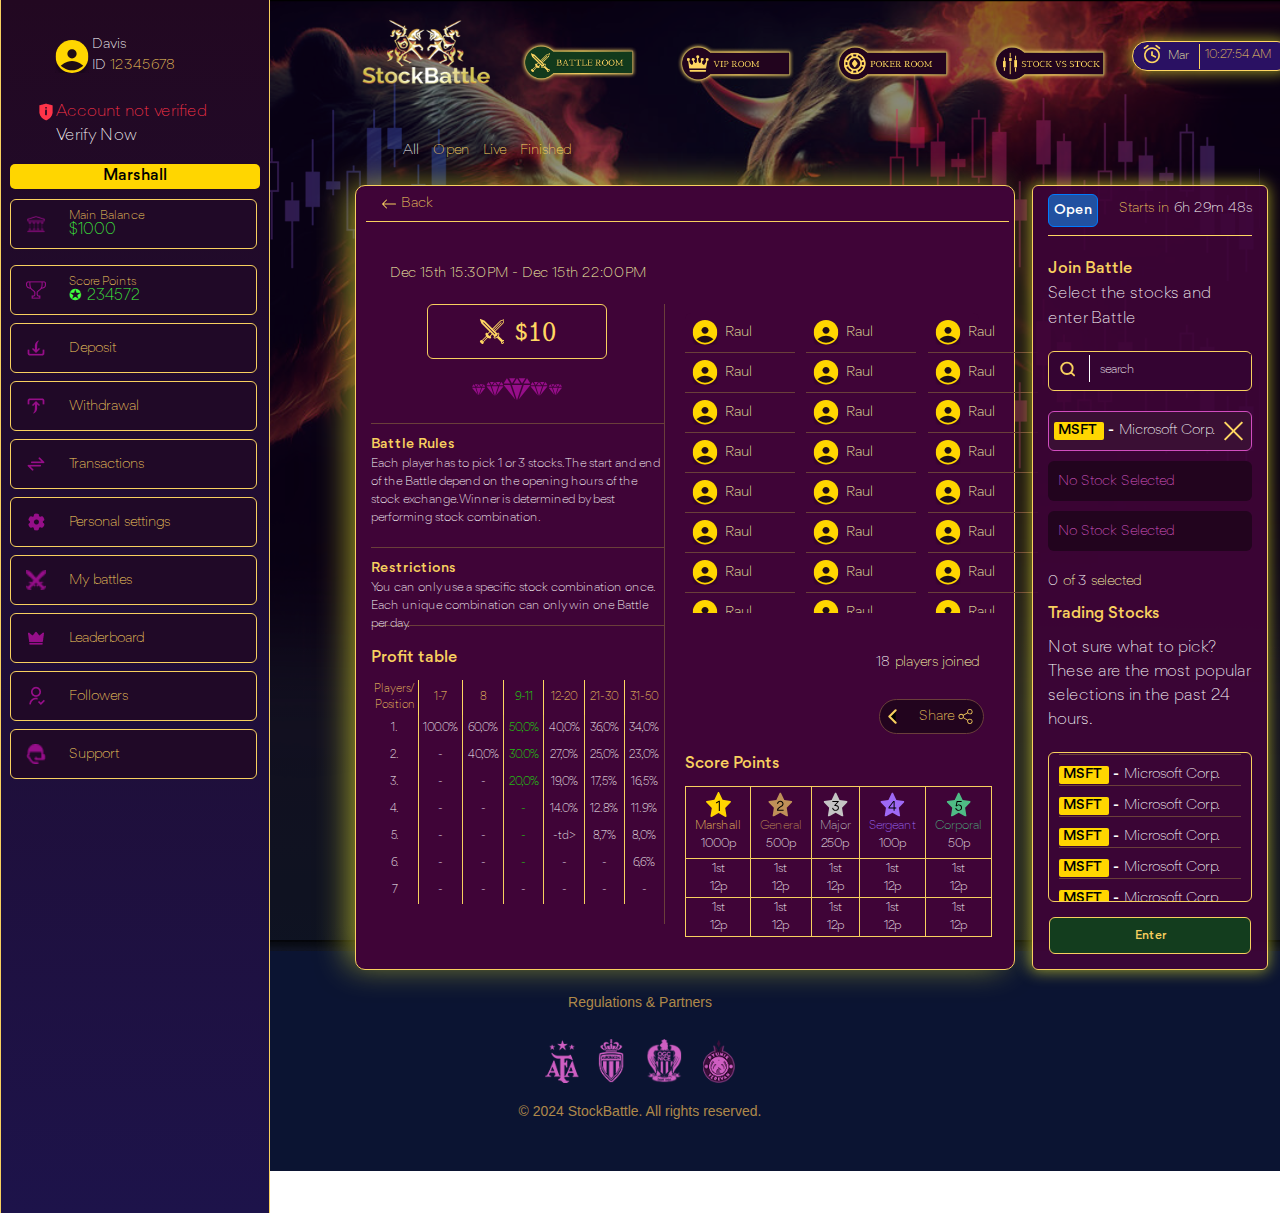
<file: index.html>
<!DOCTYPE html>
<html lang="ru">
<head>
    <meta charset="UTF-8">
    <meta name="viewport" content="width=device-width, initial-scale=1, shrink-to-fit=no">
    <link rel="stylesheet" href="./src/sass/bootrstrap-docs.css">
    <link rel="stylesheet" href="./src/sass/bootstrap.min.css">
    <link rel="stylesheet" href="./src/sass/battleroom_open_enter_stock1_popup.css">   
    <link rel="stylesheet" href="./src/sass/battleroom_open_enter_3stocks.css">
    <link rel="stylesheet" href="./src/bootstrap-4.6/bootstrap-reboot.min.css">
    <link rel="stylesheet" href="./src/bootstrap-4.6/bootstrap-grid.css">
    <title>Battle Stock</title>
</head>
<body>

     <!-- модалка бутсрап -->
     <div class="modal" class="joined-modal" data-toggle="modal" id="myModal" tabindex="-1" data-show="true" show>
        <div class="modal-dialog">
            <button type="button" class="popup-modal-close_btn" onclick="window.joinedPopup.close()">
                <svg xmlns="http://www.w3.org/2000/svg" xmlns:xlink="http://www.w3.org/1999/xlink" fill="#FFD762" height="25px" width="25px" version="1.1" id="Layer_1" viewBox="0 0 512 512" xml:space="preserve">
                    <g>
                        <g>
                            <polygon points="512,59.076 452.922,0 256,196.922 59.076,0 0,59.076 196.922,256 0,452.922 59.076,512 256,315.076 452.922,512     512,452.922 315.076,256   "/>
                        </g>
                    </g>
                    </svg>
            </button>
            <div class="card-inner">
                <a class="none" href="#">
                    <img src="./src/assets/icons/none.svg" alt="none">
                </a>
                <span>The <span class="gold-colored">Raul</span> has already been selected this combination. <br> Please, select another combination.</span>
            </div>
            
                     
        </div>
    </div>

    <div class="first-wrapper">
        <div class="container-fluid main p-0">
            <div class="mobile-header_activation w-100">
                <div class="row mobile-header mobile-header_inner w-100">
                    <div class="col-12 d-flex justify-content-between align-items-center w-100">
                        <div class="account-info d-flex">
                            <div class="header__avatar">
                                <img src="./src/assets/logos/avatar-icon.svg" alt="avatar-icon">
                            </div>
                            <div class="header__name-id">
                                <span class="name">Davis</span>
                                <span class="id">ID <span class="id-number">12345678</span></span>
                            </div>
                        </div>
                        <div class="d-flex burger-container justify-content-center">
                            <input type="checkbox" id="burger-checkbox" class="burger-checkbox" type="text">
                            <label class="burger" for="burger-checkbox"></label>
                        </div>
                    </div>
                </div>
            </div>
            <div  class="row wrappers">
                <div class="col-2 sidebars sidebars-main_wrapper sidebar-activation">
                    <section class="sidebar sidebars-inner_wrapper sidebar-activation">
                       
                        <header class="sidebar__header">
                            <div class="sidebar-avatar-id__wrapper">
                                <div class="header__avatar">
                                    <img src="./src/assets/logos/avatar-icon.svg" alt="avatar-icon">
                                </div>
                                <div class="header__name-id">
                                    <span class="name">Davis</span>
                                    <span class="id">ID <span class="id-number">12345678</span></span>
                                </div>
                            </div>
                            <div class="header__account-verification">
                                <div class="verification-wrapper">
                                    <img class="verification-icon" src="./src/assets/icons/not-verified.png" alt="verification-icon">
                                    <span class="verification-warning">Account not verified</span>
                                </div>
                                <a class="verify-now" href="#">Verify Now</a>
                            </div>
                        </header>
            
                        <div class="sidebar-menu-list sidebar-menu w-100 ml-4">
                            <div class="row mb-2 mt-3">
                                <div class="col-12 p-0">
                                    <div class="status-bar">Marshall</div>
                                </div>
                                <div class="col first-col">
                                    <div class="sidebar-menu__icon">
                                        <img class="sidebar-menu__icon" src="./src/assets/icons/bank-icon.png" alt="bank-icon">
                                    </div>
                                    <div class="sidebar-menu__account-info">
                                        <a href="#" class="sidebar-menu__balance_title">Main Balance</a>
                                        <a href="#" class="sidebar-menu__balance">$1000</a>
                                    </div>
                                </div>
                            </div>
                            <div class="row mb-2 mt-3">
                                <div class="col first-col">
                                    <div class="sidebar-menu__icon">
                                        <img class="sidebar-menu__icon" src="./src/assets/icons/score-points.png" alt="bank-icon">
                                    </div>
                                    <div class="sidebar-menu__account-info">
                                        <a href="#" class="sidebar-menu__balance_title">Score Points</a>
                                        <a href="#" class="sidebar-menu__balance sidebar-score_points">234572</a>
                                    </div>
                                </div>
                            </div>
                            <div class="row mb-2">
                                <div class="col">
                                    <div class="sidebar-menu__icon">
                                        <img class="sidebar-menu__icon" src="./src/assets/icons/deposit-icon.png" alt="bank-icon">
                                    </div>
                                    <div class="sidebar-menu__btn-info">
                                        <a href="#" class="sidebar-menu__btn_title">Deposit</a>
                                    </div>
                                </div>
                            </div>
                            <div class="row mb-2">
                                <div class="col">
                                    <div class="sidebar-menu__icon">
                                        <img class="sidebar-menu__icon" src="./src/assets/icons/withdraw-icon.png" alt="bank-icon">
                                    </div>
                                    <div class="sidebar-menu__btn-info">
                                        <a href="#" class="sidebar-menu__btn_title">Withdrawal</a>
                                    </div>
                                </div>
                            </div>
                            <div class="row mb-2">
                                <div class="col">
                                    <div class="sidebar-menu__icon">
                                        <img class="sidebar-menu__icon" src="./src/assets/icons/transaction-icon.png" alt="bank-icon">
                                    </div>
                                    <div class="sidebar-menu__btn-info">
                                        <a href="#" class="sidebar-menu__btn_title">Transactions</a>
                                    </div>
                                </div>
                            </div>
                            <div class="row mb-2">
                                <div class="col">
                                    <div class="sidebar-menu__icon">
                                        <img class="sidebar-menu__icon" src="./src/assets/icons/settings-icon.png" alt="bank-icon">
                                    </div>
                                    <div class="sidebar-menu__btn-info">
                                        <a href="#" class="sidebar-menu__btn_title">Personal settings</a>
                                    </div>
                                </div>
                            </div>
                            <div class="row mb-2">
                                <div class="col">
                                    <div class="sidebar-menu__icon">
                                        <img class="sidebar-menu__icon" src="./src/assets/icons/my-battles-icon.png" alt="bank-icon">
                                    </div>
                                    <div class="sidebar-menu__btn-info">
                                        <a href="#" class="sidebar-menu__btn_title">My battles</a>
                                    </div>
                                </div>
                            </div>
                            <div class="row  mb-2">
                                <div class="col">
                                    <div class="sidebar-menu__icon">
                                        <img class="sidebar-menu__icon" src="./src/assets/icons/leaderborad-icon.png" alt="bank-icon">
                                    </div>
                                    <div class="sidebar-menu__btn-info">
                                        <a href="#" class="sidebar-menu__btn_title">Leaderboard</a>
                                    </div>
                                </div>
                            </div>
                            <div class="row mb-2">
                                <div class="col">
                                    <div class="sidebar-menu__icon">
                                        <img class="sidebar-menu__icon" src="./src/assets/icons/followers-icon.png" alt="bank-icon">
                                    </div>
                                    <div class="sidebar-menu__btn-info">
                                        <a href="#" class="sidebar-menu__btn_title">Followers</a>
                                    </div>
                                </div>
                            </div>
                            <div class="row mb-2">
                                <div class="col">
                                    <div class="sidebar-menu__icon">
                                        <img class="sidebar-menu__icon" src="./src/assets/icons/support-icon.png" alt="bank-icon">
                                    </div>
                                    <div class="sidebar-menu__btn-info">
                                        <a href="#" class="sidebar-menu__btn_title">Support</a>
                                    </div>
                            </div>
                        </div>
                    </section>
                </div>
                
                <div class="containers-second_main">
                    <div class="row w-100 mb-5 header-wrapper"> 
                        <div  class=" col-12 col-sm-12 col-md-12 col-lg-2 headers mobile-header_icon w-100 d-flex align-items-end justify-content-center">
                            <a href="#">
                                <img class="logo-img logo-img_main-logo" src="./src/assets/logos/stock-battle-logo.svg" alt="stock_battle-logo">
                            </a>
                        </div>
                            <div  class=" col-12 col-sm-12 col-md-12 col-lg-2 headers w-100 d-flex align-items-end justify-content-center">
                                <a class="visible-header__buttons" href="#">
                                    <img class="logo-img"  src="./src/assets/logos/battle-room-logo.png" alt="battle_room-logo">
                                </a>
                                <!-- иконка мобильной версии -->
                                <a class="hidden-header__buttons header-button_active-status" href="#">
                                    <div class="header-button">
                                        <img class="logo-img" src="./src/assets/icons/sword-icon.svg" alt="stock_battle-logo">
                                        <span class="header-button__text">BATTLE ROOM</span>
                                    </div>
                                </a>
                            </div>
                        <div  class=" col-12 col-sm-12 col-md-12 col-lg-2 headers w-100 d-flex align-items-end justify-content-center">
                            <a class="visible-header__buttons href="#">
                                <img class="logo-img" src="./src/assets/logos/vip-room-logo.png" alt="vip_room-logo">
                            </a>
                            <!-- иконка мобильной версии -->
                            <a class="hidden-header__buttons" href="#">
                                <div class="header-button">
                                    <img class="logo-img" src="./src/assets/icons/crown-icon.svg" alt="vip_room-logo">
                                    <span class="header-button__text">VIP ROOM</span>
                                </div>
                            </a>
                        </div>
                        <div  class=" col-12 col-sm-12 col-md-12 col-lg-2 headers w-100 d-flex align-items-end justify-content-center">
                            <a class="visible-header__buttons href="#">
                                <img class="logo-img" src="./src/assets/logos/poker-room-logo.png" alt="poker_room-logo">
                            </a>
                            <!-- иконка мобильной версии -->
                            <a class="hidden-header__buttons" href="#">
                                <div class="header-button">
                                    <img class="logo-img" src="./src/assets/icons/poker-room-icon.svg" alt="poker_room-logo">
                                    <span class="header-button__text">POKER ROOM</span>
                                </div>
                            </a>
                        </div>
                        <div  class=" col-12 col-sm-12 col-md-12 col-lg-2 headers w-100 d-flex align-items-end justify-content-center">
                            <a class="visible-header__buttons href="#">
                                <img class="logo-img" src="./src/assets/logos/stock-vs-stock.png" alt="stock-vs-stock_logo">
                            </a>
                            <!-- иконка мобильной версии -->
                            <a class="hidden-header__buttons" href="#">
                                <div class="header-button">
                                    <img class="logo-img" src="./src/assets/icons/candles-icon.svg" alt="stock-vs-stock_logo">
                                    <span class="header-button__text">STOCK VS STOCK</span>
                                </div>
                            </a>
                        </div>
                        <div  class=" col-12 col-sm-12 col-md-12 col-lg-2 headers w-100 header__date d-flex align-items-end justify-content-center ordered-item">
                            <div class="date-wrapper">
                                <div class="month">
                                    <img class="clock-icon" src="./src/assets/icons/clock-icon.png" alt="clock-icon">
                                    Mar
                                </div>
                                <div class="time order-lg-1">10:27:54 <span>AM</span></div>
                            </div>
                        </div>
                    </div>
    
                
                    <div class="row w-100 d-flex justify-content-center game-info_panel"> 
    
                        <div class="row navbar game-info-container-navigation_panel">
                            <ul>
                                <li>
                                        <a class="nav-panel_active" href="#">All</a>
                                    
                                </li>
                                <li id="activated-game-info-panel">
                                        <a href="#">Open</a>
                                    
                                </li>
                                <li>
                                        <a href="#">Live</a>
                                    
                                </li>
                                <li>
                                        <a href="#">Finished</a>
                                    
                                </li>
                            </ul>
                        </div>
    
                        <div class="row containers-wrapper containers-wrapper__first">
                            
                        <div class="w-100 left-container__header-wrapper">
                            <div class="col-12 left-container__header">
                                <a class="icon-link icon-link-hover left-container__back-btn" href="#">
                                    <svg xmlns="http://www.w3.org/2000/svg" width="16" height="16" fill="currentColor" class="bi bi-arrow-left" viewBox="0 0 16 16">
                                        <path fill-rule="evenodd" d="M15 8a.5.5 0 0 0-.5-.5H2.707l3.147-3.146a.5.5 0 1 0-.708-.708l-4 4a.5.5 0 0 0 0 .708l4 4a.5.5 0 0 0 .708-.708L2.707 8.5H14.5A.5.5 0 0 0 15 8z"/>
                                      </svg>
                                      Back
                                </a>
                            </div>
                        </div>
                           
                            <div class="row w-100 elapsed">
                                <div  class=" col-12 col-sm-12 col-md-12 col-lg-6 headers w-100 left-container__container">
                                    <div class="left-container">
                                        
                                        <div class="left-container__date">Dec 15th 15:30PM - Dec 15th 22:00PM</div>
                                        <div class="left-container__wrapper">
                                            <div class="left-container_subheader">
                                                <left class="left-container__balance">
                                                    <img src="./src/assets/icons/sword-icon.svg" alt="sword-icon">
                                                    <span class="left-container__balance_text">$10</span>
                                                </left>
                                                <div class="left-container__icon">
                                                    <img src="./src/assets/icons/diamonds-icon.svg" alt="diamonds-icon">
                                                </div>
                                            </div>
                                            <div class="left-container__battle-rules">
                                                <div class="left-container__battle-rules_title">Battle Rules</div>
                                                <div class="left-container__battle-rules_text">
                                                    Each player has to pick 1 or 3 stocks. The start and end of the Battle depend on the opening hours of the stock exchange. Winner is determined by best performing stock combination.
                                                </div>
                                            </div>
            
                                            <div class="left-container__battle-restrictions">
                                                <div class="left-container__battle-restrictions_title">Restrictions</div>
                                                <div class="left-container__battle-restrictions_text">
                                                    You can only use a specific stock combination once. Each unique combination can only win one Battle per day.
                                                </div>
                                            </div>
            
                                            <div class="profit-tb">
                                                <div class="profit-tb__title">Profit table</div>
                                                <table class="profit-tb__table">
                                                    <thead>
                                                        <tr>
                                                            <th>Players/<br/>Position</th>
                                                            <th>1-7</th>
                                                            <th>8</th>
                                                            <th class="active-profit">9-11</th>
                                                            <th>12-20</th>
                                                            <th>21-30</th>
                                                            <th>31-50</th>
                                                        </tr>
                                                    </thead>
            
                                                    <tbody>
                                                        <tr>
                                                            <td>1.</td>
                                                            <td>100.0%</td>
                                                            <td>60,0%</td>
                                                            <td class="active-profit">50,0%</td>
                                                            <td>40,0%</td>
                                                            <td>36,0%</td>
                                                            <td>34,0%</td>
                                                        </tr>
            
                                                        <tr>
                                                            <td>2.</td>
                                                            <td>-</td>
                                                            <td>40,0%</td>
                                                            <td class="active-profit">30.0%</td>
                                                            <td>27,0%</td>
                                                            <td>25,0%</td>
                                                            <td>23,0%</td>
                                                        </tr>
            
                                                        <tr>
                                                            <td>3.</td>
                                                            <td>-</td>
                                                            <td>-</td>
                                                            <td class="active-profit">20,0%</td>
                                                            <td>19,0%</td>
                                                            <td>17,5%</td>
                                                            <td>16,5%</td>
                                                        </tr>
            
                                                        <tr>
                                                            <td>4.</td>
                                                            <td>-</td>
                                                            <td>-</td>
                                                            <td class="active-profit">-</td>
                                                            <td>14.0%</td>
                                                            <td>12.8%</td>
                                                            <td>11.9%</td>
                                                        </tr>
            
                                                        <tr>
                                                            <td>5.</td>
                                                            <td>-</td>
                                                            <td>-</td>
                                                            <td class="active-profit">-</td>
                                                            <td>-td>
                                                            <td>8,7%</td>
                                                            <td>8,0%</td>
                                                        </tr>
            
                                                        <tr>
                                                            <td>6.</td>
                                                            <td>-</td>
                                                            <td>-</td>
                                                            <td class="active-profit">-</td>
                                                            <td>-</td>
                                                            <td>-</td>
                                                            <td>6,6%</td>
                                                        </tr>
            
                                                        <tr>
                                                            <td>7</td>
                                                            <td>-</td>
                                                            <td>-</td>
                                                            <td>-</td>
                                                            <td>-</td>
                                                            <td>-</td>
                                                            <td>-</td>
                                                        </tr>
                                                    </tbody>
                                                </table>
                                            </div>
                                        </div>
                                    
                                </div>
                            </div>
            
            
                                <div  class=" col-12 col-sm-12 col-md-12 col-lg-6 headers left-right-container_headers w-100">
                                    <div class="left-right_container">
                                       <div class="players-list_container">

                                            <div class="player-column">
                                                <div class="player">
                                                    <div class="player-avatar">
                                                     <svg xmlns="http://www.w3.org/2000/svg" width="35" height="25" viewBox="0 0 45 45" fill="none">
                                                         <g transform="scale(1.2)"  clip-path="url(#clip0_102_819)" filter="url(#filter0_d_102_819)">
                                                         <g filter="url(#filter1_d_102_819)">
                                                         <path fill-rule="evenodd" clip-rule="evenodd" d="M22.5 0C32.7179 0 41 8.28208 41 18.5C41 28.7179 32.7179 37 22.5 37C12.2821 37 4 28.7179 4 18.5C4 8.28208 12.2821 0 22.5 0Z" fill="#FFD600"/>
                                                         </g>
                                                         <path fill-rule="evenodd" clip-rule="evenodd" d="M22.4999 10.36C25.3608 10.36 27.6799 12.6791 27.6799 15.54C27.6799 18.4008 25.3608 20.72 22.4999 20.72C19.6391 20.72 17.3199 18.4008 17.3199 15.54C17.3199 12.6791 19.6391 10.36 22.4999 10.36Z" fill="#1F0D15"/>
                                                         <path fill-rule="evenodd" clip-rule="evenodd" d="M22.5 23.6801C29.4472 23.6801 35.08 28.8601 35.08 28.8601C35.08 28.8601 29.4472 34.0401 22.5 34.0401C15.5529 34.0401 9.92004 28.8601 9.92004 28.8601C9.92004 28.8601 15.5529 23.6801 22.5 23.6801Z" fill="#1F0D15"/>
                                                         </g>
                                                         <defs>
                                                         <filter id="filter0_d_102_819" x="0" y="0" width="45" height="45" filterUnits="userSpaceOnUse" color-interpolation-filters="sRGB">
                                                         <feFlood flood-opacity="0" result="BackgroundImageFix"/>
                                                         <feColorMatrix in="SourceAlpha" type="matrix" values="0 0 0 0 0 0 0 0 0 0 0 0 0 0 0 0 0 0 127 0" result="hardAlpha"/>
                                                         <feOffset dy="4"/>
                                                         <feGaussianBlur stdDeviation="2"/>
                                                         <feComposite in2="hardAlpha" operator="out"/>
                                                         <feColorMatrix type="matrix" values="0 0 0 0 0 0 0 0 0 0 0 0 0 0 0 0 0 0 0.25 0"/>
                                                         <feBlend mode="normal" in2="BackgroundImageFix" result="effect1_dropShadow_102_819"/>
                                                         <feBlend mode="normal" in="SourceGraphic" in2="effect1_dropShadow_102_819" result="shape"/>
                                                         </filter>
                                                         <filter id="filter1_d_102_819" x="0" y="0" width="45" height="45" filterUnits="userSpaceOnUse" color-interpolation-filters="sRGB">
                                                         <feFlood flood-opacity="0" result="BackgroundImageFix"/>
                                                         <feColorMatrix in="SourceAlpha" type="matrix" values="0 0 0 0 0 0 0 0 0 0 0 0 0 0 0 0 0 0 127 0" result="hardAlpha"/>
                                                         <feOffset dy="4"/>
                                                         <feGaussianBlur stdDeviation="2"/>
                                                         <feComposite in2="hardAlpha" operator="out"/>
                                                         <feColorMatrix type="matrix" values="0 0 0 0 0 0 0 0 0 0 0 0 0 0 0 0 0 0 0.25 0"/>
                                                         <feBlend mode="normal" in2="BackgroundImageFix" result="effect1_dropShadow_102_819"/>
                                                         <feBlend mode="normal" in="SourceGraphic" in2="effect1_dropShadow_102_819" result="shape"/>
                                                         </filter>
                                                         <clipPath id="clip0_102_819">
                                                         <rect width="37" height="37" fill="white" transform="translate(4)"/>
                                                         </clipPath>
                                                         </defs>
                                                     </svg>
                                                    </div>
                                                     <span class="player_name">Raul</span>
                                                 </div>
     
                                                 <div class="player">
                                                     <div class="player-avatar">
                                                      <svg xmlns="http://www.w3.org/2000/svg" width="35" height="25" viewBox="0 0 45 45" fill="none">
                                                          <g transform="scale(1.2)"  clip-path="url(#clip0_102_819)" filter="url(#filter0_d_102_819)">
                                                          <g filter="url(#filter1_d_102_819)">
                                                          <path fill-rule="evenodd" clip-rule="evenodd" d="M22.5 0C32.7179 0 41 8.28208 41 18.5C41 28.7179 32.7179 37 22.5 37C12.2821 37 4 28.7179 4 18.5C4 8.28208 12.2821 0 22.5 0Z" fill="#FFD600"/>
                                                          </g>
                                                          <path fill-rule="evenodd" clip-rule="evenodd" d="M22.4999 10.36C25.3608 10.36 27.6799 12.6791 27.6799 15.54C27.6799 18.4008 25.3608 20.72 22.4999 20.72C19.6391 20.72 17.3199 18.4008 17.3199 15.54C17.3199 12.6791 19.6391 10.36 22.4999 10.36Z" fill="#1F0D15"/>
                                                          <path fill-rule="evenodd" clip-rule="evenodd" d="M22.5 23.6801C29.4472 23.6801 35.08 28.8601 35.08 28.8601C35.08 28.8601 29.4472 34.0401 22.5 34.0401C15.5529 34.0401 9.92004 28.8601 9.92004 28.8601C9.92004 28.8601 15.5529 23.6801 22.5 23.6801Z" fill="#1F0D15"/>
                                                          </g>
                                                          <defs>
                                                          <filter id="filter0_d_102_819" x="0" y="0" width="45" height="45" filterUnits="userSpaceOnUse" color-interpolation-filters="sRGB">
                                                          <feFlood flood-opacity="0" result="BackgroundImageFix"/>
                                                          <feColorMatrix in="SourceAlpha" type="matrix" values="0 0 0 0 0 0 0 0 0 0 0 0 0 0 0 0 0 0 127 0" result="hardAlpha"/>
                                                          <feOffset dy="4"/>
                                                          <feGaussianBlur stdDeviation="2"/>
                                                          <feComposite in2="hardAlpha" operator="out"/>
                                                          <feColorMatrix type="matrix" values="0 0 0 0 0 0 0 0 0 0 0 0 0 0 0 0 0 0 0.25 0"/>
                                                          <feBlend mode="normal" in2="BackgroundImageFix" result="effect1_dropShadow_102_819"/>
                                                          <feBlend mode="normal" in="SourceGraphic" in2="effect1_dropShadow_102_819" result="shape"/>
                                                          </filter>
                                                          <filter id="filter1_d_102_819" x="0" y="0" width="45" height="45" filterUnits="userSpaceOnUse" color-interpolation-filters="sRGB">
                                                          <feFlood flood-opacity="0" result="BackgroundImageFix"/>
                                                          <feColorMatrix in="SourceAlpha" type="matrix" values="0 0 0 0 0 0 0 0 0 0 0 0 0 0 0 0 0 0 127 0" result="hardAlpha"/>
                                                          <feOffset dy="4"/>
                                                          <feGaussianBlur stdDeviation="2"/>
                                                          <feComposite in2="hardAlpha" operator="out"/>
                                                          <feColorMatrix type="matrix" values="0 0 0 0 0 0 0 0 0 0 0 0 0 0 0 0 0 0 0.25 0"/>
                                                          <feBlend mode="normal" in2="BackgroundImageFix" result="effect1_dropShadow_102_819"/>
                                                          <feBlend mode="normal" in="SourceGraphic" in2="effect1_dropShadow_102_819" result="shape"/>
                                                          </filter>
                                                          <clipPath id="clip0_102_819">
                                                          <rect width="37" height="37" fill="white" transform="translate(4)"/>
                                                          </clipPath>
                                                          </defs>
                                                      </svg>
                                                     </div>
                                                      <span class="player_name">Raul</span>
                                                  </div>
     
                                                  <div class="player">
                                                     <div class="player-avatar">
                                                      <svg xmlns="http://www.w3.org/2000/svg" width="35" height="25" viewBox="0 0 45 45" fill="none">
                                                          <g transform="scale(1.2)"  clip-path="url(#clip0_102_819)" filter="url(#filter0_d_102_819)">
                                                          <g filter="url(#filter1_d_102_819)">
                                                          <path fill-rule="evenodd" clip-rule="evenodd" d="M22.5 0C32.7179 0 41 8.28208 41 18.5C41 28.7179 32.7179 37 22.5 37C12.2821 37 4 28.7179 4 18.5C4 8.28208 12.2821 0 22.5 0Z" fill="#FFD600"/>
                                                          </g>
                                                          <path fill-rule="evenodd" clip-rule="evenodd" d="M22.4999 10.36C25.3608 10.36 27.6799 12.6791 27.6799 15.54C27.6799 18.4008 25.3608 20.72 22.4999 20.72C19.6391 20.72 17.3199 18.4008 17.3199 15.54C17.3199 12.6791 19.6391 10.36 22.4999 10.36Z" fill="#1F0D15"/>
                                                          <path fill-rule="evenodd" clip-rule="evenodd" d="M22.5 23.6801C29.4472 23.6801 35.08 28.8601 35.08 28.8601C35.08 28.8601 29.4472 34.0401 22.5 34.0401C15.5529 34.0401 9.92004 28.8601 9.92004 28.8601C9.92004 28.8601 15.5529 23.6801 22.5 23.6801Z" fill="#1F0D15"/>
                                                          </g>
                                                          <defs>
                                                          <filter id="filter0_d_102_819" x="0" y="0" width="45" height="45" filterUnits="userSpaceOnUse" color-interpolation-filters="sRGB">
                                                          <feFlood flood-opacity="0" result="BackgroundImageFix"/>
                                                          <feColorMatrix in="SourceAlpha" type="matrix" values="0 0 0 0 0 0 0 0 0 0 0 0 0 0 0 0 0 0 127 0" result="hardAlpha"/>
                                                          <feOffset dy="4"/>
                                                          <feGaussianBlur stdDeviation="2"/>
                                                          <feComposite in2="hardAlpha" operator="out"/>
                                                          <feColorMatrix type="matrix" values="0 0 0 0 0 0 0 0 0 0 0 0 0 0 0 0 0 0 0.25 0"/>
                                                          <feBlend mode="normal" in2="BackgroundImageFix" result="effect1_dropShadow_102_819"/>
                                                          <feBlend mode="normal" in="SourceGraphic" in2="effect1_dropShadow_102_819" result="shape"/>
                                                          </filter>
                                                          <filter id="filter1_d_102_819" x="0" y="0" width="45" height="45" filterUnits="userSpaceOnUse" color-interpolation-filters="sRGB">
                                                          <feFlood flood-opacity="0" result="BackgroundImageFix"/>
                                                          <feColorMatrix in="SourceAlpha" type="matrix" values="0 0 0 0 0 0 0 0 0 0 0 0 0 0 0 0 0 0 127 0" result="hardAlpha"/>
                                                          <feOffset dy="4"/>
                                                          <feGaussianBlur stdDeviation="2"/>
                                                          <feComposite in2="hardAlpha" operator="out"/>
                                                          <feColorMatrix type="matrix" values="0 0 0 0 0 0 0 0 0 0 0 0 0 0 0 0 0 0 0.25 0"/>
                                                          <feBlend mode="normal" in2="BackgroundImageFix" result="effect1_dropShadow_102_819"/>
                                                          <feBlend mode="normal" in="SourceGraphic" in2="effect1_dropShadow_102_819" result="shape"/>
                                                          </filter>
                                                          <clipPath id="clip0_102_819">
                                                          <rect width="37" height="37" fill="white" transform="translate(4)"/>
                                                          </clipPath>
                                                          </defs>
                                                      </svg>
                                                     </div>
                                                      <span class="player_name">Raul</span>
                                                  </div>
     
                                                  <div class="player">
                                                     <div class="player-avatar">
                                                      <svg xmlns="http://www.w3.org/2000/svg" width="35" height="25" viewBox="0 0 45 45" fill="none">
                                                          <g transform="scale(1.2)"  clip-path="url(#clip0_102_819)" filter="url(#filter0_d_102_819)">
                                                          <g filter="url(#filter1_d_102_819)">
                                                          <path fill-rule="evenodd" clip-rule="evenodd" d="M22.5 0C32.7179 0 41 8.28208 41 18.5C41 28.7179 32.7179 37 22.5 37C12.2821 37 4 28.7179 4 18.5C4 8.28208 12.2821 0 22.5 0Z" fill="#FFD600"/>
                                                          </g>
                                                          <path fill-rule="evenodd" clip-rule="evenodd" d="M22.4999 10.36C25.3608 10.36 27.6799 12.6791 27.6799 15.54C27.6799 18.4008 25.3608 20.72 22.4999 20.72C19.6391 20.72 17.3199 18.4008 17.3199 15.54C17.3199 12.6791 19.6391 10.36 22.4999 10.36Z" fill="#1F0D15"/>
                                                          <path fill-rule="evenodd" clip-rule="evenodd" d="M22.5 23.6801C29.4472 23.6801 35.08 28.8601 35.08 28.8601C35.08 28.8601 29.4472 34.0401 22.5 34.0401C15.5529 34.0401 9.92004 28.8601 9.92004 28.8601C9.92004 28.8601 15.5529 23.6801 22.5 23.6801Z" fill="#1F0D15"/>
                                                          </g>
                                                          <defs>
                                                          <filter id="filter0_d_102_819" x="0" y="0" width="45" height="45" filterUnits="userSpaceOnUse" color-interpolation-filters="sRGB">
                                                          <feFlood flood-opacity="0" result="BackgroundImageFix"/>
                                                          <feColorMatrix in="SourceAlpha" type="matrix" values="0 0 0 0 0 0 0 0 0 0 0 0 0 0 0 0 0 0 127 0" result="hardAlpha"/>
                                                          <feOffset dy="4"/>
                                                          <feGaussianBlur stdDeviation="2"/>
                                                          <feComposite in2="hardAlpha" operator="out"/>
                                                          <feColorMatrix type="matrix" values="0 0 0 0 0 0 0 0 0 0 0 0 0 0 0 0 0 0 0.25 0"/>
                                                          <feBlend mode="normal" in2="BackgroundImageFix" result="effect1_dropShadow_102_819"/>
                                                          <feBlend mode="normal" in="SourceGraphic" in2="effect1_dropShadow_102_819" result="shape"/>
                                                          </filter>
                                                          <filter id="filter1_d_102_819" x="0" y="0" width="45" height="45" filterUnits="userSpaceOnUse" color-interpolation-filters="sRGB">
                                                          <feFlood flood-opacity="0" result="BackgroundImageFix"/>
                                                          <feColorMatrix in="SourceAlpha" type="matrix" values="0 0 0 0 0 0 0 0 0 0 0 0 0 0 0 0 0 0 127 0" result="hardAlpha"/>
                                                          <feOffset dy="4"/>
                                                          <feGaussianBlur stdDeviation="2"/>
                                                          <feComposite in2="hardAlpha" operator="out"/>
                                                          <feColorMatrix type="matrix" values="0 0 0 0 0 0 0 0 0 0 0 0 0 0 0 0 0 0 0.25 0"/>
                                                          <feBlend mode="normal" in2="BackgroundImageFix" result="effect1_dropShadow_102_819"/>
                                                          <feBlend mode="normal" in="SourceGraphic" in2="effect1_dropShadow_102_819" result="shape"/>
                                                          </filter>
                                                          <clipPath id="clip0_102_819">
                                                          <rect width="37" height="37" fill="white" transform="translate(4)"/>
                                                          </clipPath>
                                                          </defs>
                                                      </svg>
                                                     </div>
                                                      <span class="player_name">Raul</span>
                                                  </div>
     
                                                  <div class="player">
                                                     <div class="player-avatar">
                                                      <svg xmlns="http://www.w3.org/2000/svg" width="35" height="25" viewBox="0 0 45 45" fill="none">
                                                          <g transform="scale(1.2)"  clip-path="url(#clip0_102_819)" filter="url(#filter0_d_102_819)">
                                                          <g filter="url(#filter1_d_102_819)">
                                                          <path fill-rule="evenodd" clip-rule="evenodd" d="M22.5 0C32.7179 0 41 8.28208 41 18.5C41 28.7179 32.7179 37 22.5 37C12.2821 37 4 28.7179 4 18.5C4 8.28208 12.2821 0 22.5 0Z" fill="#FFD600"/>
                                                          </g>
                                                          <path fill-rule="evenodd" clip-rule="evenodd" d="M22.4999 10.36C25.3608 10.36 27.6799 12.6791 27.6799 15.54C27.6799 18.4008 25.3608 20.72 22.4999 20.72C19.6391 20.72 17.3199 18.4008 17.3199 15.54C17.3199 12.6791 19.6391 10.36 22.4999 10.36Z" fill="#1F0D15"/>
                                                          <path fill-rule="evenodd" clip-rule="evenodd" d="M22.5 23.6801C29.4472 23.6801 35.08 28.8601 35.08 28.8601C35.08 28.8601 29.4472 34.0401 22.5 34.0401C15.5529 34.0401 9.92004 28.8601 9.92004 28.8601C9.92004 28.8601 15.5529 23.6801 22.5 23.6801Z" fill="#1F0D15"/>
                                                          </g>
                                                          <defs>
                                                          <filter id="filter0_d_102_819" x="0" y="0" width="45" height="45" filterUnits="userSpaceOnUse" color-interpolation-filters="sRGB">
                                                          <feFlood flood-opacity="0" result="BackgroundImageFix"/>
                                                          <feColorMatrix in="SourceAlpha" type="matrix" values="0 0 0 0 0 0 0 0 0 0 0 0 0 0 0 0 0 0 127 0" result="hardAlpha"/>
                                                          <feOffset dy="4"/>
                                                          <feGaussianBlur stdDeviation="2"/>
                                                          <feComposite in2="hardAlpha" operator="out"/>
                                                          <feColorMatrix type="matrix" values="0 0 0 0 0 0 0 0 0 0 0 0 0 0 0 0 0 0 0.25 0"/>
                                                          <feBlend mode="normal" in2="BackgroundImageFix" result="effect1_dropShadow_102_819"/>
                                                          <feBlend mode="normal" in="SourceGraphic" in2="effect1_dropShadow_102_819" result="shape"/>
                                                          </filter>
                                                          <filter id="filter1_d_102_819" x="0" y="0" width="45" height="45" filterUnits="userSpaceOnUse" color-interpolation-filters="sRGB">
                                                          <feFlood flood-opacity="0" result="BackgroundImageFix"/>
                                                          <feColorMatrix in="SourceAlpha" type="matrix" values="0 0 0 0 0 0 0 0 0 0 0 0 0 0 0 0 0 0 127 0" result="hardAlpha"/>
                                                          <feOffset dy="4"/>
                                                          <feGaussianBlur stdDeviation="2"/>
                                                          <feComposite in2="hardAlpha" operator="out"/>
                                                          <feColorMatrix type="matrix" values="0 0 0 0 0 0 0 0 0 0 0 0 0 0 0 0 0 0 0.25 0"/>
                                                          <feBlend mode="normal" in2="BackgroundImageFix" result="effect1_dropShadow_102_819"/>
                                                          <feBlend mode="normal" in="SourceGraphic" in2="effect1_dropShadow_102_819" result="shape"/>
                                                          </filter>
                                                          <clipPath id="clip0_102_819">
                                                          <rect width="37" height="37" fill="white" transform="translate(4)"/>
                                                          </clipPath>
                                                          </defs>
                                                      </svg>
                                                     </div>
                                                      <span class="player_name">Raul</span>
                                                  </div>
     
                                                  <div class="player">
                                                     <div class="player-avatar">
                                                      <svg xmlns="http://www.w3.org/2000/svg" width="35" height="25" viewBox="0 0 45 45" fill="none">
                                                          <g transform="scale(1.2)"  clip-path="url(#clip0_102_819)" filter="url(#filter0_d_102_819)">
                                                          <g filter="url(#filter1_d_102_819)">
                                                          <path fill-rule="evenodd" clip-rule="evenodd" d="M22.5 0C32.7179 0 41 8.28208 41 18.5C41 28.7179 32.7179 37 22.5 37C12.2821 37 4 28.7179 4 18.5C4 8.28208 12.2821 0 22.5 0Z" fill="#FFD600"/>
                                                          </g>
                                                          <path fill-rule="evenodd" clip-rule="evenodd" d="M22.4999 10.36C25.3608 10.36 27.6799 12.6791 27.6799 15.54C27.6799 18.4008 25.3608 20.72 22.4999 20.72C19.6391 20.72 17.3199 18.4008 17.3199 15.54C17.3199 12.6791 19.6391 10.36 22.4999 10.36Z" fill="#1F0D15"/>
                                                          <path fill-rule="evenodd" clip-rule="evenodd" d="M22.5 23.6801C29.4472 23.6801 35.08 28.8601 35.08 28.8601C35.08 28.8601 29.4472 34.0401 22.5 34.0401C15.5529 34.0401 9.92004 28.8601 9.92004 28.8601C9.92004 28.8601 15.5529 23.6801 22.5 23.6801Z" fill="#1F0D15"/>
                                                          </g>
                                                          <defs>
                                                          <filter id="filter0_d_102_819" x="0" y="0" width="45" height="45" filterUnits="userSpaceOnUse" color-interpolation-filters="sRGB">
                                                          <feFlood flood-opacity="0" result="BackgroundImageFix"/>
                                                          <feColorMatrix in="SourceAlpha" type="matrix" values="0 0 0 0 0 0 0 0 0 0 0 0 0 0 0 0 0 0 127 0" result="hardAlpha"/>
                                                          <feOffset dy="4"/>
                                                          <feGaussianBlur stdDeviation="2"/>
                                                          <feComposite in2="hardAlpha" operator="out"/>
                                                          <feColorMatrix type="matrix" values="0 0 0 0 0 0 0 0 0 0 0 0 0 0 0 0 0 0 0.25 0"/>
                                                          <feBlend mode="normal" in2="BackgroundImageFix" result="effect1_dropShadow_102_819"/>
                                                          <feBlend mode="normal" in="SourceGraphic" in2="effect1_dropShadow_102_819" result="shape"/>
                                                          </filter>
                                                          <filter id="filter1_d_102_819" x="0" y="0" width="45" height="45" filterUnits="userSpaceOnUse" color-interpolation-filters="sRGB">
                                                          <feFlood flood-opacity="0" result="BackgroundImageFix"/>
                                                          <feColorMatrix in="SourceAlpha" type="matrix" values="0 0 0 0 0 0 0 0 0 0 0 0 0 0 0 0 0 0 127 0" result="hardAlpha"/>
                                                          <feOffset dy="4"/>
                                                          <feGaussianBlur stdDeviation="2"/>
                                                          <feComposite in2="hardAlpha" operator="out"/>
                                                          <feColorMatrix type="matrix" values="0 0 0 0 0 0 0 0 0 0 0 0 0 0 0 0 0 0 0.25 0"/>
                                                          <feBlend mode="normal" in2="BackgroundImageFix" result="effect1_dropShadow_102_819"/>
                                                          <feBlend mode="normal" in="SourceGraphic" in2="effect1_dropShadow_102_819" result="shape"/>
                                                          </filter>
                                                          <clipPath id="clip0_102_819">
                                                          <rect width="37" height="37" fill="white" transform="translate(4)"/>
                                                          </clipPath>
                                                          </defs>
                                                      </svg>
                                                     </div>
                                                      <span class="player_name">Raul</span>
                                                  </div>
     
                                                  <div class="player">
                                                     <div class="player-avatar">
                                                      <svg xmlns="http://www.w3.org/2000/svg" width="35" height="25" viewBox="0 0 45 45" fill="none">
                                                          <g transform="scale(1.2)"  clip-path="url(#clip0_102_819)" filter="url(#filter0_d_102_819)">
                                                          <g filter="url(#filter1_d_102_819)">
                                                          <path fill-rule="evenodd" clip-rule="evenodd" d="M22.5 0C32.7179 0 41 8.28208 41 18.5C41 28.7179 32.7179 37 22.5 37C12.2821 37 4 28.7179 4 18.5C4 8.28208 12.2821 0 22.5 0Z" fill="#FFD600"/>
                                                          </g>
                                                          <path fill-rule="evenodd" clip-rule="evenodd" d="M22.4999 10.36C25.3608 10.36 27.6799 12.6791 27.6799 15.54C27.6799 18.4008 25.3608 20.72 22.4999 20.72C19.6391 20.72 17.3199 18.4008 17.3199 15.54C17.3199 12.6791 19.6391 10.36 22.4999 10.36Z" fill="#1F0D15"/>
                                                          <path fill-rule="evenodd" clip-rule="evenodd" d="M22.5 23.6801C29.4472 23.6801 35.08 28.8601 35.08 28.8601C35.08 28.8601 29.4472 34.0401 22.5 34.0401C15.5529 34.0401 9.92004 28.8601 9.92004 28.8601C9.92004 28.8601 15.5529 23.6801 22.5 23.6801Z" fill="#1F0D15"/>
                                                          </g>
                                                          <defs>
                                                          <filter id="filter0_d_102_819" x="0" y="0" width="45" height="45" filterUnits="userSpaceOnUse" color-interpolation-filters="sRGB">
                                                          <feFlood flood-opacity="0" result="BackgroundImageFix"/>
                                                          <feColorMatrix in="SourceAlpha" type="matrix" values="0 0 0 0 0 0 0 0 0 0 0 0 0 0 0 0 0 0 127 0" result="hardAlpha"/>
                                                          <feOffset dy="4"/>
                                                          <feGaussianBlur stdDeviation="2"/>
                                                          <feComposite in2="hardAlpha" operator="out"/>
                                                          <feColorMatrix type="matrix" values="0 0 0 0 0 0 0 0 0 0 0 0 0 0 0 0 0 0 0.25 0"/>
                                                          <feBlend mode="normal" in2="BackgroundImageFix" result="effect1_dropShadow_102_819"/>
                                                          <feBlend mode="normal" in="SourceGraphic" in2="effect1_dropShadow_102_819" result="shape"/>
                                                          </filter>
                                                          <filter id="filter1_d_102_819" x="0" y="0" width="45" height="45" filterUnits="userSpaceOnUse" color-interpolation-filters="sRGB">
                                                          <feFlood flood-opacity="0" result="BackgroundImageFix"/>
                                                          <feColorMatrix in="SourceAlpha" type="matrix" values="0 0 0 0 0 0 0 0 0 0 0 0 0 0 0 0 0 0 127 0" result="hardAlpha"/>
                                                          <feOffset dy="4"/>
                                                          <feGaussianBlur stdDeviation="2"/>
                                                          <feComposite in2="hardAlpha" operator="out"/>
                                                          <feColorMatrix type="matrix" values="0 0 0 0 0 0 0 0 0 0 0 0 0 0 0 0 0 0 0.25 0"/>
                                                          <feBlend mode="normal" in2="BackgroundImageFix" result="effect1_dropShadow_102_819"/>
                                                          <feBlend mode="normal" in="SourceGraphic" in2="effect1_dropShadow_102_819" result="shape"/>
                                                          </filter>
                                                          <clipPath id="clip0_102_819">
                                                          <rect width="37" height="37" fill="white" transform="translate(4)"/>
                                                          </clipPath>
                                                          </defs>
                                                      </svg>
                                                     </div>
                                                      <span class="player_name">Raul</span>
                                                  </div>
     
                                                  <div class="player">
                                                     <div class="player-avatar">
                                                      <svg xmlns="http://www.w3.org/2000/svg" width="35" height="25" viewBox="0 0 45 45" fill="none">
                                                          <g transform="scale(1.2)"  clip-path="url(#clip0_102_819)" filter="url(#filter0_d_102_819)">
                                                          <g filter="url(#filter1_d_102_819)">
                                                          <path fill-rule="evenodd" clip-rule="evenodd" d="M22.5 0C32.7179 0 41 8.28208 41 18.5C41 28.7179 32.7179 37 22.5 37C12.2821 37 4 28.7179 4 18.5C4 8.28208 12.2821 0 22.5 0Z" fill="#FFD600"/>
                                                          </g>
                                                          <path fill-rule="evenodd" clip-rule="evenodd" d="M22.4999 10.36C25.3608 10.36 27.6799 12.6791 27.6799 15.54C27.6799 18.4008 25.3608 20.72 22.4999 20.72C19.6391 20.72 17.3199 18.4008 17.3199 15.54C17.3199 12.6791 19.6391 10.36 22.4999 10.36Z" fill="#1F0D15"/>
                                                          <path fill-rule="evenodd" clip-rule="evenodd" d="M22.5 23.6801C29.4472 23.6801 35.08 28.8601 35.08 28.8601C35.08 28.8601 29.4472 34.0401 22.5 34.0401C15.5529 34.0401 9.92004 28.8601 9.92004 28.8601C9.92004 28.8601 15.5529 23.6801 22.5 23.6801Z" fill="#1F0D15"/>
                                                          </g>
                                                          <defs>
                                                          <filter id="filter0_d_102_819" x="0" y="0" width="45" height="45" filterUnits="userSpaceOnUse" color-interpolation-filters="sRGB">
                                                          <feFlood flood-opacity="0" result="BackgroundImageFix"/>
                                                          <feColorMatrix in="SourceAlpha" type="matrix" values="0 0 0 0 0 0 0 0 0 0 0 0 0 0 0 0 0 0 127 0" result="hardAlpha"/>
                                                          <feOffset dy="4"/>
                                                          <feGaussianBlur stdDeviation="2"/>
                                                          <feComposite in2="hardAlpha" operator="out"/>
                                                          <feColorMatrix type="matrix" values="0 0 0 0 0 0 0 0 0 0 0 0 0 0 0 0 0 0 0.25 0"/>
                                                          <feBlend mode="normal" in2="BackgroundImageFix" result="effect1_dropShadow_102_819"/>
                                                          <feBlend mode="normal" in="SourceGraphic" in2="effect1_dropShadow_102_819" result="shape"/>
                                                          </filter>
                                                          <filter id="filter1_d_102_819" x="0" y="0" width="45" height="45" filterUnits="userSpaceOnUse" color-interpolation-filters="sRGB">
                                                          <feFlood flood-opacity="0" result="BackgroundImageFix"/>
                                                          <feColorMatrix in="SourceAlpha" type="matrix" values="0 0 0 0 0 0 0 0 0 0 0 0 0 0 0 0 0 0 127 0" result="hardAlpha"/>
                                                          <feOffset dy="4"/>
                                                          <feGaussianBlur stdDeviation="2"/>
                                                          <feComposite in2="hardAlpha" operator="out"/>
                                                          <feColorMatrix type="matrix" values="0 0 0 0 0 0 0 0 0 0 0 0 0 0 0 0 0 0 0.25 0"/>
                                                          <feBlend mode="normal" in2="BackgroundImageFix" result="effect1_dropShadow_102_819"/>
                                                          <feBlend mode="normal" in="SourceGraphic" in2="effect1_dropShadow_102_819" result="shape"/>
                                                          </filter>
                                                          <clipPath id="clip0_102_819">
                                                          <rect width="37" height="37" fill="white" transform="translate(4)"/>
                                                          </clipPath>
                                                          </defs>
                                                      </svg>
                                                     </div>
                                                      <span class="player_name">Raul</span>
                                                  </div>
                                            </div>

                                            <div class="player-column">
                                                <div class="player">
                                                    <div class="player-avatar">
                                                     <svg xmlns="http://www.w3.org/2000/svg" width="35" height="25" viewBox="0 0 45 45" fill="none">
                                                         <g transform="scale(1.2)"  clip-path="url(#clip0_102_819)" filter="url(#filter0_d_102_819)">
                                                         <g filter="url(#filter1_d_102_819)">
                                                         <path fill-rule="evenodd" clip-rule="evenodd" d="M22.5 0C32.7179 0 41 8.28208 41 18.5C41 28.7179 32.7179 37 22.5 37C12.2821 37 4 28.7179 4 18.5C4 8.28208 12.2821 0 22.5 0Z" fill="#FFD600"/>
                                                         </g>
                                                         <path fill-rule="evenodd" clip-rule="evenodd" d="M22.4999 10.36C25.3608 10.36 27.6799 12.6791 27.6799 15.54C27.6799 18.4008 25.3608 20.72 22.4999 20.72C19.6391 20.72 17.3199 18.4008 17.3199 15.54C17.3199 12.6791 19.6391 10.36 22.4999 10.36Z" fill="#1F0D15"/>
                                                         <path fill-rule="evenodd" clip-rule="evenodd" d="M22.5 23.6801C29.4472 23.6801 35.08 28.8601 35.08 28.8601C35.08 28.8601 29.4472 34.0401 22.5 34.0401C15.5529 34.0401 9.92004 28.8601 9.92004 28.8601C9.92004 28.8601 15.5529 23.6801 22.5 23.6801Z" fill="#1F0D15"/>
                                                         </g>
                                                         <defs>
                                                         <filter id="filter0_d_102_819" x="0" y="0" width="45" height="45" filterUnits="userSpaceOnUse" color-interpolation-filters="sRGB">
                                                         <feFlood flood-opacity="0" result="BackgroundImageFix"/>
                                                         <feColorMatrix in="SourceAlpha" type="matrix" values="0 0 0 0 0 0 0 0 0 0 0 0 0 0 0 0 0 0 127 0" result="hardAlpha"/>
                                                         <feOffset dy="4"/>
                                                         <feGaussianBlur stdDeviation="2"/>
                                                         <feComposite in2="hardAlpha" operator="out"/>
                                                         <feColorMatrix type="matrix" values="0 0 0 0 0 0 0 0 0 0 0 0 0 0 0 0 0 0 0.25 0"/>
                                                         <feBlend mode="normal" in2="BackgroundImageFix" result="effect1_dropShadow_102_819"/>
                                                         <feBlend mode="normal" in="SourceGraphic" in2="effect1_dropShadow_102_819" result="shape"/>
                                                         </filter>
                                                         <filter id="filter1_d_102_819" x="0" y="0" width="45" height="45" filterUnits="userSpaceOnUse" color-interpolation-filters="sRGB">
                                                         <feFlood flood-opacity="0" result="BackgroundImageFix"/>
                                                         <feColorMatrix in="SourceAlpha" type="matrix" values="0 0 0 0 0 0 0 0 0 0 0 0 0 0 0 0 0 0 127 0" result="hardAlpha"/>
                                                         <feOffset dy="4"/>
                                                         <feGaussianBlur stdDeviation="2"/>
                                                         <feComposite in2="hardAlpha" operator="out"/>
                                                         <feColorMatrix type="matrix" values="0 0 0 0 0 0 0 0 0 0 0 0 0 0 0 0 0 0 0.25 0"/>
                                                         <feBlend mode="normal" in2="BackgroundImageFix" result="effect1_dropShadow_102_819"/>
                                                         <feBlend mode="normal" in="SourceGraphic" in2="effect1_dropShadow_102_819" result="shape"/>
                                                         </filter>
                                                         <clipPath id="clip0_102_819">
                                                         <rect width="37" height="37" fill="white" transform="translate(4)"/>
                                                         </clipPath>
                                                         </defs>
                                                     </svg>
                                                    </div>
                                                     <span class="player_name">Raul</span>
                                                 </div>
     
                                                 <div class="player">
                                                     <div class="player-avatar">
                                                      <svg xmlns="http://www.w3.org/2000/svg" width="35" height="25" viewBox="0 0 45 45" fill="none">
                                                          <g transform="scale(1.2)"  clip-path="url(#clip0_102_819)" filter="url(#filter0_d_102_819)">
                                                          <g filter="url(#filter1_d_102_819)">
                                                          <path fill-rule="evenodd" clip-rule="evenodd" d="M22.5 0C32.7179 0 41 8.28208 41 18.5C41 28.7179 32.7179 37 22.5 37C12.2821 37 4 28.7179 4 18.5C4 8.28208 12.2821 0 22.5 0Z" fill="#FFD600"/>
                                                          </g>
                                                          <path fill-rule="evenodd" clip-rule="evenodd" d="M22.4999 10.36C25.3608 10.36 27.6799 12.6791 27.6799 15.54C27.6799 18.4008 25.3608 20.72 22.4999 20.72C19.6391 20.72 17.3199 18.4008 17.3199 15.54C17.3199 12.6791 19.6391 10.36 22.4999 10.36Z" fill="#1F0D15"/>
                                                          <path fill-rule="evenodd" clip-rule="evenodd" d="M22.5 23.6801C29.4472 23.6801 35.08 28.8601 35.08 28.8601C35.08 28.8601 29.4472 34.0401 22.5 34.0401C15.5529 34.0401 9.92004 28.8601 9.92004 28.8601C9.92004 28.8601 15.5529 23.6801 22.5 23.6801Z" fill="#1F0D15"/>
                                                          </g>
                                                          <defs>
                                                          <filter id="filter0_d_102_819" x="0" y="0" width="45" height="45" filterUnits="userSpaceOnUse" color-interpolation-filters="sRGB">
                                                          <feFlood flood-opacity="0" result="BackgroundImageFix"/>
                                                          <feColorMatrix in="SourceAlpha" type="matrix" values="0 0 0 0 0 0 0 0 0 0 0 0 0 0 0 0 0 0 127 0" result="hardAlpha"/>
                                                          <feOffset dy="4"/>
                                                          <feGaussianBlur stdDeviation="2"/>
                                                          <feComposite in2="hardAlpha" operator="out"/>
                                                          <feColorMatrix type="matrix" values="0 0 0 0 0 0 0 0 0 0 0 0 0 0 0 0 0 0 0.25 0"/>
                                                          <feBlend mode="normal" in2="BackgroundImageFix" result="effect1_dropShadow_102_819"/>
                                                          <feBlend mode="normal" in="SourceGraphic" in2="effect1_dropShadow_102_819" result="shape"/>
                                                          </filter>
                                                          <filter id="filter1_d_102_819" x="0" y="0" width="45" height="45" filterUnits="userSpaceOnUse" color-interpolation-filters="sRGB">
                                                          <feFlood flood-opacity="0" result="BackgroundImageFix"/>
                                                          <feColorMatrix in="SourceAlpha" type="matrix" values="0 0 0 0 0 0 0 0 0 0 0 0 0 0 0 0 0 0 127 0" result="hardAlpha"/>
                                                          <feOffset dy="4"/>
                                                          <feGaussianBlur stdDeviation="2"/>
                                                          <feComposite in2="hardAlpha" operator="out"/>
                                                          <feColorMatrix type="matrix" values="0 0 0 0 0 0 0 0 0 0 0 0 0 0 0 0 0 0 0.25 0"/>
                                                          <feBlend mode="normal" in2="BackgroundImageFix" result="effect1_dropShadow_102_819"/>
                                                          <feBlend mode="normal" in="SourceGraphic" in2="effect1_dropShadow_102_819" result="shape"/>
                                                          </filter>
                                                          <clipPath id="clip0_102_819">
                                                          <rect width="37" height="37" fill="white" transform="translate(4)"/>
                                                          </clipPath>
                                                          </defs>
                                                      </svg>
                                                     </div>
                                                      <span class="player_name">Raul</span>
                                                  </div>
     
                                                  <div class="player">
                                                     <div class="player-avatar">
                                                      <svg xmlns="http://www.w3.org/2000/svg" width="35" height="25" viewBox="0 0 45 45" fill="none">
                                                          <g transform="scale(1.2)"  clip-path="url(#clip0_102_819)" filter="url(#filter0_d_102_819)">
                                                          <g filter="url(#filter1_d_102_819)">
                                                          <path fill-rule="evenodd" clip-rule="evenodd" d="M22.5 0C32.7179 0 41 8.28208 41 18.5C41 28.7179 32.7179 37 22.5 37C12.2821 37 4 28.7179 4 18.5C4 8.28208 12.2821 0 22.5 0Z" fill="#FFD600"/>
                                                          </g>
                                                          <path fill-rule="evenodd" clip-rule="evenodd" d="M22.4999 10.36C25.3608 10.36 27.6799 12.6791 27.6799 15.54C27.6799 18.4008 25.3608 20.72 22.4999 20.72C19.6391 20.72 17.3199 18.4008 17.3199 15.54C17.3199 12.6791 19.6391 10.36 22.4999 10.36Z" fill="#1F0D15"/>
                                                          <path fill-rule="evenodd" clip-rule="evenodd" d="M22.5 23.6801C29.4472 23.6801 35.08 28.8601 35.08 28.8601C35.08 28.8601 29.4472 34.0401 22.5 34.0401C15.5529 34.0401 9.92004 28.8601 9.92004 28.8601C9.92004 28.8601 15.5529 23.6801 22.5 23.6801Z" fill="#1F0D15"/>
                                                          </g>
                                                          <defs>
                                                          <filter id="filter0_d_102_819" x="0" y="0" width="45" height="45" filterUnits="userSpaceOnUse" color-interpolation-filters="sRGB">
                                                          <feFlood flood-opacity="0" result="BackgroundImageFix"/>
                                                          <feColorMatrix in="SourceAlpha" type="matrix" values="0 0 0 0 0 0 0 0 0 0 0 0 0 0 0 0 0 0 127 0" result="hardAlpha"/>
                                                          <feOffset dy="4"/>
                                                          <feGaussianBlur stdDeviation="2"/>
                                                          <feComposite in2="hardAlpha" operator="out"/>
                                                          <feColorMatrix type="matrix" values="0 0 0 0 0 0 0 0 0 0 0 0 0 0 0 0 0 0 0.25 0"/>
                                                          <feBlend mode="normal" in2="BackgroundImageFix" result="effect1_dropShadow_102_819"/>
                                                          <feBlend mode="normal" in="SourceGraphic" in2="effect1_dropShadow_102_819" result="shape"/>
                                                          </filter>
                                                          <filter id="filter1_d_102_819" x="0" y="0" width="45" height="45" filterUnits="userSpaceOnUse" color-interpolation-filters="sRGB">
                                                          <feFlood flood-opacity="0" result="BackgroundImageFix"/>
                                                          <feColorMatrix in="SourceAlpha" type="matrix" values="0 0 0 0 0 0 0 0 0 0 0 0 0 0 0 0 0 0 127 0" result="hardAlpha"/>
                                                          <feOffset dy="4"/>
                                                          <feGaussianBlur stdDeviation="2"/>
                                                          <feComposite in2="hardAlpha" operator="out"/>
                                                          <feColorMatrix type="matrix" values="0 0 0 0 0 0 0 0 0 0 0 0 0 0 0 0 0 0 0.25 0"/>
                                                          <feBlend mode="normal" in2="BackgroundImageFix" result="effect1_dropShadow_102_819"/>
                                                          <feBlend mode="normal" in="SourceGraphic" in2="effect1_dropShadow_102_819" result="shape"/>
                                                          </filter>
                                                          <clipPath id="clip0_102_819">
                                                          <rect width="37" height="37" fill="white" transform="translate(4)"/>
                                                          </clipPath>
                                                          </defs>
                                                      </svg>
                                                     </div>
                                                      <span class="player_name">Raul</span>
                                                  </div>
     
                                                  <div class="player">
                                                     <div class="player-avatar">
                                                      <svg xmlns="http://www.w3.org/2000/svg" width="35" height="25" viewBox="0 0 45 45" fill="none">
                                                          <g transform="scale(1.2)"  clip-path="url(#clip0_102_819)" filter="url(#filter0_d_102_819)">
                                                          <g filter="url(#filter1_d_102_819)">
                                                          <path fill-rule="evenodd" clip-rule="evenodd" d="M22.5 0C32.7179 0 41 8.28208 41 18.5C41 28.7179 32.7179 37 22.5 37C12.2821 37 4 28.7179 4 18.5C4 8.28208 12.2821 0 22.5 0Z" fill="#FFD600"/>
                                                          </g>
                                                          <path fill-rule="evenodd" clip-rule="evenodd" d="M22.4999 10.36C25.3608 10.36 27.6799 12.6791 27.6799 15.54C27.6799 18.4008 25.3608 20.72 22.4999 20.72C19.6391 20.72 17.3199 18.4008 17.3199 15.54C17.3199 12.6791 19.6391 10.36 22.4999 10.36Z" fill="#1F0D15"/>
                                                          <path fill-rule="evenodd" clip-rule="evenodd" d="M22.5 23.6801C29.4472 23.6801 35.08 28.8601 35.08 28.8601C35.08 28.8601 29.4472 34.0401 22.5 34.0401C15.5529 34.0401 9.92004 28.8601 9.92004 28.8601C9.92004 28.8601 15.5529 23.6801 22.5 23.6801Z" fill="#1F0D15"/>
                                                          </g>
                                                          <defs>
                                                          <filter id="filter0_d_102_819" x="0" y="0" width="45" height="45" filterUnits="userSpaceOnUse" color-interpolation-filters="sRGB">
                                                          <feFlood flood-opacity="0" result="BackgroundImageFix"/>
                                                          <feColorMatrix in="SourceAlpha" type="matrix" values="0 0 0 0 0 0 0 0 0 0 0 0 0 0 0 0 0 0 127 0" result="hardAlpha"/>
                                                          <feOffset dy="4"/>
                                                          <feGaussianBlur stdDeviation="2"/>
                                                          <feComposite in2="hardAlpha" operator="out"/>
                                                          <feColorMatrix type="matrix" values="0 0 0 0 0 0 0 0 0 0 0 0 0 0 0 0 0 0 0.25 0"/>
                                                          <feBlend mode="normal" in2="BackgroundImageFix" result="effect1_dropShadow_102_819"/>
                                                          <feBlend mode="normal" in="SourceGraphic" in2="effect1_dropShadow_102_819" result="shape"/>
                                                          </filter>
                                                          <filter id="filter1_d_102_819" x="0" y="0" width="45" height="45" filterUnits="userSpaceOnUse" color-interpolation-filters="sRGB">
                                                          <feFlood flood-opacity="0" result="BackgroundImageFix"/>
                                                          <feColorMatrix in="SourceAlpha" type="matrix" values="0 0 0 0 0 0 0 0 0 0 0 0 0 0 0 0 0 0 127 0" result="hardAlpha"/>
                                                          <feOffset dy="4"/>
                                                          <feGaussianBlur stdDeviation="2"/>
                                                          <feComposite in2="hardAlpha" operator="out"/>
                                                          <feColorMatrix type="matrix" values="0 0 0 0 0 0 0 0 0 0 0 0 0 0 0 0 0 0 0.25 0"/>
                                                          <feBlend mode="normal" in2="BackgroundImageFix" result="effect1_dropShadow_102_819"/>
                                                          <feBlend mode="normal" in="SourceGraphic" in2="effect1_dropShadow_102_819" result="shape"/>
                                                          </filter>
                                                          <clipPath id="clip0_102_819">
                                                          <rect width="37" height="37" fill="white" transform="translate(4)"/>
                                                          </clipPath>
                                                          </defs>
                                                      </svg>
                                                     </div>
                                                      <span class="player_name">Raul</span>
                                                  </div>
     
                                                  <div class="player">
                                                     <div class="player-avatar">
                                                      <svg xmlns="http://www.w3.org/2000/svg" width="35" height="25" viewBox="0 0 45 45" fill="none">
                                                          <g transform="scale(1.2)"  clip-path="url(#clip0_102_819)" filter="url(#filter0_d_102_819)">
                                                          <g filter="url(#filter1_d_102_819)">
                                                          <path fill-rule="evenodd" clip-rule="evenodd" d="M22.5 0C32.7179 0 41 8.28208 41 18.5C41 28.7179 32.7179 37 22.5 37C12.2821 37 4 28.7179 4 18.5C4 8.28208 12.2821 0 22.5 0Z" fill="#FFD600"/>
                                                          </g>
                                                          <path fill-rule="evenodd" clip-rule="evenodd" d="M22.4999 10.36C25.3608 10.36 27.6799 12.6791 27.6799 15.54C27.6799 18.4008 25.3608 20.72 22.4999 20.72C19.6391 20.72 17.3199 18.4008 17.3199 15.54C17.3199 12.6791 19.6391 10.36 22.4999 10.36Z" fill="#1F0D15"/>
                                                          <path fill-rule="evenodd" clip-rule="evenodd" d="M22.5 23.6801C29.4472 23.6801 35.08 28.8601 35.08 28.8601C35.08 28.8601 29.4472 34.0401 22.5 34.0401C15.5529 34.0401 9.92004 28.8601 9.92004 28.8601C9.92004 28.8601 15.5529 23.6801 22.5 23.6801Z" fill="#1F0D15"/>
                                                          </g>
                                                          <defs>
                                                          <filter id="filter0_d_102_819" x="0" y="0" width="45" height="45" filterUnits="userSpaceOnUse" color-interpolation-filters="sRGB">
                                                          <feFlood flood-opacity="0" result="BackgroundImageFix"/>
                                                          <feColorMatrix in="SourceAlpha" type="matrix" values="0 0 0 0 0 0 0 0 0 0 0 0 0 0 0 0 0 0 127 0" result="hardAlpha"/>
                                                          <feOffset dy="4"/>
                                                          <feGaussianBlur stdDeviation="2"/>
                                                          <feComposite in2="hardAlpha" operator="out"/>
                                                          <feColorMatrix type="matrix" values="0 0 0 0 0 0 0 0 0 0 0 0 0 0 0 0 0 0 0.25 0"/>
                                                          <feBlend mode="normal" in2="BackgroundImageFix" result="effect1_dropShadow_102_819"/>
                                                          <feBlend mode="normal" in="SourceGraphic" in2="effect1_dropShadow_102_819" result="shape"/>
                                                          </filter>
                                                          <filter id="filter1_d_102_819" x="0" y="0" width="45" height="45" filterUnits="userSpaceOnUse" color-interpolation-filters="sRGB">
                                                          <feFlood flood-opacity="0" result="BackgroundImageFix"/>
                                                          <feColorMatrix in="SourceAlpha" type="matrix" values="0 0 0 0 0 0 0 0 0 0 0 0 0 0 0 0 0 0 127 0" result="hardAlpha"/>
                                                          <feOffset dy="4"/>
                                                          <feGaussianBlur stdDeviation="2"/>
                                                          <feComposite in2="hardAlpha" operator="out"/>
                                                          <feColorMatrix type="matrix" values="0 0 0 0 0 0 0 0 0 0 0 0 0 0 0 0 0 0 0.25 0"/>
                                                          <feBlend mode="normal" in2="BackgroundImageFix" result="effect1_dropShadow_102_819"/>
                                                          <feBlend mode="normal" in="SourceGraphic" in2="effect1_dropShadow_102_819" result="shape"/>
                                                          </filter>
                                                          <clipPath id="clip0_102_819">
                                                          <rect width="37" height="37" fill="white" transform="translate(4)"/>
                                                          </clipPath>
                                                          </defs>
                                                      </svg>
                                                     </div>
                                                      <span class="player_name">Raul</span>
                                                  </div>
     
                                                  <div class="player">
                                                     <div class="player-avatar">
                                                      <svg xmlns="http://www.w3.org/2000/svg" width="35" height="25" viewBox="0 0 45 45" fill="none">
                                                          <g transform="scale(1.2)"  clip-path="url(#clip0_102_819)" filter="url(#filter0_d_102_819)">
                                                          <g filter="url(#filter1_d_102_819)">
                                                          <path fill-rule="evenodd" clip-rule="evenodd" d="M22.5 0C32.7179 0 41 8.28208 41 18.5C41 28.7179 32.7179 37 22.5 37C12.2821 37 4 28.7179 4 18.5C4 8.28208 12.2821 0 22.5 0Z" fill="#FFD600"/>
                                                          </g>
                                                          <path fill-rule="evenodd" clip-rule="evenodd" d="M22.4999 10.36C25.3608 10.36 27.6799 12.6791 27.6799 15.54C27.6799 18.4008 25.3608 20.72 22.4999 20.72C19.6391 20.72 17.3199 18.4008 17.3199 15.54C17.3199 12.6791 19.6391 10.36 22.4999 10.36Z" fill="#1F0D15"/>
                                                          <path fill-rule="evenodd" clip-rule="evenodd" d="M22.5 23.6801C29.4472 23.6801 35.08 28.8601 35.08 28.8601C35.08 28.8601 29.4472 34.0401 22.5 34.0401C15.5529 34.0401 9.92004 28.8601 9.92004 28.8601C9.92004 28.8601 15.5529 23.6801 22.5 23.6801Z" fill="#1F0D15"/>
                                                          </g>
                                                          <defs>
                                                          <filter id="filter0_d_102_819" x="0" y="0" width="45" height="45" filterUnits="userSpaceOnUse" color-interpolation-filters="sRGB">
                                                          <feFlood flood-opacity="0" result="BackgroundImageFix"/>
                                                          <feColorMatrix in="SourceAlpha" type="matrix" values="0 0 0 0 0 0 0 0 0 0 0 0 0 0 0 0 0 0 127 0" result="hardAlpha"/>
                                                          <feOffset dy="4"/>
                                                          <feGaussianBlur stdDeviation="2"/>
                                                          <feComposite in2="hardAlpha" operator="out"/>
                                                          <feColorMatrix type="matrix" values="0 0 0 0 0 0 0 0 0 0 0 0 0 0 0 0 0 0 0.25 0"/>
                                                          <feBlend mode="normal" in2="BackgroundImageFix" result="effect1_dropShadow_102_819"/>
                                                          <feBlend mode="normal" in="SourceGraphic" in2="effect1_dropShadow_102_819" result="shape"/>
                                                          </filter>
                                                          <filter id="filter1_d_102_819" x="0" y="0" width="45" height="45" filterUnits="userSpaceOnUse" color-interpolation-filters="sRGB">
                                                          <feFlood flood-opacity="0" result="BackgroundImageFix"/>
                                                          <feColorMatrix in="SourceAlpha" type="matrix" values="0 0 0 0 0 0 0 0 0 0 0 0 0 0 0 0 0 0 127 0" result="hardAlpha"/>
                                                          <feOffset dy="4"/>
                                                          <feGaussianBlur stdDeviation="2"/>
                                                          <feComposite in2="hardAlpha" operator="out"/>
                                                          <feColorMatrix type="matrix" values="0 0 0 0 0 0 0 0 0 0 0 0 0 0 0 0 0 0 0.25 0"/>
                                                          <feBlend mode="normal" in2="BackgroundImageFix" result="effect1_dropShadow_102_819"/>
                                                          <feBlend mode="normal" in="SourceGraphic" in2="effect1_dropShadow_102_819" result="shape"/>
                                                          </filter>
                                                          <clipPath id="clip0_102_819">
                                                          <rect width="37" height="37" fill="white" transform="translate(4)"/>
                                                          </clipPath>
                                                          </defs>
                                                      </svg>
                                                     </div>
                                                      <span class="player_name">Raul</span>
                                                  </div>
     
                                                  <div class="player">
                                                     <div class="player-avatar">
                                                      <svg xmlns="http://www.w3.org/2000/svg" width="35" height="25" viewBox="0 0 45 45" fill="none">
                                                          <g transform="scale(1.2)"  clip-path="url(#clip0_102_819)" filter="url(#filter0_d_102_819)">
                                                          <g filter="url(#filter1_d_102_819)">
                                                          <path fill-rule="evenodd" clip-rule="evenodd" d="M22.5 0C32.7179 0 41 8.28208 41 18.5C41 28.7179 32.7179 37 22.5 37C12.2821 37 4 28.7179 4 18.5C4 8.28208 12.2821 0 22.5 0Z" fill="#FFD600"/>
                                                          </g>
                                                          <path fill-rule="evenodd" clip-rule="evenodd" d="M22.4999 10.36C25.3608 10.36 27.6799 12.6791 27.6799 15.54C27.6799 18.4008 25.3608 20.72 22.4999 20.72C19.6391 20.72 17.3199 18.4008 17.3199 15.54C17.3199 12.6791 19.6391 10.36 22.4999 10.36Z" fill="#1F0D15"/>
                                                          <path fill-rule="evenodd" clip-rule="evenodd" d="M22.5 23.6801C29.4472 23.6801 35.08 28.8601 35.08 28.8601C35.08 28.8601 29.4472 34.0401 22.5 34.0401C15.5529 34.0401 9.92004 28.8601 9.92004 28.8601C9.92004 28.8601 15.5529 23.6801 22.5 23.6801Z" fill="#1F0D15"/>
                                                          </g>
                                                          <defs>
                                                          <filter id="filter0_d_102_819" x="0" y="0" width="45" height="45" filterUnits="userSpaceOnUse" color-interpolation-filters="sRGB">
                                                          <feFlood flood-opacity="0" result="BackgroundImageFix"/>
                                                          <feColorMatrix in="SourceAlpha" type="matrix" values="0 0 0 0 0 0 0 0 0 0 0 0 0 0 0 0 0 0 127 0" result="hardAlpha"/>
                                                          <feOffset dy="4"/>
                                                          <feGaussianBlur stdDeviation="2"/>
                                                          <feComposite in2="hardAlpha" operator="out"/>
                                                          <feColorMatrix type="matrix" values="0 0 0 0 0 0 0 0 0 0 0 0 0 0 0 0 0 0 0.25 0"/>
                                                          <feBlend mode="normal" in2="BackgroundImageFix" result="effect1_dropShadow_102_819"/>
                                                          <feBlend mode="normal" in="SourceGraphic" in2="effect1_dropShadow_102_819" result="shape"/>
                                                          </filter>
                                                          <filter id="filter1_d_102_819" x="0" y="0" width="45" height="45" filterUnits="userSpaceOnUse" color-interpolation-filters="sRGB">
                                                          <feFlood flood-opacity="0" result="BackgroundImageFix"/>
                                                          <feColorMatrix in="SourceAlpha" type="matrix" values="0 0 0 0 0 0 0 0 0 0 0 0 0 0 0 0 0 0 127 0" result="hardAlpha"/>
                                                          <feOffset dy="4"/>
                                                          <feGaussianBlur stdDeviation="2"/>
                                                          <feComposite in2="hardAlpha" operator="out"/>
                                                          <feColorMatrix type="matrix" values="0 0 0 0 0 0 0 0 0 0 0 0 0 0 0 0 0 0 0.25 0"/>
                                                          <feBlend mode="normal" in2="BackgroundImageFix" result="effect1_dropShadow_102_819"/>
                                                          <feBlend mode="normal" in="SourceGraphic" in2="effect1_dropShadow_102_819" result="shape"/>
                                                          </filter>
                                                          <clipPath id="clip0_102_819">
                                                          <rect width="37" height="37" fill="white" transform="translate(4)"/>
                                                          </clipPath>
                                                          </defs>
                                                      </svg>
                                                     </div>
                                                      <span class="player_name">Raul</span>
                                                  </div>
     
                                                  <div class="player">
                                                     <div class="player-avatar">
                                                      <svg xmlns="http://www.w3.org/2000/svg" width="35" height="25" viewBox="0 0 45 45" fill="none">
                                                          <g transform="scale(1.2)"  clip-path="url(#clip0_102_819)" filter="url(#filter0_d_102_819)">
                                                          <g filter="url(#filter1_d_102_819)">
                                                          <path fill-rule="evenodd" clip-rule="evenodd" d="M22.5 0C32.7179 0 41 8.28208 41 18.5C41 28.7179 32.7179 37 22.5 37C12.2821 37 4 28.7179 4 18.5C4 8.28208 12.2821 0 22.5 0Z" fill="#FFD600"/>
                                                          </g>
                                                          <path fill-rule="evenodd" clip-rule="evenodd" d="M22.4999 10.36C25.3608 10.36 27.6799 12.6791 27.6799 15.54C27.6799 18.4008 25.3608 20.72 22.4999 20.72C19.6391 20.72 17.3199 18.4008 17.3199 15.54C17.3199 12.6791 19.6391 10.36 22.4999 10.36Z" fill="#1F0D15"/>
                                                          <path fill-rule="evenodd" clip-rule="evenodd" d="M22.5 23.6801C29.4472 23.6801 35.08 28.8601 35.08 28.8601C35.08 28.8601 29.4472 34.0401 22.5 34.0401C15.5529 34.0401 9.92004 28.8601 9.92004 28.8601C9.92004 28.8601 15.5529 23.6801 22.5 23.6801Z" fill="#1F0D15"/>
                                                          </g>
                                                          <defs>
                                                          <filter id="filter0_d_102_819" x="0" y="0" width="45" height="45" filterUnits="userSpaceOnUse" color-interpolation-filters="sRGB">
                                                          <feFlood flood-opacity="0" result="BackgroundImageFix"/>
                                                          <feColorMatrix in="SourceAlpha" type="matrix" values="0 0 0 0 0 0 0 0 0 0 0 0 0 0 0 0 0 0 127 0" result="hardAlpha"/>
                                                          <feOffset dy="4"/>
                                                          <feGaussianBlur stdDeviation="2"/>
                                                          <feComposite in2="hardAlpha" operator="out"/>
                                                          <feColorMatrix type="matrix" values="0 0 0 0 0 0 0 0 0 0 0 0 0 0 0 0 0 0 0.25 0"/>
                                                          <feBlend mode="normal" in2="BackgroundImageFix" result="effect1_dropShadow_102_819"/>
                                                          <feBlend mode="normal" in="SourceGraphic" in2="effect1_dropShadow_102_819" result="shape"/>
                                                          </filter>
                                                          <filter id="filter1_d_102_819" x="0" y="0" width="45" height="45" filterUnits="userSpaceOnUse" color-interpolation-filters="sRGB">
                                                          <feFlood flood-opacity="0" result="BackgroundImageFix"/>
                                                          <feColorMatrix in="SourceAlpha" type="matrix" values="0 0 0 0 0 0 0 0 0 0 0 0 0 0 0 0 0 0 127 0" result="hardAlpha"/>
                                                          <feOffset dy="4"/>
                                                          <feGaussianBlur stdDeviation="2"/>
                                                          <feComposite in2="hardAlpha" operator="out"/>
                                                          <feColorMatrix type="matrix" values="0 0 0 0 0 0 0 0 0 0 0 0 0 0 0 0 0 0 0.25 0"/>
                                                          <feBlend mode="normal" in2="BackgroundImageFix" result="effect1_dropShadow_102_819"/>
                                                          <feBlend mode="normal" in="SourceGraphic" in2="effect1_dropShadow_102_819" result="shape"/>
                                                          </filter>
                                                          <clipPath id="clip0_102_819">
                                                          <rect width="37" height="37" fill="white" transform="translate(4)"/>
                                                          </clipPath>
                                                          </defs>
                                                      </svg>
                                                     </div>
                                                      <span class="player_name">Raul</span>
                                                  </div>
                                            </div>

                                            <div class="player-column">
                                                <div class="player">
                                                    <div class="player-avatar">
                                                     <svg xmlns="http://www.w3.org/2000/svg" width="35" height="25" viewBox="0 0 45 45" fill="none">
                                                         <g transform="scale(1.2)"  clip-path="url(#clip0_102_819)" filter="url(#filter0_d_102_819)">
                                                         <g filter="url(#filter1_d_102_819)">
                                                         <path fill-rule="evenodd" clip-rule="evenodd" d="M22.5 0C32.7179 0 41 8.28208 41 18.5C41 28.7179 32.7179 37 22.5 37C12.2821 37 4 28.7179 4 18.5C4 8.28208 12.2821 0 22.5 0Z" fill="#FFD600"/>
                                                         </g>
                                                         <path fill-rule="evenodd" clip-rule="evenodd" d="M22.4999 10.36C25.3608 10.36 27.6799 12.6791 27.6799 15.54C27.6799 18.4008 25.3608 20.72 22.4999 20.72C19.6391 20.72 17.3199 18.4008 17.3199 15.54C17.3199 12.6791 19.6391 10.36 22.4999 10.36Z" fill="#1F0D15"/>
                                                         <path fill-rule="evenodd" clip-rule="evenodd" d="M22.5 23.6801C29.4472 23.6801 35.08 28.8601 35.08 28.8601C35.08 28.8601 29.4472 34.0401 22.5 34.0401C15.5529 34.0401 9.92004 28.8601 9.92004 28.8601C9.92004 28.8601 15.5529 23.6801 22.5 23.6801Z" fill="#1F0D15"/>
                                                         </g>
                                                         <defs>
                                                         <filter id="filter0_d_102_819" x="0" y="0" width="45" height="45" filterUnits="userSpaceOnUse" color-interpolation-filters="sRGB">
                                                         <feFlood flood-opacity="0" result="BackgroundImageFix"/>
                                                         <feColorMatrix in="SourceAlpha" type="matrix" values="0 0 0 0 0 0 0 0 0 0 0 0 0 0 0 0 0 0 127 0" result="hardAlpha"/>
                                                         <feOffset dy="4"/>
                                                         <feGaussianBlur stdDeviation="2"/>
                                                         <feComposite in2="hardAlpha" operator="out"/>
                                                         <feColorMatrix type="matrix" values="0 0 0 0 0 0 0 0 0 0 0 0 0 0 0 0 0 0 0.25 0"/>
                                                         <feBlend mode="normal" in2="BackgroundImageFix" result="effect1_dropShadow_102_819"/>
                                                         <feBlend mode="normal" in="SourceGraphic" in2="effect1_dropShadow_102_819" result="shape"/>
                                                         </filter>
                                                         <filter id="filter1_d_102_819" x="0" y="0" width="45" height="45" filterUnits="userSpaceOnUse" color-interpolation-filters="sRGB">
                                                         <feFlood flood-opacity="0" result="BackgroundImageFix"/>
                                                         <feColorMatrix in="SourceAlpha" type="matrix" values="0 0 0 0 0 0 0 0 0 0 0 0 0 0 0 0 0 0 127 0" result="hardAlpha"/>
                                                         <feOffset dy="4"/>
                                                         <feGaussianBlur stdDeviation="2"/>
                                                         <feComposite in2="hardAlpha" operator="out"/>
                                                         <feColorMatrix type="matrix" values="0 0 0 0 0 0 0 0 0 0 0 0 0 0 0 0 0 0 0.25 0"/>
                                                         <feBlend mode="normal" in2="BackgroundImageFix" result="effect1_dropShadow_102_819"/>
                                                         <feBlend mode="normal" in="SourceGraphic" in2="effect1_dropShadow_102_819" result="shape"/>
                                                         </filter>
                                                         <clipPath id="clip0_102_819">
                                                         <rect width="37" height="37" fill="white" transform="translate(4)"/>
                                                         </clipPath>
                                                         </defs>
                                                     </svg>
                                                    </div>
                                                     <span class="player_name">Raul</span>
                                                 </div>
     
                                                 <div class="player">
                                                     <div class="player-avatar">
                                                      <svg xmlns="http://www.w3.org/2000/svg" width="35" height="25" viewBox="0 0 45 45" fill="none">
                                                          <g transform="scale(1.2)"  clip-path="url(#clip0_102_819)" filter="url(#filter0_d_102_819)">
                                                          <g filter="url(#filter1_d_102_819)">
                                                          <path fill-rule="evenodd" clip-rule="evenodd" d="M22.5 0C32.7179 0 41 8.28208 41 18.5C41 28.7179 32.7179 37 22.5 37C12.2821 37 4 28.7179 4 18.5C4 8.28208 12.2821 0 22.5 0Z" fill="#FFD600"/>
                                                          </g>
                                                          <path fill-rule="evenodd" clip-rule="evenodd" d="M22.4999 10.36C25.3608 10.36 27.6799 12.6791 27.6799 15.54C27.6799 18.4008 25.3608 20.72 22.4999 20.72C19.6391 20.72 17.3199 18.4008 17.3199 15.54C17.3199 12.6791 19.6391 10.36 22.4999 10.36Z" fill="#1F0D15"/>
                                                          <path fill-rule="evenodd" clip-rule="evenodd" d="M22.5 23.6801C29.4472 23.6801 35.08 28.8601 35.08 28.8601C35.08 28.8601 29.4472 34.0401 22.5 34.0401C15.5529 34.0401 9.92004 28.8601 9.92004 28.8601C9.92004 28.8601 15.5529 23.6801 22.5 23.6801Z" fill="#1F0D15"/>
                                                          </g>
                                                          <defs>
                                                          <filter id="filter0_d_102_819" x="0" y="0" width="45" height="45" filterUnits="userSpaceOnUse" color-interpolation-filters="sRGB">
                                                          <feFlood flood-opacity="0" result="BackgroundImageFix"/>
                                                          <feColorMatrix in="SourceAlpha" type="matrix" values="0 0 0 0 0 0 0 0 0 0 0 0 0 0 0 0 0 0 127 0" result="hardAlpha"/>
                                                          <feOffset dy="4"/>
                                                          <feGaussianBlur stdDeviation="2"/>
                                                          <feComposite in2="hardAlpha" operator="out"/>
                                                          <feColorMatrix type="matrix" values="0 0 0 0 0 0 0 0 0 0 0 0 0 0 0 0 0 0 0.25 0"/>
                                                          <feBlend mode="normal" in2="BackgroundImageFix" result="effect1_dropShadow_102_819"/>
                                                          <feBlend mode="normal" in="SourceGraphic" in2="effect1_dropShadow_102_819" result="shape"/>
                                                          </filter>
                                                          <filter id="filter1_d_102_819" x="0" y="0" width="45" height="45" filterUnits="userSpaceOnUse" color-interpolation-filters="sRGB">
                                                          <feFlood flood-opacity="0" result="BackgroundImageFix"/>
                                                          <feColorMatrix in="SourceAlpha" type="matrix" values="0 0 0 0 0 0 0 0 0 0 0 0 0 0 0 0 0 0 127 0" result="hardAlpha"/>
                                                          <feOffset dy="4"/>
                                                          <feGaussianBlur stdDeviation="2"/>
                                                          <feComposite in2="hardAlpha" operator="out"/>
                                                          <feColorMatrix type="matrix" values="0 0 0 0 0 0 0 0 0 0 0 0 0 0 0 0 0 0 0.25 0"/>
                                                          <feBlend mode="normal" in2="BackgroundImageFix" result="effect1_dropShadow_102_819"/>
                                                          <feBlend mode="normal" in="SourceGraphic" in2="effect1_dropShadow_102_819" result="shape"/>
                                                          </filter>
                                                          <clipPath id="clip0_102_819">
                                                          <rect width="37" height="37" fill="white" transform="translate(4)"/>
                                                          </clipPath>
                                                          </defs>
                                                      </svg>
                                                     </div>
                                                      <span class="player_name">Raul</span>
                                                  </div>
     
                                                  <div class="player">
                                                     <div class="player-avatar">
                                                      <svg xmlns="http://www.w3.org/2000/svg" width="35" height="25" viewBox="0 0 45 45" fill="none">
                                                          <g transform="scale(1.2)"  clip-path="url(#clip0_102_819)" filter="url(#filter0_d_102_819)">
                                                          <g filter="url(#filter1_d_102_819)">
                                                          <path fill-rule="evenodd" clip-rule="evenodd" d="M22.5 0C32.7179 0 41 8.28208 41 18.5C41 28.7179 32.7179 37 22.5 37C12.2821 37 4 28.7179 4 18.5C4 8.28208 12.2821 0 22.5 0Z" fill="#FFD600"/>
                                                          </g>
                                                          <path fill-rule="evenodd" clip-rule="evenodd" d="M22.4999 10.36C25.3608 10.36 27.6799 12.6791 27.6799 15.54C27.6799 18.4008 25.3608 20.72 22.4999 20.72C19.6391 20.72 17.3199 18.4008 17.3199 15.54C17.3199 12.6791 19.6391 10.36 22.4999 10.36Z" fill="#1F0D15"/>
                                                          <path fill-rule="evenodd" clip-rule="evenodd" d="M22.5 23.6801C29.4472 23.6801 35.08 28.8601 35.08 28.8601C35.08 28.8601 29.4472 34.0401 22.5 34.0401C15.5529 34.0401 9.92004 28.8601 9.92004 28.8601C9.92004 28.8601 15.5529 23.6801 22.5 23.6801Z" fill="#1F0D15"/>
                                                          </g>
                                                          <defs>
                                                          <filter id="filter0_d_102_819" x="0" y="0" width="45" height="45" filterUnits="userSpaceOnUse" color-interpolation-filters="sRGB">
                                                          <feFlood flood-opacity="0" result="BackgroundImageFix"/>
                                                          <feColorMatrix in="SourceAlpha" type="matrix" values="0 0 0 0 0 0 0 0 0 0 0 0 0 0 0 0 0 0 127 0" result="hardAlpha"/>
                                                          <feOffset dy="4"/>
                                                          <feGaussianBlur stdDeviation="2"/>
                                                          <feComposite in2="hardAlpha" operator="out"/>
                                                          <feColorMatrix type="matrix" values="0 0 0 0 0 0 0 0 0 0 0 0 0 0 0 0 0 0 0.25 0"/>
                                                          <feBlend mode="normal" in2="BackgroundImageFix" result="effect1_dropShadow_102_819"/>
                                                          <feBlend mode="normal" in="SourceGraphic" in2="effect1_dropShadow_102_819" result="shape"/>
                                                          </filter>
                                                          <filter id="filter1_d_102_819" x="0" y="0" width="45" height="45" filterUnits="userSpaceOnUse" color-interpolation-filters="sRGB">
                                                          <feFlood flood-opacity="0" result="BackgroundImageFix"/>
                                                          <feColorMatrix in="SourceAlpha" type="matrix" values="0 0 0 0 0 0 0 0 0 0 0 0 0 0 0 0 0 0 127 0" result="hardAlpha"/>
                                                          <feOffset dy="4"/>
                                                          <feGaussianBlur stdDeviation="2"/>
                                                          <feComposite in2="hardAlpha" operator="out"/>
                                                          <feColorMatrix type="matrix" values="0 0 0 0 0 0 0 0 0 0 0 0 0 0 0 0 0 0 0.25 0"/>
                                                          <feBlend mode="normal" in2="BackgroundImageFix" result="effect1_dropShadow_102_819"/>
                                                          <feBlend mode="normal" in="SourceGraphic" in2="effect1_dropShadow_102_819" result="shape"/>
                                                          </filter>
                                                          <clipPath id="clip0_102_819">
                                                          <rect width="37" height="37" fill="white" transform="translate(4)"/>
                                                          </clipPath>
                                                          </defs>
                                                      </svg>
                                                     </div>
                                                      <span class="player_name">Raul</span>
                                                  </div>
     
                                                  <div class="player">
                                                     <div class="player-avatar">
                                                      <svg xmlns="http://www.w3.org/2000/svg" width="35" height="25" viewBox="0 0 45 45" fill="none">
                                                          <g transform="scale(1.2)"  clip-path="url(#clip0_102_819)" filter="url(#filter0_d_102_819)">
                                                          <g filter="url(#filter1_d_102_819)">
                                                          <path fill-rule="evenodd" clip-rule="evenodd" d="M22.5 0C32.7179 0 41 8.28208 41 18.5C41 28.7179 32.7179 37 22.5 37C12.2821 37 4 28.7179 4 18.5C4 8.28208 12.2821 0 22.5 0Z" fill="#FFD600"/>
                                                          </g>
                                                          <path fill-rule="evenodd" clip-rule="evenodd" d="M22.4999 10.36C25.3608 10.36 27.6799 12.6791 27.6799 15.54C27.6799 18.4008 25.3608 20.72 22.4999 20.72C19.6391 20.72 17.3199 18.4008 17.3199 15.54C17.3199 12.6791 19.6391 10.36 22.4999 10.36Z" fill="#1F0D15"/>
                                                          <path fill-rule="evenodd" clip-rule="evenodd" d="M22.5 23.6801C29.4472 23.6801 35.08 28.8601 35.08 28.8601C35.08 28.8601 29.4472 34.0401 22.5 34.0401C15.5529 34.0401 9.92004 28.8601 9.92004 28.8601C9.92004 28.8601 15.5529 23.6801 22.5 23.6801Z" fill="#1F0D15"/>
                                                          </g>
                                                          <defs>
                                                          <filter id="filter0_d_102_819" x="0" y="0" width="45" height="45" filterUnits="userSpaceOnUse" color-interpolation-filters="sRGB">
                                                          <feFlood flood-opacity="0" result="BackgroundImageFix"/>
                                                          <feColorMatrix in="SourceAlpha" type="matrix" values="0 0 0 0 0 0 0 0 0 0 0 0 0 0 0 0 0 0 127 0" result="hardAlpha"/>
                                                          <feOffset dy="4"/>
                                                          <feGaussianBlur stdDeviation="2"/>
                                                          <feComposite in2="hardAlpha" operator="out"/>
                                                          <feColorMatrix type="matrix" values="0 0 0 0 0 0 0 0 0 0 0 0 0 0 0 0 0 0 0.25 0"/>
                                                          <feBlend mode="normal" in2="BackgroundImageFix" result="effect1_dropShadow_102_819"/>
                                                          <feBlend mode="normal" in="SourceGraphic" in2="effect1_dropShadow_102_819" result="shape"/>
                                                          </filter>
                                                          <filter id="filter1_d_102_819" x="0" y="0" width="45" height="45" filterUnits="userSpaceOnUse" color-interpolation-filters="sRGB">
                                                          <feFlood flood-opacity="0" result="BackgroundImageFix"/>
                                                          <feColorMatrix in="SourceAlpha" type="matrix" values="0 0 0 0 0 0 0 0 0 0 0 0 0 0 0 0 0 0 127 0" result="hardAlpha"/>
                                                          <feOffset dy="4"/>
                                                          <feGaussianBlur stdDeviation="2"/>
                                                          <feComposite in2="hardAlpha" operator="out"/>
                                                          <feColorMatrix type="matrix" values="0 0 0 0 0 0 0 0 0 0 0 0 0 0 0 0 0 0 0.25 0"/>
                                                          <feBlend mode="normal" in2="BackgroundImageFix" result="effect1_dropShadow_102_819"/>
                                                          <feBlend mode="normal" in="SourceGraphic" in2="effect1_dropShadow_102_819" result="shape"/>
                                                          </filter>
                                                          <clipPath id="clip0_102_819">
                                                          <rect width="37" height="37" fill="white" transform="translate(4)"/>
                                                          </clipPath>
                                                          </defs>
                                                      </svg>
                                                     </div>
                                                      <span class="player_name">Raul</span>
                                                  </div>
     
                                                  <div class="player">
                                                     <div class="player-avatar">
                                                      <svg xmlns="http://www.w3.org/2000/svg" width="35" height="25" viewBox="0 0 45 45" fill="none">
                                                          <g transform="scale(1.2)"  clip-path="url(#clip0_102_819)" filter="url(#filter0_d_102_819)">
                                                          <g filter="url(#filter1_d_102_819)">
                                                          <path fill-rule="evenodd" clip-rule="evenodd" d="M22.5 0C32.7179 0 41 8.28208 41 18.5C41 28.7179 32.7179 37 22.5 37C12.2821 37 4 28.7179 4 18.5C4 8.28208 12.2821 0 22.5 0Z" fill="#FFD600"/>
                                                          </g>
                                                          <path fill-rule="evenodd" clip-rule="evenodd" d="M22.4999 10.36C25.3608 10.36 27.6799 12.6791 27.6799 15.54C27.6799 18.4008 25.3608 20.72 22.4999 20.72C19.6391 20.72 17.3199 18.4008 17.3199 15.54C17.3199 12.6791 19.6391 10.36 22.4999 10.36Z" fill="#1F0D15"/>
                                                          <path fill-rule="evenodd" clip-rule="evenodd" d="M22.5 23.6801C29.4472 23.6801 35.08 28.8601 35.08 28.8601C35.08 28.8601 29.4472 34.0401 22.5 34.0401C15.5529 34.0401 9.92004 28.8601 9.92004 28.8601C9.92004 28.8601 15.5529 23.6801 22.5 23.6801Z" fill="#1F0D15"/>
                                                          </g>
                                                          <defs>
                                                          <filter id="filter0_d_102_819" x="0" y="0" width="45" height="45" filterUnits="userSpaceOnUse" color-interpolation-filters="sRGB">
                                                          <feFlood flood-opacity="0" result="BackgroundImageFix"/>
                                                          <feColorMatrix in="SourceAlpha" type="matrix" values="0 0 0 0 0 0 0 0 0 0 0 0 0 0 0 0 0 0 127 0" result="hardAlpha"/>
                                                          <feOffset dy="4"/>
                                                          <feGaussianBlur stdDeviation="2"/>
                                                          <feComposite in2="hardAlpha" operator="out"/>
                                                          <feColorMatrix type="matrix" values="0 0 0 0 0 0 0 0 0 0 0 0 0 0 0 0 0 0 0.25 0"/>
                                                          <feBlend mode="normal" in2="BackgroundImageFix" result="effect1_dropShadow_102_819"/>
                                                          <feBlend mode="normal" in="SourceGraphic" in2="effect1_dropShadow_102_819" result="shape"/>
                                                          </filter>
                                                          <filter id="filter1_d_102_819" x="0" y="0" width="45" height="45" filterUnits="userSpaceOnUse" color-interpolation-filters="sRGB">
                                                          <feFlood flood-opacity="0" result="BackgroundImageFix"/>
                                                          <feColorMatrix in="SourceAlpha" type="matrix" values="0 0 0 0 0 0 0 0 0 0 0 0 0 0 0 0 0 0 127 0" result="hardAlpha"/>
                                                          <feOffset dy="4"/>
                                                          <feGaussianBlur stdDeviation="2"/>
                                                          <feComposite in2="hardAlpha" operator="out"/>
                                                          <feColorMatrix type="matrix" values="0 0 0 0 0 0 0 0 0 0 0 0 0 0 0 0 0 0 0.25 0"/>
                                                          <feBlend mode="normal" in2="BackgroundImageFix" result="effect1_dropShadow_102_819"/>
                                                          <feBlend mode="normal" in="SourceGraphic" in2="effect1_dropShadow_102_819" result="shape"/>
                                                          </filter>
                                                          <clipPath id="clip0_102_819">
                                                          <rect width="37" height="37" fill="white" transform="translate(4)"/>
                                                          </clipPath>
                                                          </defs>
                                                      </svg>
                                                     </div>
                                                      <span class="player_name">Raul</span>
                                                  </div>
     
                                                  <div class="player">
                                                     <div class="player-avatar">
                                                      <svg xmlns="http://www.w3.org/2000/svg" width="35" height="25" viewBox="0 0 45 45" fill="none">
                                                          <g transform="scale(1.2)"  clip-path="url(#clip0_102_819)" filter="url(#filter0_d_102_819)">
                                                          <g filter="url(#filter1_d_102_819)">
                                                          <path fill-rule="evenodd" clip-rule="evenodd" d="M22.5 0C32.7179 0 41 8.28208 41 18.5C41 28.7179 32.7179 37 22.5 37C12.2821 37 4 28.7179 4 18.5C4 8.28208 12.2821 0 22.5 0Z" fill="#FFD600"/>
                                                          </g>
                                                          <path fill-rule="evenodd" clip-rule="evenodd" d="M22.4999 10.36C25.3608 10.36 27.6799 12.6791 27.6799 15.54C27.6799 18.4008 25.3608 20.72 22.4999 20.72C19.6391 20.72 17.3199 18.4008 17.3199 15.54C17.3199 12.6791 19.6391 10.36 22.4999 10.36Z" fill="#1F0D15"/>
                                                          <path fill-rule="evenodd" clip-rule="evenodd" d="M22.5 23.6801C29.4472 23.6801 35.08 28.8601 35.08 28.8601C35.08 28.8601 29.4472 34.0401 22.5 34.0401C15.5529 34.0401 9.92004 28.8601 9.92004 28.8601C9.92004 28.8601 15.5529 23.6801 22.5 23.6801Z" fill="#1F0D15"/>
                                                          </g>
                                                          <defs>
                                                          <filter id="filter0_d_102_819" x="0" y="0" width="45" height="45" filterUnits="userSpaceOnUse" color-interpolation-filters="sRGB">
                                                          <feFlood flood-opacity="0" result="BackgroundImageFix"/>
                                                          <feColorMatrix in="SourceAlpha" type="matrix" values="0 0 0 0 0 0 0 0 0 0 0 0 0 0 0 0 0 0 127 0" result="hardAlpha"/>
                                                          <feOffset dy="4"/>
                                                          <feGaussianBlur stdDeviation="2"/>
                                                          <feComposite in2="hardAlpha" operator="out"/>
                                                          <feColorMatrix type="matrix" values="0 0 0 0 0 0 0 0 0 0 0 0 0 0 0 0 0 0 0.25 0"/>
                                                          <feBlend mode="normal" in2="BackgroundImageFix" result="effect1_dropShadow_102_819"/>
                                                          <feBlend mode="normal" in="SourceGraphic" in2="effect1_dropShadow_102_819" result="shape"/>
                                                          </filter>
                                                          <filter id="filter1_d_102_819" x="0" y="0" width="45" height="45" filterUnits="userSpaceOnUse" color-interpolation-filters="sRGB">
                                                          <feFlood flood-opacity="0" result="BackgroundImageFix"/>
                                                          <feColorMatrix in="SourceAlpha" type="matrix" values="0 0 0 0 0 0 0 0 0 0 0 0 0 0 0 0 0 0 127 0" result="hardAlpha"/>
                                                          <feOffset dy="4"/>
                                                          <feGaussianBlur stdDeviation="2"/>
                                                          <feComposite in2="hardAlpha" operator="out"/>
                                                          <feColorMatrix type="matrix" values="0 0 0 0 0 0 0 0 0 0 0 0 0 0 0 0 0 0 0.25 0"/>
                                                          <feBlend mode="normal" in2="BackgroundImageFix" result="effect1_dropShadow_102_819"/>
                                                          <feBlend mode="normal" in="SourceGraphic" in2="effect1_dropShadow_102_819" result="shape"/>
                                                          </filter>
                                                          <clipPath id="clip0_102_819">
                                                          <rect width="37" height="37" fill="white" transform="translate(4)"/>
                                                          </clipPath>
                                                          </defs>
                                                      </svg>
                                                     </div>
                                                      <span class="player_name">Raul</span>
                                                  </div>
     
                                                  <div class="player">
                                                     <div class="player-avatar">
                                                      <svg xmlns="http://www.w3.org/2000/svg" width="35" height="25" viewBox="0 0 45 45" fill="none">
                                                          <g transform="scale(1.2)"  clip-path="url(#clip0_102_819)" filter="url(#filter0_d_102_819)">
                                                          <g filter="url(#filter1_d_102_819)">
                                                          <path fill-rule="evenodd" clip-rule="evenodd" d="M22.5 0C32.7179 0 41 8.28208 41 18.5C41 28.7179 32.7179 37 22.5 37C12.2821 37 4 28.7179 4 18.5C4 8.28208 12.2821 0 22.5 0Z" fill="#FFD600"/>
                                                          </g>
                                                          <path fill-rule="evenodd" clip-rule="evenodd" d="M22.4999 10.36C25.3608 10.36 27.6799 12.6791 27.6799 15.54C27.6799 18.4008 25.3608 20.72 22.4999 20.72C19.6391 20.72 17.3199 18.4008 17.3199 15.54C17.3199 12.6791 19.6391 10.36 22.4999 10.36Z" fill="#1F0D15"/>
                                                          <path fill-rule="evenodd" clip-rule="evenodd" d="M22.5 23.6801C29.4472 23.6801 35.08 28.8601 35.08 28.8601C35.08 28.8601 29.4472 34.0401 22.5 34.0401C15.5529 34.0401 9.92004 28.8601 9.92004 28.8601C9.92004 28.8601 15.5529 23.6801 22.5 23.6801Z" fill="#1F0D15"/>
                                                          </g>
                                                          <defs>
                                                          <filter id="filter0_d_102_819" x="0" y="0" width="45" height="45" filterUnits="userSpaceOnUse" color-interpolation-filters="sRGB">
                                                          <feFlood flood-opacity="0" result="BackgroundImageFix"/>
                                                          <feColorMatrix in="SourceAlpha" type="matrix" values="0 0 0 0 0 0 0 0 0 0 0 0 0 0 0 0 0 0 127 0" result="hardAlpha"/>
                                                          <feOffset dy="4"/>
                                                          <feGaussianBlur stdDeviation="2"/>
                                                          <feComposite in2="hardAlpha" operator="out"/>
                                                          <feColorMatrix type="matrix" values="0 0 0 0 0 0 0 0 0 0 0 0 0 0 0 0 0 0 0.25 0"/>
                                                          <feBlend mode="normal" in2="BackgroundImageFix" result="effect1_dropShadow_102_819"/>
                                                          <feBlend mode="normal" in="SourceGraphic" in2="effect1_dropShadow_102_819" result="shape"/>
                                                          </filter>
                                                          <filter id="filter1_d_102_819" x="0" y="0" width="45" height="45" filterUnits="userSpaceOnUse" color-interpolation-filters="sRGB">
                                                          <feFlood flood-opacity="0" result="BackgroundImageFix"/>
                                                          <feColorMatrix in="SourceAlpha" type="matrix" values="0 0 0 0 0 0 0 0 0 0 0 0 0 0 0 0 0 0 127 0" result="hardAlpha"/>
                                                          <feOffset dy="4"/>
                                                          <feGaussianBlur stdDeviation="2"/>
                                                          <feComposite in2="hardAlpha" operator="out"/>
                                                          <feColorMatrix type="matrix" values="0 0 0 0 0 0 0 0 0 0 0 0 0 0 0 0 0 0 0.25 0"/>
                                                          <feBlend mode="normal" in2="BackgroundImageFix" result="effect1_dropShadow_102_819"/>
                                                          <feBlend mode="normal" in="SourceGraphic" in2="effect1_dropShadow_102_819" result="shape"/>
                                                          </filter>
                                                          <clipPath id="clip0_102_819">
                                                          <rect width="37" height="37" fill="white" transform="translate(4)"/>
                                                          </clipPath>
                                                          </defs>
                                                      </svg>
                                                     </div>
                                                      <span class="player_name">Raul</span>
                                                  </div>
     
                                                  <div class="player">
                                                     <div class="player-avatar">
                                                      <svg xmlns="http://www.w3.org/2000/svg" width="35" height="25" viewBox="0 0 45 45" fill="none">
                                                          <g transform="scale(1.2)"  clip-path="url(#clip0_102_819)" filter="url(#filter0_d_102_819)">
                                                          <g filter="url(#filter1_d_102_819)">
                                                          <path fill-rule="evenodd" clip-rule="evenodd" d="M22.5 0C32.7179 0 41 8.28208 41 18.5C41 28.7179 32.7179 37 22.5 37C12.2821 37 4 28.7179 4 18.5C4 8.28208 12.2821 0 22.5 0Z" fill="#FFD600"/>
                                                          </g>
                                                          <path fill-rule="evenodd" clip-rule="evenodd" d="M22.4999 10.36C25.3608 10.36 27.6799 12.6791 27.6799 15.54C27.6799 18.4008 25.3608 20.72 22.4999 20.72C19.6391 20.72 17.3199 18.4008 17.3199 15.54C17.3199 12.6791 19.6391 10.36 22.4999 10.36Z" fill="#1F0D15"/>
                                                          <path fill-rule="evenodd" clip-rule="evenodd" d="M22.5 23.6801C29.4472 23.6801 35.08 28.8601 35.08 28.8601C35.08 28.8601 29.4472 34.0401 22.5 34.0401C15.5529 34.0401 9.92004 28.8601 9.92004 28.8601C9.92004 28.8601 15.5529 23.6801 22.5 23.6801Z" fill="#1F0D15"/>
                                                          </g>
                                                          <defs>
                                                          <filter id="filter0_d_102_819" x="0" y="0" width="45" height="45" filterUnits="userSpaceOnUse" color-interpolation-filters="sRGB">
                                                          <feFlood flood-opacity="0" result="BackgroundImageFix"/>
                                                          <feColorMatrix in="SourceAlpha" type="matrix" values="0 0 0 0 0 0 0 0 0 0 0 0 0 0 0 0 0 0 127 0" result="hardAlpha"/>
                                                          <feOffset dy="4"/>
                                                          <feGaussianBlur stdDeviation="2"/>
                                                          <feComposite in2="hardAlpha" operator="out"/>
                                                          <feColorMatrix type="matrix" values="0 0 0 0 0 0 0 0 0 0 0 0 0 0 0 0 0 0 0.25 0"/>
                                                          <feBlend mode="normal" in2="BackgroundImageFix" result="effect1_dropShadow_102_819"/>
                                                          <feBlend mode="normal" in="SourceGraphic" in2="effect1_dropShadow_102_819" result="shape"/>
                                                          </filter>
                                                          <filter id="filter1_d_102_819" x="0" y="0" width="45" height="45" filterUnits="userSpaceOnUse" color-interpolation-filters="sRGB">
                                                          <feFlood flood-opacity="0" result="BackgroundImageFix"/>
                                                          <feColorMatrix in="SourceAlpha" type="matrix" values="0 0 0 0 0 0 0 0 0 0 0 0 0 0 0 0 0 0 127 0" result="hardAlpha"/>
                                                          <feOffset dy="4"/>
                                                          <feGaussianBlur stdDeviation="2"/>
                                                          <feComposite in2="hardAlpha" operator="out"/>
                                                          <feColorMatrix type="matrix" values="0 0 0 0 0 0 0 0 0 0 0 0 0 0 0 0 0 0 0.25 0"/>
                                                          <feBlend mode="normal" in2="BackgroundImageFix" result="effect1_dropShadow_102_819"/>
                                                          <feBlend mode="normal" in="SourceGraphic" in2="effect1_dropShadow_102_819" result="shape"/>
                                                          </filter>
                                                          <clipPath id="clip0_102_819">
                                                          <rect width="37" height="37" fill="white" transform="translate(4)"/>
                                                          </clipPath>
                                                          </defs>
                                                      </svg>
                                                     </div>
                                                      <span class="player_name">Raul</span>
                                                  </div>
                                            </div>

                                           
                                       </div>
                                       <div class="count-of-joined-players">
                                        <span class="colored">18</span>
                                        players joined
                                       </div>
                                        <div class="row social-logos_wrapper justify-content-between">

                                            <div class="col col-xs-12 no-players_joined-wrapper align-items-center no-players_container-hidden">
                                                <div class="left-right_container-avatar ">
                                                    <img src="./src/assets/logos/avatar-icon.svg" alt="">
                                                </div>
                                                <div class="left-right_container__no-players_joined">
                                                    <span class="players-count">0</span> players joined
                                                </div>
                                            </div>
                                                <div class="row social-media decrease">
                                                    <button class="social-close_btn rotate" type="button">
                                                        <svg xmlns="http://www.w3.org/2000/svg" width="25px" height="25px" viewBox="0 0 24 24">
                                                            <path d="M9 6L15 12L9 18" stroke="#F8D05F" stroke-width="2" stroke-linecap="round" stroke-linejoin="round"/>
                                                            </svg>
                                                    </button>
                                                    <a class="social-media_page icon-active" href="#">
                                                        <img src="./src/assets/icons/vk.svg" alt="vk-logo">
                                                    </a>
                                                    <a class="social-media_page icon-active" href="">
                                                        <img src="./src/assets/icons/x.svg" alt="x-logo">
                                                    </a>
                                                    <a class="social-media_page icon-active" href="#">
                                                        <img src="./src/assets/icons/facebook.svg" alt="FB-logo">
                                                    </a>
                                                    <a class="social-media_page icon-active" href="#">
                                                        <img src="./src/assets/icons/whatsapp.svg" alt="whatsapp-logo">
                                                    </a>
                                                    <a class="social-media_page icon-active" href="#">
                                                        <img src="./src/assets/icons/telegram.svg" alt="telegram-logo">
                                                    </a>
                                                    <a class="social-media_page icon-active" href="#">
                                                        <img src="./src/assets/icons/viber.svg" alt="viber-logo">
                                                    </a>
                                                    <a class="social-media_page icon-active" href="#">
                                                        <img src="./src/assets/icons/signal.svg" alt="signal-logo">
                                                    </a>
                                                    <div class="social-media_share">
                                                        <span>Share</span>
                                                        <a href="#">
                                                            <svg xmlns="http://www.w3.org/2000/svg" xmlns:xlink="http://www.w3.org/1999/xlink" fill="#F8D05F" height="25px" width="15px" version="1.1" id="Capa_1" viewBox="0 0 481.6 481.6" xml:space="preserve">
                                                                <g>
                                                                    <path d="M381.6,309.4c-27.7,0-52.4,13.2-68.2,33.6l-132.3-73.9c3.1-8.9,4.8-18.5,4.8-28.4c0-10-1.7-19.5-4.9-28.5l132.2-73.8   c15.7,20.5,40.5,33.8,68.3,33.8c47.4,0,86.1-38.6,86.1-86.1S429,0,381.5,0s-86.1,38.6-86.1,86.1c0,10,1.7,19.6,4.9,28.5   l-132.1,73.8c-15.7-20.6-40.5-33.8-68.3-33.8c-47.4,0-86.1,38.6-86.1,86.1s38.7,86.1,86.2,86.1c27.8,0,52.6-13.3,68.4-33.9   l132.2,73.9c-3.2,9-5,18.7-5,28.7c0,47.4,38.6,86.1,86.1,86.1s86.1-38.6,86.1-86.1S429.1,309.4,381.6,309.4z M381.6,27.1   c32.6,0,59.1,26.5,59.1,59.1s-26.5,59.1-59.1,59.1s-59.1-26.5-59.1-59.1S349.1,27.1,381.6,27.1z M100,299.8   c-32.6,0-59.1-26.5-59.1-59.1s26.5-59.1,59.1-59.1s59.1,26.5,59.1,59.1S132.5,299.8,100,299.8z M381.6,454.5   c-32.6,0-59.1-26.5-59.1-59.1c0-32.6,26.5-59.1,59.1-59.1s59.1,26.5,59.1,59.1C440.7,428,414.2,454.5,381.6,454.5z"/>
                                                                </g>
                                                            </svg>
                                                        </a>
                                                    </div>
                                                </div>
                                            
                                            
                                        
                                        </div>
            
                                        <div class="score-points score-points_modified">
                                          
                                            <div class="score-points__title">Score Points</div>
                                            <table class="score-points__table">
                                                <thead class="score-points__thead">
                                                    <tr class="score-points__tr">
                                                        <th>
                                                            <div class="score-points__table-logo">
                                                                <img src="./src/assets/icons/marshal.svg" alt="table-logo">
                                                            </div>
                                                            <div class="score-points__table-title marshall">Marshall</div>
                                                            <div class="score-points__table-balance">1000p</div>
                                                        </th>
                                                        <th>
                                                            <div class="score-points__table-logo">
                                                                <img src="./src/assets/icons/general.svg" alt="table-logo">
                                                            </div>
                                                            <div class="score-points__table-title general">General</div>
                                                            <div class="score-points__table-balance">500p</div>
                                                        </th>
                                                        <th>
                                                            <div class="score-points__table-logo">
                                                                <img src="./src/assets/icons/major.svg" alt="table-logo">
                                                            </div>
                                                            <div class="score-points__table-title major">Major</div>
                                                            <div class="score-points__table-balance">250p</div>
                                                        </th>
                                                        <th>
                                                            <div class="score-points__table-logo">
                                                                <img src="./src/assets/icons/sergeant.svg" alt="table-logo">
                                                            </div>
                                                            <div class="score-points__table-title sergeant">Sergeant</div>
                                                            <div class="score-points__table-balance">100p</div>
                                                        </th>
                                                        <th>
                                                            <div class="score-points__table-logo">
                                                                <img src="./src/assets/icons/corporal.svg" alt="table-logo">
                                                            </div>
                                                            <div class="score-points__table-title corporal">Corporal</div>
                                                            <div class="score-points__table-balance">50p</div> 
                                                        </th>
                                                    </tr>
                                                </thead>
            
                                                <tbody>
                                                    <tr class="score-points__tr">
                                                        <td class=".score-points__td">
                                                            <div class="score-points__table-body_title">1st</div>
                                                            <div class="score-points__table-body_text">12p</div>
                                                        </td>
                                                        <td>
                                                            <div class="score-points__table-body_title">1st</div>
                                                            <div class="score-points__table-body_text">12p</div>
                                                        </td>
                                                        <td>
                                                            <div class="score-points__table-body_title">1st</div>
                                                            <div class="score-points__table-body_text">12p</div>
                                                        </td>
                                                        <td>
                                                            <div class="score-points__table-body_title">1st</div>
                                                            <div class="score-points__table-body_text">12p</div>
                                                        </td>
                                                        <td>
                                                            <div class="score-points__table-body_title">1st</div>
                                                            <div class="score-points__table-body_text">12p</div>
                                                        </td>
                                                    </tr>
                                                    <tr class="score-points__tr">
                                                        <td>
                                                            <div class="score-points__table-body_title">1st</div>
                                                            <div class="score-points__table-body_text">12p</div>
                                                        </td>
                                                        <td>
                                                            <div class="score-points__table-body_title">1st</div>
                                                            <div class="score-points__table-body_text">12p</div>
                                                        </td>
                                                        <td>
                                                            <div class="score-points__table-body_title">1st</div>
                                                            <div class="score-points__table-body_text">12p</div>
                                                        </td>
                                                        <td>
                                                            <div class="score-points__table-body_title">1st</div>
                                                            <div class="score-points__table-body_text">12p</div>
                                                        </td>
                                                        <td>
                                                            <div class="score-points__table-body_title">1st</div>
                                                            <div class="score-points__table-body_text">12p</div>
                                                        </td>
                                                    </tr>
                                                </tbody>
                                                <tbody>
            
                                                </tbody>
                                            </table>
                                        </div>
                                    </div>
                            </div>
                            
                        </div>
                        
                        </div>
                        
                         <div class="col-12 col-sm-12 col-md-12 col-lg-3 right-container">
                                            
                                                <div class="right-container__header">
                                                    <div class="open-btn">
                                                        <div class="btn btn-primary">Open</div>
                                                    </div>
                                                    <div class="timer"><span class="timer-start">Starts in</span>6h 29m 48s</div>
                                                </div>
                                                <div class="right-container__join-battle">
                                                    <div class="right-container__join-battle_title">Join Battle</div>
                                                    <div class="right-container__join-battle_subtitle">Select the stocks and enter Battle</div>
                                                </div>
                                                <div class="right-container__join-battle_search-field">
                                                    <div class="right-container__join-battle_search-field_icon">
                                                        <img src="./src/assets/icons/search-icon.svg" alt="search-icon">
                                                    </div>
                                                    <input id="search-field" type="text" placeholder="search">
                                                </div>
                                                <div class="dropdown">
                                                    <div class="item 4-item dropdow-stock">
                                                        <div class="stock-table-row__index">
                                                            MSFT
                                                        </div>
                                                        <div class="stock-table-row__text">Microsoft Corp.</div>
                                                    </div>
                                                    <button type="button" class="stock-close_btn"></button>
                                                  </div>
                                                  <div class="selected-stocks_container">
                                                    <div class="selected-stock_line">No Stock Selected</div>
                                                    <div class="selected-stock_line">No Stock Selected</div>
                                                </div>
                                                  <div class="selected-stocks">
                                                    <div class="selected-stocks__title"><span>0</span> of <span>3</span> selected</div>
                                                    <div class="selected-stocks__subtitle">Trading Stocks</div>
                                                    <div class="selected-stocks__text">Not sure what to pick? These are the most popular selections in the past 24 hours.</div>
                                                  </div>
                                                  <div class="stock-table">
                                                    <div class="item 1-item">
                                                        <div class="stock-table-row__index">
                                                            MSFT
                                                        </div>
                                                        <div class="stock-table-row__text">Microsoft Corp.</div>
                                                    </div>
                                                    <div class="item 2-item">
                                                        <div class="stock-table-row__index">
                                                            MSFT
                                                        </div>
                                                        <div class="stock-table-row__text">Microsoft Corp.</div>
                                                    </div>
                                                    <div class="item 3-item">
                                                        <div class="stock-table-row__index">
                                                            MSFT
                                                        </div>
                                                        <div class="stock-table-row__text">Microsoft Corp.</div>
                                                    </div>
                                                    <div class="item 4-item">
                                                        <div class="stock-table-row__index">
                                                            MSFT
                                                        </div>
                                                        <div class="stock-table-row__text">Microsoft Corp.</div>
                                                    </div>
                                                    <div class="item 4-item">
                                                        <div class="stock-table-row__index">
                                                            MSFT
                                                        </div>
                                                        <div class="stock-table-row__text">Microsoft Corp.</div>
                                                    </div>
                                                    <div class="item 4-item">
                                                        <div class="stock-table-row__index">
                                                            MSFT
                                                        </div>
                                                        <div class="stock-table-row__text">Microsoft Corp.</div>
                                                    </div>
                                                    <div class="item 4-item">
                                                        <div class="stock-table-row__index">
                                                            MSFT
                                                        </div>
                                                        <div class="stock-table-row__text">Microsoft Corp.</div>
                                                    </div>
                                                    <div class="item 4-item">
                                                        <div class="stock-table-row__index">
                                                            MSFT
                                                        </div>
                                                        <div class="stock-table-row__text">Microsoft Corp.</div>
                                                    </div>
                                                    <div class="item 4-item">
                                                        <div class="stock-table-row__index">
                                                            MSFT
                                                        </div>
                                                        <div class="stock-table-row__text">Microsoft Corp.</div>
                                                    </div>
                                                    <div class="item 4-item">
                                                        <div class="stock-table-row__index">
                                                            MSFT
                                                        </div>
                                                        <div class="stock-table-row__text">Microsoft Corp.</div>
                                                    </div>
                                                  </div>
                                                  <button type="button" class="selected-stocks__enter-btn">Enter</button>
                                            
                        </div>
                                    </div>
                                    
                </div>
           </div>
        </div>
    
        <div class="container-fluid d-flex justify-content-center footer-wrapper_battle-room__open">
            <footer class="footer d-flex justify-content-end battle-open__room">
                <div class="row d-flex justify-content-end footer-wrap">
                    <div class="col footer-wrapper">
                        <h3 class="footer__title">Regulations & Partners</h3>
                        <div class="footer__logos">
                            <img src="./src/assets/icons/footer.svg" alt="footer__logos">
                        </div>
                        <h3 class="footer__subtitle">© 2024 StockBattle.  All rights reserved.</h3>
                    </div>
                </div>
            </footer>
        </div>
    </div>
    
    <div id="mobileMenu" class="mobile-menu_modal activation-mobile-menu_modal" aria-label="mobile-menu">
            
        <section class="sidebar-modal">
               
            <header class="sidebar__header">
                <div class="header__account-verification-modal">
                    <div class="verification-wrapper">
                        <img class="verification-icon" src="./src/assets/icons/not-verified.png" alt="verification-icon">
                        <span class="verification-warning">Account not verified</span>
                    </div>
                    <a href="#" class="verify-now-modal" href="#">Verify Now</a>
                </div>
            </header>

            <div class="sidebar-menu-list">
                <div class="row mt-2">
                    <div class="col-12 p-0">
                        <div class="status-bar w-100">Marshall</div>
                    </div>
                </div>
                <div class="row mb-2">
                    <div class="col first-col justify-content-center">
                        <div class="sidebar-modal_wrapper">
                            <div class="sidebar-menu__icon">
                                <img class="sidebar-menu__icon" src="./src/assets/icons/bank-icon.png" alt="bank-icon">
                            </div>
                            <div class="sidebar-menu__account-info">
                                <a href="#" class="sidebar-menu__balance_title">Main Balance</a>
                                <a href="#" class="sidebar-menu__balance">$1000</a>
                            </div>
                        </div>
                    </div>
                </div>
                <div class="row mb-2 mt-3">
                    <div class="col first-col justify-content-center">
                        <div class="sidebar-modal_wrapper">
                            <div class="sidebar-menu__icon">
                                <img class="sidebar-menu__icon" src="./src/assets/icons/score-points.png" alt="bank-icon">
                            </div>
                            <div class="sidebar-menu__account-info">
                                <a href="#" class="sidebar-menu__balance_title">Score Points</a>
                                <a href="#" class="sidebar-menu__balance sidebar-score_points">234572</a>
                            </div>
                        </div>
                    </div>
                </div>
                <div class="row mb-2">
                    <div class="col justify-content-center">
                       <div class="sidebar-modal_wrapper">
                        <div class="sidebar-menu__icon">
                            <img class="sidebar-menu__icon" src="./src/assets/icons/deposit-icon.png" alt="bank-icon">
                        </div>
                        <div class="sidebar-menu__btn-info">
                            <a href="#" class="sidebar-menu__btn_title">Deposit</a>
                        </div>
                       </div>
                    </div>
                </div>
                <div class="row mb-2">
                    <div class="col justify-content-center">
                        <div class="sidebar-modal_wrapper">
                            <div class="sidebar-menu__icon">
                                <img class="sidebar-menu__icon" src="./src/assets/icons/withdraw-icon.png" alt="bank-icon">
                            </div>
                            <div class="sidebar-menu__btn-info">
                                <a href="#" class="sidebar-menu__btn_title">Withdrawal</a>
                            </div>
                        </div>
                    </div>
                </div>
                <div class="row mb-2">
                    <div class="col justify-content-center">
                        <div class="sidebar-modal_wrapper">
                            <div class="sidebar-menu__icon">
                                <img class="sidebar-menu__icon" src="./src/assets/icons/transaction-icon.png" alt="bank-icon">
                            </div>
                            <div class="sidebar-menu__btn-info">
                                <a href="#" class="sidebar-menu__btn_title">Transactions</a>
                            </div>
                        </div>
                    </div>
                </div>
                <div class="row mb-2">
                    <div class="col justify-content-center">
                       <div class="sidebar-modal_wrapper">
                        <div class="sidebar-menu__icon">
                            <img class="sidebar-menu__icon" src="./src/assets/icons/settings-icon.png" alt="bank-icon">
                        </div>
                        <div class="sidebar-menu__btn-info">
                            <a href="#" class="sidebar-menu__btn_title">Personal settings</a>
                        </div>
                       </div>
                    </div>
                </div>
                <div class="row mb-2">
                    <div class="col justify-content-center">
                       <div class="sidebar-modal_wrapper">
                        <div class="sidebar-menu__icon">
                            <img class="sidebar-menu__icon" src="./src/assets/icons/my-battles-icon.png" alt="bank-icon">
                        </div>
                        <div class="sidebar-menu__btn-info">
                            <a href="#" class="sidebar-menu__btn_title">My battles</a>
                        </div>
                       </div>
                    </div>
                </div>
                <div class="row  mb-2">
                    <div class="col justify-content-center">
                        <div class="sidebar-modal_wrapper">
                            <div class="sidebar-menu__icon">
                                <img class="sidebar-menu__icon" src="./src/assets/icons/leaderborad-icon.png" alt="bank-icon">
                            </div>
                            <div class="sidebar-menu__btn-info">
                                <a href="#" class="sidebar-menu__btn_title">Leaderboard</a>
                            </div>
                        </div>
                    </div>
                </div>
                <div class="row mb-2">
                    <div class="col justify-content-center">
                      <div class="sidebar-modal_wrapper">
                        <div class="sidebar-menu__icon">
                            <img class="sidebar-menu__icon" src="./src/assets/icons/followers-icon.png" alt="bank-icon">
                        </div>
                        <div class="sidebar-menu__btn-info">
                            <a href="#" class="sidebar-menu__btn_title">Followers</a>
                        </div>
                      </div>
                    </div>
                </div>
                <div class="row mb-2">
                    <div class="col justify-content-center">
                     <div class="sidebar-modal_wrapper">
                        <div class="sidebar-menu__icon">
                            <img class="sidebar-menu__icon" src="./src/assets/icons/support-icon.png" alt="bank-icon">
                        </div>
                        <div class="sidebar-menu__btn-info">
                            <a href="#" class="sidebar-menu__btn_title">Support</a>
                        </div>
                     </div>
                </div>
            </div>
        </section>
    
</div> <script src="https://code.jquery.com/jquery-3.7.1.slim.min.js" integrity="sha256-kmHvs0B+OpCW5GVHUNjv9rOmY0IvSIRcf7zGUDTDQM8=" crossorigin="anonymous"></script>
 
<script src="./src/bootstrap-4.6/bootstrap.bundle.min.js"></script>
<script src="./src/js/script.js"></script>
<script src="./src/js/mobileModal.js"></script>
<script src="./src/js/bootstrap-modal.js"></script>
</body>
</html>
</file>
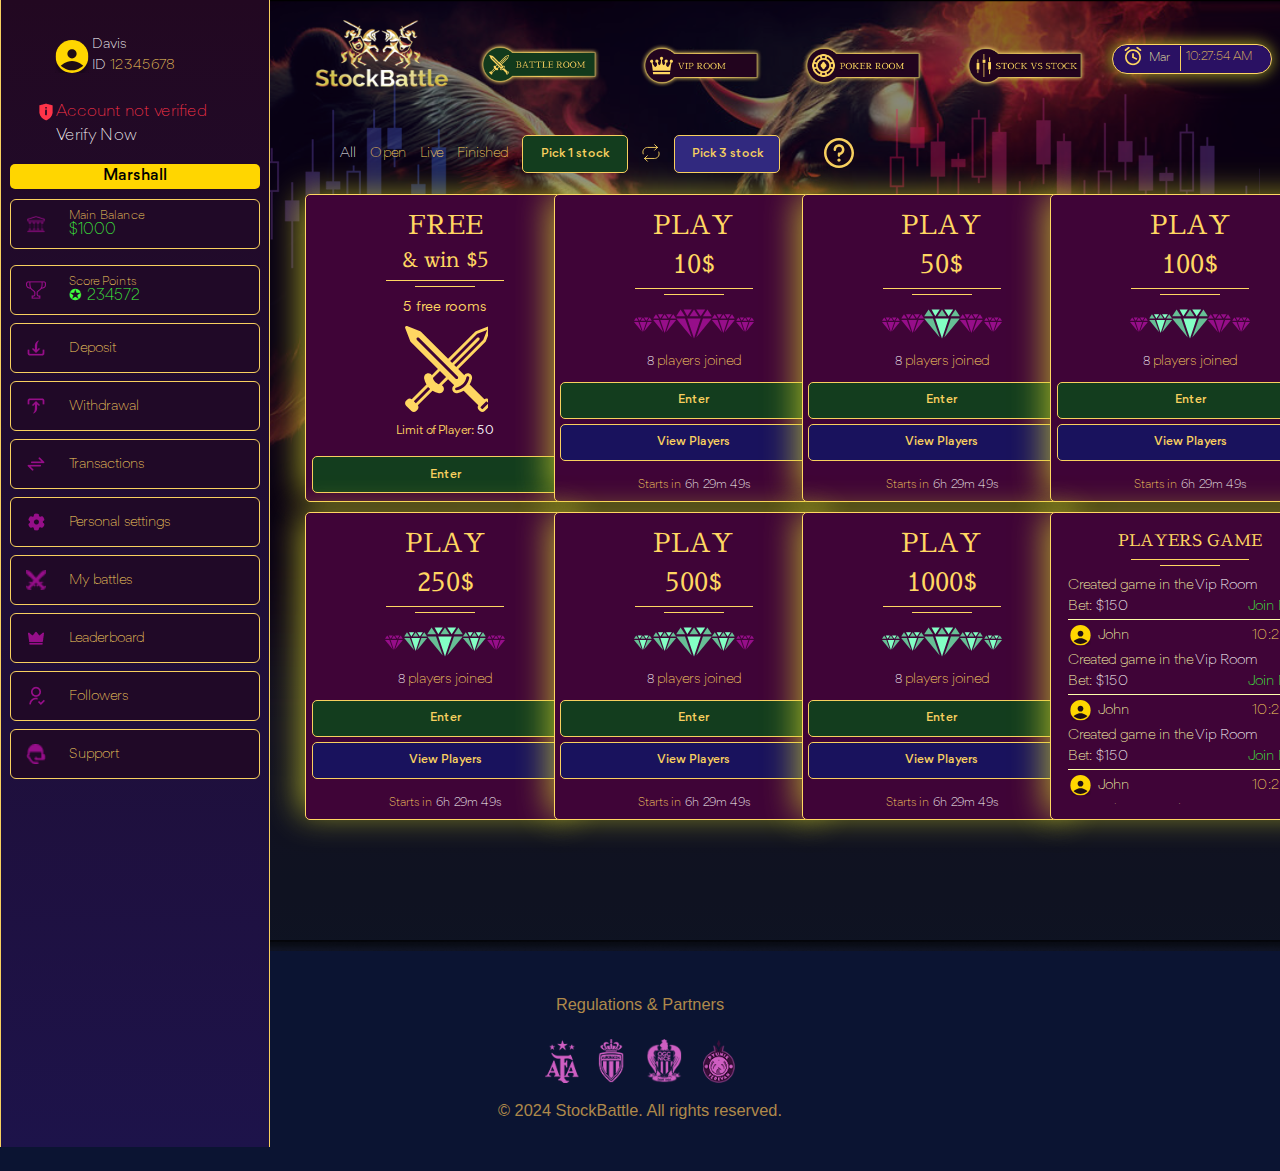
<file: battle-room-open_enter.html>
<!DOCTYPE html>
<html lang="ru">
<head>
    <meta charset="UTF-8">
    <meta name="viewport" content="width=device-width, initial-scale=1, shrink-to-fit=no">
    <link rel="stylesheet" href="./src/sass/battleroom_open_notification_block.css">    
    <link rel="stylesheet" href="./src/bootstrap-4.6/bootstrap-reboot.min.css">
    <link rel="stylesheet" href="./src/bootstrap-4.6/bootstrap-grid.css">
    <link rel="stylesheet" href="./src/bootstrap-4.6/bootstrap-reboot.min.css">
    <title>Battle Stock</title>
</head>
<body>

    <div class="first-wrapper">
        <div class="container-fluid main p-0">
            <div class="mobile-header_activation w-100">
                <div class="row mobile-header mobile-header_inner w-100">
                    <div class="col-12 d-flex justify-content-between align-items-center w-100">
                        <div class="account-info d-flex">
                            <div class="header__avatar">
                                <img src="./src/assets/logos/avatar-icon.svg" alt="avatar-icon">
                            </div>
                            <div class="header__name-id">
                                <span class="name">Davis</span>
                                <span class="id">ID <span class="id-number">12345678</span></span>
                            </div>
                        </div>
                        <div class="d-flex burger-container justify-content-center" onclick="window.mobileMenu.showModal()">
                            <input type="checkbox" id="burger-checkbox" class="burger-checkbox" type="text">
                            <label class="burger" for="burger-checkbox"></label>
                        </div>
                    </div>
                </div>
            </div>
            <div  class="row wrappers">
                <div class="col-2 sidebars sidebars-main_wrapper sidebar-activation">
                    <section class="sidebar sidebars-inner_wrapper sidebar-activation">
                       
                        <header class="sidebar__header">
                            <div class="sidebar-avatar-id__wrapper">
                                <div class="header__avatar">
                                    <img src="./src/assets/logos/avatar-icon.svg" alt="avatar-icon">
                                </div>
                                <div class="header__name-id">
                                    <span class="name">Davis</span>
                                    <span class="id">ID <span class="id-number">12345678</span></span>
                                </div>
                            </div>
                            <div class="header__account-verification">
                                <div class="verification-wrapper">
                                    <img class="verification-icon" src="./src/assets/icons/not-verified.png" alt="verification-icon">
                                    <span class="verification-warning">Account not verified</span>
                                </div>
                                <a class="verify-now" href="#">Verify Now</a>
                            </div>
                        </header>
            
                        <div class="sidebar-menu-list w-100 ml-4">
                            <div class="row w-75 mb-2 mt-3">
                                <div class="col-12 p-0">
                                    <div class="status-bar">Marshall</div>
                                </div>
                                <div class="col first-col">
                                    <div class="sidebar-menu__icon">
                                        <img class="sidebar-menu__icon" src="./src/assets/icons/bank-icon.png" alt="bank-icon">
                                    </div>
                                    <div class="sidebar-menu__account-info">
                                        <a href="#" class="sidebar-menu__balance_title">Main Balance</a>
                                        <a href="#" class="sidebar-menu__balance">$1000</a>
                                    </div>
                                </div>
                            </div>
                            <div class="row w-75 mb-2 mt-3">
                                <div class="col first-col">
                                    <div class="sidebar-menu__icon">
                                        <img class="sidebar-menu__icon" src="./src/assets/icons/score-points.png" alt="bank-icon">
                                    </div>
                                    <div class="sidebar-menu__account-info">
                                        <a href="#" class="sidebar-menu__balance_title">Score Points</a>
                                        <a href="#" class="sidebar-menu__balance sidebar-score_points">234572</a>
                                    </div>
                                </div>
                            </div>
                            <div class="row w-75 mb-2">
                                <div class="col">
                                    <div class="sidebar-menu__icon">
                                        <img class="sidebar-menu__icon" src="./src/assets/icons/deposit-icon.png" alt="bank-icon">
                                    </div>
                                    <div class="sidebar-menu__btn-info">
                                        <a href="#" class="sidebar-menu__btn_title">Deposit</a>
                                    </div>
                                </div>
                            </div>
                            <div class="row w-75 mb-2">
                                <div class="col">
                                    <div class="sidebar-menu__icon">
                                        <img class="sidebar-menu__icon" src="./src/assets/icons/withdraw-icon.png" alt="bank-icon">
                                    </div>
                                    <div class="sidebar-menu__btn-info">
                                        <a href="#" class="sidebar-menu__btn_title">Withdrawal</a>
                                    </div>
                                </div>
                            </div>
                            <div class="row w-75 mb-2">
                                <div class="col">
                                    <div class="sidebar-menu__icon">
                                        <img class="sidebar-menu__icon" src="./src/assets/icons/transaction-icon.png" alt="bank-icon">
                                    </div>
                                    <div class="sidebar-menu__btn-info">
                                        <a href="#" class="sidebar-menu__btn_title">Transactions</a>
                                    </div>
                                </div>
                            </div>
                            <div class="row w-75 mb-2">
                                <div class="col">
                                    <div class="sidebar-menu__icon">
                                        <img class="sidebar-menu__icon" src="./src/assets/icons/settings-icon.png" alt="bank-icon">
                                    </div>
                                    <div class="sidebar-menu__btn-info">
                                        <a href="#" class="sidebar-menu__btn_title">Personal settings</a>
                                    </div>
                                </div>
                            </div>
                            <div class="row w-75 mb-2">
                                <div class="col">
                                    <div class="sidebar-menu__icon">
                                        <img class="sidebar-menu__icon" src="./src/assets/icons/my-battles-icon.png" alt="bank-icon">
                                    </div>
                                    <div class="sidebar-menu__btn-info">
                                        <a href="#" class="sidebar-menu__btn_title">My battles</a>
                                    </div>
                                </div>
                            </div>
                            <div class="row w-75 mb-2">
                                <div class="col">
                                    <div class="sidebar-menu__icon">
                                        <img class="sidebar-menu__icon" src="./src/assets/icons/leaderborad-icon.png" alt="bank-icon">
                                    </div>
                                    <div class="sidebar-menu__btn-info">
                                        <a href="#" class="sidebar-menu__btn_title">Leaderboard</a>
                                    </div>
                                </div>
                            </div>
                            <div class="row w-75 mb-2">
                                <div class="col">
                                    <div class="sidebar-menu__icon">
                                        <img class="sidebar-menu__icon" src="./src/assets/icons/followers-icon.png" alt="bank-icon">
                                    </div>
                                    <div class="sidebar-menu__btn-info">
                                        <a href="#" class="sidebar-menu__btn_title">Followers</a>
                                    </div>
                                </div>
                            </div>
                            <div class="row w-75 mb-2">
                                <div class="col">
                                    <div class="sidebar-menu__icon">
                                        <img class="sidebar-menu__icon" src="./src/assets/icons/support-icon.png" alt="bank-icon">
                                    </div>
                                    <div class="sidebar-menu__btn-info">
                                        <a href="#" class="sidebar-menu__btn_title">Support</a>
                                    </div>
                            </div>
                        </div>
                    </section>
                </div>
                
                <div class="containers-second_main">
                    <div class="row w-100 mb-5 header-wrapper"> 
                        <div  class=" col-12 col-sm-12 col-md-12 col-lg-2 headers mobile-header_icon w-100 d-flex align-items-end justify-content-center">
                            <a href="#">
                                <img class="logo-img logo-img_main-logo" src="./src/assets/logos/stock-battle-logo.svg" alt="stock_battle-logo">
                            </a>
                        </div>
                            <div  class=" col-12 col-sm-12 col-md-12 col-lg-2 headers w-100 d-flex align-items-end justify-content-center">
                                <a class="visible-header__buttons" href="#">
                                    <img class="logo-img"  src="./src/assets/logos/battle-room-logo.png" alt="battle_room-logo">
                                </a>
                                <!-- иконка мобильной версии -->
                                <a class="hidden-header__buttons header-button_active-status" href="#">
                                    <div class="header-button">
                                        <img class="logo-img" src="./src/assets/icons/sword-icon.svg" alt="stock_battle-logo">
                                        <span class="header-button__text">BATTLE ROOM</span>
                                    </div>
                                </a>
                            </div>
                        <div  class=" col-12 col-sm-12 col-md-12 col-lg-2 headers w-100 d-flex align-items-end justify-content-center">
                            <a class="visible-header__buttons href="#">
                                <img class="logo-img" src="./src/assets/logos/vip-room-logo.png" alt="vip_room-logo">
                            </a>
                            <!-- иконка мобильной версии -->
                            <a class="hidden-header__buttons" href="#">
                                <div class="header-button">
                                    <img class="logo-img" src="./src/assets/icons/crown-icon.svg" alt="vip_room-logo">
                                    <span class="header-button__text">VIP ROOM</span>
                                </div>
                            </a>
                        </div>
                        <div  class=" col-12 col-sm-12 col-md-12 col-lg-2 headers w-100 d-flex align-items-end justify-content-center">
                            <a class="visible-header__buttons href="#">
                                <img class="logo-img" src="./src/assets/logos/poker-room-logo.png" alt="poker_room-logo">
                            </a>
                            <!-- иконка мобильной версии -->
                            <a class="hidden-header__buttons" href="#">
                                <div class="header-button">
                                    <img class="logo-img" src="./src/assets/icons/poker-room-icon.svg" alt="poker_room-logo">
                                    <span class="header-button__text">POKER ROOM</span>
                                </div>
                            </a>
                        </div>
                        <div  class=" col-12 col-sm-12 col-md-12 col-lg-2 headers w-100 d-flex align-items-end justify-content-center">
                            <a class="visible-header__buttons href="#">
                                <img class="logo-img" src="./src/assets/logos/stock-vs-stock.png" alt="stock-vs-stock_logo">
                            </a>
                            <!-- иконка мобильной версии -->
                            <a class="hidden-header__buttons" href="#">
                                <div class="header-button">
                                    <img class="logo-img" src="./src/assets/icons/candles-icon.svg" alt="stock-vs-stock_logo">
                                    <span class="header-button__text">STOCK VS STOCK</span>
                                </div>
                            </a>
                        </div>
                        <div  class=" col-12 col-sm-12 col-md-12 col-lg-2 headers w-100 header__date d-flex align-items-end justify-content-center ordered-item">
                            <div class="date-wrapper">
                                <div class="month">
                                    <img class="clock-icon" src="./src/assets/icons/clock-icon.png" alt="clock-icon">
                                    Mar
                                </div>
                                <div class="time order-lg-1">10:27:54 <span>AM</span></div>
                            </div>
                        </div>
                    </div>
                    <div class="row w-100 d-flex justify-content-center game-info_panel"> 
    
                        <div class="navbar game-info-container-navigation_panel">
                           
                            <ul>
                                <li>
                                    <a class="nav-panel_active" href="#">All</a>
                                </li>
                                <li id="activated-game-info-panel">
                                    <a href="#">Open</a>   
                                </li>
                                <li>
                                    <a href="#">Live</a>  
                                </li>
                                <li>
                                    <a href="#">Finished</a> 
                                </li>
                                <li class="pick-stock_desktop">
                                    <a class="pick-one-stock" href="#">Pick 1 stock</a>
                                </li>
                                <li>
                                    <a href="#" class="desktop-active">
                                        <img src="./src/assets/icons/refresh.svg" alt="refresh-button" class="refresh-icon">
                                    </a>
                                </li>
                                <li class="pick-stock_desktop">
                                    <a class="pick-three-stock" href="#">Pick 3 stock</a>
                                </li>
                                <li>
                                    <a class="question-mark-link active-mark" href="#" onclick="window.myDialog.showModal()">
                                        <img src="./src/assets/icons/question-mark.svg" alt="question-mark" class="question-mark">
                                    </a>
                                </li>
                            </ul>

                            <span class="pick-stock_mobile">
                                <div class="pick-stock_mobile">
                                    <div class="d-flex ">
                                        <a class="pick-one-stock" href="#">Pick 1 stock</a>
                                    </div>
                                    <div class="d-flex justify-content-end refresh-btn-wrapper">
                                        <a href="#">
                                            <img src="./src/assets/icons/refresh.svg" alt="refresh-button" class="refresh-icon">
                                        </a>
                                    </div>
                                    <div class="d-flex ">
                                        <a class="pick-three-stock" href="#">Pick 3 stock</a>
                                    </div>
                                    <div class="d-flex question-mark_wrapper>
                                        <a class="question-mark-link" href="#">
                                            <img src="./src/assets/icons/question-mark.svg" alt="question-mark" class="question-mark">
                                        </a>
                                    </div>
                                </div>
                            </span>

                        </div>
    
                            <div class="row w-100 elapsed containers-wrapper containers-wrapper__first">
                              
                                <div class="col-lg-3 col-xs-12">
                                    <div class="card card-mod">
                                        <div class="card-header">
                                            <span class="free">Free</span> <br> & win $5
                                          </div>
                                          <span class="big-divider"></span>
                                          <span class="small-divider"></span>
                                          <div class="card-body">
                                            <h5 class="card-title">5 free rooms</h5>
                                                <img class="sword-img" src="./src/assets/icons/sword-icon.svg" alt="sword">
                                            <p class="card-text">Limit of Player: <span class="player-limit">50</span></p>
                                            <a href="#" class="btn card-submit_btn">Enter</a>
                                          </div>
                                    </div>
                                </div>

                                <div class="col-lg-3 col-xs-12">
                                    <div class="card card-mod">
                                        <div class="card-header">
                                            <span class="free">play</span> <br> <span class="play-amount">10$</span>
                                          </div>
                                          <span class="big-divider"></span>
                                          <span class="small-divider"></span>
                                          <img class="card-diamond_icon" src="./src/assets/icons/diamonds-icon.svg" alt="diamonds">
                                          <div class="card-body">
                                            <h5 class="card-title players"><span class="player-amount">8</span> players joined</h5>
                                            <a href="#" class="btn card-submit_btn">Enter</a>
                                            <a href="#" class="btn players-info_btn">View Players</a>
                                            <div class="start-time">Starts in <span class="player-amount">6h 29m 49s</span></div>
                                          </div>
                                    </div>
                                </div>

                                <div class="col-lg-3 col-xs-12">
                                    <div class="card card-mod">
                                        <div class="card-header">
                                            <span class="free">play</span> <br> <span class="play-amount">50$</span>
                                          </div>
                                          <span class="big-divider"></span>
                                          <span class="small-divider"></span>
                                          <img class="card-diamond_icon" src="./src/assets/icons/diamonds-50.svg" alt="diamonds">
                                          <div class="card-body">
                                            <h5 class="card-title players"><span class="player-amount">8</span> players joined</h5>
                                            <a href="#" class="btn card-submit_btn">Enter</a>
                                            <a href="#" class="btn players-info_btn">View Players</a>
                                            <div class="start-time">Starts in <span class="player-amount">6h 29m 49s</span></div>
                                          </div>
                                    </div>
                                </div>

                                <div class="col-lg-3 col-xs-12">
                                    <div class="card card-mod">
                                        <div class="card-header">
                                            <span class="free">play</span> <br> <span class="play-amount">100$</span>
                                          </div>
                                          <span class="big-divider"></span>
                                          <span class="small-divider"></span>
                                          <img class="card-diamond_icon" src="./src/assets/icons/diamonds-100.svg" alt="diamonds">
                                          <div class="card-body">
                                            <h5 class="card-title players"><span class="player-amount">8</span> players joined</h5>
                                            <a href="#" class="btn card-submit_btn">Enter</a>
                                            <a href="#" class="btn players-info_btn">View Players</a>
                                            <div class="start-time">Starts in <span class="player-amount">6h 29m 49s</span></div>
                                          </div>
                                    </div>
                                </div>
                            </div>
                            

                            <div class="row w-100 elapsed containers-wrapper containers-wrapper__first">
                              
                                <div class="col-lg-3 col-xs-12 col-md-12">
                                    <div class="card card-mod">
                                        <div class="card-header">
                                            <span class="free">play</span> <br> <span class="play-amount">250$</span>
                                          </div>
                                          <span class="big-divider"></span>
                                          <span class="small-divider"></span>
                                          <img class="card-diamond_icon" src="./src/assets/icons/diamonds-250.svg" alt="diamonds">
                                          <div class="card-body">
                                            <h5 class="card-title players"><span class="player-amount">8</span> players joined</h5>
                                            <a href="#" class="btn card-submit_btn">Enter</a>
                                            <a href="#" class="btn players-info_btn">View Players</a>
                                            <div class="start-time">Starts in <span class="player-amount">6h 29m 49s</span></div>
                                          </div>
                                    </div>
                                </div>

                                <div class="col-lg-3 col-xs-12">
                                    <div class="card card-mod">
                                        <div class="card-header">
                                            <span class="free">play</span> <br> <span class="play-amount">500$</span>
                                          </div>
                                          <span class="big-divider"></span>
                                          <span class="small-divider"></span>
                                          <img class="card-diamond_icon" src="./src/assets/icons/diamonds-500.svg" alt="diamonds">
                                          <div class="card-body">
                                            <h5 class="card-title players"><span class="player-amount">8</span> players joined</h5>
                                            <a href="#" class="btn card-submit_btn">Enter</a>
                                            <a href="#" class="btn players-info_btn">View Players</a>
                                            <div class="start-time">Starts in <span class="player-amount">6h 29m 49s</span></div>
                                          </div>
                                    </div>
                                </div>

                                <div class="col-lg-3 col-xs-12">
                                    <div class="card card-mod">
                                        <div class="card-header">
                                            <span class="free">play</span> <br> <span class="play-amount">1000$</span>
                                          </div>
                                          <span class="big-divider"></span>
                                          <span class="small-divider"></span>
                                          <img class="card-diamond_icon" src="./src/assets/icons/diamonds-1000.svg" alt="diamonds">
                                          <div class="card-body">
                                            <h5 class="card-title players"><span class="player-amount">8</span> players joined</h5>
                                            <a href="#" class="btn card-submit_btn">Enter</a>
                                            <a href="#" class="btn players-info_btn">View Players</a>
                                            <div class="start-time">Starts in <span class="player-amount">6h 29m 49s</span></div>
                                          </div>
                                    </div>
                                </div>

                                <div class="col-lg-3 col-xs-12">
                                    <div class="card card-mod">
                                        <div class="card-header">
                                            <span class="players-game">Players Game</span>
                                          </div>
                                          <span class="big-divider"></span>
                                          <span class="small-divider"></span>
                                          <div class="card-body">
                                            <div class="notification-container-with-information">
                                                <div class="players-info_box">
                                                    <div class="players-info_box__header">
                                                        <div class="account-details">
                                                            <img src="./src/assets/logos/avatar-icon.svg" alt="account-logo" class="account-details__logo">
                                                            <div class="account-details__name">John</div>
                                                        </div>
                                                        <div class="account-time">10:27:54</div>
                                                    </div>
                                                    <div class="players-info_box__title">Created game in the <span class="colored-text">Vip Room</span></div>
                                                    <div class="players-info_box__footer">
                                                        <div class="bet">Bet: <span class="colored-text">$150</span></div>
                                                        <div class="join-now_link">
                                                            <a href="#">Join Now</a>
                                                        </div>
                                                    </div>
                                                </div>
                                                <div class="players-info_box">
                                                    <div class="players-info_box__header">
                                                        <div class="account-details">
                                                            <img src="./src/assets/logos/avatar-icon.svg" alt="account-logo" class="account-details__logo">
                                                            <div class="account-details__name">John</div>
                                                        </div>
                                                        <div class="account-time">10:27:54</div>
                                                    </div>
                                                    <div class="players-info_box__title">Created game in the <span class="colored-text">Vip Room</span></div>
                                                    <div class="players-info_box__footer">
                                                        <div class="bet">Bet: <span class="colored-text">$150</span></div>
                                                        <div class="join-now_link">
                                                            <a href="#">Join Now</a>
                                                        </div>
                                                    </div>
                                                </div>
                                                <div class="players-info_box">
                                                    <div class="players-info_box__header">
                                                        <div class="account-details">
                                                            <img src="./src/assets/logos/avatar-icon.svg" alt="account-logo" class="account-details__logo">
                                                            <div class="account-details__name">John</div>
                                                        </div>
                                                        <div class="account-time">10:27:54</div>
                                                    </div>
                                                    <div class="players-info_box__title">Created game in the <span class="colored-text">Vip Room</span></div>
                                                    <div class="players-info_box__footer">
                                                        <div class="bet">Bet: <span class="colored-text">$150</span></div>
                                                        <div class="join-now_link">
                                                            <a href="#">Join Now</a>
                                                        </div>
                                                    </div>
                                                </div>
                                                <div class="players-info_box">
                                                    <div class="players-info_box__header">
                                                        <div class="account-details">
                                                            <img src="./src/assets/logos/avatar-icon.svg" alt="account-logo" class="account-details__logo">
                                                            <div class="account-details__name">John</div>
                                                        </div>
                                                        <div class="account-time">10:27:54</div>
                                                    </div>
                                                    <div class="players-info_box__title">Created game in the <span class="colored-text">Vip Room</span></div>
                                                    <div class="players-info_box__footer">
                                                        <div class="bet">Bet: <span class="colored-text">$150</span></div>
                                                        <div class="join-now_link">
                                                            <a href="#">Join Now</a>
                                                        </div>
                                                    </div>
                                                </div>
                                            </div>
                                          </div> 
                                    </div>
                                </div>

                            </div>
                        
                    </div>                 
                </div>
           </div>
        </div>
    
        <div class="container-fluid d-flex justify-content-center footer-wrapper_battle-room__open">
            <footer class="footer d-flex justify-content-end battle-open__room">
                <div class="row d-flex justify-content-end footer-wrap">
                    <div class="col footer-wrapper">
                        <h3 class="footer__title">Regulations & Partners</h3>
                        <div class="footer__logos">
                            <img src="./src/assets/icons/footer.svg" alt="footer__logos">
                        </div>
                        <h3 class="footer__subtitle">© 2024 StockBattle.  All rights reserved.</h3>
                    </div>
                </div>
            </footer>
        </div>
    </div>


        <dialog id="myDialog" class="modal-game_rules" aria-label="game-rules">
           <button type="button" class="modal-close_btn" onclick="window.myDialog.close()">
            <svg xmlns="http://www.w3.org/2000/svg" xmlns:xlink="http://www.w3.org/1999/xlink" fill="#FFD762" height="25px" width="25px" version="1.1" id="Layer_1" viewBox="0 0 512 512" xml:space="preserve">
                <g>
                    <g>
                        <polygon points="512,59.076 452.922,0 256,196.922 59.076,0 0,59.076 196.922,256 0,452.922 59.076,512 256,315.076 452.922,512     512,452.922 315.076,256   "/>
                    </g>
                </g>
                </svg>
           </button>
           <div class="question_mark">
            <img src="./src/assets/icons/question-mark.svg" alt="question-mark">
           </div>
           <div class="modal-title">Battle Rules</div>
           <div class="modal-text">Each player has to pick 1 or 3 stocks. The start and end of the Battle depend on the opening hours of the stock exchange. Winner is determined by best performing stock combination.</div>

           <div class="profit-tb_modal">
            <div class="profit-tb__title-modal">Profit table</div>
            <table class="profit-tb__table modal-table">
                <thead>
                    <tr>
                        <th>Players/<br/>Position</th>
                        <th>1-7</th>
                        <th>8</th>
                        <th class="active-profit">9-11</th>
                        <th>12-20</th>
                        <th>21-30</th>
                        <th>31-50</th>
                    </tr>
                </thead>

                <tbody>
                    <tr>
                        <td>1.</td>
                        <td>100.0%</td>
                        <td>60,0%</td>
                        <td class="active-profit">50,0%</td>
                        <td>40,0%</td>
                        <td>36,0%</td>
                        <td>34,0%</td>
                    </tr>

                    <tr>
                        <td>2.</td>
                        <td>-</td>
                        <td>40,0%</td>
                        <td class="active-profit">30.0%</td>
                        <td>27,0%</td>
                        <td>25,0%</td>
                        <td>23,0%</td>
                    </tr>

                    <tr>
                        <td>3.</td>
                        <td>-</td>
                        <td>-</td>
                        <td class="active-profit">20,0%</td>
                        <td>19,0%</td>
                        <td>17,5%</td>
                        <td>16,5%</td>
                    </tr>

                    <tr>
                        <td>4.</td>
                        <td>-</td>
                        <td>-</td>
                        <td class="active-profit">-</td>
                        <td>14.0%</td>
                        <td>12.8%</td>
                        <td>11.9%</td>
                    </tr>

                    <tr>
                        <td>5.</td>
                        <td>-</td>
                        <td>-</td>
                        <td class="active-profit">-</td>
                        <td>-</td>
                        <td>8,0%</td>
                        <td>8,7%</td>
                        
                    </tr>

                    <tr>
                        <td>6.</td>
                        <td>-</td>
                        <td>-</td>
                        <td class="active-profit">-</td>
                        <td>-</td>
                        <td>-</td>
                        <td>6,6%</td>
                    </tr>

                    <tr>
                        <td>7</td>
                        <td>-</td>
                        <td>-</td>
                        <td>-</td>
                        <td>-</td>
                        <td>-</td>
                        <td>-</td>
                    </tr>
                </tbody>
            </table>
        </div>

        <div class="score-points">
                                          
            <div class="score-points__title-modal">Score Points</div>
            <table class="score-points__table-modal">
                <thead class="score-points__thead">
                    <tr class="score-points__tr">
                        <th>
                            <div class="score-points__table-logo">
                                <img src="./src/assets/icons/marshal.svg" alt="table-logo">
                            </div>
                            <div class="score-points__table-title marshall">Marshall</div>
                            <div class="score-points__table-balance">1000p</div>
                        </th>
                        <th>
                            <div class="score-points__table-logo">
                                <img src="./src/assets/icons/general.svg" alt="table-logo">
                            </div>
                            <div class="score-points__table-title general">General</div>
                            <div class="score-points__table-balance">500p</div>
                        </th>
                        <th>
                            <div class="score-points__table-logo">
                                <img src="./src/assets/icons/major.svg" alt="table-logo">
                            </div>
                            <div class="score-points__table-title major">Major</div>
                            <div class="score-points__table-balance">250p</div>
                        </th>
                        <th>
                            <div class="score-points__table-logo">
                                <img src="./src/assets/icons/sergeant.svg" alt="table-logo">
                            </div>
                            <div class="score-points__table-title sergeant">Sergeant</div>
                            <div class="score-points__table-balance">100p</div>
                        </th>
                        <th>
                            <div class="score-points__table-logo">
                                <img src="./src/assets/icons/corporal.svg" alt="table-logo">
                            </div>
                            <div class="score-points__table-title corporal">Corporal</div>
                            <div class="score-points__table-balance">50p</div> 
                        </th>
                    </tr>
                </thead>

                <tbody>
                    <tr class="score-points__tr">
                        <td class="score-points__td">
                            <div class="score-points__table-body_title">1st</div>
                            <div class="score-points__table-body_text">12p</div>
                        </td>
                        <td>
                            <div class="score-points__table-body_title">1st</div>
                            <div class="score-points__table-body_text">12p</div>
                        </td>
                        <td>
                            <div class="score-points__table-body_title">1st</div>
                            <div class="score-points__table-body_text">12p</div>
                        </td>
                        <td>
                            <div class="score-points__table-body_title">1st</div>
                            <div class="score-points__table-body_text">12p</div>
                        </td>
                        <td>
                            <div class="score-points__table-body_title">1st</div>
                            <div class="score-points__table-body_text">12p</div>
                        </td>
                    </tr>
                    <tr class="score-points__tr">
                        <td>
                            <div class="score-points__table-body_title">1st</div>
                            <div class="score-points__table-body_text">12p</div>
                        </td>
                        <td>
                            <div class="score-points__table-body_title">1st</div>
                            <div class="score-points__table-body_text">12p</div>
                        </td>
                        <td>
                            <div class="score-points__table-body_title">1st</div>
                            <div class="score-points__table-body_text">12p</div>
                        </td>
                        <td>
                            <div class="score-points__table-body_title">1st</div>
                            <div class="score-points__table-body_text">12p</div>
                        </td>
                        <td>
                            <div class="score-points__table-body_title">1st</div>
                            <div class="score-points__table-body_text">12p</div>
                        </td>
                    </tr>
                </tbody>
                <tbody>

                </tbody>
            </table>
        </div>
        </dialog>  
        
        <div id="mobileMenu" class="mobile-menu_modal activation-mobile-menu_modal" aria-label="mobile-menu">
            
                <section class="sidebar-modal">
                       
                    <header class="sidebar__header">
                        <div class="header__account-verification-modal">
                            <div class="verification-wrapper">
                                <img class="verification-icon" src="./src/assets/icons/not-verified.png" alt="verification-icon">
                                <span class="verification-warning">Account not verified</span>
                            </div>
                            <a href="#" class="verify-now-modal" href="#">Verify Now</a>
                        </div>
                    </header>
        
                    <div class="sidebar-menu-list">
                        <div class="row w-100 mb-2 mt-3">
                            <div class="col first-col justify-content-center">
                                <div class="sidebar-modal_wrapper">
                                    <div class="sidebar-menu__icon">
                                        <img class="sidebar-menu__icon" src="./src/assets/icons/bank-icon.png" alt="bank-icon">
                                    </div>
                                    <div class="sidebar-menu__account-info">
                                        <a href="#" class="sidebar-menu__balance_title">Main Balance</a>
                                        <a href="#" class="sidebar-menu__balance">$1000</a>
                                    </div>
                                </div>
                            </div>
                        </div>
                        <div class="row w-100 mb-2 mt-3">
                            <div class="col first-col justify-content-center">
                                <div class="sidebar-modal_wrapper">
                                    <div class="sidebar-menu__icon">
                                        <img class="sidebar-menu__icon" src="./src/assets/icons/score-points.png" alt="bank-icon">
                                    </div>
                                    <div class="sidebar-menu__account-info">
                                        <a href="#" class="sidebar-menu__balance_title">Score Points</a>
                                        <a href="#" class="sidebar-menu__balance sidebar-score_points">234572</a>
                                    </div>
                                </div>
                            </div>
                        </div>
                        <div class="row w-75 mb-2">
                            <div class="col justify-content-center">
                               <div class="sidebar-modal_wrapper">
                                <div class="sidebar-menu__icon">
                                    <img class="sidebar-menu__icon" src="./src/assets/icons/deposit-icon.png" alt="bank-icon">
                                </div>
                                <div class="sidebar-menu__btn-info">
                                    <a href="#" class="sidebar-menu__btn_title">Deposit</a>
                                </div>
                               </div>
                            </div>
                        </div>
                        <div class="row w-75 mb-2">
                            <div class="col justify-content-center">
                                <div class="sidebar-modal_wrapper">
                                    <div class="sidebar-menu__icon">
                                        <img class="sidebar-menu__icon" src="./src/assets/icons/withdraw-icon.png" alt="bank-icon">
                                    </div>
                                    <div class="sidebar-menu__btn-info">
                                        <a href="#" class="sidebar-menu__btn_title">Withdrawal</a>
                                    </div>
                                </div>
                            </div>
                        </div>
                        <div class="row w-75 mb-2">
                            <div class="col justify-content-center">
                                <div class="sidebar-modal_wrapper">
                                    <div class="sidebar-menu__icon">
                                        <img class="sidebar-menu__icon" src="./src/assets/icons/transaction-icon.png" alt="bank-icon">
                                    </div>
                                    <div class="sidebar-menu__btn-info">
                                        <a href="#" class="sidebar-menu__btn_title">Transactions</a>
                                    </div>
                                </div>
                            </div>
                        </div>
                        <div class="row w-75 mb-2">
                            <div class="col justify-content-center">
                               <div class="sidebar-modal_wrapper">
                                <div class="sidebar-menu__icon">
                                    <img class="sidebar-menu__icon" src="./src/assets/icons/settings-icon.png" alt="bank-icon">
                                </div>
                                <div class="sidebar-menu__btn-info">
                                    <a href="#" class="sidebar-menu__btn_title">Personal settings</a>
                                </div>
                               </div>
                            </div>
                        </div>
                        <div class="row w-75 mb-2">
                            <div class="col justify-content-center">
                               <div class="sidebar-modal_wrapper">
                                <div class="sidebar-menu__icon">
                                    <img class="sidebar-menu__icon" src="./src/assets/icons/my-battles-icon.png" alt="bank-icon">
                                </div>
                                <div class="sidebar-menu__btn-info">
                                    <a href="#" class="sidebar-menu__btn_title">My battles</a>
                                </div>
                               </div>
                            </div>
                        </div>
                        <div class="row w-75 mb-2">
                            <div class="col justify-content-center">
                                <div class="sidebar-modal_wrapper">
                                    <div class="sidebar-menu__icon">
                                        <img class="sidebar-menu__icon" src="./src/assets/icons/leaderborad-icon.png" alt="bank-icon">
                                    </div>
                                    <div class="sidebar-menu__btn-info">
                                        <a href="#" class="sidebar-menu__btn_title">Leaderboard</a>
                                    </div>
                                </div>
                            </div>
                        </div>
                        <div class="row w-75 mb-2">
                            <div class="col justify-content-center">
                              <div class="sidebar-modal_wrapper">
                                <div class="sidebar-menu__icon">
                                    <img class="sidebar-menu__icon" src="./src/assets/icons/followers-icon.png" alt="bank-icon">
                                </div>
                                <div class="sidebar-menu__btn-info">
                                    <a href="#" class="sidebar-menu__btn_title">Followers</a>
                                </div>
                              </div>
                            </div>
                        </div>
                        <div class="row w-75 mb-2">
                            <div class="col justify-content-center">
                             <div class="sidebar-modal_wrapper">
                                <div class="sidebar-menu__icon">
                                    <img class="sidebar-menu__icon" src="./src/assets/icons/support-icon.png" alt="bank-icon">
                                </div>
                                <div class="sidebar-menu__btn-info">
                                    <a href="#" class="sidebar-menu__btn_title">Support</a>
                                </div>
                             </div>
                        </div>
                    </div>
                </section>
            
        </div>
        
        <script src="./src/js/script.js"></script>
        <script src="./src/js/mobileModal.js"></script>
</body>
</html>
</file>
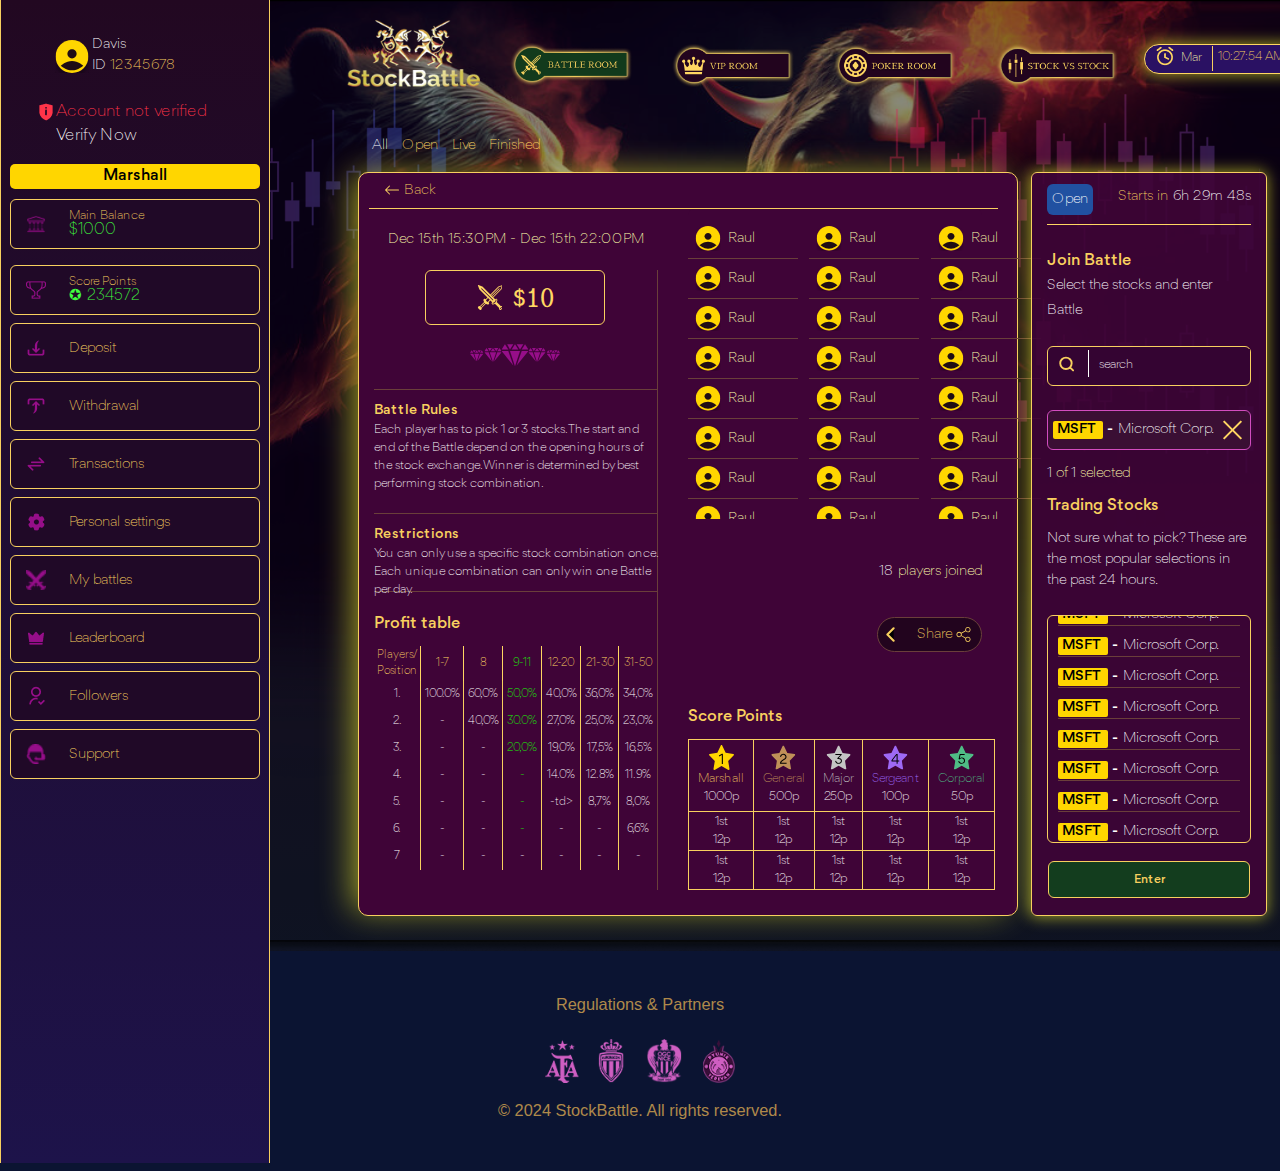
<file: battleroom_open_enter_1stock.html>
<!DOCTYPE html>
<html lang="ru">
<head>
    <meta charset="UTF-8">
    <meta name="viewport" content="width=device-width, initial-scale=1, shrink-to-fit=no">
    <link rel="stylesheet" href="./src/sass/battleroom_open_enter_1stock.css">    
    <link rel="stylesheet" href="./src/bootstrap-4.6/bootstrap-reboot.min.css">
    <link rel="stylesheet" href="./src/bootstrap-4.6/bootstrap-grid.css">
    <link rel="stylesheet" href="./src/bootstrap-4.6/bootstrap-reboot.min.css">
    <title>Battle Stock</title>
</head>
<body>

    <div class="first-wrapper">
        <div class="container-fluid main p-0">
            <div class="mobile-header_activation w-100">
                <div class="row mobile-header mobile-header_inner w-100">
                    <div class="col-12 d-flex justify-content-between align-items-center w-100">
                        <div class="account-info d-flex">
                            <div class="header__avatar">
                                <img src="./src/assets/logos/avatar-icon.svg" alt="avatar-icon">
                            </div>
                            <div class="header__name-id">
                                <span class="name">Davis</span>
                                <span class="id">ID <span class="id-number">12345678</span></span>
                            </div>
                        </div>
                        <div class="d-flex burger-container justify-content-center">
                            <input type="checkbox" id="burger-checkbox" class="burger-checkbox" type="text">
                            <label class="burger" for="burger-checkbox"></label>
                        </div>
                    </div>
                </div>
            </div>
            <div  class="row wrappers">
                <div class="col-2 sidebars sidebars-main_wrapper sidebar-activation">
                    <section class="sidebar sidebars-inner_wrapper sidebar-activation">
                       
                        <header class="sidebar__header">
                            <div class="sidebar-avatar-id__wrapper">
                                <div class="header__avatar">
                                    <img src="./src/assets/logos/avatar-icon.svg" alt="avatar-icon">
                                </div>
                                <div class="header__name-id">
                                    <span class="name">Davis</span>
                                    <span class="id">ID <span class="id-number">12345678</span></span>
                                </div>
                            </div>
                            <div class="header__account-verification">
                                <div class="verification-wrapper">
                                    <img class="verification-icon" src="./src/assets/icons/not-verified.png" alt="verification-icon">
                                    <span class="verification-warning">Account not verified</span>
                                </div>
                                <a class="verify-now" href="#">Verify Now</a>
                            </div>
                        </header>
            
                        <div class="sidebar-menu-list w-100 ml-4">
                            <div class="row w-75 mb-2 mt-3">
                                <div class="col-12 p-0">
                                    <div class="status-bar">Marshall</div>
                                </div>
                                <div class="col first-col">
                                    <div class="sidebar-menu__icon">
                                        <img class="sidebar-menu__icon" src="./src/assets/icons/bank-icon.png" alt="bank-icon">
                                    </div>
                                    <div class="sidebar-menu__account-info">
                                        <a href="#" class="sidebar-menu__balance_title">Main Balance</a>
                                        <a href="#" class="sidebar-menu__balance">$1000</a>
                                    </div>
                                </div>
                            </div>
                            <div class="row w-75 mb-2 mt-3">
                                <div class="col first-col">
                                    <div class="sidebar-menu__icon">
                                        <img class="sidebar-menu__icon" src="./src/assets/icons/score-points.png" alt="bank-icon">
                                    </div>
                                    <div class="sidebar-menu__account-info">
                                        <a href="#" class="sidebar-menu__balance_title">Score Points</a>
                                        <a href="#" class="sidebar-menu__balance sidebar-score_points">234572</a>
                                    </div>
                                </div>
                            </div>
                            <div class="row w-75 mb-2">
                                <div class="col">
                                    <div class="sidebar-menu__icon">
                                        <img class="sidebar-menu__icon" src="./src/assets/icons/deposit-icon.png" alt="bank-icon">
                                    </div>
                                    <div class="sidebar-menu__btn-info">
                                        <a href="#" class="sidebar-menu__btn_title">Deposit</a>
                                    </div>
                                </div>
                            </div>
                            <div class="row w-75 mb-2">
                                <div class="col">
                                    <div class="sidebar-menu__icon">
                                        <img class="sidebar-menu__icon" src="./src/assets/icons/withdraw-icon.png" alt="bank-icon">
                                    </div>
                                    <div class="sidebar-menu__btn-info">
                                        <a href="#" class="sidebar-menu__btn_title">Withdrawal</a>
                                    </div>
                                </div>
                            </div>
                            <div class="row w-75 mb-2">
                                <div class="col">
                                    <div class="sidebar-menu__icon">
                                        <img class="sidebar-menu__icon" src="./src/assets/icons/transaction-icon.png" alt="bank-icon">
                                    </div>
                                    <div class="sidebar-menu__btn-info">
                                        <a href="#" class="sidebar-menu__btn_title">Transactions</a>
                                    </div>
                                </div>
                            </div>
                            <div class="row w-75 mb-2">
                                <div class="col">
                                    <div class="sidebar-menu__icon">
                                        <img class="sidebar-menu__icon" src="./src/assets/icons/settings-icon.png" alt="bank-icon">
                                    </div>
                                    <div class="sidebar-menu__btn-info">
                                        <a href="#" class="sidebar-menu__btn_title">Personal settings</a>
                                    </div>
                                </div>
                            </div>
                            <div class="row w-75 mb-2">
                                <div class="col">
                                    <div class="sidebar-menu__icon">
                                        <img class="sidebar-menu__icon" src="./src/assets/icons/my-battles-icon.png" alt="bank-icon">
                                    </div>
                                    <div class="sidebar-menu__btn-info">
                                        <a href="#" class="sidebar-menu__btn_title">My battles</a>
                                    </div>
                                </div>
                            </div>
                            <div class="row w-75 mb-2">
                                <div class="col">
                                    <div class="sidebar-menu__icon">
                                        <img class="sidebar-menu__icon" src="./src/assets/icons/leaderborad-icon.png" alt="bank-icon">
                                    </div>
                                    <div class="sidebar-menu__btn-info">
                                        <a href="#" class="sidebar-menu__btn_title">Leaderboard</a>
                                    </div>
                                </div>
                            </div>
                            <div class="row w-75 mb-2">
                                <div class="col">
                                    <div class="sidebar-menu__icon">
                                        <img class="sidebar-menu__icon" src="./src/assets/icons/followers-icon.png" alt="bank-icon">
                                    </div>
                                    <div class="sidebar-menu__btn-info">
                                        <a href="#" class="sidebar-menu__btn_title">Followers</a>
                                    </div>
                                </div>
                            </div>
                            <div class="row w-75 mb-2">
                                <div class="col">
                                    <div class="sidebar-menu__icon">
                                        <img class="sidebar-menu__icon" src="./src/assets/icons/support-icon.png" alt="bank-icon">
                                    </div>
                                    <div class="sidebar-menu__btn-info">
                                        <a href="#" class="sidebar-menu__btn_title">Support</a>
                                    </div>
                            </div>
                        </div>
                    </section>
                </div>
                
                <div class="containers-second_main">
                    <div class="row w-100 mb-5 header-wrapper"> 
                        <div  class=" col-12 col-sm-12 col-md-12 col-lg-2 headers mobile-header_icon w-100 d-flex align-items-end justify-content-center">
                            <a href="#">
                                <img class="logo-img logo-img_main-logo" src="./src/assets/logos/stock-battle-logo.svg" alt="stock_battle-logo">
                            </a>
                        </div>
                            <div  class=" col-12 col-sm-12 col-md-12 col-lg-2 headers w-100 d-flex align-items-end justify-content-center">
                                <a class="visible-header__buttons" href="#">
                                    <img class="logo-img"  src="./src/assets/logos/battle-room-logo.png" alt="battle_room-logo">
                                </a>
                                <!-- иконка мобильной версии -->
                                <a class="hidden-header__buttons header-button_active-status" href="#">
                                    <div class="header-button">
                                        <img class="logo-img" src="./src/assets/icons/sword-icon.svg" alt="stock_battle-logo">
                                        <span class="header-button__text">BATTLE ROOM</span>
                                    </div>
                                </a>
                            </div>
                        <div  class=" col-12 col-sm-12 col-md-12 col-lg-2 headers w-100 d-flex align-items-end justify-content-center">
                            <a class="visible-header__buttons href="#">
                                <img class="logo-img" src="./src/assets/logos/vip-room-logo.png" alt="vip_room-logo">
                            </a>
                            <!-- иконка мобильной версии -->
                            <a class="hidden-header__buttons" href="#">
                                <div class="header-button">
                                    <img class="logo-img" src="./src/assets/icons/crown-icon.svg" alt="vip_room-logo">
                                    <span class="header-button__text">VIP ROOM</span>
                                </div>
                            </a>
                        </div>
                        <div  class=" col-12 col-sm-12 col-md-12 col-lg-2 headers w-100 d-flex align-items-end justify-content-center">
                            <a class="visible-header__buttons href="#">
                                <img class="logo-img" src="./src/assets/logos/poker-room-logo.png" alt="poker_room-logo">
                            </a>
                            <!-- иконка мобильной версии -->
                            <a class="hidden-header__buttons" href="#">
                                <div class="header-button">
                                    <img class="logo-img" src="./src/assets/icons/poker-room-icon.svg" alt="poker_room-logo">
                                    <span class="header-button__text">POKER ROOM</span>
                                </div>
                            </a>
                        </div>
                        <div  class=" col-12 col-sm-12 col-md-12 col-lg-2 headers w-100 d-flex align-items-end justify-content-center">
                            <a class="visible-header__buttons href="#">
                                <img class="logo-img" src="./src/assets/logos/stock-vs-stock.png" alt="stock-vs-stock_logo">
                            </a>
                            <!-- иконка мобильной версии -->
                            <a class="hidden-header__buttons" href="#">
                                <div class="header-button">
                                    <img class="logo-img" src="./src/assets/icons/candles-icon.svg" alt="stock-vs-stock_logo">
                                    <span class="header-button__text">STOCK VS STOCK</span>
                                </div>
                            </a>
                        </div>
                        <div  class=" col-12 col-sm-12 col-md-12 col-lg-2 headers w-100 header__date d-flex align-items-end justify-content-center ordered-item">
                            <div class="date-wrapper">
                                <div class="month">
                                    <img class="clock-icon" src="./src/assets/icons/clock-icon.png" alt="clock-icon">
                                    Mar
                                </div>
                                <div class="time order-lg-1">10:27:54 <span>AM</span></div>
                            </div>
                        </div>
                    </div>
    
                
                    <div class="row w-100 d-flex justify-content-center game-info_panel"> 
    
                        <div class="row navbar game-info-container-navigation_panel">
                            <ul>
                                <li>
                                        <a class="nav-panel_active" href="#">All</a>
                                    
                                </li>
                                <li id="activated-game-info-panel">
                                        <a href="#">Open</a>
                                    
                                </li>
                                <li>
                                        <a href="#">Live</a>
                                    
                                </li>
                                <li>
                                        <a href="#">Finished</a>
                                    
                                </li>
                            </ul>
                        </div>
    
                        <div class="row containers-wrapper containers-wrapper__first">
                            
                        <div class="w-100 left-container__header-wrapper">
                            <div class="col-12 left-container__header">
                                <a class="icon-link icon-link-hover left-container__back-btn" href="#">
                                    <svg xmlns="http://www.w3.org/2000/svg" width="16" height="16" fill="currentColor" class="bi bi-arrow-left" viewBox="0 0 16 16">
                                        <path fill-rule="evenodd" d="M15 8a.5.5 0 0 0-.5-.5H2.707l3.147-3.146a.5.5 0 1 0-.708-.708l-4 4a.5.5 0 0 0 0 .708l4 4a.5.5 0 0 0 .708-.708L2.707 8.5H14.5A.5.5 0 0 0 15 8z"/>
                                      </svg>
                                      Back
                                </a>
                            </div>
                        </div>
                           
                            <div class="row w-100 elapsed">
                                <div  class=" col-12 col-sm-12 col-md-12 col-lg-6 headers w-100 left-container__container">
                                    <div class="left-container">
                                        
                                        <div class="left-container__date">Dec 15th 15:30PM - Dec 15th 22:00PM</div>
                                        <div class="left-container__wrapper">
                                            <div class="left-container_subheader">
                                                <left class="left-container__balance">
                                                    <img src="./src/assets/icons/sword-icon.svg" alt="sword-icon">
                                                    <span class="left-container__balance_text">$10</span>
                                                </left>
                                                <div class="left-container__icon">
                                                    <img src="./src/assets/icons/diamonds-icon.svg" alt="diamonds-icon">
                                                </div>
                                            </div>
                                            <div class="left-container__battle-rules">
                                                <div class="left-container__battle-rules_title">Battle Rules</div>
                                                <div class="left-container__battle-rules_text">
                                                    Each player has to pick 1 or 3 stocks. The start and end of the Battle depend on the opening hours of the stock exchange. Winner is determined by best performing stock combination.
                                                </div>
                                            </div>
            
                                            <div class="left-container__battle-restrictions">
                                                <div class="left-container__battle-restrictions_title">Restrictions</div>
                                                <div class="left-container__battle-restrictions_text">
                                                    You can only use a specific stock combination once. Each unique combination can only win one Battle per day.
                                                </div>
                                            </div>
            
                                            <div class="profit-tb">
                                                <div class="profit-tb__title">Profit table</div>
                                                <table class="profit-tb__table">
                                                    <thead>
                                                        <tr>
                                                            <th>Players/<br/>Position</th>
                                                            <th>1-7</th>
                                                            <th>8</th>
                                                            <th class="active-profit">9-11</th>
                                                            <th>12-20</th>
                                                            <th>21-30</th>
                                                            <th>31-50</th>
                                                        </tr>
                                                    </thead>
            
                                                    <tbody>
                                                        <tr>
                                                            <td>1.</td>
                                                            <td>100.0%</td>
                                                            <td>60,0%</td>
                                                            <td class="active-profit">50,0%</td>
                                                            <td>40,0%</td>
                                                            <td>36,0%</td>
                                                            <td>34,0%</td>
                                                        </tr>
            
                                                        <tr>
                                                            <td>2.</td>
                                                            <td>-</td>
                                                            <td>40,0%</td>
                                                            <td class="active-profit">30.0%</td>
                                                            <td>27,0%</td>
                                                            <td>25,0%</td>
                                                            <td>23,0%</td>
                                                        </tr>
            
                                                        <tr>
                                                            <td>3.</td>
                                                            <td>-</td>
                                                            <td>-</td>
                                                            <td class="active-profit">20,0%</td>
                                                            <td>19,0%</td>
                                                            <td>17,5%</td>
                                                            <td>16,5%</td>
                                                        </tr>
            
                                                        <tr>
                                                            <td>4.</td>
                                                            <td>-</td>
                                                            <td>-</td>
                                                            <td class="active-profit">-</td>
                                                            <td>14.0%</td>
                                                            <td>12.8%</td>
                                                            <td>11.9%</td>
                                                        </tr>
            
                                                        <tr>
                                                            <td>5.</td>
                                                            <td>-</td>
                                                            <td>-</td>
                                                            <td class="active-profit">-</td>
                                                            <td>-td>
                                                            <td>8,7%</td>
                                                            <td>8,0%</td>
                                                        </tr>
            
                                                        <tr>
                                                            <td>6.</td>
                                                            <td>-</td>
                                                            <td>-</td>
                                                            <td class="active-profit">-</td>
                                                            <td>-</td>
                                                            <td>-</td>
                                                            <td>6,6%</td>
                                                        </tr>
            
                                                        <tr>
                                                            <td>7</td>
                                                            <td>-</td>
                                                            <td>-</td>
                                                            <td>-</td>
                                                            <td>-</td>
                                                            <td>-</td>
                                                            <td>-</td>
                                                        </tr>
                                                    </tbody>
                                                </table>
                                            </div>
                                        </div>
                                    
                                </div>
                            </div>
            
            
                                <div  class=" col-12 col-sm-12 col-md-12 col-lg-6 headers left-right-container_headers w-100">
                                    <div class="left-right_container">
                                       <div class="players-list_container">

                                            <div class="player-column">
                                                <div class="player">
                                                    <div class="player-avatar">
                                                     <svg xmlns="http://www.w3.org/2000/svg" width="35" height="25" viewBox="0 0 45 45" fill="none">
                                                         <g transform="scale(1.2)"  clip-path="url(#clip0_102_819)" filter="url(#filter0_d_102_819)">
                                                         <g filter="url(#filter1_d_102_819)">
                                                         <path fill-rule="evenodd" clip-rule="evenodd" d="M22.5 0C32.7179 0 41 8.28208 41 18.5C41 28.7179 32.7179 37 22.5 37C12.2821 37 4 28.7179 4 18.5C4 8.28208 12.2821 0 22.5 0Z" fill="#FFD600"/>
                                                         </g>
                                                         <path fill-rule="evenodd" clip-rule="evenodd" d="M22.4999 10.36C25.3608 10.36 27.6799 12.6791 27.6799 15.54C27.6799 18.4008 25.3608 20.72 22.4999 20.72C19.6391 20.72 17.3199 18.4008 17.3199 15.54C17.3199 12.6791 19.6391 10.36 22.4999 10.36Z" fill="#1F0D15"/>
                                                         <path fill-rule="evenodd" clip-rule="evenodd" d="M22.5 23.6801C29.4472 23.6801 35.08 28.8601 35.08 28.8601C35.08 28.8601 29.4472 34.0401 22.5 34.0401C15.5529 34.0401 9.92004 28.8601 9.92004 28.8601C9.92004 28.8601 15.5529 23.6801 22.5 23.6801Z" fill="#1F0D15"/>
                                                         </g>
                                                         <defs>
                                                         <filter id="filter0_d_102_819" x="0" y="0" width="45" height="45" filterUnits="userSpaceOnUse" color-interpolation-filters="sRGB">
                                                         <feFlood flood-opacity="0" result="BackgroundImageFix"/>
                                                         <feColorMatrix in="SourceAlpha" type="matrix" values="0 0 0 0 0 0 0 0 0 0 0 0 0 0 0 0 0 0 127 0" result="hardAlpha"/>
                                                         <feOffset dy="4"/>
                                                         <feGaussianBlur stdDeviation="2"/>
                                                         <feComposite in2="hardAlpha" operator="out"/>
                                                         <feColorMatrix type="matrix" values="0 0 0 0 0 0 0 0 0 0 0 0 0 0 0 0 0 0 0.25 0"/>
                                                         <feBlend mode="normal" in2="BackgroundImageFix" result="effect1_dropShadow_102_819"/>
                                                         <feBlend mode="normal" in="SourceGraphic" in2="effect1_dropShadow_102_819" result="shape"/>
                                                         </filter>
                                                         <filter id="filter1_d_102_819" x="0" y="0" width="45" height="45" filterUnits="userSpaceOnUse" color-interpolation-filters="sRGB">
                                                         <feFlood flood-opacity="0" result="BackgroundImageFix"/>
                                                         <feColorMatrix in="SourceAlpha" type="matrix" values="0 0 0 0 0 0 0 0 0 0 0 0 0 0 0 0 0 0 127 0" result="hardAlpha"/>
                                                         <feOffset dy="4"/>
                                                         <feGaussianBlur stdDeviation="2"/>
                                                         <feComposite in2="hardAlpha" operator="out"/>
                                                         <feColorMatrix type="matrix" values="0 0 0 0 0 0 0 0 0 0 0 0 0 0 0 0 0 0 0.25 0"/>
                                                         <feBlend mode="normal" in2="BackgroundImageFix" result="effect1_dropShadow_102_819"/>
                                                         <feBlend mode="normal" in="SourceGraphic" in2="effect1_dropShadow_102_819" result="shape"/>
                                                         </filter>
                                                         <clipPath id="clip0_102_819">
                                                         <rect width="37" height="37" fill="white" transform="translate(4)"/>
                                                         </clipPath>
                                                         </defs>
                                                     </svg>
                                                    </div>
                                                     <span class="player_name">Raul</span>
                                                 </div>
     
                                                 <div class="player">
                                                     <div class="player-avatar">
                                                      <svg xmlns="http://www.w3.org/2000/svg" width="35" height="25" viewBox="0 0 45 45" fill="none">
                                                          <g transform="scale(1.2)"  clip-path="url(#clip0_102_819)" filter="url(#filter0_d_102_819)">
                                                          <g filter="url(#filter1_d_102_819)">
                                                          <path fill-rule="evenodd" clip-rule="evenodd" d="M22.5 0C32.7179 0 41 8.28208 41 18.5C41 28.7179 32.7179 37 22.5 37C12.2821 37 4 28.7179 4 18.5C4 8.28208 12.2821 0 22.5 0Z" fill="#FFD600"/>
                                                          </g>
                                                          <path fill-rule="evenodd" clip-rule="evenodd" d="M22.4999 10.36C25.3608 10.36 27.6799 12.6791 27.6799 15.54C27.6799 18.4008 25.3608 20.72 22.4999 20.72C19.6391 20.72 17.3199 18.4008 17.3199 15.54C17.3199 12.6791 19.6391 10.36 22.4999 10.36Z" fill="#1F0D15"/>
                                                          <path fill-rule="evenodd" clip-rule="evenodd" d="M22.5 23.6801C29.4472 23.6801 35.08 28.8601 35.08 28.8601C35.08 28.8601 29.4472 34.0401 22.5 34.0401C15.5529 34.0401 9.92004 28.8601 9.92004 28.8601C9.92004 28.8601 15.5529 23.6801 22.5 23.6801Z" fill="#1F0D15"/>
                                                          </g>
                                                          <defs>
                                                          <filter id="filter0_d_102_819" x="0" y="0" width="45" height="45" filterUnits="userSpaceOnUse" color-interpolation-filters="sRGB">
                                                          <feFlood flood-opacity="0" result="BackgroundImageFix"/>
                                                          <feColorMatrix in="SourceAlpha" type="matrix" values="0 0 0 0 0 0 0 0 0 0 0 0 0 0 0 0 0 0 127 0" result="hardAlpha"/>
                                                          <feOffset dy="4"/>
                                                          <feGaussianBlur stdDeviation="2"/>
                                                          <feComposite in2="hardAlpha" operator="out"/>
                                                          <feColorMatrix type="matrix" values="0 0 0 0 0 0 0 0 0 0 0 0 0 0 0 0 0 0 0.25 0"/>
                                                          <feBlend mode="normal" in2="BackgroundImageFix" result="effect1_dropShadow_102_819"/>
                                                          <feBlend mode="normal" in="SourceGraphic" in2="effect1_dropShadow_102_819" result="shape"/>
                                                          </filter>
                                                          <filter id="filter1_d_102_819" x="0" y="0" width="45" height="45" filterUnits="userSpaceOnUse" color-interpolation-filters="sRGB">
                                                          <feFlood flood-opacity="0" result="BackgroundImageFix"/>
                                                          <feColorMatrix in="SourceAlpha" type="matrix" values="0 0 0 0 0 0 0 0 0 0 0 0 0 0 0 0 0 0 127 0" result="hardAlpha"/>
                                                          <feOffset dy="4"/>
                                                          <feGaussianBlur stdDeviation="2"/>
                                                          <feComposite in2="hardAlpha" operator="out"/>
                                                          <feColorMatrix type="matrix" values="0 0 0 0 0 0 0 0 0 0 0 0 0 0 0 0 0 0 0.25 0"/>
                                                          <feBlend mode="normal" in2="BackgroundImageFix" result="effect1_dropShadow_102_819"/>
                                                          <feBlend mode="normal" in="SourceGraphic" in2="effect1_dropShadow_102_819" result="shape"/>
                                                          </filter>
                                                          <clipPath id="clip0_102_819">
                                                          <rect width="37" height="37" fill="white" transform="translate(4)"/>
                                                          </clipPath>
                                                          </defs>
                                                      </svg>
                                                     </div>
                                                      <span class="player_name">Raul</span>
                                                  </div>
     
                                                  <div class="player">
                                                     <div class="player-avatar">
                                                      <svg xmlns="http://www.w3.org/2000/svg" width="35" height="25" viewBox="0 0 45 45" fill="none">
                                                          <g transform="scale(1.2)"  clip-path="url(#clip0_102_819)" filter="url(#filter0_d_102_819)">
                                                          <g filter="url(#filter1_d_102_819)">
                                                          <path fill-rule="evenodd" clip-rule="evenodd" d="M22.5 0C32.7179 0 41 8.28208 41 18.5C41 28.7179 32.7179 37 22.5 37C12.2821 37 4 28.7179 4 18.5C4 8.28208 12.2821 0 22.5 0Z" fill="#FFD600"/>
                                                          </g>
                                                          <path fill-rule="evenodd" clip-rule="evenodd" d="M22.4999 10.36C25.3608 10.36 27.6799 12.6791 27.6799 15.54C27.6799 18.4008 25.3608 20.72 22.4999 20.72C19.6391 20.72 17.3199 18.4008 17.3199 15.54C17.3199 12.6791 19.6391 10.36 22.4999 10.36Z" fill="#1F0D15"/>
                                                          <path fill-rule="evenodd" clip-rule="evenodd" d="M22.5 23.6801C29.4472 23.6801 35.08 28.8601 35.08 28.8601C35.08 28.8601 29.4472 34.0401 22.5 34.0401C15.5529 34.0401 9.92004 28.8601 9.92004 28.8601C9.92004 28.8601 15.5529 23.6801 22.5 23.6801Z" fill="#1F0D15"/>
                                                          </g>
                                                          <defs>
                                                          <filter id="filter0_d_102_819" x="0" y="0" width="45" height="45" filterUnits="userSpaceOnUse" color-interpolation-filters="sRGB">
                                                          <feFlood flood-opacity="0" result="BackgroundImageFix"/>
                                                          <feColorMatrix in="SourceAlpha" type="matrix" values="0 0 0 0 0 0 0 0 0 0 0 0 0 0 0 0 0 0 127 0" result="hardAlpha"/>
                                                          <feOffset dy="4"/>
                                                          <feGaussianBlur stdDeviation="2"/>
                                                          <feComposite in2="hardAlpha" operator="out"/>
                                                          <feColorMatrix type="matrix" values="0 0 0 0 0 0 0 0 0 0 0 0 0 0 0 0 0 0 0.25 0"/>
                                                          <feBlend mode="normal" in2="BackgroundImageFix" result="effect1_dropShadow_102_819"/>
                                                          <feBlend mode="normal" in="SourceGraphic" in2="effect1_dropShadow_102_819" result="shape"/>
                                                          </filter>
                                                          <filter id="filter1_d_102_819" x="0" y="0" width="45" height="45" filterUnits="userSpaceOnUse" color-interpolation-filters="sRGB">
                                                          <feFlood flood-opacity="0" result="BackgroundImageFix"/>
                                                          <feColorMatrix in="SourceAlpha" type="matrix" values="0 0 0 0 0 0 0 0 0 0 0 0 0 0 0 0 0 0 127 0" result="hardAlpha"/>
                                                          <feOffset dy="4"/>
                                                          <feGaussianBlur stdDeviation="2"/>
                                                          <feComposite in2="hardAlpha" operator="out"/>
                                                          <feColorMatrix type="matrix" values="0 0 0 0 0 0 0 0 0 0 0 0 0 0 0 0 0 0 0.25 0"/>
                                                          <feBlend mode="normal" in2="BackgroundImageFix" result="effect1_dropShadow_102_819"/>
                                                          <feBlend mode="normal" in="SourceGraphic" in2="effect1_dropShadow_102_819" result="shape"/>
                                                          </filter>
                                                          <clipPath id="clip0_102_819">
                                                          <rect width="37" height="37" fill="white" transform="translate(4)"/>
                                                          </clipPath>
                                                          </defs>
                                                      </svg>
                                                     </div>
                                                      <span class="player_name">Raul</span>
                                                  </div>
     
                                                  <div class="player">
                                                     <div class="player-avatar">
                                                      <svg xmlns="http://www.w3.org/2000/svg" width="35" height="25" viewBox="0 0 45 45" fill="none">
                                                          <g transform="scale(1.2)"  clip-path="url(#clip0_102_819)" filter="url(#filter0_d_102_819)">
                                                          <g filter="url(#filter1_d_102_819)">
                                                          <path fill-rule="evenodd" clip-rule="evenodd" d="M22.5 0C32.7179 0 41 8.28208 41 18.5C41 28.7179 32.7179 37 22.5 37C12.2821 37 4 28.7179 4 18.5C4 8.28208 12.2821 0 22.5 0Z" fill="#FFD600"/>
                                                          </g>
                                                          <path fill-rule="evenodd" clip-rule="evenodd" d="M22.4999 10.36C25.3608 10.36 27.6799 12.6791 27.6799 15.54C27.6799 18.4008 25.3608 20.72 22.4999 20.72C19.6391 20.72 17.3199 18.4008 17.3199 15.54C17.3199 12.6791 19.6391 10.36 22.4999 10.36Z" fill="#1F0D15"/>
                                                          <path fill-rule="evenodd" clip-rule="evenodd" d="M22.5 23.6801C29.4472 23.6801 35.08 28.8601 35.08 28.8601C35.08 28.8601 29.4472 34.0401 22.5 34.0401C15.5529 34.0401 9.92004 28.8601 9.92004 28.8601C9.92004 28.8601 15.5529 23.6801 22.5 23.6801Z" fill="#1F0D15"/>
                                                          </g>
                                                          <defs>
                                                          <filter id="filter0_d_102_819" x="0" y="0" width="45" height="45" filterUnits="userSpaceOnUse" color-interpolation-filters="sRGB">
                                                          <feFlood flood-opacity="0" result="BackgroundImageFix"/>
                                                          <feColorMatrix in="SourceAlpha" type="matrix" values="0 0 0 0 0 0 0 0 0 0 0 0 0 0 0 0 0 0 127 0" result="hardAlpha"/>
                                                          <feOffset dy="4"/>
                                                          <feGaussianBlur stdDeviation="2"/>
                                                          <feComposite in2="hardAlpha" operator="out"/>
                                                          <feColorMatrix type="matrix" values="0 0 0 0 0 0 0 0 0 0 0 0 0 0 0 0 0 0 0.25 0"/>
                                                          <feBlend mode="normal" in2="BackgroundImageFix" result="effect1_dropShadow_102_819"/>
                                                          <feBlend mode="normal" in="SourceGraphic" in2="effect1_dropShadow_102_819" result="shape"/>
                                                          </filter>
                                                          <filter id="filter1_d_102_819" x="0" y="0" width="45" height="45" filterUnits="userSpaceOnUse" color-interpolation-filters="sRGB">
                                                          <feFlood flood-opacity="0" result="BackgroundImageFix"/>
                                                          <feColorMatrix in="SourceAlpha" type="matrix" values="0 0 0 0 0 0 0 0 0 0 0 0 0 0 0 0 0 0 127 0" result="hardAlpha"/>
                                                          <feOffset dy="4"/>
                                                          <feGaussianBlur stdDeviation="2"/>
                                                          <feComposite in2="hardAlpha" operator="out"/>
                                                          <feColorMatrix type="matrix" values="0 0 0 0 0 0 0 0 0 0 0 0 0 0 0 0 0 0 0.25 0"/>
                                                          <feBlend mode="normal" in2="BackgroundImageFix" result="effect1_dropShadow_102_819"/>
                                                          <feBlend mode="normal" in="SourceGraphic" in2="effect1_dropShadow_102_819" result="shape"/>
                                                          </filter>
                                                          <clipPath id="clip0_102_819">
                                                          <rect width="37" height="37" fill="white" transform="translate(4)"/>
                                                          </clipPath>
                                                          </defs>
                                                      </svg>
                                                     </div>
                                                      <span class="player_name">Raul</span>
                                                  </div>
     
                                                  <div class="player">
                                                     <div class="player-avatar">
                                                      <svg xmlns="http://www.w3.org/2000/svg" width="35" height="25" viewBox="0 0 45 45" fill="none">
                                                          <g transform="scale(1.2)"  clip-path="url(#clip0_102_819)" filter="url(#filter0_d_102_819)">
                                                          <g filter="url(#filter1_d_102_819)">
                                                          <path fill-rule="evenodd" clip-rule="evenodd" d="M22.5 0C32.7179 0 41 8.28208 41 18.5C41 28.7179 32.7179 37 22.5 37C12.2821 37 4 28.7179 4 18.5C4 8.28208 12.2821 0 22.5 0Z" fill="#FFD600"/>
                                                          </g>
                                                          <path fill-rule="evenodd" clip-rule="evenodd" d="M22.4999 10.36C25.3608 10.36 27.6799 12.6791 27.6799 15.54C27.6799 18.4008 25.3608 20.72 22.4999 20.72C19.6391 20.72 17.3199 18.4008 17.3199 15.54C17.3199 12.6791 19.6391 10.36 22.4999 10.36Z" fill="#1F0D15"/>
                                                          <path fill-rule="evenodd" clip-rule="evenodd" d="M22.5 23.6801C29.4472 23.6801 35.08 28.8601 35.08 28.8601C35.08 28.8601 29.4472 34.0401 22.5 34.0401C15.5529 34.0401 9.92004 28.8601 9.92004 28.8601C9.92004 28.8601 15.5529 23.6801 22.5 23.6801Z" fill="#1F0D15"/>
                                                          </g>
                                                          <defs>
                                                          <filter id="filter0_d_102_819" x="0" y="0" width="45" height="45" filterUnits="userSpaceOnUse" color-interpolation-filters="sRGB">
                                                          <feFlood flood-opacity="0" result="BackgroundImageFix"/>
                                                          <feColorMatrix in="SourceAlpha" type="matrix" values="0 0 0 0 0 0 0 0 0 0 0 0 0 0 0 0 0 0 127 0" result="hardAlpha"/>
                                                          <feOffset dy="4"/>
                                                          <feGaussianBlur stdDeviation="2"/>
                                                          <feComposite in2="hardAlpha" operator="out"/>
                                                          <feColorMatrix type="matrix" values="0 0 0 0 0 0 0 0 0 0 0 0 0 0 0 0 0 0 0.25 0"/>
                                                          <feBlend mode="normal" in2="BackgroundImageFix" result="effect1_dropShadow_102_819"/>
                                                          <feBlend mode="normal" in="SourceGraphic" in2="effect1_dropShadow_102_819" result="shape"/>
                                                          </filter>
                                                          <filter id="filter1_d_102_819" x="0" y="0" width="45" height="45" filterUnits="userSpaceOnUse" color-interpolation-filters="sRGB">
                                                          <feFlood flood-opacity="0" result="BackgroundImageFix"/>
                                                          <feColorMatrix in="SourceAlpha" type="matrix" values="0 0 0 0 0 0 0 0 0 0 0 0 0 0 0 0 0 0 127 0" result="hardAlpha"/>
                                                          <feOffset dy="4"/>
                                                          <feGaussianBlur stdDeviation="2"/>
                                                          <feComposite in2="hardAlpha" operator="out"/>
                                                          <feColorMatrix type="matrix" values="0 0 0 0 0 0 0 0 0 0 0 0 0 0 0 0 0 0 0.25 0"/>
                                                          <feBlend mode="normal" in2="BackgroundImageFix" result="effect1_dropShadow_102_819"/>
                                                          <feBlend mode="normal" in="SourceGraphic" in2="effect1_dropShadow_102_819" result="shape"/>
                                                          </filter>
                                                          <clipPath id="clip0_102_819">
                                                          <rect width="37" height="37" fill="white" transform="translate(4)"/>
                                                          </clipPath>
                                                          </defs>
                                                      </svg>
                                                     </div>
                                                      <span class="player_name">Raul</span>
                                                  </div>
     
                                                  <div class="player">
                                                     <div class="player-avatar">
                                                      <svg xmlns="http://www.w3.org/2000/svg" width="35" height="25" viewBox="0 0 45 45" fill="none">
                                                          <g transform="scale(1.2)"  clip-path="url(#clip0_102_819)" filter="url(#filter0_d_102_819)">
                                                          <g filter="url(#filter1_d_102_819)">
                                                          <path fill-rule="evenodd" clip-rule="evenodd" d="M22.5 0C32.7179 0 41 8.28208 41 18.5C41 28.7179 32.7179 37 22.5 37C12.2821 37 4 28.7179 4 18.5C4 8.28208 12.2821 0 22.5 0Z" fill="#FFD600"/>
                                                          </g>
                                                          <path fill-rule="evenodd" clip-rule="evenodd" d="M22.4999 10.36C25.3608 10.36 27.6799 12.6791 27.6799 15.54C27.6799 18.4008 25.3608 20.72 22.4999 20.72C19.6391 20.72 17.3199 18.4008 17.3199 15.54C17.3199 12.6791 19.6391 10.36 22.4999 10.36Z" fill="#1F0D15"/>
                                                          <path fill-rule="evenodd" clip-rule="evenodd" d="M22.5 23.6801C29.4472 23.6801 35.08 28.8601 35.08 28.8601C35.08 28.8601 29.4472 34.0401 22.5 34.0401C15.5529 34.0401 9.92004 28.8601 9.92004 28.8601C9.92004 28.8601 15.5529 23.6801 22.5 23.6801Z" fill="#1F0D15"/>
                                                          </g>
                                                          <defs>
                                                          <filter id="filter0_d_102_819" x="0" y="0" width="45" height="45" filterUnits="userSpaceOnUse" color-interpolation-filters="sRGB">
                                                          <feFlood flood-opacity="0" result="BackgroundImageFix"/>
                                                          <feColorMatrix in="SourceAlpha" type="matrix" values="0 0 0 0 0 0 0 0 0 0 0 0 0 0 0 0 0 0 127 0" result="hardAlpha"/>
                                                          <feOffset dy="4"/>
                                                          <feGaussianBlur stdDeviation="2"/>
                                                          <feComposite in2="hardAlpha" operator="out"/>
                                                          <feColorMatrix type="matrix" values="0 0 0 0 0 0 0 0 0 0 0 0 0 0 0 0 0 0 0.25 0"/>
                                                          <feBlend mode="normal" in2="BackgroundImageFix" result="effect1_dropShadow_102_819"/>
                                                          <feBlend mode="normal" in="SourceGraphic" in2="effect1_dropShadow_102_819" result="shape"/>
                                                          </filter>
                                                          <filter id="filter1_d_102_819" x="0" y="0" width="45" height="45" filterUnits="userSpaceOnUse" color-interpolation-filters="sRGB">
                                                          <feFlood flood-opacity="0" result="BackgroundImageFix"/>
                                                          <feColorMatrix in="SourceAlpha" type="matrix" values="0 0 0 0 0 0 0 0 0 0 0 0 0 0 0 0 0 0 127 0" result="hardAlpha"/>
                                                          <feOffset dy="4"/>
                                                          <feGaussianBlur stdDeviation="2"/>
                                                          <feComposite in2="hardAlpha" operator="out"/>
                                                          <feColorMatrix type="matrix" values="0 0 0 0 0 0 0 0 0 0 0 0 0 0 0 0 0 0 0.25 0"/>
                                                          <feBlend mode="normal" in2="BackgroundImageFix" result="effect1_dropShadow_102_819"/>
                                                          <feBlend mode="normal" in="SourceGraphic" in2="effect1_dropShadow_102_819" result="shape"/>
                                                          </filter>
                                                          <clipPath id="clip0_102_819">
                                                          <rect width="37" height="37" fill="white" transform="translate(4)"/>
                                                          </clipPath>
                                                          </defs>
                                                      </svg>
                                                     </div>
                                                      <span class="player_name">Raul</span>
                                                  </div>
     
                                                  <div class="player">
                                                     <div class="player-avatar">
                                                      <svg xmlns="http://www.w3.org/2000/svg" width="35" height="25" viewBox="0 0 45 45" fill="none">
                                                          <g transform="scale(1.2)"  clip-path="url(#clip0_102_819)" filter="url(#filter0_d_102_819)">
                                                          <g filter="url(#filter1_d_102_819)">
                                                          <path fill-rule="evenodd" clip-rule="evenodd" d="M22.5 0C32.7179 0 41 8.28208 41 18.5C41 28.7179 32.7179 37 22.5 37C12.2821 37 4 28.7179 4 18.5C4 8.28208 12.2821 0 22.5 0Z" fill="#FFD600"/>
                                                          </g>
                                                          <path fill-rule="evenodd" clip-rule="evenodd" d="M22.4999 10.36C25.3608 10.36 27.6799 12.6791 27.6799 15.54C27.6799 18.4008 25.3608 20.72 22.4999 20.72C19.6391 20.72 17.3199 18.4008 17.3199 15.54C17.3199 12.6791 19.6391 10.36 22.4999 10.36Z" fill="#1F0D15"/>
                                                          <path fill-rule="evenodd" clip-rule="evenodd" d="M22.5 23.6801C29.4472 23.6801 35.08 28.8601 35.08 28.8601C35.08 28.8601 29.4472 34.0401 22.5 34.0401C15.5529 34.0401 9.92004 28.8601 9.92004 28.8601C9.92004 28.8601 15.5529 23.6801 22.5 23.6801Z" fill="#1F0D15"/>
                                                          </g>
                                                          <defs>
                                                          <filter id="filter0_d_102_819" x="0" y="0" width="45" height="45" filterUnits="userSpaceOnUse" color-interpolation-filters="sRGB">
                                                          <feFlood flood-opacity="0" result="BackgroundImageFix"/>
                                                          <feColorMatrix in="SourceAlpha" type="matrix" values="0 0 0 0 0 0 0 0 0 0 0 0 0 0 0 0 0 0 127 0" result="hardAlpha"/>
                                                          <feOffset dy="4"/>
                                                          <feGaussianBlur stdDeviation="2"/>
                                                          <feComposite in2="hardAlpha" operator="out"/>
                                                          <feColorMatrix type="matrix" values="0 0 0 0 0 0 0 0 0 0 0 0 0 0 0 0 0 0 0.25 0"/>
                                                          <feBlend mode="normal" in2="BackgroundImageFix" result="effect1_dropShadow_102_819"/>
                                                          <feBlend mode="normal" in="SourceGraphic" in2="effect1_dropShadow_102_819" result="shape"/>
                                                          </filter>
                                                          <filter id="filter1_d_102_819" x="0" y="0" width="45" height="45" filterUnits="userSpaceOnUse" color-interpolation-filters="sRGB">
                                                          <feFlood flood-opacity="0" result="BackgroundImageFix"/>
                                                          <feColorMatrix in="SourceAlpha" type="matrix" values="0 0 0 0 0 0 0 0 0 0 0 0 0 0 0 0 0 0 127 0" result="hardAlpha"/>
                                                          <feOffset dy="4"/>
                                                          <feGaussianBlur stdDeviation="2"/>
                                                          <feComposite in2="hardAlpha" operator="out"/>
                                                          <feColorMatrix type="matrix" values="0 0 0 0 0 0 0 0 0 0 0 0 0 0 0 0 0 0 0.25 0"/>
                                                          <feBlend mode="normal" in2="BackgroundImageFix" result="effect1_dropShadow_102_819"/>
                                                          <feBlend mode="normal" in="SourceGraphic" in2="effect1_dropShadow_102_819" result="shape"/>
                                                          </filter>
                                                          <clipPath id="clip0_102_819">
                                                          <rect width="37" height="37" fill="white" transform="translate(4)"/>
                                                          </clipPath>
                                                          </defs>
                                                      </svg>
                                                     </div>
                                                      <span class="player_name">Raul</span>
                                                  </div>
     
                                                  <div class="player">
                                                     <div class="player-avatar">
                                                      <svg xmlns="http://www.w3.org/2000/svg" width="35" height="25" viewBox="0 0 45 45" fill="none">
                                                          <g transform="scale(1.2)"  clip-path="url(#clip0_102_819)" filter="url(#filter0_d_102_819)">
                                                          <g filter="url(#filter1_d_102_819)">
                                                          <path fill-rule="evenodd" clip-rule="evenodd" d="M22.5 0C32.7179 0 41 8.28208 41 18.5C41 28.7179 32.7179 37 22.5 37C12.2821 37 4 28.7179 4 18.5C4 8.28208 12.2821 0 22.5 0Z" fill="#FFD600"/>
                                                          </g>
                                                          <path fill-rule="evenodd" clip-rule="evenodd" d="M22.4999 10.36C25.3608 10.36 27.6799 12.6791 27.6799 15.54C27.6799 18.4008 25.3608 20.72 22.4999 20.72C19.6391 20.72 17.3199 18.4008 17.3199 15.54C17.3199 12.6791 19.6391 10.36 22.4999 10.36Z" fill="#1F0D15"/>
                                                          <path fill-rule="evenodd" clip-rule="evenodd" d="M22.5 23.6801C29.4472 23.6801 35.08 28.8601 35.08 28.8601C35.08 28.8601 29.4472 34.0401 22.5 34.0401C15.5529 34.0401 9.92004 28.8601 9.92004 28.8601C9.92004 28.8601 15.5529 23.6801 22.5 23.6801Z" fill="#1F0D15"/>
                                                          </g>
                                                          <defs>
                                                          <filter id="filter0_d_102_819" x="0" y="0" width="45" height="45" filterUnits="userSpaceOnUse" color-interpolation-filters="sRGB">
                                                          <feFlood flood-opacity="0" result="BackgroundImageFix"/>
                                                          <feColorMatrix in="SourceAlpha" type="matrix" values="0 0 0 0 0 0 0 0 0 0 0 0 0 0 0 0 0 0 127 0" result="hardAlpha"/>
                                                          <feOffset dy="4"/>
                                                          <feGaussianBlur stdDeviation="2"/>
                                                          <feComposite in2="hardAlpha" operator="out"/>
                                                          <feColorMatrix type="matrix" values="0 0 0 0 0 0 0 0 0 0 0 0 0 0 0 0 0 0 0.25 0"/>
                                                          <feBlend mode="normal" in2="BackgroundImageFix" result="effect1_dropShadow_102_819"/>
                                                          <feBlend mode="normal" in="SourceGraphic" in2="effect1_dropShadow_102_819" result="shape"/>
                                                          </filter>
                                                          <filter id="filter1_d_102_819" x="0" y="0" width="45" height="45" filterUnits="userSpaceOnUse" color-interpolation-filters="sRGB">
                                                          <feFlood flood-opacity="0" result="BackgroundImageFix"/>
                                                          <feColorMatrix in="SourceAlpha" type="matrix" values="0 0 0 0 0 0 0 0 0 0 0 0 0 0 0 0 0 0 127 0" result="hardAlpha"/>
                                                          <feOffset dy="4"/>
                                                          <feGaussianBlur stdDeviation="2"/>
                                                          <feComposite in2="hardAlpha" operator="out"/>
                                                          <feColorMatrix type="matrix" values="0 0 0 0 0 0 0 0 0 0 0 0 0 0 0 0 0 0 0.25 0"/>
                                                          <feBlend mode="normal" in2="BackgroundImageFix" result="effect1_dropShadow_102_819"/>
                                                          <feBlend mode="normal" in="SourceGraphic" in2="effect1_dropShadow_102_819" result="shape"/>
                                                          </filter>
                                                          <clipPath id="clip0_102_819">
                                                          <rect width="37" height="37" fill="white" transform="translate(4)"/>
                                                          </clipPath>
                                                          </defs>
                                                      </svg>
                                                     </div>
                                                      <span class="player_name">Raul</span>
                                                  </div>
                                            </div>

                                            <div class="player-column">
                                                <div class="player">
                                                    <div class="player-avatar">
                                                     <svg xmlns="http://www.w3.org/2000/svg" width="35" height="25" viewBox="0 0 45 45" fill="none">
                                                         <g transform="scale(1.2)"  clip-path="url(#clip0_102_819)" filter="url(#filter0_d_102_819)">
                                                         <g filter="url(#filter1_d_102_819)">
                                                         <path fill-rule="evenodd" clip-rule="evenodd" d="M22.5 0C32.7179 0 41 8.28208 41 18.5C41 28.7179 32.7179 37 22.5 37C12.2821 37 4 28.7179 4 18.5C4 8.28208 12.2821 0 22.5 0Z" fill="#FFD600"/>
                                                         </g>
                                                         <path fill-rule="evenodd" clip-rule="evenodd" d="M22.4999 10.36C25.3608 10.36 27.6799 12.6791 27.6799 15.54C27.6799 18.4008 25.3608 20.72 22.4999 20.72C19.6391 20.72 17.3199 18.4008 17.3199 15.54C17.3199 12.6791 19.6391 10.36 22.4999 10.36Z" fill="#1F0D15"/>
                                                         <path fill-rule="evenodd" clip-rule="evenodd" d="M22.5 23.6801C29.4472 23.6801 35.08 28.8601 35.08 28.8601C35.08 28.8601 29.4472 34.0401 22.5 34.0401C15.5529 34.0401 9.92004 28.8601 9.92004 28.8601C9.92004 28.8601 15.5529 23.6801 22.5 23.6801Z" fill="#1F0D15"/>
                                                         </g>
                                                         <defs>
                                                         <filter id="filter0_d_102_819" x="0" y="0" width="45" height="45" filterUnits="userSpaceOnUse" color-interpolation-filters="sRGB">
                                                         <feFlood flood-opacity="0" result="BackgroundImageFix"/>
                                                         <feColorMatrix in="SourceAlpha" type="matrix" values="0 0 0 0 0 0 0 0 0 0 0 0 0 0 0 0 0 0 127 0" result="hardAlpha"/>
                                                         <feOffset dy="4"/>
                                                         <feGaussianBlur stdDeviation="2"/>
                                                         <feComposite in2="hardAlpha" operator="out"/>
                                                         <feColorMatrix type="matrix" values="0 0 0 0 0 0 0 0 0 0 0 0 0 0 0 0 0 0 0.25 0"/>
                                                         <feBlend mode="normal" in2="BackgroundImageFix" result="effect1_dropShadow_102_819"/>
                                                         <feBlend mode="normal" in="SourceGraphic" in2="effect1_dropShadow_102_819" result="shape"/>
                                                         </filter>
                                                         <filter id="filter1_d_102_819" x="0" y="0" width="45" height="45" filterUnits="userSpaceOnUse" color-interpolation-filters="sRGB">
                                                         <feFlood flood-opacity="0" result="BackgroundImageFix"/>
                                                         <feColorMatrix in="SourceAlpha" type="matrix" values="0 0 0 0 0 0 0 0 0 0 0 0 0 0 0 0 0 0 127 0" result="hardAlpha"/>
                                                         <feOffset dy="4"/>
                                                         <feGaussianBlur stdDeviation="2"/>
                                                         <feComposite in2="hardAlpha" operator="out"/>
                                                         <feColorMatrix type="matrix" values="0 0 0 0 0 0 0 0 0 0 0 0 0 0 0 0 0 0 0.25 0"/>
                                                         <feBlend mode="normal" in2="BackgroundImageFix" result="effect1_dropShadow_102_819"/>
                                                         <feBlend mode="normal" in="SourceGraphic" in2="effect1_dropShadow_102_819" result="shape"/>
                                                         </filter>
                                                         <clipPath id="clip0_102_819">
                                                         <rect width="37" height="37" fill="white" transform="translate(4)"/>
                                                         </clipPath>
                                                         </defs>
                                                     </svg>
                                                    </div>
                                                     <span class="player_name">Raul</span>
                                                 </div>
     
                                                 <div class="player">
                                                     <div class="player-avatar">
                                                      <svg xmlns="http://www.w3.org/2000/svg" width="35" height="25" viewBox="0 0 45 45" fill="none">
                                                          <g transform="scale(1.2)"  clip-path="url(#clip0_102_819)" filter="url(#filter0_d_102_819)">
                                                          <g filter="url(#filter1_d_102_819)">
                                                          <path fill-rule="evenodd" clip-rule="evenodd" d="M22.5 0C32.7179 0 41 8.28208 41 18.5C41 28.7179 32.7179 37 22.5 37C12.2821 37 4 28.7179 4 18.5C4 8.28208 12.2821 0 22.5 0Z" fill="#FFD600"/>
                                                          </g>
                                                          <path fill-rule="evenodd" clip-rule="evenodd" d="M22.4999 10.36C25.3608 10.36 27.6799 12.6791 27.6799 15.54C27.6799 18.4008 25.3608 20.72 22.4999 20.72C19.6391 20.72 17.3199 18.4008 17.3199 15.54C17.3199 12.6791 19.6391 10.36 22.4999 10.36Z" fill="#1F0D15"/>
                                                          <path fill-rule="evenodd" clip-rule="evenodd" d="M22.5 23.6801C29.4472 23.6801 35.08 28.8601 35.08 28.8601C35.08 28.8601 29.4472 34.0401 22.5 34.0401C15.5529 34.0401 9.92004 28.8601 9.92004 28.8601C9.92004 28.8601 15.5529 23.6801 22.5 23.6801Z" fill="#1F0D15"/>
                                                          </g>
                                                          <defs>
                                                          <filter id="filter0_d_102_819" x="0" y="0" width="45" height="45" filterUnits="userSpaceOnUse" color-interpolation-filters="sRGB">
                                                          <feFlood flood-opacity="0" result="BackgroundImageFix"/>
                                                          <feColorMatrix in="SourceAlpha" type="matrix" values="0 0 0 0 0 0 0 0 0 0 0 0 0 0 0 0 0 0 127 0" result="hardAlpha"/>
                                                          <feOffset dy="4"/>
                                                          <feGaussianBlur stdDeviation="2"/>
                                                          <feComposite in2="hardAlpha" operator="out"/>
                                                          <feColorMatrix type="matrix" values="0 0 0 0 0 0 0 0 0 0 0 0 0 0 0 0 0 0 0.25 0"/>
                                                          <feBlend mode="normal" in2="BackgroundImageFix" result="effect1_dropShadow_102_819"/>
                                                          <feBlend mode="normal" in="SourceGraphic" in2="effect1_dropShadow_102_819" result="shape"/>
                                                          </filter>
                                                          <filter id="filter1_d_102_819" x="0" y="0" width="45" height="45" filterUnits="userSpaceOnUse" color-interpolation-filters="sRGB">
                                                          <feFlood flood-opacity="0" result="BackgroundImageFix"/>
                                                          <feColorMatrix in="SourceAlpha" type="matrix" values="0 0 0 0 0 0 0 0 0 0 0 0 0 0 0 0 0 0 127 0" result="hardAlpha"/>
                                                          <feOffset dy="4"/>
                                                          <feGaussianBlur stdDeviation="2"/>
                                                          <feComposite in2="hardAlpha" operator="out"/>
                                                          <feColorMatrix type="matrix" values="0 0 0 0 0 0 0 0 0 0 0 0 0 0 0 0 0 0 0.25 0"/>
                                                          <feBlend mode="normal" in2="BackgroundImageFix" result="effect1_dropShadow_102_819"/>
                                                          <feBlend mode="normal" in="SourceGraphic" in2="effect1_dropShadow_102_819" result="shape"/>
                                                          </filter>
                                                          <clipPath id="clip0_102_819">
                                                          <rect width="37" height="37" fill="white" transform="translate(4)"/>
                                                          </clipPath>
                                                          </defs>
                                                      </svg>
                                                     </div>
                                                      <span class="player_name">Raul</span>
                                                  </div>
     
                                                  <div class="player">
                                                     <div class="player-avatar">
                                                      <svg xmlns="http://www.w3.org/2000/svg" width="35" height="25" viewBox="0 0 45 45" fill="none">
                                                          <g transform="scale(1.2)"  clip-path="url(#clip0_102_819)" filter="url(#filter0_d_102_819)">
                                                          <g filter="url(#filter1_d_102_819)">
                                                          <path fill-rule="evenodd" clip-rule="evenodd" d="M22.5 0C32.7179 0 41 8.28208 41 18.5C41 28.7179 32.7179 37 22.5 37C12.2821 37 4 28.7179 4 18.5C4 8.28208 12.2821 0 22.5 0Z" fill="#FFD600"/>
                                                          </g>
                                                          <path fill-rule="evenodd" clip-rule="evenodd" d="M22.4999 10.36C25.3608 10.36 27.6799 12.6791 27.6799 15.54C27.6799 18.4008 25.3608 20.72 22.4999 20.72C19.6391 20.72 17.3199 18.4008 17.3199 15.54C17.3199 12.6791 19.6391 10.36 22.4999 10.36Z" fill="#1F0D15"/>
                                                          <path fill-rule="evenodd" clip-rule="evenodd" d="M22.5 23.6801C29.4472 23.6801 35.08 28.8601 35.08 28.8601C35.08 28.8601 29.4472 34.0401 22.5 34.0401C15.5529 34.0401 9.92004 28.8601 9.92004 28.8601C9.92004 28.8601 15.5529 23.6801 22.5 23.6801Z" fill="#1F0D15"/>
                                                          </g>
                                                          <defs>
                                                          <filter id="filter0_d_102_819" x="0" y="0" width="45" height="45" filterUnits="userSpaceOnUse" color-interpolation-filters="sRGB">
                                                          <feFlood flood-opacity="0" result="BackgroundImageFix"/>
                                                          <feColorMatrix in="SourceAlpha" type="matrix" values="0 0 0 0 0 0 0 0 0 0 0 0 0 0 0 0 0 0 127 0" result="hardAlpha"/>
                                                          <feOffset dy="4"/>
                                                          <feGaussianBlur stdDeviation="2"/>
                                                          <feComposite in2="hardAlpha" operator="out"/>
                                                          <feColorMatrix type="matrix" values="0 0 0 0 0 0 0 0 0 0 0 0 0 0 0 0 0 0 0.25 0"/>
                                                          <feBlend mode="normal" in2="BackgroundImageFix" result="effect1_dropShadow_102_819"/>
                                                          <feBlend mode="normal" in="SourceGraphic" in2="effect1_dropShadow_102_819" result="shape"/>
                                                          </filter>
                                                          <filter id="filter1_d_102_819" x="0" y="0" width="45" height="45" filterUnits="userSpaceOnUse" color-interpolation-filters="sRGB">
                                                          <feFlood flood-opacity="0" result="BackgroundImageFix"/>
                                                          <feColorMatrix in="SourceAlpha" type="matrix" values="0 0 0 0 0 0 0 0 0 0 0 0 0 0 0 0 0 0 127 0" result="hardAlpha"/>
                                                          <feOffset dy="4"/>
                                                          <feGaussianBlur stdDeviation="2"/>
                                                          <feComposite in2="hardAlpha" operator="out"/>
                                                          <feColorMatrix type="matrix" values="0 0 0 0 0 0 0 0 0 0 0 0 0 0 0 0 0 0 0.25 0"/>
                                                          <feBlend mode="normal" in2="BackgroundImageFix" result="effect1_dropShadow_102_819"/>
                                                          <feBlend mode="normal" in="SourceGraphic" in2="effect1_dropShadow_102_819" result="shape"/>
                                                          </filter>
                                                          <clipPath id="clip0_102_819">
                                                          <rect width="37" height="37" fill="white" transform="translate(4)"/>
                                                          </clipPath>
                                                          </defs>
                                                      </svg>
                                                     </div>
                                                      <span class="player_name">Raul</span>
                                                  </div>
     
                                                  <div class="player">
                                                     <div class="player-avatar">
                                                      <svg xmlns="http://www.w3.org/2000/svg" width="35" height="25" viewBox="0 0 45 45" fill="none">
                                                          <g transform="scale(1.2)"  clip-path="url(#clip0_102_819)" filter="url(#filter0_d_102_819)">
                                                          <g filter="url(#filter1_d_102_819)">
                                                          <path fill-rule="evenodd" clip-rule="evenodd" d="M22.5 0C32.7179 0 41 8.28208 41 18.5C41 28.7179 32.7179 37 22.5 37C12.2821 37 4 28.7179 4 18.5C4 8.28208 12.2821 0 22.5 0Z" fill="#FFD600"/>
                                                          </g>
                                                          <path fill-rule="evenodd" clip-rule="evenodd" d="M22.4999 10.36C25.3608 10.36 27.6799 12.6791 27.6799 15.54C27.6799 18.4008 25.3608 20.72 22.4999 20.72C19.6391 20.72 17.3199 18.4008 17.3199 15.54C17.3199 12.6791 19.6391 10.36 22.4999 10.36Z" fill="#1F0D15"/>
                                                          <path fill-rule="evenodd" clip-rule="evenodd" d="M22.5 23.6801C29.4472 23.6801 35.08 28.8601 35.08 28.8601C35.08 28.8601 29.4472 34.0401 22.5 34.0401C15.5529 34.0401 9.92004 28.8601 9.92004 28.8601C9.92004 28.8601 15.5529 23.6801 22.5 23.6801Z" fill="#1F0D15"/>
                                                          </g>
                                                          <defs>
                                                          <filter id="filter0_d_102_819" x="0" y="0" width="45" height="45" filterUnits="userSpaceOnUse" color-interpolation-filters="sRGB">
                                                          <feFlood flood-opacity="0" result="BackgroundImageFix"/>
                                                          <feColorMatrix in="SourceAlpha" type="matrix" values="0 0 0 0 0 0 0 0 0 0 0 0 0 0 0 0 0 0 127 0" result="hardAlpha"/>
                                                          <feOffset dy="4"/>
                                                          <feGaussianBlur stdDeviation="2"/>
                                                          <feComposite in2="hardAlpha" operator="out"/>
                                                          <feColorMatrix type="matrix" values="0 0 0 0 0 0 0 0 0 0 0 0 0 0 0 0 0 0 0.25 0"/>
                                                          <feBlend mode="normal" in2="BackgroundImageFix" result="effect1_dropShadow_102_819"/>
                                                          <feBlend mode="normal" in="SourceGraphic" in2="effect1_dropShadow_102_819" result="shape"/>
                                                          </filter>
                                                          <filter id="filter1_d_102_819" x="0" y="0" width="45" height="45" filterUnits="userSpaceOnUse" color-interpolation-filters="sRGB">
                                                          <feFlood flood-opacity="0" result="BackgroundImageFix"/>
                                                          <feColorMatrix in="SourceAlpha" type="matrix" values="0 0 0 0 0 0 0 0 0 0 0 0 0 0 0 0 0 0 127 0" result="hardAlpha"/>
                                                          <feOffset dy="4"/>
                                                          <feGaussianBlur stdDeviation="2"/>
                                                          <feComposite in2="hardAlpha" operator="out"/>
                                                          <feColorMatrix type="matrix" values="0 0 0 0 0 0 0 0 0 0 0 0 0 0 0 0 0 0 0.25 0"/>
                                                          <feBlend mode="normal" in2="BackgroundImageFix" result="effect1_dropShadow_102_819"/>
                                                          <feBlend mode="normal" in="SourceGraphic" in2="effect1_dropShadow_102_819" result="shape"/>
                                                          </filter>
                                                          <clipPath id="clip0_102_819">
                                                          <rect width="37" height="37" fill="white" transform="translate(4)"/>
                                                          </clipPath>
                                                          </defs>
                                                      </svg>
                                                     </div>
                                                      <span class="player_name">Raul</span>
                                                  </div>
     
                                                  <div class="player">
                                                     <div class="player-avatar">
                                                      <svg xmlns="http://www.w3.org/2000/svg" width="35" height="25" viewBox="0 0 45 45" fill="none">
                                                          <g transform="scale(1.2)"  clip-path="url(#clip0_102_819)" filter="url(#filter0_d_102_819)">
                                                          <g filter="url(#filter1_d_102_819)">
                                                          <path fill-rule="evenodd" clip-rule="evenodd" d="M22.5 0C32.7179 0 41 8.28208 41 18.5C41 28.7179 32.7179 37 22.5 37C12.2821 37 4 28.7179 4 18.5C4 8.28208 12.2821 0 22.5 0Z" fill="#FFD600"/>
                                                          </g>
                                                          <path fill-rule="evenodd" clip-rule="evenodd" d="M22.4999 10.36C25.3608 10.36 27.6799 12.6791 27.6799 15.54C27.6799 18.4008 25.3608 20.72 22.4999 20.72C19.6391 20.72 17.3199 18.4008 17.3199 15.54C17.3199 12.6791 19.6391 10.36 22.4999 10.36Z" fill="#1F0D15"/>
                                                          <path fill-rule="evenodd" clip-rule="evenodd" d="M22.5 23.6801C29.4472 23.6801 35.08 28.8601 35.08 28.8601C35.08 28.8601 29.4472 34.0401 22.5 34.0401C15.5529 34.0401 9.92004 28.8601 9.92004 28.8601C9.92004 28.8601 15.5529 23.6801 22.5 23.6801Z" fill="#1F0D15"/>
                                                          </g>
                                                          <defs>
                                                          <filter id="filter0_d_102_819" x="0" y="0" width="45" height="45" filterUnits="userSpaceOnUse" color-interpolation-filters="sRGB">
                                                          <feFlood flood-opacity="0" result="BackgroundImageFix"/>
                                                          <feColorMatrix in="SourceAlpha" type="matrix" values="0 0 0 0 0 0 0 0 0 0 0 0 0 0 0 0 0 0 127 0" result="hardAlpha"/>
                                                          <feOffset dy="4"/>
                                                          <feGaussianBlur stdDeviation="2"/>
                                                          <feComposite in2="hardAlpha" operator="out"/>
                                                          <feColorMatrix type="matrix" values="0 0 0 0 0 0 0 0 0 0 0 0 0 0 0 0 0 0 0.25 0"/>
                                                          <feBlend mode="normal" in2="BackgroundImageFix" result="effect1_dropShadow_102_819"/>
                                                          <feBlend mode="normal" in="SourceGraphic" in2="effect1_dropShadow_102_819" result="shape"/>
                                                          </filter>
                                                          <filter id="filter1_d_102_819" x="0" y="0" width="45" height="45" filterUnits="userSpaceOnUse" color-interpolation-filters="sRGB">
                                                          <feFlood flood-opacity="0" result="BackgroundImageFix"/>
                                                          <feColorMatrix in="SourceAlpha" type="matrix" values="0 0 0 0 0 0 0 0 0 0 0 0 0 0 0 0 0 0 127 0" result="hardAlpha"/>
                                                          <feOffset dy="4"/>
                                                          <feGaussianBlur stdDeviation="2"/>
                                                          <feComposite in2="hardAlpha" operator="out"/>
                                                          <feColorMatrix type="matrix" values="0 0 0 0 0 0 0 0 0 0 0 0 0 0 0 0 0 0 0.25 0"/>
                                                          <feBlend mode="normal" in2="BackgroundImageFix" result="effect1_dropShadow_102_819"/>
                                                          <feBlend mode="normal" in="SourceGraphic" in2="effect1_dropShadow_102_819" result="shape"/>
                                                          </filter>
                                                          <clipPath id="clip0_102_819">
                                                          <rect width="37" height="37" fill="white" transform="translate(4)"/>
                                                          </clipPath>
                                                          </defs>
                                                      </svg>
                                                     </div>
                                                      <span class="player_name">Raul</span>
                                                  </div>
     
                                                  <div class="player">
                                                     <div class="player-avatar">
                                                      <svg xmlns="http://www.w3.org/2000/svg" width="35" height="25" viewBox="0 0 45 45" fill="none">
                                                          <g transform="scale(1.2)"  clip-path="url(#clip0_102_819)" filter="url(#filter0_d_102_819)">
                                                          <g filter="url(#filter1_d_102_819)">
                                                          <path fill-rule="evenodd" clip-rule="evenodd" d="M22.5 0C32.7179 0 41 8.28208 41 18.5C41 28.7179 32.7179 37 22.5 37C12.2821 37 4 28.7179 4 18.5C4 8.28208 12.2821 0 22.5 0Z" fill="#FFD600"/>
                                                          </g>
                                                          <path fill-rule="evenodd" clip-rule="evenodd" d="M22.4999 10.36C25.3608 10.36 27.6799 12.6791 27.6799 15.54C27.6799 18.4008 25.3608 20.72 22.4999 20.72C19.6391 20.72 17.3199 18.4008 17.3199 15.54C17.3199 12.6791 19.6391 10.36 22.4999 10.36Z" fill="#1F0D15"/>
                                                          <path fill-rule="evenodd" clip-rule="evenodd" d="M22.5 23.6801C29.4472 23.6801 35.08 28.8601 35.08 28.8601C35.08 28.8601 29.4472 34.0401 22.5 34.0401C15.5529 34.0401 9.92004 28.8601 9.92004 28.8601C9.92004 28.8601 15.5529 23.6801 22.5 23.6801Z" fill="#1F0D15"/>
                                                          </g>
                                                          <defs>
                                                          <filter id="filter0_d_102_819" x="0" y="0" width="45" height="45" filterUnits="userSpaceOnUse" color-interpolation-filters="sRGB">
                                                          <feFlood flood-opacity="0" result="BackgroundImageFix"/>
                                                          <feColorMatrix in="SourceAlpha" type="matrix" values="0 0 0 0 0 0 0 0 0 0 0 0 0 0 0 0 0 0 127 0" result="hardAlpha"/>
                                                          <feOffset dy="4"/>
                                                          <feGaussianBlur stdDeviation="2"/>
                                                          <feComposite in2="hardAlpha" operator="out"/>
                                                          <feColorMatrix type="matrix" values="0 0 0 0 0 0 0 0 0 0 0 0 0 0 0 0 0 0 0.25 0"/>
                                                          <feBlend mode="normal" in2="BackgroundImageFix" result="effect1_dropShadow_102_819"/>
                                                          <feBlend mode="normal" in="SourceGraphic" in2="effect1_dropShadow_102_819" result="shape"/>
                                                          </filter>
                                                          <filter id="filter1_d_102_819" x="0" y="0" width="45" height="45" filterUnits="userSpaceOnUse" color-interpolation-filters="sRGB">
                                                          <feFlood flood-opacity="0" result="BackgroundImageFix"/>
                                                          <feColorMatrix in="SourceAlpha" type="matrix" values="0 0 0 0 0 0 0 0 0 0 0 0 0 0 0 0 0 0 127 0" result="hardAlpha"/>
                                                          <feOffset dy="4"/>
                                                          <feGaussianBlur stdDeviation="2"/>
                                                          <feComposite in2="hardAlpha" operator="out"/>
                                                          <feColorMatrix type="matrix" values="0 0 0 0 0 0 0 0 0 0 0 0 0 0 0 0 0 0 0.25 0"/>
                                                          <feBlend mode="normal" in2="BackgroundImageFix" result="effect1_dropShadow_102_819"/>
                                                          <feBlend mode="normal" in="SourceGraphic" in2="effect1_dropShadow_102_819" result="shape"/>
                                                          </filter>
                                                          <clipPath id="clip0_102_819">
                                                          <rect width="37" height="37" fill="white" transform="translate(4)"/>
                                                          </clipPath>
                                                          </defs>
                                                      </svg>
                                                     </div>
                                                      <span class="player_name">Raul</span>
                                                  </div>
     
                                                  <div class="player">
                                                     <div class="player-avatar">
                                                      <svg xmlns="http://www.w3.org/2000/svg" width="35" height="25" viewBox="0 0 45 45" fill="none">
                                                          <g transform="scale(1.2)"  clip-path="url(#clip0_102_819)" filter="url(#filter0_d_102_819)">
                                                          <g filter="url(#filter1_d_102_819)">
                                                          <path fill-rule="evenodd" clip-rule="evenodd" d="M22.5 0C32.7179 0 41 8.28208 41 18.5C41 28.7179 32.7179 37 22.5 37C12.2821 37 4 28.7179 4 18.5C4 8.28208 12.2821 0 22.5 0Z" fill="#FFD600"/>
                                                          </g>
                                                          <path fill-rule="evenodd" clip-rule="evenodd" d="M22.4999 10.36C25.3608 10.36 27.6799 12.6791 27.6799 15.54C27.6799 18.4008 25.3608 20.72 22.4999 20.72C19.6391 20.72 17.3199 18.4008 17.3199 15.54C17.3199 12.6791 19.6391 10.36 22.4999 10.36Z" fill="#1F0D15"/>
                                                          <path fill-rule="evenodd" clip-rule="evenodd" d="M22.5 23.6801C29.4472 23.6801 35.08 28.8601 35.08 28.8601C35.08 28.8601 29.4472 34.0401 22.5 34.0401C15.5529 34.0401 9.92004 28.8601 9.92004 28.8601C9.92004 28.8601 15.5529 23.6801 22.5 23.6801Z" fill="#1F0D15"/>
                                                          </g>
                                                          <defs>
                                                          <filter id="filter0_d_102_819" x="0" y="0" width="45" height="45" filterUnits="userSpaceOnUse" color-interpolation-filters="sRGB">
                                                          <feFlood flood-opacity="0" result="BackgroundImageFix"/>
                                                          <feColorMatrix in="SourceAlpha" type="matrix" values="0 0 0 0 0 0 0 0 0 0 0 0 0 0 0 0 0 0 127 0" result="hardAlpha"/>
                                                          <feOffset dy="4"/>
                                                          <feGaussianBlur stdDeviation="2"/>
                                                          <feComposite in2="hardAlpha" operator="out"/>
                                                          <feColorMatrix type="matrix" values="0 0 0 0 0 0 0 0 0 0 0 0 0 0 0 0 0 0 0.25 0"/>
                                                          <feBlend mode="normal" in2="BackgroundImageFix" result="effect1_dropShadow_102_819"/>
                                                          <feBlend mode="normal" in="SourceGraphic" in2="effect1_dropShadow_102_819" result="shape"/>
                                                          </filter>
                                                          <filter id="filter1_d_102_819" x="0" y="0" width="45" height="45" filterUnits="userSpaceOnUse" color-interpolation-filters="sRGB">
                                                          <feFlood flood-opacity="0" result="BackgroundImageFix"/>
                                                          <feColorMatrix in="SourceAlpha" type="matrix" values="0 0 0 0 0 0 0 0 0 0 0 0 0 0 0 0 0 0 127 0" result="hardAlpha"/>
                                                          <feOffset dy="4"/>
                                                          <feGaussianBlur stdDeviation="2"/>
                                                          <feComposite in2="hardAlpha" operator="out"/>
                                                          <feColorMatrix type="matrix" values="0 0 0 0 0 0 0 0 0 0 0 0 0 0 0 0 0 0 0.25 0"/>
                                                          <feBlend mode="normal" in2="BackgroundImageFix" result="effect1_dropShadow_102_819"/>
                                                          <feBlend mode="normal" in="SourceGraphic" in2="effect1_dropShadow_102_819" result="shape"/>
                                                          </filter>
                                                          <clipPath id="clip0_102_819">
                                                          <rect width="37" height="37" fill="white" transform="translate(4)"/>
                                                          </clipPath>
                                                          </defs>
                                                      </svg>
                                                     </div>
                                                      <span class="player_name">Raul</span>
                                                  </div>
     
                                                  <div class="player">
                                                     <div class="player-avatar">
                                                      <svg xmlns="http://www.w3.org/2000/svg" width="35" height="25" viewBox="0 0 45 45" fill="none">
                                                          <g transform="scale(1.2)"  clip-path="url(#clip0_102_819)" filter="url(#filter0_d_102_819)">
                                                          <g filter="url(#filter1_d_102_819)">
                                                          <path fill-rule="evenodd" clip-rule="evenodd" d="M22.5 0C32.7179 0 41 8.28208 41 18.5C41 28.7179 32.7179 37 22.5 37C12.2821 37 4 28.7179 4 18.5C4 8.28208 12.2821 0 22.5 0Z" fill="#FFD600"/>
                                                          </g>
                                                          <path fill-rule="evenodd" clip-rule="evenodd" d="M22.4999 10.36C25.3608 10.36 27.6799 12.6791 27.6799 15.54C27.6799 18.4008 25.3608 20.72 22.4999 20.72C19.6391 20.72 17.3199 18.4008 17.3199 15.54C17.3199 12.6791 19.6391 10.36 22.4999 10.36Z" fill="#1F0D15"/>
                                                          <path fill-rule="evenodd" clip-rule="evenodd" d="M22.5 23.6801C29.4472 23.6801 35.08 28.8601 35.08 28.8601C35.08 28.8601 29.4472 34.0401 22.5 34.0401C15.5529 34.0401 9.92004 28.8601 9.92004 28.8601C9.92004 28.8601 15.5529 23.6801 22.5 23.6801Z" fill="#1F0D15"/>
                                                          </g>
                                                          <defs>
                                                          <filter id="filter0_d_102_819" x="0" y="0" width="45" height="45" filterUnits="userSpaceOnUse" color-interpolation-filters="sRGB">
                                                          <feFlood flood-opacity="0" result="BackgroundImageFix"/>
                                                          <feColorMatrix in="SourceAlpha" type="matrix" values="0 0 0 0 0 0 0 0 0 0 0 0 0 0 0 0 0 0 127 0" result="hardAlpha"/>
                                                          <feOffset dy="4"/>
                                                          <feGaussianBlur stdDeviation="2"/>
                                                          <feComposite in2="hardAlpha" operator="out"/>
                                                          <feColorMatrix type="matrix" values="0 0 0 0 0 0 0 0 0 0 0 0 0 0 0 0 0 0 0.25 0"/>
                                                          <feBlend mode="normal" in2="BackgroundImageFix" result="effect1_dropShadow_102_819"/>
                                                          <feBlend mode="normal" in="SourceGraphic" in2="effect1_dropShadow_102_819" result="shape"/>
                                                          </filter>
                                                          <filter id="filter1_d_102_819" x="0" y="0" width="45" height="45" filterUnits="userSpaceOnUse" color-interpolation-filters="sRGB">
                                                          <feFlood flood-opacity="0" result="BackgroundImageFix"/>
                                                          <feColorMatrix in="SourceAlpha" type="matrix" values="0 0 0 0 0 0 0 0 0 0 0 0 0 0 0 0 0 0 127 0" result="hardAlpha"/>
                                                          <feOffset dy="4"/>
                                                          <feGaussianBlur stdDeviation="2"/>
                                                          <feComposite in2="hardAlpha" operator="out"/>
                                                          <feColorMatrix type="matrix" values="0 0 0 0 0 0 0 0 0 0 0 0 0 0 0 0 0 0 0.25 0"/>
                                                          <feBlend mode="normal" in2="BackgroundImageFix" result="effect1_dropShadow_102_819"/>
                                                          <feBlend mode="normal" in="SourceGraphic" in2="effect1_dropShadow_102_819" result="shape"/>
                                                          </filter>
                                                          <clipPath id="clip0_102_819">
                                                          <rect width="37" height="37" fill="white" transform="translate(4)"/>
                                                          </clipPath>
                                                          </defs>
                                                      </svg>
                                                     </div>
                                                      <span class="player_name">Raul</span>
                                                  </div>
                                            </div>

                                            <div class="player-column">
                                                <div class="player">
                                                    <div class="player-avatar">
                                                     <svg xmlns="http://www.w3.org/2000/svg" width="35" height="25" viewBox="0 0 45 45" fill="none">
                                                         <g transform="scale(1.2)"  clip-path="url(#clip0_102_819)" filter="url(#filter0_d_102_819)">
                                                         <g filter="url(#filter1_d_102_819)">
                                                         <path fill-rule="evenodd" clip-rule="evenodd" d="M22.5 0C32.7179 0 41 8.28208 41 18.5C41 28.7179 32.7179 37 22.5 37C12.2821 37 4 28.7179 4 18.5C4 8.28208 12.2821 0 22.5 0Z" fill="#FFD600"/>
                                                         </g>
                                                         <path fill-rule="evenodd" clip-rule="evenodd" d="M22.4999 10.36C25.3608 10.36 27.6799 12.6791 27.6799 15.54C27.6799 18.4008 25.3608 20.72 22.4999 20.72C19.6391 20.72 17.3199 18.4008 17.3199 15.54C17.3199 12.6791 19.6391 10.36 22.4999 10.36Z" fill="#1F0D15"/>
                                                         <path fill-rule="evenodd" clip-rule="evenodd" d="M22.5 23.6801C29.4472 23.6801 35.08 28.8601 35.08 28.8601C35.08 28.8601 29.4472 34.0401 22.5 34.0401C15.5529 34.0401 9.92004 28.8601 9.92004 28.8601C9.92004 28.8601 15.5529 23.6801 22.5 23.6801Z" fill="#1F0D15"/>
                                                         </g>
                                                         <defs>
                                                         <filter id="filter0_d_102_819" x="0" y="0" width="45" height="45" filterUnits="userSpaceOnUse" color-interpolation-filters="sRGB">
                                                         <feFlood flood-opacity="0" result="BackgroundImageFix"/>
                                                         <feColorMatrix in="SourceAlpha" type="matrix" values="0 0 0 0 0 0 0 0 0 0 0 0 0 0 0 0 0 0 127 0" result="hardAlpha"/>
                                                         <feOffset dy="4"/>
                                                         <feGaussianBlur stdDeviation="2"/>
                                                         <feComposite in2="hardAlpha" operator="out"/>
                                                         <feColorMatrix type="matrix" values="0 0 0 0 0 0 0 0 0 0 0 0 0 0 0 0 0 0 0.25 0"/>
                                                         <feBlend mode="normal" in2="BackgroundImageFix" result="effect1_dropShadow_102_819"/>
                                                         <feBlend mode="normal" in="SourceGraphic" in2="effect1_dropShadow_102_819" result="shape"/>
                                                         </filter>
                                                         <filter id="filter1_d_102_819" x="0" y="0" width="45" height="45" filterUnits="userSpaceOnUse" color-interpolation-filters="sRGB">
                                                         <feFlood flood-opacity="0" result="BackgroundImageFix"/>
                                                         <feColorMatrix in="SourceAlpha" type="matrix" values="0 0 0 0 0 0 0 0 0 0 0 0 0 0 0 0 0 0 127 0" result="hardAlpha"/>
                                                         <feOffset dy="4"/>
                                                         <feGaussianBlur stdDeviation="2"/>
                                                         <feComposite in2="hardAlpha" operator="out"/>
                                                         <feColorMatrix type="matrix" values="0 0 0 0 0 0 0 0 0 0 0 0 0 0 0 0 0 0 0.25 0"/>
                                                         <feBlend mode="normal" in2="BackgroundImageFix" result="effect1_dropShadow_102_819"/>
                                                         <feBlend mode="normal" in="SourceGraphic" in2="effect1_dropShadow_102_819" result="shape"/>
                                                         </filter>
                                                         <clipPath id="clip0_102_819">
                                                         <rect width="37" height="37" fill="white" transform="translate(4)"/>
                                                         </clipPath>
                                                         </defs>
                                                     </svg>
                                                    </div>
                                                     <span class="player_name">Raul</span>
                                                 </div>
     
                                                 <div class="player">
                                                     <div class="player-avatar">
                                                      <svg xmlns="http://www.w3.org/2000/svg" width="35" height="25" viewBox="0 0 45 45" fill="none">
                                                          <g transform="scale(1.2)"  clip-path="url(#clip0_102_819)" filter="url(#filter0_d_102_819)">
                                                          <g filter="url(#filter1_d_102_819)">
                                                          <path fill-rule="evenodd" clip-rule="evenodd" d="M22.5 0C32.7179 0 41 8.28208 41 18.5C41 28.7179 32.7179 37 22.5 37C12.2821 37 4 28.7179 4 18.5C4 8.28208 12.2821 0 22.5 0Z" fill="#FFD600"/>
                                                          </g>
                                                          <path fill-rule="evenodd" clip-rule="evenodd" d="M22.4999 10.36C25.3608 10.36 27.6799 12.6791 27.6799 15.54C27.6799 18.4008 25.3608 20.72 22.4999 20.72C19.6391 20.72 17.3199 18.4008 17.3199 15.54C17.3199 12.6791 19.6391 10.36 22.4999 10.36Z" fill="#1F0D15"/>
                                                          <path fill-rule="evenodd" clip-rule="evenodd" d="M22.5 23.6801C29.4472 23.6801 35.08 28.8601 35.08 28.8601C35.08 28.8601 29.4472 34.0401 22.5 34.0401C15.5529 34.0401 9.92004 28.8601 9.92004 28.8601C9.92004 28.8601 15.5529 23.6801 22.5 23.6801Z" fill="#1F0D15"/>
                                                          </g>
                                                          <defs>
                                                          <filter id="filter0_d_102_819" x="0" y="0" width="45" height="45" filterUnits="userSpaceOnUse" color-interpolation-filters="sRGB">
                                                          <feFlood flood-opacity="0" result="BackgroundImageFix"/>
                                                          <feColorMatrix in="SourceAlpha" type="matrix" values="0 0 0 0 0 0 0 0 0 0 0 0 0 0 0 0 0 0 127 0" result="hardAlpha"/>
                                                          <feOffset dy="4"/>
                                                          <feGaussianBlur stdDeviation="2"/>
                                                          <feComposite in2="hardAlpha" operator="out"/>
                                                          <feColorMatrix type="matrix" values="0 0 0 0 0 0 0 0 0 0 0 0 0 0 0 0 0 0 0.25 0"/>
                                                          <feBlend mode="normal" in2="BackgroundImageFix" result="effect1_dropShadow_102_819"/>
                                                          <feBlend mode="normal" in="SourceGraphic" in2="effect1_dropShadow_102_819" result="shape"/>
                                                          </filter>
                                                          <filter id="filter1_d_102_819" x="0" y="0" width="45" height="45" filterUnits="userSpaceOnUse" color-interpolation-filters="sRGB">
                                                          <feFlood flood-opacity="0" result="BackgroundImageFix"/>
                                                          <feColorMatrix in="SourceAlpha" type="matrix" values="0 0 0 0 0 0 0 0 0 0 0 0 0 0 0 0 0 0 127 0" result="hardAlpha"/>
                                                          <feOffset dy="4"/>
                                                          <feGaussianBlur stdDeviation="2"/>
                                                          <feComposite in2="hardAlpha" operator="out"/>
                                                          <feColorMatrix type="matrix" values="0 0 0 0 0 0 0 0 0 0 0 0 0 0 0 0 0 0 0.25 0"/>
                                                          <feBlend mode="normal" in2="BackgroundImageFix" result="effect1_dropShadow_102_819"/>
                                                          <feBlend mode="normal" in="SourceGraphic" in2="effect1_dropShadow_102_819" result="shape"/>
                                                          </filter>
                                                          <clipPath id="clip0_102_819">
                                                          <rect width="37" height="37" fill="white" transform="translate(4)"/>
                                                          </clipPath>
                                                          </defs>
                                                      </svg>
                                                     </div>
                                                      <span class="player_name">Raul</span>
                                                  </div>
     
                                                  <div class="player">
                                                     <div class="player-avatar">
                                                      <svg xmlns="http://www.w3.org/2000/svg" width="35" height="25" viewBox="0 0 45 45" fill="none">
                                                          <g transform="scale(1.2)"  clip-path="url(#clip0_102_819)" filter="url(#filter0_d_102_819)">
                                                          <g filter="url(#filter1_d_102_819)">
                                                          <path fill-rule="evenodd" clip-rule="evenodd" d="M22.5 0C32.7179 0 41 8.28208 41 18.5C41 28.7179 32.7179 37 22.5 37C12.2821 37 4 28.7179 4 18.5C4 8.28208 12.2821 0 22.5 0Z" fill="#FFD600"/>
                                                          </g>
                                                          <path fill-rule="evenodd" clip-rule="evenodd" d="M22.4999 10.36C25.3608 10.36 27.6799 12.6791 27.6799 15.54C27.6799 18.4008 25.3608 20.72 22.4999 20.72C19.6391 20.72 17.3199 18.4008 17.3199 15.54C17.3199 12.6791 19.6391 10.36 22.4999 10.36Z" fill="#1F0D15"/>
                                                          <path fill-rule="evenodd" clip-rule="evenodd" d="M22.5 23.6801C29.4472 23.6801 35.08 28.8601 35.08 28.8601C35.08 28.8601 29.4472 34.0401 22.5 34.0401C15.5529 34.0401 9.92004 28.8601 9.92004 28.8601C9.92004 28.8601 15.5529 23.6801 22.5 23.6801Z" fill="#1F0D15"/>
                                                          </g>
                                                          <defs>
                                                          <filter id="filter0_d_102_819" x="0" y="0" width="45" height="45" filterUnits="userSpaceOnUse" color-interpolation-filters="sRGB">
                                                          <feFlood flood-opacity="0" result="BackgroundImageFix"/>
                                                          <feColorMatrix in="SourceAlpha" type="matrix" values="0 0 0 0 0 0 0 0 0 0 0 0 0 0 0 0 0 0 127 0" result="hardAlpha"/>
                                                          <feOffset dy="4"/>
                                                          <feGaussianBlur stdDeviation="2"/>
                                                          <feComposite in2="hardAlpha" operator="out"/>
                                                          <feColorMatrix type="matrix" values="0 0 0 0 0 0 0 0 0 0 0 0 0 0 0 0 0 0 0.25 0"/>
                                                          <feBlend mode="normal" in2="BackgroundImageFix" result="effect1_dropShadow_102_819"/>
                                                          <feBlend mode="normal" in="SourceGraphic" in2="effect1_dropShadow_102_819" result="shape"/>
                                                          </filter>
                                                          <filter id="filter1_d_102_819" x="0" y="0" width="45" height="45" filterUnits="userSpaceOnUse" color-interpolation-filters="sRGB">
                                                          <feFlood flood-opacity="0" result="BackgroundImageFix"/>
                                                          <feColorMatrix in="SourceAlpha" type="matrix" values="0 0 0 0 0 0 0 0 0 0 0 0 0 0 0 0 0 0 127 0" result="hardAlpha"/>
                                                          <feOffset dy="4"/>
                                                          <feGaussianBlur stdDeviation="2"/>
                                                          <feComposite in2="hardAlpha" operator="out"/>
                                                          <feColorMatrix type="matrix" values="0 0 0 0 0 0 0 0 0 0 0 0 0 0 0 0 0 0 0.25 0"/>
                                                          <feBlend mode="normal" in2="BackgroundImageFix" result="effect1_dropShadow_102_819"/>
                                                          <feBlend mode="normal" in="SourceGraphic" in2="effect1_dropShadow_102_819" result="shape"/>
                                                          </filter>
                                                          <clipPath id="clip0_102_819">
                                                          <rect width="37" height="37" fill="white" transform="translate(4)"/>
                                                          </clipPath>
                                                          </defs>
                                                      </svg>
                                                     </div>
                                                      <span class="player_name">Raul</span>
                                                  </div>
     
                                                  <div class="player">
                                                     <div class="player-avatar">
                                                      <svg xmlns="http://www.w3.org/2000/svg" width="35" height="25" viewBox="0 0 45 45" fill="none">
                                                          <g transform="scale(1.2)"  clip-path="url(#clip0_102_819)" filter="url(#filter0_d_102_819)">
                                                          <g filter="url(#filter1_d_102_819)">
                                                          <path fill-rule="evenodd" clip-rule="evenodd" d="M22.5 0C32.7179 0 41 8.28208 41 18.5C41 28.7179 32.7179 37 22.5 37C12.2821 37 4 28.7179 4 18.5C4 8.28208 12.2821 0 22.5 0Z" fill="#FFD600"/>
                                                          </g>
                                                          <path fill-rule="evenodd" clip-rule="evenodd" d="M22.4999 10.36C25.3608 10.36 27.6799 12.6791 27.6799 15.54C27.6799 18.4008 25.3608 20.72 22.4999 20.72C19.6391 20.72 17.3199 18.4008 17.3199 15.54C17.3199 12.6791 19.6391 10.36 22.4999 10.36Z" fill="#1F0D15"/>
                                                          <path fill-rule="evenodd" clip-rule="evenodd" d="M22.5 23.6801C29.4472 23.6801 35.08 28.8601 35.08 28.8601C35.08 28.8601 29.4472 34.0401 22.5 34.0401C15.5529 34.0401 9.92004 28.8601 9.92004 28.8601C9.92004 28.8601 15.5529 23.6801 22.5 23.6801Z" fill="#1F0D15"/>
                                                          </g>
                                                          <defs>
                                                          <filter id="filter0_d_102_819" x="0" y="0" width="45" height="45" filterUnits="userSpaceOnUse" color-interpolation-filters="sRGB">
                                                          <feFlood flood-opacity="0" result="BackgroundImageFix"/>
                                                          <feColorMatrix in="SourceAlpha" type="matrix" values="0 0 0 0 0 0 0 0 0 0 0 0 0 0 0 0 0 0 127 0" result="hardAlpha"/>
                                                          <feOffset dy="4"/>
                                                          <feGaussianBlur stdDeviation="2"/>
                                                          <feComposite in2="hardAlpha" operator="out"/>
                                                          <feColorMatrix type="matrix" values="0 0 0 0 0 0 0 0 0 0 0 0 0 0 0 0 0 0 0.25 0"/>
                                                          <feBlend mode="normal" in2="BackgroundImageFix" result="effect1_dropShadow_102_819"/>
                                                          <feBlend mode="normal" in="SourceGraphic" in2="effect1_dropShadow_102_819" result="shape"/>
                                                          </filter>
                                                          <filter id="filter1_d_102_819" x="0" y="0" width="45" height="45" filterUnits="userSpaceOnUse" color-interpolation-filters="sRGB">
                                                          <feFlood flood-opacity="0" result="BackgroundImageFix"/>
                                                          <feColorMatrix in="SourceAlpha" type="matrix" values="0 0 0 0 0 0 0 0 0 0 0 0 0 0 0 0 0 0 127 0" result="hardAlpha"/>
                                                          <feOffset dy="4"/>
                                                          <feGaussianBlur stdDeviation="2"/>
                                                          <feComposite in2="hardAlpha" operator="out"/>
                                                          <feColorMatrix type="matrix" values="0 0 0 0 0 0 0 0 0 0 0 0 0 0 0 0 0 0 0.25 0"/>
                                                          <feBlend mode="normal" in2="BackgroundImageFix" result="effect1_dropShadow_102_819"/>
                                                          <feBlend mode="normal" in="SourceGraphic" in2="effect1_dropShadow_102_819" result="shape"/>
                                                          </filter>
                                                          <clipPath id="clip0_102_819">
                                                          <rect width="37" height="37" fill="white" transform="translate(4)"/>
                                                          </clipPath>
                                                          </defs>
                                                      </svg>
                                                     </div>
                                                      <span class="player_name">Raul</span>
                                                  </div>
     
                                                  <div class="player">
                                                     <div class="player-avatar">
                                                      <svg xmlns="http://www.w3.org/2000/svg" width="35" height="25" viewBox="0 0 45 45" fill="none">
                                                          <g transform="scale(1.2)"  clip-path="url(#clip0_102_819)" filter="url(#filter0_d_102_819)">
                                                          <g filter="url(#filter1_d_102_819)">
                                                          <path fill-rule="evenodd" clip-rule="evenodd" d="M22.5 0C32.7179 0 41 8.28208 41 18.5C41 28.7179 32.7179 37 22.5 37C12.2821 37 4 28.7179 4 18.5C4 8.28208 12.2821 0 22.5 0Z" fill="#FFD600"/>
                                                          </g>
                                                          <path fill-rule="evenodd" clip-rule="evenodd" d="M22.4999 10.36C25.3608 10.36 27.6799 12.6791 27.6799 15.54C27.6799 18.4008 25.3608 20.72 22.4999 20.72C19.6391 20.72 17.3199 18.4008 17.3199 15.54C17.3199 12.6791 19.6391 10.36 22.4999 10.36Z" fill="#1F0D15"/>
                                                          <path fill-rule="evenodd" clip-rule="evenodd" d="M22.5 23.6801C29.4472 23.6801 35.08 28.8601 35.08 28.8601C35.08 28.8601 29.4472 34.0401 22.5 34.0401C15.5529 34.0401 9.92004 28.8601 9.92004 28.8601C9.92004 28.8601 15.5529 23.6801 22.5 23.6801Z" fill="#1F0D15"/>
                                                          </g>
                                                          <defs>
                                                          <filter id="filter0_d_102_819" x="0" y="0" width="45" height="45" filterUnits="userSpaceOnUse" color-interpolation-filters="sRGB">
                                                          <feFlood flood-opacity="0" result="BackgroundImageFix"/>
                                                          <feColorMatrix in="SourceAlpha" type="matrix" values="0 0 0 0 0 0 0 0 0 0 0 0 0 0 0 0 0 0 127 0" result="hardAlpha"/>
                                                          <feOffset dy="4"/>
                                                          <feGaussianBlur stdDeviation="2"/>
                                                          <feComposite in2="hardAlpha" operator="out"/>
                                                          <feColorMatrix type="matrix" values="0 0 0 0 0 0 0 0 0 0 0 0 0 0 0 0 0 0 0.25 0"/>
                                                          <feBlend mode="normal" in2="BackgroundImageFix" result="effect1_dropShadow_102_819"/>
                                                          <feBlend mode="normal" in="SourceGraphic" in2="effect1_dropShadow_102_819" result="shape"/>
                                                          </filter>
                                                          <filter id="filter1_d_102_819" x="0" y="0" width="45" height="45" filterUnits="userSpaceOnUse" color-interpolation-filters="sRGB">
                                                          <feFlood flood-opacity="0" result="BackgroundImageFix"/>
                                                          <feColorMatrix in="SourceAlpha" type="matrix" values="0 0 0 0 0 0 0 0 0 0 0 0 0 0 0 0 0 0 127 0" result="hardAlpha"/>
                                                          <feOffset dy="4"/>
                                                          <feGaussianBlur stdDeviation="2"/>
                                                          <feComposite in2="hardAlpha" operator="out"/>
                                                          <feColorMatrix type="matrix" values="0 0 0 0 0 0 0 0 0 0 0 0 0 0 0 0 0 0 0.25 0"/>
                                                          <feBlend mode="normal" in2="BackgroundImageFix" result="effect1_dropShadow_102_819"/>
                                                          <feBlend mode="normal" in="SourceGraphic" in2="effect1_dropShadow_102_819" result="shape"/>
                                                          </filter>
                                                          <clipPath id="clip0_102_819">
                                                          <rect width="37" height="37" fill="white" transform="translate(4)"/>
                                                          </clipPath>
                                                          </defs>
                                                      </svg>
                                                     </div>
                                                      <span class="player_name">Raul</span>
                                                  </div>
     
                                                  <div class="player">
                                                     <div class="player-avatar">
                                                      <svg xmlns="http://www.w3.org/2000/svg" width="35" height="25" viewBox="0 0 45 45" fill="none">
                                                          <g transform="scale(1.2)"  clip-path="url(#clip0_102_819)" filter="url(#filter0_d_102_819)">
                                                          <g filter="url(#filter1_d_102_819)">
                                                          <path fill-rule="evenodd" clip-rule="evenodd" d="M22.5 0C32.7179 0 41 8.28208 41 18.5C41 28.7179 32.7179 37 22.5 37C12.2821 37 4 28.7179 4 18.5C4 8.28208 12.2821 0 22.5 0Z" fill="#FFD600"/>
                                                          </g>
                                                          <path fill-rule="evenodd" clip-rule="evenodd" d="M22.4999 10.36C25.3608 10.36 27.6799 12.6791 27.6799 15.54C27.6799 18.4008 25.3608 20.72 22.4999 20.72C19.6391 20.72 17.3199 18.4008 17.3199 15.54C17.3199 12.6791 19.6391 10.36 22.4999 10.36Z" fill="#1F0D15"/>
                                                          <path fill-rule="evenodd" clip-rule="evenodd" d="M22.5 23.6801C29.4472 23.6801 35.08 28.8601 35.08 28.8601C35.08 28.8601 29.4472 34.0401 22.5 34.0401C15.5529 34.0401 9.92004 28.8601 9.92004 28.8601C9.92004 28.8601 15.5529 23.6801 22.5 23.6801Z" fill="#1F0D15"/>
                                                          </g>
                                                          <defs>
                                                          <filter id="filter0_d_102_819" x="0" y="0" width="45" height="45" filterUnits="userSpaceOnUse" color-interpolation-filters="sRGB">
                                                          <feFlood flood-opacity="0" result="BackgroundImageFix"/>
                                                          <feColorMatrix in="SourceAlpha" type="matrix" values="0 0 0 0 0 0 0 0 0 0 0 0 0 0 0 0 0 0 127 0" result="hardAlpha"/>
                                                          <feOffset dy="4"/>
                                                          <feGaussianBlur stdDeviation="2"/>
                                                          <feComposite in2="hardAlpha" operator="out"/>
                                                          <feColorMatrix type="matrix" values="0 0 0 0 0 0 0 0 0 0 0 0 0 0 0 0 0 0 0.25 0"/>
                                                          <feBlend mode="normal" in2="BackgroundImageFix" result="effect1_dropShadow_102_819"/>
                                                          <feBlend mode="normal" in="SourceGraphic" in2="effect1_dropShadow_102_819" result="shape"/>
                                                          </filter>
                                                          <filter id="filter1_d_102_819" x="0" y="0" width="45" height="45" filterUnits="userSpaceOnUse" color-interpolation-filters="sRGB">
                                                          <feFlood flood-opacity="0" result="BackgroundImageFix"/>
                                                          <feColorMatrix in="SourceAlpha" type="matrix" values="0 0 0 0 0 0 0 0 0 0 0 0 0 0 0 0 0 0 127 0" result="hardAlpha"/>
                                                          <feOffset dy="4"/>
                                                          <feGaussianBlur stdDeviation="2"/>
                                                          <feComposite in2="hardAlpha" operator="out"/>
                                                          <feColorMatrix type="matrix" values="0 0 0 0 0 0 0 0 0 0 0 0 0 0 0 0 0 0 0.25 0"/>
                                                          <feBlend mode="normal" in2="BackgroundImageFix" result="effect1_dropShadow_102_819"/>
                                                          <feBlend mode="normal" in="SourceGraphic" in2="effect1_dropShadow_102_819" result="shape"/>
                                                          </filter>
                                                          <clipPath id="clip0_102_819">
                                                          <rect width="37" height="37" fill="white" transform="translate(4)"/>
                                                          </clipPath>
                                                          </defs>
                                                      </svg>
                                                     </div>
                                                      <span class="player_name">Raul</span>
                                                  </div>
     
                                                  <div class="player">
                                                     <div class="player-avatar">
                                                      <svg xmlns="http://www.w3.org/2000/svg" width="35" height="25" viewBox="0 0 45 45" fill="none">
                                                          <g transform="scale(1.2)"  clip-path="url(#clip0_102_819)" filter="url(#filter0_d_102_819)">
                                                          <g filter="url(#filter1_d_102_819)">
                                                          <path fill-rule="evenodd" clip-rule="evenodd" d="M22.5 0C32.7179 0 41 8.28208 41 18.5C41 28.7179 32.7179 37 22.5 37C12.2821 37 4 28.7179 4 18.5C4 8.28208 12.2821 0 22.5 0Z" fill="#FFD600"/>
                                                          </g>
                                                          <path fill-rule="evenodd" clip-rule="evenodd" d="M22.4999 10.36C25.3608 10.36 27.6799 12.6791 27.6799 15.54C27.6799 18.4008 25.3608 20.72 22.4999 20.72C19.6391 20.72 17.3199 18.4008 17.3199 15.54C17.3199 12.6791 19.6391 10.36 22.4999 10.36Z" fill="#1F0D15"/>
                                                          <path fill-rule="evenodd" clip-rule="evenodd" d="M22.5 23.6801C29.4472 23.6801 35.08 28.8601 35.08 28.8601C35.08 28.8601 29.4472 34.0401 22.5 34.0401C15.5529 34.0401 9.92004 28.8601 9.92004 28.8601C9.92004 28.8601 15.5529 23.6801 22.5 23.6801Z" fill="#1F0D15"/>
                                                          </g>
                                                          <defs>
                                                          <filter id="filter0_d_102_819" x="0" y="0" width="45" height="45" filterUnits="userSpaceOnUse" color-interpolation-filters="sRGB">
                                                          <feFlood flood-opacity="0" result="BackgroundImageFix"/>
                                                          <feColorMatrix in="SourceAlpha" type="matrix" values="0 0 0 0 0 0 0 0 0 0 0 0 0 0 0 0 0 0 127 0" result="hardAlpha"/>
                                                          <feOffset dy="4"/>
                                                          <feGaussianBlur stdDeviation="2"/>
                                                          <feComposite in2="hardAlpha" operator="out"/>
                                                          <feColorMatrix type="matrix" values="0 0 0 0 0 0 0 0 0 0 0 0 0 0 0 0 0 0 0.25 0"/>
                                                          <feBlend mode="normal" in2="BackgroundImageFix" result="effect1_dropShadow_102_819"/>
                                                          <feBlend mode="normal" in="SourceGraphic" in2="effect1_dropShadow_102_819" result="shape"/>
                                                          </filter>
                                                          <filter id="filter1_d_102_819" x="0" y="0" width="45" height="45" filterUnits="userSpaceOnUse" color-interpolation-filters="sRGB">
                                                          <feFlood flood-opacity="0" result="BackgroundImageFix"/>
                                                          <feColorMatrix in="SourceAlpha" type="matrix" values="0 0 0 0 0 0 0 0 0 0 0 0 0 0 0 0 0 0 127 0" result="hardAlpha"/>
                                                          <feOffset dy="4"/>
                                                          <feGaussianBlur stdDeviation="2"/>
                                                          <feComposite in2="hardAlpha" operator="out"/>
                                                          <feColorMatrix type="matrix" values="0 0 0 0 0 0 0 0 0 0 0 0 0 0 0 0 0 0 0.25 0"/>
                                                          <feBlend mode="normal" in2="BackgroundImageFix" result="effect1_dropShadow_102_819"/>
                                                          <feBlend mode="normal" in="SourceGraphic" in2="effect1_dropShadow_102_819" result="shape"/>
                                                          </filter>
                                                          <clipPath id="clip0_102_819">
                                                          <rect width="37" height="37" fill="white" transform="translate(4)"/>
                                                          </clipPath>
                                                          </defs>
                                                      </svg>
                                                     </div>
                                                      <span class="player_name">Raul</span>
                                                  </div>
     
                                                  <div class="player">
                                                     <div class="player-avatar">
                                                      <svg xmlns="http://www.w3.org/2000/svg" width="35" height="25" viewBox="0 0 45 45" fill="none">
                                                          <g transform="scale(1.2)"  clip-path="url(#clip0_102_819)" filter="url(#filter0_d_102_819)">
                                                          <g filter="url(#filter1_d_102_819)">
                                                          <path fill-rule="evenodd" clip-rule="evenodd" d="M22.5 0C32.7179 0 41 8.28208 41 18.5C41 28.7179 32.7179 37 22.5 37C12.2821 37 4 28.7179 4 18.5C4 8.28208 12.2821 0 22.5 0Z" fill="#FFD600"/>
                                                          </g>
                                                          <path fill-rule="evenodd" clip-rule="evenodd" d="M22.4999 10.36C25.3608 10.36 27.6799 12.6791 27.6799 15.54C27.6799 18.4008 25.3608 20.72 22.4999 20.72C19.6391 20.72 17.3199 18.4008 17.3199 15.54C17.3199 12.6791 19.6391 10.36 22.4999 10.36Z" fill="#1F0D15"/>
                                                          <path fill-rule="evenodd" clip-rule="evenodd" d="M22.5 23.6801C29.4472 23.6801 35.08 28.8601 35.08 28.8601C35.08 28.8601 29.4472 34.0401 22.5 34.0401C15.5529 34.0401 9.92004 28.8601 9.92004 28.8601C9.92004 28.8601 15.5529 23.6801 22.5 23.6801Z" fill="#1F0D15"/>
                                                          </g>
                                                          <defs>
                                                          <filter id="filter0_d_102_819" x="0" y="0" width="45" height="45" filterUnits="userSpaceOnUse" color-interpolation-filters="sRGB">
                                                          <feFlood flood-opacity="0" result="BackgroundImageFix"/>
                                                          <feColorMatrix in="SourceAlpha" type="matrix" values="0 0 0 0 0 0 0 0 0 0 0 0 0 0 0 0 0 0 127 0" result="hardAlpha"/>
                                                          <feOffset dy="4"/>
                                                          <feGaussianBlur stdDeviation="2"/>
                                                          <feComposite in2="hardAlpha" operator="out"/>
                                                          <feColorMatrix type="matrix" values="0 0 0 0 0 0 0 0 0 0 0 0 0 0 0 0 0 0 0.25 0"/>
                                                          <feBlend mode="normal" in2="BackgroundImageFix" result="effect1_dropShadow_102_819"/>
                                                          <feBlend mode="normal" in="SourceGraphic" in2="effect1_dropShadow_102_819" result="shape"/>
                                                          </filter>
                                                          <filter id="filter1_d_102_819" x="0" y="0" width="45" height="45" filterUnits="userSpaceOnUse" color-interpolation-filters="sRGB">
                                                          <feFlood flood-opacity="0" result="BackgroundImageFix"/>
                                                          <feColorMatrix in="SourceAlpha" type="matrix" values="0 0 0 0 0 0 0 0 0 0 0 0 0 0 0 0 0 0 127 0" result="hardAlpha"/>
                                                          <feOffset dy="4"/>
                                                          <feGaussianBlur stdDeviation="2"/>
                                                          <feComposite in2="hardAlpha" operator="out"/>
                                                          <feColorMatrix type="matrix" values="0 0 0 0 0 0 0 0 0 0 0 0 0 0 0 0 0 0 0.25 0"/>
                                                          <feBlend mode="normal" in2="BackgroundImageFix" result="effect1_dropShadow_102_819"/>
                                                          <feBlend mode="normal" in="SourceGraphic" in2="effect1_dropShadow_102_819" result="shape"/>
                                                          </filter>
                                                          <clipPath id="clip0_102_819">
                                                          <rect width="37" height="37" fill="white" transform="translate(4)"/>
                                                          </clipPath>
                                                          </defs>
                                                      </svg>
                                                     </div>
                                                      <span class="player_name">Raul</span>
                                                  </div>
                                            </div>

                                           
                                       </div>
                                       <div class="count-of-joined-players">
                                        <span class="colored">18</span>
                                        players joined
                                       </div>
                                        <div class="row social-logos_wrapper justify-content-between">

                                            <div class="col col-xs-12 no-players_joined-wrapper align-items-center no-players_container-hidden">
                                                <div class="left-right_container-avatar ">
                                                    <img src="./src/assets/logos/avatar-icon.svg" alt="">
                                                </div>
                                                <div class="left-right_container__no-players_joined">
                                                    <span class="players-count">0</span> players joined
                                                </div>
                                            </div>
                                                <div class="row social-media decrease">
                                                    <button class="social-close_btn rotate" type="button">
                                                        <svg xmlns="http://www.w3.org/2000/svg" width="25px" height="25px" viewBox="0 0 24 24">
                                                            <path d="M9 6L15 12L9 18" stroke="#F8D05F" stroke-width="2" stroke-linecap="round" stroke-linejoin="round"/>
                                                            </svg>
                                                    </button>
                                                    <a class="social-media_page icon-active" href="#">
                                                        <img src="./src/assets/icons/vk.svg" alt="vk-logo">
                                                    </a>
                                                    <a class="social-media_page icon-active" href="">
                                                        <img src="./src/assets/icons/x.svg" alt="x-logo">
                                                    </a>
                                                    <a class="social-media_page icon-active" href="#">
                                                        <img src="./src/assets/icons/facebook.svg" alt="FB-logo">
                                                    </a>
                                                    <a class="social-media_page icon-active" href="#">
                                                        <img src="./src/assets/icons/whatsapp.svg" alt="whatsapp-logo">
                                                    </a>
                                                    <a class="social-media_page icon-active" href="#">
                                                        <img src="./src/assets/icons/telegram.svg" alt="telegram-logo">
                                                    </a>
                                                    <a class="social-media_page icon-active" href="#">
                                                        <img src="./src/assets/icons/viber.svg" alt="viber-logo">
                                                    </a>
                                                    <a class="social-media_page icon-active" href="#">
                                                        <img src="./src/assets/icons/signal.svg" alt="signal-logo">
                                                    </a>
                                                    <div class="social-media_share">
                                                        <span>Share</span>
                                                        <a href="#">
                                                            <svg xmlns="http://www.w3.org/2000/svg" xmlns:xlink="http://www.w3.org/1999/xlink" fill="#F8D05F" height="25px" width="15px" version="1.1" id="Capa_1" viewBox="0 0 481.6 481.6" xml:space="preserve">
                                                                <g>
                                                                    <path d="M381.6,309.4c-27.7,0-52.4,13.2-68.2,33.6l-132.3-73.9c3.1-8.9,4.8-18.5,4.8-28.4c0-10-1.7-19.5-4.9-28.5l132.2-73.8   c15.7,20.5,40.5,33.8,68.3,33.8c47.4,0,86.1-38.6,86.1-86.1S429,0,381.5,0s-86.1,38.6-86.1,86.1c0,10,1.7,19.6,4.9,28.5   l-132.1,73.8c-15.7-20.6-40.5-33.8-68.3-33.8c-47.4,0-86.1,38.6-86.1,86.1s38.7,86.1,86.2,86.1c27.8,0,52.6-13.3,68.4-33.9   l132.2,73.9c-3.2,9-5,18.7-5,28.7c0,47.4,38.6,86.1,86.1,86.1s86.1-38.6,86.1-86.1S429.1,309.4,381.6,309.4z M381.6,27.1   c32.6,0,59.1,26.5,59.1,59.1s-26.5,59.1-59.1,59.1s-59.1-26.5-59.1-59.1S349.1,27.1,381.6,27.1z M100,299.8   c-32.6,0-59.1-26.5-59.1-59.1s26.5-59.1,59.1-59.1s59.1,26.5,59.1,59.1S132.5,299.8,100,299.8z M381.6,454.5   c-32.6,0-59.1-26.5-59.1-59.1c0-32.6,26.5-59.1,59.1-59.1s59.1,26.5,59.1,59.1C440.7,428,414.2,454.5,381.6,454.5z"/>
                                                                </g>
                                                            </svg>
                                                        </a>
                                                    </div>
                                                </div>
                                            
                                            
                                        
                                        </div>
            
                                        <div class="score-points">
                                          
                                            <div class="score-points__title">Score Points</div>
                                            <table class="score-points__table">
                                                <thead class="score-points__thead">
                                                    <tr class="score-points__tr">
                                                        <th>
                                                            <div class="score-points__table-logo">
                                                                <img src="./src/assets/icons/marshal.svg" alt="table-logo">
                                                            </div>
                                                            <div class="score-points__table-title marshall">Marshall</div>
                                                            <div class="score-points__table-balance">1000p</div>
                                                        </th>
                                                        <th>
                                                            <div class="score-points__table-logo">
                                                                <img src="./src/assets/icons/general.svg" alt="table-logo">
                                                            </div>
                                                            <div class="score-points__table-title general">General</div>
                                                            <div class="score-points__table-balance">500p</div>
                                                        </th>
                                                        <th>
                                                            <div class="score-points__table-logo">
                                                                <img src="./src/assets/icons/major.svg" alt="table-logo">
                                                            </div>
                                                            <div class="score-points__table-title major">Major</div>
                                                            <div class="score-points__table-balance">250p</div>
                                                        </th>
                                                        <th>
                                                            <div class="score-points__table-logo">
                                                                <img src="./src/assets/icons/sergeant.svg" alt="table-logo">
                                                            </div>
                                                            <div class="score-points__table-title sergeant">Sergeant</div>
                                                            <div class="score-points__table-balance">100p</div>
                                                        </th>
                                                        <th>
                                                            <div class="score-points__table-logo">
                                                                <img src="./src/assets/icons/corporal.svg" alt="table-logo">
                                                            </div>
                                                            <div class="score-points__table-title corporal">Corporal</div>
                                                            <div class="score-points__table-balance">50p</div> 
                                                        </th>
                                                    </tr>
                                                </thead>
            
                                                <tbody>
                                                    <tr class="score-points__tr">
                                                        <td class=".score-points__td">
                                                            <div class="score-points__table-body_title">1st</div>
                                                            <div class="score-points__table-body_text">12p</div>
                                                        </td>
                                                        <td>
                                                            <div class="score-points__table-body_title">1st</div>
                                                            <div class="score-points__table-body_text">12p</div>
                                                        </td>
                                                        <td>
                                                            <div class="score-points__table-body_title">1st</div>
                                                            <div class="score-points__table-body_text">12p</div>
                                                        </td>
                                                        <td>
                                                            <div class="score-points__table-body_title">1st</div>
                                                            <div class="score-points__table-body_text">12p</div>
                                                        </td>
                                                        <td>
                                                            <div class="score-points__table-body_title">1st</div>
                                                            <div class="score-points__table-body_text">12p</div>
                                                        </td>
                                                    </tr>
                                                    <tr class="score-points__tr">
                                                        <td>
                                                            <div class="score-points__table-body_title">1st</div>
                                                            <div class="score-points__table-body_text">12p</div>
                                                        </td>
                                                        <td>
                                                            <div class="score-points__table-body_title">1st</div>
                                                            <div class="score-points__table-body_text">12p</div>
                                                        </td>
                                                        <td>
                                                            <div class="score-points__table-body_title">1st</div>
                                                            <div class="score-points__table-body_text">12p</div>
                                                        </td>
                                                        <td>
                                                            <div class="score-points__table-body_title">1st</div>
                                                            <div class="score-points__table-body_text">12p</div>
                                                        </td>
                                                        <td>
                                                            <div class="score-points__table-body_title">1st</div>
                                                            <div class="score-points__table-body_text">12p</div>
                                                        </td>
                                                    </tr>
                                                </tbody>
                                                <tbody>
            
                                                </tbody>
                                            </table>
                                        </div>
                                    </div>
                            </div>
                            
                        </div>
                        
                        </div>
                        
                         <div class="col-12 col-sm-12 col-md-12 col-lg-3 right-container">
                                            
                                                <div class="right-container__header">
                                                    <div class="open-btn">
                                                        <div class="btn btn-primary">Open</div>
                                                    </div>
                                                    <div class="timer"><span class="timer-start">Starts in</span>6h 29m 48s</div>
                                                </div>
                                                <div class="right-container__join-battle">
                                                    <div class="right-container__join-battle_title">Join Battle</div>
                                                    <div class="right-container__join-battle_subtitle">Select the stocks and enter Battle</div>
                                                </div>
                                                <div class="right-container__join-battle_search-field">
                                                    <div class="right-container__join-battle_search-field_icon">
                                                        <img src="./src/assets/icons/search-icon.svg" alt="search-icon">
                                                    </div>
                                                    <input id="search-field" type="text" placeholder="search">
                                                </div>
                                                <div class="dropdown">
                                                    <div class="item 4-item dropdow-stock">
                                                        <div class="stock-table-row__index">
                                                            MSFT
                                                        </div>
                                                        <div class="stock-table-row__text">Microsoft Corp.</div>
                                                    </div>
                                                    <button type="button" class="stock-close_btn"></button>
                                                  </div>
                                                  <!-- <div class="selected-stocks_container">
                                                    <div class="selected-stock_line">No Stock Selected</div>
                                                    <div class="selected-stock_line">No Stock Selected</div>
                                                </div> -->
                                                  <div class="selected-stocks">
                                                    <div class="selected-stocks__title"><span>1</span> of <span>1</span> selected</div>
                                                    <div class="selected-stocks__subtitle">Trading Stocks</div>
                                                    <div class="selected-stocks__text">Not sure what to pick? These are the most popular selections in the past 24 hours.</div>
                                                  </div>
                                                  <div class="stock-table">
                                                    <div class="item 1-item">
                                                        <div class="stock-table-row__index">
                                                            MSFT
                                                        </div>
                                                        <div class="stock-table-row__text">Microsoft Corp.</div>
                                                    </div>
                                                    <div class="item 2-item">
                                                        <div class="stock-table-row__index">
                                                            MSFT
                                                        </div>
                                                        <div class="stock-table-row__text">Microsoft Corp.</div>
                                                    </div>
                                                    <div class="item 3-item">
                                                        <div class="stock-table-row__index">
                                                            MSFT
                                                        </div>
                                                        <div class="stock-table-row__text">Microsoft Corp.</div>
                                                    </div>
                                                    <div class="item 4-item">
                                                        <div class="stock-table-row__index">
                                                            MSFT
                                                        </div>
                                                        <div class="stock-table-row__text">Microsoft Corp.</div>
                                                    </div>
                                                    <div class="item 4-item">
                                                        <div class="stock-table-row__index">
                                                            MSFT
                                                        </div>
                                                        <div class="stock-table-row__text">Microsoft Corp.</div>
                                                    </div>
                                                    <div class="item 4-item">
                                                        <div class="stock-table-row__index">
                                                            MSFT
                                                        </div>
                                                        <div class="stock-table-row__text">Microsoft Corp.</div>
                                                    </div>
                                                    <div class="item 4-item">
                                                        <div class="stock-table-row__index">
                                                            MSFT
                                                        </div>
                                                        <div class="stock-table-row__text">Microsoft Corp.</div>
                                                    </div>
                                                    <div class="item 4-item">
                                                        <div class="stock-table-row__index">
                                                            MSFT
                                                        </div>
                                                        <div class="stock-table-row__text">Microsoft Corp.</div>
                                                    </div>
                                                    <div class="item 4-item">
                                                        <div class="stock-table-row__index">
                                                            MSFT
                                                        </div>
                                                        <div class="stock-table-row__text">Microsoft Corp.</div>
                                                    </div>
                                                    <div class="item 4-item">
                                                        <div class="stock-table-row__index">
                                                            MSFT
                                                        </div>
                                                        <div class="stock-table-row__text">Microsoft Corp.</div>
                                                    </div>
                                                  </div>
                                                  <button type="button" class="selected-stocks__enter-btn">Enter</button>
                                            
                        </div>
                                    </div>
                                    
                </div>
           </div>
        </div>
    
        <div class="container-fluid d-flex justify-content-center footer-wrapper_battle-room__open">
            <footer class="footer d-flex justify-content-end battle-open__room">
                <div class="row d-flex justify-content-end footer-wrap">
                    <div class="col footer-wrapper">
                        <h3 class="footer__title">Regulations & Partners</h3>
                        <div class="footer__logos">
                            <img src="./src/assets/icons/footer.svg" alt="footer__logos">
                        </div>
                        <h3 class="footer__subtitle">© 2024 StockBattle.  All rights reserved.</h3>
                    </div>
                </div>
            </footer>
        </div>
    </div>
    
    <div id="mobileMenu" class="mobile-menu_modal activation-mobile-menu_modal" aria-label="mobile-menu">
            
        <section class="sidebar-modal">
               
            <header class="sidebar__header">
                <div class="header__account-verification-modal">
                    <div class="verification-wrapper">
                        <img class="verification-icon" src="./src/assets/icons/not-verified.png" alt="verification-icon">
                        <span class="verification-warning">Account not verified</span>
                    </div>
                    <a href="#" class="verify-now-modal" href="#">Verify Now</a>
                </div>
            </header>

            <div class="sidebar-menu-list">
                <div class="row w-100 mb-2 mt-3">
                    <div class="col first-col justify-content-center">
                        <div class="sidebar-modal_wrapper">
                            <div class="sidebar-menu__icon">
                                <img class="sidebar-menu__icon" src="./src/assets/icons/bank-icon.png" alt="bank-icon">
                            </div>
                            <div class="sidebar-menu__account-info">
                                <a href="#" class="sidebar-menu__balance_title">Main Balance</a>
                                <a href="#" class="sidebar-menu__balance">$1000</a>
                            </div>
                        </div>
                    </div>
                </div>
                <div class="row w-100 mb-2 mt-3">
                    <div class="col first-col justify-content-center">
                        <div class="sidebar-modal_wrapper">
                            <div class="sidebar-menu__icon">
                                <img class="sidebar-menu__icon" src="./src/assets/icons/score-points.png" alt="bank-icon">
                            </div>
                            <div class="sidebar-menu__account-info">
                                <a href="#" class="sidebar-menu__balance_title">Score Points</a>
                                <a href="#" class="sidebar-menu__balance sidebar-score_points">234572</a>
                            </div>
                        </div>
                    </div>
                </div>
                <div class="row w-75 mb-2">
                    <div class="col justify-content-center">
                       <div class="sidebar-modal_wrapper">
                        <div class="sidebar-menu__icon">
                            <img class="sidebar-menu__icon" src="./src/assets/icons/deposit-icon.png" alt="bank-icon">
                        </div>
                        <div class="sidebar-menu__btn-info">
                            <a href="#" class="sidebar-menu__btn_title">Deposit</a>
                        </div>
                       </div>
                    </div>
                </div>
                <div class="row w-75 mb-2">
                    <div class="col justify-content-center">
                        <div class="sidebar-modal_wrapper">
                            <div class="sidebar-menu__icon">
                                <img class="sidebar-menu__icon" src="./src/assets/icons/withdraw-icon.png" alt="bank-icon">
                            </div>
                            <div class="sidebar-menu__btn-info">
                                <a href="#" class="sidebar-menu__btn_title">Withdrawal</a>
                            </div>
                        </div>
                    </div>
                </div>
                <div class="row w-75 mb-2">
                    <div class="col justify-content-center">
                        <div class="sidebar-modal_wrapper">
                            <div class="sidebar-menu__icon">
                                <img class="sidebar-menu__icon" src="./src/assets/icons/transaction-icon.png" alt="bank-icon">
                            </div>
                            <div class="sidebar-menu__btn-info">
                                <a href="#" class="sidebar-menu__btn_title">Transactions</a>
                            </div>
                        </div>
                    </div>
                </div>
                <div class="row w-75 mb-2">
                    <div class="col justify-content-center">
                       <div class="sidebar-modal_wrapper">
                        <div class="sidebar-menu__icon">
                            <img class="sidebar-menu__icon" src="./src/assets/icons/settings-icon.png" alt="bank-icon">
                        </div>
                        <div class="sidebar-menu__btn-info">
                            <a href="#" class="sidebar-menu__btn_title">Personal settings</a>
                        </div>
                       </div>
                    </div>
                </div>
                <div class="row w-75 mb-2">
                    <div class="col justify-content-center">
                       <div class="sidebar-modal_wrapper">
                        <div class="sidebar-menu__icon">
                            <img class="sidebar-menu__icon" src="./src/assets/icons/my-battles-icon.png" alt="bank-icon">
                        </div>
                        <div class="sidebar-menu__btn-info">
                            <a href="#" class="sidebar-menu__btn_title">My battles</a>
                        </div>
                       </div>
                    </div>
                </div>
                <div class="row w-75 mb-2">
                    <div class="col justify-content-center">
                        <div class="sidebar-modal_wrapper">
                            <div class="sidebar-menu__icon">
                                <img class="sidebar-menu__icon" src="./src/assets/icons/leaderborad-icon.png" alt="bank-icon">
                            </div>
                            <div class="sidebar-menu__btn-info">
                                <a href="#" class="sidebar-menu__btn_title">Leaderboard</a>
                            </div>
                        </div>
                    </div>
                </div>
                <div class="row w-75 mb-2">
                    <div class="col justify-content-center">
                      <div class="sidebar-modal_wrapper">
                        <div class="sidebar-menu__icon">
                            <img class="sidebar-menu__icon" src="./src/assets/icons/followers-icon.png" alt="bank-icon">
                        </div>
                        <div class="sidebar-menu__btn-info">
                            <a href="#" class="sidebar-menu__btn_title">Followers</a>
                        </div>
                      </div>
                    </div>
                </div>
                <div class="row w-75 mb-2">
                    <div class="col justify-content-center">
                     <div class="sidebar-modal_wrapper">
                        <div class="sidebar-menu__icon">
                            <img class="sidebar-menu__icon" src="./src/assets/icons/support-icon.png" alt="bank-icon">
                        </div>
                        <div class="sidebar-menu__btn-info">
                            <a href="#" class="sidebar-menu__btn_title">Support</a>
                        </div>
                     </div>
                </div>
            </div>
        </section>
    
</div>
    <script src="./src/js/script.js"></script>
    <script src="./src/js/mobileModal.js"></script>
    <script src="./src/js/script.js"></script>
</body>
</html>
</file>
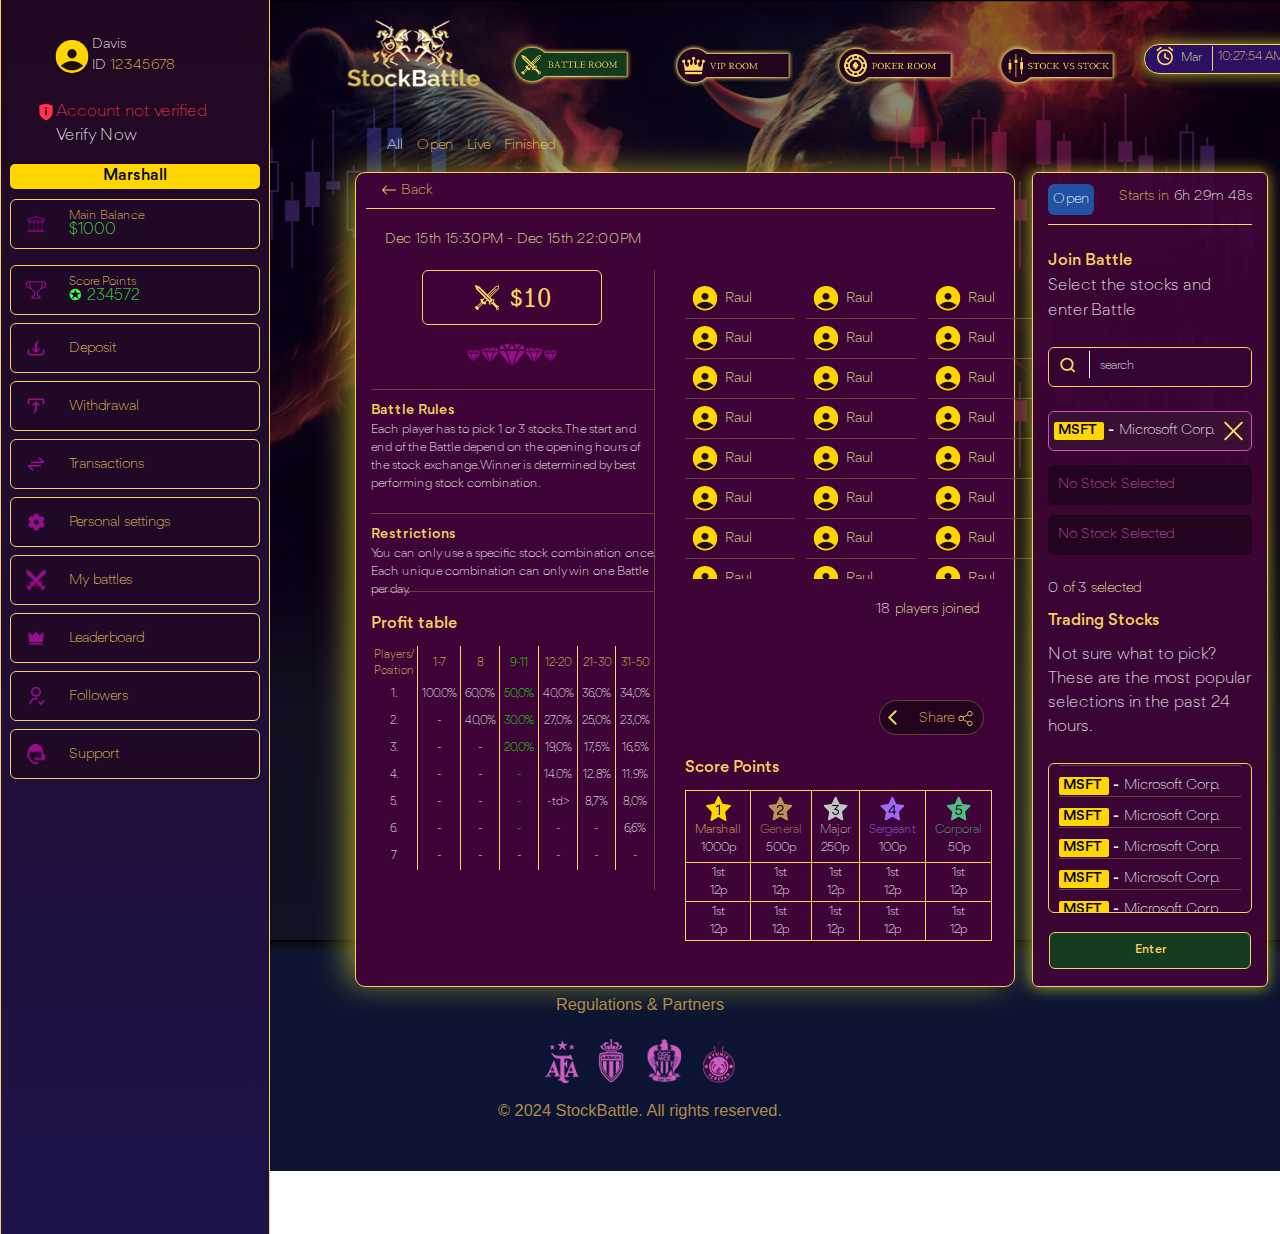
<file: battleroom_open_enter_3stocks.html>
<!DOCTYPE html>
<html lang="ru">
<head>
    <meta charset="UTF-8">
    <meta name="viewport" content="width=device-width, initial-scale=1, shrink-to-fit=no">
    <link rel="stylesheet" href="./src/sass/battleroom_open_enter_3stocks.css">    
    <link rel="stylesheet" href="./src/bootstrap-4.6/bootstrap-reboot.min.css">
    <link rel="stylesheet" href="./src/bootstrap-4.6/bootstrap-grid.css">
    <link rel="stylesheet" href="./src/bootstrap-4.6/bootstrap-reboot.min.css">
    <title>Battle Stock</title>
</head>
<body>

    <div class="first-wrapper">
        <div class="container-fluid main p-0">
            <div class="mobile-header_activation w-100">
                <div class="row mobile-header mobile-header_inner w-100">
                    <div class="col-12 d-flex justify-content-between align-items-center w-100">
                        <div class="account-info d-flex">
                            <div class="header__avatar">
                                <img src="./src/assets/logos/avatar-icon.svg" alt="avatar-icon">
                            </div>
                            <div class="header__name-id">
                                <span class="name">Davis</span>
                                <span class="id">ID <span class="id-number">12345678</span></span>
                            </div>
                        </div>
                        <div class="d-flex burger-container justify-content-center">
                            <input type="checkbox" id="burger-checkbox" class="burger-checkbox" type="text">
                            <label class="burger" for="burger-checkbox"></label>
                        </div>
                    </div>
                </div>
            </div>
            <div  class="row wrappers">
                <div class="col-2 sidebars sidebars-main_wrapper sidebar-activation">
                    <section class="sidebar sidebars-inner_wrapper sidebar-activation">
                       
                        <header class="sidebar__header">
                            <div class="sidebar-avatar-id__wrapper">
                                <div class="header__avatar">
                                    <img src="./src/assets/logos/avatar-icon.svg" alt="avatar-icon">
                                </div>
                                <div class="header__name-id">
                                    <span class="name">Davis</span>
                                    <span class="id">ID <span class="id-number">12345678</span></span>
                                </div>
                            </div>
                            <div class="header__account-verification">
                                <div class="verification-wrapper">
                                    <img class="verification-icon" src="./src/assets/icons/not-verified.png" alt="verification-icon">
                                    <span class="verification-warning">Account not verified</span>
                                </div>
                                <a class="verify-now" href="#">Verify Now</a>
                            </div>
                        </header>
            
                        <div class="sidebar-menu-list w-100 ml-4">
                            <div class="row w-75 mb-2 mt-3">
                                <div class="col-12 p-0">
                                    <div class="status-bar">Marshall</div>
                                </div>
                                <div class="col first-col">
                                    <div class="sidebar-menu__icon">
                                        <img class="sidebar-menu__icon" src="./src/assets/icons/bank-icon.png" alt="bank-icon">
                                    </div>
                                    <div class="sidebar-menu__account-info">
                                        <a href="#" class="sidebar-menu__balance_title">Main Balance</a>
                                        <a href="#" class="sidebar-menu__balance">$1000</a>
                                    </div>
                                </div>
                            </div>
                            <div class="row w-75 mb-2 mt-3">
                                <div class="col first-col">
                                    <div class="sidebar-menu__icon">
                                        <img class="sidebar-menu__icon" src="./src/assets/icons/score-points.png" alt="bank-icon">
                                    </div>
                                    <div class="sidebar-menu__account-info">
                                        <a href="#" class="sidebar-menu__balance_title">Score Points</a>
                                        <a href="#" class="sidebar-menu__balance sidebar-score_points">234572</a>
                                    </div>
                                </div>
                            </div>
                            <div class="row w-75 mb-2">
                                <div class="col">
                                    <div class="sidebar-menu__icon">
                                        <img class="sidebar-menu__icon" src="./src/assets/icons/deposit-icon.png" alt="bank-icon">
                                    </div>
                                    <div class="sidebar-menu__btn-info">
                                        <a href="#" class="sidebar-menu__btn_title">Deposit</a>
                                    </div>
                                </div>
                            </div>
                            <div class="row w-75 mb-2">
                                <div class="col">
                                    <div class="sidebar-menu__icon">
                                        <img class="sidebar-menu__icon" src="./src/assets/icons/withdraw-icon.png" alt="bank-icon">
                                    </div>
                                    <div class="sidebar-menu__btn-info">
                                        <a href="#" class="sidebar-menu__btn_title">Withdrawal</a>
                                    </div>
                                </div>
                            </div>
                            <div class="row w-75 mb-2">
                                <div class="col">
                                    <div class="sidebar-menu__icon">
                                        <img class="sidebar-menu__icon" src="./src/assets/icons/transaction-icon.png" alt="bank-icon">
                                    </div>
                                    <div class="sidebar-menu__btn-info">
                                        <a href="#" class="sidebar-menu__btn_title">Transactions</a>
                                    </div>
                                </div>
                            </div>
                            <div class="row w-75 mb-2">
                                <div class="col">
                                    <div class="sidebar-menu__icon">
                                        <img class="sidebar-menu__icon" src="./src/assets/icons/settings-icon.png" alt="bank-icon">
                                    </div>
                                    <div class="sidebar-menu__btn-info">
                                        <a href="#" class="sidebar-menu__btn_title">Personal settings</a>
                                    </div>
                                </div>
                            </div>
                            <div class="row w-75 mb-2">
                                <div class="col">
                                    <div class="sidebar-menu__icon">
                                        <img class="sidebar-menu__icon" src="./src/assets/icons/my-battles-icon.png" alt="bank-icon">
                                    </div>
                                    <div class="sidebar-menu__btn-info">
                                        <a href="#" class="sidebar-menu__btn_title">My battles</a>
                                    </div>
                                </div>
                            </div>
                            <div class="row w-75 mb-2">
                                <div class="col">
                                    <div class="sidebar-menu__icon">
                                        <img class="sidebar-menu__icon" src="./src/assets/icons/leaderborad-icon.png" alt="bank-icon">
                                    </div>
                                    <div class="sidebar-menu__btn-info">
                                        <a href="#" class="sidebar-menu__btn_title">Leaderboard</a>
                                    </div>
                                </div>
                            </div>
                            <div class="row w-75 mb-2">
                                <div class="col">
                                    <div class="sidebar-menu__icon">
                                        <img class="sidebar-menu__icon" src="./src/assets/icons/followers-icon.png" alt="bank-icon">
                                    </div>
                                    <div class="sidebar-menu__btn-info">
                                        <a href="#" class="sidebar-menu__btn_title">Followers</a>
                                    </div>
                                </div>
                            </div>
                            <div class="row w-75 mb-2">
                                <div class="col">
                                    <div class="sidebar-menu__icon">
                                        <img class="sidebar-menu__icon" src="./src/assets/icons/support-icon.png" alt="bank-icon">
                                    </div>
                                    <div class="sidebar-menu__btn-info">
                                        <a href="#" class="sidebar-menu__btn_title">Support</a>
                                    </div>
                            </div>
                        </div>
                    </section>
                </div>
                
                <div class="containers-second_main">
                    <div class="row w-100 mb-5 header-wrapper"> 
                        <div  class=" col-12 col-sm-12 col-md-12 col-lg-2 headers mobile-header_icon w-100 d-flex align-items-end justify-content-center">
                            <a href="#">
                                <img class="logo-img logo-img_main-logo" src="./src/assets/logos/stock-battle-logo.svg" alt="stock_battle-logo">
                            </a>
                        </div>
                            <div  class=" col-12 col-sm-12 col-md-12 col-lg-2 headers w-100 d-flex align-items-end justify-content-center">
                                <a class="visible-header__buttons" href="#">
                                    <img class="logo-img"  src="./src/assets/logos/battle-room-logo.png" alt="battle_room-logo">
                                </a>
                                <!-- иконка мобильной версии -->
                                <a class="hidden-header__buttons header-button_active-status" href="#">
                                    <div class="header-button">
                                        <img class="logo-img" src="./src/assets/icons/sword-icon.svg" alt="stock_battle-logo">
                                        <span class="header-button__text">BATTLE ROOM</span>
                                    </div>
                                </a>
                            </div>
                        <div  class=" col-12 col-sm-12 col-md-12 col-lg-2 headers w-100 d-flex align-items-end justify-content-center">
                            <a class="visible-header__buttons href="#">
                                <img class="logo-img" src="./src/assets/logos/vip-room-logo.png" alt="vip_room-logo">
                            </a>
                            <!-- иконка мобильной версии -->
                            <a class="hidden-header__buttons" href="#">
                                <div class="header-button">
                                    <img class="logo-img" src="./src/assets/icons/crown-icon.svg" alt="vip_room-logo">
                                    <span class="header-button__text">VIP ROOM</span>
                                </div>
                            </a>
                        </div>
                        <div  class=" col-12 col-sm-12 col-md-12 col-lg-2 headers w-100 d-flex align-items-end justify-content-center">
                            <a class="visible-header__buttons href="#">
                                <img class="logo-img" src="./src/assets/logos/poker-room-logo.png" alt="poker_room-logo">
                            </a>
                            <!-- иконка мобильной версии -->
                            <a class="hidden-header__buttons" href="#">
                                <div class="header-button">
                                    <img class="logo-img" src="./src/assets/icons/poker-room-icon.svg" alt="poker_room-logo">
                                    <span class="header-button__text">POKER ROOM</span>
                                </div>
                            </a>
                        </div>
                        <div  class=" col-12 col-sm-12 col-md-12 col-lg-2 headers w-100 d-flex align-items-end justify-content-center">
                            <a class="visible-header__buttons href="#">
                                <img class="logo-img" src="./src/assets/logos/stock-vs-stock.png" alt="stock-vs-stock_logo">
                            </a>
                            <!-- иконка мобильной версии -->
                            <a class="hidden-header__buttons" href="#">
                                <div class="header-button">
                                    <img class="logo-img" src="./src/assets/icons/candles-icon.svg" alt="stock-vs-stock_logo">
                                    <span class="header-button__text">STOCK VS STOCK</span>
                                </div>
                            </a>
                        </div>
                        <div  class=" col-12 col-sm-12 col-md-12 col-lg-2 headers w-100 header__date d-flex align-items-end justify-content-center ordered-item">
                            <div class="date-wrapper">
                                <div class="month">
                                    <img class="clock-icon" src="./src/assets/icons/clock-icon.png" alt="clock-icon">
                                    Mar
                                </div>
                                <div class="time order-lg-1">10:27:54 <span>AM</span></div>
                            </div>
                        </div>
                    </div>
    
                
                    <div class="row w-100 d-flex justify-content-center game-info_panel"> 
    
                        <div class="row navbar game-info-container-navigation_panel">
                            <ul>
                                <li>
                                        <a class="nav-panel_active" href="#">All</a>
                                    
                                </li>
                                <li id="activated-game-info-panel">
                                        <a href="#">Open</a>
                                    
                                </li>
                                <li>
                                        <a href="#">Live</a>
                                    
                                </li>
                                <li>
                                        <a href="#">Finished</a>
                                    
                                </li>
                            </ul>
                        </div>
    
                        <div class="row containers-wrapper containers-wrapper__first">
                            
                        <div class="w-100 left-container__header-wrapper">
                            <div class="col-12 left-container__header">
                                <a class="icon-link icon-link-hover left-container__back-btn" href="#">
                                    <svg xmlns="http://www.w3.org/2000/svg" width="16" height="16" fill="currentColor" class="bi bi-arrow-left" viewBox="0 0 16 16">
                                        <path fill-rule="evenodd" d="M15 8a.5.5 0 0 0-.5-.5H2.707l3.147-3.146a.5.5 0 1 0-.708-.708l-4 4a.5.5 0 0 0 0 .708l4 4a.5.5 0 0 0 .708-.708L2.707 8.5H14.5A.5.5 0 0 0 15 8z"/>
                                      </svg>
                                      Back
                                </a>
                            </div>
                        </div>
                           
                            <div class="row w-100 elapsed">
                                <div  class=" col-12 col-sm-12 col-md-12 col-lg-6 headers w-100 left-container__container">
                                    <div class="left-container">
                                        
                                        <div class="left-container__date">Dec 15th 15:30PM - Dec 15th 22:00PM</div>
                                        <div class="left-container__wrapper">
                                            <div class="left-container_subheader">
                                                <left class="left-container__balance">
                                                    <img src="./src/assets/icons/sword-icon.svg" alt="sword-icon">
                                                    <span class="left-container__balance_text">$10</span>
                                                </left>
                                                <div class="left-container__icon">
                                                    <img src="./src/assets/icons/diamonds-icon.svg" alt="diamonds-icon">
                                                </div>
                                            </div>
                                            <div class="left-container__battle-rules">
                                                <div class="left-container__battle-rules_title">Battle Rules</div>
                                                <div class="left-container__battle-rules_text">
                                                    Each player has to pick 1 or 3 stocks. The start and end of the Battle depend on the opening hours of the stock exchange. Winner is determined by best performing stock combination.
                                                </div>
                                            </div>
            
                                            <div class="left-container__battle-restrictions">
                                                <div class="left-container__battle-restrictions_title">Restrictions</div>
                                                <div class="left-container__battle-restrictions_text">
                                                    You can only use a specific stock combination once. Each unique combination can only win one Battle per day.
                                                </div>
                                            </div>
            
                                            <div class="profit-tb">
                                                <div class="profit-tb__title">Profit table</div>
                                                <table class="profit-tb__table">
                                                    <thead>
                                                        <tr>
                                                            <th>Players/<br/>Position</th>
                                                            <th>1-7</th>
                                                            <th>8</th>
                                                            <th class="active-profit">9-11</th>
                                                            <th>12-20</th>
                                                            <th>21-30</th>
                                                            <th>31-50</th>
                                                        </tr>
                                                    </thead>
            
                                                    <tbody>
                                                        <tr>
                                                            <td>1.</td>
                                                            <td>100.0%</td>
                                                            <td>60,0%</td>
                                                            <td class="active-profit">50,0%</td>
                                                            <td>40,0%</td>
                                                            <td>36,0%</td>
                                                            <td>34,0%</td>
                                                        </tr>
            
                                                        <tr>
                                                            <td>2.</td>
                                                            <td>-</td>
                                                            <td>40,0%</td>
                                                            <td class="active-profit">30.0%</td>
                                                            <td>27,0%</td>
                                                            <td>25,0%</td>
                                                            <td>23,0%</td>
                                                        </tr>
            
                                                        <tr>
                                                            <td>3.</td>
                                                            <td>-</td>
                                                            <td>-</td>
                                                            <td class="active-profit">20,0%</td>
                                                            <td>19,0%</td>
                                                            <td>17,5%</td>
                                                            <td>16,5%</td>
                                                        </tr>
            
                                                        <tr>
                                                            <td>4.</td>
                                                            <td>-</td>
                                                            <td>-</td>
                                                            <td class="active-profit">-</td>
                                                            <td>14.0%</td>
                                                            <td>12.8%</td>
                                                            <td>11.9%</td>
                                                        </tr>
            
                                                        <tr>
                                                            <td>5.</td>
                                                            <td>-</td>
                                                            <td>-</td>
                                                            <td class="active-profit">-</td>
                                                            <td>-td>
                                                            <td>8,7%</td>
                                                            <td>8,0%</td>
                                                        </tr>
            
                                                        <tr>
                                                            <td>6.</td>
                                                            <td>-</td>
                                                            <td>-</td>
                                                            <td class="active-profit">-</td>
                                                            <td>-</td>
                                                            <td>-</td>
                                                            <td>6,6%</td>
                                                        </tr>
            
                                                        <tr>
                                                            <td>7</td>
                                                            <td>-</td>
                                                            <td>-</td>
                                                            <td>-</td>
                                                            <td>-</td>
                                                            <td>-</td>
                                                            <td>-</td>
                                                        </tr>
                                                    </tbody>
                                                </table>
                                            </div>
                                        </div>
                                    
                                </div>
                            </div>
            
            
                                <div  class=" col-12 col-sm-12 col-md-12 col-lg-6 headers left-right-container_headers w-100">
                                    <div class="left-right_container">
                                       <div class="players-list_container">

                                            <div class="player-column">
                                                <div class="player">
                                                    <div class="player-avatar">
                                                     <svg xmlns="http://www.w3.org/2000/svg" width="35" height="25" viewBox="0 0 45 45" fill="none">
                                                         <g transform="scale(1.2)"  clip-path="url(#clip0_102_819)" filter="url(#filter0_d_102_819)">
                                                         <g filter="url(#filter1_d_102_819)">
                                                         <path fill-rule="evenodd" clip-rule="evenodd" d="M22.5 0C32.7179 0 41 8.28208 41 18.5C41 28.7179 32.7179 37 22.5 37C12.2821 37 4 28.7179 4 18.5C4 8.28208 12.2821 0 22.5 0Z" fill="#FFD600"/>
                                                         </g>
                                                         <path fill-rule="evenodd" clip-rule="evenodd" d="M22.4999 10.36C25.3608 10.36 27.6799 12.6791 27.6799 15.54C27.6799 18.4008 25.3608 20.72 22.4999 20.72C19.6391 20.72 17.3199 18.4008 17.3199 15.54C17.3199 12.6791 19.6391 10.36 22.4999 10.36Z" fill="#1F0D15"/>
                                                         <path fill-rule="evenodd" clip-rule="evenodd" d="M22.5 23.6801C29.4472 23.6801 35.08 28.8601 35.08 28.8601C35.08 28.8601 29.4472 34.0401 22.5 34.0401C15.5529 34.0401 9.92004 28.8601 9.92004 28.8601C9.92004 28.8601 15.5529 23.6801 22.5 23.6801Z" fill="#1F0D15"/>
                                                         </g>
                                                         <defs>
                                                         <filter id="filter0_d_102_819" x="0" y="0" width="45" height="45" filterUnits="userSpaceOnUse" color-interpolation-filters="sRGB">
                                                         <feFlood flood-opacity="0" result="BackgroundImageFix"/>
                                                         <feColorMatrix in="SourceAlpha" type="matrix" values="0 0 0 0 0 0 0 0 0 0 0 0 0 0 0 0 0 0 127 0" result="hardAlpha"/>
                                                         <feOffset dy="4"/>
                                                         <feGaussianBlur stdDeviation="2"/>
                                                         <feComposite in2="hardAlpha" operator="out"/>
                                                         <feColorMatrix type="matrix" values="0 0 0 0 0 0 0 0 0 0 0 0 0 0 0 0 0 0 0.25 0"/>
                                                         <feBlend mode="normal" in2="BackgroundImageFix" result="effect1_dropShadow_102_819"/>
                                                         <feBlend mode="normal" in="SourceGraphic" in2="effect1_dropShadow_102_819" result="shape"/>
                                                         </filter>
                                                         <filter id="filter1_d_102_819" x="0" y="0" width="45" height="45" filterUnits="userSpaceOnUse" color-interpolation-filters="sRGB">
                                                         <feFlood flood-opacity="0" result="BackgroundImageFix"/>
                                                         <feColorMatrix in="SourceAlpha" type="matrix" values="0 0 0 0 0 0 0 0 0 0 0 0 0 0 0 0 0 0 127 0" result="hardAlpha"/>
                                                         <feOffset dy="4"/>
                                                         <feGaussianBlur stdDeviation="2"/>
                                                         <feComposite in2="hardAlpha" operator="out"/>
                                                         <feColorMatrix type="matrix" values="0 0 0 0 0 0 0 0 0 0 0 0 0 0 0 0 0 0 0.25 0"/>
                                                         <feBlend mode="normal" in2="BackgroundImageFix" result="effect1_dropShadow_102_819"/>
                                                         <feBlend mode="normal" in="SourceGraphic" in2="effect1_dropShadow_102_819" result="shape"/>
                                                         </filter>
                                                         <clipPath id="clip0_102_819">
                                                         <rect width="37" height="37" fill="white" transform="translate(4)"/>
                                                         </clipPath>
                                                         </defs>
                                                     </svg>
                                                    </div>
                                                     <span class="player_name">Raul</span>
                                                 </div>
     
                                                 <div class="player">
                                                     <div class="player-avatar">
                                                      <svg xmlns="http://www.w3.org/2000/svg" width="35" height="25" viewBox="0 0 45 45" fill="none">
                                                          <g transform="scale(1.2)"  clip-path="url(#clip0_102_819)" filter="url(#filter0_d_102_819)">
                                                          <g filter="url(#filter1_d_102_819)">
                                                          <path fill-rule="evenodd" clip-rule="evenodd" d="M22.5 0C32.7179 0 41 8.28208 41 18.5C41 28.7179 32.7179 37 22.5 37C12.2821 37 4 28.7179 4 18.5C4 8.28208 12.2821 0 22.5 0Z" fill="#FFD600"/>
                                                          </g>
                                                          <path fill-rule="evenodd" clip-rule="evenodd" d="M22.4999 10.36C25.3608 10.36 27.6799 12.6791 27.6799 15.54C27.6799 18.4008 25.3608 20.72 22.4999 20.72C19.6391 20.72 17.3199 18.4008 17.3199 15.54C17.3199 12.6791 19.6391 10.36 22.4999 10.36Z" fill="#1F0D15"/>
                                                          <path fill-rule="evenodd" clip-rule="evenodd" d="M22.5 23.6801C29.4472 23.6801 35.08 28.8601 35.08 28.8601C35.08 28.8601 29.4472 34.0401 22.5 34.0401C15.5529 34.0401 9.92004 28.8601 9.92004 28.8601C9.92004 28.8601 15.5529 23.6801 22.5 23.6801Z" fill="#1F0D15"/>
                                                          </g>
                                                          <defs>
                                                          <filter id="filter0_d_102_819" x="0" y="0" width="45" height="45" filterUnits="userSpaceOnUse" color-interpolation-filters="sRGB">
                                                          <feFlood flood-opacity="0" result="BackgroundImageFix"/>
                                                          <feColorMatrix in="SourceAlpha" type="matrix" values="0 0 0 0 0 0 0 0 0 0 0 0 0 0 0 0 0 0 127 0" result="hardAlpha"/>
                                                          <feOffset dy="4"/>
                                                          <feGaussianBlur stdDeviation="2"/>
                                                          <feComposite in2="hardAlpha" operator="out"/>
                                                          <feColorMatrix type="matrix" values="0 0 0 0 0 0 0 0 0 0 0 0 0 0 0 0 0 0 0.25 0"/>
                                                          <feBlend mode="normal" in2="BackgroundImageFix" result="effect1_dropShadow_102_819"/>
                                                          <feBlend mode="normal" in="SourceGraphic" in2="effect1_dropShadow_102_819" result="shape"/>
                                                          </filter>
                                                          <filter id="filter1_d_102_819" x="0" y="0" width="45" height="45" filterUnits="userSpaceOnUse" color-interpolation-filters="sRGB">
                                                          <feFlood flood-opacity="0" result="BackgroundImageFix"/>
                                                          <feColorMatrix in="SourceAlpha" type="matrix" values="0 0 0 0 0 0 0 0 0 0 0 0 0 0 0 0 0 0 127 0" result="hardAlpha"/>
                                                          <feOffset dy="4"/>
                                                          <feGaussianBlur stdDeviation="2"/>
                                                          <feComposite in2="hardAlpha" operator="out"/>
                                                          <feColorMatrix type="matrix" values="0 0 0 0 0 0 0 0 0 0 0 0 0 0 0 0 0 0 0.25 0"/>
                                                          <feBlend mode="normal" in2="BackgroundImageFix" result="effect1_dropShadow_102_819"/>
                                                          <feBlend mode="normal" in="SourceGraphic" in2="effect1_dropShadow_102_819" result="shape"/>
                                                          </filter>
                                                          <clipPath id="clip0_102_819">
                                                          <rect width="37" height="37" fill="white" transform="translate(4)"/>
                                                          </clipPath>
                                                          </defs>
                                                      </svg>
                                                     </div>
                                                      <span class="player_name">Raul</span>
                                                  </div>
     
                                                  <div class="player">
                                                     <div class="player-avatar">
                                                      <svg xmlns="http://www.w3.org/2000/svg" width="35" height="25" viewBox="0 0 45 45" fill="none">
                                                          <g transform="scale(1.2)"  clip-path="url(#clip0_102_819)" filter="url(#filter0_d_102_819)">
                                                          <g filter="url(#filter1_d_102_819)">
                                                          <path fill-rule="evenodd" clip-rule="evenodd" d="M22.5 0C32.7179 0 41 8.28208 41 18.5C41 28.7179 32.7179 37 22.5 37C12.2821 37 4 28.7179 4 18.5C4 8.28208 12.2821 0 22.5 0Z" fill="#FFD600"/>
                                                          </g>
                                                          <path fill-rule="evenodd" clip-rule="evenodd" d="M22.4999 10.36C25.3608 10.36 27.6799 12.6791 27.6799 15.54C27.6799 18.4008 25.3608 20.72 22.4999 20.72C19.6391 20.72 17.3199 18.4008 17.3199 15.54C17.3199 12.6791 19.6391 10.36 22.4999 10.36Z" fill="#1F0D15"/>
                                                          <path fill-rule="evenodd" clip-rule="evenodd" d="M22.5 23.6801C29.4472 23.6801 35.08 28.8601 35.08 28.8601C35.08 28.8601 29.4472 34.0401 22.5 34.0401C15.5529 34.0401 9.92004 28.8601 9.92004 28.8601C9.92004 28.8601 15.5529 23.6801 22.5 23.6801Z" fill="#1F0D15"/>
                                                          </g>
                                                          <defs>
                                                          <filter id="filter0_d_102_819" x="0" y="0" width="45" height="45" filterUnits="userSpaceOnUse" color-interpolation-filters="sRGB">
                                                          <feFlood flood-opacity="0" result="BackgroundImageFix"/>
                                                          <feColorMatrix in="SourceAlpha" type="matrix" values="0 0 0 0 0 0 0 0 0 0 0 0 0 0 0 0 0 0 127 0" result="hardAlpha"/>
                                                          <feOffset dy="4"/>
                                                          <feGaussianBlur stdDeviation="2"/>
                                                          <feComposite in2="hardAlpha" operator="out"/>
                                                          <feColorMatrix type="matrix" values="0 0 0 0 0 0 0 0 0 0 0 0 0 0 0 0 0 0 0.25 0"/>
                                                          <feBlend mode="normal" in2="BackgroundImageFix" result="effect1_dropShadow_102_819"/>
                                                          <feBlend mode="normal" in="SourceGraphic" in2="effect1_dropShadow_102_819" result="shape"/>
                                                          </filter>
                                                          <filter id="filter1_d_102_819" x="0" y="0" width="45" height="45" filterUnits="userSpaceOnUse" color-interpolation-filters="sRGB">
                                                          <feFlood flood-opacity="0" result="BackgroundImageFix"/>
                                                          <feColorMatrix in="SourceAlpha" type="matrix" values="0 0 0 0 0 0 0 0 0 0 0 0 0 0 0 0 0 0 127 0" result="hardAlpha"/>
                                                          <feOffset dy="4"/>
                                                          <feGaussianBlur stdDeviation="2"/>
                                                          <feComposite in2="hardAlpha" operator="out"/>
                                                          <feColorMatrix type="matrix" values="0 0 0 0 0 0 0 0 0 0 0 0 0 0 0 0 0 0 0.25 0"/>
                                                          <feBlend mode="normal" in2="BackgroundImageFix" result="effect1_dropShadow_102_819"/>
                                                          <feBlend mode="normal" in="SourceGraphic" in2="effect1_dropShadow_102_819" result="shape"/>
                                                          </filter>
                                                          <clipPath id="clip0_102_819">
                                                          <rect width="37" height="37" fill="white" transform="translate(4)"/>
                                                          </clipPath>
                                                          </defs>
                                                      </svg>
                                                     </div>
                                                      <span class="player_name">Raul</span>
                                                  </div>
     
                                                  <div class="player">
                                                     <div class="player-avatar">
                                                      <svg xmlns="http://www.w3.org/2000/svg" width="35" height="25" viewBox="0 0 45 45" fill="none">
                                                          <g transform="scale(1.2)"  clip-path="url(#clip0_102_819)" filter="url(#filter0_d_102_819)">
                                                          <g filter="url(#filter1_d_102_819)">
                                                          <path fill-rule="evenodd" clip-rule="evenodd" d="M22.5 0C32.7179 0 41 8.28208 41 18.5C41 28.7179 32.7179 37 22.5 37C12.2821 37 4 28.7179 4 18.5C4 8.28208 12.2821 0 22.5 0Z" fill="#FFD600"/>
                                                          </g>
                                                          <path fill-rule="evenodd" clip-rule="evenodd" d="M22.4999 10.36C25.3608 10.36 27.6799 12.6791 27.6799 15.54C27.6799 18.4008 25.3608 20.72 22.4999 20.72C19.6391 20.72 17.3199 18.4008 17.3199 15.54C17.3199 12.6791 19.6391 10.36 22.4999 10.36Z" fill="#1F0D15"/>
                                                          <path fill-rule="evenodd" clip-rule="evenodd" d="M22.5 23.6801C29.4472 23.6801 35.08 28.8601 35.08 28.8601C35.08 28.8601 29.4472 34.0401 22.5 34.0401C15.5529 34.0401 9.92004 28.8601 9.92004 28.8601C9.92004 28.8601 15.5529 23.6801 22.5 23.6801Z" fill="#1F0D15"/>
                                                          </g>
                                                          <defs>
                                                          <filter id="filter0_d_102_819" x="0" y="0" width="45" height="45" filterUnits="userSpaceOnUse" color-interpolation-filters="sRGB">
                                                          <feFlood flood-opacity="0" result="BackgroundImageFix"/>
                                                          <feColorMatrix in="SourceAlpha" type="matrix" values="0 0 0 0 0 0 0 0 0 0 0 0 0 0 0 0 0 0 127 0" result="hardAlpha"/>
                                                          <feOffset dy="4"/>
                                                          <feGaussianBlur stdDeviation="2"/>
                                                          <feComposite in2="hardAlpha" operator="out"/>
                                                          <feColorMatrix type="matrix" values="0 0 0 0 0 0 0 0 0 0 0 0 0 0 0 0 0 0 0.25 0"/>
                                                          <feBlend mode="normal" in2="BackgroundImageFix" result="effect1_dropShadow_102_819"/>
                                                          <feBlend mode="normal" in="SourceGraphic" in2="effect1_dropShadow_102_819" result="shape"/>
                                                          </filter>
                                                          <filter id="filter1_d_102_819" x="0" y="0" width="45" height="45" filterUnits="userSpaceOnUse" color-interpolation-filters="sRGB">
                                                          <feFlood flood-opacity="0" result="BackgroundImageFix"/>
                                                          <feColorMatrix in="SourceAlpha" type="matrix" values="0 0 0 0 0 0 0 0 0 0 0 0 0 0 0 0 0 0 127 0" result="hardAlpha"/>
                                                          <feOffset dy="4"/>
                                                          <feGaussianBlur stdDeviation="2"/>
                                                          <feComposite in2="hardAlpha" operator="out"/>
                                                          <feColorMatrix type="matrix" values="0 0 0 0 0 0 0 0 0 0 0 0 0 0 0 0 0 0 0.25 0"/>
                                                          <feBlend mode="normal" in2="BackgroundImageFix" result="effect1_dropShadow_102_819"/>
                                                          <feBlend mode="normal" in="SourceGraphic" in2="effect1_dropShadow_102_819" result="shape"/>
                                                          </filter>
                                                          <clipPath id="clip0_102_819">
                                                          <rect width="37" height="37" fill="white" transform="translate(4)"/>
                                                          </clipPath>
                                                          </defs>
                                                      </svg>
                                                     </div>
                                                      <span class="player_name">Raul</span>
                                                  </div>
     
                                                  <div class="player">
                                                     <div class="player-avatar">
                                                      <svg xmlns="http://www.w3.org/2000/svg" width="35" height="25" viewBox="0 0 45 45" fill="none">
                                                          <g transform="scale(1.2)"  clip-path="url(#clip0_102_819)" filter="url(#filter0_d_102_819)">
                                                          <g filter="url(#filter1_d_102_819)">
                                                          <path fill-rule="evenodd" clip-rule="evenodd" d="M22.5 0C32.7179 0 41 8.28208 41 18.5C41 28.7179 32.7179 37 22.5 37C12.2821 37 4 28.7179 4 18.5C4 8.28208 12.2821 0 22.5 0Z" fill="#FFD600"/>
                                                          </g>
                                                          <path fill-rule="evenodd" clip-rule="evenodd" d="M22.4999 10.36C25.3608 10.36 27.6799 12.6791 27.6799 15.54C27.6799 18.4008 25.3608 20.72 22.4999 20.72C19.6391 20.72 17.3199 18.4008 17.3199 15.54C17.3199 12.6791 19.6391 10.36 22.4999 10.36Z" fill="#1F0D15"/>
                                                          <path fill-rule="evenodd" clip-rule="evenodd" d="M22.5 23.6801C29.4472 23.6801 35.08 28.8601 35.08 28.8601C35.08 28.8601 29.4472 34.0401 22.5 34.0401C15.5529 34.0401 9.92004 28.8601 9.92004 28.8601C9.92004 28.8601 15.5529 23.6801 22.5 23.6801Z" fill="#1F0D15"/>
                                                          </g>
                                                          <defs>
                                                          <filter id="filter0_d_102_819" x="0" y="0" width="45" height="45" filterUnits="userSpaceOnUse" color-interpolation-filters="sRGB">
                                                          <feFlood flood-opacity="0" result="BackgroundImageFix"/>
                                                          <feColorMatrix in="SourceAlpha" type="matrix" values="0 0 0 0 0 0 0 0 0 0 0 0 0 0 0 0 0 0 127 0" result="hardAlpha"/>
                                                          <feOffset dy="4"/>
                                                          <feGaussianBlur stdDeviation="2"/>
                                                          <feComposite in2="hardAlpha" operator="out"/>
                                                          <feColorMatrix type="matrix" values="0 0 0 0 0 0 0 0 0 0 0 0 0 0 0 0 0 0 0.25 0"/>
                                                          <feBlend mode="normal" in2="BackgroundImageFix" result="effect1_dropShadow_102_819"/>
                                                          <feBlend mode="normal" in="SourceGraphic" in2="effect1_dropShadow_102_819" result="shape"/>
                                                          </filter>
                                                          <filter id="filter1_d_102_819" x="0" y="0" width="45" height="45" filterUnits="userSpaceOnUse" color-interpolation-filters="sRGB">
                                                          <feFlood flood-opacity="0" result="BackgroundImageFix"/>
                                                          <feColorMatrix in="SourceAlpha" type="matrix" values="0 0 0 0 0 0 0 0 0 0 0 0 0 0 0 0 0 0 127 0" result="hardAlpha"/>
                                                          <feOffset dy="4"/>
                                                          <feGaussianBlur stdDeviation="2"/>
                                                          <feComposite in2="hardAlpha" operator="out"/>
                                                          <feColorMatrix type="matrix" values="0 0 0 0 0 0 0 0 0 0 0 0 0 0 0 0 0 0 0.25 0"/>
                                                          <feBlend mode="normal" in2="BackgroundImageFix" result="effect1_dropShadow_102_819"/>
                                                          <feBlend mode="normal" in="SourceGraphic" in2="effect1_dropShadow_102_819" result="shape"/>
                                                          </filter>
                                                          <clipPath id="clip0_102_819">
                                                          <rect width="37" height="37" fill="white" transform="translate(4)"/>
                                                          </clipPath>
                                                          </defs>
                                                      </svg>
                                                     </div>
                                                      <span class="player_name">Raul</span>
                                                  </div>
     
                                                  <div class="player">
                                                     <div class="player-avatar">
                                                      <svg xmlns="http://www.w3.org/2000/svg" width="35" height="25" viewBox="0 0 45 45" fill="none">
                                                          <g transform="scale(1.2)"  clip-path="url(#clip0_102_819)" filter="url(#filter0_d_102_819)">
                                                          <g filter="url(#filter1_d_102_819)">
                                                          <path fill-rule="evenodd" clip-rule="evenodd" d="M22.5 0C32.7179 0 41 8.28208 41 18.5C41 28.7179 32.7179 37 22.5 37C12.2821 37 4 28.7179 4 18.5C4 8.28208 12.2821 0 22.5 0Z" fill="#FFD600"/>
                                                          </g>
                                                          <path fill-rule="evenodd" clip-rule="evenodd" d="M22.4999 10.36C25.3608 10.36 27.6799 12.6791 27.6799 15.54C27.6799 18.4008 25.3608 20.72 22.4999 20.72C19.6391 20.72 17.3199 18.4008 17.3199 15.54C17.3199 12.6791 19.6391 10.36 22.4999 10.36Z" fill="#1F0D15"/>
                                                          <path fill-rule="evenodd" clip-rule="evenodd" d="M22.5 23.6801C29.4472 23.6801 35.08 28.8601 35.08 28.8601C35.08 28.8601 29.4472 34.0401 22.5 34.0401C15.5529 34.0401 9.92004 28.8601 9.92004 28.8601C9.92004 28.8601 15.5529 23.6801 22.5 23.6801Z" fill="#1F0D15"/>
                                                          </g>
                                                          <defs>
                                                          <filter id="filter0_d_102_819" x="0" y="0" width="45" height="45" filterUnits="userSpaceOnUse" color-interpolation-filters="sRGB">
                                                          <feFlood flood-opacity="0" result="BackgroundImageFix"/>
                                                          <feColorMatrix in="SourceAlpha" type="matrix" values="0 0 0 0 0 0 0 0 0 0 0 0 0 0 0 0 0 0 127 0" result="hardAlpha"/>
                                                          <feOffset dy="4"/>
                                                          <feGaussianBlur stdDeviation="2"/>
                                                          <feComposite in2="hardAlpha" operator="out"/>
                                                          <feColorMatrix type="matrix" values="0 0 0 0 0 0 0 0 0 0 0 0 0 0 0 0 0 0 0.25 0"/>
                                                          <feBlend mode="normal" in2="BackgroundImageFix" result="effect1_dropShadow_102_819"/>
                                                          <feBlend mode="normal" in="SourceGraphic" in2="effect1_dropShadow_102_819" result="shape"/>
                                                          </filter>
                                                          <filter id="filter1_d_102_819" x="0" y="0" width="45" height="45" filterUnits="userSpaceOnUse" color-interpolation-filters="sRGB">
                                                          <feFlood flood-opacity="0" result="BackgroundImageFix"/>
                                                          <feColorMatrix in="SourceAlpha" type="matrix" values="0 0 0 0 0 0 0 0 0 0 0 0 0 0 0 0 0 0 127 0" result="hardAlpha"/>
                                                          <feOffset dy="4"/>
                                                          <feGaussianBlur stdDeviation="2"/>
                                                          <feComposite in2="hardAlpha" operator="out"/>
                                                          <feColorMatrix type="matrix" values="0 0 0 0 0 0 0 0 0 0 0 0 0 0 0 0 0 0 0.25 0"/>
                                                          <feBlend mode="normal" in2="BackgroundImageFix" result="effect1_dropShadow_102_819"/>
                                                          <feBlend mode="normal" in="SourceGraphic" in2="effect1_dropShadow_102_819" result="shape"/>
                                                          </filter>
                                                          <clipPath id="clip0_102_819">
                                                          <rect width="37" height="37" fill="white" transform="translate(4)"/>
                                                          </clipPath>
                                                          </defs>
                                                      </svg>
                                                     </div>
                                                      <span class="player_name">Raul</span>
                                                  </div>
     
                                                  <div class="player">
                                                     <div class="player-avatar">
                                                      <svg xmlns="http://www.w3.org/2000/svg" width="35" height="25" viewBox="0 0 45 45" fill="none">
                                                          <g transform="scale(1.2)"  clip-path="url(#clip0_102_819)" filter="url(#filter0_d_102_819)">
                                                          <g filter="url(#filter1_d_102_819)">
                                                          <path fill-rule="evenodd" clip-rule="evenodd" d="M22.5 0C32.7179 0 41 8.28208 41 18.5C41 28.7179 32.7179 37 22.5 37C12.2821 37 4 28.7179 4 18.5C4 8.28208 12.2821 0 22.5 0Z" fill="#FFD600"/>
                                                          </g>
                                                          <path fill-rule="evenodd" clip-rule="evenodd" d="M22.4999 10.36C25.3608 10.36 27.6799 12.6791 27.6799 15.54C27.6799 18.4008 25.3608 20.72 22.4999 20.72C19.6391 20.72 17.3199 18.4008 17.3199 15.54C17.3199 12.6791 19.6391 10.36 22.4999 10.36Z" fill="#1F0D15"/>
                                                          <path fill-rule="evenodd" clip-rule="evenodd" d="M22.5 23.6801C29.4472 23.6801 35.08 28.8601 35.08 28.8601C35.08 28.8601 29.4472 34.0401 22.5 34.0401C15.5529 34.0401 9.92004 28.8601 9.92004 28.8601C9.92004 28.8601 15.5529 23.6801 22.5 23.6801Z" fill="#1F0D15"/>
                                                          </g>
                                                          <defs>
                                                          <filter id="filter0_d_102_819" x="0" y="0" width="45" height="45" filterUnits="userSpaceOnUse" color-interpolation-filters="sRGB">
                                                          <feFlood flood-opacity="0" result="BackgroundImageFix"/>
                                                          <feColorMatrix in="SourceAlpha" type="matrix" values="0 0 0 0 0 0 0 0 0 0 0 0 0 0 0 0 0 0 127 0" result="hardAlpha"/>
                                                          <feOffset dy="4"/>
                                                          <feGaussianBlur stdDeviation="2"/>
                                                          <feComposite in2="hardAlpha" operator="out"/>
                                                          <feColorMatrix type="matrix" values="0 0 0 0 0 0 0 0 0 0 0 0 0 0 0 0 0 0 0.25 0"/>
                                                          <feBlend mode="normal" in2="BackgroundImageFix" result="effect1_dropShadow_102_819"/>
                                                          <feBlend mode="normal" in="SourceGraphic" in2="effect1_dropShadow_102_819" result="shape"/>
                                                          </filter>
                                                          <filter id="filter1_d_102_819" x="0" y="0" width="45" height="45" filterUnits="userSpaceOnUse" color-interpolation-filters="sRGB">
                                                          <feFlood flood-opacity="0" result="BackgroundImageFix"/>
                                                          <feColorMatrix in="SourceAlpha" type="matrix" values="0 0 0 0 0 0 0 0 0 0 0 0 0 0 0 0 0 0 127 0" result="hardAlpha"/>
                                                          <feOffset dy="4"/>
                                                          <feGaussianBlur stdDeviation="2"/>
                                                          <feComposite in2="hardAlpha" operator="out"/>
                                                          <feColorMatrix type="matrix" values="0 0 0 0 0 0 0 0 0 0 0 0 0 0 0 0 0 0 0.25 0"/>
                                                          <feBlend mode="normal" in2="BackgroundImageFix" result="effect1_dropShadow_102_819"/>
                                                          <feBlend mode="normal" in="SourceGraphic" in2="effect1_dropShadow_102_819" result="shape"/>
                                                          </filter>
                                                          <clipPath id="clip0_102_819">
                                                          <rect width="37" height="37" fill="white" transform="translate(4)"/>
                                                          </clipPath>
                                                          </defs>
                                                      </svg>
                                                     </div>
                                                      <span class="player_name">Raul</span>
                                                  </div>
     
                                                  <div class="player">
                                                     <div class="player-avatar">
                                                      <svg xmlns="http://www.w3.org/2000/svg" width="35" height="25" viewBox="0 0 45 45" fill="none">
                                                          <g transform="scale(1.2)"  clip-path="url(#clip0_102_819)" filter="url(#filter0_d_102_819)">
                                                          <g filter="url(#filter1_d_102_819)">
                                                          <path fill-rule="evenodd" clip-rule="evenodd" d="M22.5 0C32.7179 0 41 8.28208 41 18.5C41 28.7179 32.7179 37 22.5 37C12.2821 37 4 28.7179 4 18.5C4 8.28208 12.2821 0 22.5 0Z" fill="#FFD600"/>
                                                          </g>
                                                          <path fill-rule="evenodd" clip-rule="evenodd" d="M22.4999 10.36C25.3608 10.36 27.6799 12.6791 27.6799 15.54C27.6799 18.4008 25.3608 20.72 22.4999 20.72C19.6391 20.72 17.3199 18.4008 17.3199 15.54C17.3199 12.6791 19.6391 10.36 22.4999 10.36Z" fill="#1F0D15"/>
                                                          <path fill-rule="evenodd" clip-rule="evenodd" d="M22.5 23.6801C29.4472 23.6801 35.08 28.8601 35.08 28.8601C35.08 28.8601 29.4472 34.0401 22.5 34.0401C15.5529 34.0401 9.92004 28.8601 9.92004 28.8601C9.92004 28.8601 15.5529 23.6801 22.5 23.6801Z" fill="#1F0D15"/>
                                                          </g>
                                                          <defs>
                                                          <filter id="filter0_d_102_819" x="0" y="0" width="45" height="45" filterUnits="userSpaceOnUse" color-interpolation-filters="sRGB">
                                                          <feFlood flood-opacity="0" result="BackgroundImageFix"/>
                                                          <feColorMatrix in="SourceAlpha" type="matrix" values="0 0 0 0 0 0 0 0 0 0 0 0 0 0 0 0 0 0 127 0" result="hardAlpha"/>
                                                          <feOffset dy="4"/>
                                                          <feGaussianBlur stdDeviation="2"/>
                                                          <feComposite in2="hardAlpha" operator="out"/>
                                                          <feColorMatrix type="matrix" values="0 0 0 0 0 0 0 0 0 0 0 0 0 0 0 0 0 0 0.25 0"/>
                                                          <feBlend mode="normal" in2="BackgroundImageFix" result="effect1_dropShadow_102_819"/>
                                                          <feBlend mode="normal" in="SourceGraphic" in2="effect1_dropShadow_102_819" result="shape"/>
                                                          </filter>
                                                          <filter id="filter1_d_102_819" x="0" y="0" width="45" height="45" filterUnits="userSpaceOnUse" color-interpolation-filters="sRGB">
                                                          <feFlood flood-opacity="0" result="BackgroundImageFix"/>
                                                          <feColorMatrix in="SourceAlpha" type="matrix" values="0 0 0 0 0 0 0 0 0 0 0 0 0 0 0 0 0 0 127 0" result="hardAlpha"/>
                                                          <feOffset dy="4"/>
                                                          <feGaussianBlur stdDeviation="2"/>
                                                          <feComposite in2="hardAlpha" operator="out"/>
                                                          <feColorMatrix type="matrix" values="0 0 0 0 0 0 0 0 0 0 0 0 0 0 0 0 0 0 0.25 0"/>
                                                          <feBlend mode="normal" in2="BackgroundImageFix" result="effect1_dropShadow_102_819"/>
                                                          <feBlend mode="normal" in="SourceGraphic" in2="effect1_dropShadow_102_819" result="shape"/>
                                                          </filter>
                                                          <clipPath id="clip0_102_819">
                                                          <rect width="37" height="37" fill="white" transform="translate(4)"/>
                                                          </clipPath>
                                                          </defs>
                                                      </svg>
                                                     </div>
                                                      <span class="player_name">Raul</span>
                                                  </div>
                                            </div>

                                            <div class="player-column">
                                                <div class="player">
                                                    <div class="player-avatar">
                                                     <svg xmlns="http://www.w3.org/2000/svg" width="35" height="25" viewBox="0 0 45 45" fill="none">
                                                         <g transform="scale(1.2)"  clip-path="url(#clip0_102_819)" filter="url(#filter0_d_102_819)">
                                                         <g filter="url(#filter1_d_102_819)">
                                                         <path fill-rule="evenodd" clip-rule="evenodd" d="M22.5 0C32.7179 0 41 8.28208 41 18.5C41 28.7179 32.7179 37 22.5 37C12.2821 37 4 28.7179 4 18.5C4 8.28208 12.2821 0 22.5 0Z" fill="#FFD600"/>
                                                         </g>
                                                         <path fill-rule="evenodd" clip-rule="evenodd" d="M22.4999 10.36C25.3608 10.36 27.6799 12.6791 27.6799 15.54C27.6799 18.4008 25.3608 20.72 22.4999 20.72C19.6391 20.72 17.3199 18.4008 17.3199 15.54C17.3199 12.6791 19.6391 10.36 22.4999 10.36Z" fill="#1F0D15"/>
                                                         <path fill-rule="evenodd" clip-rule="evenodd" d="M22.5 23.6801C29.4472 23.6801 35.08 28.8601 35.08 28.8601C35.08 28.8601 29.4472 34.0401 22.5 34.0401C15.5529 34.0401 9.92004 28.8601 9.92004 28.8601C9.92004 28.8601 15.5529 23.6801 22.5 23.6801Z" fill="#1F0D15"/>
                                                         </g>
                                                         <defs>
                                                         <filter id="filter0_d_102_819" x="0" y="0" width="45" height="45" filterUnits="userSpaceOnUse" color-interpolation-filters="sRGB">
                                                         <feFlood flood-opacity="0" result="BackgroundImageFix"/>
                                                         <feColorMatrix in="SourceAlpha" type="matrix" values="0 0 0 0 0 0 0 0 0 0 0 0 0 0 0 0 0 0 127 0" result="hardAlpha"/>
                                                         <feOffset dy="4"/>
                                                         <feGaussianBlur stdDeviation="2"/>
                                                         <feComposite in2="hardAlpha" operator="out"/>
                                                         <feColorMatrix type="matrix" values="0 0 0 0 0 0 0 0 0 0 0 0 0 0 0 0 0 0 0.25 0"/>
                                                         <feBlend mode="normal" in2="BackgroundImageFix" result="effect1_dropShadow_102_819"/>
                                                         <feBlend mode="normal" in="SourceGraphic" in2="effect1_dropShadow_102_819" result="shape"/>
                                                         </filter>
                                                         <filter id="filter1_d_102_819" x="0" y="0" width="45" height="45" filterUnits="userSpaceOnUse" color-interpolation-filters="sRGB">
                                                         <feFlood flood-opacity="0" result="BackgroundImageFix"/>
                                                         <feColorMatrix in="SourceAlpha" type="matrix" values="0 0 0 0 0 0 0 0 0 0 0 0 0 0 0 0 0 0 127 0" result="hardAlpha"/>
                                                         <feOffset dy="4"/>
                                                         <feGaussianBlur stdDeviation="2"/>
                                                         <feComposite in2="hardAlpha" operator="out"/>
                                                         <feColorMatrix type="matrix" values="0 0 0 0 0 0 0 0 0 0 0 0 0 0 0 0 0 0 0.25 0"/>
                                                         <feBlend mode="normal" in2="BackgroundImageFix" result="effect1_dropShadow_102_819"/>
                                                         <feBlend mode="normal" in="SourceGraphic" in2="effect1_dropShadow_102_819" result="shape"/>
                                                         </filter>
                                                         <clipPath id="clip0_102_819">
                                                         <rect width="37" height="37" fill="white" transform="translate(4)"/>
                                                         </clipPath>
                                                         </defs>
                                                     </svg>
                                                    </div>
                                                     <span class="player_name">Raul</span>
                                                 </div>
     
                                                 <div class="player">
                                                     <div class="player-avatar">
                                                      <svg xmlns="http://www.w3.org/2000/svg" width="35" height="25" viewBox="0 0 45 45" fill="none">
                                                          <g transform="scale(1.2)"  clip-path="url(#clip0_102_819)" filter="url(#filter0_d_102_819)">
                                                          <g filter="url(#filter1_d_102_819)">
                                                          <path fill-rule="evenodd" clip-rule="evenodd" d="M22.5 0C32.7179 0 41 8.28208 41 18.5C41 28.7179 32.7179 37 22.5 37C12.2821 37 4 28.7179 4 18.5C4 8.28208 12.2821 0 22.5 0Z" fill="#FFD600"/>
                                                          </g>
                                                          <path fill-rule="evenodd" clip-rule="evenodd" d="M22.4999 10.36C25.3608 10.36 27.6799 12.6791 27.6799 15.54C27.6799 18.4008 25.3608 20.72 22.4999 20.72C19.6391 20.72 17.3199 18.4008 17.3199 15.54C17.3199 12.6791 19.6391 10.36 22.4999 10.36Z" fill="#1F0D15"/>
                                                          <path fill-rule="evenodd" clip-rule="evenodd" d="M22.5 23.6801C29.4472 23.6801 35.08 28.8601 35.08 28.8601C35.08 28.8601 29.4472 34.0401 22.5 34.0401C15.5529 34.0401 9.92004 28.8601 9.92004 28.8601C9.92004 28.8601 15.5529 23.6801 22.5 23.6801Z" fill="#1F0D15"/>
                                                          </g>
                                                          <defs>
                                                          <filter id="filter0_d_102_819" x="0" y="0" width="45" height="45" filterUnits="userSpaceOnUse" color-interpolation-filters="sRGB">
                                                          <feFlood flood-opacity="0" result="BackgroundImageFix"/>
                                                          <feColorMatrix in="SourceAlpha" type="matrix" values="0 0 0 0 0 0 0 0 0 0 0 0 0 0 0 0 0 0 127 0" result="hardAlpha"/>
                                                          <feOffset dy="4"/>
                                                          <feGaussianBlur stdDeviation="2"/>
                                                          <feComposite in2="hardAlpha" operator="out"/>
                                                          <feColorMatrix type="matrix" values="0 0 0 0 0 0 0 0 0 0 0 0 0 0 0 0 0 0 0.25 0"/>
                                                          <feBlend mode="normal" in2="BackgroundImageFix" result="effect1_dropShadow_102_819"/>
                                                          <feBlend mode="normal" in="SourceGraphic" in2="effect1_dropShadow_102_819" result="shape"/>
                                                          </filter>
                                                          <filter id="filter1_d_102_819" x="0" y="0" width="45" height="45" filterUnits="userSpaceOnUse" color-interpolation-filters="sRGB">
                                                          <feFlood flood-opacity="0" result="BackgroundImageFix"/>
                                                          <feColorMatrix in="SourceAlpha" type="matrix" values="0 0 0 0 0 0 0 0 0 0 0 0 0 0 0 0 0 0 127 0" result="hardAlpha"/>
                                                          <feOffset dy="4"/>
                                                          <feGaussianBlur stdDeviation="2"/>
                                                          <feComposite in2="hardAlpha" operator="out"/>
                                                          <feColorMatrix type="matrix" values="0 0 0 0 0 0 0 0 0 0 0 0 0 0 0 0 0 0 0.25 0"/>
                                                          <feBlend mode="normal" in2="BackgroundImageFix" result="effect1_dropShadow_102_819"/>
                                                          <feBlend mode="normal" in="SourceGraphic" in2="effect1_dropShadow_102_819" result="shape"/>
                                                          </filter>
                                                          <clipPath id="clip0_102_819">
                                                          <rect width="37" height="37" fill="white" transform="translate(4)"/>
                                                          </clipPath>
                                                          </defs>
                                                      </svg>
                                                     </div>
                                                      <span class="player_name">Raul</span>
                                                  </div>
     
                                                  <div class="player">
                                                     <div class="player-avatar">
                                                      <svg xmlns="http://www.w3.org/2000/svg" width="35" height="25" viewBox="0 0 45 45" fill="none">
                                                          <g transform="scale(1.2)"  clip-path="url(#clip0_102_819)" filter="url(#filter0_d_102_819)">
                                                          <g filter="url(#filter1_d_102_819)">
                                                          <path fill-rule="evenodd" clip-rule="evenodd" d="M22.5 0C32.7179 0 41 8.28208 41 18.5C41 28.7179 32.7179 37 22.5 37C12.2821 37 4 28.7179 4 18.5C4 8.28208 12.2821 0 22.5 0Z" fill="#FFD600"/>
                                                          </g>
                                                          <path fill-rule="evenodd" clip-rule="evenodd" d="M22.4999 10.36C25.3608 10.36 27.6799 12.6791 27.6799 15.54C27.6799 18.4008 25.3608 20.72 22.4999 20.72C19.6391 20.72 17.3199 18.4008 17.3199 15.54C17.3199 12.6791 19.6391 10.36 22.4999 10.36Z" fill="#1F0D15"/>
                                                          <path fill-rule="evenodd" clip-rule="evenodd" d="M22.5 23.6801C29.4472 23.6801 35.08 28.8601 35.08 28.8601C35.08 28.8601 29.4472 34.0401 22.5 34.0401C15.5529 34.0401 9.92004 28.8601 9.92004 28.8601C9.92004 28.8601 15.5529 23.6801 22.5 23.6801Z" fill="#1F0D15"/>
                                                          </g>
                                                          <defs>
                                                          <filter id="filter0_d_102_819" x="0" y="0" width="45" height="45" filterUnits="userSpaceOnUse" color-interpolation-filters="sRGB">
                                                          <feFlood flood-opacity="0" result="BackgroundImageFix"/>
                                                          <feColorMatrix in="SourceAlpha" type="matrix" values="0 0 0 0 0 0 0 0 0 0 0 0 0 0 0 0 0 0 127 0" result="hardAlpha"/>
                                                          <feOffset dy="4"/>
                                                          <feGaussianBlur stdDeviation="2"/>
                                                          <feComposite in2="hardAlpha" operator="out"/>
                                                          <feColorMatrix type="matrix" values="0 0 0 0 0 0 0 0 0 0 0 0 0 0 0 0 0 0 0.25 0"/>
                                                          <feBlend mode="normal" in2="BackgroundImageFix" result="effect1_dropShadow_102_819"/>
                                                          <feBlend mode="normal" in="SourceGraphic" in2="effect1_dropShadow_102_819" result="shape"/>
                                                          </filter>
                                                          <filter id="filter1_d_102_819" x="0" y="0" width="45" height="45" filterUnits="userSpaceOnUse" color-interpolation-filters="sRGB">
                                                          <feFlood flood-opacity="0" result="BackgroundImageFix"/>
                                                          <feColorMatrix in="SourceAlpha" type="matrix" values="0 0 0 0 0 0 0 0 0 0 0 0 0 0 0 0 0 0 127 0" result="hardAlpha"/>
                                                          <feOffset dy="4"/>
                                                          <feGaussianBlur stdDeviation="2"/>
                                                          <feComposite in2="hardAlpha" operator="out"/>
                                                          <feColorMatrix type="matrix" values="0 0 0 0 0 0 0 0 0 0 0 0 0 0 0 0 0 0 0.25 0"/>
                                                          <feBlend mode="normal" in2="BackgroundImageFix" result="effect1_dropShadow_102_819"/>
                                                          <feBlend mode="normal" in="SourceGraphic" in2="effect1_dropShadow_102_819" result="shape"/>
                                                          </filter>
                                                          <clipPath id="clip0_102_819">
                                                          <rect width="37" height="37" fill="white" transform="translate(4)"/>
                                                          </clipPath>
                                                          </defs>
                                                      </svg>
                                                     </div>
                                                      <span class="player_name">Raul</span>
                                                  </div>
     
                                                  <div class="player">
                                                     <div class="player-avatar">
                                                      <svg xmlns="http://www.w3.org/2000/svg" width="35" height="25" viewBox="0 0 45 45" fill="none">
                                                          <g transform="scale(1.2)"  clip-path="url(#clip0_102_819)" filter="url(#filter0_d_102_819)">
                                                          <g filter="url(#filter1_d_102_819)">
                                                          <path fill-rule="evenodd" clip-rule="evenodd" d="M22.5 0C32.7179 0 41 8.28208 41 18.5C41 28.7179 32.7179 37 22.5 37C12.2821 37 4 28.7179 4 18.5C4 8.28208 12.2821 0 22.5 0Z" fill="#FFD600"/>
                                                          </g>
                                                          <path fill-rule="evenodd" clip-rule="evenodd" d="M22.4999 10.36C25.3608 10.36 27.6799 12.6791 27.6799 15.54C27.6799 18.4008 25.3608 20.72 22.4999 20.72C19.6391 20.72 17.3199 18.4008 17.3199 15.54C17.3199 12.6791 19.6391 10.36 22.4999 10.36Z" fill="#1F0D15"/>
                                                          <path fill-rule="evenodd" clip-rule="evenodd" d="M22.5 23.6801C29.4472 23.6801 35.08 28.8601 35.08 28.8601C35.08 28.8601 29.4472 34.0401 22.5 34.0401C15.5529 34.0401 9.92004 28.8601 9.92004 28.8601C9.92004 28.8601 15.5529 23.6801 22.5 23.6801Z" fill="#1F0D15"/>
                                                          </g>
                                                          <defs>
                                                          <filter id="filter0_d_102_819" x="0" y="0" width="45" height="45" filterUnits="userSpaceOnUse" color-interpolation-filters="sRGB">
                                                          <feFlood flood-opacity="0" result="BackgroundImageFix"/>
                                                          <feColorMatrix in="SourceAlpha" type="matrix" values="0 0 0 0 0 0 0 0 0 0 0 0 0 0 0 0 0 0 127 0" result="hardAlpha"/>
                                                          <feOffset dy="4"/>
                                                          <feGaussianBlur stdDeviation="2"/>
                                                          <feComposite in2="hardAlpha" operator="out"/>
                                                          <feColorMatrix type="matrix" values="0 0 0 0 0 0 0 0 0 0 0 0 0 0 0 0 0 0 0.25 0"/>
                                                          <feBlend mode="normal" in2="BackgroundImageFix" result="effect1_dropShadow_102_819"/>
                                                          <feBlend mode="normal" in="SourceGraphic" in2="effect1_dropShadow_102_819" result="shape"/>
                                                          </filter>
                                                          <filter id="filter1_d_102_819" x="0" y="0" width="45" height="45" filterUnits="userSpaceOnUse" color-interpolation-filters="sRGB">
                                                          <feFlood flood-opacity="0" result="BackgroundImageFix"/>
                                                          <feColorMatrix in="SourceAlpha" type="matrix" values="0 0 0 0 0 0 0 0 0 0 0 0 0 0 0 0 0 0 127 0" result="hardAlpha"/>
                                                          <feOffset dy="4"/>
                                                          <feGaussianBlur stdDeviation="2"/>
                                                          <feComposite in2="hardAlpha" operator="out"/>
                                                          <feColorMatrix type="matrix" values="0 0 0 0 0 0 0 0 0 0 0 0 0 0 0 0 0 0 0.25 0"/>
                                                          <feBlend mode="normal" in2="BackgroundImageFix" result="effect1_dropShadow_102_819"/>
                                                          <feBlend mode="normal" in="SourceGraphic" in2="effect1_dropShadow_102_819" result="shape"/>
                                                          </filter>
                                                          <clipPath id="clip0_102_819">
                                                          <rect width="37" height="37" fill="white" transform="translate(4)"/>
                                                          </clipPath>
                                                          </defs>
                                                      </svg>
                                                     </div>
                                                      <span class="player_name">Raul</span>
                                                  </div>
     
                                                  <div class="player">
                                                     <div class="player-avatar">
                                                      <svg xmlns="http://www.w3.org/2000/svg" width="35" height="25" viewBox="0 0 45 45" fill="none">
                                                          <g transform="scale(1.2)"  clip-path="url(#clip0_102_819)" filter="url(#filter0_d_102_819)">
                                                          <g filter="url(#filter1_d_102_819)">
                                                          <path fill-rule="evenodd" clip-rule="evenodd" d="M22.5 0C32.7179 0 41 8.28208 41 18.5C41 28.7179 32.7179 37 22.5 37C12.2821 37 4 28.7179 4 18.5C4 8.28208 12.2821 0 22.5 0Z" fill="#FFD600"/>
                                                          </g>
                                                          <path fill-rule="evenodd" clip-rule="evenodd" d="M22.4999 10.36C25.3608 10.36 27.6799 12.6791 27.6799 15.54C27.6799 18.4008 25.3608 20.72 22.4999 20.72C19.6391 20.72 17.3199 18.4008 17.3199 15.54C17.3199 12.6791 19.6391 10.36 22.4999 10.36Z" fill="#1F0D15"/>
                                                          <path fill-rule="evenodd" clip-rule="evenodd" d="M22.5 23.6801C29.4472 23.6801 35.08 28.8601 35.08 28.8601C35.08 28.8601 29.4472 34.0401 22.5 34.0401C15.5529 34.0401 9.92004 28.8601 9.92004 28.8601C9.92004 28.8601 15.5529 23.6801 22.5 23.6801Z" fill="#1F0D15"/>
                                                          </g>
                                                          <defs>
                                                          <filter id="filter0_d_102_819" x="0" y="0" width="45" height="45" filterUnits="userSpaceOnUse" color-interpolation-filters="sRGB">
                                                          <feFlood flood-opacity="0" result="BackgroundImageFix"/>
                                                          <feColorMatrix in="SourceAlpha" type="matrix" values="0 0 0 0 0 0 0 0 0 0 0 0 0 0 0 0 0 0 127 0" result="hardAlpha"/>
                                                          <feOffset dy="4"/>
                                                          <feGaussianBlur stdDeviation="2"/>
                                                          <feComposite in2="hardAlpha" operator="out"/>
                                                          <feColorMatrix type="matrix" values="0 0 0 0 0 0 0 0 0 0 0 0 0 0 0 0 0 0 0.25 0"/>
                                                          <feBlend mode="normal" in2="BackgroundImageFix" result="effect1_dropShadow_102_819"/>
                                                          <feBlend mode="normal" in="SourceGraphic" in2="effect1_dropShadow_102_819" result="shape"/>
                                                          </filter>
                                                          <filter id="filter1_d_102_819" x="0" y="0" width="45" height="45" filterUnits="userSpaceOnUse" color-interpolation-filters="sRGB">
                                                          <feFlood flood-opacity="0" result="BackgroundImageFix"/>
                                                          <feColorMatrix in="SourceAlpha" type="matrix" values="0 0 0 0 0 0 0 0 0 0 0 0 0 0 0 0 0 0 127 0" result="hardAlpha"/>
                                                          <feOffset dy="4"/>
                                                          <feGaussianBlur stdDeviation="2"/>
                                                          <feComposite in2="hardAlpha" operator="out"/>
                                                          <feColorMatrix type="matrix" values="0 0 0 0 0 0 0 0 0 0 0 0 0 0 0 0 0 0 0.25 0"/>
                                                          <feBlend mode="normal" in2="BackgroundImageFix" result="effect1_dropShadow_102_819"/>
                                                          <feBlend mode="normal" in="SourceGraphic" in2="effect1_dropShadow_102_819" result="shape"/>
                                                          </filter>
                                                          <clipPath id="clip0_102_819">
                                                          <rect width="37" height="37" fill="white" transform="translate(4)"/>
                                                          </clipPath>
                                                          </defs>
                                                      </svg>
                                                     </div>
                                                      <span class="player_name">Raul</span>
                                                  </div>
     
                                                  <div class="player">
                                                     <div class="player-avatar">
                                                      <svg xmlns="http://www.w3.org/2000/svg" width="35" height="25" viewBox="0 0 45 45" fill="none">
                                                          <g transform="scale(1.2)"  clip-path="url(#clip0_102_819)" filter="url(#filter0_d_102_819)">
                                                          <g filter="url(#filter1_d_102_819)">
                                                          <path fill-rule="evenodd" clip-rule="evenodd" d="M22.5 0C32.7179 0 41 8.28208 41 18.5C41 28.7179 32.7179 37 22.5 37C12.2821 37 4 28.7179 4 18.5C4 8.28208 12.2821 0 22.5 0Z" fill="#FFD600"/>
                                                          </g>
                                                          <path fill-rule="evenodd" clip-rule="evenodd" d="M22.4999 10.36C25.3608 10.36 27.6799 12.6791 27.6799 15.54C27.6799 18.4008 25.3608 20.72 22.4999 20.72C19.6391 20.72 17.3199 18.4008 17.3199 15.54C17.3199 12.6791 19.6391 10.36 22.4999 10.36Z" fill="#1F0D15"/>
                                                          <path fill-rule="evenodd" clip-rule="evenodd" d="M22.5 23.6801C29.4472 23.6801 35.08 28.8601 35.08 28.8601C35.08 28.8601 29.4472 34.0401 22.5 34.0401C15.5529 34.0401 9.92004 28.8601 9.92004 28.8601C9.92004 28.8601 15.5529 23.6801 22.5 23.6801Z" fill="#1F0D15"/>
                                                          </g>
                                                          <defs>
                                                          <filter id="filter0_d_102_819" x="0" y="0" width="45" height="45" filterUnits="userSpaceOnUse" color-interpolation-filters="sRGB">
                                                          <feFlood flood-opacity="0" result="BackgroundImageFix"/>
                                                          <feColorMatrix in="SourceAlpha" type="matrix" values="0 0 0 0 0 0 0 0 0 0 0 0 0 0 0 0 0 0 127 0" result="hardAlpha"/>
                                                          <feOffset dy="4"/>
                                                          <feGaussianBlur stdDeviation="2"/>
                                                          <feComposite in2="hardAlpha" operator="out"/>
                                                          <feColorMatrix type="matrix" values="0 0 0 0 0 0 0 0 0 0 0 0 0 0 0 0 0 0 0.25 0"/>
                                                          <feBlend mode="normal" in2="BackgroundImageFix" result="effect1_dropShadow_102_819"/>
                                                          <feBlend mode="normal" in="SourceGraphic" in2="effect1_dropShadow_102_819" result="shape"/>
                                                          </filter>
                                                          <filter id="filter1_d_102_819" x="0" y="0" width="45" height="45" filterUnits="userSpaceOnUse" color-interpolation-filters="sRGB">
                                                          <feFlood flood-opacity="0" result="BackgroundImageFix"/>
                                                          <feColorMatrix in="SourceAlpha" type="matrix" values="0 0 0 0 0 0 0 0 0 0 0 0 0 0 0 0 0 0 127 0" result="hardAlpha"/>
                                                          <feOffset dy="4"/>
                                                          <feGaussianBlur stdDeviation="2"/>
                                                          <feComposite in2="hardAlpha" operator="out"/>
                                                          <feColorMatrix type="matrix" values="0 0 0 0 0 0 0 0 0 0 0 0 0 0 0 0 0 0 0.25 0"/>
                                                          <feBlend mode="normal" in2="BackgroundImageFix" result="effect1_dropShadow_102_819"/>
                                                          <feBlend mode="normal" in="SourceGraphic" in2="effect1_dropShadow_102_819" result="shape"/>
                                                          </filter>
                                                          <clipPath id="clip0_102_819">
                                                          <rect width="37" height="37" fill="white" transform="translate(4)"/>
                                                          </clipPath>
                                                          </defs>
                                                      </svg>
                                                     </div>
                                                      <span class="player_name">Raul</span>
                                                  </div>
     
                                                  <div class="player">
                                                     <div class="player-avatar">
                                                      <svg xmlns="http://www.w3.org/2000/svg" width="35" height="25" viewBox="0 0 45 45" fill="none">
                                                          <g transform="scale(1.2)"  clip-path="url(#clip0_102_819)" filter="url(#filter0_d_102_819)">
                                                          <g filter="url(#filter1_d_102_819)">
                                                          <path fill-rule="evenodd" clip-rule="evenodd" d="M22.5 0C32.7179 0 41 8.28208 41 18.5C41 28.7179 32.7179 37 22.5 37C12.2821 37 4 28.7179 4 18.5C4 8.28208 12.2821 0 22.5 0Z" fill="#FFD600"/>
                                                          </g>
                                                          <path fill-rule="evenodd" clip-rule="evenodd" d="M22.4999 10.36C25.3608 10.36 27.6799 12.6791 27.6799 15.54C27.6799 18.4008 25.3608 20.72 22.4999 20.72C19.6391 20.72 17.3199 18.4008 17.3199 15.54C17.3199 12.6791 19.6391 10.36 22.4999 10.36Z" fill="#1F0D15"/>
                                                          <path fill-rule="evenodd" clip-rule="evenodd" d="M22.5 23.6801C29.4472 23.6801 35.08 28.8601 35.08 28.8601C35.08 28.8601 29.4472 34.0401 22.5 34.0401C15.5529 34.0401 9.92004 28.8601 9.92004 28.8601C9.92004 28.8601 15.5529 23.6801 22.5 23.6801Z" fill="#1F0D15"/>
                                                          </g>
                                                          <defs>
                                                          <filter id="filter0_d_102_819" x="0" y="0" width="45" height="45" filterUnits="userSpaceOnUse" color-interpolation-filters="sRGB">
                                                          <feFlood flood-opacity="0" result="BackgroundImageFix"/>
                                                          <feColorMatrix in="SourceAlpha" type="matrix" values="0 0 0 0 0 0 0 0 0 0 0 0 0 0 0 0 0 0 127 0" result="hardAlpha"/>
                                                          <feOffset dy="4"/>
                                                          <feGaussianBlur stdDeviation="2"/>
                                                          <feComposite in2="hardAlpha" operator="out"/>
                                                          <feColorMatrix type="matrix" values="0 0 0 0 0 0 0 0 0 0 0 0 0 0 0 0 0 0 0.25 0"/>
                                                          <feBlend mode="normal" in2="BackgroundImageFix" result="effect1_dropShadow_102_819"/>
                                                          <feBlend mode="normal" in="SourceGraphic" in2="effect1_dropShadow_102_819" result="shape"/>
                                                          </filter>
                                                          <filter id="filter1_d_102_819" x="0" y="0" width="45" height="45" filterUnits="userSpaceOnUse" color-interpolation-filters="sRGB">
                                                          <feFlood flood-opacity="0" result="BackgroundImageFix"/>
                                                          <feColorMatrix in="SourceAlpha" type="matrix" values="0 0 0 0 0 0 0 0 0 0 0 0 0 0 0 0 0 0 127 0" result="hardAlpha"/>
                                                          <feOffset dy="4"/>
                                                          <feGaussianBlur stdDeviation="2"/>
                                                          <feComposite in2="hardAlpha" operator="out"/>
                                                          <feColorMatrix type="matrix" values="0 0 0 0 0 0 0 0 0 0 0 0 0 0 0 0 0 0 0.25 0"/>
                                                          <feBlend mode="normal" in2="BackgroundImageFix" result="effect1_dropShadow_102_819"/>
                                                          <feBlend mode="normal" in="SourceGraphic" in2="effect1_dropShadow_102_819" result="shape"/>
                                                          </filter>
                                                          <clipPath id="clip0_102_819">
                                                          <rect width="37" height="37" fill="white" transform="translate(4)"/>
                                                          </clipPath>
                                                          </defs>
                                                      </svg>
                                                     </div>
                                                      <span class="player_name">Raul</span>
                                                  </div>
     
                                                  <div class="player">
                                                     <div class="player-avatar">
                                                      <svg xmlns="http://www.w3.org/2000/svg" width="35" height="25" viewBox="0 0 45 45" fill="none">
                                                          <g transform="scale(1.2)"  clip-path="url(#clip0_102_819)" filter="url(#filter0_d_102_819)">
                                                          <g filter="url(#filter1_d_102_819)">
                                                          <path fill-rule="evenodd" clip-rule="evenodd" d="M22.5 0C32.7179 0 41 8.28208 41 18.5C41 28.7179 32.7179 37 22.5 37C12.2821 37 4 28.7179 4 18.5C4 8.28208 12.2821 0 22.5 0Z" fill="#FFD600"/>
                                                          </g>
                                                          <path fill-rule="evenodd" clip-rule="evenodd" d="M22.4999 10.36C25.3608 10.36 27.6799 12.6791 27.6799 15.54C27.6799 18.4008 25.3608 20.72 22.4999 20.72C19.6391 20.72 17.3199 18.4008 17.3199 15.54C17.3199 12.6791 19.6391 10.36 22.4999 10.36Z" fill="#1F0D15"/>
                                                          <path fill-rule="evenodd" clip-rule="evenodd" d="M22.5 23.6801C29.4472 23.6801 35.08 28.8601 35.08 28.8601C35.08 28.8601 29.4472 34.0401 22.5 34.0401C15.5529 34.0401 9.92004 28.8601 9.92004 28.8601C9.92004 28.8601 15.5529 23.6801 22.5 23.6801Z" fill="#1F0D15"/>
                                                          </g>
                                                          <defs>
                                                          <filter id="filter0_d_102_819" x="0" y="0" width="45" height="45" filterUnits="userSpaceOnUse" color-interpolation-filters="sRGB">
                                                          <feFlood flood-opacity="0" result="BackgroundImageFix"/>
                                                          <feColorMatrix in="SourceAlpha" type="matrix" values="0 0 0 0 0 0 0 0 0 0 0 0 0 0 0 0 0 0 127 0" result="hardAlpha"/>
                                                          <feOffset dy="4"/>
                                                          <feGaussianBlur stdDeviation="2"/>
                                                          <feComposite in2="hardAlpha" operator="out"/>
                                                          <feColorMatrix type="matrix" values="0 0 0 0 0 0 0 0 0 0 0 0 0 0 0 0 0 0 0.25 0"/>
                                                          <feBlend mode="normal" in2="BackgroundImageFix" result="effect1_dropShadow_102_819"/>
                                                          <feBlend mode="normal" in="SourceGraphic" in2="effect1_dropShadow_102_819" result="shape"/>
                                                          </filter>
                                                          <filter id="filter1_d_102_819" x="0" y="0" width="45" height="45" filterUnits="userSpaceOnUse" color-interpolation-filters="sRGB">
                                                          <feFlood flood-opacity="0" result="BackgroundImageFix"/>
                                                          <feColorMatrix in="SourceAlpha" type="matrix" values="0 0 0 0 0 0 0 0 0 0 0 0 0 0 0 0 0 0 127 0" result="hardAlpha"/>
                                                          <feOffset dy="4"/>
                                                          <feGaussianBlur stdDeviation="2"/>
                                                          <feComposite in2="hardAlpha" operator="out"/>
                                                          <feColorMatrix type="matrix" values="0 0 0 0 0 0 0 0 0 0 0 0 0 0 0 0 0 0 0.25 0"/>
                                                          <feBlend mode="normal" in2="BackgroundImageFix" result="effect1_dropShadow_102_819"/>
                                                          <feBlend mode="normal" in="SourceGraphic" in2="effect1_dropShadow_102_819" result="shape"/>
                                                          </filter>
                                                          <clipPath id="clip0_102_819">
                                                          <rect width="37" height="37" fill="white" transform="translate(4)"/>
                                                          </clipPath>
                                                          </defs>
                                                      </svg>
                                                     </div>
                                                      <span class="player_name">Raul</span>
                                                  </div>
                                            </div>

                                            <div class="player-column">
                                                <div class="player">
                                                    <div class="player-avatar">
                                                     <svg xmlns="http://www.w3.org/2000/svg" width="35" height="25" viewBox="0 0 45 45" fill="none">
                                                         <g transform="scale(1.2)"  clip-path="url(#clip0_102_819)" filter="url(#filter0_d_102_819)">
                                                         <g filter="url(#filter1_d_102_819)">
                                                         <path fill-rule="evenodd" clip-rule="evenodd" d="M22.5 0C32.7179 0 41 8.28208 41 18.5C41 28.7179 32.7179 37 22.5 37C12.2821 37 4 28.7179 4 18.5C4 8.28208 12.2821 0 22.5 0Z" fill="#FFD600"/>
                                                         </g>
                                                         <path fill-rule="evenodd" clip-rule="evenodd" d="M22.4999 10.36C25.3608 10.36 27.6799 12.6791 27.6799 15.54C27.6799 18.4008 25.3608 20.72 22.4999 20.72C19.6391 20.72 17.3199 18.4008 17.3199 15.54C17.3199 12.6791 19.6391 10.36 22.4999 10.36Z" fill="#1F0D15"/>
                                                         <path fill-rule="evenodd" clip-rule="evenodd" d="M22.5 23.6801C29.4472 23.6801 35.08 28.8601 35.08 28.8601C35.08 28.8601 29.4472 34.0401 22.5 34.0401C15.5529 34.0401 9.92004 28.8601 9.92004 28.8601C9.92004 28.8601 15.5529 23.6801 22.5 23.6801Z" fill="#1F0D15"/>
                                                         </g>
                                                         <defs>
                                                         <filter id="filter0_d_102_819" x="0" y="0" width="45" height="45" filterUnits="userSpaceOnUse" color-interpolation-filters="sRGB">
                                                         <feFlood flood-opacity="0" result="BackgroundImageFix"/>
                                                         <feColorMatrix in="SourceAlpha" type="matrix" values="0 0 0 0 0 0 0 0 0 0 0 0 0 0 0 0 0 0 127 0" result="hardAlpha"/>
                                                         <feOffset dy="4"/>
                                                         <feGaussianBlur stdDeviation="2"/>
                                                         <feComposite in2="hardAlpha" operator="out"/>
                                                         <feColorMatrix type="matrix" values="0 0 0 0 0 0 0 0 0 0 0 0 0 0 0 0 0 0 0.25 0"/>
                                                         <feBlend mode="normal" in2="BackgroundImageFix" result="effect1_dropShadow_102_819"/>
                                                         <feBlend mode="normal" in="SourceGraphic" in2="effect1_dropShadow_102_819" result="shape"/>
                                                         </filter>
                                                         <filter id="filter1_d_102_819" x="0" y="0" width="45" height="45" filterUnits="userSpaceOnUse" color-interpolation-filters="sRGB">
                                                         <feFlood flood-opacity="0" result="BackgroundImageFix"/>
                                                         <feColorMatrix in="SourceAlpha" type="matrix" values="0 0 0 0 0 0 0 0 0 0 0 0 0 0 0 0 0 0 127 0" result="hardAlpha"/>
                                                         <feOffset dy="4"/>
                                                         <feGaussianBlur stdDeviation="2"/>
                                                         <feComposite in2="hardAlpha" operator="out"/>
                                                         <feColorMatrix type="matrix" values="0 0 0 0 0 0 0 0 0 0 0 0 0 0 0 0 0 0 0.25 0"/>
                                                         <feBlend mode="normal" in2="BackgroundImageFix" result="effect1_dropShadow_102_819"/>
                                                         <feBlend mode="normal" in="SourceGraphic" in2="effect1_dropShadow_102_819" result="shape"/>
                                                         </filter>
                                                         <clipPath id="clip0_102_819">
                                                         <rect width="37" height="37" fill="white" transform="translate(4)"/>
                                                         </clipPath>
                                                         </defs>
                                                     </svg>
                                                    </div>
                                                     <span class="player_name">Raul</span>
                                                 </div>
     
                                                 <div class="player">
                                                     <div class="player-avatar">
                                                      <svg xmlns="http://www.w3.org/2000/svg" width="35" height="25" viewBox="0 0 45 45" fill="none">
                                                          <g transform="scale(1.2)"  clip-path="url(#clip0_102_819)" filter="url(#filter0_d_102_819)">
                                                          <g filter="url(#filter1_d_102_819)">
                                                          <path fill-rule="evenodd" clip-rule="evenodd" d="M22.5 0C32.7179 0 41 8.28208 41 18.5C41 28.7179 32.7179 37 22.5 37C12.2821 37 4 28.7179 4 18.5C4 8.28208 12.2821 0 22.5 0Z" fill="#FFD600"/>
                                                          </g>
                                                          <path fill-rule="evenodd" clip-rule="evenodd" d="M22.4999 10.36C25.3608 10.36 27.6799 12.6791 27.6799 15.54C27.6799 18.4008 25.3608 20.72 22.4999 20.72C19.6391 20.72 17.3199 18.4008 17.3199 15.54C17.3199 12.6791 19.6391 10.36 22.4999 10.36Z" fill="#1F0D15"/>
                                                          <path fill-rule="evenodd" clip-rule="evenodd" d="M22.5 23.6801C29.4472 23.6801 35.08 28.8601 35.08 28.8601C35.08 28.8601 29.4472 34.0401 22.5 34.0401C15.5529 34.0401 9.92004 28.8601 9.92004 28.8601C9.92004 28.8601 15.5529 23.6801 22.5 23.6801Z" fill="#1F0D15"/>
                                                          </g>
                                                          <defs>
                                                          <filter id="filter0_d_102_819" x="0" y="0" width="45" height="45" filterUnits="userSpaceOnUse" color-interpolation-filters="sRGB">
                                                          <feFlood flood-opacity="0" result="BackgroundImageFix"/>
                                                          <feColorMatrix in="SourceAlpha" type="matrix" values="0 0 0 0 0 0 0 0 0 0 0 0 0 0 0 0 0 0 127 0" result="hardAlpha"/>
                                                          <feOffset dy="4"/>
                                                          <feGaussianBlur stdDeviation="2"/>
                                                          <feComposite in2="hardAlpha" operator="out"/>
                                                          <feColorMatrix type="matrix" values="0 0 0 0 0 0 0 0 0 0 0 0 0 0 0 0 0 0 0.25 0"/>
                                                          <feBlend mode="normal" in2="BackgroundImageFix" result="effect1_dropShadow_102_819"/>
                                                          <feBlend mode="normal" in="SourceGraphic" in2="effect1_dropShadow_102_819" result="shape"/>
                                                          </filter>
                                                          <filter id="filter1_d_102_819" x="0" y="0" width="45" height="45" filterUnits="userSpaceOnUse" color-interpolation-filters="sRGB">
                                                          <feFlood flood-opacity="0" result="BackgroundImageFix"/>
                                                          <feColorMatrix in="SourceAlpha" type="matrix" values="0 0 0 0 0 0 0 0 0 0 0 0 0 0 0 0 0 0 127 0" result="hardAlpha"/>
                                                          <feOffset dy="4"/>
                                                          <feGaussianBlur stdDeviation="2"/>
                                                          <feComposite in2="hardAlpha" operator="out"/>
                                                          <feColorMatrix type="matrix" values="0 0 0 0 0 0 0 0 0 0 0 0 0 0 0 0 0 0 0.25 0"/>
                                                          <feBlend mode="normal" in2="BackgroundImageFix" result="effect1_dropShadow_102_819"/>
                                                          <feBlend mode="normal" in="SourceGraphic" in2="effect1_dropShadow_102_819" result="shape"/>
                                                          </filter>
                                                          <clipPath id="clip0_102_819">
                                                          <rect width="37" height="37" fill="white" transform="translate(4)"/>
                                                          </clipPath>
                                                          </defs>
                                                      </svg>
                                                     </div>
                                                      <span class="player_name">Raul</span>
                                                  </div>
     
                                                  <div class="player">
                                                     <div class="player-avatar">
                                                      <svg xmlns="http://www.w3.org/2000/svg" width="35" height="25" viewBox="0 0 45 45" fill="none">
                                                          <g transform="scale(1.2)"  clip-path="url(#clip0_102_819)" filter="url(#filter0_d_102_819)">
                                                          <g filter="url(#filter1_d_102_819)">
                                                          <path fill-rule="evenodd" clip-rule="evenodd" d="M22.5 0C32.7179 0 41 8.28208 41 18.5C41 28.7179 32.7179 37 22.5 37C12.2821 37 4 28.7179 4 18.5C4 8.28208 12.2821 0 22.5 0Z" fill="#FFD600"/>
                                                          </g>
                                                          <path fill-rule="evenodd" clip-rule="evenodd" d="M22.4999 10.36C25.3608 10.36 27.6799 12.6791 27.6799 15.54C27.6799 18.4008 25.3608 20.72 22.4999 20.72C19.6391 20.72 17.3199 18.4008 17.3199 15.54C17.3199 12.6791 19.6391 10.36 22.4999 10.36Z" fill="#1F0D15"/>
                                                          <path fill-rule="evenodd" clip-rule="evenodd" d="M22.5 23.6801C29.4472 23.6801 35.08 28.8601 35.08 28.8601C35.08 28.8601 29.4472 34.0401 22.5 34.0401C15.5529 34.0401 9.92004 28.8601 9.92004 28.8601C9.92004 28.8601 15.5529 23.6801 22.5 23.6801Z" fill="#1F0D15"/>
                                                          </g>
                                                          <defs>
                                                          <filter id="filter0_d_102_819" x="0" y="0" width="45" height="45" filterUnits="userSpaceOnUse" color-interpolation-filters="sRGB">
                                                          <feFlood flood-opacity="0" result="BackgroundImageFix"/>
                                                          <feColorMatrix in="SourceAlpha" type="matrix" values="0 0 0 0 0 0 0 0 0 0 0 0 0 0 0 0 0 0 127 0" result="hardAlpha"/>
                                                          <feOffset dy="4"/>
                                                          <feGaussianBlur stdDeviation="2"/>
                                                          <feComposite in2="hardAlpha" operator="out"/>
                                                          <feColorMatrix type="matrix" values="0 0 0 0 0 0 0 0 0 0 0 0 0 0 0 0 0 0 0.25 0"/>
                                                          <feBlend mode="normal" in2="BackgroundImageFix" result="effect1_dropShadow_102_819"/>
                                                          <feBlend mode="normal" in="SourceGraphic" in2="effect1_dropShadow_102_819" result="shape"/>
                                                          </filter>
                                                          <filter id="filter1_d_102_819" x="0" y="0" width="45" height="45" filterUnits="userSpaceOnUse" color-interpolation-filters="sRGB">
                                                          <feFlood flood-opacity="0" result="BackgroundImageFix"/>
                                                          <feColorMatrix in="SourceAlpha" type="matrix" values="0 0 0 0 0 0 0 0 0 0 0 0 0 0 0 0 0 0 127 0" result="hardAlpha"/>
                                                          <feOffset dy="4"/>
                                                          <feGaussianBlur stdDeviation="2"/>
                                                          <feComposite in2="hardAlpha" operator="out"/>
                                                          <feColorMatrix type="matrix" values="0 0 0 0 0 0 0 0 0 0 0 0 0 0 0 0 0 0 0.25 0"/>
                                                          <feBlend mode="normal" in2="BackgroundImageFix" result="effect1_dropShadow_102_819"/>
                                                          <feBlend mode="normal" in="SourceGraphic" in2="effect1_dropShadow_102_819" result="shape"/>
                                                          </filter>
                                                          <clipPath id="clip0_102_819">
                                                          <rect width="37" height="37" fill="white" transform="translate(4)"/>
                                                          </clipPath>
                                                          </defs>
                                                      </svg>
                                                     </div>
                                                      <span class="player_name">Raul</span>
                                                  </div>
     
                                                  <div class="player">
                                                     <div class="player-avatar">
                                                      <svg xmlns="http://www.w3.org/2000/svg" width="35" height="25" viewBox="0 0 45 45" fill="none">
                                                          <g transform="scale(1.2)"  clip-path="url(#clip0_102_819)" filter="url(#filter0_d_102_819)">
                                                          <g filter="url(#filter1_d_102_819)">
                                                          <path fill-rule="evenodd" clip-rule="evenodd" d="M22.5 0C32.7179 0 41 8.28208 41 18.5C41 28.7179 32.7179 37 22.5 37C12.2821 37 4 28.7179 4 18.5C4 8.28208 12.2821 0 22.5 0Z" fill="#FFD600"/>
                                                          </g>
                                                          <path fill-rule="evenodd" clip-rule="evenodd" d="M22.4999 10.36C25.3608 10.36 27.6799 12.6791 27.6799 15.54C27.6799 18.4008 25.3608 20.72 22.4999 20.72C19.6391 20.72 17.3199 18.4008 17.3199 15.54C17.3199 12.6791 19.6391 10.36 22.4999 10.36Z" fill="#1F0D15"/>
                                                          <path fill-rule="evenodd" clip-rule="evenodd" d="M22.5 23.6801C29.4472 23.6801 35.08 28.8601 35.08 28.8601C35.08 28.8601 29.4472 34.0401 22.5 34.0401C15.5529 34.0401 9.92004 28.8601 9.92004 28.8601C9.92004 28.8601 15.5529 23.6801 22.5 23.6801Z" fill="#1F0D15"/>
                                                          </g>
                                                          <defs>
                                                          <filter id="filter0_d_102_819" x="0" y="0" width="45" height="45" filterUnits="userSpaceOnUse" color-interpolation-filters="sRGB">
                                                          <feFlood flood-opacity="0" result="BackgroundImageFix"/>
                                                          <feColorMatrix in="SourceAlpha" type="matrix" values="0 0 0 0 0 0 0 0 0 0 0 0 0 0 0 0 0 0 127 0" result="hardAlpha"/>
                                                          <feOffset dy="4"/>
                                                          <feGaussianBlur stdDeviation="2"/>
                                                          <feComposite in2="hardAlpha" operator="out"/>
                                                          <feColorMatrix type="matrix" values="0 0 0 0 0 0 0 0 0 0 0 0 0 0 0 0 0 0 0.25 0"/>
                                                          <feBlend mode="normal" in2="BackgroundImageFix" result="effect1_dropShadow_102_819"/>
                                                          <feBlend mode="normal" in="SourceGraphic" in2="effect1_dropShadow_102_819" result="shape"/>
                                                          </filter>
                                                          <filter id="filter1_d_102_819" x="0" y="0" width="45" height="45" filterUnits="userSpaceOnUse" color-interpolation-filters="sRGB">
                                                          <feFlood flood-opacity="0" result="BackgroundImageFix"/>
                                                          <feColorMatrix in="SourceAlpha" type="matrix" values="0 0 0 0 0 0 0 0 0 0 0 0 0 0 0 0 0 0 127 0" result="hardAlpha"/>
                                                          <feOffset dy="4"/>
                                                          <feGaussianBlur stdDeviation="2"/>
                                                          <feComposite in2="hardAlpha" operator="out"/>
                                                          <feColorMatrix type="matrix" values="0 0 0 0 0 0 0 0 0 0 0 0 0 0 0 0 0 0 0.25 0"/>
                                                          <feBlend mode="normal" in2="BackgroundImageFix" result="effect1_dropShadow_102_819"/>
                                                          <feBlend mode="normal" in="SourceGraphic" in2="effect1_dropShadow_102_819" result="shape"/>
                                                          </filter>
                                                          <clipPath id="clip0_102_819">
                                                          <rect width="37" height="37" fill="white" transform="translate(4)"/>
                                                          </clipPath>
                                                          </defs>
                                                      </svg>
                                                     </div>
                                                      <span class="player_name">Raul</span>
                                                  </div>
     
                                                  <div class="player">
                                                     <div class="player-avatar">
                                                      <svg xmlns="http://www.w3.org/2000/svg" width="35" height="25" viewBox="0 0 45 45" fill="none">
                                                          <g transform="scale(1.2)"  clip-path="url(#clip0_102_819)" filter="url(#filter0_d_102_819)">
                                                          <g filter="url(#filter1_d_102_819)">
                                                          <path fill-rule="evenodd" clip-rule="evenodd" d="M22.5 0C32.7179 0 41 8.28208 41 18.5C41 28.7179 32.7179 37 22.5 37C12.2821 37 4 28.7179 4 18.5C4 8.28208 12.2821 0 22.5 0Z" fill="#FFD600"/>
                                                          </g>
                                                          <path fill-rule="evenodd" clip-rule="evenodd" d="M22.4999 10.36C25.3608 10.36 27.6799 12.6791 27.6799 15.54C27.6799 18.4008 25.3608 20.72 22.4999 20.72C19.6391 20.72 17.3199 18.4008 17.3199 15.54C17.3199 12.6791 19.6391 10.36 22.4999 10.36Z" fill="#1F0D15"/>
                                                          <path fill-rule="evenodd" clip-rule="evenodd" d="M22.5 23.6801C29.4472 23.6801 35.08 28.8601 35.08 28.8601C35.08 28.8601 29.4472 34.0401 22.5 34.0401C15.5529 34.0401 9.92004 28.8601 9.92004 28.8601C9.92004 28.8601 15.5529 23.6801 22.5 23.6801Z" fill="#1F0D15"/>
                                                          </g>
                                                          <defs>
                                                          <filter id="filter0_d_102_819" x="0" y="0" width="45" height="45" filterUnits="userSpaceOnUse" color-interpolation-filters="sRGB">
                                                          <feFlood flood-opacity="0" result="BackgroundImageFix"/>
                                                          <feColorMatrix in="SourceAlpha" type="matrix" values="0 0 0 0 0 0 0 0 0 0 0 0 0 0 0 0 0 0 127 0" result="hardAlpha"/>
                                                          <feOffset dy="4"/>
                                                          <feGaussianBlur stdDeviation="2"/>
                                                          <feComposite in2="hardAlpha" operator="out"/>
                                                          <feColorMatrix type="matrix" values="0 0 0 0 0 0 0 0 0 0 0 0 0 0 0 0 0 0 0.25 0"/>
                                                          <feBlend mode="normal" in2="BackgroundImageFix" result="effect1_dropShadow_102_819"/>
                                                          <feBlend mode="normal" in="SourceGraphic" in2="effect1_dropShadow_102_819" result="shape"/>
                                                          </filter>
                                                          <filter id="filter1_d_102_819" x="0" y="0" width="45" height="45" filterUnits="userSpaceOnUse" color-interpolation-filters="sRGB">
                                                          <feFlood flood-opacity="0" result="BackgroundImageFix"/>
                                                          <feColorMatrix in="SourceAlpha" type="matrix" values="0 0 0 0 0 0 0 0 0 0 0 0 0 0 0 0 0 0 127 0" result="hardAlpha"/>
                                                          <feOffset dy="4"/>
                                                          <feGaussianBlur stdDeviation="2"/>
                                                          <feComposite in2="hardAlpha" operator="out"/>
                                                          <feColorMatrix type="matrix" values="0 0 0 0 0 0 0 0 0 0 0 0 0 0 0 0 0 0 0.25 0"/>
                                                          <feBlend mode="normal" in2="BackgroundImageFix" result="effect1_dropShadow_102_819"/>
                                                          <feBlend mode="normal" in="SourceGraphic" in2="effect1_dropShadow_102_819" result="shape"/>
                                                          </filter>
                                                          <clipPath id="clip0_102_819">
                                                          <rect width="37" height="37" fill="white" transform="translate(4)"/>
                                                          </clipPath>
                                                          </defs>
                                                      </svg>
                                                     </div>
                                                      <span class="player_name">Raul</span>
                                                  </div>
     
                                                  <div class="player">
                                                     <div class="player-avatar">
                                                      <svg xmlns="http://www.w3.org/2000/svg" width="35" height="25" viewBox="0 0 45 45" fill="none">
                                                          <g transform="scale(1.2)"  clip-path="url(#clip0_102_819)" filter="url(#filter0_d_102_819)">
                                                          <g filter="url(#filter1_d_102_819)">
                                                          <path fill-rule="evenodd" clip-rule="evenodd" d="M22.5 0C32.7179 0 41 8.28208 41 18.5C41 28.7179 32.7179 37 22.5 37C12.2821 37 4 28.7179 4 18.5C4 8.28208 12.2821 0 22.5 0Z" fill="#FFD600"/>
                                                          </g>
                                                          <path fill-rule="evenodd" clip-rule="evenodd" d="M22.4999 10.36C25.3608 10.36 27.6799 12.6791 27.6799 15.54C27.6799 18.4008 25.3608 20.72 22.4999 20.72C19.6391 20.72 17.3199 18.4008 17.3199 15.54C17.3199 12.6791 19.6391 10.36 22.4999 10.36Z" fill="#1F0D15"/>
                                                          <path fill-rule="evenodd" clip-rule="evenodd" d="M22.5 23.6801C29.4472 23.6801 35.08 28.8601 35.08 28.8601C35.08 28.8601 29.4472 34.0401 22.5 34.0401C15.5529 34.0401 9.92004 28.8601 9.92004 28.8601C9.92004 28.8601 15.5529 23.6801 22.5 23.6801Z" fill="#1F0D15"/>
                                                          </g>
                                                          <defs>
                                                          <filter id="filter0_d_102_819" x="0" y="0" width="45" height="45" filterUnits="userSpaceOnUse" color-interpolation-filters="sRGB">
                                                          <feFlood flood-opacity="0" result="BackgroundImageFix"/>
                                                          <feColorMatrix in="SourceAlpha" type="matrix" values="0 0 0 0 0 0 0 0 0 0 0 0 0 0 0 0 0 0 127 0" result="hardAlpha"/>
                                                          <feOffset dy="4"/>
                                                          <feGaussianBlur stdDeviation="2"/>
                                                          <feComposite in2="hardAlpha" operator="out"/>
                                                          <feColorMatrix type="matrix" values="0 0 0 0 0 0 0 0 0 0 0 0 0 0 0 0 0 0 0.25 0"/>
                                                          <feBlend mode="normal" in2="BackgroundImageFix" result="effect1_dropShadow_102_819"/>
                                                          <feBlend mode="normal" in="SourceGraphic" in2="effect1_dropShadow_102_819" result="shape"/>
                                                          </filter>
                                                          <filter id="filter1_d_102_819" x="0" y="0" width="45" height="45" filterUnits="userSpaceOnUse" color-interpolation-filters="sRGB">
                                                          <feFlood flood-opacity="0" result="BackgroundImageFix"/>
                                                          <feColorMatrix in="SourceAlpha" type="matrix" values="0 0 0 0 0 0 0 0 0 0 0 0 0 0 0 0 0 0 127 0" result="hardAlpha"/>
                                                          <feOffset dy="4"/>
                                                          <feGaussianBlur stdDeviation="2"/>
                                                          <feComposite in2="hardAlpha" operator="out"/>
                                                          <feColorMatrix type="matrix" values="0 0 0 0 0 0 0 0 0 0 0 0 0 0 0 0 0 0 0.25 0"/>
                                                          <feBlend mode="normal" in2="BackgroundImageFix" result="effect1_dropShadow_102_819"/>
                                                          <feBlend mode="normal" in="SourceGraphic" in2="effect1_dropShadow_102_819" result="shape"/>
                                                          </filter>
                                                          <clipPath id="clip0_102_819">
                                                          <rect width="37" height="37" fill="white" transform="translate(4)"/>
                                                          </clipPath>
                                                          </defs>
                                                      </svg>
                                                     </div>
                                                      <span class="player_name">Raul</span>
                                                  </div>
     
                                                  <div class="player">
                                                     <div class="player-avatar">
                                                      <svg xmlns="http://www.w3.org/2000/svg" width="35" height="25" viewBox="0 0 45 45" fill="none">
                                                          <g transform="scale(1.2)"  clip-path="url(#clip0_102_819)" filter="url(#filter0_d_102_819)">
                                                          <g filter="url(#filter1_d_102_819)">
                                                          <path fill-rule="evenodd" clip-rule="evenodd" d="M22.5 0C32.7179 0 41 8.28208 41 18.5C41 28.7179 32.7179 37 22.5 37C12.2821 37 4 28.7179 4 18.5C4 8.28208 12.2821 0 22.5 0Z" fill="#FFD600"/>
                                                          </g>
                                                          <path fill-rule="evenodd" clip-rule="evenodd" d="M22.4999 10.36C25.3608 10.36 27.6799 12.6791 27.6799 15.54C27.6799 18.4008 25.3608 20.72 22.4999 20.72C19.6391 20.72 17.3199 18.4008 17.3199 15.54C17.3199 12.6791 19.6391 10.36 22.4999 10.36Z" fill="#1F0D15"/>
                                                          <path fill-rule="evenodd" clip-rule="evenodd" d="M22.5 23.6801C29.4472 23.6801 35.08 28.8601 35.08 28.8601C35.08 28.8601 29.4472 34.0401 22.5 34.0401C15.5529 34.0401 9.92004 28.8601 9.92004 28.8601C9.92004 28.8601 15.5529 23.6801 22.5 23.6801Z" fill="#1F0D15"/>
                                                          </g>
                                                          <defs>
                                                          <filter id="filter0_d_102_819" x="0" y="0" width="45" height="45" filterUnits="userSpaceOnUse" color-interpolation-filters="sRGB">
                                                          <feFlood flood-opacity="0" result="BackgroundImageFix"/>
                                                          <feColorMatrix in="SourceAlpha" type="matrix" values="0 0 0 0 0 0 0 0 0 0 0 0 0 0 0 0 0 0 127 0" result="hardAlpha"/>
                                                          <feOffset dy="4"/>
                                                          <feGaussianBlur stdDeviation="2"/>
                                                          <feComposite in2="hardAlpha" operator="out"/>
                                                          <feColorMatrix type="matrix" values="0 0 0 0 0 0 0 0 0 0 0 0 0 0 0 0 0 0 0.25 0"/>
                                                          <feBlend mode="normal" in2="BackgroundImageFix" result="effect1_dropShadow_102_819"/>
                                                          <feBlend mode="normal" in="SourceGraphic" in2="effect1_dropShadow_102_819" result="shape"/>
                                                          </filter>
                                                          <filter id="filter1_d_102_819" x="0" y="0" width="45" height="45" filterUnits="userSpaceOnUse" color-interpolation-filters="sRGB">
                                                          <feFlood flood-opacity="0" result="BackgroundImageFix"/>
                                                          <feColorMatrix in="SourceAlpha" type="matrix" values="0 0 0 0 0 0 0 0 0 0 0 0 0 0 0 0 0 0 127 0" result="hardAlpha"/>
                                                          <feOffset dy="4"/>
                                                          <feGaussianBlur stdDeviation="2"/>
                                                          <feComposite in2="hardAlpha" operator="out"/>
                                                          <feColorMatrix type="matrix" values="0 0 0 0 0 0 0 0 0 0 0 0 0 0 0 0 0 0 0.25 0"/>
                                                          <feBlend mode="normal" in2="BackgroundImageFix" result="effect1_dropShadow_102_819"/>
                                                          <feBlend mode="normal" in="SourceGraphic" in2="effect1_dropShadow_102_819" result="shape"/>
                                                          </filter>
                                                          <clipPath id="clip0_102_819">
                                                          <rect width="37" height="37" fill="white" transform="translate(4)"/>
                                                          </clipPath>
                                                          </defs>
                                                      </svg>
                                                     </div>
                                                      <span class="player_name">Raul</span>
                                                  </div>
     
                                                  <div class="player">
                                                     <div class="player-avatar">
                                                      <svg xmlns="http://www.w3.org/2000/svg" width="35" height="25" viewBox="0 0 45 45" fill="none">
                                                          <g transform="scale(1.2)"  clip-path="url(#clip0_102_819)" filter="url(#filter0_d_102_819)">
                                                          <g filter="url(#filter1_d_102_819)">
                                                          <path fill-rule="evenodd" clip-rule="evenodd" d="M22.5 0C32.7179 0 41 8.28208 41 18.5C41 28.7179 32.7179 37 22.5 37C12.2821 37 4 28.7179 4 18.5C4 8.28208 12.2821 0 22.5 0Z" fill="#FFD600"/>
                                                          </g>
                                                          <path fill-rule="evenodd" clip-rule="evenodd" d="M22.4999 10.36C25.3608 10.36 27.6799 12.6791 27.6799 15.54C27.6799 18.4008 25.3608 20.72 22.4999 20.72C19.6391 20.72 17.3199 18.4008 17.3199 15.54C17.3199 12.6791 19.6391 10.36 22.4999 10.36Z" fill="#1F0D15"/>
                                                          <path fill-rule="evenodd" clip-rule="evenodd" d="M22.5 23.6801C29.4472 23.6801 35.08 28.8601 35.08 28.8601C35.08 28.8601 29.4472 34.0401 22.5 34.0401C15.5529 34.0401 9.92004 28.8601 9.92004 28.8601C9.92004 28.8601 15.5529 23.6801 22.5 23.6801Z" fill="#1F0D15"/>
                                                          </g>
                                                          <defs>
                                                          <filter id="filter0_d_102_819" x="0" y="0" width="45" height="45" filterUnits="userSpaceOnUse" color-interpolation-filters="sRGB">
                                                          <feFlood flood-opacity="0" result="BackgroundImageFix"/>
                                                          <feColorMatrix in="SourceAlpha" type="matrix" values="0 0 0 0 0 0 0 0 0 0 0 0 0 0 0 0 0 0 127 0" result="hardAlpha"/>
                                                          <feOffset dy="4"/>
                                                          <feGaussianBlur stdDeviation="2"/>
                                                          <feComposite in2="hardAlpha" operator="out"/>
                                                          <feColorMatrix type="matrix" values="0 0 0 0 0 0 0 0 0 0 0 0 0 0 0 0 0 0 0.25 0"/>
                                                          <feBlend mode="normal" in2="BackgroundImageFix" result="effect1_dropShadow_102_819"/>
                                                          <feBlend mode="normal" in="SourceGraphic" in2="effect1_dropShadow_102_819" result="shape"/>
                                                          </filter>
                                                          <filter id="filter1_d_102_819" x="0" y="0" width="45" height="45" filterUnits="userSpaceOnUse" color-interpolation-filters="sRGB">
                                                          <feFlood flood-opacity="0" result="BackgroundImageFix"/>
                                                          <feColorMatrix in="SourceAlpha" type="matrix" values="0 0 0 0 0 0 0 0 0 0 0 0 0 0 0 0 0 0 127 0" result="hardAlpha"/>
                                                          <feOffset dy="4"/>
                                                          <feGaussianBlur stdDeviation="2"/>
                                                          <feComposite in2="hardAlpha" operator="out"/>
                                                          <feColorMatrix type="matrix" values="0 0 0 0 0 0 0 0 0 0 0 0 0 0 0 0 0 0 0.25 0"/>
                                                          <feBlend mode="normal" in2="BackgroundImageFix" result="effect1_dropShadow_102_819"/>
                                                          <feBlend mode="normal" in="SourceGraphic" in2="effect1_dropShadow_102_819" result="shape"/>
                                                          </filter>
                                                          <clipPath id="clip0_102_819">
                                                          <rect width="37" height="37" fill="white" transform="translate(4)"/>
                                                          </clipPath>
                                                          </defs>
                                                      </svg>
                                                     </div>
                                                      <span class="player_name">Raul</span>
                                                  </div>
                                            </div>

                                           
                                       </div>
                                       <div class="count-of-joined-players">
                                        <span class="colored">18</span>
                                        players joined
                                       </div>
                                        <div class="row social-logos_wrapper justify-content-between">

                                            <div class="col col-xs-12 no-players_joined-wrapper align-items-center no-players_container-hidden">
                                                <div class="left-right_container-avatar ">
                                                    <img src="./src/assets/logos/avatar-icon.svg" alt="">
                                                </div>
                                                <div class="left-right_container__no-players_joined">
                                                    <span class="players-count">0</span> players joined
                                                </div>
                                            </div>
                                                <div class="row social-media decrease">
                                                    <button class="social-close_btn rotate" type="button">
                                                        <svg xmlns="http://www.w3.org/2000/svg" width="25px" height="25px" viewBox="0 0 24 24">
                                                            <path d="M9 6L15 12L9 18" stroke="#F8D05F" stroke-width="2" stroke-linecap="round" stroke-linejoin="round"/>
                                                            </svg>
                                                    </button>
                                                    <a class="social-media_page icon-active" href="#">
                                                        <img src="./src/assets/icons/vk.svg" alt="vk-logo">
                                                    </a>
                                                    <a class="social-media_page icon-active" href="">
                                                        <img src="./src/assets/icons/x.svg" alt="x-logo">
                                                    </a>
                                                    <a class="social-media_page icon-active" href="#">
                                                        <img src="./src/assets/icons/facebook.svg" alt="FB-logo">
                                                    </a>
                                                    <a class="social-media_page icon-active" href="#">
                                                        <img src="./src/assets/icons/whatsapp.svg" alt="whatsapp-logo">
                                                    </a>
                                                    <a class="social-media_page icon-active" href="#">
                                                        <img src="./src/assets/icons/telegram.svg" alt="telegram-logo">
                                                    </a>
                                                    <a class="social-media_page icon-active" href="#">
                                                        <img src="./src/assets/icons/viber.svg" alt="viber-logo">
                                                    </a>
                                                    <a class="social-media_page icon-active" href="#">
                                                        <img src="./src/assets/icons/signal.svg" alt="signal-logo">
                                                    </a>
                                                    <div class="social-media_share">
                                                        <span>Share</span>
                                                        <a href="#">
                                                            <svg xmlns="http://www.w3.org/2000/svg" xmlns:xlink="http://www.w3.org/1999/xlink" fill="#F8D05F" height="25px" width="15px" version="1.1" id="Capa_1" viewBox="0 0 481.6 481.6" xml:space="preserve">
                                                                <g>
                                                                    <path d="M381.6,309.4c-27.7,0-52.4,13.2-68.2,33.6l-132.3-73.9c3.1-8.9,4.8-18.5,4.8-28.4c0-10-1.7-19.5-4.9-28.5l132.2-73.8   c15.7,20.5,40.5,33.8,68.3,33.8c47.4,0,86.1-38.6,86.1-86.1S429,0,381.5,0s-86.1,38.6-86.1,86.1c0,10,1.7,19.6,4.9,28.5   l-132.1,73.8c-15.7-20.6-40.5-33.8-68.3-33.8c-47.4,0-86.1,38.6-86.1,86.1s38.7,86.1,86.2,86.1c27.8,0,52.6-13.3,68.4-33.9   l132.2,73.9c-3.2,9-5,18.7-5,28.7c0,47.4,38.6,86.1,86.1,86.1s86.1-38.6,86.1-86.1S429.1,309.4,381.6,309.4z M381.6,27.1   c32.6,0,59.1,26.5,59.1,59.1s-26.5,59.1-59.1,59.1s-59.1-26.5-59.1-59.1S349.1,27.1,381.6,27.1z M100,299.8   c-32.6,0-59.1-26.5-59.1-59.1s26.5-59.1,59.1-59.1s59.1,26.5,59.1,59.1S132.5,299.8,100,299.8z M381.6,454.5   c-32.6,0-59.1-26.5-59.1-59.1c0-32.6,26.5-59.1,59.1-59.1s59.1,26.5,59.1,59.1C440.7,428,414.2,454.5,381.6,454.5z"/>
                                                                </g>
                                                            </svg>
                                                        </a>
                                                    </div>
                                                </div>
                                            
                                            
                                        
                                        </div>
            
                                        <div class="score-points">
                                          
                                            <div class="score-points__title">Score Points</div>
                                            <table class="score-points__table">
                                                <thead class="score-points__thead">
                                                    <tr class="score-points__tr">
                                                        <th>
                                                            <div class="score-points__table-logo">
                                                                <img src="./src/assets/icons/marshal.svg" alt="table-logo">
                                                            </div>
                                                            <div class="score-points__table-title marshall">Marshall</div>
                                                            <div class="score-points__table-balance">1000p</div>
                                                        </th>
                                                        <th>
                                                            <div class="score-points__table-logo">
                                                                <img src="./src/assets/icons/general.svg" alt="table-logo">
                                                            </div>
                                                            <div class="score-points__table-title general">General</div>
                                                            <div class="score-points__table-balance">500p</div>
                                                        </th>
                                                        <th>
                                                            <div class="score-points__table-logo">
                                                                <img src="./src/assets/icons/major.svg" alt="table-logo">
                                                            </div>
                                                            <div class="score-points__table-title major">Major</div>
                                                            <div class="score-points__table-balance">250p</div>
                                                        </th>
                                                        <th>
                                                            <div class="score-points__table-logo">
                                                                <img src="./src/assets/icons/sergeant.svg" alt="table-logo">
                                                            </div>
                                                            <div class="score-points__table-title sergeant">Sergeant</div>
                                                            <div class="score-points__table-balance">100p</div>
                                                        </th>
                                                        <th>
                                                            <div class="score-points__table-logo">
                                                                <img src="./src/assets/icons/corporal.svg" alt="table-logo">
                                                            </div>
                                                            <div class="score-points__table-title corporal">Corporal</div>
                                                            <div class="score-points__table-balance">50p</div> 
                                                        </th>
                                                    </tr>
                                                </thead>
            
                                                <tbody>
                                                    <tr class="score-points__tr">
                                                        <td class=".score-points__td">
                                                            <div class="score-points__table-body_title">1st</div>
                                                            <div class="score-points__table-body_text">12p</div>
                                                        </td>
                                                        <td>
                                                            <div class="score-points__table-body_title">1st</div>
                                                            <div class="score-points__table-body_text">12p</div>
                                                        </td>
                                                        <td>
                                                            <div class="score-points__table-body_title">1st</div>
                                                            <div class="score-points__table-body_text">12p</div>
                                                        </td>
                                                        <td>
                                                            <div class="score-points__table-body_title">1st</div>
                                                            <div class="score-points__table-body_text">12p</div>
                                                        </td>
                                                        <td>
                                                            <div class="score-points__table-body_title">1st</div>
                                                            <div class="score-points__table-body_text">12p</div>
                                                        </td>
                                                    </tr>
                                                    <tr class="score-points__tr">
                                                        <td>
                                                            <div class="score-points__table-body_title">1st</div>
                                                            <div class="score-points__table-body_text">12p</div>
                                                        </td>
                                                        <td>
                                                            <div class="score-points__table-body_title">1st</div>
                                                            <div class="score-points__table-body_text">12p</div>
                                                        </td>
                                                        <td>
                                                            <div class="score-points__table-body_title">1st</div>
                                                            <div class="score-points__table-body_text">12p</div>
                                                        </td>
                                                        <td>
                                                            <div class="score-points__table-body_title">1st</div>
                                                            <div class="score-points__table-body_text">12p</div>
                                                        </td>
                                                        <td>
                                                            <div class="score-points__table-body_title">1st</div>
                                                            <div class="score-points__table-body_text">12p</div>
                                                        </td>
                                                    </tr>
                                                </tbody>
                                                <tbody>
            
                                                </tbody>
                                            </table>
                                        </div>
                                    </div>
                            </div>
                            
                        </div>
                        
                        </div>
                        
                         <div class="col-12 col-sm-12 col-md-12 col-lg-3 right-container">
                                            
                                                <div class="right-container__header">
                                                    <div class="open-btn">
                                                        <div class="btn btn-primary">Open</div>
                                                    </div>
                                                    <div class="timer"><span class="timer-start">Starts in</span>6h 29m 48s</div>
                                                </div>
                                                <div class="right-container__join-battle">
                                                    <div class="right-container__join-battle_title">Join Battle</div>
                                                    <div class="right-container__join-battle_subtitle">Select the stocks and enter Battle</div>
                                                </div>
                                                <div class="right-container__join-battle_search-field">
                                                    <div class="right-container__join-battle_search-field_icon">
                                                        <img src="./src/assets/icons/search-icon.svg" alt="search-icon">
                                                    </div>
                                                    <input id="search-field" type="text" placeholder="search">
                                                </div>
                                                <div class="dropdown">
                                                    <div class="item 4-item dropdow-stock">
                                                        <div class="stock-table-row__index">
                                                            MSFT
                                                        </div>
                                                        <div class="stock-table-row__text">Microsoft Corp.</div>
                                                    </div>
                                                    <button type="button" class="stock-close_btn"></button>
                                                  </div>
                                                  <div class="selected-stocks_container">
                                                    <div class="selected-stock_line">No Stock Selected</div>
                                                    <div class="selected-stock_line">No Stock Selected</div>
                                                </div>
                                                  <div class="selected-stocks">
                                                    <div class="selected-stocks__title"><span>0</span> of <span>3</span> selected</div>
                                                    <div class="selected-stocks__subtitle">Trading Stocks</div>
                                                    <div class="selected-stocks__text">Not sure what to pick? These are the most popular selections in the past 24 hours.</div>
                                                  </div>
                                                  <div class="stock-table">
                                                    <div class="item 1-item">
                                                        <div class="stock-table-row__index">
                                                            MSFT
                                                        </div>
                                                        <div class="stock-table-row__text">Microsoft Corp.</div>
                                                    </div>
                                                    <div class="item 2-item">
                                                        <div class="stock-table-row__index">
                                                            MSFT
                                                        </div>
                                                        <div class="stock-table-row__text">Microsoft Corp.</div>
                                                    </div>
                                                    <div class="item 3-item">
                                                        <div class="stock-table-row__index">
                                                            MSFT
                                                        </div>
                                                        <div class="stock-table-row__text">Microsoft Corp.</div>
                                                    </div>
                                                    <div class="item 4-item">
                                                        <div class="stock-table-row__index">
                                                            MSFT
                                                        </div>
                                                        <div class="stock-table-row__text">Microsoft Corp.</div>
                                                    </div>
                                                    <div class="item 4-item">
                                                        <div class="stock-table-row__index">
                                                            MSFT
                                                        </div>
                                                        <div class="stock-table-row__text">Microsoft Corp.</div>
                                                    </div>
                                                    <div class="item 4-item">
                                                        <div class="stock-table-row__index">
                                                            MSFT
                                                        </div>
                                                        <div class="stock-table-row__text">Microsoft Corp.</div>
                                                    </div>
                                                    <div class="item 4-item">
                                                        <div class="stock-table-row__index">
                                                            MSFT
                                                        </div>
                                                        <div class="stock-table-row__text">Microsoft Corp.</div>
                                                    </div>
                                                    <div class="item 4-item">
                                                        <div class="stock-table-row__index">
                                                            MSFT
                                                        </div>
                                                        <div class="stock-table-row__text">Microsoft Corp.</div>
                                                    </div>
                                                    <div class="item 4-item">
                                                        <div class="stock-table-row__index">
                                                            MSFT
                                                        </div>
                                                        <div class="stock-table-row__text">Microsoft Corp.</div>
                                                    </div>
                                                    <div class="item 4-item">
                                                        <div class="stock-table-row__index">
                                                            MSFT
                                                        </div>
                                                        <div class="stock-table-row__text">Microsoft Corp.</div>
                                                    </div>
                                                  </div>
                                                  <button type="button" class="selected-stocks__enter-btn">Enter</button>
                                            
                        </div>
                                    </div>
                                    
                </div>
           </div>
        </div>
    
        <div class="container-fluid d-flex justify-content-center footer-wrapper_battle-room__open">
            <footer class="footer d-flex justify-content-end battle-open__room">
                <div class="row d-flex justify-content-end footer-wrap">
                    <div class="col footer-wrapper">
                        <h3 class="footer__title">Regulations & Partners</h3>
                        <div class="footer__logos">
                            <img src="./src/assets/icons/footer.svg" alt="footer__logos">
                        </div>
                        <h3 class="footer__subtitle">© 2024 StockBattle.  All rights reserved.</h3>
                    </div>
                </div>
            </footer>
        </div>
    </div>
    
    <div id="mobileMenu" class="mobile-menu_modal activation-mobile-menu_modal" aria-label="mobile-menu">
            
        <section class="sidebar-modal">
               
            <header class="sidebar__header">
                <div class="header__account-verification-modal">
                    <div class="verification-wrapper">
                        <img class="verification-icon" src="./src/assets/icons/not-verified.png" alt="verification-icon">
                        <span class="verification-warning">Account not verified</span>
                    </div>
                    <a href="#" class="verify-now-modal" href="#">Verify Now</a>
                </div>
            </header>

            <div class="sidebar-menu-list">
                <div class="row w-100 mb-2 mt-3">
                    <div class="col first-col justify-content-center">
                        <div class="sidebar-modal_wrapper">
                            <div class="sidebar-menu__icon">
                                <img class="sidebar-menu__icon" src="./src/assets/icons/bank-icon.png" alt="bank-icon">
                            </div>
                            <div class="sidebar-menu__account-info">
                                <a href="#" class="sidebar-menu__balance_title">Main Balance</a>
                                <a href="#" class="sidebar-menu__balance">$1000</a>
                            </div>
                        </div>
                    </div>
                </div>
                <div class="row w-100 mb-2 mt-3">
                    <div class="col first-col justify-content-center">
                        <div class="sidebar-modal_wrapper">
                            <div class="sidebar-menu__icon">
                                <img class="sidebar-menu__icon" src="./src/assets/icons/score-points.png" alt="bank-icon">
                            </div>
                            <div class="sidebar-menu__account-info">
                                <a href="#" class="sidebar-menu__balance_title">Score Points</a>
                                <a href="#" class="sidebar-menu__balance sidebar-score_points">234572</a>
                            </div>
                        </div>
                    </div>
                </div>
                <div class="row w-75 mb-2">
                    <div class="col justify-content-center">
                       <div class="sidebar-modal_wrapper">
                        <div class="sidebar-menu__icon">
                            <img class="sidebar-menu__icon" src="./src/assets/icons/deposit-icon.png" alt="bank-icon">
                        </div>
                        <div class="sidebar-menu__btn-info">
                            <a href="#" class="sidebar-menu__btn_title">Deposit</a>
                        </div>
                       </div>
                    </div>
                </div>
                <div class="row w-75 mb-2">
                    <div class="col justify-content-center">
                        <div class="sidebar-modal_wrapper">
                            <div class="sidebar-menu__icon">
                                <img class="sidebar-menu__icon" src="./src/assets/icons/withdraw-icon.png" alt="bank-icon">
                            </div>
                            <div class="sidebar-menu__btn-info">
                                <a href="#" class="sidebar-menu__btn_title">Withdrawal</a>
                            </div>
                        </div>
                    </div>
                </div>
                <div class="row w-75 mb-2">
                    <div class="col justify-content-center">
                        <div class="sidebar-modal_wrapper">
                            <div class="sidebar-menu__icon">
                                <img class="sidebar-menu__icon" src="./src/assets/icons/transaction-icon.png" alt="bank-icon">
                            </div>
                            <div class="sidebar-menu__btn-info">
                                <a href="#" class="sidebar-menu__btn_title">Transactions</a>
                            </div>
                        </div>
                    </div>
                </div>
                <div class="row w-75 mb-2">
                    <div class="col justify-content-center">
                       <div class="sidebar-modal_wrapper">
                        <div class="sidebar-menu__icon">
                            <img class="sidebar-menu__icon" src="./src/assets/icons/settings-icon.png" alt="bank-icon">
                        </div>
                        <div class="sidebar-menu__btn-info">
                            <a href="#" class="sidebar-menu__btn_title">Personal settings</a>
                        </div>
                       </div>
                    </div>
                </div>
                <div class="row w-75 mb-2">
                    <div class="col justify-content-center">
                       <div class="sidebar-modal_wrapper">
                        <div class="sidebar-menu__icon">
                            <img class="sidebar-menu__icon" src="./src/assets/icons/my-battles-icon.png" alt="bank-icon">
                        </div>
                        <div class="sidebar-menu__btn-info">
                            <a href="#" class="sidebar-menu__btn_title">My battles</a>
                        </div>
                       </div>
                    </div>
                </div>
                <div class="row w-75 mb-2">
                    <div class="col justify-content-center">
                        <div class="sidebar-modal_wrapper">
                            <div class="sidebar-menu__icon">
                                <img class="sidebar-menu__icon" src="./src/assets/icons/leaderborad-icon.png" alt="bank-icon">
                            </div>
                            <div class="sidebar-menu__btn-info">
                                <a href="#" class="sidebar-menu__btn_title">Leaderboard</a>
                            </div>
                        </div>
                    </div>
                </div>
                <div class="row w-75 mb-2">
                    <div class="col justify-content-center">
                      <div class="sidebar-modal_wrapper">
                        <div class="sidebar-menu__icon">
                            <img class="sidebar-menu__icon" src="./src/assets/icons/followers-icon.png" alt="bank-icon">
                        </div>
                        <div class="sidebar-menu__btn-info">
                            <a href="#" class="sidebar-menu__btn_title">Followers</a>
                        </div>
                      </div>
                    </div>
                </div>
                <div class="row w-75 mb-2">
                    <div class="col justify-content-center">
                     <div class="sidebar-modal_wrapper">
                        <div class="sidebar-menu__icon">
                            <img class="sidebar-menu__icon" src="./src/assets/icons/support-icon.png" alt="bank-icon">
                        </div>
                        <div class="sidebar-menu__btn-info">
                            <a href="#" class="sidebar-menu__btn_title">Support</a>
                        </div>
                     </div>
                </div>
            </div>
        </section>
    
</div>
    <script src="./src/js/script.js"></script>
    <script src="./src/js/mobileModal.js"></script>
    <script src="./src/js/script.js"></script>
</body>
</html>
</file>
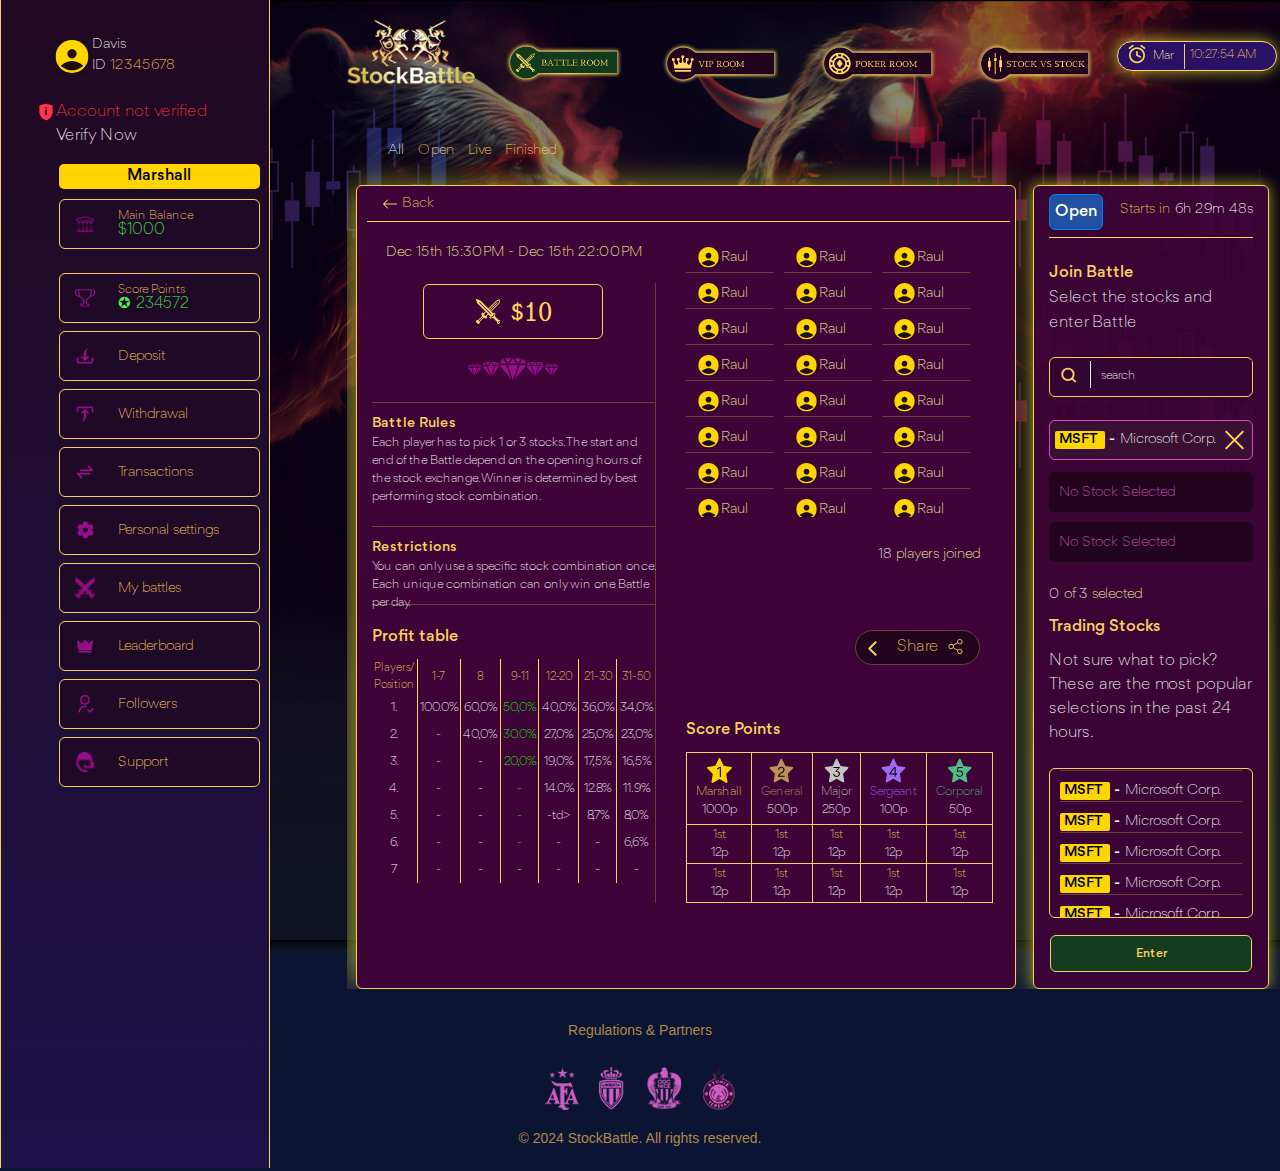
<file: battleroom_open_enter_popup_joined.html>
<!DOCTYPE html>
<html lang="ru">
<head>
    <meta charset="UTF-8">
    <meta name="viewport" content="width=device-width, initial-scale=1, shrink-to-fit=no">
    <link rel="stylesheet" href="./src/sass/battleroom_open_enter_popup_joined.css">
    <link rel="stylesheet" href="./src/sass/bootrstrap-docs.css">
    <link rel="stylesheet" href="./src/sass/bootstrap.min.css">
    <link rel="stylesheet" href="./src/bootstrap-4.6/bootstrap-reboot.min.css">
    <link rel="stylesheet" href="./src/bootstrap-4.6/bootstrap-grid.css">
    <link rel="stylesheet" href="./src/bootstrap-4.6/bootstrap-reboot.min.css">
    <title>Battle Stock</title>
</head>
<body>

    <div class="first-wrapper">
        <div class="container-fluid main p-0">
            <div class="mobile-header_activation w-100">
                <div class="row mobile-header mobile-header_inner w-100">
                    <div class="col-12 d-flex justify-content-between align-items-center w-100">
                        <div class="account-info d-flex">
                            <div class="header__avatar">
                                <img src="./src/assets/logos/avatar-icon.svg" alt="avatar-icon">
                            </div>
                            <div class="header__name-id">
                                <span class="name">Davis</span>
                                <span class="id">ID <span class="id-number">12345678</span></span>
                            </div>
                        </div>
                        <div class="d-flex burger-container justify-content-center">
                            <input type="checkbox" id="burger-checkbox" class="burger-checkbox" type="text">
                            <label class="burger" for="burger-checkbox"></label>
                        </div>
                    </div>
                </div>
            </div>
            <div  class="row wrappers">
                <div class="col-2 sidebars sidebars-main_wrapper sidebar-activation">
                    <section class="sidebar sidebars-inner_wrapper sidebar-activation">
                       
                        <header class="sidebar__header">
                            <div class="sidebar-avatar-id__wrapper">
                                <div class="header__avatar">
                                    <img src="./src/assets/logos/avatar-icon.svg" alt="avatar-icon">
                                </div>
                                <div class="header__name-id">
                                    <span class="name">Davis</span>
                                    <span class="id">ID <span class="id-number">12345678</span></span>
                                </div>
                            </div>
                            <div class="header__account-verification">
                                <div class="verification-wrapper">
                                    <img class="verification-icon" src="./src/assets/icons/not-verified.png" alt="verification-icon">
                                    <span class="verification-warning">Account not verified</span>
                                </div>
                                <a class="verify-now" href="#">Verify Now</a>
                            </div>
                        </header>
            
                        <div class="sidebar-menu-list w-100 ml-4">
                            <div class="row w-75 mb-2 mt-3">
                                <div class="col-12 p-0">
                                    <div class="status-bar">Marshall</div>
                                </div>
                                <div class="col first-col">
                                    <div class="sidebar-menu__icon">
                                        <img class="sidebar-menu__icon" src="./src/assets/icons/bank-icon.png" alt="bank-icon">
                                    </div>
                                    <div class="sidebar-menu__account-info">
                                        <a href="#" class="sidebar-menu__balance_title">Main Balance</a>
                                        <a href="#" class="sidebar-menu__balance">$1000</a>
                                    </div>
                                </div>
                            </div>
                            <div class="row w-75 mb-2 mt-3">
                                <div class="col first-col">
                                    <div class="sidebar-menu__icon">
                                        <img class="sidebar-menu__icon" src="./src/assets/icons/score-points.png" alt="bank-icon">
                                    </div>
                                    <div class="sidebar-menu__account-info">
                                        <a href="#" class="sidebar-menu__balance_title">Score Points</a>
                                        <a href="#" class="sidebar-menu__balance sidebar-score_points">234572</a>
                                    </div>
                                </div>
                            </div>
                            <div class="row w-75 mb-2">
                                <div class="col">
                                    <div class="sidebar-menu__icon">
                                        <img class="sidebar-menu__icon" src="./src/assets/icons/deposit-icon.png" alt="bank-icon">
                                    </div>
                                    <div class="sidebar-menu__btn-info">
                                        <a href="#" class="sidebar-menu__btn_title">Deposit</a>
                                    </div>
                                </div>
                            </div>
                            <div class="row w-75 mb-2">
                                <div class="col">
                                    <div class="sidebar-menu__icon">
                                        <img class="sidebar-menu__icon" src="./src/assets/icons/withdraw-icon.png" alt="bank-icon">
                                    </div>
                                    <div class="sidebar-menu__btn-info">
                                        <a href="#" class="sidebar-menu__btn_title">Withdrawal</a>
                                    </div>
                                </div>
                            </div>
                            <div class="row w-75 mb-2">
                                <div class="col">
                                    <div class="sidebar-menu__icon">
                                        <img class="sidebar-menu__icon" src="./src/assets/icons/transaction-icon.png" alt="bank-icon">
                                    </div>
                                    <div class="sidebar-menu__btn-info">
                                        <a href="#" class="sidebar-menu__btn_title">Transactions</a>
                                    </div>
                                </div>
                            </div>
                            <div class="row w-75 mb-2">
                                <div class="col">
                                    <div class="sidebar-menu__icon">
                                        <img class="sidebar-menu__icon" src="./src/assets/icons/settings-icon.png" alt="bank-icon">
                                    </div>
                                    <div class="sidebar-menu__btn-info">
                                        <a href="#" class="sidebar-menu__btn_title">Personal settings</a>
                                    </div>
                                </div>
                            </div>
                            <div class="row w-75 mb-2">
                                <div class="col">
                                    <div class="sidebar-menu__icon">
                                        <img class="sidebar-menu__icon" src="./src/assets/icons/my-battles-icon.png" alt="bank-icon">
                                    </div>
                                    <div class="sidebar-menu__btn-info">
                                        <a href="#" class="sidebar-menu__btn_title">My battles</a>
                                    </div>
                                </div>
                            </div>
                            <div class="row w-75 mb-2">
                                <div class="col">
                                    <div class="sidebar-menu__icon">
                                        <img class="sidebar-menu__icon" src="./src/assets/icons/leaderborad-icon.png" alt="bank-icon">
                                    </div>
                                    <div class="sidebar-menu__btn-info">
                                        <a href="#" class="sidebar-menu__btn_title">Leaderboard</a>
                                    </div>
                                </div>
                            </div>
                            <div class="row w-75 mb-2">
                                <div class="col">
                                    <div class="sidebar-menu__icon">
                                        <img class="sidebar-menu__icon" src="./src/assets/icons/followers-icon.png" alt="bank-icon">
                                    </div>
                                    <div class="sidebar-menu__btn-info">
                                        <a href="#" class="sidebar-menu__btn_title">Followers</a>
                                    </div>
                                </div>
                            </div>
                            <div class="row w-75 mb-2">
                                <div class="col">
                                    <div class="sidebar-menu__icon">
                                        <img class="sidebar-menu__icon" src="./src/assets/icons/support-icon.png" alt="bank-icon">
                                    </div>
                                    <div class="sidebar-menu__btn-info">
                                        <a href="#" class="sidebar-menu__btn_title">Support</a>
                                    </div>
                            </div>
                        </div>
                    </section>
                </div>
                
                <div class="containers-second_main">
                    <div class="row w-100 mb-5 header-wrapper"> 
                        <div  class=" col-12 col-sm-12 col-md-12 col-lg-2 headers mobile-header_icon w-100 d-flex align-items-end justify-content-center">
                            <a href="#">
                                <img class="logo-img logo-img_main-logo" src="./src/assets/logos/stock-battle-logo.svg" alt="stock_battle-logo">
                            </a>
                        </div>
                            <div  class=" col-12 col-sm-12 col-md-12 col-lg-2 headers w-100 d-flex align-items-end justify-content-center">
                                <a class="visible-header__buttons" href="#">
                                    <img class="logo-img"  src="./src/assets/logos/battle-room-logo.png" alt="battle_room-logo">
                                </a>
                                <!-- иконка мобильной версии -->
                                <a class="hidden-header__buttons header-button_active-status" href="#">
                                    <div class="header-button">
                                        <img class="logo-img" src="./src/assets/icons/sword-icon.svg" alt="stock_battle-logo">
                                        <span class="header-button__text">BATTLE ROOM</span>
                                    </div>
                                </a>
                            </div>
                        <div  class=" col-12 col-sm-12 col-md-12 col-lg-2 headers w-100 d-flex align-items-end justify-content-center">
                            <a class="visible-header__buttons href="#">
                                <img class="logo-img" src="./src/assets/logos/vip-room-logo.png" alt="vip_room-logo">
                            </a>
                            <!-- иконка мобильной версии -->
                            <a class="hidden-header__buttons" href="#">
                                <div class="header-button">
                                    <img class="logo-img" src="./src/assets/icons/crown-icon.svg" alt="vip_room-logo">
                                    <span class="header-button__text">VIP ROOM</span>
                                </div>
                            </a>
                        </div>
                        <div  class=" col-12 col-sm-12 col-md-12 col-lg-2 headers w-100 d-flex align-items-end justify-content-center">
                            <a class="visible-header__buttons href="#">
                                <img class="logo-img" src="./src/assets/logos/poker-room-logo.png" alt="poker_room-logo">
                            </a>
                            <!-- иконка мобильной версии -->
                            <a class="hidden-header__buttons" href="#">
                                <div class="header-button">
                                    <img class="logo-img" src="./src/assets/icons/poker-room-icon.svg" alt="poker_room-logo">
                                    <span class="header-button__text">POKER ROOM</span>
                                </div>
                            </a>
                        </div>
                        <div  class=" col-12 col-sm-12 col-md-12 col-lg-2 headers w-100 d-flex align-items-end justify-content-center">
                            <a class="visible-header__buttons href="#">
                                <img class="logo-img" src="./src/assets/logos/stock-vs-stock.png" alt="stock-vs-stock_logo">
                            </a>
                            <!-- иконка мобильной версии -->
                            <a class="hidden-header__buttons" href="#">
                                <div class="header-button">
                                    <img class="logo-img" src="./src/assets/icons/candles-icon.svg" alt="stock-vs-stock_logo">
                                    <span class="header-button__text">STOCK VS STOCK</span>
                                </div>
                            </a>
                        </div>
                        <div  class=" col-12 col-sm-12 col-md-12 col-lg-2 headers w-100 header__date d-flex align-items-end justify-content-center ordered-item">
                            <div class="date-wrapper">
                                <div class="month">
                                    <img class="clock-icon" src="./src/assets/icons/clock-icon.png" alt="clock-icon">
                                    Mar
                                </div>
                                <div class="time order-lg-1">10:27:54 <span>AM</span></div>
                            </div>
                        </div>
                    </div>
    
                
                    <div class="row w-100 d-flex justify-content-center game-info_panel"> 
    
                        <div class="row navbar game-info-container-navigation_panel">
                            <ul>
                                <li>
                                        <a class="nav-panel_active" href="#">All</a>
                                    
                                </li>
                                <li id="activated-game-info-panel">
                                        <a href="#">Open</a>
                                    
                                </li>
                                <li>
                                        <a href="#">Live</a>
                                    
                                </li>
                                <li>
                                        <a href="#">Finished</a>
                                    
                                </li>
                            </ul>
                        </div>
    
                        <div class="row containers-wrapper containers-wrapper__first">
                            
                        <div class="w-100 left-container__header-wrapper">
                            <div class="col-12 left-container__header">
                                <a class="icon-link icon-link-hover left-container__back-btn" href="#">
                                    <svg xmlns="http://www.w3.org/2000/svg" width="16" height="16" fill="currentColor" class="bi bi-arrow-left" viewBox="0 0 16 16">
                                        <path fill-rule="evenodd" d="M15 8a.5.5 0 0 0-.5-.5H2.707l3.147-3.146a.5.5 0 1 0-.708-.708l-4 4a.5.5 0 0 0 0 .708l4 4a.5.5 0 0 0 .708-.708L2.707 8.5H14.5A.5.5 0 0 0 15 8z"/>
                                      </svg>
                                      Back
                                </a>
                            </div>
                        </div>
                           
                            <div class="row w-100 elapsed">
                                <div  class=" col-12 col-sm-12 col-md-12 col-lg-6 headers w-100 left-container__container">
                                    <div class="left-container">
                                        
                                        <div class="left-container__date">Dec 15th 15:30PM - Dec 15th 22:00PM</div>
                                        <div class="left-container__wrapper">
                                            <div class="left-container_subheader">
                                                <left class="left-container__balance">
                                                    <img src="./src/assets/icons/sword-icon.svg" alt="sword-icon">
                                                    <span class="left-container__balance_text">$10</span>
                                                </left>
                                                <div class="left-container__icon">
                                                    <img src="./src/assets/icons/diamonds-icon.svg" alt="diamonds-icon">
                                                </div>
                                            </div>
                                            <div class="left-container__battle-rules">
                                                <div class="left-container__battle-rules_title">Battle Rules</div>
                                                <div class="left-container__battle-rules_text">
                                                    Each player has to pick 1 or 3 stocks. The start and end of the Battle depend on the opening hours of the stock exchange. Winner is determined by best performing stock combination.
                                                </div>
                                            </div>
            
                                            <div class="left-container__battle-restrictions">
                                                <div class="left-container__battle-restrictions_title">Restrictions</div>
                                                <div class="left-container__battle-restrictions_text">
                                                    You can only use a specific stock combination once. Each unique combination can only win one Battle per day.
                                                </div>
                                            </div>
                                            <div class="profit-tb">
                                                <div class="profit-tb__title">Profit table</div>
                                                <table class="profit-tb__table">
                                                    <thead>
                                                        <tr>
                                                            <th>Players/<br/>Position</th>
                                                            <th>1-7</th>
                                                            <th>8</th>
                                                            <th class="active-profit">9-11</th>
                                                            <th>12-20</th>
                                                            <th>21-30</th>
                                                            <th>31-50</th>
                                                        </tr>
                                                    </thead>
            
                                                    <tbody>
                                                        <tr>
                                                            <td>1.</td>
                                                            <td>100.0%</td>
                                                            <td>60,0%</td>
                                                            <td class="active-profit">50,0%</td>
                                                            <td>40,0%</td>
                                                            <td>36,0%</td>
                                                            <td>34,0%</td>
                                                        </tr>
            
                                                        <tr>
                                                            <td>2.</td>
                                                            <td>-</td>
                                                            <td>40,0%</td>
                                                            <td class="active-profit">30.0%</td>
                                                            <td>27,0%</td>
                                                            <td>25,0%</td>
                                                            <td>23,0%</td>
                                                        </tr>
            
                                                        <tr>
                                                            <td>3.</td>
                                                            <td>-</td>
                                                            <td>-</td>
                                                            <td class="active-profit">20,0%</td>
                                                            <td>19,0%</td>
                                                            <td>17,5%</td>
                                                            <td>16,5%</td>
                                                        </tr>
            
                                                        <tr>
                                                            <td>4.</td>
                                                            <td>-</td>
                                                            <td>-</td>
                                                            <td class="active-profit">-</td>
                                                            <td>14.0%</td>
                                                            <td>12.8%</td>
                                                            <td>11.9%</td>
                                                        </tr>
            
                                                        <tr>
                                                            <td>5.</td>
                                                            <td>-</td>
                                                            <td>-</td>
                                                            <td class="active-profit">-</td>
                                                            <td>-td>
                                                            <td>8,7%</td>
                                                            <td>8,0%</td>
                                                        </tr>
            
                                                        <tr>
                                                            <td>6.</td>
                                                            <td>-</td>
                                                            <td>-</td>
                                                            <td class="active-profit">-</td>
                                                            <td>-</td>
                                                            <td>-</td>
                                                            <td>6,6%</td>
                                                        </tr>
            
                                                        <tr>
                                                            <td>7</td>
                                                            <td>-</td>
                                                            <td>-</td>
                                                            <td>-</td>
                                                            <td>-</td>
                                                            <td>-</td>
                                                            <td>-</td>
                                                        </tr>
                                                    </tbody>
                                                </table>
                                            </div>
                                          
                                        </div>
                                    
                                </div>
                            </div>
            
            
                                <div  class=" col-12 col-sm-12 col-md-12 col-lg-6 headers left-right-container_headers w-100">
                                    <div class="left-right_container">
                                        <div class="players-list">
                                            <div class="players-first_list">
                                                <div class="player-container">
                                                    <div class="player-avatar">
                                                        <img src="./src/assets/logos/avatar-icon.svg" alt="avatar">
                                                    </div>
                                                    <div class="player-name">Raul</div>
                                                </div>
                                                <div class="player-container">
                                                    <div class="player-avatar">
                                                        <img src="./src/assets/logos/avatar-icon.svg" alt="avatar">
                                                    </div>
                                                    <div class="player-name">Raul</div>
                                                </div>
                                                <div class="player-container">
                                                    <div class="player-avatar">
                                                        <img src="./src/assets/logos/avatar-icon.svg" alt="avatar">
                                                    </div>
                                                    <div class="player-name">Raul</div>
                                                </div>
                                                <div class="player-container">
                                                    <div class="player-avatar">
                                                        <img src="./src/assets/logos/avatar-icon.svg" alt="avatar">
                                                    </div>
                                                    <div class="player-name">Raul</div>
                                                </div>
                                                <div class="player-container">
                                                    <div class="player-avatar">
                                                        <img src="./src/assets/logos/avatar-icon.svg" alt="avatar">
                                                    </div>
                                                    <div class="player-name">Raul</div>
                                                </div>
                                                <div class="player-container">
                                                    <div class="player-avatar">
                                                        <img src="./src/assets/logos/avatar-icon.svg" alt="avatar">
                                                    </div>
                                                    <div class="player-name">Raul</div>
                                                </div>
                                                <div class="player-container">
                                                    <div class="player-avatar">
                                                        <img src="./src/assets/logos/avatar-icon.svg" alt="avatar">
                                                    </div>
                                                    <div class="player-name">Raul</div>
                                                </div>
                                                <div class="player-container">
                                                    <div class="player-avatar">
                                                        <img src="./src/assets/logos/avatar-icon.svg" alt="avatar">
                                                    </div>
                                                    <div class="player-name">Raul</div>
                                                </div>
                                            </div>

                                            <div class="players-second_list">
                                                <div class="player-container">
                                                    <div class="player-avatar">
                                                        <img src="./src/assets/logos/avatar-icon.svg" alt="avatar">
                                                    </div>
                                                    <div class="player-name">Raul</div>
                                                </div>
                                                <div class="player-container">
                                                    <div class="player-avatar">
                                                        <img src="./src/assets/logos/avatar-icon.svg" alt="avatar">
                                                    </div>
                                                    <div class="player-name">Raul</div>
                                                </div>
                                                <div class="player-container">
                                                    <div class="player-avatar">
                                                        <img src="./src/assets/logos/avatar-icon.svg" alt="avatar">
                                                    </div>
                                                    <div class="player-name">Raul</div>
                                                </div>
                                                <div class="player-container">
                                                    <div class="player-avatar">
                                                        <img src="./src/assets/logos/avatar-icon.svg" alt="avatar">
                                                    </div>
                                                    <div class="player-name">Raul</div>
                                                </div>
                                                <div class="player-container">
                                                    <div class="player-avatar">
                                                        <img src="./src/assets/logos/avatar-icon.svg" alt="avatar">
                                                    </div>
                                                    <div class="player-name">Raul</div>
                                                </div>
                                                <div class="player-container">
                                                    <div class="player-avatar">
                                                        <img src="./src/assets/logos/avatar-icon.svg" alt="avatar">
                                                    </div>
                                                    <div class="player-name">Raul</div>
                                                </div>
                                                <div class="player-container">
                                                    <div class="player-avatar">
                                                        <img src="./src/assets/logos/avatar-icon.svg" alt="avatar">
                                                    </div>
                                                    <div class="player-name">Raul</div>
                                                </div>
                                                <div class="player-container">
                                                    <div class="player-avatar">
                                                        <img src="./src/assets/logos/avatar-icon.svg" alt="avatar">
                                                    </div>
                                                    <div class="player-name">Raul</div>
                                                </div>
                                            </div>

                                            <div class="players-third_list">
                                                <div class="player-container">
                                                    <div class="player-avatar">
                                                        <img src="./src/assets/logos/avatar-icon.svg" alt="avatar">
                                                    </div>
                                                    <div class="player-name">Raul</div>
                                                </div>
                                                <div class="player-container">
                                                    <div class="player-avatar">
                                                        <img src="./src/assets/logos/avatar-icon.svg" alt="avatar">
                                                    </div>
                                                    <div class="player-name">Raul</div>
                                                </div>
                                                <div class="player-container">
                                                    <div class="player-avatar">
                                                        <img src="./src/assets/logos/avatar-icon.svg" alt="avatar">
                                                    </div>
                                                    <div class="player-name">Raul</div>
                                                </div>
                                                <div class="player-container">
                                                    <div class="player-avatar">
                                                        <img src="./src/assets/logos/avatar-icon.svg" alt="avatar">
                                                    </div>
                                                    <div class="player-name">Raul</div>
                                                </div>
                                                <div class="player-container">
                                                    <div class="player-avatar">
                                                        <img src="./src/assets/logos/avatar-icon.svg" alt="avatar">
                                                    </div>
                                                    <div class="player-name">Raul</div>
                                                </div>
                                                <div class="player-container">
                                                    <div class="player-avatar">
                                                        <img src="./src/assets/logos/avatar-icon.svg" alt="avatar">
                                                    </div>
                                                    <div class="player-name">Raul</div>
                                                </div>
                                                <div class="player-container">
                                                    <div class="player-avatar">
                                                        <img src="./src/assets/logos/avatar-icon.svg" alt="avatar">
                                                    </div>
                                                    <div class="player-name">Raul</div>
                                                </div>
                                                <div class="player-container">
                                                    <div class="player-avatar">
                                                        <img src="./src/assets/logos/avatar-icon.svg" alt="avatar">
                                                    </div>
                                                    <div class="player-name">Raul</div>
                                                </div>
                                            </div>
                                        </div>

                                        <div class="joined-players_count activated">
                                            <span class="white-colored">18</span>
                                                players joined
                                        </div>
                                        

                                        <div class="row social-logos_wrapper justify-content-between">

                                            <div class="col col-xs-12 no-players_joined-wrapper align-items-center no-players_container-hidden">
                                                <div class="left-right_container-avatar ">
                                                    <img src="./src/assets/logos/avatar-icon.svg" alt="">
                                                </div>
                                                <div class="left-right_container__no-players_joined">
                                                    <span class="players-count">0</span> players joined
                                                </div>
                                            </div>

                                            <span class="no-players_container-hidden">
                                                
                                            </span>
                                                <div class="row social-media decrease">
                                                    <button class="social-close_btn rotate" type="button">
                                                        <svg xmlns="http://www.w3.org/2000/svg" width="25px" height="25px" viewBox="0 0 24 24">
                                                            <path d="M9 6L15 12L9 18" stroke="#F8D05F" stroke-width="2" stroke-linecap="round" stroke-linejoin="round"/>
                                                            </svg>
                                                    </button>
                                                    <a class="social-media_page icon-active" href="#">
                                                        <img src="./src/assets/icons/vk.svg" alt="vk-logo">
                                                    </a>
                                                    <a class="social-media_page icon-active" href="">
                                                        <img src="./src/assets/icons/x.svg" alt="x-logo">
                                                    </a>
                                                    <a class="social-media_page icon-active" href="#">
                                                        <img src="./src/assets/icons/facebook.svg" alt="FB-logo">
                                                    </a>
                                                    <a class="social-media_page icon-active" href="#">
                                                        <img src="./src/assets/icons/whatsapp.svg" alt="whatsapp-logo">
                                                    </a>
                                                    <a class="social-media_page icon-active" href="#">
                                                        <img src="./src/assets/icons/telegram.svg" alt="telegram-logo">
                                                    </a>
                                                    <a class="social-media_page icon-active" href="#">
                                                        <img src="./src/assets/icons/viber.svg" alt="viber-logo">
                                                    </a>
                                                    <a class="social-media_page icon-active" href="#">
                                                        <img src="./src/assets/icons/signal.svg" alt="signal-logo">
                                                    </a>
                                                    <div class="social-media_share">
                                                        <span>Share</span>
                                                        <a href="#">
                                                            <svg xmlns="http://www.w3.org/2000/svg" xmlns:xlink="http://www.w3.org/1999/xlink" fill="#F8D05F" height="25px" width="15px" version="1.1" id="Capa_1" viewBox="0 0 481.6 481.6" xml:space="preserve">
                                                                <g>
                                                                    <path d="M381.6,309.4c-27.7,0-52.4,13.2-68.2,33.6l-132.3-73.9c3.1-8.9,4.8-18.5,4.8-28.4c0-10-1.7-19.5-4.9-28.5l132.2-73.8   c15.7,20.5,40.5,33.8,68.3,33.8c47.4,0,86.1-38.6,86.1-86.1S429,0,381.5,0s-86.1,38.6-86.1,86.1c0,10,1.7,19.6,4.9,28.5   l-132.1,73.8c-15.7-20.6-40.5-33.8-68.3-33.8c-47.4,0-86.1,38.6-86.1,86.1s38.7,86.1,86.2,86.1c27.8,0,52.6-13.3,68.4-33.9   l132.2,73.9c-3.2,9-5,18.7-5,28.7c0,47.4,38.6,86.1,86.1,86.1s86.1-38.6,86.1-86.1S429.1,309.4,381.6,309.4z M381.6,27.1   c32.6,0,59.1,26.5,59.1,59.1s-26.5,59.1-59.1,59.1s-59.1-26.5-59.1-59.1S349.1,27.1,381.6,27.1z M100,299.8   c-32.6,0-59.1-26.5-59.1-59.1s26.5-59.1,59.1-59.1s59.1,26.5,59.1,59.1S132.5,299.8,100,299.8z M381.6,454.5   c-32.6,0-59.1-26.5-59.1-59.1c0-32.6,26.5-59.1,59.1-59.1s59.1,26.5,59.1,59.1C440.7,428,414.2,454.5,381.6,454.5z"/>
                                                                </g>
                                                            </svg>
                                                        </a>
                                                    </div>
                                                </div>
                                            
                                            
                                        
                                        </div>

            
                                        <div class="score-points">
                                          
                                            <div class="score-points__title">Score Points</div>
                                            <table class="score-points__table">
                                                <thead class="score-points__thead">
                                                    <tr class="score-points__tr">
                                                        <th>
                                                            <div class="score-points__table-logo">
                                                                <img src="./src/assets/icons/marshal.svg" alt="table-logo">
                                                            </div>
                                                            <div class="score-points__table-title marshall">Marshall</div>
                                                            <div class="score-points__table-balance">1000p</div>
                                                        </th>
                                                        <th>
                                                            <div class="score-points__table-logo">
                                                                <img src="./src/assets/icons/general.svg" alt="table-logo">
                                                            </div>
                                                            <div class="score-points__table-title general">General</div>
                                                            <div class="score-points__table-balance">500p</div>
                                                        </th>
                                                        <th>
                                                            <div class="score-points__table-logo">
                                                                <img src="./src/assets/icons/major.svg" alt="table-logo">
                                                            </div>
                                                            <div class="score-points__table-title major">Major</div>
                                                            <div class="score-points__table-balance">250p</div>
                                                        </th>
                                                        <th>
                                                            <div class="score-points__table-logo">
                                                                <img src="./src/assets/icons/sergeant.svg" alt="table-logo">
                                                            </div>
                                                            <div class="score-points__table-title sergeant">Sergeant</div>
                                                            <div class="score-points__table-balance">100p</div>
                                                        </th>
                                                        <th>
                                                            <div class="score-points__table-logo">
                                                                <img src="./src/assets/icons/corporal.svg" alt="table-logo">
                                                            </div>
                                                            <div class="score-points__table-title corporal">Corporal</div>
                                                            <div class="score-points__table-balance">50p</div> 
                                                        </th>
                                                    </tr>
                                                </thead>
            
                                                <tbody>
                                                    <tr class="score-points__tr">
                                                        <td class=".score-points__td">
                                                            <div class="score-points__table-body_title">1st</div>
                                                            <div class="score-points__table-body_text">12p</div>
                                                        </td>
                                                        <td>
                                                            <div class="score-points__table-body_title">1st</div>
                                                            <div class="score-points__table-body_text">12p</div>
                                                        </td>
                                                        <td>
                                                            <div class="score-points__table-body_title">1st</div>
                                                            <div class="score-points__table-body_text">12p</div>
                                                        </td>
                                                        <td>
                                                            <div class="score-points__table-body_title">1st</div>
                                                            <div class="score-points__table-body_text">12p</div>
                                                        </td>
                                                        <td>
                                                            <div class="score-points__table-body_title">1st</div>
                                                            <div class="score-points__table-body_text">12p</div>
                                                        </td>
                                                    </tr>
                                                    <tr class="score-points__tr">
                                                        <td>
                                                            <div class="score-points__table-body_title">1st</div>
                                                            <div class="score-points__table-body_text">12p</div>
                                                        </td>
                                                        <td>
                                                            <div class="score-points__table-body_title">1st</div>
                                                            <div class="score-points__table-body_text">12p</div>
                                                        </td>
                                                        <td>
                                                            <div class="score-points__table-body_title">1st</div>
                                                            <div class="score-points__table-body_text">12p</div>
                                                        </td>
                                                        <td>
                                                            <div class="score-points__table-body_title">1st</div>
                                                            <div class="score-points__table-body_text">12p</div>
                                                        </td>
                                                        <td>
                                                            <div class="score-points__table-body_title">1st</div>
                                                            <div class="score-points__table-body_text">12p</div>
                                                        </td>
                                                    </tr>
                                                </tbody>
                                                <tbody>
            
                                                </tbody>
                                            </table>
                                        </div>
                                    </div>
                            </div>
                            
                        </div>
                        
                        </div>
                        
                         <div class="col-12 col-sm-12 col-md-12 col-lg-3 right-container">
                                            
                                                <div class="right-container__header">
                                                    <div class="open-btn">
                                                        <div class="btn btn-primary">Open</div>
                                                    </div>
                                                    <div class="timer"><span class="timer-start">Starts in</span>6h 29m 48s</div>
                                                </div>
                                                <div class="right-container__join-battle">
                                                    <div class="right-container__join-battle_title">Join Battle</div>
                                                    <div class="right-container__join-battle_subtitle">Select the stocks and enter Battle</div>
                                                </div>
                                                <div class="right-container__join-battle_search-field">
                                                    <div class="right-container__join-battle_search-field_icon">
                                                        <img src="./src/assets/icons/search-icon.svg" alt="search-icon">
                                                    </div>
                                                    <input id="search-field" type="text" placeholder="search">
                                                </div>
                                                <div class="dropdown">
                                                    <div class="item 4-item dropdow-stock">
                                                        <div class="stock-table-row__index">
                                                            MSFT
                                                        </div>
                                                        <div class="stock-table-row__text">Microsoft Corp.</div>
                                                    </div>
                                                    <button type="button" class="stock-close_btn"></button>
                                                  </div>
                                                  <div class="selected-stocks_container">
                                                    <div class="selected-stock_line">No Stock Selected</div>
                                                    <div class="selected-stock_line">No Stock Selected</div>
                                                </div>
                                                  <div class="selected-stocks">
                                                    <div class="selected-stocks__title"><span>0</span> of <span>3</span> selected</div>
                                                    <div class="selected-stocks__subtitle">Trading Stocks</div>
                                                    <div class="selected-stocks__text">Not sure what to pick? These are the most popular selections in the past 24 hours.</div>
                                                  </div>
                                                  <div class="stock-table">
                                                    <div class="item 1-item">
                                                        <div class="stock-table-row__index">
                                                            MSFT
                                                        </div>
                                                        <div class="stock-table-row__text">Microsoft Corp.</div>
                                                    </div>
                                                    <div class="item 2-item">
                                                        <div class="stock-table-row__index">
                                                            MSFT
                                                        </div>
                                                        <div class="stock-table-row__text">Microsoft Corp.</div>
                                                    </div>
                                                    <div class="item 3-item">
                                                        <div class="stock-table-row__index">
                                                            MSFT
                                                        </div>
                                                        <div class="stock-table-row__text">Microsoft Corp.</div>
                                                    </div>
                                                    <div class="item 4-item">
                                                        <div class="stock-table-row__index">
                                                            MSFT
                                                        </div>
                                                        <div class="stock-table-row__text">Microsoft Corp.</div>
                                                    </div>
                                                    <div class="item 4-item">
                                                        <div class="stock-table-row__index">
                                                            MSFT
                                                        </div>
                                                        <div class="stock-table-row__text">Microsoft Corp.</div>
                                                    </div>
                                                    <div class="item 4-item">
                                                        <div class="stock-table-row__index">
                                                            MSFT
                                                        </div>
                                                        <div class="stock-table-row__text">Microsoft Corp.</div>
                                                    </div>
                                                    <div class="item 4-item">
                                                        <div class="stock-table-row__index">
                                                            MSFT
                                                        </div>
                                                        <div class="stock-table-row__text">Microsoft Corp.</div>
                                                    </div>
                                                    <div class="item 4-item">
                                                        <div class="stock-table-row__index">
                                                            MSFT
                                                        </div>
                                                        <div class="stock-table-row__text">Microsoft Corp.</div>
                                                    </div>
                                                    <div class="item 4-item">
                                                        <div class="stock-table-row__index">
                                                            MSFT
                                                        </div>
                                                        <div class="stock-table-row__text">Microsoft Corp.</div>
                                                    </div>
                                                    <div class="item 4-item">
                                                        <div class="stock-table-row__index">
                                                            MSFT
                                                        </div>
                                                        <div class="stock-table-row__text">Microsoft Corp.</div>
                                                    </div>
                                                  </div>
                                                  <button type="button" class="selected-stocks__enter-btn">Enter</button>
                                            
                        </div>
                                    </div>
                                    
                </div>
           </div>
     
        </div>
    
        <div class="container-fluid d-flex justify-content-center footer-wrapper_battle-room__open">
            <footer class="footer d-flex justify-content-end battle-open__room">
                <div class="row d-flex justify-content-end footer-wrap">
                    <div class="col footer-wrapper">
                        <h3 class="footer__title">Regulations & Partners</h3>
                        <div class="footer__logos">
                            <img src="./src/assets/icons/footer.svg" alt="footer__logos">
                        </div>
                        <h3 class="footer__subtitle">© 2024 StockBattle.  All rights reserved.</h3>
                    </div>
                </div>
            </footer>
        </div>

      
    
    </div>

    
    <div id="mobileMenu" class="mobile-menu_modal activation-mobile-menu_modal" aria-label="mobile-menu">
            
        <section class="sidebar-modal">
               
            <header class="sidebar__header">
                <div class="header__account-verification-modal">
                    <div class="verification-wrapper">
                        <img class="verification-icon" src="./src/assets/icons/not-verified.png" alt="verification-icon">
                        <span class="verification-warning">Account not verified</span>
                    </div>
                    <a href="#" class="verify-now-modal" href="#">Verify Now</a>
                </div>
            </header>

            <div class="sidebar-menu-list">
                <div class="row w-100 mb-2 mt-3">
                    <div class="col first-col justify-content-center">
                        <div class="sidebar-modal_wrapper">
                            <div class="sidebar-menu__icon">
                                <img class="sidebar-menu__icon" src="./src/assets/icons/bank-icon.png" alt="bank-icon">
                            </div>
                            <div class="sidebar-menu__account-info">
                                <a href="#" class="sidebar-menu__balance_title">Main Balance</a>
                                <a href="#" class="sidebar-menu__balance">$1000</a>
                            </div>
                        </div>
                    </div>
                </div>
                <div class="row w-100 mb-2 mt-3">
                    <div class="col first-col justify-content-center">
                        <div class="sidebar-modal_wrapper">
                            <div class="sidebar-menu__icon">
                                <img class="sidebar-menu__icon" src="./src/assets/icons/score-points.png" alt="bank-icon">
                            </div>
                            <div class="sidebar-menu__account-info">
                                <a href="#" class="sidebar-menu__balance_title">Score Points</a>
                                <a href="#" class="sidebar-menu__balance sidebar-score_points">234572</a>
                            </div>
                        </div>
                    </div>
                </div>
                <div class="row w-75 mb-2">
                    <div class="col justify-content-center">
                       <div class="sidebar-modal_wrapper">
                        <div class="sidebar-menu__icon">
                            <img class="sidebar-menu__icon" src="./src/assets/icons/deposit-icon.png" alt="bank-icon">
                        </div>
                        <div class="sidebar-menu__btn-info">
                            <a href="#" class="sidebar-menu__btn_title">Deposit</a>
                        </div>
                       </div>
                    </div>
                </div>
                <div class="row w-75 mb-2">
                    <div class="col justify-content-center">
                        <div class="sidebar-modal_wrapper">
                            <div class="sidebar-menu__icon">
                                <img class="sidebar-menu__icon" src="./src/assets/icons/withdraw-icon.png" alt="bank-icon">
                            </div>
                            <div class="sidebar-menu__btn-info">
                                <a href="#" class="sidebar-menu__btn_title">Withdrawal</a>
                            </div>
                        </div>
                    </div>
                </div>
                <div class="row w-75 mb-2">
                    <div class="col justify-content-center">
                        <div class="sidebar-modal_wrapper">
                            <div class="sidebar-menu__icon">
                                <img class="sidebar-menu__icon" src="./src/assets/icons/transaction-icon.png" alt="bank-icon">
                            </div>
                            <div class="sidebar-menu__btn-info">
                                <a href="#" class="sidebar-menu__btn_title">Transactions</a>
                            </div>
                        </div>
                    </div>
                </div>
                <div class="row w-75 mb-2">
                    <div class="col justify-content-center">
                       <div class="sidebar-modal_wrapper">
                        <div class="sidebar-menu__icon">
                            <img class="sidebar-menu__icon" src="./src/assets/icons/settings-icon.png" alt="bank-icon">
                        </div>
                        <div class="sidebar-menu__btn-info">
                            <a href="#" class="sidebar-menu__btn_title">Personal settings</a>
                        </div>
                       </div>
                    </div>
                </div>
                <div class="row w-75 mb-2">
                    <div class="col justify-content-center">
                       <div class="sidebar-modal_wrapper">
                        <div class="sidebar-menu__icon">
                            <img class="sidebar-menu__icon" src="./src/assets/icons/my-battles-icon.png" alt="bank-icon">
                        </div>
                        <div class="sidebar-menu__btn-info">
                            <a href="#" class="sidebar-menu__btn_title">My battles</a>
                        </div>
                       </div>
                    </div>
                </div>
                <div class="row w-75 mb-2">
                    <div class="col justify-content-center">
                        <div class="sidebar-modal_wrapper">
                            <div class="sidebar-menu__icon">
                                <img class="sidebar-menu__icon" src="./src/assets/icons/leaderborad-icon.png" alt="bank-icon">
                            </div>
                            <div class="sidebar-menu__btn-info">
                                <a href="#" class="sidebar-menu__btn_title">Leaderboard</a>
                            </div>
                        </div>
                    </div>
                </div>
                <div class="row w-75 mb-2">
                    <div class="col justify-content-center">
                      <div class="sidebar-modal_wrapper">
                        <div class="sidebar-menu__icon">
                            <img class="sidebar-menu__icon" src="./src/assets/icons/followers-icon.png" alt="bank-icon">
                        </div>
                        <div class="sidebar-menu__btn-info">
                            <a href="#" class="sidebar-menu__btn_title">Followers</a>
                        </div>
                      </div>
                    </div>
                </div>
                <div class="row w-75 mb-2">
                    <div class="col justify-content-center">
                     <div class="sidebar-modal_wrapper">
                        <div class="sidebar-menu__icon">
                            <img class="sidebar-menu__icon" src="./src/assets/icons/support-icon.png" alt="bank-icon">
                        </div>
                        <div class="sidebar-menu__btn-info">
                            <a href="#" class="sidebar-menu__btn_title">Support</a>
                        </div>
                     </div>
                </div>
            </div>
        </section>
    
    </div>

    <!-- <dialog id="joinedPopup" class="joined-modal" aria-label="popup">
      
  
         
        <button type="button" class="popup-modal-close_btn" onclick="window.joinedPopup.close()">
            <svg xmlns="http://www.w3.org/2000/svg" xmlns:xlink="http://www.w3.org/1999/xlink" fill="#FFD762" height="25px" width="25px" version="1.1" id="Layer_1" viewBox="0 0 512 512" xml:space="preserve">
                <g>
                    <g>
                        <polygon points="512,59.076 452.922,0 256,196.922 59.076,0 0,59.076 196.922,256 0,452.922 59.076,512 256,315.076 452.922,512     512,452.922 315.076,256   "/>
                    </g>
                </g>
                </svg>
           </button>
     
           <div class="popup-inner">
            <div class="popup-logo">
                <img src="./src/assets/icons/sword-icon.svg" alt="sword-icon">
            </div>
            <div class="popup-text">You have successfully joined the Battle!</div>
        
           </div>
            <div class="social-media_page-modal">
                <div class="social-media_share">
                    <span>Share</span>
                    <a href="#">
                        <svg xmlns="http://www.w3.org/2000/svg" xmlns:xlink="http://www.w3.org/1999/xlink" stroke="#FFD762" fill="#FFD762" stroke-width="20" height="18px" width="18px" version="1.1" id="Capa_1" viewBox="0 0 481.6 481.6" xml:space="preserve">
                            <g>
                                <path d="M381.6,309.4c-27.7,0-52.4,13.2-68.2,33.6l-132.3-73.9c3.1-8.9,4.8-18.5,4.8-28.4c0-10-1.7-19.5-4.9-28.5l132.2-73.8   c15.7,20.5,40.5,33.8,68.3,33.8c47.4,0,86.1-38.6,86.1-86.1S429,0,381.5,0s-86.1,38.6-86.1,86.1c0,10,1.7,19.6,4.9,28.5   l-132.1,73.8c-15.7-20.6-40.5-33.8-68.3-33.8c-47.4,0-86.1,38.6-86.1,86.1s38.7,86.1,86.2,86.1c27.8,0,52.6-13.3,68.4-33.9   l132.2,73.9c-3.2,9-5,18.7-5,28.7c0,47.4,38.6,86.1,86.1,86.1s86.1-38.6,86.1-86.1S429.1,309.4,381.6,309.4z M381.6,27.1   c32.6,0,59.1,26.5,59.1,59.1s-26.5,59.1-59.1,59.1s-59.1-26.5-59.1-59.1S349.1,27.1,381.6,27.1z M100,299.8   c-32.6,0-59.1-26.5-59.1-59.1s26.5-59.1,59.1-59.1s59.1,26.5,59.1,59.1S132.5,299.8,100,299.8z M381.6,454.5   c-32.6,0-59.1-26.5-59.1-59.1c0-32.6,26.5-59.1,59.1-59.1s59.1,26.5,59.1,59.1C440.7,428,414.2,454.5,381.6,454.5z"/>
                            </g>
                        </svg>
                    </a>
                </div>
                <a class="social-media_page" href="#">
                    <img src="./src/assets/icons/vk.svg" alt="vk-logo">
                </a>
                <a class="social-media_page" href="">
                    <img src="./src/assets/icons/x.svg" alt="x-logo">
                </a>
                <a class="social-media_page" href="#">
                    <img src="./src/assets/icons/facebook.svg" alt="FB-logo">
                </a>
                <a class="social-media_page" href="#">
                    <img src="./src/assets/icons/whatsapp.svg" alt="whatsapp-logo">
                </a>
                <a class="social-media_page" href="#">
                    <img src="./src/assets/icons/telegram.svg" alt="telegram-logo">
                </a>
                <a class="social-media_page" href="#">
                    <img src="./src/assets/icons/viber.svg" alt="viber-logo">
                </a>
                <a class="social-media_page" href="#">
                    <img src="./src/assets/icons/signal.svg" alt="signal-logo">
                </a>
            </div>
           
    
 </dialog>  -->
     

 <div class="modal" id="myModal" tabindex="-1" aria-hidden="true" open>
    <div class="modal-dialog">
      <div class="modal-content">
        <div class="modal-header">
          <h5 class="modal-title">Modal title</h5>
          <button type="button" class="close" data-dismiss="modal" aria-label="Close">
            <span aria-hidden="true">&times;</span>
          </button>
        </div>
        <div class="modal-body">
          <p>Modal body text goes here.</p>
        </div>
        <div class="modal-footer">
          <button type="button" class="btn btn-secondary" data-dismiss="modal">Close</button>
          <button type="button" class="btn btn-primary">Save changes</button>
        </div>
      </div>
    </div>
  </div>
     


    <script src="./src/js/script.js"></script>
    <script src="./src/js/mobileModal.js"></script>
    <script src="./src/js/joined.popup.js"></script>
    <script src="./src/js/bootstrap-modal.js"></script>
</body>
</html>
</file>
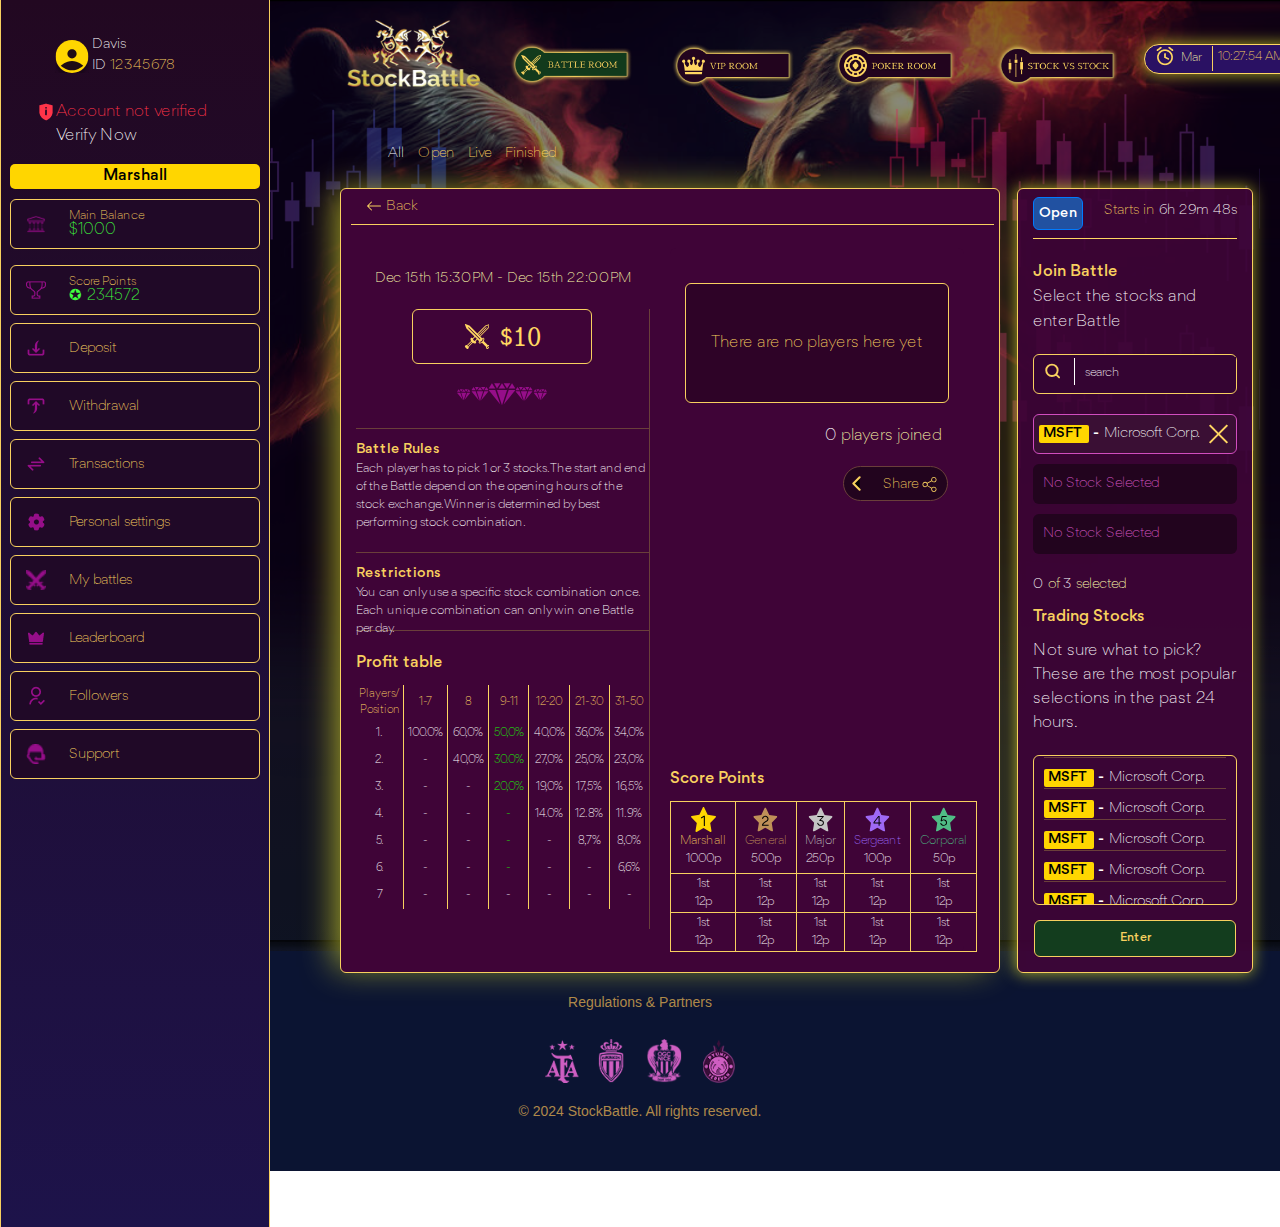
<file: battleroom_open_enter_stock1_popup.html>
<!DOCTYPE html>
<html lang="ru">
<head>
    <meta charset="UTF-8">
    <meta name="viewport" content="width=device-width, initial-scale=1, shrink-to-fit=no">
    <link rel="stylesheet" href="./src/sass/bootrstrap-docs.css">
    <link rel="stylesheet" href="./src/sass/bootstrap.min.css">
    <link rel="stylesheet" href="./src/sass/battleroom_open_enter_stock1_popup.css">   
    <link rel="stylesheet" href="./src/bootstrap-4.6/bootstrap-reboot.min.css">
    <link rel="stylesheet" href="./src/bootstrap-4.6/bootstrap-grid.css">
    <title>Battle Stock</title>
</head>
<body>

     <!-- модалка бутсрап -->
     <div class="modal" class="joined-modal" data-toggle="modal" id="myModal" tabindex="-1" data-show="true" show>
        <div class="modal-dialog">
            <button type="button" class="popup-modal-close_btn" onclick="window.joinedPopup.close()">
                <svg xmlns="http://www.w3.org/2000/svg" xmlns:xlink="http://www.w3.org/1999/xlink" fill="#FFD762" height="25px" width="25px" version="1.1" id="Layer_1" viewBox="0 0 512 512" xml:space="preserve">
                    <g>
                        <g>
                            <polygon points="512,59.076 452.922,0 256,196.922 59.076,0 0,59.076 196.922,256 0,452.922 59.076,512 256,315.076 452.922,512     512,452.922 315.076,256   "/>
                        </g>
                    </g>
                    </svg>
            </button>
            <div class="card-inner">
                <a class="none" href="#">
                    <img src="./src/assets/icons/none.svg" alt="none">
                </a>
                <span>The <span class="gold-colored">Raul</span> has already been selected this stock. <br> Please, select another stock.</span>
            </div>
            
                     
        </div>
    </div>

    <div class="first-wrapper">
        <div class="container-fluid main p-0">
            <div class="mobile-header_activation w-100">
                <div class="row mobile-header mobile-header_inner w-100">
                    <div class="col-12 d-flex justify-content-between align-items-center w-100">
                        <div class="account-info d-flex">
                            <div class="header__avatar">
                                <img src="./src/assets/logos/avatar-icon.svg" alt="avatar-icon">
                            </div>
                            <div class="header__name-id">
                                <span class="name">Davis</span>
                                <span class="id">ID <span class="id-number">12345678</span></span>
                            </div>
                        </div>
                        <div class="d-flex burger-container justify-content-center">
                            <input type="checkbox" id="burger-checkbox" class="burger-checkbox" type="text">
                            <label class="burger" for="burger-checkbox"></label>
                        </div>
                    </div>
                </div>
            </div>
            <div  class="row wrappers">
                <div class="col-2 sidebars sidebars-main_wrapper sidebar-activation">
                    <section class="sidebar sidebars-inner_wrapper sidebar-activation">
                       
                        <header class="sidebar__header">
                            <div class="sidebar-avatar-id__wrapper">
                                <div class="header__avatar">
                                    <img src="./src/assets/logos/avatar-icon.svg" alt="avatar-icon">
                                </div>
                                <div class="header__name-id">
                                    <span class="name">Davis</span>
                                    <span class="id">ID <span class="id-number">12345678</span></span>
                                </div>
                            </div>
                            <div class="header__account-verification">
                                <div class="verification-wrapper">
                                    <img class="verification-icon" src="./src/assets/icons/not-verified.png" alt="verification-icon">
                                    <span class="verification-warning">Account not verified</span>
                                </div>
                                <a class="verify-now" href="#">Verify Now</a>
                            </div>
                        </header>
            
                        <div class="sidebar-menu-list ml-4">
                            <div class="row mb-2 mt-3">
                                <div class="col-12 p-0">
                                    <div class="status-bar">Marshall</div>
                                </div>
                                <div class="col first-col">
                                    <div class="sidebar-menu__icon">
                                        <img class="sidebar-menu__icon" src="./src/assets/icons/bank-icon.png" alt="bank-icon">
                                    </div>
                                    <div class="sidebar-menu__account-info">
                                        <a href="#" class="sidebar-menu__balance_title">Main Balance</a>
                                        <a href="#" class="sidebar-menu__balance">$1000</a>
                                    </div>
                                </div>
                            </div>
                            <div class="row mb-2 mt-3">
                                <div class="col first-col">
                                    <div class="sidebar-menu__icon">
                                        <img class="sidebar-menu__icon" src="./src/assets/icons/score-points.png" alt="bank-icon">
                                    </div>
                                    <div class="sidebar-menu__account-info">
                                        <a href="#" class="sidebar-menu__balance_title">Score Points</a>
                                        <a href="#" class="sidebar-menu__balance sidebar-score_points">234572</a>
                                    </div>
                                </div>
                            </div>
                            <div class="row mb-2">
                                <div class="col">
                                    <div class="sidebar-menu__icon">
                                        <img class="sidebar-menu__icon" src="./src/assets/icons/deposit-icon.png" alt="bank-icon">
                                    </div>
                                    <div class="sidebar-menu__btn-info">
                                        <a href="#" class="sidebar-menu__btn_title">Deposit</a>
                                    </div>
                                </div>
                            </div>
                            <div class="row mb-2">
                                <div class="col">
                                    <div class="sidebar-menu__icon">
                                        <img class="sidebar-menu__icon" src="./src/assets/icons/withdraw-icon.png" alt="bank-icon">
                                    </div>
                                    <div class="sidebar-menu__btn-info">
                                        <a href="#" class="sidebar-menu__btn_title">Withdrawal</a>
                                    </div>
                                </div>
                            </div>
                            <div class="row mb-2">
                                <div class="col">
                                    <div class="sidebar-menu__icon">
                                        <img class="sidebar-menu__icon" src="./src/assets/icons/transaction-icon.png" alt="bank-icon">
                                    </div>
                                    <div class="sidebar-menu__btn-info">
                                        <a href="#" class="sidebar-menu__btn_title">Transactions</a>
                                    </div>
                                </div>
                            </div>
                            <div class="row mb-2">
                                <div class="col">
                                    <div class="sidebar-menu__icon">
                                        <img class="sidebar-menu__icon" src="./src/assets/icons/settings-icon.png" alt="bank-icon">
                                    </div>
                                    <div class="sidebar-menu__btn-info">
                                        <a href="#" class="sidebar-menu__btn_title">Personal settings</a>
                                    </div>
                                </div>
                            </div>
                            <div class="row  mb-2">
                                <div class="col">
                                    <div class="sidebar-menu__icon">
                                        <img class="sidebar-menu__icon" src="./src/assets/icons/my-battles-icon.png" alt="bank-icon">
                                    </div>
                                    <div class="sidebar-menu__btn-info">
                                        <a href="#" class="sidebar-menu__btn_title">My battles</a>
                                    </div>
                                </div>
                            </div>
                            <div class="row  mb-2">
                                <div class="col">
                                    <div class="sidebar-menu__icon">
                                        <img class="sidebar-menu__icon" src="./src/assets/icons/leaderborad-icon.png" alt="bank-icon">
                                    </div>
                                    <div class="sidebar-menu__btn-info">
                                        <a href="#" class="sidebar-menu__btn_title">Leaderboard</a>
                                    </div>
                                </div>
                            </div>
                            <div class="row  mb-2">
                                <div class="col">
                                    <div class="sidebar-menu__icon">
                                        <img class="sidebar-menu__icon" src="./src/assets/icons/followers-icon.png" alt="bank-icon">
                                    </div>
                                    <div class="sidebar-menu__btn-info">
                                        <a href="#" class="sidebar-menu__btn_title">Followers</a>
                                    </div>
                                </div>
                            </div>
                            <div class="row  mb-2">
                                <div class="col">
                                    <div class="sidebar-menu__icon">
                                        <img class="sidebar-menu__icon" src="./src/assets/icons/support-icon.png" alt="bank-icon">
                                    </div>
                                    <div class="sidebar-menu__btn-info">
                                        <a href="#" class="sidebar-menu__btn_title">Support</a>
                                    </div>
                            </div>
                        </div>
                    </section>
                </div>
                
                <div class="containers-second_main">
                    <div class="row mb-5 header-wrapper"> 
                        <div  class=" col-12 col-sm-12 col-md-12 col-lg-2 headers mobile-header_icon d-flex align-items-end justify-content-center">
                            <a href="#">
                                <img class="logo-img logo-img_main-logo" src="./src/assets/logos/stock-battle-logo.svg" alt="stock_battle-logo">
                            </a>
                        </div>
                            <div  class=" col-12 col-sm-12 col-md-12 col-lg-2 headers  d-flex align-items-end justify-content-center">
                                <a class="visible-header__buttons" href="#">
                                    <img class="logo-img"  src="./src/assets/logos/battle-room-logo.png" alt="battle_room-logo">
                                </a>
                                <!-- иконка мобильной версии -->
                                <a class="hidden-header__buttons header-button_active-status" href="#">
                                    <div class="header-button">
                                        <img class="logo-img" src="./src/assets/icons/sword-icon.svg" alt="stock_battle-logo">
                                        <span class="header-button__text">BATTLE ROOM</span>
                                    </div>
                                </a>
                            </div>
                        <div  class=" col-12 col-sm-12 col-md-12 col-lg-2 headers d-flex align-items-end justify-content-center">
                            <a class="visible-header__buttons href="#">
                                <img class="logo-img" src="./src/assets/logos/vip-room-logo.png" alt="vip_room-logo">
                            </a>
                            <!-- иконка мобильной версии -->
                            <a class="hidden-header__buttons" href="#">
                                <div class="header-button">
                                    <img class="logo-img" src="./src/assets/icons/crown-icon.svg" alt="vip_room-logo">
                                    <span class="header-button__text">VIP ROOM</span>
                                </div>
                            </a>
                        </div>
                        <div  class=" col-12 col-sm-12 col-md-12 col-lg-2 headers  d-flex align-items-end justify-content-center">
                            <a class="visible-header__buttons href="#">
                                <img class="logo-img" src="./src/assets/logos/poker-room-logo.png" alt="poker_room-logo">
                            </a>
                            <!-- иконка мобильной версии -->
                            <a class="hidden-header__buttons" href="#">
                                <div class="header-button">
                                    <img class="logo-img" src="./src/assets/icons/poker-room-icon.svg" alt="poker_room-logo">
                                    <span class="header-button__text">POKER ROOM</span>
                                </div>
                            </a>
                        </div>
                        <div  class=" col-12 col-sm-12 col-md-12 col-lg-2 headers d-flex align-items-end justify-content-center">
                            <a class="visible-header__buttons href="#">
                                <img class="logo-img" src="./src/assets/logos/stock-vs-stock.png" alt="stock-vs-stock_logo">
                            </a>
                            <!-- иконка мобильной версии -->
                            <a class="hidden-header__buttons" href="#">
                                <div class="header-button">
                                    <img class="logo-img" src="./src/assets/icons/candles-icon.svg" alt="stock-vs-stock_logo">
                                    <span class="header-button__text">STOCK VS STOCK</span>
                                </div>
                            </a>
                        </div>
                        <div  class=" col-12 col-sm-12 col-md-12 col-lg-2 headers  header__date d-flex align-items-end justify-content-center ordered-item">
                            <div class="date-wrapper">
                                <div class="month">
                                    <img class="clock-icon" src="./src/assets/icons/clock-icon.png" alt="clock-icon">
                                    Mar
                                </div>
                                <div class="time order-lg-1">10:27:54 <span>AM</span></div>
                            </div>
                        </div>
                    </div>
    
                
                    <div class="row w-100 d-flex justify-content-center game-info_panel"> 
    
                        <div class="row navbar game-info-container-navigation_panel">
                            <ul>
                                <li>
                                        <a class="nav-panel_active" href="#">All</a>
                                    
                                </li>
                                <li id="activated-game-info-panel">
                                        <a href="#">Open</a>
                                    
                                </li>
                                <li>
                                        <a href="#">Live</a>
                                    
                                </li>
                                <li>
                                        <a href="#">Finished</a>
                                    
                                </li>
                            </ul>
                        </div>
    
                        <div class="row containers-wrapper containers-wrapper__first">
                            
                        <div class="w-100 left-container__header-wrapper">
                            <div class="col-12 left-container__header">
                                <a class="icon-link icon-link-hover left-container__back-btn" href="#">
                                    <svg xmlns="http://www.w3.org/2000/svg" width="16" height="16" fill="currentColor" class="bi bi-arrow-left" viewBox="0 0 16 16">
                                        <path fill-rule="evenodd" d="M15 8a.5.5 0 0 0-.5-.5H2.707l3.147-3.146a.5.5 0 1 0-.708-.708l-4 4a.5.5 0 0 0 0 .708l4 4a.5.5 0 0 0 .708-.708L2.707 8.5H14.5A.5.5 0 0 0 15 8z"/>
                                      </svg>
                                      Back
                                </a>
                            </div>
                        </div>
                           
                            <div class="row w-100 elapsed">
                                <div  class=" col-12 col-sm-12 col-md-12 col-lg-6 headers w-100 left-container__container">
                                    <div class="left-container">
                                        
                                        <div class="left-container__date">Dec 15th 15:30PM - Dec 15th 22:00PM</div>
                                        <div class="left-container__wrapper">
                                            <div class="left-container_subheader">
                                                <left class="left-container__balance">
                                                    <img src="./src/assets/icons/sword-icon.svg" alt="sword-icon">
                                                    <span class="left-container__balance_text">$10</span>
                                                </left>
                                                <div class="left-container__icon">
                                                    <img src="./src/assets/icons/diamonds-icon.svg" alt="diamonds-icon">
                                                </div>
                                            </div>
                                            <div class="left-container__battle-rules">
                                                <div class="left-container__battle-rules_title">Battle Rules</div>
                                                <div class="left-container__battle-rules_text">
                                                    Each player has to pick 1 or 3 stocks. The start and end of the Battle depend on the opening hours of the stock exchange. Winner is determined by best performing stock combination.
                                                </div>
                                            </div>
            
                                            <div class="left-container__battle-restrictions">
                                                <div class="left-container__battle-restrictions_title">Restrictions</div>
                                                <div class="left-container__battle-restrictions_text">
                                                    You can only use a specific stock combination once. Each unique combination can only win one Battle per day.
                                                </div>
                                            </div>
            
                                            <div class="profit-tb">
                                                <div class="profit-tb__title">Profit table</div>
                                                <table class="profit-tb__table">
                                                    <thead>
                                                        <tr>
                                                            <th>Players/<br/>Position</th>
                                                            <th>1-7</th>
                                                            <th>8</th>
                                                            <th class="active-profit">9-11</th>
                                                            <th>12-20</th>
                                                            <th>21-30</th>
                                                            <th>31-50</th>
                                                        </tr>
                                                    </thead>
            
                                                    <tbody>
                                                        <tr>
                                                            <td>1.</td>
                                                            <td>100.0%</td>
                                                            <td>60,0%</td>
                                                            <td class="active-profit">50,0%</td>
                                                            <td>40,0%</td>
                                                            <td>36,0%</td>
                                                            <td>34,0%</td>
                                                        </tr>
            
                                                        <tr>
                                                            <td>2.</td>
                                                            <td>-</td>
                                                            <td>40,0%</td>
                                                            <td class="active-profit">30.0%</td>
                                                            <td>27,0%</td>
                                                            <td>25,0%</td>
                                                            <td>23,0%</td>
                                                        </tr>
            
                                                        <tr>
                                                            <td>3.</td>
                                                            <td>-</td>
                                                            <td>-</td>
                                                            <td class="active-profit">20,0%</td>
                                                            <td>19,0%</td>
                                                            <td>17,5%</td>
                                                            <td>16,5%</td>
                                                        </tr>
            
                                                        <tr>
                                                            <td>4.</td>
                                                            <td>-</td>
                                                            <td>-</td>
                                                            <td class="active-profit">-</td>
                                                            <td>14.0%</td>
                                                            <td>12.8%</td>
                                                            <td>11.9%</td>
                                                        </tr>
            
                                                        <tr>
                                                            <td>5.</td>
                                                            <td>-</td>
                                                            <td>-</td>
                                                            <td class="active-profit">-</td>
                                                            <td>-</td>
                                                            <td>8,7%</td>
                                                            <td>8,0%</td>
                                                        </tr>
            
                                                        <tr>
                                                            <td>6.</td>
                                                            <td>-</td>
                                                            <td>-</td>
                                                            <td class="active-profit">-</td>
                                                            <td>-</td>
                                                            <td>-</td>
                                                            <td>6,6%</td>
                                                        </tr>
            
                                                        <tr>
                                                            <td>7</td>
                                                            <td>-</td>
                                                            <td>-</td>
                                                            <td>-</td>
                                                            <td>-</td>
                                                            <td>-</td>
                                                            <td>-</td>
                                                        </tr>
                                                    </tbody>
                                                </table>
                                            </div>
                                        </div>
                                    
                                </div>
                            </div>
            
            
                                <div  class=" col-12 col-sm-12 col-md-12 col-lg-6 headers left-right-container_headers w-100">
                                    <div class="left-right_container">
                                        <div class="row no-players_wrapper">
                                            <div class="col-xs-6 col-md-6 col-sm-12 col-xl-12 col-lg-12  left-right_container__no-players no-players_container-visible">
                                                There are no players here yet
                                            </div>
                                        </div>

                                        <div class="row social-logos_wrapper justify-content-between">

                                            <div class="col col-xs-12 no-players_joined-wrapper align-items-center no-players_container-hidden">
                                                <div class="left-right_container-avatar ">
                                                    <img src="./src/assets/logos/avatar-icon.svg" alt="">
                                                </div>
                                                <div class="left-right_container__no-players_joined">
                                                    <span class="players-count">0</span> players joined
                                                </div>
                                            </div>
                                            <div class="left-right_container__no-players_joined desktop-active">
                                                <span class="players-count">0</span> players joined
                                            </div>
                                                <div class="social-media decrease">
                                                    <button class="social-close_btn rotate" type="button">
                                                        <svg xmlns="http://www.w3.org/2000/svg" width="25px" height="25px" viewBox="0 0 24 24">
                                                            <path d="M9 6L15 12L9 18" stroke="#F8D05F" stroke-width="2" stroke-linecap="round" stroke-linejoin="round"/>
                                                            </svg>
                                                    </button>
                                                    <a class="social-media_page icon-active" href="#">
                                                        <img src="./src/assets/icons/vk.svg" alt="vk-logo">
                                                    </a>
                                                    <a class="social-media_page icon-active" href="">
                                                        <img src="./src/assets/icons/x.svg" alt="x-logo">
                                                    </a>
                                                    <a class="social-media_page icon-active" href="#">
                                                        <img src="./src/assets/icons/facebook.svg" alt="FB-logo">
                                                    </a>
                                                    <a class="social-media_page icon-active" href="#">
                                                        <img src="./src/assets/icons/whatsapp.svg" alt="whatsapp-logo">
                                                    </a>
                                                    <a class="social-media_page icon-active" href="#">
                                                        <img src="./src/assets/icons/telegram.svg" alt="telegram-logo">
                                                    </a>
                                                    <a class="social-media_page icon-active" href="#">
                                                        <img src="./src/assets/icons/viber.svg" alt="viber-logo">
                                                    </a>
                                                    <a class="social-media_page icon-active" href="#">
                                                        <img src="./src/assets/icons/signal.svg" alt="signal-logo">
                                                    </a>
                                                    <div class="social-media_share">
                                                        <span>Share</span>
                                                        <a href="#">
                                                            <svg xmlns="http://www.w3.org/2000/svg" xmlns:xlink="http://www.w3.org/1999/xlink" fill="#F8D05F" height="25px" width="15px" version="1.1" id="Capa_1" viewBox="0 0 481.6 481.6" xml:space="preserve">
                                                                <g>
                                                                    <path d="M381.6,309.4c-27.7,0-52.4,13.2-68.2,33.6l-132.3-73.9c3.1-8.9,4.8-18.5,4.8-28.4c0-10-1.7-19.5-4.9-28.5l132.2-73.8   c15.7,20.5,40.5,33.8,68.3,33.8c47.4,0,86.1-38.6,86.1-86.1S429,0,381.5,0s-86.1,38.6-86.1,86.1c0,10,1.7,19.6,4.9,28.5   l-132.1,73.8c-15.7-20.6-40.5-33.8-68.3-33.8c-47.4,0-86.1,38.6-86.1,86.1s38.7,86.1,86.2,86.1c27.8,0,52.6-13.3,68.4-33.9   l132.2,73.9c-3.2,9-5,18.7-5,28.7c0,47.4,38.6,86.1,86.1,86.1s86.1-38.6,86.1-86.1S429.1,309.4,381.6,309.4z M381.6,27.1   c32.6,0,59.1,26.5,59.1,59.1s-26.5,59.1-59.1,59.1s-59.1-26.5-59.1-59.1S349.1,27.1,381.6,27.1z M100,299.8   c-32.6,0-59.1-26.5-59.1-59.1s26.5-59.1,59.1-59.1s59.1,26.5,59.1,59.1S132.5,299.8,100,299.8z M381.6,454.5   c-32.6,0-59.1-26.5-59.1-59.1c0-32.6,26.5-59.1,59.1-59.1s59.1,26.5,59.1,59.1C440.7,428,414.2,454.5,381.6,454.5z"/>
                                                                </g>
                                                            </svg>
                                                        </a>
                                                    </div>
                                                </div>
                                              
                                            
                                        
                                        </div>
            
                                        <div class="score-points">
                                          
                                            <div class="score-points__title">Score Points</div>
                                            <table class="score-points__table">
                                                <thead class="score-points__thead">
                                                    <tr class="score-points__tr">
                                                        <th>
                                                            <div class="score-points__table-logo">
                                                                <img src="./src/assets/icons/marshal.svg" alt="table-logo">
                                                            </div>
                                                            <div class="score-points__table-title marshall">Marshall</div>
                                                            <div class="score-points__table-balance">1000p</div>
                                                        </th>
                                                        <th>
                                                            <div class="score-points__table-logo">
                                                                <img src="./src/assets/icons/general.svg" alt="table-logo">
                                                            </div>
                                                            <div class="score-points__table-title general">General</div>
                                                            <div class="score-points__table-balance">500p</div>
                                                        </th>
                                                        <th>
                                                            <div class="score-points__table-logo">
                                                                <img src="./src/assets/icons/major.svg" alt="table-logo">
                                                            </div>
                                                            <div class="score-points__table-title major">Major</div>
                                                            <div class="score-points__table-balance">250p</div>
                                                        </th>
                                                        <th>
                                                            <div class="score-points__table-logo">
                                                                <img src="./src/assets/icons/sergeant.svg" alt="table-logo">
                                                            </div>
                                                            <div class="score-points__table-title sergeant">Sergeant</div>
                                                            <div class="score-points__table-balance">100p</div>
                                                        </th>
                                                        <th>
                                                            <div class="score-points__table-logo">
                                                                <img src="./src/assets/icons/corporal.svg" alt="table-logo">
                                                            </div>
                                                            <div class="score-points__table-title corporal">Corporal</div>
                                                            <div class="score-points__table-balance">50p</div> 
                                                        </th>
                                                    </tr>
                                                </thead>
            
                                                <tbody>
                                                    <tr class="score-points__tr">
                                                        <td class=".score-points__td">
                                                            <div class="score-points__table-body_title">1st</div>
                                                            <div class="score-points__table-body_text">12p</div>
                                                        </td>
                                                        <td>
                                                            <div class="score-points__table-body_title">1st</div>
                                                            <div class="score-points__table-body_text">12p</div>
                                                        </td>
                                                        <td>
                                                            <div class="score-points__table-body_title">1st</div>
                                                            <div class="score-points__table-body_text">12p</div>
                                                        </td>
                                                        <td>
                                                            <div class="score-points__table-body_title">1st</div>
                                                            <div class="score-points__table-body_text">12p</div>
                                                        </td>
                                                        <td>
                                                            <div class="score-points__table-body_title">1st</div>
                                                            <div class="score-points__table-body_text">12p</div>
                                                        </td>
                                                    </tr>
                                                    <tr class="score-points__tr">
                                                        <td>
                                                            <div class="score-points__table-body_title">1st</div>
                                                            <div class="score-points__table-body_text">12p</div>
                                                        </td>
                                                        <td>
                                                            <div class="score-points__table-body_title">1st</div>
                                                            <div class="score-points__table-body_text">12p</div>
                                                        </td>
                                                        <td>
                                                            <div class="score-points__table-body_title">1st</div>
                                                            <div class="score-points__table-body_text">12p</div>
                                                        </td>
                                                        <td>
                                                            <div class="score-points__table-body_title">1st</div>
                                                            <div class="score-points__table-body_text">12p</div>
                                                        </td>
                                                        <td>
                                                            <div class="score-points__table-body_title">1st</div>
                                                            <div class="score-points__table-body_text">12p</div>
                                                        </td>
                                                    </tr>
                                                </tbody>
                                                <tbody>
            
                                                </tbody>
                                            </table>
                                        </div>
                                    </div>
                            </div>
                            
                        </div>
                        
                        </div>
                        
                         <div class="col-12 col-sm-12 col-md-12 col-lg-3 right-container">
                                            
                                                <div class="right-container__header">
                                                    <div class="open-btn">
                                                        <div class="btn btn-primary">Open</div>
                                                    </div>
                                                    <div class="timer"><span class="timer-start">Starts in</span>6h 29m 48s</div>
                                                </div>
                                                <div class="right-container__join-battle">
                                                    <div class="right-container__join-battle_title">Join Battle</div>
                                                    <div class="right-container__join-battle_subtitle">Select the stocks and enter Battle</div>
                                                </div>
                                                <div class="right-container__join-battle_search-field">
                                                    <div class="right-container__join-battle_search-field_icon">
                                                        <img src="./src/assets/icons/search-icon.svg" alt="search-icon">
                                                    </div>
                                                    <input id="search-field" type="text" placeholder="search">
                                                </div>
                                                <div class="dropdown">
                                                    <div class="item 4-item dropdow-stock">
                                                        <div class="stock-table-row__index">
                                                            MSFT
                                                        </div>
                                                        <div class="stock-table-row__text">Microsoft Corp.</div>
                                                    </div>
                                                    <button type="button" class="stock-close_btn"></button>
                                                  </div>
                                                  <div class="selected-stocks_container">
                                                    <div class="selected-stock_line">No Stock Selected</div>
                                                    <div class="selected-stock_line">No Stock Selected</div>
                                                </div>
                                                  <div class="selected-stocks">
                                                    <div class="selected-stocks__title"><span>0</span> of <span>3</span> selected</div>
                                                    <div class="selected-stocks__subtitle">Trading Stocks</div>
                                                    <div class="selected-stocks__text">Not sure what to pick? These are the most popular selections in the past 24 hours.</div>
                                                  </div>
                                                  <div class="stock-table">
                                                    <div class="item 1-item">
                                                        <div class="stock-table-row__index">
                                                            MSFT
                                                        </div>
                                                        <div class="stock-table-row__text">Microsoft Corp.</div>
                                                    </div>
                                                    <div class="item 2-item">
                                                        <div class="stock-table-row__index">
                                                            MSFT
                                                        </div>
                                                        <div class="stock-table-row__text">Microsoft Corp.</div>
                                                    </div>
                                                    <div class="item 3-item">
                                                        <div class="stock-table-row__index">
                                                            MSFT
                                                        </div>
                                                        <div class="stock-table-row__text">Microsoft Corp.</div>
                                                    </div>
                                                    <div class="item 4-item">
                                                        <div class="stock-table-row__index">
                                                            MSFT
                                                        </div>
                                                        <div class="stock-table-row__text">Microsoft Corp.</div>
                                                    </div>
                                                    <div class="item 4-item">
                                                        <div class="stock-table-row__index">
                                                            MSFT
                                                        </div>
                                                        <div class="stock-table-row__text">Microsoft Corp.</div>
                                                    </div>
                                                    <div class="item 4-item">
                                                        <div class="stock-table-row__index">
                                                            MSFT
                                                        </div>
                                                        <div class="stock-table-row__text">Microsoft Corp.</div>
                                                    </div>
                                                    <div class="item 4-item">
                                                        <div class="stock-table-row__index">
                                                            MSFT
                                                        </div>
                                                        <div class="stock-table-row__text">Microsoft Corp.</div>
                                                    </div>
                                                    <div class="item 4-item">
                                                        <div class="stock-table-row__index">
                                                            MSFT
                                                        </div>
                                                        <div class="stock-table-row__text">Microsoft Corp.</div>
                                                    </div>
                                                    <div class="item 4-item">
                                                        <div class="stock-table-row__index">
                                                            MSFT
                                                        </div>
                                                        <div class="stock-table-row__text">Microsoft Corp.</div>
                                                    </div>
                                                    <div class="item 4-item">
                                                        <div class="stock-table-row__index">
                                                            MSFT
                                                        </div>
                                                        <div class="stock-table-row__text">Microsoft Corp.</div>
                                                    </div>
                                                  </div>
                                                  <button type="button" class="selected-stocks__enter-btn">Enter</button>
                                            
                        </div>
                                    </div>
                                    
                </div>
           </div>
        </div>
    
        <div class="container-fluid d-flex justify-content-center footer-wrapper_battle-room__open">
            <footer class="footer d-flex justify-content-end battle-open__room">
                <div class="row d-flex justify-content-end footer-wrap">
                    <div class="col footer-wrapper">
                        <h3 class="footer__title">Regulations & Partners</h3>
                        <div class="footer__logos">
                            <img src="./src/assets/icons/footer.svg" alt="footer__logos">
                        </div>
                        <h3 class="footer__subtitle">© 2024 StockBattle.  All rights reserved.</h3>
                    </div>
                </div>
            </footer>
        </div>
    </div>
    
    <div id="mobileMenu" class="mobile-menu_modal activation-mobile-menu_modal" aria-label="mobile-menu">
            
        <section class="sidebar-modal">
               
            <header class="sidebar__header">
                <div class="header__account-verification-modal">
                    <div class="verification-wrapper">
                        <img class="verification-icon" src="./src/assets/icons/not-verified.png" alt="verification-icon">
                        <span class="verification-warning">Account not verified</span>
                    </div>
                    <a href="#" class="verify-now-modal" href="#">Verify Now</a>
                </div>
            </header>

            <div class="sidebar-menu-list">
                <div class="row mt-2">
                    <div class="col-12 p-0">
                        <div class="status-bar w-100">Marshall</div>
                    </div>
                </div>
                <div class="row mb-2">
                    <div class="col first-col justify-content-center">
                        <div class="sidebar-modal_wrapper">
                            <div class="sidebar-menu__icon">
                                <img class="sidebar-menu__icon" src="./src/assets/icons/bank-icon.png" alt="bank-icon">
                            </div>
                            <div class="sidebar-menu__account-info">
                                <a href="#" class="sidebar-menu__balance_title">Main Balance</a>
                                <a href="#" class="sidebar-menu__balance">$1000</a>
                            </div>
                        </div>
                    </div>
                </div>
                <div class="row mb-2 mt-3">
                    <div class="col first-col justify-content-center">
                        <div class="sidebar-modal_wrapper">
                            <div class="sidebar-menu__icon">
                                <img class="sidebar-menu__icon" src="./src/assets/icons/score-points.png" alt="bank-icon">
                            </div>
                            <div class="sidebar-menu__account-info">
                                <a href="#" class="sidebar-menu__balance_title">Score Points</a>
                                <a href="#" class="sidebar-menu__balance sidebar-score_points">234572</a>
                            </div>
                        </div>
                    </div>
                </div>
                <div class="row mb-2">
                    <div class="col justify-content-center">
                       <div class="sidebar-modal_wrapper">
                        <div class="sidebar-menu__icon">
                            <img class="sidebar-menu__icon" src="./src/assets/icons/deposit-icon.png" alt="bank-icon">
                        </div>
                        <div class="sidebar-menu__btn-info">
                            <a href="#" class="sidebar-menu__btn_title">Deposit</a>
                        </div>
                       </div>
                    </div>
                </div>
                <div class="row mb-2">
                    <div class="col justify-content-center">
                        <div class="sidebar-modal_wrapper">
                            <div class="sidebar-menu__icon">
                                <img class="sidebar-menu__icon" src="./src/assets/icons/withdraw-icon.png" alt="bank-icon">
                            </div>
                            <div class="sidebar-menu__btn-info">
                                <a href="#" class="sidebar-menu__btn_title">Withdrawal</a>
                            </div>
                        </div>
                    </div>
                </div>
                <div class="row mb-2">
                    <div class="col justify-content-center">
                        <div class="sidebar-modal_wrapper">
                            <div class="sidebar-menu__icon">
                                <img class="sidebar-menu__icon" src="./src/assets/icons/transaction-icon.png" alt="bank-icon">
                            </div>
                            <div class="sidebar-menu__btn-info">
                                <a href="#" class="sidebar-menu__btn_title">Transactions</a>
                            </div>
                        </div>
                    </div>
                </div>
                <div class="row mb-2">
                    <div class="col justify-content-center">
                       <div class="sidebar-modal_wrapper">
                        <div class="sidebar-menu__icon">
                            <img class="sidebar-menu__icon" src="./src/assets/icons/settings-icon.png" alt="bank-icon">
                        </div>
                        <div class="sidebar-menu__btn-info">
                            <a href="#" class="sidebar-menu__btn_title">Personal settings</a>
                        </div>
                       </div>
                    </div>
                </div>
                <div class="row mb-2">
                    <div class="col justify-content-center">
                       <div class="sidebar-modal_wrapper">
                        <div class="sidebar-menu__icon">
                            <img class="sidebar-menu__icon" src="./src/assets/icons/my-battles-icon.png" alt="bank-icon">
                        </div>
                        <div class="sidebar-menu__btn-info">
                            <a href="#" class="sidebar-menu__btn_title">My battles</a>
                        </div>
                       </div>
                    </div>
                </div>
                <div class="row mb-2">
                    <div class="col justify-content-center">
                        <div class="sidebar-modal_wrapper">
                            <div class="sidebar-menu__icon">
                                <img class="sidebar-menu__icon" src="./src/assets/icons/leaderborad-icon.png" alt="bank-icon">
                            </div>
                            <div class="sidebar-menu__btn-info">
                                <a href="#" class="sidebar-menu__btn_title">Leaderboard</a>
                            </div>
                        </div>
                    </div>
                </div>
                <div class="row mb-2">
                    <div class="col justify-content-center">
                      <div class="sidebar-modal_wrapper">
                        <div class="sidebar-menu__icon">
                            <img class="sidebar-menu__icon" src="./src/assets/icons/followers-icon.png" alt="bank-icon">
                        </div>
                        <div class="sidebar-menu__btn-info">
                            <a href="#" class="sidebar-menu__btn_title">Followers</a>
                        </div>
                      </div>
                    </div>
                </div>
                <div class="row mb-2">
                    <div class="col justify-content-center">
                     <div class="sidebar-modal_wrapper">
                        <div class="sidebar-menu__icon">
                            <img class="sidebar-menu__icon" src="./src/assets/icons/support-icon.png" alt="bank-icon">
                        </div>
                        <div class="sidebar-menu__btn-info">
                            <a href="#" class="sidebar-menu__btn_title">Support</a>
                        </div>
                     </div>
                </div>
            </div>
        </section>
    
</div>
    
    <script src="https://code.jquery.com/jquery-3.7.1.slim.min.js" integrity="sha256-kmHvs0B+OpCW5GVHUNjv9rOmY0IvSIRcf7zGUDTDQM8=" crossorigin="anonymous"></script>
 
    <script src="./src/bootstrap-4.6/bootstrap.bundle.min.js"></script>
    <script src="./src/js/script.js"></script>
    <script src="./src/js/mobileModal.js"></script>
    <script src="./src/js/bootstrap-modal.js"></script>
</body>
</html>
</file>
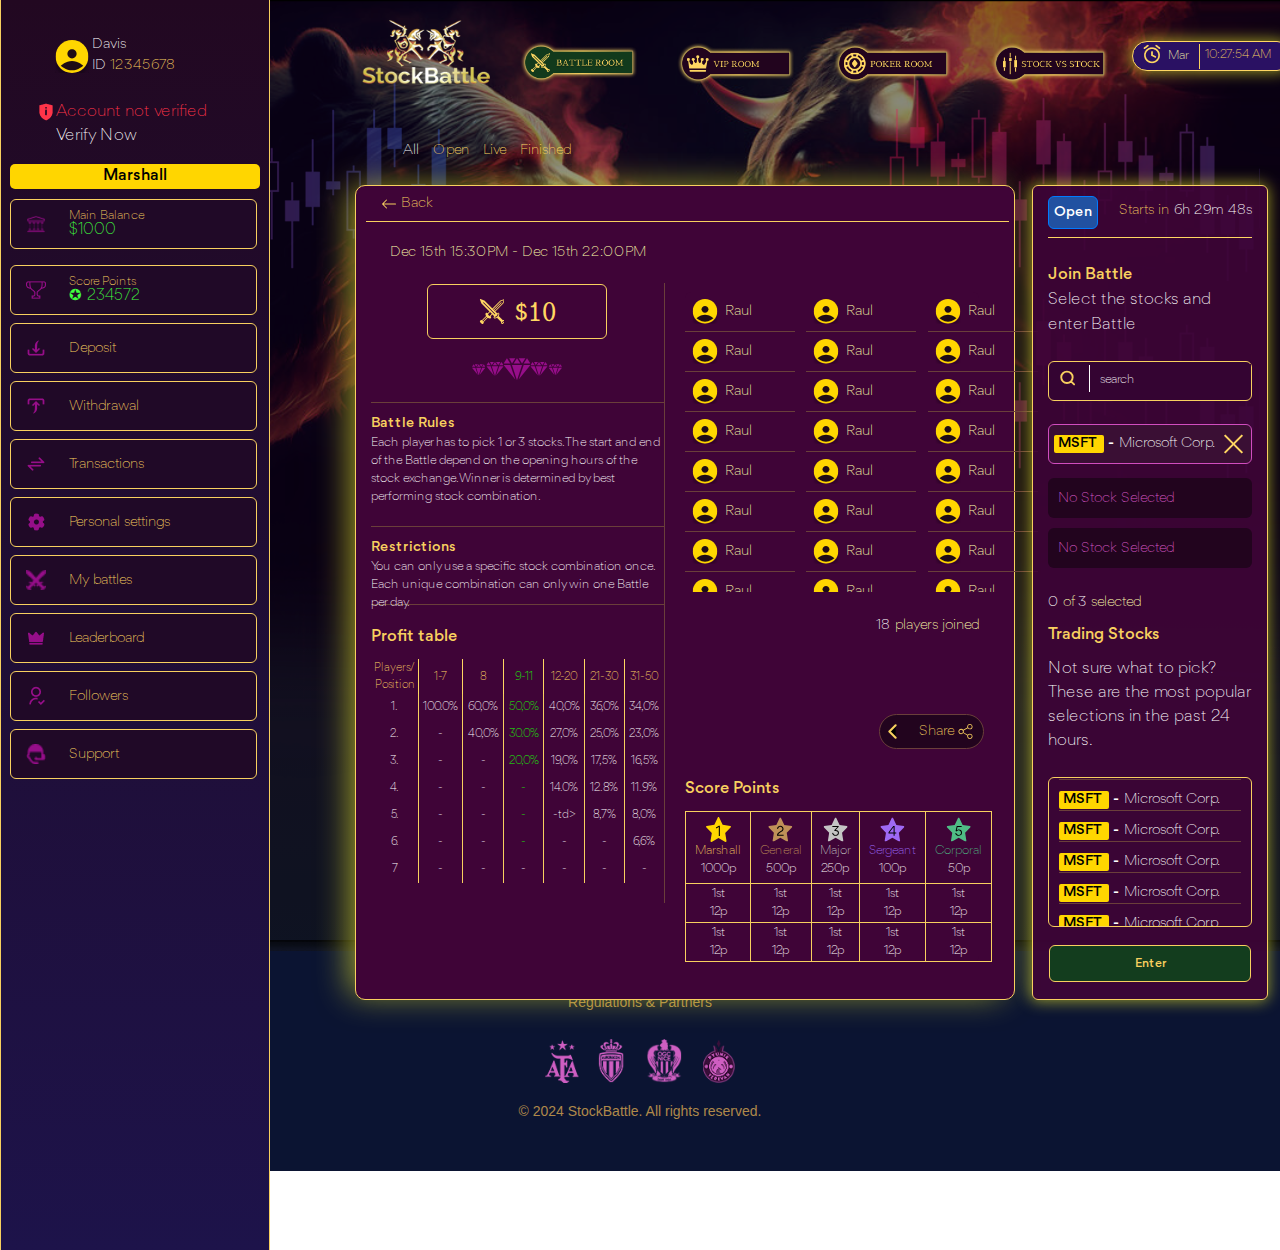
<file: battleroom_open_enter_stocks3_popup.html>
<!DOCTYPE html>
<html lang="ru">
<head>
    <meta charset="UTF-8">
    <meta name="viewport" content="width=device-width, initial-scale=1, shrink-to-fit=no">
    <link rel="stylesheet" href="./src/sass/bootrstrap-docs.css">
    <link rel="stylesheet" href="./src/sass/bootstrap.min.css">
    <link rel="stylesheet" href="./src/sass/battleroom_open_enter_stock1_popup.css">   
    <link rel="stylesheet" href="./src/sass/battleroom_open_enter_3stocks.css">
    <link rel="stylesheet" href="./src/bootstrap-4.6/bootstrap-reboot.min.css">
    <link rel="stylesheet" href="./src/bootstrap-4.6/bootstrap-grid.css">
    <title>Battle Stock</title>
</head>
<body>

     <!-- модалка бутсрап -->
     <div class="modal" class="joined-modal" data-toggle="modal" id="myModal" tabindex="-1" data-show="true" show>
        <div class="modal-dialog">
            <button type="button" class="popup-modal-close_btn" onclick="window.joinedPopup.close()">
                <svg xmlns="http://www.w3.org/2000/svg" xmlns:xlink="http://www.w3.org/1999/xlink" fill="#FFD762" height="25px" width="25px" version="1.1" id="Layer_1" viewBox="0 0 512 512" xml:space="preserve">
                    <g>
                        <g>
                            <polygon points="512,59.076 452.922,0 256,196.922 59.076,0 0,59.076 196.922,256 0,452.922 59.076,512 256,315.076 452.922,512     512,452.922 315.076,256   "/>
                        </g>
                    </g>
                    </svg>
            </button>
            <div class="card-inner">
                <a class="none" href="#">
                    <img src="./src/assets/icons/none.svg" alt="none">
                </a>
                <span>The <span class="gold-colored">Raul</span> has already been selected this combination. <br> Please, select another combination.</span>
            </div>
            
                     
        </div>
    </div>

    <div class="first-wrapper">
        <div class="container-fluid main p-0">
            <div class="mobile-header_activation w-100">
                <div class="row mobile-header mobile-header_inner w-100">
                    <div class="col-12 d-flex justify-content-between align-items-center w-100">
                        <div class="account-info d-flex">
                            <div class="header__avatar">
                                <img src="./src/assets/logos/avatar-icon.svg" alt="avatar-icon">
                            </div>
                            <div class="header__name-id">
                                <span class="name">Davis</span>
                                <span class="id">ID <span class="id-number">12345678</span></span>
                            </div>
                        </div>
                        <div class="d-flex burger-container justify-content-center">
                            <input type="checkbox" id="burger-checkbox" class="burger-checkbox" type="text">
                            <label class="burger" for="burger-checkbox"></label>
                        </div>
                    </div>
                </div>
            </div>
            <div  class="row wrappers">
                <div class="col-2 sidebars sidebars-main_wrapper sidebar-activation">
                    <section class="sidebar sidebars-inner_wrapper sidebar-activation">
                       
                        <header class="sidebar__header">
                            <div class="sidebar-avatar-id__wrapper">
                                <div class="header__avatar">
                                    <img src="./src/assets/logos/avatar-icon.svg" alt="avatar-icon">
                                </div>
                                <div class="header__name-id">
                                    <span class="name">Davis</span>
                                    <span class="id">ID <span class="id-number">12345678</span></span>
                                </div>
                            </div>
                            <div class="header__account-verification">
                                <div class="verification-wrapper">
                                    <img class="verification-icon" src="./src/assets/icons/not-verified.png" alt="verification-icon">
                                    <span class="verification-warning">Account not verified</span>
                                </div>
                                <a class="verify-now" href="#">Verify Now</a>
                            </div>
                        </header>
            
                        <div class="sidebar-menu-list sidebar-menu w-100 ml-4">
                            <div class="row mb-2 mt-3">
                                <div class="col-12 p-0">
                                    <div class="status-bar">Marshall</div>
                                </div>
                                <div class="col first-col">
                                    <div class="sidebar-menu__icon">
                                        <img class="sidebar-menu__icon" src="./src/assets/icons/bank-icon.png" alt="bank-icon">
                                    </div>
                                    <div class="sidebar-menu__account-info">
                                        <a href="#" class="sidebar-menu__balance_title">Main Balance</a>
                                        <a href="#" class="sidebar-menu__balance">$1000</a>
                                    </div>
                                </div>
                            </div>
                            <div class="row mb-2 mt-3">
                                <div class="col first-col">
                                    <div class="sidebar-menu__icon">
                                        <img class="sidebar-menu__icon" src="./src/assets/icons/score-points.png" alt="bank-icon">
                                    </div>
                                    <div class="sidebar-menu__account-info">
                                        <a href="#" class="sidebar-menu__balance_title">Score Points</a>
                                        <a href="#" class="sidebar-menu__balance sidebar-score_points">234572</a>
                                    </div>
                                </div>
                            </div>
                            <div class="row mb-2">
                                <div class="col">
                                    <div class="sidebar-menu__icon">
                                        <img class="sidebar-menu__icon" src="./src/assets/icons/deposit-icon.png" alt="bank-icon">
                                    </div>
                                    <div class="sidebar-menu__btn-info">
                                        <a href="#" class="sidebar-menu__btn_title">Deposit</a>
                                    </div>
                                </div>
                            </div>
                            <div class="row mb-2">
                                <div class="col">
                                    <div class="sidebar-menu__icon">
                                        <img class="sidebar-menu__icon" src="./src/assets/icons/withdraw-icon.png" alt="bank-icon">
                                    </div>
                                    <div class="sidebar-menu__btn-info">
                                        <a href="#" class="sidebar-menu__btn_title">Withdrawal</a>
                                    </div>
                                </div>
                            </div>
                            <div class="row mb-2">
                                <div class="col">
                                    <div class="sidebar-menu__icon">
                                        <img class="sidebar-menu__icon" src="./src/assets/icons/transaction-icon.png" alt="bank-icon">
                                    </div>
                                    <div class="sidebar-menu__btn-info">
                                        <a href="#" class="sidebar-menu__btn_title">Transactions</a>
                                    </div>
                                </div>
                            </div>
                            <div class="row mb-2">
                                <div class="col">
                                    <div class="sidebar-menu__icon">
                                        <img class="sidebar-menu__icon" src="./src/assets/icons/settings-icon.png" alt="bank-icon">
                                    </div>
                                    <div class="sidebar-menu__btn-info">
                                        <a href="#" class="sidebar-menu__btn_title">Personal settings</a>
                                    </div>
                                </div>
                            </div>
                            <div class="row mb-2">
                                <div class="col">
                                    <div class="sidebar-menu__icon">
                                        <img class="sidebar-menu__icon" src="./src/assets/icons/my-battles-icon.png" alt="bank-icon">
                                    </div>
                                    <div class="sidebar-menu__btn-info">
                                        <a href="#" class="sidebar-menu__btn_title">My battles</a>
                                    </div>
                                </div>
                            </div>
                            <div class="row  mb-2">
                                <div class="col">
                                    <div class="sidebar-menu__icon">
                                        <img class="sidebar-menu__icon" src="./src/assets/icons/leaderborad-icon.png" alt="bank-icon">
                                    </div>
                                    <div class="sidebar-menu__btn-info">
                                        <a href="#" class="sidebar-menu__btn_title">Leaderboard</a>
                                    </div>
                                </div>
                            </div>
                            <div class="row mb-2">
                                <div class="col">
                                    <div class="sidebar-menu__icon">
                                        <img class="sidebar-menu__icon" src="./src/assets/icons/followers-icon.png" alt="bank-icon">
                                    </div>
                                    <div class="sidebar-menu__btn-info">
                                        <a href="#" class="sidebar-menu__btn_title">Followers</a>
                                    </div>
                                </div>
                            </div>
                            <div class="row mb-2">
                                <div class="col">
                                    <div class="sidebar-menu__icon">
                                        <img class="sidebar-menu__icon" src="./src/assets/icons/support-icon.png" alt="bank-icon">
                                    </div>
                                    <div class="sidebar-menu__btn-info">
                                        <a href="#" class="sidebar-menu__btn_title">Support</a>
                                    </div>
                            </div>
                        </div>
                    </section>
                </div>
                
                <div class="containers-second_main">
                    <div class="row w-100 mb-5 header-wrapper"> 
                        <div  class=" col-12 col-sm-12 col-md-12 col-lg-2 headers mobile-header_icon w-100 d-flex align-items-end justify-content-center">
                            <a href="#">
                                <img class="logo-img logo-img_main-logo" src="./src/assets/logos/stock-battle-logo.svg" alt="stock_battle-logo">
                            </a>
                        </div>
                            <div  class=" col-12 col-sm-12 col-md-12 col-lg-2 headers w-100 d-flex align-items-end justify-content-center">
                                <a class="visible-header__buttons" href="#">
                                    <img class="logo-img"  src="./src/assets/logos/battle-room-logo.png" alt="battle_room-logo">
                                </a>
                                <!-- иконка мобильной версии -->
                                <a class="hidden-header__buttons header-button_active-status" href="#">
                                    <div class="header-button">
                                        <img class="logo-img" src="./src/assets/icons/sword-icon.svg" alt="stock_battle-logo">
                                        <span class="header-button__text">BATTLE ROOM</span>
                                    </div>
                                </a>
                            </div>
                        <div  class=" col-12 col-sm-12 col-md-12 col-lg-2 headers w-100 d-flex align-items-end justify-content-center">
                            <a class="visible-header__buttons href="#">
                                <img class="logo-img" src="./src/assets/logos/vip-room-logo.png" alt="vip_room-logo">
                            </a>
                            <!-- иконка мобильной версии -->
                            <a class="hidden-header__buttons" href="#">
                                <div class="header-button">
                                    <img class="logo-img" src="./src/assets/icons/crown-icon.svg" alt="vip_room-logo">
                                    <span class="header-button__text">VIP ROOM</span>
                                </div>
                            </a>
                        </div>
                        <div  class=" col-12 col-sm-12 col-md-12 col-lg-2 headers w-100 d-flex align-items-end justify-content-center">
                            <a class="visible-header__buttons href="#">
                                <img class="logo-img" src="./src/assets/logos/poker-room-logo.png" alt="poker_room-logo">
                            </a>
                            <!-- иконка мобильной версии -->
                            <a class="hidden-header__buttons" href="#">
                                <div class="header-button">
                                    <img class="logo-img" src="./src/assets/icons/poker-room-icon.svg" alt="poker_room-logo">
                                    <span class="header-button__text">POKER ROOM</span>
                                </div>
                            </a>
                        </div>
                        <div  class=" col-12 col-sm-12 col-md-12 col-lg-2 headers w-100 d-flex align-items-end justify-content-center">
                            <a class="visible-header__buttons href="#">
                                <img class="logo-img" src="./src/assets/logos/stock-vs-stock.png" alt="stock-vs-stock_logo">
                            </a>
                            <!-- иконка мобильной версии -->
                            <a class="hidden-header__buttons" href="#">
                                <div class="header-button">
                                    <img class="logo-img" src="./src/assets/icons/candles-icon.svg" alt="stock-vs-stock_logo">
                                    <span class="header-button__text">STOCK VS STOCK</span>
                                </div>
                            </a>
                        </div>
                        <div  class=" col-12 col-sm-12 col-md-12 col-lg-2 headers w-100 header__date d-flex align-items-end justify-content-center ordered-item">
                            <div class="date-wrapper">
                                <div class="month">
                                    <img class="clock-icon" src="./src/assets/icons/clock-icon.png" alt="clock-icon">
                                    Mar
                                </div>
                                <div class="time order-lg-1">10:27:54 <span>AM</span></div>
                            </div>
                        </div>
                    </div>
    
                
                    <div class="row w-100 d-flex justify-content-center game-info_panel"> 
    
                        <div class="row navbar game-info-container-navigation_panel">
                            <ul>
                                <li>
                                        <a class="nav-panel_active" href="#">All</a>
                                    
                                </li>
                                <li id="activated-game-info-panel">
                                        <a href="#">Open</a>
                                    
                                </li>
                                <li>
                                        <a href="#">Live</a>
                                    
                                </li>
                                <li>
                                        <a href="#">Finished</a>
                                    
                                </li>
                            </ul>
                        </div>
    
                        <div class="row containers-wrapper containers-wrapper__first">
                            
                        <div class="w-100 left-container__header-wrapper">
                            <div class="col-12 left-container__header">
                                <a class="icon-link icon-link-hover left-container__back-btn" href="#">
                                    <svg xmlns="http://www.w3.org/2000/svg" width="16" height="16" fill="currentColor" class="bi bi-arrow-left" viewBox="0 0 16 16">
                                        <path fill-rule="evenodd" d="M15 8a.5.5 0 0 0-.5-.5H2.707l3.147-3.146a.5.5 0 1 0-.708-.708l-4 4a.5.5 0 0 0 0 .708l4 4a.5.5 0 0 0 .708-.708L2.707 8.5H14.5A.5.5 0 0 0 15 8z"/>
                                      </svg>
                                      Back
                                </a>
                            </div>
                        </div>
                           
                            <div class="row w-100 elapsed">
                                <div  class=" col-12 col-sm-12 col-md-12 col-lg-6 headers w-100 left-container__container">
                                    <div class="left-container">
                                        
                                        <div class="left-container__date">Dec 15th 15:30PM - Dec 15th 22:00PM</div>
                                        <div class="left-container__wrapper">
                                            <div class="left-container_subheader">
                                                <left class="left-container__balance">
                                                    <img src="./src/assets/icons/sword-icon.svg" alt="sword-icon">
                                                    <span class="left-container__balance_text">$10</span>
                                                </left>
                                                <div class="left-container__icon">
                                                    <img src="./src/assets/icons/diamonds-icon.svg" alt="diamonds-icon">
                                                </div>
                                            </div>
                                            <div class="left-container__battle-rules">
                                                <div class="left-container__battle-rules_title">Battle Rules</div>
                                                <div class="left-container__battle-rules_text">
                                                    Each player has to pick 1 or 3 stocks. The start and end of the Battle depend on the opening hours of the stock exchange. Winner is determined by best performing stock combination.
                                                </div>
                                            </div>
            
                                            <div class="left-container__battle-restrictions">
                                                <div class="left-container__battle-restrictions_title">Restrictions</div>
                                                <div class="left-container__battle-restrictions_text">
                                                    You can only use a specific stock combination once. Each unique combination can only win one Battle per day.
                                                </div>
                                            </div>
            
                                            <div class="profit-tb">
                                                <div class="profit-tb__title">Profit table</div>
                                                <table class="profit-tb__table">
                                                    <thead>
                                                        <tr>
                                                            <th>Players/<br/>Position</th>
                                                            <th>1-7</th>
                                                            <th>8</th>
                                                            <th class="active-profit">9-11</th>
                                                            <th>12-20</th>
                                                            <th>21-30</th>
                                                            <th>31-50</th>
                                                        </tr>
                                                    </thead>
            
                                                    <tbody>
                                                        <tr>
                                                            <td>1.</td>
                                                            <td>100.0%</td>
                                                            <td>60,0%</td>
                                                            <td class="active-profit">50,0%</td>
                                                            <td>40,0%</td>
                                                            <td>36,0%</td>
                                                            <td>34,0%</td>
                                                        </tr>
            
                                                        <tr>
                                                            <td>2.</td>
                                                            <td>-</td>
                                                            <td>40,0%</td>
                                                            <td class="active-profit">30.0%</td>
                                                            <td>27,0%</td>
                                                            <td>25,0%</td>
                                                            <td>23,0%</td>
                                                        </tr>
            
                                                        <tr>
                                                            <td>3.</td>
                                                            <td>-</td>
                                                            <td>-</td>
                                                            <td class="active-profit">20,0%</td>
                                                            <td>19,0%</td>
                                                            <td>17,5%</td>
                                                            <td>16,5%</td>
                                                        </tr>
            
                                                        <tr>
                                                            <td>4.</td>
                                                            <td>-</td>
                                                            <td>-</td>
                                                            <td class="active-profit">-</td>
                                                            <td>14.0%</td>
                                                            <td>12.8%</td>
                                                            <td>11.9%</td>
                                                        </tr>
            
                                                        <tr>
                                                            <td>5.</td>
                                                            <td>-</td>
                                                            <td>-</td>
                                                            <td class="active-profit">-</td>
                                                            <td>-td>
                                                            <td>8,7%</td>
                                                            <td>8,0%</td>
                                                        </tr>
            
                                                        <tr>
                                                            <td>6.</td>
                                                            <td>-</td>
                                                            <td>-</td>
                                                            <td class="active-profit">-</td>
                                                            <td>-</td>
                                                            <td>-</td>
                                                            <td>6,6%</td>
                                                        </tr>
            
                                                        <tr>
                                                            <td>7</td>
                                                            <td>-</td>
                                                            <td>-</td>
                                                            <td>-</td>
                                                            <td>-</td>
                                                            <td>-</td>
                                                            <td>-</td>
                                                        </tr>
                                                    </tbody>
                                                </table>
                                            </div>
                                        </div>
                                    
                                </div>
                            </div>
            
            
                                <div  class=" col-12 col-sm-12 col-md-12 col-lg-6 headers left-right-container_headers w-100">
                                    <div class="left-right_container">
                                       <div class="players-list_container">

                                            <div class="player-column">
                                                <div class="player">
                                                    <div class="player-avatar">
                                                     <svg xmlns="http://www.w3.org/2000/svg" width="35" height="25" viewBox="0 0 45 45" fill="none">
                                                         <g transform="scale(1.2)"  clip-path="url(#clip0_102_819)" filter="url(#filter0_d_102_819)">
                                                         <g filter="url(#filter1_d_102_819)">
                                                         <path fill-rule="evenodd" clip-rule="evenodd" d="M22.5 0C32.7179 0 41 8.28208 41 18.5C41 28.7179 32.7179 37 22.5 37C12.2821 37 4 28.7179 4 18.5C4 8.28208 12.2821 0 22.5 0Z" fill="#FFD600"/>
                                                         </g>
                                                         <path fill-rule="evenodd" clip-rule="evenodd" d="M22.4999 10.36C25.3608 10.36 27.6799 12.6791 27.6799 15.54C27.6799 18.4008 25.3608 20.72 22.4999 20.72C19.6391 20.72 17.3199 18.4008 17.3199 15.54C17.3199 12.6791 19.6391 10.36 22.4999 10.36Z" fill="#1F0D15"/>
                                                         <path fill-rule="evenodd" clip-rule="evenodd" d="M22.5 23.6801C29.4472 23.6801 35.08 28.8601 35.08 28.8601C35.08 28.8601 29.4472 34.0401 22.5 34.0401C15.5529 34.0401 9.92004 28.8601 9.92004 28.8601C9.92004 28.8601 15.5529 23.6801 22.5 23.6801Z" fill="#1F0D15"/>
                                                         </g>
                                                         <defs>
                                                         <filter id="filter0_d_102_819" x="0" y="0" width="45" height="45" filterUnits="userSpaceOnUse" color-interpolation-filters="sRGB">
                                                         <feFlood flood-opacity="0" result="BackgroundImageFix"/>
                                                         <feColorMatrix in="SourceAlpha" type="matrix" values="0 0 0 0 0 0 0 0 0 0 0 0 0 0 0 0 0 0 127 0" result="hardAlpha"/>
                                                         <feOffset dy="4"/>
                                                         <feGaussianBlur stdDeviation="2"/>
                                                         <feComposite in2="hardAlpha" operator="out"/>
                                                         <feColorMatrix type="matrix" values="0 0 0 0 0 0 0 0 0 0 0 0 0 0 0 0 0 0 0.25 0"/>
                                                         <feBlend mode="normal" in2="BackgroundImageFix" result="effect1_dropShadow_102_819"/>
                                                         <feBlend mode="normal" in="SourceGraphic" in2="effect1_dropShadow_102_819" result="shape"/>
                                                         </filter>
                                                         <filter id="filter1_d_102_819" x="0" y="0" width="45" height="45" filterUnits="userSpaceOnUse" color-interpolation-filters="sRGB">
                                                         <feFlood flood-opacity="0" result="BackgroundImageFix"/>
                                                         <feColorMatrix in="SourceAlpha" type="matrix" values="0 0 0 0 0 0 0 0 0 0 0 0 0 0 0 0 0 0 127 0" result="hardAlpha"/>
                                                         <feOffset dy="4"/>
                                                         <feGaussianBlur stdDeviation="2"/>
                                                         <feComposite in2="hardAlpha" operator="out"/>
                                                         <feColorMatrix type="matrix" values="0 0 0 0 0 0 0 0 0 0 0 0 0 0 0 0 0 0 0.25 0"/>
                                                         <feBlend mode="normal" in2="BackgroundImageFix" result="effect1_dropShadow_102_819"/>
                                                         <feBlend mode="normal" in="SourceGraphic" in2="effect1_dropShadow_102_819" result="shape"/>
                                                         </filter>
                                                         <clipPath id="clip0_102_819">
                                                         <rect width="37" height="37" fill="white" transform="translate(4)"/>
                                                         </clipPath>
                                                         </defs>
                                                     </svg>
                                                    </div>
                                                     <span class="player_name">Raul</span>
                                                 </div>
     
                                                 <div class="player">
                                                     <div class="player-avatar">
                                                      <svg xmlns="http://www.w3.org/2000/svg" width="35" height="25" viewBox="0 0 45 45" fill="none">
                                                          <g transform="scale(1.2)"  clip-path="url(#clip0_102_819)" filter="url(#filter0_d_102_819)">
                                                          <g filter="url(#filter1_d_102_819)">
                                                          <path fill-rule="evenodd" clip-rule="evenodd" d="M22.5 0C32.7179 0 41 8.28208 41 18.5C41 28.7179 32.7179 37 22.5 37C12.2821 37 4 28.7179 4 18.5C4 8.28208 12.2821 0 22.5 0Z" fill="#FFD600"/>
                                                          </g>
                                                          <path fill-rule="evenodd" clip-rule="evenodd" d="M22.4999 10.36C25.3608 10.36 27.6799 12.6791 27.6799 15.54C27.6799 18.4008 25.3608 20.72 22.4999 20.72C19.6391 20.72 17.3199 18.4008 17.3199 15.54C17.3199 12.6791 19.6391 10.36 22.4999 10.36Z" fill="#1F0D15"/>
                                                          <path fill-rule="evenodd" clip-rule="evenodd" d="M22.5 23.6801C29.4472 23.6801 35.08 28.8601 35.08 28.8601C35.08 28.8601 29.4472 34.0401 22.5 34.0401C15.5529 34.0401 9.92004 28.8601 9.92004 28.8601C9.92004 28.8601 15.5529 23.6801 22.5 23.6801Z" fill="#1F0D15"/>
                                                          </g>
                                                          <defs>
                                                          <filter id="filter0_d_102_819" x="0" y="0" width="45" height="45" filterUnits="userSpaceOnUse" color-interpolation-filters="sRGB">
                                                          <feFlood flood-opacity="0" result="BackgroundImageFix"/>
                                                          <feColorMatrix in="SourceAlpha" type="matrix" values="0 0 0 0 0 0 0 0 0 0 0 0 0 0 0 0 0 0 127 0" result="hardAlpha"/>
                                                          <feOffset dy="4"/>
                                                          <feGaussianBlur stdDeviation="2"/>
                                                          <feComposite in2="hardAlpha" operator="out"/>
                                                          <feColorMatrix type="matrix" values="0 0 0 0 0 0 0 0 0 0 0 0 0 0 0 0 0 0 0.25 0"/>
                                                          <feBlend mode="normal" in2="BackgroundImageFix" result="effect1_dropShadow_102_819"/>
                                                          <feBlend mode="normal" in="SourceGraphic" in2="effect1_dropShadow_102_819" result="shape"/>
                                                          </filter>
                                                          <filter id="filter1_d_102_819" x="0" y="0" width="45" height="45" filterUnits="userSpaceOnUse" color-interpolation-filters="sRGB">
                                                          <feFlood flood-opacity="0" result="BackgroundImageFix"/>
                                                          <feColorMatrix in="SourceAlpha" type="matrix" values="0 0 0 0 0 0 0 0 0 0 0 0 0 0 0 0 0 0 127 0" result="hardAlpha"/>
                                                          <feOffset dy="4"/>
                                                          <feGaussianBlur stdDeviation="2"/>
                                                          <feComposite in2="hardAlpha" operator="out"/>
                                                          <feColorMatrix type="matrix" values="0 0 0 0 0 0 0 0 0 0 0 0 0 0 0 0 0 0 0.25 0"/>
                                                          <feBlend mode="normal" in2="BackgroundImageFix" result="effect1_dropShadow_102_819"/>
                                                          <feBlend mode="normal" in="SourceGraphic" in2="effect1_dropShadow_102_819" result="shape"/>
                                                          </filter>
                                                          <clipPath id="clip0_102_819">
                                                          <rect width="37" height="37" fill="white" transform="translate(4)"/>
                                                          </clipPath>
                                                          </defs>
                                                      </svg>
                                                     </div>
                                                      <span class="player_name">Raul</span>
                                                  </div>
     
                                                  <div class="player">
                                                     <div class="player-avatar">
                                                      <svg xmlns="http://www.w3.org/2000/svg" width="35" height="25" viewBox="0 0 45 45" fill="none">
                                                          <g transform="scale(1.2)"  clip-path="url(#clip0_102_819)" filter="url(#filter0_d_102_819)">
                                                          <g filter="url(#filter1_d_102_819)">
                                                          <path fill-rule="evenodd" clip-rule="evenodd" d="M22.5 0C32.7179 0 41 8.28208 41 18.5C41 28.7179 32.7179 37 22.5 37C12.2821 37 4 28.7179 4 18.5C4 8.28208 12.2821 0 22.5 0Z" fill="#FFD600"/>
                                                          </g>
                                                          <path fill-rule="evenodd" clip-rule="evenodd" d="M22.4999 10.36C25.3608 10.36 27.6799 12.6791 27.6799 15.54C27.6799 18.4008 25.3608 20.72 22.4999 20.72C19.6391 20.72 17.3199 18.4008 17.3199 15.54C17.3199 12.6791 19.6391 10.36 22.4999 10.36Z" fill="#1F0D15"/>
                                                          <path fill-rule="evenodd" clip-rule="evenodd" d="M22.5 23.6801C29.4472 23.6801 35.08 28.8601 35.08 28.8601C35.08 28.8601 29.4472 34.0401 22.5 34.0401C15.5529 34.0401 9.92004 28.8601 9.92004 28.8601C9.92004 28.8601 15.5529 23.6801 22.5 23.6801Z" fill="#1F0D15"/>
                                                          </g>
                                                          <defs>
                                                          <filter id="filter0_d_102_819" x="0" y="0" width="45" height="45" filterUnits="userSpaceOnUse" color-interpolation-filters="sRGB">
                                                          <feFlood flood-opacity="0" result="BackgroundImageFix"/>
                                                          <feColorMatrix in="SourceAlpha" type="matrix" values="0 0 0 0 0 0 0 0 0 0 0 0 0 0 0 0 0 0 127 0" result="hardAlpha"/>
                                                          <feOffset dy="4"/>
                                                          <feGaussianBlur stdDeviation="2"/>
                                                          <feComposite in2="hardAlpha" operator="out"/>
                                                          <feColorMatrix type="matrix" values="0 0 0 0 0 0 0 0 0 0 0 0 0 0 0 0 0 0 0.25 0"/>
                                                          <feBlend mode="normal" in2="BackgroundImageFix" result="effect1_dropShadow_102_819"/>
                                                          <feBlend mode="normal" in="SourceGraphic" in2="effect1_dropShadow_102_819" result="shape"/>
                                                          </filter>
                                                          <filter id="filter1_d_102_819" x="0" y="0" width="45" height="45" filterUnits="userSpaceOnUse" color-interpolation-filters="sRGB">
                                                          <feFlood flood-opacity="0" result="BackgroundImageFix"/>
                                                          <feColorMatrix in="SourceAlpha" type="matrix" values="0 0 0 0 0 0 0 0 0 0 0 0 0 0 0 0 0 0 127 0" result="hardAlpha"/>
                                                          <feOffset dy="4"/>
                                                          <feGaussianBlur stdDeviation="2"/>
                                                          <feComposite in2="hardAlpha" operator="out"/>
                                                          <feColorMatrix type="matrix" values="0 0 0 0 0 0 0 0 0 0 0 0 0 0 0 0 0 0 0.25 0"/>
                                                          <feBlend mode="normal" in2="BackgroundImageFix" result="effect1_dropShadow_102_819"/>
                                                          <feBlend mode="normal" in="SourceGraphic" in2="effect1_dropShadow_102_819" result="shape"/>
                                                          </filter>
                                                          <clipPath id="clip0_102_819">
                                                          <rect width="37" height="37" fill="white" transform="translate(4)"/>
                                                          </clipPath>
                                                          </defs>
                                                      </svg>
                                                     </div>
                                                      <span class="player_name">Raul</span>
                                                  </div>
     
                                                  <div class="player">
                                                     <div class="player-avatar">
                                                      <svg xmlns="http://www.w3.org/2000/svg" width="35" height="25" viewBox="0 0 45 45" fill="none">
                                                          <g transform="scale(1.2)"  clip-path="url(#clip0_102_819)" filter="url(#filter0_d_102_819)">
                                                          <g filter="url(#filter1_d_102_819)">
                                                          <path fill-rule="evenodd" clip-rule="evenodd" d="M22.5 0C32.7179 0 41 8.28208 41 18.5C41 28.7179 32.7179 37 22.5 37C12.2821 37 4 28.7179 4 18.5C4 8.28208 12.2821 0 22.5 0Z" fill="#FFD600"/>
                                                          </g>
                                                          <path fill-rule="evenodd" clip-rule="evenodd" d="M22.4999 10.36C25.3608 10.36 27.6799 12.6791 27.6799 15.54C27.6799 18.4008 25.3608 20.72 22.4999 20.72C19.6391 20.72 17.3199 18.4008 17.3199 15.54C17.3199 12.6791 19.6391 10.36 22.4999 10.36Z" fill="#1F0D15"/>
                                                          <path fill-rule="evenodd" clip-rule="evenodd" d="M22.5 23.6801C29.4472 23.6801 35.08 28.8601 35.08 28.8601C35.08 28.8601 29.4472 34.0401 22.5 34.0401C15.5529 34.0401 9.92004 28.8601 9.92004 28.8601C9.92004 28.8601 15.5529 23.6801 22.5 23.6801Z" fill="#1F0D15"/>
                                                          </g>
                                                          <defs>
                                                          <filter id="filter0_d_102_819" x="0" y="0" width="45" height="45" filterUnits="userSpaceOnUse" color-interpolation-filters="sRGB">
                                                          <feFlood flood-opacity="0" result="BackgroundImageFix"/>
                                                          <feColorMatrix in="SourceAlpha" type="matrix" values="0 0 0 0 0 0 0 0 0 0 0 0 0 0 0 0 0 0 127 0" result="hardAlpha"/>
                                                          <feOffset dy="4"/>
                                                          <feGaussianBlur stdDeviation="2"/>
                                                          <feComposite in2="hardAlpha" operator="out"/>
                                                          <feColorMatrix type="matrix" values="0 0 0 0 0 0 0 0 0 0 0 0 0 0 0 0 0 0 0.25 0"/>
                                                          <feBlend mode="normal" in2="BackgroundImageFix" result="effect1_dropShadow_102_819"/>
                                                          <feBlend mode="normal" in="SourceGraphic" in2="effect1_dropShadow_102_819" result="shape"/>
                                                          </filter>
                                                          <filter id="filter1_d_102_819" x="0" y="0" width="45" height="45" filterUnits="userSpaceOnUse" color-interpolation-filters="sRGB">
                                                          <feFlood flood-opacity="0" result="BackgroundImageFix"/>
                                                          <feColorMatrix in="SourceAlpha" type="matrix" values="0 0 0 0 0 0 0 0 0 0 0 0 0 0 0 0 0 0 127 0" result="hardAlpha"/>
                                                          <feOffset dy="4"/>
                                                          <feGaussianBlur stdDeviation="2"/>
                                                          <feComposite in2="hardAlpha" operator="out"/>
                                                          <feColorMatrix type="matrix" values="0 0 0 0 0 0 0 0 0 0 0 0 0 0 0 0 0 0 0.25 0"/>
                                                          <feBlend mode="normal" in2="BackgroundImageFix" result="effect1_dropShadow_102_819"/>
                                                          <feBlend mode="normal" in="SourceGraphic" in2="effect1_dropShadow_102_819" result="shape"/>
                                                          </filter>
                                                          <clipPath id="clip0_102_819">
                                                          <rect width="37" height="37" fill="white" transform="translate(4)"/>
                                                          </clipPath>
                                                          </defs>
                                                      </svg>
                                                     </div>
                                                      <span class="player_name">Raul</span>
                                                  </div>
     
                                                  <div class="player">
                                                     <div class="player-avatar">
                                                      <svg xmlns="http://www.w3.org/2000/svg" width="35" height="25" viewBox="0 0 45 45" fill="none">
                                                          <g transform="scale(1.2)"  clip-path="url(#clip0_102_819)" filter="url(#filter0_d_102_819)">
                                                          <g filter="url(#filter1_d_102_819)">
                                                          <path fill-rule="evenodd" clip-rule="evenodd" d="M22.5 0C32.7179 0 41 8.28208 41 18.5C41 28.7179 32.7179 37 22.5 37C12.2821 37 4 28.7179 4 18.5C4 8.28208 12.2821 0 22.5 0Z" fill="#FFD600"/>
                                                          </g>
                                                          <path fill-rule="evenodd" clip-rule="evenodd" d="M22.4999 10.36C25.3608 10.36 27.6799 12.6791 27.6799 15.54C27.6799 18.4008 25.3608 20.72 22.4999 20.72C19.6391 20.72 17.3199 18.4008 17.3199 15.54C17.3199 12.6791 19.6391 10.36 22.4999 10.36Z" fill="#1F0D15"/>
                                                          <path fill-rule="evenodd" clip-rule="evenodd" d="M22.5 23.6801C29.4472 23.6801 35.08 28.8601 35.08 28.8601C35.08 28.8601 29.4472 34.0401 22.5 34.0401C15.5529 34.0401 9.92004 28.8601 9.92004 28.8601C9.92004 28.8601 15.5529 23.6801 22.5 23.6801Z" fill="#1F0D15"/>
                                                          </g>
                                                          <defs>
                                                          <filter id="filter0_d_102_819" x="0" y="0" width="45" height="45" filterUnits="userSpaceOnUse" color-interpolation-filters="sRGB">
                                                          <feFlood flood-opacity="0" result="BackgroundImageFix"/>
                                                          <feColorMatrix in="SourceAlpha" type="matrix" values="0 0 0 0 0 0 0 0 0 0 0 0 0 0 0 0 0 0 127 0" result="hardAlpha"/>
                                                          <feOffset dy="4"/>
                                                          <feGaussianBlur stdDeviation="2"/>
                                                          <feComposite in2="hardAlpha" operator="out"/>
                                                          <feColorMatrix type="matrix" values="0 0 0 0 0 0 0 0 0 0 0 0 0 0 0 0 0 0 0.25 0"/>
                                                          <feBlend mode="normal" in2="BackgroundImageFix" result="effect1_dropShadow_102_819"/>
                                                          <feBlend mode="normal" in="SourceGraphic" in2="effect1_dropShadow_102_819" result="shape"/>
                                                          </filter>
                                                          <filter id="filter1_d_102_819" x="0" y="0" width="45" height="45" filterUnits="userSpaceOnUse" color-interpolation-filters="sRGB">
                                                          <feFlood flood-opacity="0" result="BackgroundImageFix"/>
                                                          <feColorMatrix in="SourceAlpha" type="matrix" values="0 0 0 0 0 0 0 0 0 0 0 0 0 0 0 0 0 0 127 0" result="hardAlpha"/>
                                                          <feOffset dy="4"/>
                                                          <feGaussianBlur stdDeviation="2"/>
                                                          <feComposite in2="hardAlpha" operator="out"/>
                                                          <feColorMatrix type="matrix" values="0 0 0 0 0 0 0 0 0 0 0 0 0 0 0 0 0 0 0.25 0"/>
                                                          <feBlend mode="normal" in2="BackgroundImageFix" result="effect1_dropShadow_102_819"/>
                                                          <feBlend mode="normal" in="SourceGraphic" in2="effect1_dropShadow_102_819" result="shape"/>
                                                          </filter>
                                                          <clipPath id="clip0_102_819">
                                                          <rect width="37" height="37" fill="white" transform="translate(4)"/>
                                                          </clipPath>
                                                          </defs>
                                                      </svg>
                                                     </div>
                                                      <span class="player_name">Raul</span>
                                                  </div>
     
                                                  <div class="player">
                                                     <div class="player-avatar">
                                                      <svg xmlns="http://www.w3.org/2000/svg" width="35" height="25" viewBox="0 0 45 45" fill="none">
                                                          <g transform="scale(1.2)"  clip-path="url(#clip0_102_819)" filter="url(#filter0_d_102_819)">
                                                          <g filter="url(#filter1_d_102_819)">
                                                          <path fill-rule="evenodd" clip-rule="evenodd" d="M22.5 0C32.7179 0 41 8.28208 41 18.5C41 28.7179 32.7179 37 22.5 37C12.2821 37 4 28.7179 4 18.5C4 8.28208 12.2821 0 22.5 0Z" fill="#FFD600"/>
                                                          </g>
                                                          <path fill-rule="evenodd" clip-rule="evenodd" d="M22.4999 10.36C25.3608 10.36 27.6799 12.6791 27.6799 15.54C27.6799 18.4008 25.3608 20.72 22.4999 20.72C19.6391 20.72 17.3199 18.4008 17.3199 15.54C17.3199 12.6791 19.6391 10.36 22.4999 10.36Z" fill="#1F0D15"/>
                                                          <path fill-rule="evenodd" clip-rule="evenodd" d="M22.5 23.6801C29.4472 23.6801 35.08 28.8601 35.08 28.8601C35.08 28.8601 29.4472 34.0401 22.5 34.0401C15.5529 34.0401 9.92004 28.8601 9.92004 28.8601C9.92004 28.8601 15.5529 23.6801 22.5 23.6801Z" fill="#1F0D15"/>
                                                          </g>
                                                          <defs>
                                                          <filter id="filter0_d_102_819" x="0" y="0" width="45" height="45" filterUnits="userSpaceOnUse" color-interpolation-filters="sRGB">
                                                          <feFlood flood-opacity="0" result="BackgroundImageFix"/>
                                                          <feColorMatrix in="SourceAlpha" type="matrix" values="0 0 0 0 0 0 0 0 0 0 0 0 0 0 0 0 0 0 127 0" result="hardAlpha"/>
                                                          <feOffset dy="4"/>
                                                          <feGaussianBlur stdDeviation="2"/>
                                                          <feComposite in2="hardAlpha" operator="out"/>
                                                          <feColorMatrix type="matrix" values="0 0 0 0 0 0 0 0 0 0 0 0 0 0 0 0 0 0 0.25 0"/>
                                                          <feBlend mode="normal" in2="BackgroundImageFix" result="effect1_dropShadow_102_819"/>
                                                          <feBlend mode="normal" in="SourceGraphic" in2="effect1_dropShadow_102_819" result="shape"/>
                                                          </filter>
                                                          <filter id="filter1_d_102_819" x="0" y="0" width="45" height="45" filterUnits="userSpaceOnUse" color-interpolation-filters="sRGB">
                                                          <feFlood flood-opacity="0" result="BackgroundImageFix"/>
                                                          <feColorMatrix in="SourceAlpha" type="matrix" values="0 0 0 0 0 0 0 0 0 0 0 0 0 0 0 0 0 0 127 0" result="hardAlpha"/>
                                                          <feOffset dy="4"/>
                                                          <feGaussianBlur stdDeviation="2"/>
                                                          <feComposite in2="hardAlpha" operator="out"/>
                                                          <feColorMatrix type="matrix" values="0 0 0 0 0 0 0 0 0 0 0 0 0 0 0 0 0 0 0.25 0"/>
                                                          <feBlend mode="normal" in2="BackgroundImageFix" result="effect1_dropShadow_102_819"/>
                                                          <feBlend mode="normal" in="SourceGraphic" in2="effect1_dropShadow_102_819" result="shape"/>
                                                          </filter>
                                                          <clipPath id="clip0_102_819">
                                                          <rect width="37" height="37" fill="white" transform="translate(4)"/>
                                                          </clipPath>
                                                          </defs>
                                                      </svg>
                                                     </div>
                                                      <span class="player_name">Raul</span>
                                                  </div>
     
                                                  <div class="player">
                                                     <div class="player-avatar">
                                                      <svg xmlns="http://www.w3.org/2000/svg" width="35" height="25" viewBox="0 0 45 45" fill="none">
                                                          <g transform="scale(1.2)"  clip-path="url(#clip0_102_819)" filter="url(#filter0_d_102_819)">
                                                          <g filter="url(#filter1_d_102_819)">
                                                          <path fill-rule="evenodd" clip-rule="evenodd" d="M22.5 0C32.7179 0 41 8.28208 41 18.5C41 28.7179 32.7179 37 22.5 37C12.2821 37 4 28.7179 4 18.5C4 8.28208 12.2821 0 22.5 0Z" fill="#FFD600"/>
                                                          </g>
                                                          <path fill-rule="evenodd" clip-rule="evenodd" d="M22.4999 10.36C25.3608 10.36 27.6799 12.6791 27.6799 15.54C27.6799 18.4008 25.3608 20.72 22.4999 20.72C19.6391 20.72 17.3199 18.4008 17.3199 15.54C17.3199 12.6791 19.6391 10.36 22.4999 10.36Z" fill="#1F0D15"/>
                                                          <path fill-rule="evenodd" clip-rule="evenodd" d="M22.5 23.6801C29.4472 23.6801 35.08 28.8601 35.08 28.8601C35.08 28.8601 29.4472 34.0401 22.5 34.0401C15.5529 34.0401 9.92004 28.8601 9.92004 28.8601C9.92004 28.8601 15.5529 23.6801 22.5 23.6801Z" fill="#1F0D15"/>
                                                          </g>
                                                          <defs>
                                                          <filter id="filter0_d_102_819" x="0" y="0" width="45" height="45" filterUnits="userSpaceOnUse" color-interpolation-filters="sRGB">
                                                          <feFlood flood-opacity="0" result="BackgroundImageFix"/>
                                                          <feColorMatrix in="SourceAlpha" type="matrix" values="0 0 0 0 0 0 0 0 0 0 0 0 0 0 0 0 0 0 127 0" result="hardAlpha"/>
                                                          <feOffset dy="4"/>
                                                          <feGaussianBlur stdDeviation="2"/>
                                                          <feComposite in2="hardAlpha" operator="out"/>
                                                          <feColorMatrix type="matrix" values="0 0 0 0 0 0 0 0 0 0 0 0 0 0 0 0 0 0 0.25 0"/>
                                                          <feBlend mode="normal" in2="BackgroundImageFix" result="effect1_dropShadow_102_819"/>
                                                          <feBlend mode="normal" in="SourceGraphic" in2="effect1_dropShadow_102_819" result="shape"/>
                                                          </filter>
                                                          <filter id="filter1_d_102_819" x="0" y="0" width="45" height="45" filterUnits="userSpaceOnUse" color-interpolation-filters="sRGB">
                                                          <feFlood flood-opacity="0" result="BackgroundImageFix"/>
                                                          <feColorMatrix in="SourceAlpha" type="matrix" values="0 0 0 0 0 0 0 0 0 0 0 0 0 0 0 0 0 0 127 0" result="hardAlpha"/>
                                                          <feOffset dy="4"/>
                                                          <feGaussianBlur stdDeviation="2"/>
                                                          <feComposite in2="hardAlpha" operator="out"/>
                                                          <feColorMatrix type="matrix" values="0 0 0 0 0 0 0 0 0 0 0 0 0 0 0 0 0 0 0.25 0"/>
                                                          <feBlend mode="normal" in2="BackgroundImageFix" result="effect1_dropShadow_102_819"/>
                                                          <feBlend mode="normal" in="SourceGraphic" in2="effect1_dropShadow_102_819" result="shape"/>
                                                          </filter>
                                                          <clipPath id="clip0_102_819">
                                                          <rect width="37" height="37" fill="white" transform="translate(4)"/>
                                                          </clipPath>
                                                          </defs>
                                                      </svg>
                                                     </div>
                                                      <span class="player_name">Raul</span>
                                                  </div>
     
                                                  <div class="player">
                                                     <div class="player-avatar">
                                                      <svg xmlns="http://www.w3.org/2000/svg" width="35" height="25" viewBox="0 0 45 45" fill="none">
                                                          <g transform="scale(1.2)"  clip-path="url(#clip0_102_819)" filter="url(#filter0_d_102_819)">
                                                          <g filter="url(#filter1_d_102_819)">
                                                          <path fill-rule="evenodd" clip-rule="evenodd" d="M22.5 0C32.7179 0 41 8.28208 41 18.5C41 28.7179 32.7179 37 22.5 37C12.2821 37 4 28.7179 4 18.5C4 8.28208 12.2821 0 22.5 0Z" fill="#FFD600"/>
                                                          </g>
                                                          <path fill-rule="evenodd" clip-rule="evenodd" d="M22.4999 10.36C25.3608 10.36 27.6799 12.6791 27.6799 15.54C27.6799 18.4008 25.3608 20.72 22.4999 20.72C19.6391 20.72 17.3199 18.4008 17.3199 15.54C17.3199 12.6791 19.6391 10.36 22.4999 10.36Z" fill="#1F0D15"/>
                                                          <path fill-rule="evenodd" clip-rule="evenodd" d="M22.5 23.6801C29.4472 23.6801 35.08 28.8601 35.08 28.8601C35.08 28.8601 29.4472 34.0401 22.5 34.0401C15.5529 34.0401 9.92004 28.8601 9.92004 28.8601C9.92004 28.8601 15.5529 23.6801 22.5 23.6801Z" fill="#1F0D15"/>
                                                          </g>
                                                          <defs>
                                                          <filter id="filter0_d_102_819" x="0" y="0" width="45" height="45" filterUnits="userSpaceOnUse" color-interpolation-filters="sRGB">
                                                          <feFlood flood-opacity="0" result="BackgroundImageFix"/>
                                                          <feColorMatrix in="SourceAlpha" type="matrix" values="0 0 0 0 0 0 0 0 0 0 0 0 0 0 0 0 0 0 127 0" result="hardAlpha"/>
                                                          <feOffset dy="4"/>
                                                          <feGaussianBlur stdDeviation="2"/>
                                                          <feComposite in2="hardAlpha" operator="out"/>
                                                          <feColorMatrix type="matrix" values="0 0 0 0 0 0 0 0 0 0 0 0 0 0 0 0 0 0 0.25 0"/>
                                                          <feBlend mode="normal" in2="BackgroundImageFix" result="effect1_dropShadow_102_819"/>
                                                          <feBlend mode="normal" in="SourceGraphic" in2="effect1_dropShadow_102_819" result="shape"/>
                                                          </filter>
                                                          <filter id="filter1_d_102_819" x="0" y="0" width="45" height="45" filterUnits="userSpaceOnUse" color-interpolation-filters="sRGB">
                                                          <feFlood flood-opacity="0" result="BackgroundImageFix"/>
                                                          <feColorMatrix in="SourceAlpha" type="matrix" values="0 0 0 0 0 0 0 0 0 0 0 0 0 0 0 0 0 0 127 0" result="hardAlpha"/>
                                                          <feOffset dy="4"/>
                                                          <feGaussianBlur stdDeviation="2"/>
                                                          <feComposite in2="hardAlpha" operator="out"/>
                                                          <feColorMatrix type="matrix" values="0 0 0 0 0 0 0 0 0 0 0 0 0 0 0 0 0 0 0.25 0"/>
                                                          <feBlend mode="normal" in2="BackgroundImageFix" result="effect1_dropShadow_102_819"/>
                                                          <feBlend mode="normal" in="SourceGraphic" in2="effect1_dropShadow_102_819" result="shape"/>
                                                          </filter>
                                                          <clipPath id="clip0_102_819">
                                                          <rect width="37" height="37" fill="white" transform="translate(4)"/>
                                                          </clipPath>
                                                          </defs>
                                                      </svg>
                                                     </div>
                                                      <span class="player_name">Raul</span>
                                                  </div>
                                            </div>

                                            <div class="player-column">
                                                <div class="player">
                                                    <div class="player-avatar">
                                                     <svg xmlns="http://www.w3.org/2000/svg" width="35" height="25" viewBox="0 0 45 45" fill="none">
                                                         <g transform="scale(1.2)"  clip-path="url(#clip0_102_819)" filter="url(#filter0_d_102_819)">
                                                         <g filter="url(#filter1_d_102_819)">
                                                         <path fill-rule="evenodd" clip-rule="evenodd" d="M22.5 0C32.7179 0 41 8.28208 41 18.5C41 28.7179 32.7179 37 22.5 37C12.2821 37 4 28.7179 4 18.5C4 8.28208 12.2821 0 22.5 0Z" fill="#FFD600"/>
                                                         </g>
                                                         <path fill-rule="evenodd" clip-rule="evenodd" d="M22.4999 10.36C25.3608 10.36 27.6799 12.6791 27.6799 15.54C27.6799 18.4008 25.3608 20.72 22.4999 20.72C19.6391 20.72 17.3199 18.4008 17.3199 15.54C17.3199 12.6791 19.6391 10.36 22.4999 10.36Z" fill="#1F0D15"/>
                                                         <path fill-rule="evenodd" clip-rule="evenodd" d="M22.5 23.6801C29.4472 23.6801 35.08 28.8601 35.08 28.8601C35.08 28.8601 29.4472 34.0401 22.5 34.0401C15.5529 34.0401 9.92004 28.8601 9.92004 28.8601C9.92004 28.8601 15.5529 23.6801 22.5 23.6801Z" fill="#1F0D15"/>
                                                         </g>
                                                         <defs>
                                                         <filter id="filter0_d_102_819" x="0" y="0" width="45" height="45" filterUnits="userSpaceOnUse" color-interpolation-filters="sRGB">
                                                         <feFlood flood-opacity="0" result="BackgroundImageFix"/>
                                                         <feColorMatrix in="SourceAlpha" type="matrix" values="0 0 0 0 0 0 0 0 0 0 0 0 0 0 0 0 0 0 127 0" result="hardAlpha"/>
                                                         <feOffset dy="4"/>
                                                         <feGaussianBlur stdDeviation="2"/>
                                                         <feComposite in2="hardAlpha" operator="out"/>
                                                         <feColorMatrix type="matrix" values="0 0 0 0 0 0 0 0 0 0 0 0 0 0 0 0 0 0 0.25 0"/>
                                                         <feBlend mode="normal" in2="BackgroundImageFix" result="effect1_dropShadow_102_819"/>
                                                         <feBlend mode="normal" in="SourceGraphic" in2="effect1_dropShadow_102_819" result="shape"/>
                                                         </filter>
                                                         <filter id="filter1_d_102_819" x="0" y="0" width="45" height="45" filterUnits="userSpaceOnUse" color-interpolation-filters="sRGB">
                                                         <feFlood flood-opacity="0" result="BackgroundImageFix"/>
                                                         <feColorMatrix in="SourceAlpha" type="matrix" values="0 0 0 0 0 0 0 0 0 0 0 0 0 0 0 0 0 0 127 0" result="hardAlpha"/>
                                                         <feOffset dy="4"/>
                                                         <feGaussianBlur stdDeviation="2"/>
                                                         <feComposite in2="hardAlpha" operator="out"/>
                                                         <feColorMatrix type="matrix" values="0 0 0 0 0 0 0 0 0 0 0 0 0 0 0 0 0 0 0.25 0"/>
                                                         <feBlend mode="normal" in2="BackgroundImageFix" result="effect1_dropShadow_102_819"/>
                                                         <feBlend mode="normal" in="SourceGraphic" in2="effect1_dropShadow_102_819" result="shape"/>
                                                         </filter>
                                                         <clipPath id="clip0_102_819">
                                                         <rect width="37" height="37" fill="white" transform="translate(4)"/>
                                                         </clipPath>
                                                         </defs>
                                                     </svg>
                                                    </div>
                                                     <span class="player_name">Raul</span>
                                                 </div>
     
                                                 <div class="player">
                                                     <div class="player-avatar">
                                                      <svg xmlns="http://www.w3.org/2000/svg" width="35" height="25" viewBox="0 0 45 45" fill="none">
                                                          <g transform="scale(1.2)"  clip-path="url(#clip0_102_819)" filter="url(#filter0_d_102_819)">
                                                          <g filter="url(#filter1_d_102_819)">
                                                          <path fill-rule="evenodd" clip-rule="evenodd" d="M22.5 0C32.7179 0 41 8.28208 41 18.5C41 28.7179 32.7179 37 22.5 37C12.2821 37 4 28.7179 4 18.5C4 8.28208 12.2821 0 22.5 0Z" fill="#FFD600"/>
                                                          </g>
                                                          <path fill-rule="evenodd" clip-rule="evenodd" d="M22.4999 10.36C25.3608 10.36 27.6799 12.6791 27.6799 15.54C27.6799 18.4008 25.3608 20.72 22.4999 20.72C19.6391 20.72 17.3199 18.4008 17.3199 15.54C17.3199 12.6791 19.6391 10.36 22.4999 10.36Z" fill="#1F0D15"/>
                                                          <path fill-rule="evenodd" clip-rule="evenodd" d="M22.5 23.6801C29.4472 23.6801 35.08 28.8601 35.08 28.8601C35.08 28.8601 29.4472 34.0401 22.5 34.0401C15.5529 34.0401 9.92004 28.8601 9.92004 28.8601C9.92004 28.8601 15.5529 23.6801 22.5 23.6801Z" fill="#1F0D15"/>
                                                          </g>
                                                          <defs>
                                                          <filter id="filter0_d_102_819" x="0" y="0" width="45" height="45" filterUnits="userSpaceOnUse" color-interpolation-filters="sRGB">
                                                          <feFlood flood-opacity="0" result="BackgroundImageFix"/>
                                                          <feColorMatrix in="SourceAlpha" type="matrix" values="0 0 0 0 0 0 0 0 0 0 0 0 0 0 0 0 0 0 127 0" result="hardAlpha"/>
                                                          <feOffset dy="4"/>
                                                          <feGaussianBlur stdDeviation="2"/>
                                                          <feComposite in2="hardAlpha" operator="out"/>
                                                          <feColorMatrix type="matrix" values="0 0 0 0 0 0 0 0 0 0 0 0 0 0 0 0 0 0 0.25 0"/>
                                                          <feBlend mode="normal" in2="BackgroundImageFix" result="effect1_dropShadow_102_819"/>
                                                          <feBlend mode="normal" in="SourceGraphic" in2="effect1_dropShadow_102_819" result="shape"/>
                                                          </filter>
                                                          <filter id="filter1_d_102_819" x="0" y="0" width="45" height="45" filterUnits="userSpaceOnUse" color-interpolation-filters="sRGB">
                                                          <feFlood flood-opacity="0" result="BackgroundImageFix"/>
                                                          <feColorMatrix in="SourceAlpha" type="matrix" values="0 0 0 0 0 0 0 0 0 0 0 0 0 0 0 0 0 0 127 0" result="hardAlpha"/>
                                                          <feOffset dy="4"/>
                                                          <feGaussianBlur stdDeviation="2"/>
                                                          <feComposite in2="hardAlpha" operator="out"/>
                                                          <feColorMatrix type="matrix" values="0 0 0 0 0 0 0 0 0 0 0 0 0 0 0 0 0 0 0.25 0"/>
                                                          <feBlend mode="normal" in2="BackgroundImageFix" result="effect1_dropShadow_102_819"/>
                                                          <feBlend mode="normal" in="SourceGraphic" in2="effect1_dropShadow_102_819" result="shape"/>
                                                          </filter>
                                                          <clipPath id="clip0_102_819">
                                                          <rect width="37" height="37" fill="white" transform="translate(4)"/>
                                                          </clipPath>
                                                          </defs>
                                                      </svg>
                                                     </div>
                                                      <span class="player_name">Raul</span>
                                                  </div>
     
                                                  <div class="player">
                                                     <div class="player-avatar">
                                                      <svg xmlns="http://www.w3.org/2000/svg" width="35" height="25" viewBox="0 0 45 45" fill="none">
                                                          <g transform="scale(1.2)"  clip-path="url(#clip0_102_819)" filter="url(#filter0_d_102_819)">
                                                          <g filter="url(#filter1_d_102_819)">
                                                          <path fill-rule="evenodd" clip-rule="evenodd" d="M22.5 0C32.7179 0 41 8.28208 41 18.5C41 28.7179 32.7179 37 22.5 37C12.2821 37 4 28.7179 4 18.5C4 8.28208 12.2821 0 22.5 0Z" fill="#FFD600"/>
                                                          </g>
                                                          <path fill-rule="evenodd" clip-rule="evenodd" d="M22.4999 10.36C25.3608 10.36 27.6799 12.6791 27.6799 15.54C27.6799 18.4008 25.3608 20.72 22.4999 20.72C19.6391 20.72 17.3199 18.4008 17.3199 15.54C17.3199 12.6791 19.6391 10.36 22.4999 10.36Z" fill="#1F0D15"/>
                                                          <path fill-rule="evenodd" clip-rule="evenodd" d="M22.5 23.6801C29.4472 23.6801 35.08 28.8601 35.08 28.8601C35.08 28.8601 29.4472 34.0401 22.5 34.0401C15.5529 34.0401 9.92004 28.8601 9.92004 28.8601C9.92004 28.8601 15.5529 23.6801 22.5 23.6801Z" fill="#1F0D15"/>
                                                          </g>
                                                          <defs>
                                                          <filter id="filter0_d_102_819" x="0" y="0" width="45" height="45" filterUnits="userSpaceOnUse" color-interpolation-filters="sRGB">
                                                          <feFlood flood-opacity="0" result="BackgroundImageFix"/>
                                                          <feColorMatrix in="SourceAlpha" type="matrix" values="0 0 0 0 0 0 0 0 0 0 0 0 0 0 0 0 0 0 127 0" result="hardAlpha"/>
                                                          <feOffset dy="4"/>
                                                          <feGaussianBlur stdDeviation="2"/>
                                                          <feComposite in2="hardAlpha" operator="out"/>
                                                          <feColorMatrix type="matrix" values="0 0 0 0 0 0 0 0 0 0 0 0 0 0 0 0 0 0 0.25 0"/>
                                                          <feBlend mode="normal" in2="BackgroundImageFix" result="effect1_dropShadow_102_819"/>
                                                          <feBlend mode="normal" in="SourceGraphic" in2="effect1_dropShadow_102_819" result="shape"/>
                                                          </filter>
                                                          <filter id="filter1_d_102_819" x="0" y="0" width="45" height="45" filterUnits="userSpaceOnUse" color-interpolation-filters="sRGB">
                                                          <feFlood flood-opacity="0" result="BackgroundImageFix"/>
                                                          <feColorMatrix in="SourceAlpha" type="matrix" values="0 0 0 0 0 0 0 0 0 0 0 0 0 0 0 0 0 0 127 0" result="hardAlpha"/>
                                                          <feOffset dy="4"/>
                                                          <feGaussianBlur stdDeviation="2"/>
                                                          <feComposite in2="hardAlpha" operator="out"/>
                                                          <feColorMatrix type="matrix" values="0 0 0 0 0 0 0 0 0 0 0 0 0 0 0 0 0 0 0.25 0"/>
                                                          <feBlend mode="normal" in2="BackgroundImageFix" result="effect1_dropShadow_102_819"/>
                                                          <feBlend mode="normal" in="SourceGraphic" in2="effect1_dropShadow_102_819" result="shape"/>
                                                          </filter>
                                                          <clipPath id="clip0_102_819">
                                                          <rect width="37" height="37" fill="white" transform="translate(4)"/>
                                                          </clipPath>
                                                          </defs>
                                                      </svg>
                                                     </div>
                                                      <span class="player_name">Raul</span>
                                                  </div>
     
                                                  <div class="player">
                                                     <div class="player-avatar">
                                                      <svg xmlns="http://www.w3.org/2000/svg" width="35" height="25" viewBox="0 0 45 45" fill="none">
                                                          <g transform="scale(1.2)"  clip-path="url(#clip0_102_819)" filter="url(#filter0_d_102_819)">
                                                          <g filter="url(#filter1_d_102_819)">
                                                          <path fill-rule="evenodd" clip-rule="evenodd" d="M22.5 0C32.7179 0 41 8.28208 41 18.5C41 28.7179 32.7179 37 22.5 37C12.2821 37 4 28.7179 4 18.5C4 8.28208 12.2821 0 22.5 0Z" fill="#FFD600"/>
                                                          </g>
                                                          <path fill-rule="evenodd" clip-rule="evenodd" d="M22.4999 10.36C25.3608 10.36 27.6799 12.6791 27.6799 15.54C27.6799 18.4008 25.3608 20.72 22.4999 20.72C19.6391 20.72 17.3199 18.4008 17.3199 15.54C17.3199 12.6791 19.6391 10.36 22.4999 10.36Z" fill="#1F0D15"/>
                                                          <path fill-rule="evenodd" clip-rule="evenodd" d="M22.5 23.6801C29.4472 23.6801 35.08 28.8601 35.08 28.8601C35.08 28.8601 29.4472 34.0401 22.5 34.0401C15.5529 34.0401 9.92004 28.8601 9.92004 28.8601C9.92004 28.8601 15.5529 23.6801 22.5 23.6801Z" fill="#1F0D15"/>
                                                          </g>
                                                          <defs>
                                                          <filter id="filter0_d_102_819" x="0" y="0" width="45" height="45" filterUnits="userSpaceOnUse" color-interpolation-filters="sRGB">
                                                          <feFlood flood-opacity="0" result="BackgroundImageFix"/>
                                                          <feColorMatrix in="SourceAlpha" type="matrix" values="0 0 0 0 0 0 0 0 0 0 0 0 0 0 0 0 0 0 127 0" result="hardAlpha"/>
                                                          <feOffset dy="4"/>
                                                          <feGaussianBlur stdDeviation="2"/>
                                                          <feComposite in2="hardAlpha" operator="out"/>
                                                          <feColorMatrix type="matrix" values="0 0 0 0 0 0 0 0 0 0 0 0 0 0 0 0 0 0 0.25 0"/>
                                                          <feBlend mode="normal" in2="BackgroundImageFix" result="effect1_dropShadow_102_819"/>
                                                          <feBlend mode="normal" in="SourceGraphic" in2="effect1_dropShadow_102_819" result="shape"/>
                                                          </filter>
                                                          <filter id="filter1_d_102_819" x="0" y="0" width="45" height="45" filterUnits="userSpaceOnUse" color-interpolation-filters="sRGB">
                                                          <feFlood flood-opacity="0" result="BackgroundImageFix"/>
                                                          <feColorMatrix in="SourceAlpha" type="matrix" values="0 0 0 0 0 0 0 0 0 0 0 0 0 0 0 0 0 0 127 0" result="hardAlpha"/>
                                                          <feOffset dy="4"/>
                                                          <feGaussianBlur stdDeviation="2"/>
                                                          <feComposite in2="hardAlpha" operator="out"/>
                                                          <feColorMatrix type="matrix" values="0 0 0 0 0 0 0 0 0 0 0 0 0 0 0 0 0 0 0.25 0"/>
                                                          <feBlend mode="normal" in2="BackgroundImageFix" result="effect1_dropShadow_102_819"/>
                                                          <feBlend mode="normal" in="SourceGraphic" in2="effect1_dropShadow_102_819" result="shape"/>
                                                          </filter>
                                                          <clipPath id="clip0_102_819">
                                                          <rect width="37" height="37" fill="white" transform="translate(4)"/>
                                                          </clipPath>
                                                          </defs>
                                                      </svg>
                                                     </div>
                                                      <span class="player_name">Raul</span>
                                                  </div>
     
                                                  <div class="player">
                                                     <div class="player-avatar">
                                                      <svg xmlns="http://www.w3.org/2000/svg" width="35" height="25" viewBox="0 0 45 45" fill="none">
                                                          <g transform="scale(1.2)"  clip-path="url(#clip0_102_819)" filter="url(#filter0_d_102_819)">
                                                          <g filter="url(#filter1_d_102_819)">
                                                          <path fill-rule="evenodd" clip-rule="evenodd" d="M22.5 0C32.7179 0 41 8.28208 41 18.5C41 28.7179 32.7179 37 22.5 37C12.2821 37 4 28.7179 4 18.5C4 8.28208 12.2821 0 22.5 0Z" fill="#FFD600"/>
                                                          </g>
                                                          <path fill-rule="evenodd" clip-rule="evenodd" d="M22.4999 10.36C25.3608 10.36 27.6799 12.6791 27.6799 15.54C27.6799 18.4008 25.3608 20.72 22.4999 20.72C19.6391 20.72 17.3199 18.4008 17.3199 15.54C17.3199 12.6791 19.6391 10.36 22.4999 10.36Z" fill="#1F0D15"/>
                                                          <path fill-rule="evenodd" clip-rule="evenodd" d="M22.5 23.6801C29.4472 23.6801 35.08 28.8601 35.08 28.8601C35.08 28.8601 29.4472 34.0401 22.5 34.0401C15.5529 34.0401 9.92004 28.8601 9.92004 28.8601C9.92004 28.8601 15.5529 23.6801 22.5 23.6801Z" fill="#1F0D15"/>
                                                          </g>
                                                          <defs>
                                                          <filter id="filter0_d_102_819" x="0" y="0" width="45" height="45" filterUnits="userSpaceOnUse" color-interpolation-filters="sRGB">
                                                          <feFlood flood-opacity="0" result="BackgroundImageFix"/>
                                                          <feColorMatrix in="SourceAlpha" type="matrix" values="0 0 0 0 0 0 0 0 0 0 0 0 0 0 0 0 0 0 127 0" result="hardAlpha"/>
                                                          <feOffset dy="4"/>
                                                          <feGaussianBlur stdDeviation="2"/>
                                                          <feComposite in2="hardAlpha" operator="out"/>
                                                          <feColorMatrix type="matrix" values="0 0 0 0 0 0 0 0 0 0 0 0 0 0 0 0 0 0 0.25 0"/>
                                                          <feBlend mode="normal" in2="BackgroundImageFix" result="effect1_dropShadow_102_819"/>
                                                          <feBlend mode="normal" in="SourceGraphic" in2="effect1_dropShadow_102_819" result="shape"/>
                                                          </filter>
                                                          <filter id="filter1_d_102_819" x="0" y="0" width="45" height="45" filterUnits="userSpaceOnUse" color-interpolation-filters="sRGB">
                                                          <feFlood flood-opacity="0" result="BackgroundImageFix"/>
                                                          <feColorMatrix in="SourceAlpha" type="matrix" values="0 0 0 0 0 0 0 0 0 0 0 0 0 0 0 0 0 0 127 0" result="hardAlpha"/>
                                                          <feOffset dy="4"/>
                                                          <feGaussianBlur stdDeviation="2"/>
                                                          <feComposite in2="hardAlpha" operator="out"/>
                                                          <feColorMatrix type="matrix" values="0 0 0 0 0 0 0 0 0 0 0 0 0 0 0 0 0 0 0.25 0"/>
                                                          <feBlend mode="normal" in2="BackgroundImageFix" result="effect1_dropShadow_102_819"/>
                                                          <feBlend mode="normal" in="SourceGraphic" in2="effect1_dropShadow_102_819" result="shape"/>
                                                          </filter>
                                                          <clipPath id="clip0_102_819">
                                                          <rect width="37" height="37" fill="white" transform="translate(4)"/>
                                                          </clipPath>
                                                          </defs>
                                                      </svg>
                                                     </div>
                                                      <span class="player_name">Raul</span>
                                                  </div>
     
                                                  <div class="player">
                                                     <div class="player-avatar">
                                                      <svg xmlns="http://www.w3.org/2000/svg" width="35" height="25" viewBox="0 0 45 45" fill="none">
                                                          <g transform="scale(1.2)"  clip-path="url(#clip0_102_819)" filter="url(#filter0_d_102_819)">
                                                          <g filter="url(#filter1_d_102_819)">
                                                          <path fill-rule="evenodd" clip-rule="evenodd" d="M22.5 0C32.7179 0 41 8.28208 41 18.5C41 28.7179 32.7179 37 22.5 37C12.2821 37 4 28.7179 4 18.5C4 8.28208 12.2821 0 22.5 0Z" fill="#FFD600"/>
                                                          </g>
                                                          <path fill-rule="evenodd" clip-rule="evenodd" d="M22.4999 10.36C25.3608 10.36 27.6799 12.6791 27.6799 15.54C27.6799 18.4008 25.3608 20.72 22.4999 20.72C19.6391 20.72 17.3199 18.4008 17.3199 15.54C17.3199 12.6791 19.6391 10.36 22.4999 10.36Z" fill="#1F0D15"/>
                                                          <path fill-rule="evenodd" clip-rule="evenodd" d="M22.5 23.6801C29.4472 23.6801 35.08 28.8601 35.08 28.8601C35.08 28.8601 29.4472 34.0401 22.5 34.0401C15.5529 34.0401 9.92004 28.8601 9.92004 28.8601C9.92004 28.8601 15.5529 23.6801 22.5 23.6801Z" fill="#1F0D15"/>
                                                          </g>
                                                          <defs>
                                                          <filter id="filter0_d_102_819" x="0" y="0" width="45" height="45" filterUnits="userSpaceOnUse" color-interpolation-filters="sRGB">
                                                          <feFlood flood-opacity="0" result="BackgroundImageFix"/>
                                                          <feColorMatrix in="SourceAlpha" type="matrix" values="0 0 0 0 0 0 0 0 0 0 0 0 0 0 0 0 0 0 127 0" result="hardAlpha"/>
                                                          <feOffset dy="4"/>
                                                          <feGaussianBlur stdDeviation="2"/>
                                                          <feComposite in2="hardAlpha" operator="out"/>
                                                          <feColorMatrix type="matrix" values="0 0 0 0 0 0 0 0 0 0 0 0 0 0 0 0 0 0 0.25 0"/>
                                                          <feBlend mode="normal" in2="BackgroundImageFix" result="effect1_dropShadow_102_819"/>
                                                          <feBlend mode="normal" in="SourceGraphic" in2="effect1_dropShadow_102_819" result="shape"/>
                                                          </filter>
                                                          <filter id="filter1_d_102_819" x="0" y="0" width="45" height="45" filterUnits="userSpaceOnUse" color-interpolation-filters="sRGB">
                                                          <feFlood flood-opacity="0" result="BackgroundImageFix"/>
                                                          <feColorMatrix in="SourceAlpha" type="matrix" values="0 0 0 0 0 0 0 0 0 0 0 0 0 0 0 0 0 0 127 0" result="hardAlpha"/>
                                                          <feOffset dy="4"/>
                                                          <feGaussianBlur stdDeviation="2"/>
                                                          <feComposite in2="hardAlpha" operator="out"/>
                                                          <feColorMatrix type="matrix" values="0 0 0 0 0 0 0 0 0 0 0 0 0 0 0 0 0 0 0.25 0"/>
                                                          <feBlend mode="normal" in2="BackgroundImageFix" result="effect1_dropShadow_102_819"/>
                                                          <feBlend mode="normal" in="SourceGraphic" in2="effect1_dropShadow_102_819" result="shape"/>
                                                          </filter>
                                                          <clipPath id="clip0_102_819">
                                                          <rect width="37" height="37" fill="white" transform="translate(4)"/>
                                                          </clipPath>
                                                          </defs>
                                                      </svg>
                                                     </div>
                                                      <span class="player_name">Raul</span>
                                                  </div>
     
                                                  <div class="player">
                                                     <div class="player-avatar">
                                                      <svg xmlns="http://www.w3.org/2000/svg" width="35" height="25" viewBox="0 0 45 45" fill="none">
                                                          <g transform="scale(1.2)"  clip-path="url(#clip0_102_819)" filter="url(#filter0_d_102_819)">
                                                          <g filter="url(#filter1_d_102_819)">
                                                          <path fill-rule="evenodd" clip-rule="evenodd" d="M22.5 0C32.7179 0 41 8.28208 41 18.5C41 28.7179 32.7179 37 22.5 37C12.2821 37 4 28.7179 4 18.5C4 8.28208 12.2821 0 22.5 0Z" fill="#FFD600"/>
                                                          </g>
                                                          <path fill-rule="evenodd" clip-rule="evenodd" d="M22.4999 10.36C25.3608 10.36 27.6799 12.6791 27.6799 15.54C27.6799 18.4008 25.3608 20.72 22.4999 20.72C19.6391 20.72 17.3199 18.4008 17.3199 15.54C17.3199 12.6791 19.6391 10.36 22.4999 10.36Z" fill="#1F0D15"/>
                                                          <path fill-rule="evenodd" clip-rule="evenodd" d="M22.5 23.6801C29.4472 23.6801 35.08 28.8601 35.08 28.8601C35.08 28.8601 29.4472 34.0401 22.5 34.0401C15.5529 34.0401 9.92004 28.8601 9.92004 28.8601C9.92004 28.8601 15.5529 23.6801 22.5 23.6801Z" fill="#1F0D15"/>
                                                          </g>
                                                          <defs>
                                                          <filter id="filter0_d_102_819" x="0" y="0" width="45" height="45" filterUnits="userSpaceOnUse" color-interpolation-filters="sRGB">
                                                          <feFlood flood-opacity="0" result="BackgroundImageFix"/>
                                                          <feColorMatrix in="SourceAlpha" type="matrix" values="0 0 0 0 0 0 0 0 0 0 0 0 0 0 0 0 0 0 127 0" result="hardAlpha"/>
                                                          <feOffset dy="4"/>
                                                          <feGaussianBlur stdDeviation="2"/>
                                                          <feComposite in2="hardAlpha" operator="out"/>
                                                          <feColorMatrix type="matrix" values="0 0 0 0 0 0 0 0 0 0 0 0 0 0 0 0 0 0 0.25 0"/>
                                                          <feBlend mode="normal" in2="BackgroundImageFix" result="effect1_dropShadow_102_819"/>
                                                          <feBlend mode="normal" in="SourceGraphic" in2="effect1_dropShadow_102_819" result="shape"/>
                                                          </filter>
                                                          <filter id="filter1_d_102_819" x="0" y="0" width="45" height="45" filterUnits="userSpaceOnUse" color-interpolation-filters="sRGB">
                                                          <feFlood flood-opacity="0" result="BackgroundImageFix"/>
                                                          <feColorMatrix in="SourceAlpha" type="matrix" values="0 0 0 0 0 0 0 0 0 0 0 0 0 0 0 0 0 0 127 0" result="hardAlpha"/>
                                                          <feOffset dy="4"/>
                                                          <feGaussianBlur stdDeviation="2"/>
                                                          <feComposite in2="hardAlpha" operator="out"/>
                                                          <feColorMatrix type="matrix" values="0 0 0 0 0 0 0 0 0 0 0 0 0 0 0 0 0 0 0.25 0"/>
                                                          <feBlend mode="normal" in2="BackgroundImageFix" result="effect1_dropShadow_102_819"/>
                                                          <feBlend mode="normal" in="SourceGraphic" in2="effect1_dropShadow_102_819" result="shape"/>
                                                          </filter>
                                                          <clipPath id="clip0_102_819">
                                                          <rect width="37" height="37" fill="white" transform="translate(4)"/>
                                                          </clipPath>
                                                          </defs>
                                                      </svg>
                                                     </div>
                                                      <span class="player_name">Raul</span>
                                                  </div>
     
                                                  <div class="player">
                                                     <div class="player-avatar">
                                                      <svg xmlns="http://www.w3.org/2000/svg" width="35" height="25" viewBox="0 0 45 45" fill="none">
                                                          <g transform="scale(1.2)"  clip-path="url(#clip0_102_819)" filter="url(#filter0_d_102_819)">
                                                          <g filter="url(#filter1_d_102_819)">
                                                          <path fill-rule="evenodd" clip-rule="evenodd" d="M22.5 0C32.7179 0 41 8.28208 41 18.5C41 28.7179 32.7179 37 22.5 37C12.2821 37 4 28.7179 4 18.5C4 8.28208 12.2821 0 22.5 0Z" fill="#FFD600"/>
                                                          </g>
                                                          <path fill-rule="evenodd" clip-rule="evenodd" d="M22.4999 10.36C25.3608 10.36 27.6799 12.6791 27.6799 15.54C27.6799 18.4008 25.3608 20.72 22.4999 20.72C19.6391 20.72 17.3199 18.4008 17.3199 15.54C17.3199 12.6791 19.6391 10.36 22.4999 10.36Z" fill="#1F0D15"/>
                                                          <path fill-rule="evenodd" clip-rule="evenodd" d="M22.5 23.6801C29.4472 23.6801 35.08 28.8601 35.08 28.8601C35.08 28.8601 29.4472 34.0401 22.5 34.0401C15.5529 34.0401 9.92004 28.8601 9.92004 28.8601C9.92004 28.8601 15.5529 23.6801 22.5 23.6801Z" fill="#1F0D15"/>
                                                          </g>
                                                          <defs>
                                                          <filter id="filter0_d_102_819" x="0" y="0" width="45" height="45" filterUnits="userSpaceOnUse" color-interpolation-filters="sRGB">
                                                          <feFlood flood-opacity="0" result="BackgroundImageFix"/>
                                                          <feColorMatrix in="SourceAlpha" type="matrix" values="0 0 0 0 0 0 0 0 0 0 0 0 0 0 0 0 0 0 127 0" result="hardAlpha"/>
                                                          <feOffset dy="4"/>
                                                          <feGaussianBlur stdDeviation="2"/>
                                                          <feComposite in2="hardAlpha" operator="out"/>
                                                          <feColorMatrix type="matrix" values="0 0 0 0 0 0 0 0 0 0 0 0 0 0 0 0 0 0 0.25 0"/>
                                                          <feBlend mode="normal" in2="BackgroundImageFix" result="effect1_dropShadow_102_819"/>
                                                          <feBlend mode="normal" in="SourceGraphic" in2="effect1_dropShadow_102_819" result="shape"/>
                                                          </filter>
                                                          <filter id="filter1_d_102_819" x="0" y="0" width="45" height="45" filterUnits="userSpaceOnUse" color-interpolation-filters="sRGB">
                                                          <feFlood flood-opacity="0" result="BackgroundImageFix"/>
                                                          <feColorMatrix in="SourceAlpha" type="matrix" values="0 0 0 0 0 0 0 0 0 0 0 0 0 0 0 0 0 0 127 0" result="hardAlpha"/>
                                                          <feOffset dy="4"/>
                                                          <feGaussianBlur stdDeviation="2"/>
                                                          <feComposite in2="hardAlpha" operator="out"/>
                                                          <feColorMatrix type="matrix" values="0 0 0 0 0 0 0 0 0 0 0 0 0 0 0 0 0 0 0.25 0"/>
                                                          <feBlend mode="normal" in2="BackgroundImageFix" result="effect1_dropShadow_102_819"/>
                                                          <feBlend mode="normal" in="SourceGraphic" in2="effect1_dropShadow_102_819" result="shape"/>
                                                          </filter>
                                                          <clipPath id="clip0_102_819">
                                                          <rect width="37" height="37" fill="white" transform="translate(4)"/>
                                                          </clipPath>
                                                          </defs>
                                                      </svg>
                                                     </div>
                                                      <span class="player_name">Raul</span>
                                                  </div>
                                            </div>

                                            <div class="player-column">
                                                <div class="player">
                                                    <div class="player-avatar">
                                                     <svg xmlns="http://www.w3.org/2000/svg" width="35" height="25" viewBox="0 0 45 45" fill="none">
                                                         <g transform="scale(1.2)"  clip-path="url(#clip0_102_819)" filter="url(#filter0_d_102_819)">
                                                         <g filter="url(#filter1_d_102_819)">
                                                         <path fill-rule="evenodd" clip-rule="evenodd" d="M22.5 0C32.7179 0 41 8.28208 41 18.5C41 28.7179 32.7179 37 22.5 37C12.2821 37 4 28.7179 4 18.5C4 8.28208 12.2821 0 22.5 0Z" fill="#FFD600"/>
                                                         </g>
                                                         <path fill-rule="evenodd" clip-rule="evenodd" d="M22.4999 10.36C25.3608 10.36 27.6799 12.6791 27.6799 15.54C27.6799 18.4008 25.3608 20.72 22.4999 20.72C19.6391 20.72 17.3199 18.4008 17.3199 15.54C17.3199 12.6791 19.6391 10.36 22.4999 10.36Z" fill="#1F0D15"/>
                                                         <path fill-rule="evenodd" clip-rule="evenodd" d="M22.5 23.6801C29.4472 23.6801 35.08 28.8601 35.08 28.8601C35.08 28.8601 29.4472 34.0401 22.5 34.0401C15.5529 34.0401 9.92004 28.8601 9.92004 28.8601C9.92004 28.8601 15.5529 23.6801 22.5 23.6801Z" fill="#1F0D15"/>
                                                         </g>
                                                         <defs>
                                                         <filter id="filter0_d_102_819" x="0" y="0" width="45" height="45" filterUnits="userSpaceOnUse" color-interpolation-filters="sRGB">
                                                         <feFlood flood-opacity="0" result="BackgroundImageFix"/>
                                                         <feColorMatrix in="SourceAlpha" type="matrix" values="0 0 0 0 0 0 0 0 0 0 0 0 0 0 0 0 0 0 127 0" result="hardAlpha"/>
                                                         <feOffset dy="4"/>
                                                         <feGaussianBlur stdDeviation="2"/>
                                                         <feComposite in2="hardAlpha" operator="out"/>
                                                         <feColorMatrix type="matrix" values="0 0 0 0 0 0 0 0 0 0 0 0 0 0 0 0 0 0 0.25 0"/>
                                                         <feBlend mode="normal" in2="BackgroundImageFix" result="effect1_dropShadow_102_819"/>
                                                         <feBlend mode="normal" in="SourceGraphic" in2="effect1_dropShadow_102_819" result="shape"/>
                                                         </filter>
                                                         <filter id="filter1_d_102_819" x="0" y="0" width="45" height="45" filterUnits="userSpaceOnUse" color-interpolation-filters="sRGB">
                                                         <feFlood flood-opacity="0" result="BackgroundImageFix"/>
                                                         <feColorMatrix in="SourceAlpha" type="matrix" values="0 0 0 0 0 0 0 0 0 0 0 0 0 0 0 0 0 0 127 0" result="hardAlpha"/>
                                                         <feOffset dy="4"/>
                                                         <feGaussianBlur stdDeviation="2"/>
                                                         <feComposite in2="hardAlpha" operator="out"/>
                                                         <feColorMatrix type="matrix" values="0 0 0 0 0 0 0 0 0 0 0 0 0 0 0 0 0 0 0.25 0"/>
                                                         <feBlend mode="normal" in2="BackgroundImageFix" result="effect1_dropShadow_102_819"/>
                                                         <feBlend mode="normal" in="SourceGraphic" in2="effect1_dropShadow_102_819" result="shape"/>
                                                         </filter>
                                                         <clipPath id="clip0_102_819">
                                                         <rect width="37" height="37" fill="white" transform="translate(4)"/>
                                                         </clipPath>
                                                         </defs>
                                                     </svg>
                                                    </div>
                                                     <span class="player_name">Raul</span>
                                                 </div>
     
                                                 <div class="player">
                                                     <div class="player-avatar">
                                                      <svg xmlns="http://www.w3.org/2000/svg" width="35" height="25" viewBox="0 0 45 45" fill="none">
                                                          <g transform="scale(1.2)"  clip-path="url(#clip0_102_819)" filter="url(#filter0_d_102_819)">
                                                          <g filter="url(#filter1_d_102_819)">
                                                          <path fill-rule="evenodd" clip-rule="evenodd" d="M22.5 0C32.7179 0 41 8.28208 41 18.5C41 28.7179 32.7179 37 22.5 37C12.2821 37 4 28.7179 4 18.5C4 8.28208 12.2821 0 22.5 0Z" fill="#FFD600"/>
                                                          </g>
                                                          <path fill-rule="evenodd" clip-rule="evenodd" d="M22.4999 10.36C25.3608 10.36 27.6799 12.6791 27.6799 15.54C27.6799 18.4008 25.3608 20.72 22.4999 20.72C19.6391 20.72 17.3199 18.4008 17.3199 15.54C17.3199 12.6791 19.6391 10.36 22.4999 10.36Z" fill="#1F0D15"/>
                                                          <path fill-rule="evenodd" clip-rule="evenodd" d="M22.5 23.6801C29.4472 23.6801 35.08 28.8601 35.08 28.8601C35.08 28.8601 29.4472 34.0401 22.5 34.0401C15.5529 34.0401 9.92004 28.8601 9.92004 28.8601C9.92004 28.8601 15.5529 23.6801 22.5 23.6801Z" fill="#1F0D15"/>
                                                          </g>
                                                          <defs>
                                                          <filter id="filter0_d_102_819" x="0" y="0" width="45" height="45" filterUnits="userSpaceOnUse" color-interpolation-filters="sRGB">
                                                          <feFlood flood-opacity="0" result="BackgroundImageFix"/>
                                                          <feColorMatrix in="SourceAlpha" type="matrix" values="0 0 0 0 0 0 0 0 0 0 0 0 0 0 0 0 0 0 127 0" result="hardAlpha"/>
                                                          <feOffset dy="4"/>
                                                          <feGaussianBlur stdDeviation="2"/>
                                                          <feComposite in2="hardAlpha" operator="out"/>
                                                          <feColorMatrix type="matrix" values="0 0 0 0 0 0 0 0 0 0 0 0 0 0 0 0 0 0 0.25 0"/>
                                                          <feBlend mode="normal" in2="BackgroundImageFix" result="effect1_dropShadow_102_819"/>
                                                          <feBlend mode="normal" in="SourceGraphic" in2="effect1_dropShadow_102_819" result="shape"/>
                                                          </filter>
                                                          <filter id="filter1_d_102_819" x="0" y="0" width="45" height="45" filterUnits="userSpaceOnUse" color-interpolation-filters="sRGB">
                                                          <feFlood flood-opacity="0" result="BackgroundImageFix"/>
                                                          <feColorMatrix in="SourceAlpha" type="matrix" values="0 0 0 0 0 0 0 0 0 0 0 0 0 0 0 0 0 0 127 0" result="hardAlpha"/>
                                                          <feOffset dy="4"/>
                                                          <feGaussianBlur stdDeviation="2"/>
                                                          <feComposite in2="hardAlpha" operator="out"/>
                                                          <feColorMatrix type="matrix" values="0 0 0 0 0 0 0 0 0 0 0 0 0 0 0 0 0 0 0.25 0"/>
                                                          <feBlend mode="normal" in2="BackgroundImageFix" result="effect1_dropShadow_102_819"/>
                                                          <feBlend mode="normal" in="SourceGraphic" in2="effect1_dropShadow_102_819" result="shape"/>
                                                          </filter>
                                                          <clipPath id="clip0_102_819">
                                                          <rect width="37" height="37" fill="white" transform="translate(4)"/>
                                                          </clipPath>
                                                          </defs>
                                                      </svg>
                                                     </div>
                                                      <span class="player_name">Raul</span>
                                                  </div>
     
                                                  <div class="player">
                                                     <div class="player-avatar">
                                                      <svg xmlns="http://www.w3.org/2000/svg" width="35" height="25" viewBox="0 0 45 45" fill="none">
                                                          <g transform="scale(1.2)"  clip-path="url(#clip0_102_819)" filter="url(#filter0_d_102_819)">
                                                          <g filter="url(#filter1_d_102_819)">
                                                          <path fill-rule="evenodd" clip-rule="evenodd" d="M22.5 0C32.7179 0 41 8.28208 41 18.5C41 28.7179 32.7179 37 22.5 37C12.2821 37 4 28.7179 4 18.5C4 8.28208 12.2821 0 22.5 0Z" fill="#FFD600"/>
                                                          </g>
                                                          <path fill-rule="evenodd" clip-rule="evenodd" d="M22.4999 10.36C25.3608 10.36 27.6799 12.6791 27.6799 15.54C27.6799 18.4008 25.3608 20.72 22.4999 20.72C19.6391 20.72 17.3199 18.4008 17.3199 15.54C17.3199 12.6791 19.6391 10.36 22.4999 10.36Z" fill="#1F0D15"/>
                                                          <path fill-rule="evenodd" clip-rule="evenodd" d="M22.5 23.6801C29.4472 23.6801 35.08 28.8601 35.08 28.8601C35.08 28.8601 29.4472 34.0401 22.5 34.0401C15.5529 34.0401 9.92004 28.8601 9.92004 28.8601C9.92004 28.8601 15.5529 23.6801 22.5 23.6801Z" fill="#1F0D15"/>
                                                          </g>
                                                          <defs>
                                                          <filter id="filter0_d_102_819" x="0" y="0" width="45" height="45" filterUnits="userSpaceOnUse" color-interpolation-filters="sRGB">
                                                          <feFlood flood-opacity="0" result="BackgroundImageFix"/>
                                                          <feColorMatrix in="SourceAlpha" type="matrix" values="0 0 0 0 0 0 0 0 0 0 0 0 0 0 0 0 0 0 127 0" result="hardAlpha"/>
                                                          <feOffset dy="4"/>
                                                          <feGaussianBlur stdDeviation="2"/>
                                                          <feComposite in2="hardAlpha" operator="out"/>
                                                          <feColorMatrix type="matrix" values="0 0 0 0 0 0 0 0 0 0 0 0 0 0 0 0 0 0 0.25 0"/>
                                                          <feBlend mode="normal" in2="BackgroundImageFix" result="effect1_dropShadow_102_819"/>
                                                          <feBlend mode="normal" in="SourceGraphic" in2="effect1_dropShadow_102_819" result="shape"/>
                                                          </filter>
                                                          <filter id="filter1_d_102_819" x="0" y="0" width="45" height="45" filterUnits="userSpaceOnUse" color-interpolation-filters="sRGB">
                                                          <feFlood flood-opacity="0" result="BackgroundImageFix"/>
                                                          <feColorMatrix in="SourceAlpha" type="matrix" values="0 0 0 0 0 0 0 0 0 0 0 0 0 0 0 0 0 0 127 0" result="hardAlpha"/>
                                                          <feOffset dy="4"/>
                                                          <feGaussianBlur stdDeviation="2"/>
                                                          <feComposite in2="hardAlpha" operator="out"/>
                                                          <feColorMatrix type="matrix" values="0 0 0 0 0 0 0 0 0 0 0 0 0 0 0 0 0 0 0.25 0"/>
                                                          <feBlend mode="normal" in2="BackgroundImageFix" result="effect1_dropShadow_102_819"/>
                                                          <feBlend mode="normal" in="SourceGraphic" in2="effect1_dropShadow_102_819" result="shape"/>
                                                          </filter>
                                                          <clipPath id="clip0_102_819">
                                                          <rect width="37" height="37" fill="white" transform="translate(4)"/>
                                                          </clipPath>
                                                          </defs>
                                                      </svg>
                                                     </div>
                                                      <span class="player_name">Raul</span>
                                                  </div>
     
                                                  <div class="player">
                                                     <div class="player-avatar">
                                                      <svg xmlns="http://www.w3.org/2000/svg" width="35" height="25" viewBox="0 0 45 45" fill="none">
                                                          <g transform="scale(1.2)"  clip-path="url(#clip0_102_819)" filter="url(#filter0_d_102_819)">
                                                          <g filter="url(#filter1_d_102_819)">
                                                          <path fill-rule="evenodd" clip-rule="evenodd" d="M22.5 0C32.7179 0 41 8.28208 41 18.5C41 28.7179 32.7179 37 22.5 37C12.2821 37 4 28.7179 4 18.5C4 8.28208 12.2821 0 22.5 0Z" fill="#FFD600"/>
                                                          </g>
                                                          <path fill-rule="evenodd" clip-rule="evenodd" d="M22.4999 10.36C25.3608 10.36 27.6799 12.6791 27.6799 15.54C27.6799 18.4008 25.3608 20.72 22.4999 20.72C19.6391 20.72 17.3199 18.4008 17.3199 15.54C17.3199 12.6791 19.6391 10.36 22.4999 10.36Z" fill="#1F0D15"/>
                                                          <path fill-rule="evenodd" clip-rule="evenodd" d="M22.5 23.6801C29.4472 23.6801 35.08 28.8601 35.08 28.8601C35.08 28.8601 29.4472 34.0401 22.5 34.0401C15.5529 34.0401 9.92004 28.8601 9.92004 28.8601C9.92004 28.8601 15.5529 23.6801 22.5 23.6801Z" fill="#1F0D15"/>
                                                          </g>
                                                          <defs>
                                                          <filter id="filter0_d_102_819" x="0" y="0" width="45" height="45" filterUnits="userSpaceOnUse" color-interpolation-filters="sRGB">
                                                          <feFlood flood-opacity="0" result="BackgroundImageFix"/>
                                                          <feColorMatrix in="SourceAlpha" type="matrix" values="0 0 0 0 0 0 0 0 0 0 0 0 0 0 0 0 0 0 127 0" result="hardAlpha"/>
                                                          <feOffset dy="4"/>
                                                          <feGaussianBlur stdDeviation="2"/>
                                                          <feComposite in2="hardAlpha" operator="out"/>
                                                          <feColorMatrix type="matrix" values="0 0 0 0 0 0 0 0 0 0 0 0 0 0 0 0 0 0 0.25 0"/>
                                                          <feBlend mode="normal" in2="BackgroundImageFix" result="effect1_dropShadow_102_819"/>
                                                          <feBlend mode="normal" in="SourceGraphic" in2="effect1_dropShadow_102_819" result="shape"/>
                                                          </filter>
                                                          <filter id="filter1_d_102_819" x="0" y="0" width="45" height="45" filterUnits="userSpaceOnUse" color-interpolation-filters="sRGB">
                                                          <feFlood flood-opacity="0" result="BackgroundImageFix"/>
                                                          <feColorMatrix in="SourceAlpha" type="matrix" values="0 0 0 0 0 0 0 0 0 0 0 0 0 0 0 0 0 0 127 0" result="hardAlpha"/>
                                                          <feOffset dy="4"/>
                                                          <feGaussianBlur stdDeviation="2"/>
                                                          <feComposite in2="hardAlpha" operator="out"/>
                                                          <feColorMatrix type="matrix" values="0 0 0 0 0 0 0 0 0 0 0 0 0 0 0 0 0 0 0.25 0"/>
                                                          <feBlend mode="normal" in2="BackgroundImageFix" result="effect1_dropShadow_102_819"/>
                                                          <feBlend mode="normal" in="SourceGraphic" in2="effect1_dropShadow_102_819" result="shape"/>
                                                          </filter>
                                                          <clipPath id="clip0_102_819">
                                                          <rect width="37" height="37" fill="white" transform="translate(4)"/>
                                                          </clipPath>
                                                          </defs>
                                                      </svg>
                                                     </div>
                                                      <span class="player_name">Raul</span>
                                                  </div>
     
                                                  <div class="player">
                                                     <div class="player-avatar">
                                                      <svg xmlns="http://www.w3.org/2000/svg" width="35" height="25" viewBox="0 0 45 45" fill="none">
                                                          <g transform="scale(1.2)"  clip-path="url(#clip0_102_819)" filter="url(#filter0_d_102_819)">
                                                          <g filter="url(#filter1_d_102_819)">
                                                          <path fill-rule="evenodd" clip-rule="evenodd" d="M22.5 0C32.7179 0 41 8.28208 41 18.5C41 28.7179 32.7179 37 22.5 37C12.2821 37 4 28.7179 4 18.5C4 8.28208 12.2821 0 22.5 0Z" fill="#FFD600"/>
                                                          </g>
                                                          <path fill-rule="evenodd" clip-rule="evenodd" d="M22.4999 10.36C25.3608 10.36 27.6799 12.6791 27.6799 15.54C27.6799 18.4008 25.3608 20.72 22.4999 20.72C19.6391 20.72 17.3199 18.4008 17.3199 15.54C17.3199 12.6791 19.6391 10.36 22.4999 10.36Z" fill="#1F0D15"/>
                                                          <path fill-rule="evenodd" clip-rule="evenodd" d="M22.5 23.6801C29.4472 23.6801 35.08 28.8601 35.08 28.8601C35.08 28.8601 29.4472 34.0401 22.5 34.0401C15.5529 34.0401 9.92004 28.8601 9.92004 28.8601C9.92004 28.8601 15.5529 23.6801 22.5 23.6801Z" fill="#1F0D15"/>
                                                          </g>
                                                          <defs>
                                                          <filter id="filter0_d_102_819" x="0" y="0" width="45" height="45" filterUnits="userSpaceOnUse" color-interpolation-filters="sRGB">
                                                          <feFlood flood-opacity="0" result="BackgroundImageFix"/>
                                                          <feColorMatrix in="SourceAlpha" type="matrix" values="0 0 0 0 0 0 0 0 0 0 0 0 0 0 0 0 0 0 127 0" result="hardAlpha"/>
                                                          <feOffset dy="4"/>
                                                          <feGaussianBlur stdDeviation="2"/>
                                                          <feComposite in2="hardAlpha" operator="out"/>
                                                          <feColorMatrix type="matrix" values="0 0 0 0 0 0 0 0 0 0 0 0 0 0 0 0 0 0 0.25 0"/>
                                                          <feBlend mode="normal" in2="BackgroundImageFix" result="effect1_dropShadow_102_819"/>
                                                          <feBlend mode="normal" in="SourceGraphic" in2="effect1_dropShadow_102_819" result="shape"/>
                                                          </filter>
                                                          <filter id="filter1_d_102_819" x="0" y="0" width="45" height="45" filterUnits="userSpaceOnUse" color-interpolation-filters="sRGB">
                                                          <feFlood flood-opacity="0" result="BackgroundImageFix"/>
                                                          <feColorMatrix in="SourceAlpha" type="matrix" values="0 0 0 0 0 0 0 0 0 0 0 0 0 0 0 0 0 0 127 0" result="hardAlpha"/>
                                                          <feOffset dy="4"/>
                                                          <feGaussianBlur stdDeviation="2"/>
                                                          <feComposite in2="hardAlpha" operator="out"/>
                                                          <feColorMatrix type="matrix" values="0 0 0 0 0 0 0 0 0 0 0 0 0 0 0 0 0 0 0.25 0"/>
                                                          <feBlend mode="normal" in2="BackgroundImageFix" result="effect1_dropShadow_102_819"/>
                                                          <feBlend mode="normal" in="SourceGraphic" in2="effect1_dropShadow_102_819" result="shape"/>
                                                          </filter>
                                                          <clipPath id="clip0_102_819">
                                                          <rect width="37" height="37" fill="white" transform="translate(4)"/>
                                                          </clipPath>
                                                          </defs>
                                                      </svg>
                                                     </div>
                                                      <span class="player_name">Raul</span>
                                                  </div>
     
                                                  <div class="player">
                                                     <div class="player-avatar">
                                                      <svg xmlns="http://www.w3.org/2000/svg" width="35" height="25" viewBox="0 0 45 45" fill="none">
                                                          <g transform="scale(1.2)"  clip-path="url(#clip0_102_819)" filter="url(#filter0_d_102_819)">
                                                          <g filter="url(#filter1_d_102_819)">
                                                          <path fill-rule="evenodd" clip-rule="evenodd" d="M22.5 0C32.7179 0 41 8.28208 41 18.5C41 28.7179 32.7179 37 22.5 37C12.2821 37 4 28.7179 4 18.5C4 8.28208 12.2821 0 22.5 0Z" fill="#FFD600"/>
                                                          </g>
                                                          <path fill-rule="evenodd" clip-rule="evenodd" d="M22.4999 10.36C25.3608 10.36 27.6799 12.6791 27.6799 15.54C27.6799 18.4008 25.3608 20.72 22.4999 20.72C19.6391 20.72 17.3199 18.4008 17.3199 15.54C17.3199 12.6791 19.6391 10.36 22.4999 10.36Z" fill="#1F0D15"/>
                                                          <path fill-rule="evenodd" clip-rule="evenodd" d="M22.5 23.6801C29.4472 23.6801 35.08 28.8601 35.08 28.8601C35.08 28.8601 29.4472 34.0401 22.5 34.0401C15.5529 34.0401 9.92004 28.8601 9.92004 28.8601C9.92004 28.8601 15.5529 23.6801 22.5 23.6801Z" fill="#1F0D15"/>
                                                          </g>
                                                          <defs>
                                                          <filter id="filter0_d_102_819" x="0" y="0" width="45" height="45" filterUnits="userSpaceOnUse" color-interpolation-filters="sRGB">
                                                          <feFlood flood-opacity="0" result="BackgroundImageFix"/>
                                                          <feColorMatrix in="SourceAlpha" type="matrix" values="0 0 0 0 0 0 0 0 0 0 0 0 0 0 0 0 0 0 127 0" result="hardAlpha"/>
                                                          <feOffset dy="4"/>
                                                          <feGaussianBlur stdDeviation="2"/>
                                                          <feComposite in2="hardAlpha" operator="out"/>
                                                          <feColorMatrix type="matrix" values="0 0 0 0 0 0 0 0 0 0 0 0 0 0 0 0 0 0 0.25 0"/>
                                                          <feBlend mode="normal" in2="BackgroundImageFix" result="effect1_dropShadow_102_819"/>
                                                          <feBlend mode="normal" in="SourceGraphic" in2="effect1_dropShadow_102_819" result="shape"/>
                                                          </filter>
                                                          <filter id="filter1_d_102_819" x="0" y="0" width="45" height="45" filterUnits="userSpaceOnUse" color-interpolation-filters="sRGB">
                                                          <feFlood flood-opacity="0" result="BackgroundImageFix"/>
                                                          <feColorMatrix in="SourceAlpha" type="matrix" values="0 0 0 0 0 0 0 0 0 0 0 0 0 0 0 0 0 0 127 0" result="hardAlpha"/>
                                                          <feOffset dy="4"/>
                                                          <feGaussianBlur stdDeviation="2"/>
                                                          <feComposite in2="hardAlpha" operator="out"/>
                                                          <feColorMatrix type="matrix" values="0 0 0 0 0 0 0 0 0 0 0 0 0 0 0 0 0 0 0.25 0"/>
                                                          <feBlend mode="normal" in2="BackgroundImageFix" result="effect1_dropShadow_102_819"/>
                                                          <feBlend mode="normal" in="SourceGraphic" in2="effect1_dropShadow_102_819" result="shape"/>
                                                          </filter>
                                                          <clipPath id="clip0_102_819">
                                                          <rect width="37" height="37" fill="white" transform="translate(4)"/>
                                                          </clipPath>
                                                          </defs>
                                                      </svg>
                                                     </div>
                                                      <span class="player_name">Raul</span>
                                                  </div>
     
                                                  <div class="player">
                                                     <div class="player-avatar">
                                                      <svg xmlns="http://www.w3.org/2000/svg" width="35" height="25" viewBox="0 0 45 45" fill="none">
                                                          <g transform="scale(1.2)"  clip-path="url(#clip0_102_819)" filter="url(#filter0_d_102_819)">
                                                          <g filter="url(#filter1_d_102_819)">
                                                          <path fill-rule="evenodd" clip-rule="evenodd" d="M22.5 0C32.7179 0 41 8.28208 41 18.5C41 28.7179 32.7179 37 22.5 37C12.2821 37 4 28.7179 4 18.5C4 8.28208 12.2821 0 22.5 0Z" fill="#FFD600"/>
                                                          </g>
                                                          <path fill-rule="evenodd" clip-rule="evenodd" d="M22.4999 10.36C25.3608 10.36 27.6799 12.6791 27.6799 15.54C27.6799 18.4008 25.3608 20.72 22.4999 20.72C19.6391 20.72 17.3199 18.4008 17.3199 15.54C17.3199 12.6791 19.6391 10.36 22.4999 10.36Z" fill="#1F0D15"/>
                                                          <path fill-rule="evenodd" clip-rule="evenodd" d="M22.5 23.6801C29.4472 23.6801 35.08 28.8601 35.08 28.8601C35.08 28.8601 29.4472 34.0401 22.5 34.0401C15.5529 34.0401 9.92004 28.8601 9.92004 28.8601C9.92004 28.8601 15.5529 23.6801 22.5 23.6801Z" fill="#1F0D15"/>
                                                          </g>
                                                          <defs>
                                                          <filter id="filter0_d_102_819" x="0" y="0" width="45" height="45" filterUnits="userSpaceOnUse" color-interpolation-filters="sRGB">
                                                          <feFlood flood-opacity="0" result="BackgroundImageFix"/>
                                                          <feColorMatrix in="SourceAlpha" type="matrix" values="0 0 0 0 0 0 0 0 0 0 0 0 0 0 0 0 0 0 127 0" result="hardAlpha"/>
                                                          <feOffset dy="4"/>
                                                          <feGaussianBlur stdDeviation="2"/>
                                                          <feComposite in2="hardAlpha" operator="out"/>
                                                          <feColorMatrix type="matrix" values="0 0 0 0 0 0 0 0 0 0 0 0 0 0 0 0 0 0 0.25 0"/>
                                                          <feBlend mode="normal" in2="BackgroundImageFix" result="effect1_dropShadow_102_819"/>
                                                          <feBlend mode="normal" in="SourceGraphic" in2="effect1_dropShadow_102_819" result="shape"/>
                                                          </filter>
                                                          <filter id="filter1_d_102_819" x="0" y="0" width="45" height="45" filterUnits="userSpaceOnUse" color-interpolation-filters="sRGB">
                                                          <feFlood flood-opacity="0" result="BackgroundImageFix"/>
                                                          <feColorMatrix in="SourceAlpha" type="matrix" values="0 0 0 0 0 0 0 0 0 0 0 0 0 0 0 0 0 0 127 0" result="hardAlpha"/>
                                                          <feOffset dy="4"/>
                                                          <feGaussianBlur stdDeviation="2"/>
                                                          <feComposite in2="hardAlpha" operator="out"/>
                                                          <feColorMatrix type="matrix" values="0 0 0 0 0 0 0 0 0 0 0 0 0 0 0 0 0 0 0.25 0"/>
                                                          <feBlend mode="normal" in2="BackgroundImageFix" result="effect1_dropShadow_102_819"/>
                                                          <feBlend mode="normal" in="SourceGraphic" in2="effect1_dropShadow_102_819" result="shape"/>
                                                          </filter>
                                                          <clipPath id="clip0_102_819">
                                                          <rect width="37" height="37" fill="white" transform="translate(4)"/>
                                                          </clipPath>
                                                          </defs>
                                                      </svg>
                                                     </div>
                                                      <span class="player_name">Raul</span>
                                                  </div>
     
                                                  <div class="player">
                                                     <div class="player-avatar">
                                                      <svg xmlns="http://www.w3.org/2000/svg" width="35" height="25" viewBox="0 0 45 45" fill="none">
                                                          <g transform="scale(1.2)"  clip-path="url(#clip0_102_819)" filter="url(#filter0_d_102_819)">
                                                          <g filter="url(#filter1_d_102_819)">
                                                          <path fill-rule="evenodd" clip-rule="evenodd" d="M22.5 0C32.7179 0 41 8.28208 41 18.5C41 28.7179 32.7179 37 22.5 37C12.2821 37 4 28.7179 4 18.5C4 8.28208 12.2821 0 22.5 0Z" fill="#FFD600"/>
                                                          </g>
                                                          <path fill-rule="evenodd" clip-rule="evenodd" d="M22.4999 10.36C25.3608 10.36 27.6799 12.6791 27.6799 15.54C27.6799 18.4008 25.3608 20.72 22.4999 20.72C19.6391 20.72 17.3199 18.4008 17.3199 15.54C17.3199 12.6791 19.6391 10.36 22.4999 10.36Z" fill="#1F0D15"/>
                                                          <path fill-rule="evenodd" clip-rule="evenodd" d="M22.5 23.6801C29.4472 23.6801 35.08 28.8601 35.08 28.8601C35.08 28.8601 29.4472 34.0401 22.5 34.0401C15.5529 34.0401 9.92004 28.8601 9.92004 28.8601C9.92004 28.8601 15.5529 23.6801 22.5 23.6801Z" fill="#1F0D15"/>
                                                          </g>
                                                          <defs>
                                                          <filter id="filter0_d_102_819" x="0" y="0" width="45" height="45" filterUnits="userSpaceOnUse" color-interpolation-filters="sRGB">
                                                          <feFlood flood-opacity="0" result="BackgroundImageFix"/>
                                                          <feColorMatrix in="SourceAlpha" type="matrix" values="0 0 0 0 0 0 0 0 0 0 0 0 0 0 0 0 0 0 127 0" result="hardAlpha"/>
                                                          <feOffset dy="4"/>
                                                          <feGaussianBlur stdDeviation="2"/>
                                                          <feComposite in2="hardAlpha" operator="out"/>
                                                          <feColorMatrix type="matrix" values="0 0 0 0 0 0 0 0 0 0 0 0 0 0 0 0 0 0 0.25 0"/>
                                                          <feBlend mode="normal" in2="BackgroundImageFix" result="effect1_dropShadow_102_819"/>
                                                          <feBlend mode="normal" in="SourceGraphic" in2="effect1_dropShadow_102_819" result="shape"/>
                                                          </filter>
                                                          <filter id="filter1_d_102_819" x="0" y="0" width="45" height="45" filterUnits="userSpaceOnUse" color-interpolation-filters="sRGB">
                                                          <feFlood flood-opacity="0" result="BackgroundImageFix"/>
                                                          <feColorMatrix in="SourceAlpha" type="matrix" values="0 0 0 0 0 0 0 0 0 0 0 0 0 0 0 0 0 0 127 0" result="hardAlpha"/>
                                                          <feOffset dy="4"/>
                                                          <feGaussianBlur stdDeviation="2"/>
                                                          <feComposite in2="hardAlpha" operator="out"/>
                                                          <feColorMatrix type="matrix" values="0 0 0 0 0 0 0 0 0 0 0 0 0 0 0 0 0 0 0.25 0"/>
                                                          <feBlend mode="normal" in2="BackgroundImageFix" result="effect1_dropShadow_102_819"/>
                                                          <feBlend mode="normal" in="SourceGraphic" in2="effect1_dropShadow_102_819" result="shape"/>
                                                          </filter>
                                                          <clipPath id="clip0_102_819">
                                                          <rect width="37" height="37" fill="white" transform="translate(4)"/>
                                                          </clipPath>
                                                          </defs>
                                                      </svg>
                                                     </div>
                                                      <span class="player_name">Raul</span>
                                                  </div>
                                            </div>

                                           
                                       </div>
                                       <div class="count-of-joined-players">
                                        <span class="colored">18</span>
                                        players joined
                                       </div>
                                        <div class="row social-logos_wrapper justify-content-between">

                                            <div class="col col-xs-12 no-players_joined-wrapper align-items-center no-players_container-hidden">
                                                <div class="left-right_container-avatar ">
                                                    <img src="./src/assets/logos/avatar-icon.svg" alt="">
                                                </div>
                                                <div class="left-right_container__no-players_joined">
                                                    <span class="players-count">0</span> players joined
                                                </div>
                                            </div>
                                                <div class="row social-media decrease">
                                                    <button class="social-close_btn rotate" type="button">
                                                        <svg xmlns="http://www.w3.org/2000/svg" width="25px" height="25px" viewBox="0 0 24 24">
                                                            <path d="M9 6L15 12L9 18" stroke="#F8D05F" stroke-width="2" stroke-linecap="round" stroke-linejoin="round"/>
                                                            </svg>
                                                    </button>
                                                    <a class="social-media_page icon-active" href="#">
                                                        <img src="./src/assets/icons/vk.svg" alt="vk-logo">
                                                    </a>
                                                    <a class="social-media_page icon-active" href="">
                                                        <img src="./src/assets/icons/x.svg" alt="x-logo">
                                                    </a>
                                                    <a class="social-media_page icon-active" href="#">
                                                        <img src="./src/assets/icons/facebook.svg" alt="FB-logo">
                                                    </a>
                                                    <a class="social-media_page icon-active" href="#">
                                                        <img src="./src/assets/icons/whatsapp.svg" alt="whatsapp-logo">
                                                    </a>
                                                    <a class="social-media_page icon-active" href="#">
                                                        <img src="./src/assets/icons/telegram.svg" alt="telegram-logo">
                                                    </a>
                                                    <a class="social-media_page icon-active" href="#">
                                                        <img src="./src/assets/icons/viber.svg" alt="viber-logo">
                                                    </a>
                                                    <a class="social-media_page icon-active" href="#">
                                                        <img src="./src/assets/icons/signal.svg" alt="signal-logo">
                                                    </a>
                                                    <div class="social-media_share">
                                                        <span>Share</span>
                                                        <a href="#">
                                                            <svg xmlns="http://www.w3.org/2000/svg" xmlns:xlink="http://www.w3.org/1999/xlink" fill="#F8D05F" height="25px" width="15px" version="1.1" id="Capa_1" viewBox="0 0 481.6 481.6" xml:space="preserve">
                                                                <g>
                                                                    <path d="M381.6,309.4c-27.7,0-52.4,13.2-68.2,33.6l-132.3-73.9c3.1-8.9,4.8-18.5,4.8-28.4c0-10-1.7-19.5-4.9-28.5l132.2-73.8   c15.7,20.5,40.5,33.8,68.3,33.8c47.4,0,86.1-38.6,86.1-86.1S429,0,381.5,0s-86.1,38.6-86.1,86.1c0,10,1.7,19.6,4.9,28.5   l-132.1,73.8c-15.7-20.6-40.5-33.8-68.3-33.8c-47.4,0-86.1,38.6-86.1,86.1s38.7,86.1,86.2,86.1c27.8,0,52.6-13.3,68.4-33.9   l132.2,73.9c-3.2,9-5,18.7-5,28.7c0,47.4,38.6,86.1,86.1,86.1s86.1-38.6,86.1-86.1S429.1,309.4,381.6,309.4z M381.6,27.1   c32.6,0,59.1,26.5,59.1,59.1s-26.5,59.1-59.1,59.1s-59.1-26.5-59.1-59.1S349.1,27.1,381.6,27.1z M100,299.8   c-32.6,0-59.1-26.5-59.1-59.1s26.5-59.1,59.1-59.1s59.1,26.5,59.1,59.1S132.5,299.8,100,299.8z M381.6,454.5   c-32.6,0-59.1-26.5-59.1-59.1c0-32.6,26.5-59.1,59.1-59.1s59.1,26.5,59.1,59.1C440.7,428,414.2,454.5,381.6,454.5z"/>
                                                                </g>
                                                            </svg>
                                                        </a>
                                                    </div>
                                                </div>
                                            
                                            
                                        
                                        </div>
            
                                        <div class="score-points">
                                          
                                            <div class="score-points__title">Score Points</div>
                                            <table class="score-points__table">
                                                <thead class="score-points__thead">
                                                    <tr class="score-points__tr">
                                                        <th>
                                                            <div class="score-points__table-logo">
                                                                <img src="./src/assets/icons/marshal.svg" alt="table-logo">
                                                            </div>
                                                            <div class="score-points__table-title marshall">Marshall</div>
                                                            <div class="score-points__table-balance">1000p</div>
                                                        </th>
                                                        <th>
                                                            <div class="score-points__table-logo">
                                                                <img src="./src/assets/icons/general.svg" alt="table-logo">
                                                            </div>
                                                            <div class="score-points__table-title general">General</div>
                                                            <div class="score-points__table-balance">500p</div>
                                                        </th>
                                                        <th>
                                                            <div class="score-points__table-logo">
                                                                <img src="./src/assets/icons/major.svg" alt="table-logo">
                                                            </div>
                                                            <div class="score-points__table-title major">Major</div>
                                                            <div class="score-points__table-balance">250p</div>
                                                        </th>
                                                        <th>
                                                            <div class="score-points__table-logo">
                                                                <img src="./src/assets/icons/sergeant.svg" alt="table-logo">
                                                            </div>
                                                            <div class="score-points__table-title sergeant">Sergeant</div>
                                                            <div class="score-points__table-balance">100p</div>
                                                        </th>
                                                        <th>
                                                            <div class="score-points__table-logo">
                                                                <img src="./src/assets/icons/corporal.svg" alt="table-logo">
                                                            </div>
                                                            <div class="score-points__table-title corporal">Corporal</div>
                                                            <div class="score-points__table-balance">50p</div> 
                                                        </th>
                                                    </tr>
                                                </thead>
            
                                                <tbody>
                                                    <tr class="score-points__tr">
                                                        <td class=".score-points__td">
                                                            <div class="score-points__table-body_title">1st</div>
                                                            <div class="score-points__table-body_text">12p</div>
                                                        </td>
                                                        <td>
                                                            <div class="score-points__table-body_title">1st</div>
                                                            <div class="score-points__table-body_text">12p</div>
                                                        </td>
                                                        <td>
                                                            <div class="score-points__table-body_title">1st</div>
                                                            <div class="score-points__table-body_text">12p</div>
                                                        </td>
                                                        <td>
                                                            <div class="score-points__table-body_title">1st</div>
                                                            <div class="score-points__table-body_text">12p</div>
                                                        </td>
                                                        <td>
                                                            <div class="score-points__table-body_title">1st</div>
                                                            <div class="score-points__table-body_text">12p</div>
                                                        </td>
                                                    </tr>
                                                    <tr class="score-points__tr">
                                                        <td>
                                                            <div class="score-points__table-body_title">1st</div>
                                                            <div class="score-points__table-body_text">12p</div>
                                                        </td>
                                                        <td>
                                                            <div class="score-points__table-body_title">1st</div>
                                                            <div class="score-points__table-body_text">12p</div>
                                                        </td>
                                                        <td>
                                                            <div class="score-points__table-body_title">1st</div>
                                                            <div class="score-points__table-body_text">12p</div>
                                                        </td>
                                                        <td>
                                                            <div class="score-points__table-body_title">1st</div>
                                                            <div class="score-points__table-body_text">12p</div>
                                                        </td>
                                                        <td>
                                                            <div class="score-points__table-body_title">1st</div>
                                                            <div class="score-points__table-body_text">12p</div>
                                                        </td>
                                                    </tr>
                                                </tbody>
                                                <tbody>
            
                                                </tbody>
                                            </table>
                                        </div>
                                    </div>
                            </div>
                            
                        </div>
                        
                        </div>
                        
                         <div class="col-12 col-sm-12 col-md-12 col-lg-3 right-container">
                                            
                                                <div class="right-container__header">
                                                    <div class="open-btn">
                                                        <div class="btn btn-primary">Open</div>
                                                    </div>
                                                    <div class="timer"><span class="timer-start">Starts in</span>6h 29m 48s</div>
                                                </div>
                                                <div class="right-container__join-battle">
                                                    <div class="right-container__join-battle_title">Join Battle</div>
                                                    <div class="right-container__join-battle_subtitle">Select the stocks and enter Battle</div>
                                                </div>
                                                <div class="right-container__join-battle_search-field">
                                                    <div class="right-container__join-battle_search-field_icon">
                                                        <img src="./src/assets/icons/search-icon.svg" alt="search-icon">
                                                    </div>
                                                    <input id="search-field" type="text" placeholder="search">
                                                </div>
                                                <div class="dropdown">
                                                    <div class="item 4-item dropdow-stock">
                                                        <div class="stock-table-row__index">
                                                            MSFT
                                                        </div>
                                                        <div class="stock-table-row__text">Microsoft Corp.</div>
                                                    </div>
                                                    <button type="button" class="stock-close_btn"></button>
                                                  </div>
                                                  <div class="selected-stocks_container">
                                                    <div class="selected-stock_line">No Stock Selected</div>
                                                    <div class="selected-stock_line">No Stock Selected</div>
                                                </div>
                                                  <div class="selected-stocks">
                                                    <div class="selected-stocks__title"><span>0</span> of <span>3</span> selected</div>
                                                    <div class="selected-stocks__subtitle">Trading Stocks</div>
                                                    <div class="selected-stocks__text">Not sure what to pick? These are the most popular selections in the past 24 hours.</div>
                                                  </div>
                                                  <div class="stock-table">
                                                    <div class="item 1-item">
                                                        <div class="stock-table-row__index">
                                                            MSFT
                                                        </div>
                                                        <div class="stock-table-row__text">Microsoft Corp.</div>
                                                    </div>
                                                    <div class="item 2-item">
                                                        <div class="stock-table-row__index">
                                                            MSFT
                                                        </div>
                                                        <div class="stock-table-row__text">Microsoft Corp.</div>
                                                    </div>
                                                    <div class="item 3-item">
                                                        <div class="stock-table-row__index">
                                                            MSFT
                                                        </div>
                                                        <div class="stock-table-row__text">Microsoft Corp.</div>
                                                    </div>
                                                    <div class="item 4-item">
                                                        <div class="stock-table-row__index">
                                                            MSFT
                                                        </div>
                                                        <div class="stock-table-row__text">Microsoft Corp.</div>
                                                    </div>
                                                    <div class="item 4-item">
                                                        <div class="stock-table-row__index">
                                                            MSFT
                                                        </div>
                                                        <div class="stock-table-row__text">Microsoft Corp.</div>
                                                    </div>
                                                    <div class="item 4-item">
                                                        <div class="stock-table-row__index">
                                                            MSFT
                                                        </div>
                                                        <div class="stock-table-row__text">Microsoft Corp.</div>
                                                    </div>
                                                    <div class="item 4-item">
                                                        <div class="stock-table-row__index">
                                                            MSFT
                                                        </div>
                                                        <div class="stock-table-row__text">Microsoft Corp.</div>
                                                    </div>
                                                    <div class="item 4-item">
                                                        <div class="stock-table-row__index">
                                                            MSFT
                                                        </div>
                                                        <div class="stock-table-row__text">Microsoft Corp.</div>
                                                    </div>
                                                    <div class="item 4-item">
                                                        <div class="stock-table-row__index">
                                                            MSFT
                                                        </div>
                                                        <div class="stock-table-row__text">Microsoft Corp.</div>
                                                    </div>
                                                    <div class="item 4-item">
                                                        <div class="stock-table-row__index">
                                                            MSFT
                                                        </div>
                                                        <div class="stock-table-row__text">Microsoft Corp.</div>
                                                    </div>
                                                  </div>
                                                  <button type="button" class="selected-stocks__enter-btn">Enter</button>
                                            
                        </div>
                                    </div>
                                    
                </div>
           </div>
        </div>
    
        <div class="container-fluid d-flex justify-content-center footer-wrapper_battle-room__open">
            <footer class="footer d-flex justify-content-end battle-open__room">
                <div class="row d-flex justify-content-end footer-wrap">
                    <div class="col footer-wrapper">
                        <h3 class="footer__title">Regulations & Partners</h3>
                        <div class="footer__logos">
                            <img src="./src/assets/icons/footer.svg" alt="footer__logos">
                        </div>
                        <h3 class="footer__subtitle">© 2024 StockBattle.  All rights reserved.</h3>
                    </div>
                </div>
            </footer>
        </div>
    </div>
    
    <div id="mobileMenu" class="mobile-menu_modal activation-mobile-menu_modal" aria-label="mobile-menu">
            
        <section class="sidebar-modal">
               
            <header class="sidebar__header">
                <div class="header__account-verification-modal">
                    <div class="verification-wrapper">
                        <img class="verification-icon" src="./src/assets/icons/not-verified.png" alt="verification-icon">
                        <span class="verification-warning">Account not verified</span>
                    </div>
                    <a href="#" class="verify-now-modal" href="#">Verify Now</a>
                </div>
            </header>

            <div class="sidebar-menu-list">
                <div class="row mt-2">
                    <div class="col-12 p-0">
                        <div class="status-bar w-100">Marshall</div>
                    </div>
                </div>
                <div class="row mb-2">
                    <div class="col first-col justify-content-center">
                        <div class="sidebar-modal_wrapper">
                            <div class="sidebar-menu__icon">
                                <img class="sidebar-menu__icon" src="./src/assets/icons/bank-icon.png" alt="bank-icon">
                            </div>
                            <div class="sidebar-menu__account-info">
                                <a href="#" class="sidebar-menu__balance_title">Main Balance</a>
                                <a href="#" class="sidebar-menu__balance">$1000</a>
                            </div>
                        </div>
                    </div>
                </div>
                <div class="row mb-2 mt-3">
                    <div class="col first-col justify-content-center">
                        <div class="sidebar-modal_wrapper">
                            <div class="sidebar-menu__icon">
                                <img class="sidebar-menu__icon" src="./src/assets/icons/score-points.png" alt="bank-icon">
                            </div>
                            <div class="sidebar-menu__account-info">
                                <a href="#" class="sidebar-menu__balance_title">Score Points</a>
                                <a href="#" class="sidebar-menu__balance sidebar-score_points">234572</a>
                            </div>
                        </div>
                    </div>
                </div>
                <div class="row mb-2">
                    <div class="col justify-content-center">
                       <div class="sidebar-modal_wrapper">
                        <div class="sidebar-menu__icon">
                            <img class="sidebar-menu__icon" src="./src/assets/icons/deposit-icon.png" alt="bank-icon">
                        </div>
                        <div class="sidebar-menu__btn-info">
                            <a href="#" class="sidebar-menu__btn_title">Deposit</a>
                        </div>
                       </div>
                    </div>
                </div>
                <div class="row mb-2">
                    <div class="col justify-content-center">
                        <div class="sidebar-modal_wrapper">
                            <div class="sidebar-menu__icon">
                                <img class="sidebar-menu__icon" src="./src/assets/icons/withdraw-icon.png" alt="bank-icon">
                            </div>
                            <div class="sidebar-menu__btn-info">
                                <a href="#" class="sidebar-menu__btn_title">Withdrawal</a>
                            </div>
                        </div>
                    </div>
                </div>
                <div class="row mb-2">
                    <div class="col justify-content-center">
                        <div class="sidebar-modal_wrapper">
                            <div class="sidebar-menu__icon">
                                <img class="sidebar-menu__icon" src="./src/assets/icons/transaction-icon.png" alt="bank-icon">
                            </div>
                            <div class="sidebar-menu__btn-info">
                                <a href="#" class="sidebar-menu__btn_title">Transactions</a>
                            </div>
                        </div>
                    </div>
                </div>
                <div class="row mb-2">
                    <div class="col justify-content-center">
                       <div class="sidebar-modal_wrapper">
                        <div class="sidebar-menu__icon">
                            <img class="sidebar-menu__icon" src="./src/assets/icons/settings-icon.png" alt="bank-icon">
                        </div>
                        <div class="sidebar-menu__btn-info">
                            <a href="#" class="sidebar-menu__btn_title">Personal settings</a>
                        </div>
                       </div>
                    </div>
                </div>
                <div class="row mb-2">
                    <div class="col justify-content-center">
                       <div class="sidebar-modal_wrapper">
                        <div class="sidebar-menu__icon">
                            <img class="sidebar-menu__icon" src="./src/assets/icons/my-battles-icon.png" alt="bank-icon">
                        </div>
                        <div class="sidebar-menu__btn-info">
                            <a href="#" class="sidebar-menu__btn_title">My battles</a>
                        </div>
                       </div>
                    </div>
                </div>
                <div class="row  mb-2">
                    <div class="col justify-content-center">
                        <div class="sidebar-modal_wrapper">
                            <div class="sidebar-menu__icon">
                                <img class="sidebar-menu__icon" src="./src/assets/icons/leaderborad-icon.png" alt="bank-icon">
                            </div>
                            <div class="sidebar-menu__btn-info">
                                <a href="#" class="sidebar-menu__btn_title">Leaderboard</a>
                            </div>
                        </div>
                    </div>
                </div>
                <div class="row mb-2">
                    <div class="col justify-content-center">
                      <div class="sidebar-modal_wrapper">
                        <div class="sidebar-menu__icon">
                            <img class="sidebar-menu__icon" src="./src/assets/icons/followers-icon.png" alt="bank-icon">
                        </div>
                        <div class="sidebar-menu__btn-info">
                            <a href="#" class="sidebar-menu__btn_title">Followers</a>
                        </div>
                      </div>
                    </div>
                </div>
                <div class="row mb-2">
                    <div class="col justify-content-center">
                     <div class="sidebar-modal_wrapper">
                        <div class="sidebar-menu__icon">
                            <img class="sidebar-menu__icon" src="./src/assets/icons/support-icon.png" alt="bank-icon">
                        </div>
                        <div class="sidebar-menu__btn-info">
                            <a href="#" class="sidebar-menu__btn_title">Support</a>
                        </div>
                     </div>
                </div>
            </div>
        </section>
    
</div> <script src="https://code.jquery.com/jquery-3.7.1.slim.min.js" integrity="sha256-kmHvs0B+OpCW5GVHUNjv9rOmY0IvSIRcf7zGUDTDQM8=" crossorigin="anonymous"></script>
 
<script src="./src/bootstrap-4.6/bootstrap.bundle.min.js"></script>
<script src="./src/js/script.js"></script>
<script src="./src/js/mobileModal.js"></script>
<script src="./src/js/bootstrap-modal.js"></script>
</body>
</html>
</file>
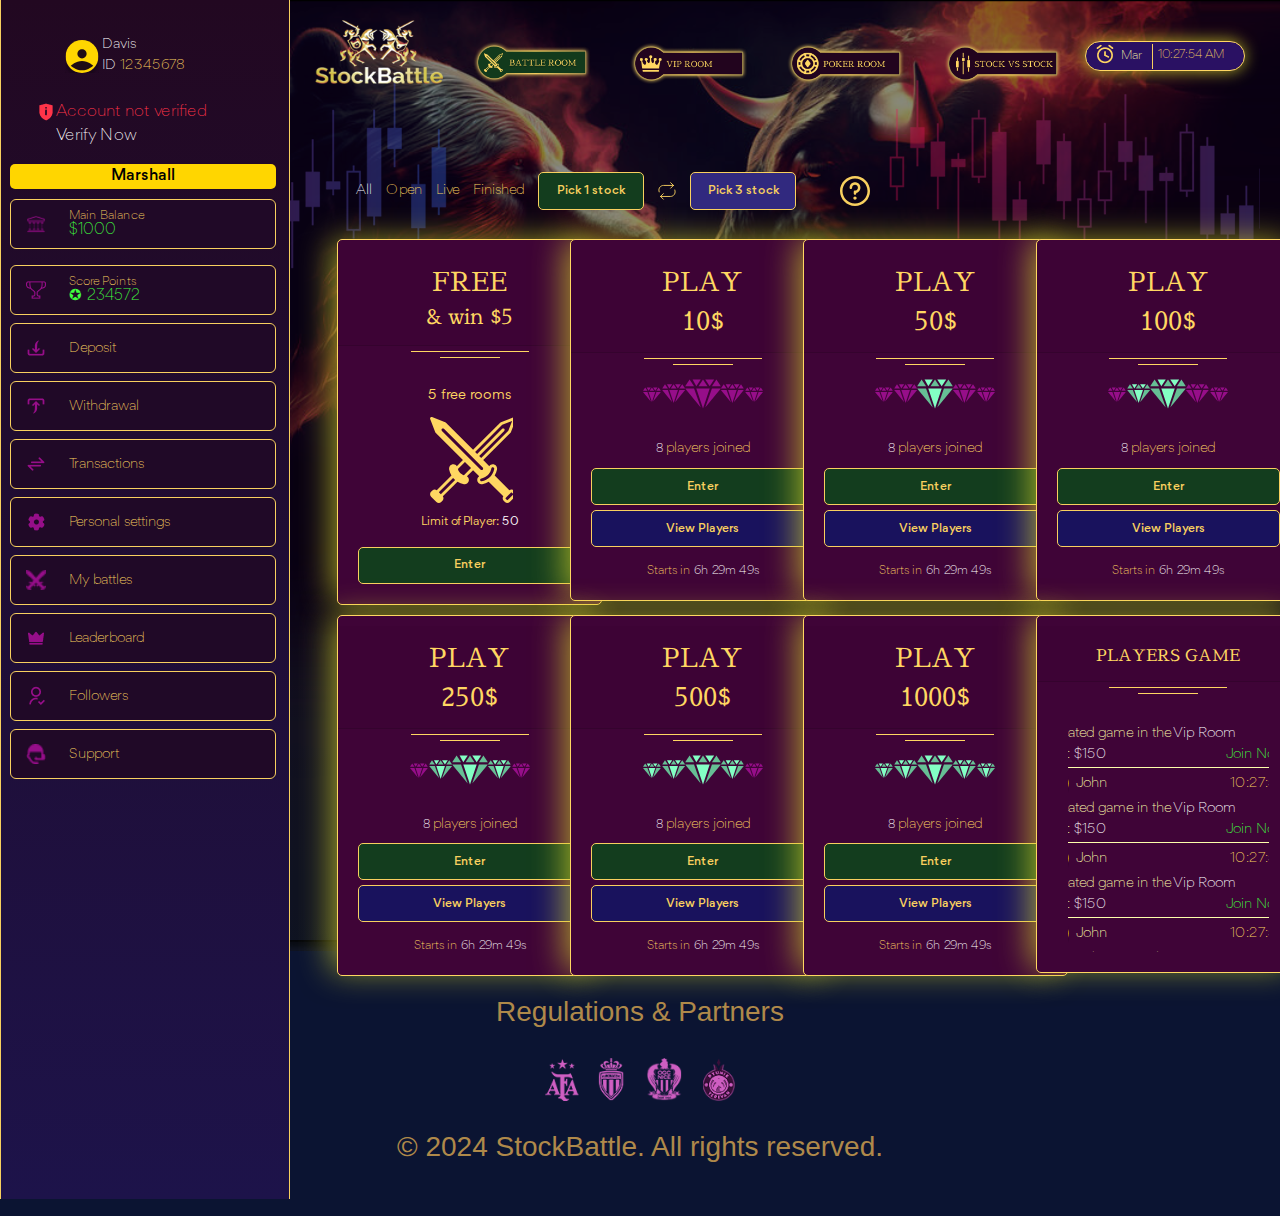
<file: battleroom_open_popup.html>
<!DOCTYPE html>
<html lang="ru">
<head>
    <meta charset="UTF-8">
    <meta name="viewport" content="width=device-width, initial-scale=1, shrink-to-fit=no">
   
    <link rel="stylesheet" href="./src/sass/bootrstrap-docs.css">
    <link rel="stylesheet" href="./src/sass/bootstrap.min.css">
    <link rel="stylesheet" href="./src/sass/battleroom_open_popup.css"> 
    <link rel="stylesheet" href="./src/bootstrap-4.6/bootstrap-reboot.min.css">
    <link rel="stylesheet" href="./src/bootstrap-4.6/bootstrap-grid.css">
    <link rel="stylesheet" href="./src/bootstrap-4.6/bootstrap-reboot.min.css">
    <title>Battle Stock</title>
</head>
<body>

    <!-- модалка бутсрап -->
    <div class="modal" class="joined-modal" data-toggle="modal" id="myModal" tabindex="-1" data-show="true" show>
        <div class="modal-dialog">
            <button type="button" class="popup-modal-close_btn" onclick="window.joinedPopup.close()">
                <svg xmlns="http://www.w3.org/2000/svg" xmlns:xlink="http://www.w3.org/1999/xlink" fill="#FFD762" height="25px" width="25px" version="1.1" id="Layer_1" viewBox="0 0 512 512" xml:space="preserve">
                    <g>
                        <g>
                            <polygon points="512,59.076 452.922,0 256,196.922 59.076,0 0,59.076 196.922,256 0,452.922 59.076,512 256,315.076 452.922,512     512,452.922 315.076,256   "/>
                        </g>
                    </g>
                    </svg>
            </button>
            <div class="card-inner">
                <a class="none" href="#">
                    <img src="./src/assets/icons/none.svg" alt="none">
                </a>
                <span>You haven't any open games. Choose your Battle!</span>
            </div>
            
                     
        </div>
    </div>

    <div class="first-wrapper">
        <div class="container-fluid main p-0">
            <div class="mobile-header_activation w-100">
                <div class="row mobile-header mobile-header_inner w-100">
                    <div class="col-12 d-flex justify-content-between align-items-center w-100">
                        <div class="account-info d-flex">
                            <div class="header__avatar">
                                <img src="./src/assets/logos/avatar-icon.svg" alt="avatar-icon">
                            </div>
                            <div class="header__name-id">
                                <span class="name">Davis</span>
                                <span class="id">ID <span class="id-number">12345678</span></span>
                            </div>
                        </div>
                        <div class="d-flex burger-container justify-content-center" onclick="window.mobileMenu.showModal()">
                            <input type="checkbox" id="burger-checkbox" class="burger-checkbox" type="text">
                            <label class="burger" for="burger-checkbox"></label>
                        </div>
                    </div>
                </div>
            </div>
            <div  class="row wrappers">
                <div class="col-2 sidebars sidebars-main_wrapper sidebar-activation">
                    <section class="sidebar sidebars-inner_wrapper sidebar-activation">
                       
                        <header class="sidebar__header">
                            <div class="sidebar-avatar-id__wrapper">
                                <div class="header__avatar">
                                    <img src="./src/assets/logos/avatar-icon.svg" alt="avatar-icon">
                                </div>
                                <div class="header__name-id">
                                    <span class="name">Davis</span>
                                    <span class="id">ID <span class="id-number">12345678</span></span>
                                </div>
                            </div>
                            <div class="header__account-verification">
                                <div class="verification-wrapper">
                                    <img class="verification-icon" src="./src/assets/icons/not-verified.png" alt="verification-icon">
                                    <span class="verification-warning">Account not verified</span>
                                </div>
                                <a class="verify-now" href="#">Verify Now</a>
                            </div>
                        </header>
            
                        <div class="sidebar-menu-list  ml-4">
                            <div class="row mb-2 mt-3">
                                <div class="col-12 p-0">
                                    <div class="status-bar">Marshall</div>
                                </div>
                                <div class="col first-col">
                                    <div class="sidebar-menu__icon">
                                        <img class="sidebar-menu__icon" src="./src/assets/icons/bank-icon.png" alt="bank-icon">
                                    </div>
                                    <div class="sidebar-menu__account-info">
                                        <a href="#" class="sidebar-menu__balance_title">Main Balance</a>
                                        <a href="#" class="sidebar-menu__balance">$1000</a>
                                    </div>
                                </div>
                            </div>
                            <div class="row mb-2 mt-3">
                                <div class="col first-col">
                                    <div class="sidebar-menu__icon">
                                        <img class="sidebar-menu__icon" src="./src/assets/icons/score-points.png" alt="bank-icon">
                                    </div>
                                    <div class="sidebar-menu__account-info">
                                        <a href="#" class="sidebar-menu__balance_title">Score Points</a>
                                        <a href="#" class="sidebar-menu__balance sidebar-score_points">234572</a>
                                    </div>
                                </div>
                            </div>
                            <div class="row mb-2">
                                <div class="col">
                                    <div class="sidebar-menu__icon">
                                        <img class="sidebar-menu__icon" src="./src/assets/icons/deposit-icon.png" alt="bank-icon">
                                    </div>
                                    <div class="sidebar-menu__btn-info">
                                        <a href="#" class="sidebar-menu__btn_title">Deposit</a>
                                    </div>
                                </div>
                            </div>
                            <div class="row mb-2">
                                <div class="col">
                                    <div class="sidebar-menu__icon">
                                        <img class="sidebar-menu__icon" src="./src/assets/icons/withdraw-icon.png" alt="bank-icon">
                                    </div>
                                    <div class="sidebar-menu__btn-info">
                                        <a href="#" class="sidebar-menu__btn_title">Withdrawal</a>
                                    </div>
                                </div>
                            </div>
                            <div class="row mb-2">
                                <div class="col">
                                    <div class="sidebar-menu__icon">
                                        <img class="sidebar-menu__icon" src="./src/assets/icons/transaction-icon.png" alt="bank-icon">
                                    </div>
                                    <div class="sidebar-menu__btn-info">
                                        <a href="#" class="sidebar-menu__btn_title">Transactions</a>
                                    </div>
                                </div>
                            </div>
                            <div class="row mb-2">
                                <div class="col">
                                    <div class="sidebar-menu__icon">
                                        <img class="sidebar-menu__icon" src="./src/assets/icons/settings-icon.png" alt="bank-icon">
                                    </div>
                                    <div class="sidebar-menu__btn-info">
                                        <a href="#" class="sidebar-menu__btn_title">Personal settings</a>
                                    </div>
                                </div>
                            </div>
                            <div class="row mb-2">
                                <div class="col">
                                    <div class="sidebar-menu__icon">
                                        <img class="sidebar-menu__icon" src="./src/assets/icons/my-battles-icon.png" alt="bank-icon">
                                    </div>
                                    <div class="sidebar-menu__btn-info">
                                        <a href="#" class="sidebar-menu__btn_title">My battles</a>
                                    </div>
                                </div>
                            </div>
                            <div class="row mb-2">
                                <div class="col">
                                    <div class="sidebar-menu__icon">
                                        <img class="sidebar-menu__icon" src="./src/assets/icons/leaderborad-icon.png" alt="bank-icon">
                                    </div>
                                    <div class="sidebar-menu__btn-info">
                                        <a href="#" class="sidebar-menu__btn_title">Leaderboard</a>
                                    </div>
                                </div>
                            </div>
                            <div class="row  mb-2">
                                <div class="col">
                                    <div class="sidebar-menu__icon">
                                        <img class="sidebar-menu__icon" src="./src/assets/icons/followers-icon.png" alt="bank-icon">
                                    </div>
                                    <div class="sidebar-menu__btn-info">
                                        <a href="#" class="sidebar-menu__btn_title">Followers</a>
                                    </div>
                                </div>
                            </div>
                            <div class="row  mb-2">
                                <div class="col">
                                    <div class="sidebar-menu__icon">
                                        <img class="sidebar-menu__icon" src="./src/assets/icons/support-icon.png" alt="bank-icon">
                                    </div>
                                    <div class="sidebar-menu__btn-info">
                                        <a href="#" class="sidebar-menu__btn_title">Support</a>
                                    </div>
                            </div>
                        </div>
                    </section>
                </div>
                
                <div class="containers-second_main">
                    <div class="row w-100 header-wrapper"> 
                        <div  class=" col-12 col-sm-12 col-md-12 col-lg-2 headers mobile-header_icon w-100 d-flex align-items-end justify-content-center">
                            <a href="#">
                                <img class="logo-img logo-img_main-logo" src="./src/assets/logos/stock-battle-logo.svg" alt="stock_battle-logo">
                            </a>
                        </div>
                            <div  class=" col-12 col-sm-12 col-md-12 col-lg-2 headers w-100 d-flex align-items-end justify-content-center">
                                <a class="visible-header__buttons" href="#">
                                    <img class="logo-img"  src="./src/assets/logos/battle-room-logo.png" alt="battle_room-logo">
                                </a>
                                <!-- иконка мобильной версии -->
                                <a class="hidden-header__buttons header-button_active-status" href="#">
                                    <div class="header-button">
                                        <img class="logo-img" src="./src/assets/icons/sword-icon.svg" alt="stock_battle-logo">
                                        <span class="header-button__text">BATTLE ROOM</span>
                                    </div>
                                </a>
                            </div>
                        <div  class=" col-12 col-sm-12 col-md-12 col-lg-2 headers w-100 d-flex align-items-end justify-content-center">
                            <a class="visible-header__buttons href="#">
                                <img class="logo-img" src="./src/assets/logos/vip-room-logo.png" alt="vip_room-logo">
                            </a>
                            <!-- иконка мобильной версии -->
                            <a class="hidden-header__buttons" href="#">
                                <div class="header-button">
                                    <img class="logo-img" src="./src/assets/icons/crown-icon.svg" alt="vip_room-logo">
                                    <span class="header-button__text">VIP ROOM</span>
                                </div>
                            </a>
                        </div>
                        <div  class=" col-12 col-sm-12 col-md-12 col-lg-2 headers w-100 d-flex align-items-end justify-content-center">
                            <a class="visible-header__buttons href="#">
                                <img class="logo-img" src="./src/assets/logos/poker-room-logo.png" alt="poker_room-logo">
                            </a>
                            <!-- иконка мобильной версии -->
                            <a class="hidden-header__buttons" href="#">
                                <div class="header-button">
                                    <img class="logo-img" src="./src/assets/icons/poker-room-icon.svg" alt="poker_room-logo">
                                    <span class="header-button__text">POKER ROOM</span>
                                </div>
                            </a>
                        </div>
                        <div  class=" col-12 col-sm-12 col-md-12 col-lg-2 headers w-100 d-flex align-items-end justify-content-center">
                            <a class="visible-header__buttons href="#">
                                <img class="logo-img" src="./src/assets/logos/stock-vs-stock.png" alt="stock-vs-stock_logo">
                            </a>
                            <!-- иконка мобильной версии -->
                            <a class="hidden-header__buttons" href="#">
                                <div class="header-button">
                                    <img class="logo-img" src="./src/assets/icons/candles-icon.svg" alt="stock-vs-stock_logo">
                                    <span class="header-button__text">STOCK VS STOCK</span>
                                </div>
                            </a>
                        </div>
                        <div  class=" col-12 col-sm-12 col-md-12 col-lg-2 headers w-100 header__date d-flex align-items-end justify-content-center ordered-item">
                            <div class="date-wrapper">
                                <div class="month">
                                    <img class="clock-icon" src="./src/assets/icons/clock-icon.png" alt="clock-icon">
                                    Mar
                                </div>
                                <div class="time order-lg-1">10:27:54 <span>AM</span></div>
                            </div>
                        </div>
                    </div>
                    <div class="row w-100 d-flex justify-content-center game-info_panel"> 
    
                        <div class="navbar game-info-container-navigation_panel">
                           
                            <ul>
                                <li>
                                    <a class="nav-panel_active" href="#">All</a>
                                </li>
                                <li id="activated-game-info-panel">
                                    <a href="#">Open</a>   
                                </li>
                                <li>
                                    <a href="#">Live</a>  
                                </li>
                                <li>
                                    <a href="#">Finished</a> 
                                </li>
                                <li class="pick-stock_desktop">
                                    <a class="pick-one-stock" href="#">Pick 1 stock</a>
                                </li>
                                <li>
                                    <a href="#" class="desktop-active">
                                        <img src="./src/assets/icons/refresh.svg" alt="refresh-button" class="refresh-icon">
                                    </a>
                                </li>
                                <li class="pick-stock_desktop">
                                    <a class="pick-three-stock" href="#">Pick 3 stock</a>
                                </li>
                                <li>
                                    <a class="question-mark-link active-mark" href="#" onclick="window.myDialog.showModal()">
                                        <img src="./src/assets/icons/question-mark.svg" alt="question-mark" class="question-mark">
                                    </a>
                                </li>
                            </ul>

                                <div class="pick-stock_mobile">
                                    <div class="d-flex ">
                                        <a class="pick-one-stock" href="#">Pick 1 stock</a>
                                    </div>
                                    <div class="d-flex justify-content-end refresh-btn-wrapper">
                                        <a href="#">
                                            <img src="./src/assets/icons/refresh.svg" alt="refresh-button" class="refresh-icon">
                                        </a>
                                    </div>
                                    <div class="d-flex ">
                                        <a class="pick-three-stock" href="#">Pick 3 stock</a>
                                    </div>
                                    <div class="d-flex question-mark_wrapper>
                                        <a class="question-mark-link" href="#">
                                            <img src="./src/assets/icons/question-mark.svg" alt="question-mark" class="question-mark">
                                        </a>
                                    </div>
                                </div>
                    

                        </div>
    
                            <div class="row w-100 elapsed containers-wrapper containers-wrapper__first">
                              
                                <div class="col-lg-3 col-xs-12">
                                    <div class="card card-mod">
                                        <div class="card-header">
                                            <span class="free">Free</span> <br> & win $5
                                          </div>
                                          <span class="big-divider"></span>
                                          <span class="small-divider"></span>
                                          <div class="card-body">
                                            <h5 class="card-title">5 free rooms</h5>
                                                <img class="sword-img" src="./src/assets/icons/sword-icon.svg" alt="sword">
                                            <p class="card-text">Limit of Player: <span class="player-limit">50</span></p>
                                            <a href="#" class="btn card-submit_btn">Enter</a>
                                          </div>
                                    </div>
                                </div>

                                <div class="col-lg-3 col-xs-12">
                                    <div class="card card-mod">
                                        <div class="card-header">
                                            <span class="free">play</span> <br> <span class="play-amount">10$</span>
                                          </div>
                                          <span class="big-divider"></span>
                                          <span class="small-divider"></span>
                                          <img class="card-diamond_icon" src="./src/assets/icons/diamonds-icon.svg" alt="diamonds">
                                          <div class="card-body">
                                            <h5 class="card-title players"><span class="player-amount">8</span> players joined</h5>
                                            <a href="#" class="btn card-submit_btn">Enter</a>
                                            <a href="#" class="btn players-info_btn">View Players</a>
                                            <div class="start-time">Starts in <span class="player-amount">6h 29m 49s</span></div>
                                          </div>
                                    </div>
                                </div>

                                <div class="col-lg-3 col-xs-12">
                                    <div class="card card-mod">
                                        <div class="card-header">
                                            <span class="free">play</span> <br> <span class="play-amount">50$</span>
                                          </div>
                                          <span class="big-divider"></span>
                                          <span class="small-divider"></span>
                                          <img class="card-diamond_icon" src="./src/assets/icons/diamonds-50.svg" alt="diamonds">
                                          <div class="card-body">
                                            <h5 class="card-title players"><span class="player-amount">8</span> players joined</h5>
                                            <a href="#" class="btn card-submit_btn">Enter</a>
                                            <a href="#" class="btn players-info_btn">View Players</a>
                                            <div class="start-time">Starts in <span class="player-amount">6h 29m 49s</span></div>
                                          </div>
                                    </div>
                                </div>

                                <div class="col-lg-3 col-xs-12">
                                    <div class="card card-mod">
                                        <div class="card-header">
                                            <span class="free">play</span> <br> <span class="play-amount">100$</span>
                                          </div>
                                          <span class="big-divider"></span>
                                          <span class="small-divider"></span>
                                          <img class="card-diamond_icon" src="./src/assets/icons/diamonds-100.svg" alt="diamonds">
                                          <div class="card-body">
                                            <h5 class="card-title players"><span class="player-amount">8</span> players joined</h5>
                                            <a href="#" class="btn card-submit_btn">Enter</a>
                                            <a href="#" class="btn players-info_btn">View Players</a>
                                            <div class="start-time">Starts in <span class="player-amount">6h 29m 49s</span></div>
                                          </div>
                                    </div>
                                </div>
                            </div>
                            

                            <div class="row w-100 elapsed containers-wrapper containers-wrapper__first">
                              
                                <div class="col-lg-3 col-xs-12 col-md-12">
                                    <div class="card card-mod">
                                        <div class="card-header">
                                            <span class="free">play</span> <br> <span class="play-amount">250$</span>
                                          </div>
                                          <span class="big-divider"></span>
                                          <span class="small-divider"></span>
                                          <img class="card-diamond_icon" src="./src/assets/icons/diamonds-250.svg" alt="diamonds">
                                          <div class="card-body">
                                            <h5 class="card-title players"><span class="player-amount">8</span> players joined</h5>
                                            <a href="#" class="btn card-submit_btn">Enter</a>
                                            <a href="#" class="btn players-info_btn">View Players</a>
                                            <div class="start-time">Starts in <span class="player-amount">6h 29m 49s</span></div>
                                          </div>
                                    </div>
                                </div>

                                <div class="col-lg-3 col-xs-12">
                                    <div class="card card-mod">
                                        <div class="card-header">
                                            <span class="free">play</span> <br> <span class="play-amount">500$</span>
                                          </div>
                                          <span class="big-divider"></span>
                                          <span class="small-divider"></span>
                                          <img class="card-diamond_icon" src="./src/assets/icons/diamonds-500.svg" alt="diamonds">
                                          <div class="card-body">
                                            <h5 class="card-title players"><span class="player-amount">8</span> players joined</h5>
                                            <a href="#" class="btn card-submit_btn">Enter</a>
                                            <a href="#" class="btn players-info_btn">View Players</a>
                                            <div class="start-time">Starts in <span class="player-amount">6h 29m 49s</span></div>
                                          </div>
                                    </div>
                                </div>

                                <div class="col-lg-3 col-xs-12">
                                    <div class="card card-mod">
                                        <div class="card-header">
                                            <span class="free">play</span> <br> <span class="play-amount">1000$</span>
                                          </div>
                                          <span class="big-divider"></span>
                                          <span class="small-divider"></span>
                                          <img class="card-diamond_icon" src="./src/assets/icons/diamonds-1000.svg" alt="diamonds">
                                          <div class="card-body">
                                            <h5 class="card-title players"><span class="player-amount">8</span> players joined</h5>
                                            <a href="#" class="btn card-submit_btn">Enter</a>
                                            <a href="#" class="btn players-info_btn">View Players</a>
                                            <div class="start-time">Starts in <span class="player-amount">6h 29m 49s</span></div>
                                          </div>
                                    </div>
                                </div>

                                <div class="col-lg-3 col-xs-12">
                                    <div class="card card-mod">
                                        <div class="card-header">
                                            <span class="players-game">Players Game</span>
                                          </div>
                                          <span class="big-divider"></span>
                                          <span class="small-divider"></span>
                                          <div class="card-body">
                                            <div class="notification-container-with-information">
                                                <div class="players-info_box">
                                                    <div class="players-info_box__header">
                                                        <div class="account-details">
                                                            <img src="./src/assets/logos/avatar-icon.svg" alt="account-logo" class="account-details__logo">
                                                            <div class="account-details__name">John</div>
                                                        </div>
                                                        <div class="account-time">10:27:54</div>
                                                    </div>
                                                    <div class="players-info_box__title">Created game in the <span class="colored-text">Vip Room</span></div>
                                                    <div class="players-info_box__footer">
                                                        <div class="bet">Bet: <span class="colored-text">$150</span></div>
                                                        <div class="join-now_link">
                                                            <a href="#">Join Now</a>
                                                        </div>
                                                    </div>
                                                </div>
                                                <div class="players-info_box">
                                                    <div class="players-info_box__header">
                                                        <div class="account-details">
                                                            <img src="./src/assets/logos/avatar-icon.svg" alt="account-logo" class="account-details__logo">
                                                            <div class="account-details__name">John</div>
                                                        </div>
                                                        <div class="account-time">10:27:54</div>
                                                    </div>
                                                    <div class="players-info_box__title">Created game in the <span class="colored-text">Vip Room</span></div>
                                                    <div class="players-info_box__footer">
                                                        <div class="bet">Bet: <span class="colored-text">$150</span></div>
                                                        <div class="join-now_link">
                                                            <a href="#">Join Now</a>
                                                        </div>
                                                    </div>
                                                </div>
                                                <div class="players-info_box">
                                                    <div class="players-info_box__header">
                                                        <div class="account-details">
                                                            <img src="./src/assets/logos/avatar-icon.svg" alt="account-logo" class="account-details__logo">
                                                            <div class="account-details__name">John</div>
                                                        </div>
                                                        <div class="account-time">10:27:54</div>
                                                    </div>
                                                    <div class="players-info_box__title">Created game in the <span class="colored-text">Vip Room</span></div>
                                                    <div class="players-info_box__footer">
                                                        <div class="bet">Bet: <span class="colored-text">$150</span></div>
                                                        <div class="join-now_link">
                                                            <a href="#">Join Now</a>
                                                        </div>
                                                    </div>
                                                </div>
                                                <div class="players-info_box">
                                                    <div class="players-info_box__header">
                                                        <div class="account-details">
                                                            <img src="./src/assets/logos/avatar-icon.svg" alt="account-logo" class="account-details__logo">
                                                            <div class="account-details__name">John</div>
                                                        </div>
                                                        <div class="account-time">10:27:54</div>
                                                    </div>
                                                    <div class="players-info_box__title">Created game in the <span class="colored-text">Vip Room</span></div>
                                                    <div class="players-info_box__footer">
                                                        <div class="bet">Bet: <span class="colored-text">$150</span></div>
                                                        <div class="join-now_link">
                                                            <a href="#">Join Now</a>
                                                        </div>
                                                    </div>
                                                </div>
                                            </div>
                                          </div> 
                                    </div>
                                </div>

                            </div>
                        
                    </div>                 
                </div>
           </div>
        </div>
    
        <div class="container-fluid d-flex justify-content-center footer-wrapper_battle-room__open">
            <footer class="footer d-flex justify-content-end battle-open__room">
                <div class="row d-flex justify-content-end footer-wrap">
                    <div class="col footer-wrapper">
                        <h3 class="footer__title">Regulations & Partners</h3>
                        <div class="footer__logos">
                            <img src="./src/assets/icons/footer.svg" alt="footer__logos">
                        </div>
                        <h3 class="footer__subtitle">© 2024 StockBattle.  All rights reserved.</h3>
                    </div>
                </div>
            </footer>
        </div>
    </div>


        <dialog id="myDialog" class="modal-game_rules" aria-label="game-rules">
           <button type="button" class="modal-close_btn" onclick="window.myDialog.close()">
            <svg xmlns="http://www.w3.org/2000/svg" xmlns:xlink="http://www.w3.org/1999/xlink" fill="#FFD762" height="25px" width="25px" version="1.1" id="Layer_1" viewBox="0 0 512 512" xml:space="preserve">
                <g>
                    <g>
                        <polygon points="512,59.076 452.922,0 256,196.922 59.076,0 0,59.076 196.922,256 0,452.922 59.076,512 256,315.076 452.922,512     512,452.922 315.076,256   "/>
                    </g>
                </g>
                </svg>
           </button>
           <div class="question_mark">
            <img src="./src/assets/icons/question-mark.svg" alt="question-mark">
           </div>
           <div class="modal-title">Battle Rules</div>
           <div class="modal-text">Each player has to pick 1 or 3 stocks. The start and end of the Battle depend on the opening hours of the stock exchange. Winner is determined by best performing stock combination.</div>

           <div class="profit-tb_modal">
            <div class="profit-tb__title-modal">Profit table</div>
            <table class="profit-tb__table modal-table">
                <thead>
                    <tr>
                        <th>Players/<br/>Position</th>
                        <th>1-7</th>
                        <th>8</th>
                        <th class="active-profit">9-11</th>
                        <th>12-20</th>
                        <th>21-30</th>
                        <th>31-50</th>
                    </tr>
                </thead>

                <tbody>
                    <tr>
                        <td>1.</td>
                        <td>100.0%</td>
                        <td>60,0%</td>
                        <td class="active-profit">50,0%</td>
                        <td>40,0%</td>
                        <td>36,0%</td>
                        <td>34,0%</td>
                    </tr>

                    <tr>
                        <td>2.</td>
                        <td>-</td>
                        <td>40,0%</td>
                        <td class="active-profit">30.0%</td>
                        <td>27,0%</td>
                        <td>25,0%</td>
                        <td>23,0%</td>
                    </tr>

                    <tr>
                        <td>3.</td>
                        <td>-</td>
                        <td>-</td>
                        <td class="active-profit">20,0%</td>
                        <td>19,0%</td>
                        <td>17,5%</td>
                        <td>16,5%</td>
                    </tr>

                    <tr>
                        <td>4.</td>
                        <td>-</td>
                        <td>-</td>
                        <td class="active-profit">-</td>
                        <td>14.0%</td>
                        <td>12.8%</td>
                        <td>11.9%</td>
                    </tr>

                    <tr>
                        <td>5.</td>
                        <td>-</td>
                        <td>-</td>
                        <td class="active-profit">-</td>
                        <td>-</td>
                        <td>8,0%</td>
                        <td>8,7%</td>
                        
                    </tr>

                    <tr>
                        <td>6.</td>
                        <td>-</td>
                        <td>-</td>
                        <td class="active-profit">-</td>
                        <td>-</td>
                        <td>-</td>
                        <td>6,6%</td>
                    </tr>

                    <tr>
                        <td>7</td>
                        <td>-</td>
                        <td>-</td>
                        <td>-</td>
                        <td>-</td>
                        <td>-</td>
                        <td>-</td>
                    </tr>
                </tbody>
            </table>
        </div>

        <div class="score-points">
                                          
            <div class="score-points__title-modal">Score Points</div>
            <table class="score-points__table-modal">
                <thead class="score-points__thead">
                    <tr class="score-points__tr">
                        <th>
                            <div class="score-points__table-logo">
                                <img src="./src/assets/icons/marshal.svg" alt="table-logo">
                            </div>
                            <div class="score-points__table-title marshall">Marshall</div>
                            <div class="score-points__table-balance">1000p</div>
                        </th>
                        <th>
                            <div class="score-points__table-logo">
                                <img src="./src/assets/icons/general.svg" alt="table-logo">
                            </div>
                            <div class="score-points__table-title general">General</div>
                            <div class="score-points__table-balance">500p</div>
                        </th>
                        <th>
                            <div class="score-points__table-logo">
                                <img src="./src/assets/icons/major.svg" alt="table-logo">
                            </div>
                            <div class="score-points__table-title major">Major</div>
                            <div class="score-points__table-balance">250p</div>
                        </th>
                        <th>
                            <div class="score-points__table-logo">
                                <img src="./src/assets/icons/sergeant.svg" alt="table-logo">
                            </div>
                            <div class="score-points__table-title sergeant">Sergeant</div>
                            <div class="score-points__table-balance">100p</div>
                        </th>
                        <th>
                            <div class="score-points__table-logo">
                                <img src="./src/assets/icons/corporal.svg" alt="table-logo">
                            </div>
                            <div class="score-points__table-title corporal">Corporal</div>
                            <div class="score-points__table-balance">50p</div> 
                        </th>
                    </tr>
                </thead>

                <tbody>
                    <tr class="score-points__tr">
                        <td class="score-points__td">
                            <div class="score-points__table-body_title">1st</div>
                            <div class="score-points__table-body_text">12p</div>
                        </td>
                        <td>
                            <div class="score-points__table-body_title">1st</div>
                            <div class="score-points__table-body_text">12p</div>
                        </td>
                        <td>
                            <div class="score-points__table-body_title">1st</div>
                            <div class="score-points__table-body_text">12p</div>
                        </td>
                        <td>
                            <div class="score-points__table-body_title">1st</div>
                            <div class="score-points__table-body_text">12p</div>
                        </td>
                        <td>
                            <div class="score-points__table-body_title">1st</div>
                            <div class="score-points__table-body_text">12p</div>
                        </td>
                    </tr>
                    <tr class="score-points__tr">
                        <td>
                            <div class="score-points__table-body_title">1st</div>
                            <div class="score-points__table-body_text">12p</div>
                        </td>
                        <td>
                            <div class="score-points__table-body_title">1st</div>
                            <div class="score-points__table-body_text">12p</div>
                        </td>
                        <td>
                            <div class="score-points__table-body_title">1st</div>
                            <div class="score-points__table-body_text">12p</div>
                        </td>
                        <td>
                            <div class="score-points__table-body_title">1st</div>
                            <div class="score-points__table-body_text">12p</div>
                        </td>
                        <td>
                            <div class="score-points__table-body_title">1st</div>
                            <div class="score-points__table-body_text">12p</div>
                        </td>
                    </tr>
                </tbody>
                <tbody>

                </tbody>
            </table>
        </div>
        </dialog>  
        
        <div id="mobileMenu" class="mobile-menu_modal activation-mobile-menu_modal" aria-label="mobile-menu">
            
                <section class="sidebar-modal">
                       
                    <header class="sidebar__header">
                        <div class="header__account-verification-modal">
                            <div class="verification-wrapper">
                                <img class="verification-icon" src="./src/assets/icons/not-verified.png" alt="verification-icon">
                                <span class="verification-warning">Account not verified</span>
                            </div>
                            <a href="#" class="verify-now-modal" href="#">Verify Now</a>
                        </div>
                    </header>
        
                    <div class="sidebar-menu-list">
                        <div class="row mb-2 mt-3">
                            <div class="col first-col justify-content-center">
                                <div class="sidebar-modal_wrapper">
                                    <div class="sidebar-menu__icon">
                                        <img class="sidebar-menu__icon" src="./src/assets/icons/bank-icon.png" alt="bank-icon">
                                    </div>
                                    <div class="sidebar-menu__account-info">
                                        <a href="#" class="sidebar-menu__balance_title">Main Balance</a>
                                        <a href="#" class="sidebar-menu__balance">$1000</a>
                                    </div>
                                </div>
                            </div>
                        </div>
                        <div class="row mb-2 mt-3">
                            <div class="col first-col justify-content-center">
                                <div class="sidebar-modal_wrapper">
                                    <div class="sidebar-menu__icon">
                                        <img class="sidebar-menu__icon" src="./src/assets/icons/score-points.png" alt="bank-icon">
                                    </div>
                                    <div class="sidebar-menu__account-info">
                                        <a href="#" class="sidebar-menu__balance_title">Score Points</a>
                                        <a href="#" class="sidebar-menu__balance sidebar-score_points">234572</a>
                                    </div>
                                </div>
                            </div>
                        </div>
                        <div class="row mb-2">
                            <div class="col justify-content-center">
                               <div class="sidebar-modal_wrapper">
                                <div class="sidebar-menu__icon">
                                    <img class="sidebar-menu__icon" src="./src/assets/icons/deposit-icon.png" alt="bank-icon">
                                </div>
                                <div class="sidebar-menu__btn-info">
                                    <a href="#" class="sidebar-menu__btn_title">Deposit</a>
                                </div>
                               </div>
                            </div>
                        </div>
                        <div class="row mb-2">
                            <div class="col justify-content-center">
                                <div class="sidebar-modal_wrapper">
                                    <div class="sidebar-menu__icon">
                                        <img class="sidebar-menu__icon" src="./src/assets/icons/withdraw-icon.png" alt="bank-icon">
                                    </div>
                                    <div class="sidebar-menu__btn-info">
                                        <a href="#" class="sidebar-menu__btn_title">Withdrawal</a>
                                    </div>
                                </div>
                            </div>
                        </div>
                        <div class="row mb-2">
                            <div class="col justify-content-center">
                                <div class="sidebar-modal_wrapper">
                                    <div class="sidebar-menu__icon">
                                        <img class="sidebar-menu__icon" src="./src/assets/icons/transaction-icon.png" alt="bank-icon">
                                    </div>
                                    <div class="sidebar-menu__btn-info">
                                        <a href="#" class="sidebar-menu__btn_title">Transactions</a>
                                    </div>
                                </div>
                            </div>
                        </div>
                        <div class="row mb-2">
                            <div class="col justify-content-center">
                               <div class="sidebar-modal_wrapper">
                                <div class="sidebar-menu__icon">
                                    <img class="sidebar-menu__icon" src="./src/assets/icons/settings-icon.png" alt="bank-icon">
                                </div>
                                <div class="sidebar-menu__btn-info">
                                    <a href="#" class="sidebar-menu__btn_title">Personal settings</a>
                                </div>
                               </div>
                            </div>
                        </div>
                        <div class="row mb-2">
                            <div class="col justify-content-center">
                               <div class="sidebar-modal_wrapper">
                                <div class="sidebar-menu__icon">
                                    <img class="sidebar-menu__icon" src="./src/assets/icons/my-battles-icon.png" alt="bank-icon">
                                </div>
                                <div class="sidebar-menu__btn-info">
                                    <a href="#" class="sidebar-menu__btn_title">My battles</a>
                                </div>
                               </div>
                            </div>
                        </div>
                        <div class="row mb-2">
                            <div class="col justify-content-center">
                                <div class="sidebar-modal_wrapper">
                                    <div class="sidebar-menu__icon">
                                        <img class="sidebar-menu__icon" src="./src/assets/icons/leaderborad-icon.png" alt="bank-icon">
                                    </div>
                                    <div class="sidebar-menu__btn-info">
                                        <a href="#" class="sidebar-menu__btn_title">Leaderboard</a>
                                    </div>
                                </div>
                            </div>
                        </div>
                        <div class="row mb-2">
                            <div class="col justify-content-center">
                              <div class="sidebar-modal_wrapper">
                                <div class="sidebar-menu__icon">
                                    <img class="sidebar-menu__icon" src="./src/assets/icons/followers-icon.png" alt="bank-icon">
                                </div>
                                <div class="sidebar-menu__btn-info">
                                    <a href="#" class="sidebar-menu__btn_title">Followers</a>
                                </div>
                              </div>
                            </div>
                        </div>
                        <div class="row mb-2">
                            <div class="col justify-content-center">
                             <div class="sidebar-modal_wrapper">
                                <div class="sidebar-menu__icon">
                                    <img class="sidebar-menu__icon" src="./src/assets/icons/support-icon.png" alt="bank-icon">
                                </div>
                                <div class="sidebar-menu__btn-info">
                                    <a href="#" class="sidebar-menu__btn_title">Support</a>
                                </div>
                             </div>
                        </div>
                    </div>
                </section>
            
        </div>
        

    <script src="https://code.jquery.com/jquery-3.7.1.slim.min.js" integrity="sha256-kmHvs0B+OpCW5GVHUNjv9rOmY0IvSIRcf7zGUDTDQM8=" crossorigin="anonymous"></script>
 
    <script src="./src/bootstrap-4.6/bootstrap.bundle.min.js"></script>
    <script src="./src/js/script.js"></script>
    <script src="./src/js/mobileModal.js"></script>
    <script src="./src/js/bootstrap-modal.js"></script>
</body>
</html>
</file>
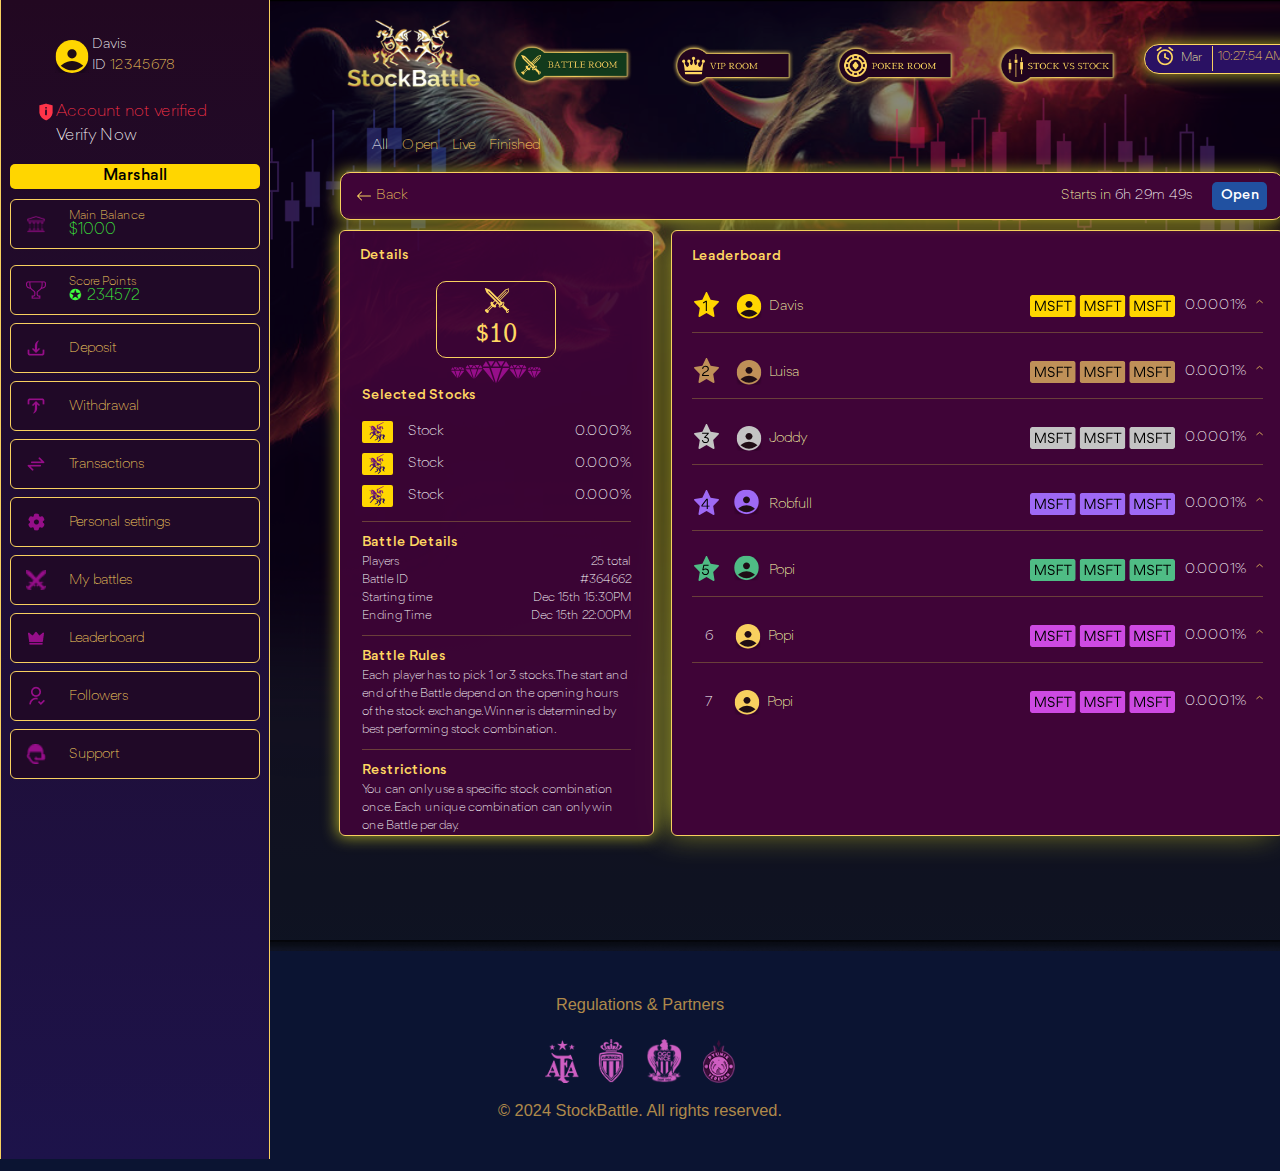
<file: battleroom_open_viewplayers.html>
<!DOCTYPE html>
<html lang="ru">
<head>
    <meta charset="UTF-8">
    <meta name="viewport" content="width=device-width, initial-scale=1, shrink-to-fit=no">
    <link rel="stylesheet" href="./src/sass/battleroom_open_viewplayers.css">    
    <link rel="stylesheet" href="./src/bootstrap-4.6/bootstrap-reboot.min.css">
    <link rel="stylesheet" href="./src/bootstrap-4.6/bootstrap-grid.css">
    <link rel="stylesheet" href="./src/bootstrap-4.6/bootstrap-reboot.min.css">
    <title>Battle Stock</title>
</head>
<body>

    <div class="first-wrapper">
        <div class="container-fluid main p-0">
            <div class="mobile-header_activation w-100">
                <div class="row mobile-header mobile-header_inner w-100">
                    <div class="col-12 d-flex justify-content-between align-items-center w-100">
                        <div class="account-info d-flex">
                            <div class="header__avatar">
                                <img src="./src/assets/logos/avatar-icon.svg" alt="avatar-icon">
                            </div>
                            <div class="header__name-id">
                                <span class="name">Davis</span>
                                <span class="id">ID <span class="id-number">12345678</span></span>
                            </div>
                        </div>
                        <div class="d-flex burger-container justify-content-center">
                            <input type="checkbox" id="burger-checkbox" class="burger-checkbox" type="text">
                            <label class="burger" for="burger-checkbox"></label>
                        </div>
                    </div>
                </div>
            </div>
            <div  class="row wrappers">
                <div class="col-2 sidebars sidebars-main_wrapper sidebar-activation">
                    <section class="sidebar sidebars-inner_wrapper sidebar-activation">
                       
                        <header class="sidebar__header">
                            <div class="sidebar-avatar-id__wrapper">
                                <div class="header__avatar">
                                    <img src="./src/assets/logos/avatar-icon.svg" alt="avatar-icon">
                                </div>
                                <div class="header__name-id">
                                    <span class="name">Davis</span>
                                    <span class="id">ID <span class="id-number">12345678</span></span>
                                </div>
                            </div>
                            <div class="header__account-verification">
                                <div class="verification-wrapper">
                                    <img class="verification-icon" src="./src/assets/icons/not-verified.png" alt="verification-icon">
                                    <span class="verification-warning">Account not verified</span>
                                </div>
                                <a class="verify-now" href="#">Verify Now</a>
                            </div>
                        </header>
            
                        <div class="sidebar-menu-list w-100 ml-4">
                            <div class="row w-75 mb-2 mt-3">
                                <div class="col-12 p-0">
                                    <div class="status-bar">Marshall</div>
                                </div>
                                <div class="col first-col">
                                    <div class="sidebar-menu__icon">
                                        <img class="sidebar-menu__icon" src="./src/assets/icons/bank-icon.png" alt="bank-icon">
                                    </div>
                                    <div class="sidebar-menu__account-info">
                                        <a href="#" class="sidebar-menu__balance_title">Main Balance</a>
                                        <a href="#" class="sidebar-menu__balance">$1000</a>
                                    </div>
                                </div>
                            </div>
                            <div class="row w-75 mb-2 mt-3">
                                <div class="col first-col">
                                    <div class="sidebar-menu__icon">
                                        <img class="sidebar-menu__icon" src="./src/assets/icons/score-points.png" alt="bank-icon">
                                    </div>
                                    <div class="sidebar-menu__account-info">
                                        <a href="#" class="sidebar-menu__balance_title">Score Points</a>
                                        <a href="#" class="sidebar-menu__balance sidebar-score_points">234572</a>
                                    </div>
                                </div>
                            </div>
                            <div class="row w-75 mb-2">
                                <div class="col">
                                    <div class="sidebar-menu__icon">
                                        <img class="sidebar-menu__icon" src="./src/assets/icons/deposit-icon.png" alt="bank-icon">
                                    </div>
                                    <div class="sidebar-menu__btn-info">
                                        <a href="#" class="sidebar-menu__btn_title">Deposit</a>
                                    </div>
                                </div>
                            </div>
                            <div class="row w-75 mb-2">
                                <div class="col">
                                    <div class="sidebar-menu__icon">
                                        <img class="sidebar-menu__icon" src="./src/assets/icons/withdraw-icon.png" alt="bank-icon">
                                    </div>
                                    <div class="sidebar-menu__btn-info">
                                        <a href="#" class="sidebar-menu__btn_title">Withdrawal</a>
                                    </div>
                                </div>
                            </div>
                            <div class="row w-75 mb-2">
                                <div class="col">
                                    <div class="sidebar-menu__icon">
                                        <img class="sidebar-menu__icon" src="./src/assets/icons/transaction-icon.png" alt="bank-icon">
                                    </div>
                                    <div class="sidebar-menu__btn-info">
                                        <a href="#" class="sidebar-menu__btn_title">Transactions</a>
                                    </div>
                                </div>
                            </div>
                            <div class="row w-75 mb-2">
                                <div class="col">
                                    <div class="sidebar-menu__icon">
                                        <img class="sidebar-menu__icon" src="./src/assets/icons/settings-icon.png" alt="bank-icon">
                                    </div>
                                    <div class="sidebar-menu__btn-info">
                                        <a href="#" class="sidebar-menu__btn_title">Personal settings</a>
                                    </div>
                                </div>
                            </div>
                            <div class="row w-75 mb-2">
                                <div class="col">
                                    <div class="sidebar-menu__icon">
                                        <img class="sidebar-menu__icon" src="./src/assets/icons/my-battles-icon.png" alt="bank-icon">
                                    </div>
                                    <div class="sidebar-menu__btn-info">
                                        <a href="#" class="sidebar-menu__btn_title">My battles</a>
                                    </div>
                                </div>
                            </div>
                            <div class="row w-75 mb-2">
                                <div class="col">
                                    <div class="sidebar-menu__icon">
                                        <img class="sidebar-menu__icon" src="./src/assets/icons/leaderborad-icon.png" alt="bank-icon">
                                    </div>
                                    <div class="sidebar-menu__btn-info">
                                        <a href="#" class="sidebar-menu__btn_title">Leaderboard</a>
                                    </div>
                                </div>
                            </div>
                            <div class="row w-75 mb-2">
                                <div class="col">
                                    <div class="sidebar-menu__icon">
                                        <img class="sidebar-menu__icon" src="./src/assets/icons/followers-icon.png" alt="bank-icon">
                                    </div>
                                    <div class="sidebar-menu__btn-info">
                                        <a href="#" class="sidebar-menu__btn_title">Followers</a>
                                    </div>
                                </div>
                            </div>
                            <div class="row w-75 mb-2">
                                <div class="col">
                                    <div class="sidebar-menu__icon">
                                        <img class="sidebar-menu__icon" src="./src/assets/icons/support-icon.png" alt="bank-icon">
                                    </div>
                                    <div class="sidebar-menu__btn-info">
                                        <a href="#" class="sidebar-menu__btn_title">Support</a>
                                    </div>
                            </div>
                        </div>
                    </section>
                </div>
                
                <div class="containers-second_main">
                    <div class="row w-100 mb-5 header-wrapper"> 
                        <div  class=" col-12 col-sm-12 col-md-12 col-lg-2 headers mobile-header_icon w-100 d-flex align-items-end justify-content-center">
                            <a href="#">
                                <img class="logo-img logo-img_main-logo" src="./src/assets/logos/stock-battle-logo.svg" alt="stock_battle-logo">
                            </a>
                        </div>
                            <div  class=" col-12 col-sm-12 col-md-12 col-lg-2 headers w-100 d-flex align-items-end justify-content-center">
                                <a class="visible-header__buttons" href="#">
                                    <img class="logo-img"  src="./src/assets/logos/battle-room-logo.png" alt="battle_room-logo">
                                </a>
                                <!-- иконка мобильной версии -->
                                <a class="hidden-header__buttons header-button_active-status" href="#">
                                    <div class="header-button">
                                        <img class="logo-img" src="./src/assets/icons/sword-icon.svg" alt="stock_battle-logo">
                                        <span class="header-button__text">BATTLE ROOM</span>
                                    </div>
                                </a>
                            </div>
                        <div  class=" col-12 col-sm-12 col-md-12 col-lg-2 headers w-100 d-flex align-items-end justify-content-center">
                            <a class="visible-header__buttons href="#">
                                <img class="logo-img" src="./src/assets/logos/vip-room-logo.png" alt="vip_room-logo">
                            </a>
                            <!-- иконка мобильной версии -->
                            <a class="hidden-header__buttons" href="#">
                                <div class="header-button">
                                    <img class="logo-img" src="./src/assets/icons/crown-icon.svg" alt="vip_room-logo">
                                    <span class="header-button__text">VIP ROOM</span>
                                </div>
                            </a>
                        </div>
                        <div  class=" col-12 col-sm-12 col-md-12 col-lg-2 headers w-100 d-flex align-items-end justify-content-center">
                            <a class="visible-header__buttons href="#">
                                <img class="logo-img" src="./src/assets/logos/poker-room-logo.png" alt="poker_room-logo">
                            </a>
                            <!-- иконка мобильной версии -->
                            <a class="hidden-header__buttons" href="#">
                                <div class="header-button">
                                    <img class="logo-img" src="./src/assets/icons/poker-room-icon.svg" alt="poker_room-logo">
                                    <span class="header-button__text">POKER ROOM</span>
                                </div>
                            </a>
                        </div>
                        <div  class=" col-12 col-sm-12 col-md-12 col-lg-2 headers w-100 d-flex align-items-end justify-content-center">
                            <a class="visible-header__buttons href="#">
                                <img class="logo-img" src="./src/assets/logos/stock-vs-stock.png" alt="stock-vs-stock_logo">
                            </a>
                            <!-- иконка мобильной версии -->
                            <a class="hidden-header__buttons" href="#">
                                <div class="header-button">
                                    <img class="logo-img" src="./src/assets/icons/candles-icon.svg" alt="stock-vs-stock_logo">
                                    <span class="header-button__text">STOCK VS STOCK</span>
                                </div>
                            </a>
                        </div>
                        <div  class=" col-12 col-sm-12 col-md-12 col-lg-2 headers w-100 header__date d-flex align-items-end justify-content-center ordered-item">
                            <div class="date-wrapper">
                                <div class="month">
                                    <img class="clock-icon" src="./src/assets/icons/clock-icon.png" alt="clock-icon">
                                    Mar
                                </div>
                                <div class="time order-lg-1">10:27:54 <span>AM</span></div>
                            </div>
                        </div>
                    </div>
    
                
                    <div class="row w-100 d-flex justify-content-center game-info_panel"> 
    
                        <div class="row navbar game-info-container-navigation_panel">
                            <ul>
                                <li>
                                        <a class="nav-panel_active" href="#">All</a>
                                    
                                </li>
                                <li id="activated-game-info-panel">
                                        <a href="#">Open</a>
                                    
                                </li>
                                <li>
                                        <a href="#">Live</a>
                                    
                                </li>
                                <li>
                                        <a href="#">Finished</a>
                                    
                                </li>
                            </ul>
                        </div>

                            <div class="col-12 d-flex left-container__header justify-content-between align-items-center left-container__header-wrapper">
                                <div>
                                    <a class="icon-link icon-link-hover left-container__back-btn" href="#">
                                        <svg xmlns="http://www.w3.org/2000/svg" width="16" height="16" fill="currentColor" class="bi bi-arrow-left" viewBox="0 0 16 16">
                                            <path fill-rule="evenodd" d="M15 8a.5.5 0 0 0-.5-.5H2.707l3.147-3.146a.5.5 0 1 0-.708-.708l-4 4a.5.5 0 0 0 0 .708l4 4a.5.5 0 0 0 .708-.708L2.707 8.5H14.5A.5.5 0 0 0 15 8z"/>
                                          </svg>
                                          Back
                                    </a>
                                </div>
                                <div class="left-container__footer">
                                    <div class="start-time">Starts in <span class="white-colored">6h 29m 49s</span></div>
                                    <button type="button" class="left-container-open_btn">Open</button>
                                </div>
                            </div>
                           
                        

                        <div class="col-12 col-sm-12 col-md-12 col-lg-4 right-container">
                                            
                            <div class="right-container__header">
                                <div class="open-btn">Details</div>
                            </div>
                            <div class="right-container__join-battle">
                                <div class="right-container__join-battle_title">
                                    <img src="./src/assets/icons/sword-icon.svg" alt="sword-icon">
                                </div>
                                <div class="right-container__join-battle_subtitle">$10</div>
                            </div>
                            <div class="right-container__join-battle_search-field">
                                <img src="./src/assets/icons/diamonds-icon.svg" alt="diamonds-icon">
                            </div>
                            <div class="dropdown-selected-stocks">
                                <div class="dropdown-selected-stocks_title">Selected Stocks</div>
                                <div class="dropdown-selected-stocks_table">

                                    <div class="stock-table-info_wrapper">
                                        <div class="stock-info">
                                            <div class="stock-icon">
                                                <img src="./src/assets/icons/horse-stock-icon.svg" alt="horse-icon">
                                            </div>
                                            <div class="stock-name">Stock</div>
                                        </div>
                                        <div class="stock-percentage">0.000%</div>
                                    </div>

                                    <div class="stock-table-info_wrapper">
                                        <div class="stock-info">
                                            <div class="stock-icon">
                                                <img src="./src/assets/icons/horse-stock-icon.svg" alt="horse-icon">
                                            </div>
                                            <div class="stock-name">Stock</div>
                                        </div>
                                        <div class="stock-percentage">0.000%</div>
                                    </div>

                                    <div class="stock-table-info_wrapper">
                                        <div class="stock-info">
                                            <div class="stock-icon">
                                                <img src="./src/assets/icons/horse-stock-icon.svg" alt="horse-icon">
                                            </div>
                                            <div class="stock-name">Stock</div>
                                        </div>
                                        <div class="stock-percentage">0.000%</div>
                                    </div>
                                    
                                </div>
                            </div>

                            <div class="battle-detailes_container">
                                <div class="battle-detailes_container-title">Battle Details</div>
                                <div class="players">
                                    <div>Players</div>
                                    <div class="total">25 total</div>
                                </div>
                                <div class="players">
                                    <div>Battle ID</div>
                                    <div class="total">#364662 </div>
                                </div>
                                <div class="players">
                                    <div>Starting time</div>
                                    <div class="total">Dec 15th 15:30PM</div>
                                </div>
                                <div class="players">
                                    <div>Ending Time</div>
                                    <div class="total">Dec 15th 22:00PM</div>
                                </div>
                            </div>

                            <div class="battle-rules_container">
                                <div class="battle-rules_container-title">Battle Rules</div>
                                 Each player has to pick 1 or 3 stocks. The start and end of the Battle depend on the opening hours of the stock exchange. Winner is determined by best performing stock combination.
                            </div>

                            <div class="restrictions_container">
                                <div class="restrictions_container-title">Restrictions</div>
                                 You can only use a specific stock combination once. Each unique combination can only win one Battle per day.
                            </div>
                    </div>
    
                        <div class="row containers-wrapper containers-wrapper__first">
                                                       
                            <div class="elapsed">
                                <div  class="left-container__container">
                                  <div class="left-container__container-title">Leaderboard</div>
                                  <div class="player-info_container">
                                     <div class="left-container-player-info">
                                        <div class="player-info">
                                            <img class="stock-star" src="./src/assets/icons/score-points-star-1.svg" alt="star-1">
                                            <div class="player-avatar">
                                                <svg xmlns="http://www.w3.org/2000/svg" width="25" height="25" viewBox="0 0 45 45" fill="none">
                                                    <g transform="scale(1.2)"  clip-path="url(#clip0_102_819)" filter="url(#filter0_d_102_819)">
                                                    <g filter="url(#filter1_d_102_819)">
                                                    <path fill-rule="evenodd" clip-rule="evenodd" d="M22.5 0C32.7179 0 41 8.28208 41 18.5C41 28.7179 32.7179 37 22.5 37C12.2821 37 4 28.7179 4 18.5C4 8.28208 12.2821 0 22.5 0Z" fill="#FFD600"/>
                                                    </g>
                                                    <path fill-rule="evenodd" clip-rule="evenodd" d="M22.4999 10.36C25.3608 10.36 27.6799 12.6791 27.6799 15.54C27.6799 18.4008 25.3608 20.72 22.4999 20.72C19.6391 20.72 17.3199 18.4008 17.3199 15.54C17.3199 12.6791 19.6391 10.36 22.4999 10.36Z" fill="#1F0D15"/>
                                                    <path fill-rule="evenodd" clip-rule="evenodd" d="M22.5 23.6801C29.4472 23.6801 35.08 28.8601 35.08 28.8601C35.08 28.8601 29.4472 34.0401 22.5 34.0401C15.5529 34.0401 9.92004 28.8601 9.92004 28.8601C9.92004 28.8601 15.5529 23.6801 22.5 23.6801Z" fill="#1F0D15"/>
                                                    </g>
                                                    <defs>
                                                    <filter id="filter0_d_102_819" x="0" y="0" width="45" height="45" filterUnits="userSpaceOnUse" color-interpolation-filters="sRGB">
                                                    <feFlood flood-opacity="0" result="BackgroundImageFix"/>
                                                    <feColorMatrix in="SourceAlpha" type="matrix" values="0 0 0 0 0 0 0 0 0 0 0 0 0 0 0 0 0 0 127 0" result="hardAlpha"/>
                                                    <feOffset dy="4"/>
                                                    <feGaussianBlur stdDeviation="2"/>
                                                    <feComposite in2="hardAlpha" operator="out"/>
                                                    <feColorMatrix type="matrix" values="0 0 0 0 0 0 0 0 0 0 0 0 0 0 0 0 0 0 0.25 0"/>
                                                    <feBlend mode="normal" in2="BackgroundImageFix" result="effect1_dropShadow_102_819"/>
                                                    <feBlend mode="normal" in="SourceGraphic" in2="effect1_dropShadow_102_819" result="shape"/>
                                                    </filter>
                                                    <filter id="filter1_d_102_819" x="0" y="0" width="45" height="45" filterUnits="userSpaceOnUse" color-interpolation-filters="sRGB">
                                                    <feFlood flood-opacity="0" result="BackgroundImageFix"/>
                                                    <feColorMatrix in="SourceAlpha" type="matrix" values="0 0 0 0 0 0 0 0 0 0 0 0 0 0 0 0 0 0 127 0" result="hardAlpha"/>
                                                    <feOffset dy="4"/>
                                                    <feGaussianBlur stdDeviation="2"/>
                                                    <feComposite in2="hardAlpha" operator="out"/>
                                                    <feColorMatrix type="matrix" values="0 0 0 0 0 0 0 0 0 0 0 0 0 0 0 0 0 0 0.25 0"/>
                                                    <feBlend mode="normal" in2="BackgroundImageFix" result="effect1_dropShadow_102_819"/>
                                                    <feBlend mode="normal" in="SourceGraphic" in2="effect1_dropShadow_102_819" result="shape"/>
                                                    </filter>
                                                    <clipPath id="clip0_102_819">
                                                    <rect width="37" height="37" fill="white" transform="translate(4)"/>
                                                    </clipPath>
                                                    </defs>
                                                </svg>
                                            </div>
                                            <span class="player-name">Davis</span>
                                        </div>
                                      
                                        <div class="player-stocks">
                                            <img class="stock-group mobile-inactive" src="./src/assets/icons/stocks-group-1.svg" alt="stock-group">
                                            <div class="stock-percent">0.0001%</div>
                                            <span class="arrow">
                                                <img class="detailed-info-show" src="./src/assets/icons/arrow-up.svg" alt="arrow-up">
                                            </span>
                                        </div>
                                      </div>
                                      <div class="detailed-info detailed-info-inactive">
                                        <div class="stock-info-dropdown">
                                            <div class="stock-icon">
                                                <img src="./src/assets/icons/stock-icon.png" alt="stock-icon">
                                                <div class="stock-title">Microsoft Corp. MSFT</div>
                                            </div>
                                            <div class="percentage">0.000%</div>
                                        </div>
                                        <div class="stock-info-dropdown">
                                            <div class="stock-icon">
                                                <img src="./src/assets/icons/stock-icon.png" alt="stock-icon">
                                                <div class="stock-title">Microsoft Corp. MSFT</div>
                                            </div>
                                            <div class="percentage">0.000%</div>
                                        </div>
                                        <div class="stock-info-dropdown">
                                            <div class="stock-icon">
                                                <img src="./src/assets/icons/stock-icon.png" alt="stock-icon">
                                                <div class="stock-title">Microsoft Corp. MSFT</div>
                                            </div>
                                            <div class="percentage">0.000%</div>
                                        </div>
                                       
                                      </div>
                                   
                                      <div class="left-container-player-info">
                                        <div class="player-info">
                                            <img class="stock-star" src="./src/assets/icons/score-points-star-2.svg" alt="star-1">
                                            <div class="player-avatar">
                                                <svg xmlns="http://www.w3.org/2000/svg" width="25" height="25" viewBox="0 0 45 45" fill="none">
                                                    <g transform="scale(1.2)"  clip-path="url(#clip0_102_819)" filter="url(#filter0_d_102_819)">
                                                    <g filter="url(#filter1_d_102_819)">
                                                    <path fill-rule="evenodd" clip-rule="evenodd" d="M22.5 0C32.7179 0 41 8.28208 41 18.5C41 28.7179 32.7179 37 22.5 37C12.2821 37 4 28.7179 4 18.5C4 8.28208 12.2821 0 22.5 0Z" fill="#BF9058"/>
                                                    </g>
                                                    <path fill-rule="evenodd" clip-rule="evenodd" d="M22.4999 10.36C25.3608 10.36 27.6799 12.6791 27.6799 15.54C27.6799 18.4008 25.3608 20.72 22.4999 20.72C19.6391 20.72 17.3199 18.4008 17.3199 15.54C17.3199 12.6791 19.6391 10.36 22.4999 10.36Z" fill="#1F0D15"/>
                                                    <path fill-rule="evenodd" clip-rule="evenodd" d="M22.5 23.6801C29.4472 23.6801 35.08 28.8601 35.08 28.8601C35.08 28.8601 29.4472 34.0401 22.5 34.0401C15.5529 34.0401 9.92004 28.8601 9.92004 28.8601C9.92004 28.8601 15.5529 23.6801 22.5 23.6801Z" fill="#1F0D15"/>
                                                    </g>
                                                    <defs>
                                                    <filter id="filter0_d_102_819" x="0" y="0" width="45" height="45" filterUnits="userSpaceOnUse" color-interpolation-filters="sRGB">
                                                    <feFlood flood-opacity="0" result="BackgroundImageFix"/>
                                                    <feColorMatrix in="SourceAlpha" type="matrix" values="0 0 0 0 0 0 0 0 0 0 0 0 0 0 0 0 0 0 127 0" result="hardAlpha"/>
                                                    <feOffset dy="4"/>
                                                    <feGaussianBlur stdDeviation="2"/>
                                                    <feComposite in2="hardAlpha" operator="out"/>
                                                    <feColorMatrix type="matrix" values="0 0 0 0 0 0 0 0 0 0 0 0 0 0 0 0 0 0 0.25 0"/>
                                                    <feBlend mode="normal" in2="BackgroundImageFix" result="effect1_dropShadow_102_819"/>
                                                    <feBlend mode="normal" in="SourceGraphic" in2="effect1_dropShadow_102_819" result="shape"/>
                                                    </filter>
                                                    <filter id="filter1_d_102_819" x="0" y="0" width="45" height="45" filterUnits="userSpaceOnUse" color-interpolation-filters="sRGB">
                                                    <feFlood flood-opacity="0" result="BackgroundImageFix"/>
                                                    <feColorMatrix in="SourceAlpha" type="matrix" values="0 0 0 0 0 0 0 0 0 0 0 0 0 0 0 0 0 0 127 0" result="hardAlpha"/>
                                                    <feOffset dy="4"/>
                                                    <feGaussianBlur stdDeviation="2"/>
                                                    <feComposite in2="hardAlpha" operator="out"/>
                                                    <feColorMatrix type="matrix" values="0 0 0 0 0 0 0 0 0 0 0 0 0 0 0 0 0 0 0.25 0"/>
                                                    <feBlend mode="normal" in2="BackgroundImageFix" result="effect1_dropShadow_102_819"/>
                                                    <feBlend mode="normal" in="SourceGraphic" in2="effect1_dropShadow_102_819" result="shape"/>
                                                    </filter>
                                                    <clipPath id="clip0_102_819">
                                                    <rect width="37" height="37" fill="white" transform="translate(4)"/>
                                                    </clipPath>
                                                    </defs>
                                                    </svg>
                                            </div>
                                            <span class="player-name">Luisa</span>
                                        </div>
                                      
                                        <div class="player-stocks">
                                            <img class="stock-group mobile-inactive" src="./src/assets/icons/stocks-group-2.svg" alt="stock-group">
                                            <div class="stock-percent">0.0001%</div>
                                            <span class="arrow">
                                                <img class="detailed-info-show" src="./src/assets/icons/arrow-up.svg" alt="arrow-up">
                                            </span>
                                        </div>
                                      </div>
                                      <div class="detailed-info detailed-info-inactive">
                                        <div class="stock-info-dropdown">
                                            <div class="stock-icon">
                                                <img src="./src/assets/icons/stock-icon.png" alt="stock-icon">
                                                <div class="stock-title">Microsoft Corp. MSFT</div>
                                            </div>
                                            <div class="percentage">0.000%</div>
                                        </div>
                                        <div class="stock-info-dropdown">
                                            <div class="stock-icon">
                                                <img src="./src/assets/icons/stock-icon.png" alt="stock-icon">
                                                <div class="stock-title">Microsoft Corp. MSFT</div>
                                            </div>
                                            <div class="percentage">0.000%</div>
                                        </div>
                                        <div class="stock-info-dropdown">
                                            <div class="stock-icon">
                                                <img src="./src/assets/icons/stock-icon.png" alt="stock-icon">
                                                <div class="stock-title">Microsoft Corp. MSFT</div>
                                            </div>
                                            <div class="percentage">0.000%</div>
                                        </div>
                                       
                                      </div>
                                      <div class="left-container-player-info">
                                        <div class="player-info">
                                            <img class="stock-star" src="./src/assets/icons/score-points-star-3.svg" alt="star-1">
                                            <div class="player-avatar">
                                                <svg xmlns="http://www.w3.org/2000/svg" width="25" height="25" viewBox="0 0 45 45" fill="none">
                                                    <g transform="scale(1.2)"  clip-path="url(#clip0_102_819)" filter="url(#filter0_d_102_819)">
                                                    <g filter="url(#filter1_d_102_819)">
                                                    <path fill-rule="evenodd" clip-rule="evenodd" d="M22.5 0C32.7179 0 41 8.28208 41 18.5C41 28.7179 32.7179 37 22.5 37C12.2821 37 4 28.7179 4 18.5C4 8.28208 12.2821 0 22.5 0Z" fill="#C4C4C4"/>
                                                    </g>
                                                    <path fill-rule="evenodd" clip-rule="evenodd" d="M22.4999 10.36C25.3608 10.36 27.6799 12.6791 27.6799 15.54C27.6799 18.4008 25.3608 20.72 22.4999 20.72C19.6391 20.72 17.3199 18.4008 17.3199 15.54C17.3199 12.6791 19.6391 10.36 22.4999 10.36Z" fill="#1F0D15"/>
                                                    <path fill-rule="evenodd" clip-rule="evenodd" d="M22.5 23.6801C29.4472 23.6801 35.08 28.8601 35.08 28.8601C35.08 28.8601 29.4472 34.0401 22.5 34.0401C15.5529 34.0401 9.92004 28.8601 9.92004 28.8601C9.92004 28.8601 15.5529 23.6801 22.5 23.6801Z" fill="#1F0D15"/>
                                                    </g>
                                                    <defs>
                                                    <filter id="filter0_d_102_819" x="0" y="0" width="45" height="45" filterUnits="userSpaceOnUse" color-interpolation-filters="sRGB">
                                                    <feFlood flood-opacity="0" result="BackgroundImageFix"/>
                                                    <feColorMatrix in="SourceAlpha" type="matrix" values="0 0 0 0 0 0 0 0 0 0 0 0 0 0 0 0 0 0 127 0" result="hardAlpha"/>
                                                    <feOffset dy="4"/>
                                                    <feGaussianBlur stdDeviation="2"/>
                                                    <feComposite in2="hardAlpha" operator="out"/>
                                                    <feColorMatrix type="matrix" values="0 0 0 0 0 0 0 0 0 0 0 0 0 0 0 0 0 0 0.25 0"/>
                                                    <feBlend mode="normal" in2="BackgroundImageFix" result="effect1_dropShadow_102_819"/>
                                                    <feBlend mode="normal" in="SourceGraphic" in2="effect1_dropShadow_102_819" result="shape"/>
                                                    </filter>
                                                    <filter id="filter1_d_102_819" x="0" y="0" width="45" height="45" filterUnits="userSpaceOnUse" color-interpolation-filters="sRGB">
                                                    <feFlood flood-opacity="0" result="BackgroundImageFix"/>
                                                    <feColorMatrix in="SourceAlpha" type="matrix" values="0 0 0 0 0 0 0 0 0 0 0 0 0 0 0 0 0 0 127 0" result="hardAlpha"/>
                                                    <feOffset dy="4"/>
                                                    <feGaussianBlur stdDeviation="2"/>
                                                    <feComposite in2="hardAlpha" operator="out"/>
                                                    <feColorMatrix type="matrix" values="0 0 0 0 0 0 0 0 0 0 0 0 0 0 0 0 0 0 0.25 0"/>
                                                    <feBlend mode="normal" in2="BackgroundImageFix" result="effect1_dropShadow_102_819"/>
                                                    <feBlend mode="normal" in="SourceGraphic" in2="effect1_dropShadow_102_819" result="shape"/>
                                                    </filter>
                                                    <clipPath id="clip0_102_819">
                                                    <rect width="37" height="37" fill="white" transform="translate(4)"/>
                                                    </clipPath>
                                                    </defs>
                                                    </svg>
                                            </div>
                                            <span class="player-name">Joddy</span>
                                        </div>
                                      
                                        <div class="player-stocks">
                                            <img class="stock-group mobile-inactive" src="./src/assets/icons/stocks-group-3.svg" alt="stock-group">
                                            <div class="stock-percent">0.0001%</div>
                                            <span class="arrow">
                                                <img class="detailed-info-show" src="./src/assets/icons/arrow-up.svg" alt="arrow-up">
                                            </span>
                                        </div>
                                      </div>
                                      <div class="detailed-info detailed-info-inactive">
                                        <div class="stock-info-dropdown">
                                            <div class="stock-icon">
                                                <img src="./src/assets/icons/stock-icon.png" alt="stock-icon">
                                                <div class="stock-title">Microsoft Corp. MSFT</div>
                                            </div>
                                            <div class="percentage">0.000%</div>
                                        </div>
                                        <div class="stock-info-dropdown">
                                            <div class="stock-icon">
                                                <img src="./src/assets/icons/stock-icon.png" alt="stock-icon">
                                                <div class="stock-title">Microsoft Corp. MSFT</div>
                                            </div>
                                            <div class="percentage">0.000%</div>
                                        </div>
                                        <div class="stock-info-dropdown">
                                            <div class="stock-icon">
                                                <img src="./src/assets/icons/stock-icon.png" alt="stock-icon">
                                                <div class="stock-title">Microsoft Corp. MSFT</div>
                                            </div>
                                            <div class="percentage">0.000%</div>
                                        </div>
                                       
                                      </div>
                                      <div class="left-container-player-info">
                                        <div class="player-info">
                                            <img class="stock-star" src="./src/assets/icons/score-points-star-4.svg" alt="star-1">
                                            <div class="player-avatar">
                                                <svg transform="scale(1.2)"  xmlns="http://www.w3.org/2000/svg" width="25" height="25" viewBox="0 0 45 45" fill="none">
                                                    <g clip-path="url(#clip0_102_819)" filter="url(#filter0_d_102_819)">
                                                    <g filter="url(#filter1_d_102_819)">
                                                    <path fill-rule="evenodd" clip-rule="evenodd" d="M22.5 0C32.7179 0 41 8.28208 41 18.5C41 28.7179 32.7179 37 22.5 37C12.2821 37 4 28.7179 4 18.5C4 8.28208 12.2821 0 22.5 0Z" fill="#9E69F5"/>
                                                    </g>
                                                    <path fill-rule="evenodd" clip-rule="evenodd" d="M22.4999 10.36C25.3608 10.36 27.6799 12.6791 27.6799 15.54C27.6799 18.4008 25.3608 20.72 22.4999 20.72C19.6391 20.72 17.3199 18.4008 17.3199 15.54C17.3199 12.6791 19.6391 10.36 22.4999 10.36Z" fill="#1F0D15"/>
                                                    <path fill-rule="evenodd" clip-rule="evenodd" d="M22.5 23.6801C29.4472 23.6801 35.08 28.8601 35.08 28.8601C35.08 28.8601 29.4472 34.0401 22.5 34.0401C15.5529 34.0401 9.92004 28.8601 9.92004 28.8601C9.92004 28.8601 15.5529 23.6801 22.5 23.6801Z" fill="#1F0D15"/>
                                                    </g>
                                                    <defs>
                                                    <filter id="filter0_d_102_819" x="0" y="0" width="45" height="45" filterUnits="userSpaceOnUse" color-interpolation-filters="sRGB">
                                                    <feFlood flood-opacity="0" result="BackgroundImageFix"/>
                                                    <feColorMatrix in="SourceAlpha" type="matrix" values="0 0 0 0 0 0 0 0 0 0 0 0 0 0 0 0 0 0 127 0" result="hardAlpha"/>
                                                    <feOffset dy="4"/>
                                                    <feGaussianBlur stdDeviation="2"/>
                                                    <feComposite in2="hardAlpha" operator="out"/>
                                                    <feColorMatrix type="matrix" values="0 0 0 0 0 0 0 0 0 0 0 0 0 0 0 0 0 0 0.25 0"/>
                                                    <feBlend mode="normal" in2="BackgroundImageFix" result="effect1_dropShadow_102_819"/>
                                                    <feBlend mode="normal" in="SourceGraphic" in2="effect1_dropShadow_102_819" result="shape"/>
                                                    </filter>
                                                    <filter id="filter1_d_102_819" x="0" y="0" width="45" height="45" filterUnits="userSpaceOnUse" color-interpolation-filters="sRGB">
                                                    <feFlood flood-opacity="0" result="BackgroundImageFix"/>
                                                    <feColorMatrix in="SourceAlpha" type="matrix" values="0 0 0 0 0 0 0 0 0 0 0 0 0 0 0 0 0 0 127 0" result="hardAlpha"/>
                                                    <feOffset dy="4"/>
                                                    <feGaussianBlur stdDeviation="2"/>
                                                    <feComposite in2="hardAlpha" operator="out"/>
                                                    <feColorMatrix type="matrix" values="0 0 0 0 0 0 0 0 0 0 0 0 0 0 0 0 0 0 0.25 0"/>
                                                    <feBlend mode="normal" in2="BackgroundImageFix" result="effect1_dropShadow_102_819"/>
                                                    <feBlend mode="normal" in="SourceGraphic" in2="effect1_dropShadow_102_819" result="shape"/>
                                                    </filter>
                                                    <clipPath id="clip0_102_819">
                                                    <rect width="37" height="37" fill="white" transform="translate(4)"/>
                                                    </clipPath>
                                                    </defs>
                                                    </svg>
                                            </div>
                                            <span class="player-name">Robfull</span>
                                        </div>
                                      
                                        <div class="player-stocks">
                                            <img class="stock-group mobile-inactive" src="./src/assets/icons/stocks-group-4.svg" alt="stock-group">
                                            <div class="stock-percent">0.0001%</div>
                                            <span class="arrow">
                                                <img class="detailed-info-show" src="./src/assets/icons/arrow-up.svg" alt="arrow-up">
                                            </span>
                                        </div>
                                      </div>
                                      <div class="detailed-info detailed-info-inactive">
                                        <div class="stock-info-dropdown">
                                            <div class="stock-icon">
                                                <img src="./src/assets/icons/stock-icon.png" alt="stock-icon">
                                                <div class="stock-title">Microsoft Corp. MSFT</div>
                                            </div>
                                            <div class="percentage">0.000%</div>
                                        </div>
                                        <div class="stock-info-dropdown">
                                            <div class="stock-icon">
                                                <img src="./src/assets/icons/stock-icon.png" alt="stock-icon">
                                                <div class="stock-title">Microsoft Corp. MSFT</div>
                                            </div>
                                            <div class="percentage">0.000%</div>
                                        </div>
                                        <div class="stock-info-dropdown">
                                            <div class="stock-icon">
                                                <img src="./src/assets/icons/stock-icon.png" alt="stock-icon">
                                                <div class="stock-title">Microsoft Corp. MSFT</div>
                                            </div>
                                            <div class="percentage">0.000%</div>
                                        </div>
                                       
                                      </div>
                                      <div class="left-container-player-info">
                                        <div class="player-info">
                                            <img class="stock-star" src="./src/assets/icons/score-points-star-5.svg" alt="star-1">
                                            <div class="player-avatar">
                                                <svg transform="scale(1.2)"  xmlns="http://www.w3.org/2000/svg" width="25" height="25" viewBox="0 0 45 45" fill="none">
                                                    <g clip-path="url(#clip0_102_819)" filter="url(#filter0_d_102_819)">
                                                    <g filter="url(#filter1_d_102_819)">
                                                    <path fill-rule="evenodd" clip-rule="evenodd" d="M22.5 0C32.7179 0 41 8.28208 41 18.5C41 28.7179 32.7179 37 22.5 37C12.2821 37 4 28.7179 4 18.5C4 8.28208 12.2821 0 22.5 0Z" fill="#4FBC85"/>
                                                    </g>
                                                    <path fill-rule="evenodd" clip-rule="evenodd" d="M22.4999 10.36C25.3608 10.36 27.6799 12.6791 27.6799 15.54C27.6799 18.4008 25.3608 20.72 22.4999 20.72C19.6391 20.72 17.3199 18.4008 17.3199 15.54C17.3199 12.6791 19.6391 10.36 22.4999 10.36Z" fill="#1F0D15"/>
                                                    <path fill-rule="evenodd" clip-rule="evenodd" d="M22.5 23.6801C29.4472 23.6801 35.08 28.8601 35.08 28.8601C35.08 28.8601 29.4472 34.0401 22.5 34.0401C15.5529 34.0401 9.92004 28.8601 9.92004 28.8601C9.92004 28.8601 15.5529 23.6801 22.5 23.6801Z" fill="#1F0D15"/>
                                                    </g>
                                                    <defs>
                                                    <filter id="filter0_d_102_819" x="0" y="0" width="45" height="45" filterUnits="userSpaceOnUse" color-interpolation-filters="sRGB">
                                                    <feFlood flood-opacity="0" result="BackgroundImageFix"/>
                                                    <feColorMatrix in="SourceAlpha" type="matrix" values="0 0 0 0 0 0 0 0 0 0 0 0 0 0 0 0 0 0 127 0" result="hardAlpha"/>
                                                    <feOffset dy="4"/>
                                                    <feGaussianBlur stdDeviation="2"/>
                                                    <feComposite in2="hardAlpha" operator="out"/>
                                                    <feColorMatrix type="matrix" values="0 0 0 0 0 0 0 0 0 0 0 0 0 0 0 0 0 0 0.25 0"/>
                                                    <feBlend mode="normal" in2="BackgroundImageFix" result="effect1_dropShadow_102_819"/>
                                                    <feBlend mode="normal" in="SourceGraphic" in2="effect1_dropShadow_102_819" result="shape"/>
                                                    </filter>
                                                    <filter id="filter1_d_102_819" x="0" y="0" width="45" height="45" filterUnits="userSpaceOnUse" color-interpolation-filters="sRGB">
                                                    <feFlood flood-opacity="0" result="BackgroundImageFix"/>
                                                    <feColorMatrix in="SourceAlpha" type="matrix" values="0 0 0 0 0 0 0 0 0 0 0 0 0 0 0 0 0 0 127 0" result="hardAlpha"/>
                                                    <feOffset dy="4"/>
                                                    <feGaussianBlur stdDeviation="2"/>
                                                    <feComposite in2="hardAlpha" operator="out"/>
                                                    <feColorMatrix type="matrix" values="0 0 0 0 0 0 0 0 0 0 0 0 0 0 0 0 0 0 0.25 0"/>
                                                    <feBlend mode="normal" in2="BackgroundImageFix" result="effect1_dropShadow_102_819"/>
                                                    <feBlend mode="normal" in="SourceGraphic" in2="effect1_dropShadow_102_819" result="shape"/>
                                                    </filter>
                                                    <clipPath id="clip0_102_819">
                                                    <rect width="37" height="37" fill="white" transform="translate(4)"/>
                                                    </clipPath>
                                                    </defs>
                                                    </svg>
                                            </div>
                                            <span class="player-name">Popi</span>
                                        </div>
                                      
                                        <div class="player-stocks">
                                            <img class="stock-group mobile-inactive" src="./src/assets/icons/stocks-group-5.svg" alt="stock-group">
                                            <div class="stock-percent">0.0001%</div>
                                            <span class="arrow">
                                                <img class="detailed-info-show" src="./src/assets/icons/arrow-up.svg" alt="arrow-up">
                                            </span>
                                        </div>
                                      </div>
                                      <div class="detailed-info detailed-info-inactive">
                                        <div class="stock-info-dropdown">
                                            <div class="stock-icon">
                                                <img src="./src/assets/icons/stock-icon.png" alt="stock-icon">
                                                <div class="stock-title">Microsoft Corp. MSFT</div>
                                            </div>
                                            <div class="percentage">0.000%</div>
                                        </div>
                                        <div class="stock-info-dropdown">
                                            <div class="stock-icon">
                                                <img src="./src/assets/icons/stock-icon.png" alt="stock-icon">
                                                <div class="stock-title">Microsoft Corp. MSFT</div>
                                            </div>
                                            <div class="percentage">0.000%</div>
                                        </div>
                                        <div class="stock-info-dropdown">
                                            <div class="stock-icon">
                                                <img src="./src/assets/icons/stock-icon.png" alt="stock-icon">
                                                <div class="stock-title">Microsoft Corp. MSFT</div>
                                            </div>
                                            <div class="percentage">0.000%</div>
                                        </div>
                                       
                                      </div>
                                      <div class="no-status-players">
                                        
                                            <div class="left-container-player-info">
                                                <div class="player-info">
                                                    <div class="row-number">6</div>
                                                    <!-- <img class="stock-star" src="./src/assets/icons/score-points-star-1.svg" alt="star-1"> -->
                                                    <div class="player-avatar">
                                                        <svg transform="scale(1.2) xmlns="http://www.w3.org/2000/svg" width="25" height="25" viewBox="0 0 45 45" fill="none">
                                                            <g transform="scale(1.2)"  clip-path="url(#clip0_102_819)" filter="url(#filter0_d_102_819)">
                                                            <g filter="url(#filter1_d_102_819)">
                                                            <path fill-rule="evenodd" clip-rule="evenodd" d="M22.5 0C32.7179 0 41 8.28208 41 18.5C41 28.7179 32.7179 37 22.5 37C12.2821 37 4 28.7179 4 18.5C4 8.28208 12.2821 0 22.5 0Z" fill="#F8D05F"/>
                                                            </g>
                                                            <path fill-rule="evenodd" clip-rule="evenodd" d="M22.4999 10.36C25.3608 10.36 27.6799 12.6791 27.6799 15.54C27.6799 18.4008 25.3608 20.72 22.4999 20.72C19.6391 20.72 17.3199 18.4008 17.3199 15.54C17.3199 12.6791 19.6391 10.36 22.4999 10.36Z" fill="#1F0D15"/>
                                                            <path fill-rule="evenodd" clip-rule="evenodd" d="M22.5 23.6801C29.4472 23.6801 35.08 28.8601 35.08 28.8601C35.08 28.8601 29.4472 34.0401 22.5 34.0401C15.5529 34.0401 9.92004 28.8601 9.92004 28.8601C9.92004 28.8601 15.5529 23.6801 22.5 23.6801Z" fill="#1F0D15"/>
                                                            </g>
                                                            <defs>
                                                            <filter id="filter0_d_102_819" x="0" y="0" width="45" height="45" filterUnits="userSpaceOnUse" color-interpolation-filters="sRGB">
                                                            <feFlood flood-opacity="0" result="BackgroundImageFix"/>
                                                            <feColorMatrix in="SourceAlpha" type="matrix" values="0 0 0 0 0 0 0 0 0 0 0 0 0 0 0 0 0 0 127 0" result="hardAlpha"/>
                                                            <feOffset dy="4"/>
                                                            <feGaussianBlur stdDeviation="2"/>
                                                            <feComposite in2="hardAlpha" operator="out"/>
                                                            <feColorMatrix type="matrix" values="0 0 0 0 0 0 0 0 0 0 0 0 0 0 0 0 0 0 0.25 0"/>
                                                            <feBlend mode="normal" in2="BackgroundImageFix" result="effect1_dropShadow_102_819"/>
                                                            <feBlend mode="normal" in="SourceGraphic" in2="effect1_dropShadow_102_819" result="shape"/>
                                                            </filter>
                                                            <filter id="filter1_d_102_819" x="0" y="0" width="45" height="45" filterUnits="userSpaceOnUse" color-interpolation-filters="sRGB">
                                                            <feFlood flood-opacity="0" result="BackgroundImageFix"/>
                                                            <feColorMatrix in="SourceAlpha" type="matrix" values="0 0 0 0 0 0 0 0 0 0 0 0 0 0 0 0 0 0 127 0" result="hardAlpha"/>
                                                            <feOffset dy="4"/>
                                                            <feGaussianBlur stdDeviation="2"/>
                                                            <feComposite in2="hardAlpha" operator="out"/>
                                                            <feColorMatrix type="matrix" values="0 0 0 0 0 0 0 0 0 0 0 0 0 0 0 0 0 0 0.25 0"/>
                                                            <feBlend mode="normal" in2="BackgroundImageFix" result="effect1_dropShadow_102_819"/>
                                                            <feBlend mode="normal" in="SourceGraphic" in2="effect1_dropShadow_102_819" result="shape"/>
                                                            </filter>
                                                            <clipPath id="clip0_102_819">
                                                            <rect width="37" height="37" fill="white" transform="translate(4)"/>
                                                            </clipPath>
                                                            </defs>
                                                            </svg>
                                                    </div>
                                                    <span class="player-name">Popi</span>
                                                </div>
                                              
                                                <div class="player-stocks">
                                                    <img class="stock-group mobile-inactive" src="./src/assets/icons/stocks-group-6.svg" alt="stock-group">
                                                    <div class="stock-percent">0.0001%</div>
                                                    <span class="arrow">
                                                        <img class="detailed-info-show" src="./src/assets/icons/arrow-up.svg" alt="arrow-up">
                                                    </span>
                                                </div>
                                              </div>
                                              <div class="detailed-info detailed-info-inactive">
                                                <div class="stock-info-dropdown">
                                                    <div class="stock-icon">
                                                        <img src="./src/assets/icons/stock-icon.png" alt="stock-icon">
                                                        <div class="stock-title">Microsoft Corp. MSFT</div>
                                                    </div>
                                                    <div class="percentage">0.000%</div>
                                                </div>
                                                <div class="stock-info-dropdown">
                                                    <div class="stock-icon">
                                                        <img src="./src/assets/icons/stock-icon.png" alt="stock-icon">
                                                        <div class="stock-title">Microsoft Corp. MSFT</div>
                                                    </div>
                                                    <div class="percentage">0.000%</div>
                                                </div>
                                                <div class="stock-info-dropdown">
                                                    <div class="stock-icon">
                                                        <img src="./src/assets/icons/stock-icon.png" alt="stock-icon">
                                                        <div class="stock-title">Microsoft Corp. MSFT</div>
                                                    </div>
                                                    <div class="percentage">0.000%</div>
                                                </div>
                                               
                                              </div>
                                        
                                        
                                            <div class="left-container-player-info">
                                                <div class="player-info">
                                                    <div class="row-number">7</div>
                                                    <!-- <img class="stock-star" src="./src/assets/icons/score-points-star-1.svg" alt="star-1"> -->
                                                    <div class="player-avatar">
                                                        <svg xmlns="http://www.w3.org/2000/svg" width="25" height="25" viewBox="0 0 45 45" fill="none">
                                                            <g transform="scale(1.2)"  clip-path="url(#clip0_102_819)" filter="url(#filter0_d_102_819)">
                                                            <g filter="url(#filter1_d_102_819)">
                                                            <path fill-rule="evenodd" clip-rule="evenodd" d="M22.5 0C32.7179 0 41 8.28208 41 18.5C41 28.7179 32.7179 37 22.5 37C12.2821 37 4 28.7179 4 18.5C4 8.28208 12.2821 0 22.5 0Z" fill="#F8D05F"/>
                                                            </g>
                                                            <path fill-rule="evenodd" clip-rule="evenodd" d="M22.4999 10.36C25.3608 10.36 27.6799 12.6791 27.6799 15.54C27.6799 18.4008 25.3608 20.72 22.4999 20.72C19.6391 20.72 17.3199 18.4008 17.3199 15.54C17.3199 12.6791 19.6391 10.36 22.4999 10.36Z" fill="#1F0D15"/>
                                                            <path fill-rule="evenodd" clip-rule="evenodd" d="M22.5 23.6801C29.4472 23.6801 35.08 28.8601 35.08 28.8601C35.08 28.8601 29.4472 34.0401 22.5 34.0401C15.5529 34.0401 9.92004 28.8601 9.92004 28.8601C9.92004 28.8601 15.5529 23.6801 22.5 23.6801Z" fill="#1F0D15"/>
                                                            </g>
                                                            <defs>
                                                            <filter id="filter0_d_102_819" x="0" y="0" width="45" height="45" filterUnits="userSpaceOnUse" color-interpolation-filters="sRGB">
                                                            <feFlood flood-opacity="0" result="BackgroundImageFix"/>
                                                            <feColorMatrix in="SourceAlpha" type="matrix" values="0 0 0 0 0 0 0 0 0 0 0 0 0 0 0 0 0 0 127 0" result="hardAlpha"/>
                                                            <feOffset dy="4"/>
                                                            <feGaussianBlur stdDeviation="2"/>
                                                            <feComposite in2="hardAlpha" operator="out"/>
                                                            <feColorMatrix type="matrix" values="0 0 0 0 0 0 0 0 0 0 0 0 0 0 0 0 0 0 0.25 0"/>
                                                            <feBlend mode="normal" in2="BackgroundImageFix" result="effect1_dropShadow_102_819"/>
                                                            <feBlend mode="normal" in="SourceGraphic" in2="effect1_dropShadow_102_819" result="shape"/>
                                                            </filter>
                                                            <filter id="filter1_d_102_819" x="0" y="0" width="45" height="45" filterUnits="userSpaceOnUse" color-interpolation-filters="sRGB">
                                                            <feFlood flood-opacity="0" result="BackgroundImageFix"/>
                                                            <feColorMatrix in="SourceAlpha" type="matrix" values="0 0 0 0 0 0 0 0 0 0 0 0 0 0 0 0 0 0 127 0" result="hardAlpha"/>
                                                            <feOffset dy="4"/>
                                                            <feGaussianBlur stdDeviation="2"/>
                                                            <feComposite in2="hardAlpha" operator="out"/>
                                                            <feColorMatrix type="matrix" values="0 0 0 0 0 0 0 0 0 0 0 0 0 0 0 0 0 0 0.25 0"/>
                                                            <feBlend mode="normal" in2="BackgroundImageFix" result="effect1_dropShadow_102_819"/>
                                                            <feBlend mode="normal" in="SourceGraphic" in2="effect1_dropShadow_102_819" result="shape"/>
                                                            </filter>
                                                            <clipPath id="clip0_102_819">
                                                            <rect width="37" height="37" fill="white" transform="translate(4)"/>
                                                            </clipPath>
                                                            </defs>
                                                        </svg>
                                                    </div>
                                                    <span class="player-name">Popi</span>
                                                </div>
                                              
                                                <div class="player-stocks">
                                                    <img class="stock-group mobile-inactive" src="./src/assets/icons/stocks-group-6.svg" alt="stock-group">
                                                    <div class="stock-percent">0.0001%</div>
                                                    <span class="arrow">
                                                        <img class="detailed-info-show" src="./src/assets/icons/arrow-up.svg" alt="arrow-up">
                                                    </span>
                                                </div>
                                              </div>
                                              <div class="detailed-info detailed-info-inactive">
                                                <div class="stock-info-dropdown">
                                                    <div class="stock-icon">
                                                        <img src="./src/assets/icons/stock-icon.png" alt="stock-icon">
                                                        <div class="stock-title">Microsoft Corp. MSFT</div>
                                                    </div>
                                                    <div class="percentage">0.000%</div>
                                                </div>
                                                <div class="stock-info-dropdown">
                                                    <div class="stock-icon">
                                                        <img src="./src/assets/icons/stock-icon.png" alt="stock-icon">
                                                        <div class="stock-title">Microsoft Corp. MSFT</div>
                                                    </div>
                                                    <div class="percentage">0.000%</div>
                                                </div>
                                                <div class="stock-info-dropdown">
                                                    <div class="stock-icon">
                                                        <img src="./src/assets/icons/stock-icon.png" alt="stock-icon">
                                                        <div class="stock-title">Microsoft Corp. MSFT</div>
                                                    </div>
                                                    <div class="percentage">0.000%</div>
                                                </div>
                                               
                                              </div>
                    
                                        
                                            <div class="left-container-player-info">
                                                <div class="player-info">
                                                    <div class="row-number">8</div>
                                                    <!-- <img class="stock-star" src="./src/assets/icons/score-points-star-1.svg" alt="star-1"> -->
                                                    <div class="player-avatar">
                                                        <svg xmlns="http://www.w3.org/2000/svg" width="25" height="25" viewBox="0 0 45 45" fill="none">
                                                            <g transform="scale(1.2)"  clip-path="url(#clip0_102_819)" filter="url(#filter0_d_102_819)">
                                                            <g filter="url(#filter1_d_102_819)">
                                                            <path fill-rule="evenodd" clip-rule="evenodd" d="M22.5 0C32.7179 0 41 8.28208 41 18.5C41 28.7179 32.7179 37 22.5 37C12.2821 37 4 28.7179 4 18.5C4 8.28208 12.2821 0 22.5 0Z" fill="#F8D05F"/>
                                                            </g>
                                                            <path fill-rule="evenodd" clip-rule="evenodd" d="M22.4999 10.36C25.3608 10.36 27.6799 12.6791 27.6799 15.54C27.6799 18.4008 25.3608 20.72 22.4999 20.72C19.6391 20.72 17.3199 18.4008 17.3199 15.54C17.3199 12.6791 19.6391 10.36 22.4999 10.36Z" fill="#1F0D15"/>
                                                            <path fill-rule="evenodd" clip-rule="evenodd" d="M22.5 23.6801C29.4472 23.6801 35.08 28.8601 35.08 28.8601C35.08 28.8601 29.4472 34.0401 22.5 34.0401C15.5529 34.0401 9.92004 28.8601 9.92004 28.8601C9.92004 28.8601 15.5529 23.6801 22.5 23.6801Z" fill="#1F0D15"/>
                                                            </g>
                                                            <defs>
                                                            <filter id="filter0_d_102_819" x="0" y="0" width="45" height="45" filterUnits="userSpaceOnUse" color-interpolation-filters="sRGB">
                                                            <feFlood flood-opacity="0" result="BackgroundImageFix"/>
                                                            <feColorMatrix in="SourceAlpha" type="matrix" values="0 0 0 0 0 0 0 0 0 0 0 0 0 0 0 0 0 0 127 0" result="hardAlpha"/>
                                                            <feOffset dy="4"/>
                                                            <feGaussianBlur stdDeviation="2"/>
                                                            <feComposite in2="hardAlpha" operator="out"/>
                                                            <feColorMatrix type="matrix" values="0 0 0 0 0 0 0 0 0 0 0 0 0 0 0 0 0 0 0.25 0"/>
                                                            <feBlend mode="normal" in2="BackgroundImageFix" result="effect1_dropShadow_102_819"/>
                                                            <feBlend mode="normal" in="SourceGraphic" in2="effect1_dropShadow_102_819" result="shape"/>
                                                            </filter>
                                                            <filter id="filter1_d_102_819" x="0" y="0" width="45" height="45" filterUnits="userSpaceOnUse" color-interpolation-filters="sRGB">
                                                            <feFlood flood-opacity="0" result="BackgroundImageFix"/>
                                                            <feColorMatrix in="SourceAlpha" type="matrix" values="0 0 0 0 0 0 0 0 0 0 0 0 0 0 0 0 0 0 127 0" result="hardAlpha"/>
                                                            <feOffset dy="4"/>
                                                            <feGaussianBlur stdDeviation="2"/>
                                                            <feComposite in2="hardAlpha" operator="out"/>
                                                            <feColorMatrix type="matrix" values="0 0 0 0 0 0 0 0 0 0 0 0 0 0 0 0 0 0 0.25 0"/>
                                                            <feBlend mode="normal" in2="BackgroundImageFix" result="effect1_dropShadow_102_819"/>
                                                            <feBlend mode="normal" in="SourceGraphic" in2="effect1_dropShadow_102_819" result="shape"/>
                                                            </filter>
                                                            <clipPath id="clip0_102_819">
                                                            <rect width="37" height="37" fill="white" transform="translate(4)"/>
                                                            </clipPath>
                                                            </defs>
                                                        </svg>
                                                    </div>
                                                    <span class="player-name">Popi</span>
                                                </div>
                                              
                                                <div class="player-stocks">
                                                    <img class="stock-group mobile-inactive" src="./src/assets/icons/stocks-group-6.svg" alt="stock-group">
                                                    <div class="stock-percent">0.0001%</div>
                                                    <span class="arrow">
                                                        <img class="detailed-info-show" src="./src/assets/icons/arrow-up.svg" alt="arrow-up">
                                                    </span>
                                                </div>
                                              </div>
                                              <div class="detailed-info detailed-info-inactive">
                                                <div class="stock-info-dropdown">
                                                    <div class="stock-icon">
                                                        <img src="./src/assets/icons/stock-icon.png" alt="stock-icon">
                                                        <div class="stock-title">Microsoft Corp. MSFT</div>
                                                    </div>
                                                    <div class="percentage">0.000%</div>
                                                </div>
                                                <div class="stock-info-dropdown">
                                                    <div class="stock-icon">
                                                        <img src="./src/assets/icons/stock-icon.png" alt="stock-icon">
                                                        <div class="stock-title">Microsoft Corp. MSFT</div>
                                                    </div>
                                                    <div class="percentage">0.000%</div>
                                                </div>
                                                <div class="stock-info-dropdown">
                                                    <div class="stock-icon">
                                                        <img src="./src/assets/icons/stock-icon.png" alt="stock-icon">
                                                        <div class="stock-title">Microsoft Corp. MSFT</div>
                                                    </div>
                                                    <div class="percentage">0.000%</div>
                                                </div>
                                               
                                              </div>
                                        
                                    </div>
                                  </div>
                            </div>
            
                            
                        </div>
                        
                        </div>
                        
                        
                    </div>
                                    
                </div>
           </div>
        </div>
    
        <div class="container-fluid d-flex justify-content-center footer-wrapper_battle-room__open">
            <footer class="footer d-flex justify-content-end battle-open__room">
                <div class="row d-flex justify-content-end footer-wrap">
                    <div class="col footer-wrapper">
                        <h3 class="footer__title">Regulations & Partners</h3>
                        <div class="footer__logos">
                            <img src="./src/assets/icons/footer.svg" alt="footer__logos">
                        </div>
                        <h3 class="footer__subtitle">© 2024 StockBattle.  All rights reserved.</h3>
                    </div>
                </div>
            </footer>
        </div>
    </div>
    
    <div id="mobileMenu" class="mobile-menu_modal activation-mobile-menu_modal" aria-label="mobile-menu">
            
        <section class="sidebar-modal">
               
            <header class="sidebar__header">
                <div class="header__account-verification-modal">
                    <div class="verification-wrapper">
                        <img class="verification-icon" src="./src/assets/icons/not-verified.png" alt="verification-icon">
                        <span class="verification-warning">Account not verified</span>
                    </div>
                    <a href="#" class="verify-now-modal" href="#">Verify Now</a>
                </div>
            </header>

            <div class="sidebar-menu-list">
                <div class="row w-100 mb-2 mt-3">
                    <div class="col first-col justify-content-center">
                        <div class="sidebar-modal_wrapper">
                            <div class="sidebar-menu__icon">
                                <img class="sidebar-menu__icon" src="./src/assets/icons/bank-icon.png" alt="bank-icon">
                            </div>
                            <div class="sidebar-menu__account-info">
                                <a href="#" class="sidebar-menu__balance_title">Main Balance</a>
                                <a href="#" class="sidebar-menu__balance">$1000</a>
                            </div>
                        </div>
                    </div>
                </div>
                <div class="row w-100 mb-2 mt-3">
                    <div class="col first-col justify-content-center">
                        <div class="sidebar-modal_wrapper">
                            <div class="sidebar-menu__icon">
                                <img class="sidebar-menu__icon" src="./src/assets/icons/score-points.png" alt="bank-icon">
                            </div>
                            <div class="sidebar-menu__account-info">
                                <a href="#" class="sidebar-menu__balance_title">Score Points</a>
                                <a href="#" class="sidebar-menu__balance sidebar-score_points">234572</a>
                            </div>
                        </div>
                    </div>
                </div>
                <div class="row w-75 mb-2">
                    <div class="col justify-content-center">
                       <div class="sidebar-modal_wrapper">
                        <div class="sidebar-menu__icon">
                            <img class="sidebar-menu__icon" src="./src/assets/icons/deposit-icon.png" alt="bank-icon">
                        </div>
                        <div class="sidebar-menu__btn-info">
                            <a href="#" class="sidebar-menu__btn_title">Deposit</a>
                        </div>
                       </div>
                    </div>
                </div>
                <div class="row w-75 mb-2">
                    <div class="col justify-content-center">
                        <div class="sidebar-modal_wrapper">
                            <div class="sidebar-menu__icon">
                                <img class="sidebar-menu__icon" src="./src/assets/icons/withdraw-icon.png" alt="bank-icon">
                            </div>
                            <div class="sidebar-menu__btn-info">
                                <a href="#" class="sidebar-menu__btn_title">Withdrawal</a>
                            </div>
                        </div>
                    </div>
                </div>
                <div class="row w-75 mb-2">
                    <div class="col justify-content-center">
                        <div class="sidebar-modal_wrapper">
                            <div class="sidebar-menu__icon">
                                <img class="sidebar-menu__icon" src="./src/assets/icons/transaction-icon.png" alt="bank-icon">
                            </div>
                            <div class="sidebar-menu__btn-info">
                                <a href="#" class="sidebar-menu__btn_title">Transactions</a>
                            </div>
                        </div>
                    </div>
                </div>
                <div class="row w-75 mb-2">
                    <div class="col justify-content-center">
                       <div class="sidebar-modal_wrapper">
                        <div class="sidebar-menu__icon">
                            <img class="sidebar-menu__icon" src="./src/assets/icons/settings-icon.png" alt="bank-icon">
                        </div>
                        <div class="sidebar-menu__btn-info">
                            <a href="#" class="sidebar-menu__btn_title">Personal settings</a>
                        </div>
                       </div>
                    </div>
                </div>
                <div class="row w-75 mb-2">
                    <div class="col justify-content-center">
                       <div class="sidebar-modal_wrapper">
                        <div class="sidebar-menu__icon">
                            <img class="sidebar-menu__icon" src="./src/assets/icons/my-battles-icon.png" alt="bank-icon">
                        </div>
                        <div class="sidebar-menu__btn-info">
                            <a href="#" class="sidebar-menu__btn_title">My battles</a>
                        </div>
                       </div>
                    </div>
                </div>
                <div class="row w-75 mb-2">
                    <div class="col justify-content-center">
                        <div class="sidebar-modal_wrapper">
                            <div class="sidebar-menu__icon">
                                <img class="sidebar-menu__icon" src="./src/assets/icons/leaderborad-icon.png" alt="bank-icon">
                            </div>
                            <div class="sidebar-menu__btn-info">
                                <a href="#" class="sidebar-menu__btn_title">Leaderboard</a>
                            </div>
                        </div>
                    </div>
                </div>
                <div class="row w-75 mb-2">
                    <div class="col justify-content-center">
                      <div class="sidebar-modal_wrapper">
                        <div class="sidebar-menu__icon">
                            <img class="sidebar-menu__icon" src="./src/assets/icons/followers-icon.png" alt="bank-icon">
                        </div>
                        <div class="sidebar-menu__btn-info">
                            <a href="#" class="sidebar-menu__btn_title">Followers</a>
                        </div>
                      </div>
                    </div>
                </div>
                <div class="row w-75 mb-2">
                    <div class="col justify-content-center">
                     <div class="sidebar-modal_wrapper">
                        <div class="sidebar-menu__icon">
                            <img class="sidebar-menu__icon" src="./src/assets/icons/support-icon.png" alt="bank-icon">
                        </div>
                        <div class="sidebar-menu__btn-info">
                            <a href="#" class="sidebar-menu__btn_title">Support</a>
                        </div>
                     </div>
                </div>
            </div>
        </section>
    
</div>
    <script src="./src/js/mobileModal.js"></script>
    <script src="./src/js/viewplayers.js"></script>
    <script src="./src/js/jquery-3.6.0.min.js"></script>
</body>
</html>
</file>
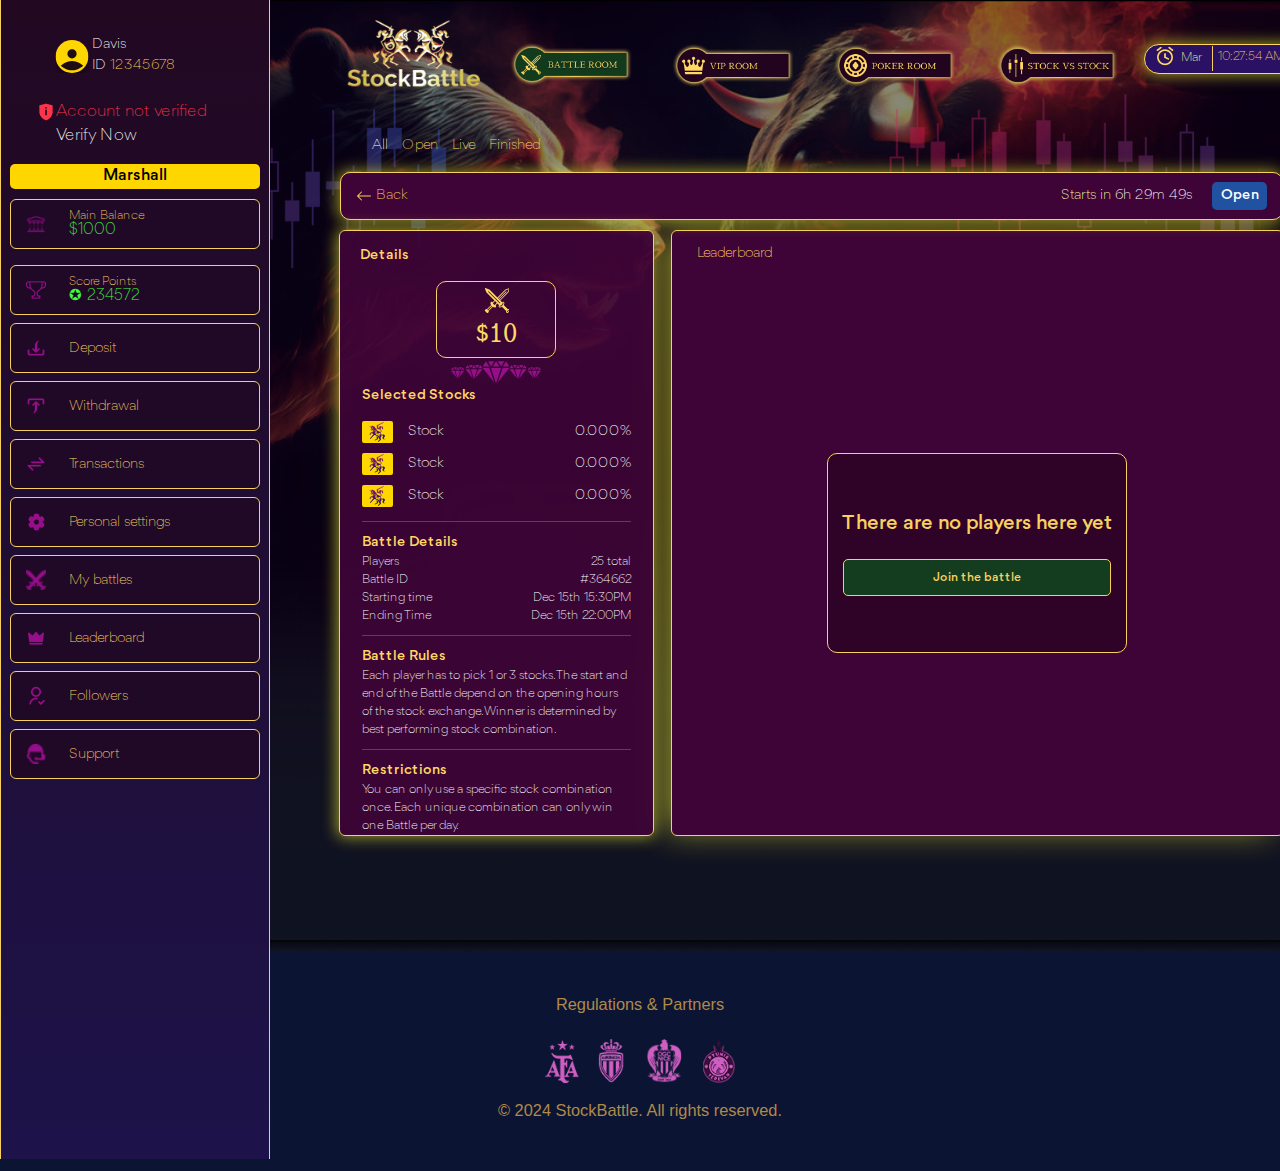
<file: battleroom_open_viewplayers_no_players.html>
<!DOCTYPE html>
<html lang="ru">
<head>
    <meta charset="UTF-8">
    <meta name="viewport" content="width=device-width, initial-scale=1, shrink-to-fit=no">
    <link rel="stylesheet" href="./src/sass/battleroom_open_viewplayers_no_players.css">    
    <link rel="stylesheet" href="./src/bootstrap-4.6/bootstrap-reboot.min.css">
    <link rel="stylesheet" href="./src/bootstrap-4.6/bootstrap-grid.css">
    <link rel="stylesheet" href="./src/bootstrap-4.6/bootstrap-reboot.min.css">
    <title>Battle Stock</title>
</head>
<body>

    <div class="first-wrapper">
        <div class="container-fluid main p-0">
            <div class="mobile-header_activation w-100">
                <div class="row mobile-header mobile-header_inner w-100">
                    <div class="col-12 d-flex justify-content-between align-items-center w-100">
                        <div class="account-info d-flex">
                            <div class="header__avatar">
                                <img src="./src/assets/logos/avatar-icon.svg" alt="avatar-icon">
                            </div>
                            <div class="header__name-id">
                                <span class="name">Davis</span>
                                <span class="id">ID <span class="id-number">12345678</span></span>
                            </div>
                        </div>
                        <div class="d-flex burger-container justify-content-center">
                            <input type="checkbox" id="burger-checkbox" class="burger-checkbox" type="text">
                            <label class="burger" for="burger-checkbox"></label>
                        </div>
                    </div>
                </div>
            </div>
            <div  class="row wrappers">
                <div class="col-2 sidebars sidebars-main_wrapper sidebar-activation">
                    <section class="sidebar sidebars-inner_wrapper sidebar-activation">
                       
                        <header class="sidebar__header">
                            <div class="sidebar-avatar-id__wrapper">
                                <div class="header__avatar">
                                    <img src="./src/assets/logos/avatar-icon.svg" alt="avatar-icon">
                                </div>
                                <div class="header__name-id">
                                    <span class="name">Davis</span>
                                    <span class="id">ID <span class="id-number">12345678</span></span>
                                </div>
                            </div>
                            <div class="header__account-verification">
                                <div class="verification-wrapper">
                                    <img class="verification-icon" src="./src/assets/icons/not-verified.png" alt="verification-icon">
                                    <span class="verification-warning">Account not verified</span>
                                </div>
                                <a class="verify-now" href="#">Verify Now</a>
                            </div>
                        </header>
            
                        <div class="sidebar-menu-list w-100 ml-4">
                            <div class="row w-75 mb-2 mt-3">
                                <div class="col-12 p-0">
                                    <div class="status-bar">Marshall</div>
                                </div>
                                <div class="col first-col">
                                    <div class="sidebar-menu__icon">
                                        <img class="sidebar-menu__icon" src="./src/assets/icons/bank-icon.png" alt="bank-icon">
                                    </div>
                                    <div class="sidebar-menu__account-info">
                                        <a href="#" class="sidebar-menu__balance_title">Main Balance</a>
                                        <a href="#" class="sidebar-menu__balance">$1000</a>
                                    </div>
                                </div>
                            </div>
                            <div class="row w-75 mb-2 mt-3">
                                <div class="col first-col">
                                    <div class="sidebar-menu__icon">
                                        <img class="sidebar-menu__icon" src="./src/assets/icons/score-points.png" alt="bank-icon">
                                    </div>
                                    <div class="sidebar-menu__account-info">
                                        <a href="#" class="sidebar-menu__balance_title">Score Points</a>
                                        <a href="#" class="sidebar-menu__balance sidebar-score_points">234572</a>
                                    </div>
                                </div>
                            </div>
                            <div class="row w-75 mb-2">
                                <div class="col">
                                    <div class="sidebar-menu__icon">
                                        <img class="sidebar-menu__icon" src="./src/assets/icons/deposit-icon.png" alt="bank-icon">
                                    </div>
                                    <div class="sidebar-menu__btn-info">
                                        <a href="#" class="sidebar-menu__btn_title">Deposit</a>
                                    </div>
                                </div>
                            </div>
                            <div class="row w-75 mb-2">
                                <div class="col">
                                    <div class="sidebar-menu__icon">
                                        <img class="sidebar-menu__icon" src="./src/assets/icons/withdraw-icon.png" alt="bank-icon">
                                    </div>
                                    <div class="sidebar-menu__btn-info">
                                        <a href="#" class="sidebar-menu__btn_title">Withdrawal</a>
                                    </div>
                                </div>
                            </div>
                            <div class="row w-75 mb-2">
                                <div class="col">
                                    <div class="sidebar-menu__icon">
                                        <img class="sidebar-menu__icon" src="./src/assets/icons/transaction-icon.png" alt="bank-icon">
                                    </div>
                                    <div class="sidebar-menu__btn-info">
                                        <a href="#" class="sidebar-menu__btn_title">Transactions</a>
                                    </div>
                                </div>
                            </div>
                            <div class="row w-75 mb-2">
                                <div class="col">
                                    <div class="sidebar-menu__icon">
                                        <img class="sidebar-menu__icon" src="./src/assets/icons/settings-icon.png" alt="bank-icon">
                                    </div>
                                    <div class="sidebar-menu__btn-info">
                                        <a href="#" class="sidebar-menu__btn_title">Personal settings</a>
                                    </div>
                                </div>
                            </div>
                            <div class="row w-75 mb-2">
                                <div class="col">
                                    <div class="sidebar-menu__icon">
                                        <img class="sidebar-menu__icon" src="./src/assets/icons/my-battles-icon.png" alt="bank-icon">
                                    </div>
                                    <div class="sidebar-menu__btn-info">
                                        <a href="#" class="sidebar-menu__btn_title">My battles</a>
                                    </div>
                                </div>
                            </div>
                            <div class="row w-75 mb-2">
                                <div class="col">
                                    <div class="sidebar-menu__icon">
                                        <img class="sidebar-menu__icon" src="./src/assets/icons/leaderborad-icon.png" alt="bank-icon">
                                    </div>
                                    <div class="sidebar-menu__btn-info">
                                        <a href="#" class="sidebar-menu__btn_title">Leaderboard</a>
                                    </div>
                                </div>
                            </div>
                            <div class="row w-75 mb-2">
                                <div class="col">
                                    <div class="sidebar-menu__icon">
                                        <img class="sidebar-menu__icon" src="./src/assets/icons/followers-icon.png" alt="bank-icon">
                                    </div>
                                    <div class="sidebar-menu__btn-info">
                                        <a href="#" class="sidebar-menu__btn_title">Followers</a>
                                    </div>
                                </div>
                            </div>
                            <div class="row w-75 mb-2">
                                <div class="col">
                                    <div class="sidebar-menu__icon">
                                        <img class="sidebar-menu__icon" src="./src/assets/icons/support-icon.png" alt="bank-icon">
                                    </div>
                                    <div class="sidebar-menu__btn-info">
                                        <a href="#" class="sidebar-menu__btn_title">Support</a>
                                    </div>
                            </div>
                        </div>
                    </section>
                </div>
                
                <div class="containers-second_main">
                    <div class="row w-100 mb-5 header-wrapper"> 
                        <div  class=" col-12 col-sm-12 col-md-12 col-lg-2 headers mobile-header_icon w-100 d-flex align-items-end justify-content-center">
                            <a href="#">
                                <img class="logo-img logo-img_main-logo" src="./src/assets/logos/stock-battle-logo.svg" alt="stock_battle-logo">
                            </a>
                        </div>
                            <div  class=" col-12 col-sm-12 col-md-12 col-lg-2 headers w-100 d-flex align-items-end justify-content-center">
                                <a class="visible-header__buttons" href="#">
                                    <img class="logo-img"  src="./src/assets/logos/battle-room-logo.png" alt="battle_room-logo">
                                </a>
                                <!-- иконка мобильной версии -->
                                <a class="hidden-header__buttons header-button_active-status" href="#">
                                    <div class="header-button">
                                        <img class="logo-img" src="./src/assets/icons/sword-icon.svg" alt="stock_battle-logo">
                                        <span class="header-button__text">BATTLE ROOM</span>
                                    </div>
                                </a>
                            </div>
                        <div  class=" col-12 col-sm-12 col-md-12 col-lg-2 headers w-100 d-flex align-items-end justify-content-center">
                            <a class="visible-header__buttons href="#">
                                <img class="logo-img" src="./src/assets/logos/vip-room-logo.png" alt="vip_room-logo">
                            </a>
                            <!-- иконка мобильной версии -->
                            <a class="hidden-header__buttons" href="#">
                                <div class="header-button">
                                    <img class="logo-img" src="./src/assets/icons/crown-icon.svg" alt="vip_room-logo">
                                    <span class="header-button__text">VIP ROOM</span>
                                </div>
                            </a>
                        </div>
                        <div  class=" col-12 col-sm-12 col-md-12 col-lg-2 headers w-100 d-flex align-items-end justify-content-center">
                            <a class="visible-header__buttons href="#">
                                <img class="logo-img" src="./src/assets/logos/poker-room-logo.png" alt="poker_room-logo">
                            </a>
                            <!-- иконка мобильной версии -->
                            <a class="hidden-header__buttons" href="#">
                                <div class="header-button">
                                    <img class="logo-img" src="./src/assets/icons/poker-room-icon.svg" alt="poker_room-logo">
                                    <span class="header-button__text">POKER ROOM</span>
                                </div>
                            </a>
                        </div>
                        <div  class=" col-12 col-sm-12 col-md-12 col-lg-2 headers w-100 d-flex align-items-end justify-content-center">
                            <a class="visible-header__buttons href="#">
                                <img class="logo-img" src="./src/assets/logos/stock-vs-stock.png" alt="stock-vs-stock_logo">
                            </a>
                            <!-- иконка мобильной версии -->
                            <a class="hidden-header__buttons" href="#">
                                <div class="header-button">
                                    <img class="logo-img" src="./src/assets/icons/candles-icon.svg" alt="stock-vs-stock_logo">
                                    <span class="header-button__text">STOCK VS STOCK</span>
                                </div>
                            </a>
                        </div>
                        <div  class=" col-12 col-sm-12 col-md-12 col-lg-2 headers w-100 header__date d-flex align-items-end justify-content-center ordered-item">
                            <div class="date-wrapper">
                                <div class="month">
                                    <img class="clock-icon" src="./src/assets/icons/clock-icon.png" alt="clock-icon">
                                    Mar
                                </div>
                                <div class="time order-lg-1">10:27:54 <span>AM</span></div>
                            </div>
                        </div>
                    </div>
    
                
                    <div class="row w-100 d-flex justify-content-center game-info_panel"> 
    
                        <div class="row navbar game-info-container-navigation_panel">
                            <ul>
                                <li>
                                        <a class="nav-panel_active" href="#">All</a>
                                    
                                </li>
                                <li id="activated-game-info-panel">
                                        <a href="#">Open</a>
                                    
                                </li>
                                <li>
                                        <a href="#">Live</a>
                                    
                                </li>
                                <li>
                                        <a href="#">Finished</a>
                                    
                                </li>
                            </ul>
                        </div>

                            <div class="col-12 d-flex left-container__header justify-content-between align-items-center left-container__header-wrapper">
                                <div>
                                    <a class="icon-link icon-link-hover left-container__back-btn" href="#">
                                        <svg xmlns="http://www.w3.org/2000/svg" width="16" height="16" fill="currentColor" class="bi bi-arrow-left" viewBox="0 0 16 16">
                                            <path fill-rule="evenodd" d="M15 8a.5.5 0 0 0-.5-.5H2.707l3.147-3.146a.5.5 0 1 0-.708-.708l-4 4a.5.5 0 0 0 0 .708l4 4a.5.5 0 0 0 .708-.708L2.707 8.5H14.5A.5.5 0 0 0 15 8z"/>
                                          </svg>
                                          Back
                                    </a>
                                </div>
                                <div class="left-container__footer">
                                    <div class="start-time">Starts in <span class="white-colored">6h 29m 49s</span></div>
                                    <button type="button" class="left-container-open_btn">Open</button>
                                </div>
                            </div>
                           
                        

                        <div class="col-12 col-sm-12 col-md-12 col-lg-4 right-container">
                                            
                            <div class="right-container__header">
                                <div class="open-btn">Details</div>
                            </div>
                            <div class="right-container__join-battle">
                                <div class="right-container__join-battle_title">
                                    <img src="./src/assets/icons/sword-icon.svg" alt="sword-icon">
                                </div>
                                <div class="right-container__join-battle_subtitle">$10</div>
                            </div>
                            <div class="right-container__join-battle_search-field">
                                <img src="./src/assets/icons/diamonds-icon.svg" alt="diamonds-icon">
                            </div>
                            <div class="dropdown-selected-stocks">
                                <div class="dropdown-selected-stocks_title">Selected Stocks</div>
                                <div class="dropdown-selected-stocks_table">

                                    <div class="stock-table-info_wrapper">
                                        <div class="stock-info">
                                            <div class="stock-icon">
                                                <img src="./src/assets/icons/horse-stock-icon.svg" alt="horse-icon">
                                            </div>
                                            <div class="stock-name">Stock</div>
                                        </div>
                                        <div class="stock-percentage">0.000%</div>
                                    </div>

                                    <div class="stock-table-info_wrapper">
                                        <div class="stock-info">
                                            <div class="stock-icon">
                                                <img src="./src/assets/icons/horse-stock-icon.svg" alt="horse-icon">
                                            </div>
                                            <div class="stock-name">Stock</div>
                                        </div>
                                        <div class="stock-percentage">0.000%</div>
                                    </div>

                                    <div class="stock-table-info_wrapper">
                                        <div class="stock-info">
                                            <div class="stock-icon">
                                                <img src="./src/assets/icons/horse-stock-icon.svg" alt="horse-icon">
                                            </div>
                                            <div class="stock-name">Stock</div>
                                        </div>
                                        <div class="stock-percentage">0.000%</div>
                                    </div>
                                    
                                </div>
                            </div>

                            <div class="battle-detailes_container">
                                <div class="battle-detailes_container-title">Battle Details</div>
                                <div class="players">
                                    <div>Players</div>
                                    <div class="total">25 total</div>
                                </div>
                                <div class="players">
                                    <div>Battle ID</div>
                                    <div class="total">#364662 </div>
                                </div>
                                <div class="players">
                                    <div>Starting time</div>
                                    <div class="total">Dec 15th 15:30PM</div>
                                </div>
                                <div class="players">
                                    <div>Ending Time</div>
                                    <div class="total">Dec 15th 22:00PM</div>
                                </div>
                            </div>

                            <div class="battle-rules_container">
                                <div class="battle-rules_container-title">Battle Rules</div>
                                 Each player has to pick 1 or 3 stocks. The start and end of the Battle depend on the opening hours of the stock exchange. Winner is determined by best performing stock combination.
                            </div>

                            <div class="restrictions_container">
                                <div class="restrictions_container-title">Restrictions</div>
                                 You can only use a specific stock combination once. Each unique combination can only win one Battle per day.
                            </div>
                    </div>
    
                        <div class="row containers-wrapper containers-wrapper__first">
                                                       
                            <div class="elapsed">
                                
                                <div class="left-container_title"><a href="$">Leaderboard</a></div>
                                <div  class="left-container__container">
                                    <div class="left-container_subtitle">There are no players here yet</div>
                                    <button type="button" class="btn left-container_btn">Join the battle</button>

                                  </div>
                            </div>
            
                            
                        </div>
                        
                        </div>
                        
                        
                    </div>
                                    
                </div>
           </div>
        </div>
    
        <div class="container-fluid d-flex justify-content-center footer-wrapper_battle-room__open">
            <footer class="footer d-flex justify-content-end battle-open__room">
                <div class="row d-flex justify-content-end footer-wrap">
                    <div class="col footer-wrapper">
                        <h3 class="footer__title">Regulations & Partners</h3>
                        <div class="footer__logos">
                            <img src="./src/assets/icons/footer.svg" alt="footer__logos">
                        </div>
                        <h3 class="footer__subtitle">© 2024 StockBattle.  All rights reserved.</h3>
                    </div>
                </div>
            </footer>
        </div>
    </div>
    
    <div id="mobileMenu" class="mobile-menu_modal activation-mobile-menu_modal" aria-label="mobile-menu">
            
        <section class="sidebar-modal">
               
            <header class="sidebar__header">
                <div class="header__account-verification-modal">
                    <div class="verification-wrapper">
                        <img class="verification-icon" src="./src/assets/icons/not-verified.png" alt="verification-icon">
                        <span class="verification-warning">Account not verified</span>
                    </div>
                    <a href="#" class="verify-now-modal" href="#">Verify Now</a>
                </div>
            </header>

            <div class="sidebar-menu-list">
                <div class="row w-100 mb-2 mt-3">
                    <div class="col first-col justify-content-center">
                        <div class="sidebar-modal_wrapper">
                            <div class="sidebar-menu__icon">
                                <img class="sidebar-menu__icon" src="./src/assets/icons/bank-icon.png" alt="bank-icon">
                            </div>
                            <div class="sidebar-menu__account-info">
                                <a href="#" class="sidebar-menu__balance_title">Main Balance</a>
                                <a href="#" class="sidebar-menu__balance">$1000</a>
                            </div>
                        </div>
                    </div>
                </div>
                <div class="row w-100 mb-2 mt-3">
                    <div class="col first-col justify-content-center">
                        <div class="sidebar-modal_wrapper">
                            <div class="sidebar-menu__icon">
                                <img class="sidebar-menu__icon" src="./src/assets/icons/score-points.png" alt="bank-icon">
                            </div>
                            <div class="sidebar-menu__account-info">
                                <a href="#" class="sidebar-menu__balance_title">Score Points</a>
                                <a href="#" class="sidebar-menu__balance sidebar-score_points">234572</a>
                            </div>
                        </div>
                    </div>
                </div>
                <div class="row w-75 mb-2">
                    <div class="col justify-content-center">
                       <div class="sidebar-modal_wrapper">
                        <div class="sidebar-menu__icon">
                            <img class="sidebar-menu__icon" src="./src/assets/icons/deposit-icon.png" alt="bank-icon">
                        </div>
                        <div class="sidebar-menu__btn-info">
                            <a href="#" class="sidebar-menu__btn_title">Deposit</a>
                        </div>
                       </div>
                    </div>
                </div>
                <div class="row w-75 mb-2">
                    <div class="col justify-content-center">
                        <div class="sidebar-modal_wrapper">
                            <div class="sidebar-menu__icon">
                                <img class="sidebar-menu__icon" src="./src/assets/icons/withdraw-icon.png" alt="bank-icon">
                            </div>
                            <div class="sidebar-menu__btn-info">
                                <a href="#" class="sidebar-menu__btn_title">Withdrawal</a>
                            </div>
                        </div>
                    </div>
                </div>
                <div class="row w-75 mb-2">
                    <div class="col justify-content-center">
                        <div class="sidebar-modal_wrapper">
                            <div class="sidebar-menu__icon">
                                <img class="sidebar-menu__icon" src="./src/assets/icons/transaction-icon.png" alt="bank-icon">
                            </div>
                            <div class="sidebar-menu__btn-info">
                                <a href="#" class="sidebar-menu__btn_title">Transactions</a>
                            </div>
                        </div>
                    </div>
                </div>
                <div class="row w-75 mb-2">
                    <div class="col justify-content-center">
                       <div class="sidebar-modal_wrapper">
                        <div class="sidebar-menu__icon">
                            <img class="sidebar-menu__icon" src="./src/assets/icons/settings-icon.png" alt="bank-icon">
                        </div>
                        <div class="sidebar-menu__btn-info">
                            <a href="#" class="sidebar-menu__btn_title">Personal settings</a>
                        </div>
                       </div>
                    </div>
                </div>
                <div class="row w-75 mb-2">
                    <div class="col justify-content-center">
                       <div class="sidebar-modal_wrapper">
                        <div class="sidebar-menu__icon">
                            <img class="sidebar-menu__icon" src="./src/assets/icons/my-battles-icon.png" alt="bank-icon">
                        </div>
                        <div class="sidebar-menu__btn-info">
                            <a href="#" class="sidebar-menu__btn_title">My battles</a>
                        </div>
                       </div>
                    </div>
                </div>
                <div class="row w-75 mb-2">
                    <div class="col justify-content-center">
                        <div class="sidebar-modal_wrapper">
                            <div class="sidebar-menu__icon">
                                <img class="sidebar-menu__icon" src="./src/assets/icons/leaderborad-icon.png" alt="bank-icon">
                            </div>
                            <div class="sidebar-menu__btn-info">
                                <a href="#" class="sidebar-menu__btn_title">Leaderboard</a>
                            </div>
                        </div>
                    </div>
                </div>
                <div class="row w-75 mb-2">
                    <div class="col justify-content-center">
                      <div class="sidebar-modal_wrapper">
                        <div class="sidebar-menu__icon">
                            <img class="sidebar-menu__icon" src="./src/assets/icons/followers-icon.png" alt="bank-icon">
                        </div>
                        <div class="sidebar-menu__btn-info">
                            <a href="#" class="sidebar-menu__btn_title">Followers</a>
                        </div>
                      </div>
                    </div>
                </div>
                <div class="row w-75 mb-2">
                    <div class="col justify-content-center">
                     <div class="sidebar-modal_wrapper">
                        <div class="sidebar-menu__icon">
                            <img class="sidebar-menu__icon" src="./src/assets/icons/support-icon.png" alt="bank-icon">
                        </div>
                        <div class="sidebar-menu__btn-info">
                            <a href="#" class="sidebar-menu__btn_title">Support</a>
                        </div>
                     </div>
                </div>
            </div>
        </section>
    
</div>
    <script src="./src/js/mobileModal.js"></script>
    <script src="./src/js/viewplayers.js"></script>
    <script src="./src/js/jquery-3.6.0.min.js"></script>
</body>
</html>
</file>
<file: src/sass/battleroom_open_enter_stock1_popup.css>
@charset "UTF-8";
html {
  width: 100%;
  max-width: 100%;
  overflow-x: hidden;
}

@font-face {
  font-family: "Gordita";
  src: url("../fonts/GorditaLight.ttf") format("truetype");
  font-style: normal;
  font-weight: 300;
}
@font-face {
  font-family: "Gordita";
  src: url("../fonts/GorditaMedium.ttf") format("truetype");
  font-style: medium;
  font-weight: 500;
}
@font-face {
  font-family: "Sawarabi";
  src: url("../fonts/SawarabiMincho-Regular.ttf") format("truetype");
  font-style: normal;
  font-weight: 500;
}
body {
  font-family: "Gordita";
  font-weight: 300;
  background-color: linear-gradient(#260021, #0B1432) !important;
  font-size: 12px;
  min-width: 305px;
}

.first-wrapper {
  background: linear-gradient(#260021, #0B1432);
  background-repeat: no-repeat;
}

.main {
  font-family: "Gordita";
  font-weight: 300;
  background-image: url("../assets/img/bear_bull-main_bg.png");
  height: auto;
  background-repeat: no-repeat;
  background-position: top;
  height: calc(59rem + 7px);
  background-blend-mode: multiply;
  background-color: rgba(17, 18, 17, 0.5);
  background-size: cover;
}

.main::before {
  content: "";
  background-image: url("../assets/img/left-side-bg.png");
  position: absolute;
  width: 35%;
  height: 44%;
  background-repeat: no-repeat;
  top: 80px;
  z-index: 0;
}

.main::after {
  content: "";
  background-image: url(../assets/img/right-side-bg.png);
  position: absolute;
  right: 20px;
  width: 29%;
  height: 44%;
  top: 80px;
  z-index: 0;
}

.players-count {
  color: #fff;
}

.social-logos_wrapper {
  display: flex;
  width: 100%;
}

.left-right_container-avatar {
  margin-right: 10px;
}

.social-media_container {
  position: absolute;
  right: 0;
  bottom: 25%;
  margin-right: 18px;
  z-index: 99;
  width: 100%;
  padding-left: 10px;
  height: auto;
  border-radius: 25px;
  background-color: #22041E;
  border: 1px solid #6A3F3A;
}

.social-close_btn {
  margin-right: 7px;
  width: 15px;
  height: 100%;
  background: none;
  border: none;
}

.rotate {
  transform: rotate(180deg);
}

.decrease {
  padding-left: 15px;
  justify-content: center;
  width: 105px !important;
}

.status-bar {
  width: 250px;
  height: 25px;
  border-radius: 5px;
  font-size: 16px;
  color: #000000;
  background-color: #ffd600;
  display: flex;
  justify-content: center;
  font-weight: 400;
  margin-bottom: 10px;
}

.social-media > a > img {
  width: 25px;
  height: 25px;
}

.social-media_share > span {
  font-size: 14px;
  color: #F8D05F;
}

.social-media_share {
  margin-top: 1px;
  margin-right: 10px;
}

.social-media {
  height: 35px;
  display: flex;
  align-items: center;
  justify-content: space-around;
  position: absolute;
  right: 13px;
  bottom: 64%;
  margin-right: 18px;
  z-index: 99;
  width: 90%;
  border-radius: 25px;
  background-color: #22041E;
  border: 1px solid #6A3F3A;
}

.date-wrapper {
  font-size: 12px;
  width: 100%;
  display: flex;
  margin-bottom: 13px;
  justify-content: center;
  align-items: center;
  background-color: #2A1163;
  min-width: 160px;
  height: 30px;
  color: #fff;
  border-radius: 25px;
  border: 1px solid #FFD762;
  position: relative;
  z-index: 99;
  box-shadow: -1px 0px 15px 1px rgba(213, 213, 42, 0.72);
}

img {
  position: relative;
  z-index: 99;
  width: 190px;
}

.sidebar {
  position: relative;
  z-index: 99;
  width: 270px;
  background: linear-gradient(#220821, #1D134A);
  height: 100%;
  float: left;
  border-left: 1px solid #F8D05F;
  border-top: none;
  border-right: 1px solid #F8D05F;
  border-bottom: none;
}

.sidebars {
  height: 100rem;
}

.wrappers {
  z-index: 95;
  position: relative;
  background: border-box;
  flex-wrap: nowrap;
}

.sidebars-main_wrapper {
  height: auto;
  border-bottom: none;
}

.sidebars-inner_wrapper {
  position: absolute;
  height: calc(125% + 11px);
  border-bottom: none;
}

.sidebar__header {
  margin-top: 30px;
}

.header__account-verification {
  margin-top: 20px;
  margin-left: 35px;
  display: flex;
  flex-direction: column;
  align-items: flex-start;
}

.header__name-id {
  color: #fff;
  display: flex;
  flex-direction: column;
}

.verify-now {
  float: left;
  color: #fff;
  margin-left: 20px;
}

.verification-wrapper {
  display: flex;
  align-items: center;
}

.verify-now:hover {
  color: #fff;
}

.sidebar-menu__balance_title {
  color: #f8d05f;
}

.sidebar-score_points::before {
  content: "✪";
  margin-right: 5px;
}

.sidebar-menu__balance_title:hover {
  color: white;
}

.sidebar-avatar-id__wrapper {
  display: flex;
  align-items: center;
  justify-content: flex-end;
  font-size: 14px;
  width: 50%;
  margin-left: 40px;
}

.header__avatar {
  display: flex;
}

.header__avatar img {
  margin-top: 10px;
  width: 40px;
  height: 40px;
}

.verification-warning {
  color: #FF3449;
}

.id-number {
  color: #F8D05F;
}

.sidebar-menu-list {
  width: 82%;
}

.sidebar-menu-list .col {
  display: flex;
  align-items: center;
  font-size: 12px;
  color: #F8D05F;
  background-color: #200927;
  height: 50px;
  border: 1px solid #F8D05F;
  border-radius: 6px;
}

.sidebar-menu__btn_title {
  margin-left: 10px;
  font-size: 14px;
  color: #F8D05F;
}

.sidebar-menu__btn_title:hover {
  color: #F8D05F;
}

.sidebar-menu__icon {
  margin-right: 13px;
  width: 20px;
  height: 20px;
}

.sidebar-menu__balance_title {
  margin-left: 10px;
  height: 12px;
}

.btn-primary {
  background-color: #2151A1 !important;
  color: #fff !important;
  border-radius: 6px !important;
  font-size: 14px;
}

.first-col {
  height: 100%;
  display: flex;
}

.containers-wrapper__first {
  position: relative;
  z-index: 98;
  width: 70%;
}

.score-points__title {
  font-size: 16px;
  font-weight: 500;
  color: #F8D05F;
}

.sidebar-menu__balance {
  margin-left: 10px;
  color: #40FD3F;
  font-size: 15px;
}

.sidebar-menu__balance:hover {
  color: #40FD3F;
}

.sidebar-menu__account-info {
  display: flex;
  flex-direction: column;
}

.game-info-container-navigation_panel > ul > li > a {
  color: #F8D05F;
  text-decoration: none;
}

.game-info-container-navigation_panel {
  width: 100%;
  font-size: 14px;
  position: relative;
  z-index: 99;
  width: 100%;
}

.game-info-container-navigation_panel > ul {
  width: 100%;
}

.game-info-container-navigation_panel > ul > li {
  margin-right: 10px;
  display: inline-block;
  list-style-type: none;
}

.game-info-container-navigation_panel > ul > li > div > a {
  color: #F8D05F;
}

.game-info-container-navigation_panel > ul > li > div > a:hover {
  color: #F8D05F;
}

.left-container {
  margin-left: 10px;
  display: flex;
  flex-wrap: wrap;
  justify-content: center;
  background-color: rgba(63, 4, 55, 0.9);
  width: 100%;
}

.sidebar-activation {
  display: inline-block;
}

.mobile-header {
  margin-bottom: 15px;
  width: 100%;
  min-height: 73px;
  background: linear-gradient(#22041E, #1D134A);
  border-bottom: 1px solid #FFD762;
}

.mobile-header_activation {
  display: none;
}

.month {
  color: #FEFFAB;
  border-right: 1px solid #F8D05F;
  padding-right: 10px;
  margin-right: 5px;
}

.time {
  margin-right: 10px;
  margin-bottom: 3px;
  color: #F7D261;
}

.burger-checkbox {
  position: absolute;
  visibility: hidden;
}

.burger {
  cursor: pointer;
  display: block;
  position: relative;
  border: none;
  background: transparent;
  width: 40px;
  height: 26px;
  margin: 30px auto;
}

.burger::before,
.burger::after {
  content: "";
  left: 0;
  position: absolute;
  display: block;
  width: 100%;
  height: 4px;
  border-radius: 10px;
  background: #FFD762;
}

.burger::before {
  top: 0;
  box-shadow: 0 11px 0 #FFD762;
  transition: box-shadow 0.3s 0.15s, top 0.3s 0.15s, transform 0.3s;
}

.burger::after {
  bottom: 0;
  transition: bottom 0.3s 0.15s, transform 0.3s;
}

.burger-checkbox:checked + .burger::before {
  top: 11px;
  transform: rotate(45deg);
  box-shadow: 0 6px 0 rgba(0, 0, 0, 0);
  transition: box-shadow 0.15s, top 0.3s, transform 0.3s 0.15s;
}

.burger-checkbox:checked + .burger::after {
  bottom: 11px;
  transform: rotate(-45deg);
  transition: bottom 0.3s, transform 0.3s 0.15s;
}

.game-info-container-navigation_panel {
  justify-content: start;
}

.header-wrapper {
  display: flex;
  flex-direction: row;
  justify-content: center;
  align-content: end;
}

.verification-icon {
  width: 20px;
  height: 20px;
  cursor: pointer;
}

.header-wrapper:first-child {
  margin-top: 20px;
}

.icon-active {
  transition-duration: 0.6s;
  transition-property: all;
  display: none;
}

.visible-header__buttons {
  display: flex;
}

.hidden-header__buttons {
  display: none;
  margin-top: 10px;
  width: 100%;
  margin-bottom: 10px;
  background-color: #22041E;
  justify-content: center;
  height: auto;
  text-align: center;
  color: #FFD762;
  font-size: 24px;
  border-radius: 6px;
  border: 1px solid #FFD762;
  box-shadow: -1px 0px 15px 1px rgba(213, 213, 42, 0.72);
}

.hidden-header__buttons:hover {
  color: #FFD752;
}

.hidden-header__buttons > .header-button > img {
  width: 28px;
  height: 28px;
  margin-right: 10px;
}

.header-button {
  width: 42%;
  display: flex;
  justify-content: start;
  align-items: center;
}

.header-button__text {
  margin-top: 10px;
  margin-bottom: 10px;
  display: inline-block;
  font-family: "Sawarabi";
  font-size: 14px;
}

.header-button_active-status {
  background-color: #123A1C;
}

.nav-panel_active {
  color: #fff !important;
  text-decoration: underline;
}

.no-players_container-visible {
  display: flex;
}

.left-right_container-avatar > img {
  width: 37px;
  height: 37px;
}

.no-players_container-hidden {
  display: none;
}

.social-media_active {
  display: flex;
}

.score-points__title {
  margin-top: 40px;
  margin-bottom: 10px;
}

.no-players_wrapper {
  margin: 0 auto !important;
  width: 90%;
}

.account-info {
  margin-left: 10px;
}

.mobile-header_activation {
  justify-content: center;
}

.desktop-active {
  position: absolute;
  right: 37px;
  top: 25%;
  margin-top: 0 !important;
  margin-top: 0 !important;
}

@media (max-width: 1025px) {
  .card-inner > span {
    font-size: 22px !important;
  }
  .desktop-active {
    display: none;
  }
  .left-right-container_headers {
    margin-left: 2%;
  }
  .elapsed {
    max-width: 100%;
    padding-bottom: 35px !important;
  }
  .social-logos_wrapper {
    top: 12em;
  }
  .main {
    overflow: hidden;
    overflow-x: hidden;
  }
  .score-points__table {
    width: 100% !important;
  }
  .profit-tb, .left-container__battle-restrictions, .left-container__battle-rules {
    margin-left: 15px;
  }
  .left-right_container {
    height: 200px !important;
  }
  .game-info-container-navigation_panel > ul {
    display: flex;
    justify-content: center;
  }
  .modal-backdrop {
    width: 100%;
  }
  .social-media_container {
    bottom: 12%;
  }
  .social-logos_wrapper {
    position: relative;
    top: 12em;
  }
  .score-points {
    width: 100% !important;
    position: relative;
    bottom: 5em;
  }
  .right-container {
    margin-top: 20px;
    margin-left: 0 !important;
    margin-right: 7px;
    max-width: 99% !important;
    left: 18px;
  }
  .social-media {
    right: 0;
    bottom: 15%;
    width: 100%;
    display: flex;
    align-items: center;
  }
  .social-media_active {
    display: none;
  }
  .main {
    height: 100%;
    background-size: unset;
  }
  .main::before, .main::after {
    width: 0;
  }
  .no-players_container-hidden {
    display: flex;
  }
  .game-info-container-navigation_panel {
    font-size: 18px;
  }
  .no-players_wrapper {
    width: 90%;
    display: flex;
    align-items: center;
    position: absolute;
    top: 15em;
  }
  .left-right_container__no-players_joined {
    width: 100%;
    margin-top: 0 !important;
    align-self: center !important;
  }
  .no-players_container-visible {
    display: none !important;
  }
  .left-container__date {
    font-size: 18px;
    width: 90%;
  }
  .visible-header__buttons {
    display: none !important;
  }
  .hidden-header__buttons {
    display: flex !important;
  }
  .containers-wrapper, .containers-wrapper__first {
    margin-right: -12px !important;
    align-content: center;
    flex-direction: column;
    width: 100%;
  }
  .game-info-container-navigation_panel {
    justify-content: center;
  }
  .header-wrapper {
    transform: translateY(40px);
  }
  .containers-second_main {
    width: 90% !important;
    margin: 0 auto !important;
  }
  .mobile-header_activation {
    display: flex;
  }
  .sidebar-activation {
    display: none;
  }
  .game-info-container-navigation_panel {
    justify-content: center;
  }
  .date-wrapper {
    width: 90%;
    position: absolute;
    bottom: calc(32em - 6px);
  }
  .logo-img_main-logo {
    margin-bottom: 30px;
  }
  .left-container__wrapper {
    border-right: none !important;
  }
}
/* // @media(max-width: 447px) {
//     .decrease {
//         width: 45% !important;
//     }
// }

// @media(max-width: 400px) {
//     .decrease {
//         width: 55% !important;
//     }
// }

// @media(max-width: 328px) {
//     .decrease {
//         width: 65% !important;
//     }
// }
 */
@media (max-width: 450px) {
  .left-right-container_headers {
    margin-left: 4%;
  }
  .left-right_container {
    height: 220px !important;
  }
  .social-media {
    bottom: 0%;
  }
  .left-container__battle-restrictions {
    height: 100px !important;
  }
  .social-logos_wrapper {
    top: 12em;
  }
  div.elapsed {
    padding-bottom: 0px !important;
  }
  .header-button {
    width: 60%;
  }
  .game-info-container-navigation_panel {
    font-size: 14px;
    width: 120%;
  }
  .game-info-container-navigation_panel > ul > li {
    margin-right: 20px;
  }
  .burger-container {
    margin-right: 10px;
    width: 27px;
  }
  .mobile-header {
    position: relative;
    z-index: 99;
    justify-content: space-around;
  }
  .social-close_btn > svg {
    width: 20px;
    height: 20px;
    position: relative;
    top: -3px;
  }
  .social-media_container {
    position: absolute;
    right: 0;
    margin-right: 0;
    bottom: 10%;
  }
  .social-media_page > img {
    width: 15px !important;
    height: 15px !important;
  }
  .no-players_joined-wrapper {
    position: absolute;
    left: 0;
  }
}
.logo-img {
  width: 100%;
}

.left-container__wrapper {
  margin-top: 20px;
  height: 82%;
  border-right: 1px solid #6A3F3A;
}

.clock-icon {
  width: 20px;
  height: 20px;
  margin-bottom: 5px;
  margin-right: 3px;
}

.left-container__header {
  position: relative;
  z-index: 99;
  display: flex;
  align-items: center;
  margin: 0 auto;
  width: 95%;
  height: 25px;
  font-size: 14px;
}

.left-container__header > a {
  color: #F8D05F;
}

.left-container__header > a:hover {
  color: #F8D05F;
}

.left-container__header-wrapper {
  margin-left: 5px;
  display: flex;
  top: calc(17px + 10rem);
  flex-direction: row;
  z-index: 99;
  height: 31px;
  border-bottom: 1px solid #F8D05F;
  left: 34em;
  width: 97%;
  justify-content: flex-start;
}

.left-container_subheader {
  margin: 0 auto;
  display: flex;
  justify-content: center;
  align-items: center;
  flex-direction: column;
  border-bottom: 1px solid #6A3F3A;
  min-height: 120px;
  gap: 1rem;
}

.left-container__date {
  text-align: center;
  margin-top: 20px;
  color: #FEFFAB;
  font-size: 14px;
}

.left-container__balance {
  display: flex;
  justify-content: center;
  align-items: center;
  width: 180px;
  height: 55px;
  border: 1px solid #F8D05F;
  border-radius: 6px;
  color: #FFD762;
}

.left-container__balance_text {
  display: inline-block;
  margin-left: 10px;
  font-family: "Sawarabi";
  font-size: 26px;
}

.left-container__balance > img {
  width: 25px;
  height: 25px;
}

.left-container__icon {
  margin-bottom: 20px;
}

.left-container__icon > img {
  width: 90px;
  height: 27px;
}

.left-container__battle-rules,
.left-container__battle-restrictions {
  border-bottom: 1px solid #6A3F3A;
  padding-top: 10px;
  color: #fff;
  text-align: left;
}

.left-container__battle-restrictions {
  padding-bottom: 20px;
  height: 78px;
}

.left-container__battle-rules_title,
.left-container__battle-restrictions_title {
  font-size: 14px;
  color: #F8D05F;
  font-weight: 500;
}

.left-container__battle-rules_text {
  padding-bottom: 20px;
}

.left-container__battle-rules_text,
.left-container__battle-restrictions_text {
  font-size: 12px;
  line-height: 18px;
  min-height: 45px;
}

.profit-tb {
  color: #fff;
  font-size: 11px;
  margin-top: 20px;
  margin-bottom: 20px;
}

.score-points_modified {
  margin-top: 0 !important;
}

.profit-tb__title {
  font-size: 16px;
  font-style: normal;
  font-weight: 500;
  color: #F8D05F;
  margin-bottom: 10px;
}

.profit-tb__table {
  width: 100%;
}

.active-profit {
  color: #14FF00;
}

.profit-tb__table th {
  border-right: 1px solid #FFD762;
  color: #FFD762;
  width: calc(4em + 15px);
  text-align: center;
  font-size: 11px;
  font-weight: 100;
}

.profit-tb__table td {
  line-height: 25px;
  border-right: 1px solid #F8D05F;
  text-align: center;
}

thead :last-child {
  border: none;
}

tbody :last-child {
  border: none;
}

.elapsed {
  width: 100%;
  padding-bottom: 15px;
  min-width: 310px;
  margin: 0 auto;
}

.left-right_container {
  margin-bottom: 20px;
  display: flex;
  flex-direction: column;
  justify-content: space-between;
  color: #fff;
  height: 100%;
  border-radius: 6px;
  background-color: #3F0437;
}

.containers-wrapper {
  display: flex;
  background-color: #3F0437;
  border-radius: 6px;
  padding: 5px;
  border: 1px solid #F8D05F;
  border-radius: 6px;
  box-shadow: -9px -2px 33px -4px rgba(213, 213, 42, 0.72);
}

.containers-second_main {
  width: 72%;
  margin-left: 9rem;
}

.game-info_panel {
  width: 100%;
  margin-left: 15rem;
}

.left-right_container__no-players {
  padding-left: 15px;
  padding-right: 15px;
  display: flex;
  align-items: center;
  justify-content: center;
  border-radius: 6px;
  background-color: #2E0327;
  width: 100%;
  margin-top: 35px;
  height: 120px;
  color: #F8D05F;
  border: 1px solid #F8D05F;
  border-radius: 6px;
}

.left-right_container__no-players_joined {
  color: #FEFFAB;
  margin-top: 30px;
  align-self: end;
  float: right;
  font-style: 14px;
}

.marshall {
  color: #F8D05F;
}

.general {
  color: #BF9058;
}

.major {
  color: #C4C4C4;
}

.score-points {
  width: 100%;
  width: 100vw;
}

.score-points__table {
  text-align: center;
  border: 1px solid #F8D05F;
  width: 24%;
}

.score-points__tr > td {
  border: 1px solid #F8D05F;
}

.score-points__tr > td > div {
  font-weight: 100;
  font-size: 12px;
}

.score-points__tr > th {
  border: 1px solid #F8D05F;
  font-size: 12px;
  font-weight: 100;
  padding: 5px;
}

.score-points__table-logo > img {
  width: 25px;
  height: 25px;
}

.score-points > td > div {
  font-size: 12px;
  font-weight: 100;
}

.sergeant {
  color: #9E69F5;
}

.corporal {
  color: #4FBC85;
}

.footer {
  min-height: 220px;
}

.footer-wrapper_battle-room__open {
  position: absolute;
  display: block;
  width: 90%;
  background-color: #0B1432;
  min-width: 305px;
}

.battle-open__room {
  display: flex;
  justify-content: center;
  align-items: center;
}

.footer-wrap {
  height: 70%;
}

.footer__title,
.footer__subtitle {
  font-size: 14px;
  font-weight: 400;
  text-align: center;
  color: #AF894A;
}

.footer__logos {
  text-align: center;
}

.footer-wrapper {
  font-size: 14px;
  display: flex;
  flex-direction: column;
  justify-content: space-around;
}

.right-container {
  margin-left: 2em;
  display: flex;
  align-items: center;
  flex-direction: column;
  position: relative;
  justify-content: space-around;
  width: 30%;
  z-index: 99;
  background-color: rgba(63, 4, 55, 0.9);
  border: 1px solid #F8D05F;
  border-radius: 6px;
  box-shadow: -1px 0px 15px 1px rgba(213, 213, 42, 0.72);
}

.right-container__header {
  padding-top: 20px;
  padding-bottom: 20px;
  border-bottom: 1px solid #FFD762;
  align-items: center;
  justify-content: space-between;
  z-index: 99;
  position: relative;
  margin: 0 auto;
  display: flex;
  width: 100%;
  height: 50px;
}

.open-btn > div {
  padding: 5px;
}

.timer {
  font-size: 14px;
  margin-bottom: 5px;
  color: #fff;
}

.timer-start {
  margin-right: 5px;
  color: #F8D05F;
}

.right-container__join-battle {
  margin-top: 20px;
  line-height: 25px;
  width: 100%;
  min-height: 46px;
  justify-content: space-evenly;
  display: flex;
  flex-direction: column;
}

.right-container__join-battle_title {
  color: #F8D05F;
  font-size: 16px;
  font-weight: 500;
}

.right-container__join-battle_subtitle {
  color: #fff;
}

.right-container__join-battle_search-field {
  margin-top: 20px;
  margin-bottom: 20px;
  font-size: 18px;
  width: 100%;
  padding-bottom: 5px;
  display: flex;
  justify-content: space-between;
  align-items: center;
  background-color: #340432;
  height: 40px;
  border: 1px solid #F8D05F;
  border-radius: 6px;
}

.right-container__join-battle_search-field > input {
  width: 100%;
  background-color: #340432;
  border: none;
  padding-left: 10px;
}

#search-field::-moz-placeholder {
  font-size: 12px;
  color: #fff;
  font-weight: 100;
}

#search-field::placeholder {
  font-size: 12px;
  color: #fff;
  font-weight: 100;
}

.right-container__join-battle_search-field_icon {
  border-right: 1px solid #fff;
  padding-right: 30px;
  margin-left: 10px;
  width: 20px;
}

.right-container__join-battle_search-field_icon > img {
  width: 18px;
  height: 18px;
}

.dropdown {
  padding-left: 5px;
  display: flex !important;
  justify-content: space-between;
  height: 40px;
  margin: 0 auto;
  color: #fff;
  border-radius: 6px;
  border: 1px solid #D14DBF;
  background-color: #3A0F34;
  width: 100%;
  text-align: center;
  align-items: center;
}

.stock-close_btn {
  background: none;
  border: none;
}

.dropdown-stock {
  align-items: center;
  height: auto !important;
  border: none;
}

.stock-close_btn::before, .stock-close_btn::after {
  content: "";
  position: absolute;
  width: 25px;
  height: 2px;
  top: 18px;
  right: 5px;
  background-color: #FFD762;
  display: flex;
  cursor: pointer;
}

.stock-close_btn::after {
  transform: rotate(-45deg);
}

.stock-close_btn::before {
  transform: rotate(45deg);
}

.dropbtn {
  background-color: #3a0f34;
  color: white;
  padding: 6px;
  font-size: 16px;
  border: none;
}

.dropdown {
  position: relative;
  display: inline-block;
}

.selected-stocks_container {
  width: 100%;
  height: 100px;
  margin-top: 10px;
  color: #D445C1;
}

.selected-stock_line {
  font-size: 14px;
  color: #D455C1;
  display: flex;
  align-items: center;
  padding-left: 10px;
  width: 100%;
  height: 40%;
  background-color: #22041E;
  margin-bottom: 10px;
  border-radius: 6px;
}

.selected-stock_line:last-child {
  margin-bottom: 0;
}

.hidden-header__buttons {
  height: 40px;
  align-items: center;
}

.headers {
  height: auto;
}

.selected-stocks {
  width: 100%;
  display: flex;
  flex-direction: column;
  margin-bottom: 20px;
}

.selected-stocks__title {
  margin-top: 10px;
  color: #FEFFAB;
  font-size: 14px;
}

.selected-stocks__title > span {
  color: #fff;
}

.selected-stocks__subtitle {
  font-style: normal;
  margin-top: 10px;
  font-size: 16px;
  font-weight: 500;
  color: #F8D05F;
}

.selected-stocks__text {
  margin-top: 10px;
  color: #fff;
}

.stock-table {
  white-space: nowrap;
  display: flex;
  flex-direction: column;
  justify-content: center;
  padding: 10px;
  overflow-x: auto;
  width: 100%;
  height: 150px;
  border: 1px solid #F8D05F;
  border-radius: 6px;
  color: #fff;
  overflow-y: scroll;
}

.stock-table > div {
  margin-bottom: 10px;
  scroll-margin-right: 5px;
  border-bottom: 1px solid #6A3F3A;
}

.stock-table::-webkit-scrollbar {
  background-color: #260423;
  width: 10px;
  scroll-margin-top: 19px;
}

.stock-table::-webkit-scrollbar-thumb {
  position: relative;
  background-color: #8D4987;
  width: 2px;
  border-radius: 6px;
  scroll-margin-right: 5px;
}

.stock-table-row__index {
  display: flex;
  justify-content: flex-end;
  font-size: 14px;
  font-weight: 400;
  border-radius: 2px;
  width: 30px;
  height: 20px;
  background-color: #ffd600;
  color: black;
  width: 50px;
  height: 18px;
  text-align: center;
  align-items: center;
}

.stock-table-row__index::after {
  content: "-";
  color: #fff;
  position: relative;
  left: 10px;
}

.stock-table-row__text {
  font-size: 14px;
  margin-left: 15px;
}

.item {
  line-height: 20px;
  width: 100%;
  height: 30px;
  display: flex;
  justify-content: flex-start;
  align-items: center;
}

.selected-stocks__enter-btn {
  margin-top: 15px;
  margin-bottom: 15px;
  border-radius: 6px;
  color: #F8D05F;
  border: 1px solid #F8D05F;
  background-color: #133D1E;
  width: 99%;
  height: 37px;
  font-size: 12px;
  font-weight: 400;
}

.modal-game_rules {
  width: 340px;
  border: 1px solid #F8D05F;
  border-radius: 10px;
  box-shadow: -1px 0px 15px 1px rgba(213, 213, 42, 0.72);
  background: linear-gradient(#2E0327, #6D1153, #2E0327);
  min-height: 640px;
}

.modal-close_btn {
  background: none;
  border: none;
  float: right;
}

.question_mark {
  width: 100%;
  text-align: center;
  clear: both;
}

.question_mark > img {
  width: 40px;
  height: 40px;
}

.modal-title {
  margin-top: 10px;
  margin-bottom: 10px;
  font-size: 21px;
  color: #fff;
}

.modal-text {
  color: #FEFFAB;
  font-size: 14px;
  font-weight: 300;
}

.score-points__title-modal, .profit-tb__title-modal {
  font-size: 21px;
  color: #fff;
}

.profit-tb_modal {
  color: #fff;
  font-size: 11px;
  margin-top: 10px;
}

#myDialog > .score-points__table, #myDialog > .score-points, .modal-table {
  width: 100% !important;
}

#myDialog > .score-points__td {
  color: #fff;
}

.activation-mobile-menu_modal {
  display: none;
}

.mobile-menu_modal {
  position: absolute;
  top: calc(5em + 2px);
  min-width: 100%;
  height: 100%;
  background-color: rgba(14, 1, 11, 0.8);
  z-index: 99;
}

.sidebar-modal {
  flex-direction: column;
  width: 100%;
  display: flex;
  align-items: center;
  padding-bottom: 20px;
  background: linear-gradient(#220821, #1D134A);
  border-left: 1px solid #F8D05F;
  border-top: none;
  border-right: 1px solid #F8D05F;
  border-bottom: none;
}

.header__account-verification-modal {
  display: flex;
  flex-direction: column;
  align-items: center;
  color: #fff;
}

.verify-now-modal {
  font-size: 14px;
  color: #fff;
}

.sidebar-modal_wrapper {
  display: flex;
  width: 160px;
}

.gold-colored {
  color: #F8D05F;
}

.modal {
  top: 25%;
}

.modal-open {
  overflow: visible;
}

.modal-dialog {
  font-family: "Gordita";
  overflow-y: hidden;
  flex-direction: column;
  width: 95%;
  min-height: 329px;
  background: linear-gradient(#2E0327, #6D1153, #2E0327);
  border: 1px solid #F8D05F;
  border-radius: 10px;
  box-shadow: -1px 0px 15px 1px rgba(213, 213, 42, 0.72);
  display: flex;
  justify-content: center;
  align-content: center;
  flex-wrap: wrap;
  text-align: center;
}

.popup-modal-close_btn {
  float: right;
  top: 10px;
  right: 10px;
  position: absolute;
  background: none;
  border: none;
  float: right;
  cursor: pointer;
}

.card-inner {
  width: 85%;
  text-align: center;
}

.card-inner > span {
  font-family: "Gordita";
  font-size: 26px;
  color: #fff;
}

.card-inner > a > img {
  width: 50px;
  height: 50px;
}

.none {
  display: block;
  margin-bottom: 20px;
}/*# sourceMappingURL=battleroom_open_enter_stock1_popup.css.map */
</file>
<file: src/sass/battleroom_open_enter_3stocks.css>
@charset "UTF-8";
html {
  width: 100%;
  max-width: 100%;
  overflow-x: hidden;
}

@font-face {
  font-family: "Gordita";
  src: url("../fonts/GorditaLight.ttf") format("truetype");
  font-style: normal;
  font-weight: 300;
}
@font-face {
  font-family: "Gordita";
  src: url("../fonts/GorditaMedium.ttf") format("truetype");
  font-style: medium;
  font-weight: 500;
}
@font-face {
  font-family: "Sawarabi";
  src: url("../fonts/SawarabiMincho-Regular.ttf") format("truetype");
  font-style: normal;
  font-weight: 500;
}
body {
  position: relative;
  font-family: "Gordita";
  font-weight: 300;
  background-color: linear-gradient(#260021, #0B1432) !important;
  font-size: 12px;
  min-width: 305px;
}

.first-wrapper {
  background: linear-gradient(#260021, #0B1432);
  background-repeat: no-repeat;
}

.main {
  font-family: "Gordita";
  font-weight: 300;
  background-image: url("../assets/img/bear_bull-main_bg.png");
  height: auto;
  background-repeat: no-repeat;
  background-position: top;
  height: calc(59rem + 7px);
  background-blend-mode: multiply;
  background-color: rgba(17, 18, 17, 0.5);
  background-size: cover;
}

.main::before {
  content: "";
  background-image: url("../assets/img/left-side-bg.png");
  position: absolute;
  width: 35%;
  height: 44%;
  background-repeat: no-repeat;
  top: 80px;
  z-index: 0;
}

.sidebar-menu > div {
  width: 92%;
}

.main::after {
  content: "";
  background-image: url(../assets/img/right-side-bg.png);
  position: absolute;
  right: 20px;
  width: 29%;
  height: 44%;
  top: 80px;
  z-index: 0;
}

.players-count {
  color: #fff;
}

.social-logos_wrapper {
  display: flex;
  width: 100%;
}

.left-right_container-avatar {
  margin-right: 10px;
}

.social-media_container {
  position: absolute;
  right: 0;
  bottom: 25%;
  margin-right: 18px;
  z-index: 99;
  width: 100%;
  padding-left: 10px;
  height: auto;
  border-radius: 25px;
  background-color: #22041E;
  border: 1px solid #6A3F3A;
}

.social-close_btn {
  margin-right: 7px;
  width: 15px;
  height: 100%;
  background: none;
  border: none;
}

.rotate {
  transform: rotate(180deg);
}

.decrease {
  padding-left: 15px;
  justify-content: center;
  width: 105px !important;
}

.status-bar {
  width: 250px;
  height: 25px;
  border-radius: 5px;
  font-size: 16px;
  color: #000000;
  background-color: #ffd600;
  display: flex;
  justify-content: center;
  font-weight: 400;
  margin-bottom: 10px;
}

.social-media > a > img {
  width: 25px;
  height: 25px;
}

.social-media_share > span {
  font-size: 14px;
  color: #F8D05F;
}

.social-media_share {
  margin-top: 1px;
  margin-right: 10px;
}

.social-media {
  height: 35px;
  display: flex;
  align-items: center;
  justify-content: space-around;
  position: absolute;
  right: 25px;
  bottom: 30%;
  margin-right: 18px;
  z-index: 99;
  width: 90%;
  border-radius: 25px;
  background-color: #22041E;
  border: 1px solid #6A3F3A;
}

.date-wrapper {
  font-size: 12px;
  width: 100%;
  display: flex;
  margin-bottom: 13px;
  justify-content: center;
  align-items: center;
  background-color: #2A1163;
  min-width: 160px;
  height: 30px;
  color: #fff;
  border-radius: 25px;
  border: 1px solid #FFD762;
  position: relative;
  z-index: 99;
  box-shadow: -1px 0px 15px 1px rgba(213, 213, 42, 0.72);
}

img {
  position: relative;
  z-index: 99;
  width: 190px;
}

.sidebar {
  position: relative;
  z-index: 99;
  width: 270px;
  background: linear-gradient(#220821, #1D134A);
  height: 100%;
  float: left;
  border-left: 1px solid #F8D05F;
  border-top: none;
  border-right: 1px solid #F8D05F;
  border-bottom: none;
}

.sidebars {
  height: 100rem;
}

.wrappers {
  z-index: 95;
  position: relative;
  background: border-box;
  flex-wrap: nowrap;
}

.sidebars-main_wrapper {
  height: auto;
  border-bottom: none;
}

.sidebars-inner_wrapper {
  position: absolute;
  height: 125%;
  border-bottom: none;
}

.sidebar__header {
  margin-top: 30px;
}

.header__account-verification {
  margin-top: 20px;
  margin-left: 35px;
  display: flex;
  flex-direction: column;
  align-items: flex-start;
}

.header__name-id {
  color: #fff;
  display: flex;
  flex-direction: column;
}

.verify-now {
  float: left;
  color: #fff;
  margin-left: 20px;
}

.verification-wrapper {
  display: flex;
  align-items: center;
}

.verify-now:hover {
  color: #fff;
}

.sidebar-menu__balance_title {
  color: #f8d05f;
}

.sidebar-score_points::before {
  content: "✪";
  margin-right: 5px;
}

.sidebar-menu__balance_title:hover {
  color: white;
}

.sidebar-avatar-id__wrapper {
  display: flex;
  align-items: center;
  justify-content: flex-end;
  font-size: 14px;
  width: 50%;
  margin-left: 40px;
}

.header__avatar {
  display: flex;
}

.header__avatar img {
  margin-top: 10px;
  width: 40px;
  height: 40px;
}

.verification-warning {
  color: #FF3449;
}

.id-number {
  color: #F8D05F;
}

.sidebar-menu-list {
  width: 82%;
}

.sidebar-menu-list .col {
  display: flex;
  align-items: center;
  font-size: 12px;
  color: #F8D05F;
  background-color: #200927;
  height: 50px;
  border: 1px solid #F8D05F;
  border-radius: 6px;
}

.sidebar-menu__btn_title {
  margin-left: 10px;
  font-size: 14px;
  color: #F8D05F;
}

.sidebar-menu__btn_title:hover {
  color: #F8D05F;
}

.sidebar-menu__icon {
  margin-right: 13px;
  width: 20px;
  height: 20px;
}

.sidebar-menu__balance_title {
  margin-left: 10px;
  height: 12px;
}

.btn-primary {
  background-color: #2151A1 !important;
  color: #fff !important;
  border-radius: 6px !important;
  font-size: 14px;
}

.first-col {
  height: 100%;
  display: flex;
}

.containers-wrapper__first {
  position: relative;
  z-index: 98;
  width: 70%;
}

.score-points__title {
  font-size: 16px;
  font-weight: 500;
  color: #F8D05F;
}

.sidebar-menu__balance {
  margin-left: 10px;
  color: #40FD3F;
  font-size: 15px;
}

.sidebar-menu__balance:hover {
  color: #40FD3F;
}

.sidebar-menu__account-info {
  display: flex;
  flex-direction: column;
}

.game-info-container-navigation_panel > ul > li > a {
  color: #F8D05F;
  text-decoration: none;
}

.game-info-container-navigation_panel {
  width: 100%;
  font-size: 14px;
  position: relative;
  z-index: 99;
  width: 100%;
}

.game-info-container-navigation_panel > ul {
  width: 100%;
}

.game-info-container-navigation_panel > ul > li {
  margin-right: 10px;
  display: inline-block;
  list-style-type: none;
}

.game-info-container-navigation_panel > ul > li > div > a {
  color: #F8D05F;
}

.game-info-container-navigation_panel > ul > li > div > a:hover {
  color: #F8D05F;
}

.left-container {
  margin-left: 10px;
  display: flex;
  flex-wrap: wrap;
  justify-content: center;
  background-color: rgba(63, 4, 55, 0.9);
}

.sidebar-activation {
  display: inline-block;
}

.mobile-header {
  margin-bottom: 15px;
  width: 100%;
  min-height: 73px;
  background: linear-gradient(#22041E, #1D134A);
  border-bottom: 1px solid #FFD762;
}

.mobile-header_activation {
  display: none;
}

.month {
  color: #FEFFAB;
  border-right: 1px solid #F8D05F;
  padding-right: 10px;
  margin-right: 5px;
}

.time {
  margin-right: 10px;
  margin-bottom: 3px;
  color: #F7D261;
}

.burger-checkbox {
  position: absolute;
  visibility: hidden;
}

.burger {
  cursor: pointer;
  display: block;
  position: relative;
  border: none;
  background: transparent;
  width: 40px;
  height: 26px;
  margin: 30px auto;
}

.burger::before,
.burger::after {
  content: "";
  left: 0;
  position: absolute;
  display: block;
  width: 100%;
  height: 4px;
  border-radius: 10px;
  background: #FFD762;
}

.burger::before {
  top: 0;
  box-shadow: 0 11px 0 #FFD762;
  transition: box-shadow 0.3s 0.15s, top 0.3s 0.15s, transform 0.3s;
}

.burger::after {
  bottom: 0;
  transition: bottom 0.3s 0.15s, transform 0.3s;
}

.burger-checkbox:checked + .burger::before {
  top: 11px;
  transform: rotate(45deg);
  box-shadow: 0 6px 0 rgba(0, 0, 0, 0);
  transition: box-shadow 0.15s, top 0.3s, transform 0.3s 0.15s;
}

.burger-checkbox:checked + .burger::after {
  bottom: 11px;
  transform: rotate(-45deg);
  transition: bottom 0.3s, transform 0.3s 0.15s;
}

.game-info-container-navigation_panel {
  justify-content: start;
}

.header-wrapper {
  display: flex;
  flex-direction: row;
  justify-content: center;
  align-content: end;
}

.verification-icon {
  width: 20px;
  height: 20px;
  cursor: pointer;
}

.header-wrapper:first-child {
  margin-top: 20px;
}

.icon-active {
  transition-duration: 0.6s;
  transition-property: all;
  display: none;
}

.visible-header__buttons {
  display: flex;
}

.hidden-header__buttons {
  display: none;
  margin-top: 10px;
  width: 100%;
  margin-bottom: 10px;
  background-color: #22041E;
  justify-content: center;
  height: auto;
  text-align: center;
  color: #FFD762;
  font-size: 24px;
  border-radius: 6px;
  border: 1px solid #FFD762;
  box-shadow: -1px 0px 15px 1px rgba(213, 213, 42, 0.72);
}

.hidden-header__buttons:hover {
  color: #FFD752;
}

.hidden-header__buttons > .header-button > img {
  width: 28px;
  height: 28px;
  margin-right: 10px;
}

.header-button {
  width: 42%;
  display: flex;
  justify-content: start;
  align-items: center;
}

.header-button__text {
  margin-top: 10px;
  margin-bottom: 10px;
  display: inline-block;
  font-family: "Sawarabi";
  font-size: 14px;
}

.header-button_active-status {
  background-color: #123A1C;
}

.nav-panel_active {
  color: #fff !important;
  text-decoration: underline;
}

.no-players_container-visible {
  display: flex;
}

.left-right_container-avatar > img {
  width: 37px;
  height: 37px;
}

.no-players_container-hidden {
  display: none;
}

.social-media_active {
  display: flex;
}

.score-points__title {
  margin-top: 40px;
  margin-bottom: 10px;
}

.no-players_wrapper {
  margin: 0 auto !important;
  width: 90%;
}

.account-info {
  margin-left: 10px;
}

.mobile-header_activation {
  justify-content: center;
}

@media (max-width: 1025px) {
  .count-of-joined-players {
    visibility: hidden !important;
  }
  .left-right-container_headers {
    margin-left: 2%;
  }
  .elapsed {
    max-width: 100%;
    padding-bottom: 35px !important;
  }
  .social-logos_wrapper {
    top: 12em;
  }
  .main {
    overflow: hidden;
    overflow-x: hidden;
  }
  .score-points__table {
    width: 100% !important;
  }
  .profit-tb, .left-container__battle-restrictions, .left-container__battle-rules {
    margin-left: 15px;
  }
  .score-points__title {
    margin-top: 0 !important;
  }
  .left-right_container {
    margin-top: 0 !important;
    height: 240px !important;
  }
  .game-info-container-navigation_panel > ul {
    display: flex;
    justify-content: center;
  }
  .social-media_container {
    bottom: 12%;
  }
  .social-logos_wrapper {
    position: relative;
    top: 13em;
  }
  .score-points {
    margin-top: 20px !important;
    width: 100% !important;
    position: relative;
    bottom: 5em;
  }
  .right-container {
    margin-top: 20px;
    margin-left: 0 !important;
    margin-right: 36px;
    max-width: 99% !important;
    left: 18px;
  }
  .social-media {
    right: 0;
    bottom: 15%;
    width: 100%;
    display: flex;
    align-items: center;
  }
  .social-media_active {
    display: none;
  }
  .main {
    height: 100%;
    background-size: unset;
  }
  .main::before, .main::after {
    width: 0;
  }
  .no-players_container-hidden {
    display: flex;
  }
  .game-info-container-navigation_panel {
    font-size: 18px;
  }
  .no-players_wrapper {
    width: 90%;
    display: flex;
    align-items: center;
    position: absolute;
    top: 15em;
  }
  .left-right_container__no-players_joined {
    width: 100%;
    margin-top: 0 !important;
    align-self: center !important;
  }
  .no-players_container-visible {
    display: none !important;
  }
  .left-container__date {
    font-size: 18px;
    width: 90%;
  }
  .visible-header__buttons {
    display: none !important;
  }
  .hidden-header__buttons {
    display: flex !important;
  }
  .containers-wrapper, .containers-wrapper__first {
    margin-right: -12px !important;
    align-content: center;
    flex-direction: column;
    width: 100%;
  }
  .game-info-container-navigation_panel {
    justify-content: center;
  }
  .header-wrapper {
    transform: translateY(40px);
  }
  .containers-second_main {
    width: 90% !important;
    margin: 0 auto !important;
  }
  .mobile-header_activation {
    display: flex;
  }
  .sidebar-activation {
    display: none;
  }
  .game-info-container-navigation_panel {
    justify-content: center;
  }
  .date-wrapper {
    width: 90%;
    position: absolute;
    bottom: calc(32em - 6px);
  }
  .logo-img_main-logo {
    margin-bottom: 30px;
  }
  .left-container__wrapper {
    border-right: none !important;
  }
}
@media (max-width: 450px) {
  .left-right-container_headers {
    margin-left: 4%;
  }
  .left-right_container {
    height: 255px !important;
  }
  .social-media {
    bottom: 0%;
  }
  .left-container__battle-restrictions {
    height: 100px !important;
  }
  .social-logos_wrapper {
    top: 12em;
  }
  div.elapsed {
    padding-bottom: 0px !important;
  }
  .header-button {
    width: 60%;
  }
  .game-info-container-navigation_panel {
    font-size: 14px;
    width: 120%;
  }
  .game-info-container-navigation_panel > ul > li {
    margin-right: 20px;
  }
  .burger-container {
    margin-right: 10px;
    width: 27px;
  }
  .mobile-header {
    position: relative;
    z-index: 99;
    justify-content: space-around;
  }
  .social-close_btn > svg {
    width: 20px;
    height: 20px;
    position: relative;
    top: -3px;
  }
  .social-media_container {
    position: absolute;
    right: 0;
    margin-right: 0;
    bottom: 10%;
  }
  .social-media_page > img {
    width: 15px !important;
    height: 15px !important;
  }
  .no-players_joined-wrapper {
    position: absolute;
    left: 0;
  }
}
.logo-img {
  width: 100%;
}

.left-container__wrapper {
  margin-top: 20px;
  height: 82%;
  border-right: 1px solid #6A3F3A;
}

.clock-icon {
  width: 20px;
  height: 20px;
  margin-bottom: 5px;
  margin-right: 3px;
}

.left-container__header {
  position: relative;
  z-index: 99;
  display: flex;
  align-items: center;
  margin: 0 auto;
  width: 95%;
  height: 25px;
  font-size: 14px;
}

.left-container__header > a {
  color: #F8D05F;
}

.left-container__header > a:hover {
  color: #F8D05F;
}

.left-container__header-wrapper {
  margin-left: 5px;
  display: flex;
  top: calc(17px + 10rem);
  flex-direction: row;
  z-index: 99;
  height: 31px;
  border-bottom: 1px solid #F8D05F;
  left: 34em;
  width: 97%;
  justify-content: flex-start;
}

.left-container_subheader {
  margin: 0 auto;
  display: flex;
  justify-content: center;
  align-items: center;
  flex-direction: column;
  border-bottom: 1px solid #6A3F3A;
  min-height: 120px;
  gap: 1rem;
}

.left-container__date {
  text-align: center;
  margin-top: 20px;
  color: #FEFFAB;
  font-size: 14px;
}

.left-container__balance {
  display: flex;
  justify-content: center;
  align-items: center;
  width: 180px;
  height: 55px;
  border: 1px solid #F8D05F;
  border-radius: 6px;
  color: #FFD762;
}

.left-container__balance_text {
  display: inline-block;
  margin-left: 10px;
  font-family: "Sawarabi";
  font-size: 26px;
}

.left-container__balance > img {
  width: 25px;
  height: 25px;
}

.left-container__icon {
  margin-bottom: 20px;
}

.left-container__icon > img {
  width: 90px;
  height: 27px;
}

.left-container__battle-rules,
.left-container__battle-restrictions {
  border-bottom: 1px solid #6A3F3A;
  padding-top: 10px;
  color: #fff;
  text-align: left;
}

.left-container__battle-restrictions {
  padding-bottom: 20px;
  height: 78px;
}

.left-container__battle-rules_title,
.left-container__battle-restrictions_title {
  font-size: 14px;
  color: #F8D05F;
  font-weight: 500;
}

.left-container__battle-rules_text {
  padding-bottom: 20px;
}

.left-container__battle-rules_text,
.left-container__battle-restrictions_text {
  font-size: 12px;
  line-height: 18px;
  min-height: 45px;
}

.profit-tb {
  color: #fff;
  font-size: 11px;
  margin-top: 20px;
  margin-bottom: 20px;
}

.profit-tb__title {
  font-size: 16px;
  font-style: normal;
  font-weight: 500;
  color: #F8D05F;
  margin-bottom: 10px;
}

.profit-tb__table {
  width: 100%;
}

.active-profit {
  color: #14FF00 !important;
}

.profit-tb__table th {
  border-right: 1px solid #FFD762;
  color: #FFD762;
  width: calc(4em + 15px);
  text-align: center;
  font-size: 11px;
  font-weight: 100;
}

.profit-tb__table td {
  line-height: 25px;
  border-right: 1px solid #F8D05F;
  text-align: center;
}

thead :last-child {
  border: none;
}

tbody :last-child {
  border: none;
}

.elapsed {
  width: 100%;
  padding-bottom: 20px;
  min-width: 310px;
  margin: 0 auto;
}

.left-right_container {
  margin-top: 70px;
  margin-bottom: 20px;
  display: flex;
  flex-direction: column;
  color: #fff;
  height: 89%;
  border-radius: 6px;
  background-color: #3F0437;
}

.containers-wrapper {
  display: flex;
  background-color: #3F0437;
  border-radius: 6px;
  padding: 5px;
  border: 1px solid #F8D05F;
  border-radius: 10px;
  box-shadow: -9px -2px 33px -4px rgba(213, 213, 42, 0.72);
}

.containers-second_main {
  display: flex;
  flex-direction: column;
  align-items: center;
  width: 72%;
  margin-left: 9rem;
}

.game-info_panel {
  width: 100%;
  margin-left: 15rem;
}

.left-right_container__no-players {
  padding-left: 15px;
  padding-right: 15px;
  display: flex;
  align-items: center;
  justify-content: center;
  border-radius: 6px;
  background-color: #2E0327;
  width: 100%;
  margin-top: 35px;
  height: 120px;
  color: #F8D05F;
  border: 1px solid #F8D05F;
  border-radius: 6px;
}

.left-right_container__no-players_joined {
  color: #FEFFAB;
  margin-top: 30px;
  align-self: end;
  float: right;
  font-style: 14px;
}

.marshall {
  color: #F8D05F;
}

.general {
  color: #BF9058;
}

.major {
  color: #C4C4C4;
}

.score-points {
  margin-top: 6rem;
  width: 100%;
  width: 100vw;
}

.score-points__table {
  text-align: center;
  border: 1px solid #F8D05F;
  width: 24%;
}

.score-points__tr > td {
  border: 1px solid #F8D05F;
}

.score-points__tr > td > div {
  font-weight: 100;
  font-size: 12px;
}

.score-points__tr > th {
  border: 1px solid #F8D05F;
  font-size: 12px;
  font-weight: 100;
  padding: 5px;
}

.score-points__table-logo > img {
  width: 25px;
  height: 25px;
}

.score-points > td > div {
  font-size: 12px;
  font-weight: 100;
}

.sergeant {
  color: #9E69F5;
}

.corporal {
  color: #4FBC85;
}

.footer {
  min-height: 220px;
}

.footer-wrapper_battle-room__open {
  position: absolute;
  display: block;
  width: 90%;
  background-color: #0B1432;
  min-width: 305px;
}

.battle-open__room {
  display: flex;
  justify-content: center;
  align-items: center;
}

.footer-wrap {
  height: 70%;
}

.footer__title,
.footer__subtitle {
  font-weight: 400;
  text-align: center;
  color: #AF894A;
}

.footer__logos {
  text-align: center;
}

.footer-wrapper {
  font-size: 14px;
  display: flex;
  flex-direction: column;
  justify-content: space-around;
}

.right-container {
  margin-left: 2em;
  display: flex;
  align-items: center;
  flex-direction: column;
  position: relative;
  justify-content: space-around;
  width: 30%;
  z-index: 99;
  background-color: rgba(63, 4, 55, 0.9);
  border: 1px solid #F8D05F;
  border-radius: 6px;
  box-shadow: -1px 0px 15px 1px rgba(213, 213, 42, 0.72);
}

.right-container__header {
  padding-top: 20px;
  padding-bottom: 20px;
  border-bottom: 1px solid #FFD762;
  align-items: center;
  justify-content: space-between;
  z-index: 99;
  position: relative;
  margin: 0 auto;
  display: flex;
  width: 100%;
  height: 50px;
}

.open-btn > div {
  padding: 5px;
}

.timer {
  font-size: 14px;
  margin-bottom: 5px;
  color: #fff;
}

.timer-start {
  margin-right: 5px;
  color: #F8D05F;
}

.right-container__join-battle {
  margin-top: 20px;
  line-height: 25px;
  width: 100%;
  min-height: 46px;
  justify-content: space-evenly;
  display: flex;
  flex-direction: column;
}

.right-container__join-battle_title {
  color: #F8D05F;
  font-size: 16px;
  font-weight: 500;
}

.right-container__join-battle_subtitle {
  color: #fff;
}

.right-container__join-battle_search-field {
  margin-top: 20px;
  margin-bottom: 20px;
  font-size: 18px;
  width: 100%;
  padding-bottom: 5px;
  display: flex;
  justify-content: space-between;
  align-items: center;
  background-color: #340432;
  height: 40px;
  border: 1px solid #F8D05F;
  border-radius: 6px;
}

.right-container__join-battle_search-field > input {
  width: 100%;
  background-color: #340432;
  border: none;
  padding-left: 10px;
}

#search-field::-moz-placeholder {
  font-size: 12px;
  color: #fff;
  font-weight: 100;
}

#search-field::placeholder {
  font-size: 12px;
  color: #fff;
  font-weight: 100;
}

.right-container__join-battle_search-field_icon {
  border-right: 1px solid #fff;
  padding-right: 30px;
  margin-left: 10px;
  width: 20px;
}

.right-container__join-battle_search-field_icon > img {
  width: 18px;
  height: 18px;
}

.dropdown {
  padding-left: 5px;
  display: flex !important;
  justify-content: space-between;
  height: 40px;
  margin: 0 auto;
  color: #fff;
  border-radius: 6px;
  border: 1px solid #D14DBF;
  background-color: #3A0F34;
  width: 100%;
  text-align: center;
  align-items: center;
}

.stock-close_btn {
  background: none;
  border: none;
}

.dropdown-stock {
  align-items: center;
  height: auto !important;
  border: none;
}

.stock-close_btn::before, .stock-close_btn::after {
  content: "";
  position: absolute;
  width: 25px;
  height: 2px;
  top: 18px;
  right: 5px;
  background-color: #FFD762;
  display: flex;
  cursor: pointer;
}

.stock-close_btn::after {
  transform: rotate(-45deg);
}

.stock-close_btn::before {
  transform: rotate(45deg);
}

.dropbtn {
  background-color: #3a0f34;
  color: white;
  padding: 6px;
  font-size: 16px;
  border: none;
}

.dropdown {
  position: relative;
  display: inline-block;
}

.selected-stocks_container {
  width: 100%;
  height: 100px;
  margin-top: 10px;
  color: #D445C1;
}

.selected-stock_line {
  font-size: 14px;
  color: #D455C1;
  display: flex;
  align-items: center;
  padding-left: 10px;
  width: 100%;
  height: 40%;
  background-color: #22041E;
  margin-bottom: 10px;
  border-radius: 6px;
}

.selected-stock_line:last-child {
  margin-bottom: 0;
}

.hidden-header__buttons {
  height: 40px;
  align-items: center;
}

.headers {
  height: auto;
}

.selected-stocks {
  width: 100%;
  display: flex;
  flex-direction: column;
  margin-bottom: 20px;
}

.selected-stocks__title {
  margin-top: 10px;
  color: #FEFFAB;
  font-size: 14px;
}

.selected-stocks__title > span {
  color: #fff;
}

.selected-stocks__subtitle {
  font-style: normal;
  margin-top: 10px;
  font-size: 16px;
  font-weight: 500;
  color: #F8D05F;
}

.selected-stocks__text {
  margin-top: 10px;
  color: #fff;
}

.stock-table {
  white-space: nowrap;
  display: flex;
  flex-direction: column;
  justify-content: center;
  padding: 10px;
  overflow-x: auto;
  width: 100%;
  height: 150px;
  border: 1px solid #F8D05F;
  border-radius: 6px;
  color: #fff;
  overflow-y: scroll;
}

.stock-table > div {
  margin-bottom: 10px;
  scroll-margin-right: 5px;
  border-bottom: 1px solid #6A3F3A;
}

.stock-table::-webkit-scrollbar {
  background-color: #260423;
  width: 10px;
  scroll-margin-top: 19px;
}

.stock-table::-webkit-scrollbar-thumb {
  position: relative;
  background-color: #8D4987;
  width: 2px;
  border-radius: 6px;
  scroll-margin-right: 5px;
}

.stock-table-row__index {
  display: flex;
  justify-content: flex-end;
  font-size: 14px;
  font-weight: 400;
  border-radius: 2px;
  width: 30px;
  height: 20px;
  background-color: #ffd600;
  color: black;
  width: 50px;
  height: 18px;
  text-align: center;
  align-items: center;
}

.stock-table-row__index::after {
  content: "-";
  color: #fff;
  position: relative;
  left: 10px;
}

.stock-table-row__text {
  font-size: 14px;
  margin-left: 15px;
}

.item {
  line-height: 20px;
  width: 100%;
  height: 30px;
  display: flex;
  justify-content: flex-start;
  align-items: center;
}

.selected-stocks__enter-btn {
  margin-top: 15px;
  margin-bottom: 15px;
  border-radius: 6px;
  color: #F8D05F;
  border: 1px solid #F8D05F;
  background-color: #133D1E;
  width: 99%;
  height: 37px;
  font-size: 12px;
  font-weight: 400;
}

.modal-game_rules {
  width: 340px;
  border: 1px solid #F8D05F;
  border-radius: 10px;
  box-shadow: -1px 0px 15px 1px rgba(213, 213, 42, 0.72);
  background: linear-gradient(#2E0327, #6D1153, #2E0327);
  min-height: 640px;
}

.modal-close_btn {
  background: none;
  border: none;
  float: right;
}

.question_mark {
  width: 100%;
  text-align: center;
  clear: both;
}

.question_mark > img {
  width: 40px;
  height: 40px;
}

.modal-title {
  margin-top: 10px;
  margin-bottom: 10px;
  font-size: 21px;
  color: #fff;
}

.modal-text {
  color: #FEFFAB;
  font-size: 14px;
  font-weight: 300;
}

.score-points__title-modal, .profit-tb__title-modal {
  font-size: 21px;
  color: #fff;
}

.profit-tb_modal {
  color: #fff;
  font-size: 11px;
  margin-top: 10px;
}

#myDialog > .score-points__table, #myDialog > .score-points, .modal-table {
  width: 100% !important;
}

#myDialog > .score-points__td {
  color: #fff;
}

.activation-mobile-menu_modal {
  display: none;
}

.mobile-menu_modal {
  position: absolute;
  top: calc(5em + 2px);
  min-width: 100%;
  height: 100%;
  background-color: rgba(14, 1, 11, 0.8);
  z-index: 99;
}

.sidebar-modal {
  flex-direction: column;
  width: 100%;
  display: flex;
  align-items: center;
  padding-bottom: 20px;
  background: linear-gradient(#220821, #1D134A);
  border-left: 1px solid #F8D05F;
  border-top: none;
  border-right: 1px solid #F8D05F;
  border-bottom: none;
}

.header__account-verification-modal {
  display: flex;
  flex-direction: column;
  align-items: center;
  color: #fff;
}

.verify-now-modal {
  font-size: 14px;
  color: #fff;
}

.players-list_container {
  display: flex;
  flex-direction: column;
  flex-wrap: wrap;
  min-width: 364px;
  height: 300px;
  overflow-x: hidden;
  overflow-y: scroll;
}

.player {
  margin-right: 5px;
  width: 110px;
  height: 40px;
  display: flex;
  border-bottom: 1px solid #6A3F3A;
  align-items: center;
}

.player-column {
  width: 30%;
}

.count-of-joined-players {
  margin-top: 20px;
  font-family: "Gordita";
  font-size: 14px;
  color: #FEFFAB;
  display: flex;
  justify-content: flex-end;
}

.count-of-joined-players > span {
  margin-right: 5px;
}

.player-avatar {
  width: 25px;
  height: 25px;
  margin-right: 15px;
}

.player_name {
  font-family: "Gordita";
  font-size: 14px;
  color: #FEFFAB;
}

.players-list_container::-webkit-scrollbar {
  background-color: #260423;
  width: 10px;
  scroll-margin-top: 19px;
}

.colored {
  color: #fff;
}

.players-list_container::-webkit-scrollbar-thumb {
  position: relative;
  background-color: #8D4987;
  width: 2px;
  border-radius: 6px;
  scroll-margin-right: 5px;
}

.sidebar-modal_wrapper {
  display: flex;
  width: 160px;
}/*# sourceMappingURL=battleroom_open_enter_3stocks.css.map */
</file>
<file: src/sass/battleroom_open_notification_block.css>
@charset "UTF-8";
html {
  width: 100%;
  max-width: 100%;
  overflow-x: hidden;
}

@font-face {
  font-family: "Gordita";
  src: url("../fonts/GorditaLight.ttf") format("truetype");
  font-style: normal;
  font-weight: 300;
}
@font-face {
  font-family: "Gordita";
  src: url("../fonts/GorditaMedium.ttf") format("truetype");
  font-style: medium;
  font-weight: 500;
}
@font-face {
  font-family: "Gordita";
  src: url("../fonts/GorditaRegular.ttf") format("truetype");
  font-style: regular;
  font-weight: 600;
}
@font-face {
  font-family: "Sawarabi";
  src: url("../fonts/SawarabiMincho-Regular.ttf") format("truetype");
  font-style: normal;
  font-weight: 500;
}
body {
  position: relative;
  font-family: "Gordita";
  font-weight: 300;
  background-color: linear-gradient(#260021, #0B1432) !important;
  font-size: 12px;
  min-width: 305px;
}

.first-wrapper {
  background: linear-gradient(#260021, #0B1432);
  background-repeat: no-repeat;
}

.main {
  font-family: "Gordita";
  font-weight: 300;
  background-image: url("../assets/img/bear_bull-main_bg.png");
  height: auto;
  background-repeat: no-repeat;
  background-position: top;
  height: calc(59rem + 7px);
  background-blend-mode: multiply;
  background-color: rgba(17, 18, 17, 0.5);
  background-size: cover;
}

.main::before {
  content: "";
  background-image: url("../assets/img/left-side-bg.png");
  position: absolute;
  width: 35%;
  height: 44%;
  background-repeat: no-repeat;
  top: 80px;
  z-index: 0;
}

.main::after {
  content: "";
  background-image: url(../assets/img/right-side-bg.png);
  position: absolute;
  right: 20px;
  width: 29%;
  height: 44%;
  top: 80px;
  z-index: 0;
}

.players-count {
  color: #fff;
}

.social-logos_wrapper {
  display: flex;
  width: 100%;
}

.left-right_container-avatar {
  margin-right: 10px;
}

.social-media_container {
  position: absolute;
  right: 0;
  bottom: 25%;
  margin-right: 18px;
  z-index: 99;
  width: 100%;
  padding-left: 10px;
  height: auto;
  border-radius: 25px;
  background-color: #22041E;
  border: 1px solid #6A3F3A;
}

.social-close_btn {
  margin-right: 7px;
  width: 15px;
  height: 100%;
  background: none;
  border: none;
}

.rotate {
  transform: rotate(180deg);
}

.decrease {
  padding-left: 15px;
  justify-content: center;
  width: 105px !important;
}

.status-bar {
  width: 250px;
  height: 25px;
  border-radius: 5px;
  font-size: 16px;
  color: #000000;
  background-color: #ffd600;
  display: flex;
  justify-content: center;
  font-weight: 400;
  margin-bottom: 10px;
}

.social-media > a > img {
  width: 25px;
  height: 25px;
}

.social-media_share > span {
  font-size: 14px;
  color: #F8D05F;
}

.social-media_share {
  margin-top: 1px;
  margin-right: 10px;
}

.social-media {
  height: 35px;
  display: flex;
  align-items: center;
  justify-content: space-around;
  position: absolute;
  right: 30px;
  bottom: 35%;
  margin-right: 18px;
  z-index: 99;
  width: 90%;
  border-radius: 25px;
  background-color: #22041E;
  border: 1px solid #6A3F3A;
}

.date-wrapper {
  font-size: 12px;
  width: 100%;
  display: flex;
  margin-bottom: 13px;
  justify-content: center;
  align-items: center;
  background-color: #2A1163;
  min-width: 160px;
  height: 30px;
  color: #fff;
  border-radius: 25px;
  border: 1px solid #FFD762;
  position: relative;
  z-index: 99;
  box-shadow: -1px 0px 15px 1px rgba(213, 213, 42, 0.72);
}

img {
  position: relative;
  z-index: 99;
  width: 190px;
}

.sidebar {
  position: relative;
  z-index: 99;
  width: 270px;
  background: linear-gradient(#220821, #1D134A);
  height: 100%;
  float: left;
  border-left: 1px solid #F8D05F;
  border-top: none;
  border-right: 1px solid #F8D05F;
  border-bottom: none;
}

.sidebars {
  height: 100rem;
}

.wrappers {
  z-index: 95;
  position: relative;
  background: border-box;
  flex-wrap: nowrap;
}

.sidebars-main_wrapper {
  height: auto;
  border-bottom: none;
}

.sidebars-inner_wrapper {
  position: absolute;
  height: 139%;
  border-bottom: none;
}

.sidebar__header {
  margin-top: 30px;
}

.header__account-verification {
  margin-top: 20px;
  margin-left: 35px;
  display: flex;
  flex-direction: column;
  align-items: flex-start;
}

.header__name-id {
  color: #fff;
  display: flex;
  flex-direction: column;
}

.pick-one-stock, .pick-three-stock {
  min-width: 106px;
  display: flex;
  align-items: center;
  justify-content: center;
  width: 106px;
  height: 38px;
  border: 1px solid #F8D05F;
  border-radius: 5px;
  color: #F8D05F;
  font-size: 12px;
  font-weight: 400;
}

.pick-one-stock {
  background-color: #133D1E;
}

.pick-three-stock {
  margin-right: 15px;
  background-color: #31297F;
}

.question-mark {
  width: 30px;
  height: 30px;
}

.refresh-icon {
  width: 18px;
  height: 18px;
}

.verify-now {
  float: left;
  color: #fff;
  margin-left: 20px;
}

.verification-wrapper {
  display: flex;
  align-items: center;
}

.verify-now:hover {
  color: #fff;
}

.sidebar-menu__balance_title {
  color: #f8d05f;
}

.sidebar-score_points::before {
  content: "✪";
  margin-right: 5px;
}

.sidebar-menu__balance_title:hover {
  color: white;
}

.sidebar-avatar-id__wrapper {
  display: flex;
  align-items: center;
  justify-content: flex-end;
  font-size: 14px;
  width: 50%;
  margin-left: 40px;
}

.header__avatar {
  display: flex;
}

.header__avatar img {
  margin-top: 10px;
  width: 40px;
  height: 40px;
}

.verification-warning {
  color: #FF3449;
}

.id-number {
  color: #F8D05F;
}

.sidebar-menu-list {
  width: 82%;
}

.sidebar-menu-list .col {
  display: flex;
  align-items: center;
  font-size: 12px;
  color: #F8D05F;
  background-color: #200927;
  height: 50px;
  border: 1px solid #F8D05F;
  border-radius: 6px;
}

.sidebar-menu__btn_title {
  margin-left: 10px;
  font-size: 14px;
  color: #F8D05F;
}

.sidebar-menu__btn_title:hover {
  color: #F8D05F;
}

.sidebar-menu__icon {
  margin-right: 13px;
  width: 20px;
  height: 20px;
}

.sidebar-menu__balance_title {
  margin-left: 10px;
  height: 12px;
}

.btn-primary {
  background-color: #2151A1 !important;
  color: #fff !important;
  border-radius: 6px !important;
  font-size: 14px;
}

.first-col {
  height: 100%;
  display: flex;
}

.containers-wrapper__first {
  position: relative;
  z-index: 98;
  width: 70%;
}

.score-points__title {
  font-size: 16px;
  font-weight: 500;
  color: #F8D05F;
}

.sidebar-menu__balance {
  margin-left: 10px;
  color: #40FD3F;
  font-size: 15px;
}

.sidebar-menu__balance:hover {
  color: #40FD3F;
}

.sidebar-menu__account-info {
  display: flex;
  flex-direction: column;
}

.game-info-container-navigation_panel > ul > li > a {
  color: #F8D05F;
  text-decoration: none;
}

.game-info-container-navigation_panel {
  width: 100%;
  font-size: 14px;
  position: relative;
  z-index: 99;
  width: 100%;
}

.game-info-container-navigation_panel > ul {
  width: 100%;
}

.question-mark_wrapper, .question-mark-link {
  margin-left: 15px !important;
}

.game-info-container-navigation_panel > ul > li {
  margin-right: 10px;
  display: inline-block;
  list-style-type: none;
}

.game-info-container-navigation_panel > ul > li > div > a {
  color: #F8D05F;
}

.game-info-container-navigation_panel > ul > li > div > a:hover {
  color: #F8D05F;
}

.left-container {
  margin-left: 10px;
  display: flex;
  flex-wrap: wrap;
  justify-content: center;
  background-color: rgba(63, 4, 55, 0.9);
}

.sidebar-activation {
  display: inline-block;
}

.mobile-header {
  margin-bottom: 15px;
  width: 100%;
  min-height: 73px;
  background: linear-gradient(#22041E, #1D134A);
  border-bottom: 1px solid #FFD762;
}

.mobile-header_activation {
  display: none;
}

.month {
  color: #FEFFAB;
  border-right: 1px solid #F8D05F;
  padding-right: 10px;
  margin-right: 5px;
}

.time {
  margin-right: 10px;
  margin-bottom: 3px;
  color: #F7D261;
}

.burger-checkbox {
  position: absolute;
  visibility: hidden;
}

.burger {
  cursor: pointer;
  display: block;
  position: relative;
  border: none;
  background: transparent;
  width: 40px;
  height: 26px;
  margin: 30px auto;
}

.burger::before,
.burger::after {
  content: "";
  left: 0;
  position: absolute;
  display: block;
  width: 100%;
  height: 4px;
  border-radius: 10px;
  background: #FFD762;
}

.burger::before {
  top: 0;
  box-shadow: 0 11px 0 #FFD762;
  transition: box-shadow 0.3s 0.15s, top 0.3s 0.15s, transform 0.3s;
}

.burger::after {
  bottom: 0;
  transition: bottom 0.3s 0.15s, transform 0.3s;
}

.burger-checkbox:checked + .burger::before {
  top: 11px;
  transform: rotate(45deg);
  box-shadow: 0 6px 0 rgba(0, 0, 0, 0);
  transition: box-shadow 0.15s, top 0.3s, transform 0.3s 0.15s;
}

.burger-checkbox:checked + .burger::after {
  bottom: 11px;
  transform: rotate(-45deg);
  transition: bottom 0.3s, transform 0.3s 0.15s;
}

.game-info-container-navigation_panel {
  justify-content: start;
}

.header-wrapper {
  display: flex;
  flex-direction: row;
  justify-content: center;
  align-content: end;
}

.verification-icon {
  width: 20px;
  height: 20px;
  cursor: pointer;
}

.header-wrapper:first-child {
  margin-top: 20px;
}

.icon-active {
  transition-duration: 0.6s;
  transition-property: all;
  display: none;
}

.visible-header__buttons {
  display: flex;
}

.hidden-header__buttons {
  display: none;
  margin-top: 10px;
  width: 100%;
  margin-bottom: 10px;
  background-color: #22041E;
  justify-content: center;
  height: auto;
  text-align: center;
  color: #FFD762;
  font-size: 24px;
  border-radius: 6px;
  border: 1px solid #FFD762;
  box-shadow: -1px 0px 15px 1px rgba(213, 213, 42, 0.72);
}

.hidden-header__buttons:hover {
  color: #FFD752;
}

.players-info_box {
  font-family: "Gordita";
  min-height: 70px;
  width: 240px;
  margin-bottom: 5px;
  border-bottom: 1px solid #FEFFAB;
}

.players-info_box__footer {
  font-size: 14px;
  display: flex;
  justify-content: space-between;
}

.account-details__name {
  margin-left: 5px;
}

.players-info_box__header {
  display: flex;
  justify-content: space-between;
}

.bet {
  color: #FEFFAB;
}

.join-now_link > a {
  color: #40FD3F;
  cursor: pointer;
}

.join-now_link > a:hover {
  color: #40FD3F;
}

.players-info_box__title {
  text-align: left;
  font-size: 14px;
  color: #FEFFAB;
}

.colored-text {
  color: #fff;
}

.account-time {
  font-size: 14px;
  color: #F8D05F;
}

.account-details {
  display: flex;
  color: #FEFFAB;
  font-size: 14px;
}

.account-details__logo {
  width: 25px;
  height: 25px;
}

.hidden-header__buttons > .header-button > img {
  width: 28px;
  height: 28px;
  margin-right: 10px;
}

.refresh-btn-wrapper {
  margin-left: 15px;
  margin-right: 15px;
}

.header-button {
  width: 42%;
  display: flex;
  justify-content: start;
  align-items: center;
  margin-left: 25%;
}

.header-button__text {
  margin-top: 10px;
  margin-bottom: 10px;
  display: inline-block;
  font-family: "Sawarabi";
  font-size: 14px;
}

.header-button_active-status {
  background-color: #123A1C;
}

.desktop-active {
  cursor: pointer;
}

.nav-panel_active {
  color: #fff !important;
  text-decoration: underline;
}

.no-players_container-visible {
  display: flex;
}

.left-right_container-avatar > img {
  width: 37px;
  height: 37px;
}

.no-players_container-hidden {
  display: none;
}

.social-media_active {
  display: flex;
}

.score-points__title {
  margin-top: 40px;
  margin-bottom: 10px;
}

.no-players_wrapper {
  margin: 0 auto !important;
  width: 90%;
}

.account-info {
  margin-left: 10px;
}

.mobile-header_activation {
  justify-content: center;
}

.active-mark {
  display: block;
}

.hidden-mark {
  display: none;
  position: absolute;
  right: 26px;
  top: 15px;
}

.pick-stock_mobile {
  display: none;
}

.pick-stock_desktop {
  display: flex;
}

@media (min-width: 1700px) {
  .card-mod {
    width: 100% !important;
  }
}
@media (max-width: 1025px) {
  .desktop-active {
    display: none;
  }
  .activate {
    display: none !important;
    flex-direction: column;
  }
  .deactivate {
    display: flex !important;
    flex-direction: column;
  }
  .pick-stock_desktop {
    display: none !important;
  }
  .pick-stock_mobile {
    display: flex;
    margin: 0 auto;
    margin-bottom: 10px;
    align-items: center;
    justify-content: center;
  }
  .active-mark {
    display: none;
  }
  .hidden-mark {
    display: block;
  }
  .card-mod {
    width: 100% !important;
  }
  .left-right-container_headers {
    margin-left: 2%;
  }
  .elapsed {
    min-width: 100% !important;
    padding-bottom: 35px !important;
  }
  .elapsed > div {
    margin-bottom: 15px;
  }
  .social-logos_wrapper {
    top: 12em;
  }
  .main {
    overflow: hidden;
    overflow-x: hidden;
  }
  .score-points__table {
    width: 100% !important;
  }
  .profit-tb, .left-container__battle-restrictions, .left-container__battle-rules {
    margin-left: 15px;
  }
  .left-right_container {
    height: 200px !important;
  }
  .game-info-container-navigation_panel > ul {
    display: flex;
    justify-content: center;
  }
  .social-media_container {
    bottom: 12%;
  }
  .social-logos_wrapper {
    position: relative;
    top: 12em;
  }
  .score-points {
    width: 100% !important;
    position: relative;
    bottom: 5em;
  }
  .right-container {
    margin-top: 20px;
    margin-left: 0 !important;
    margin-right: 7px;
    max-width: 99% !important;
    left: 18px;
  }
  .social-media {
    right: 0;
    bottom: 15%;
    width: 100%;
    display: flex;
    align-items: center;
  }
  .social-media_active {
    display: none;
  }
  .main {
    height: 100%;
    background-size: unset;
  }
  .main::before, .main::after {
    width: 0;
  }
  .no-players_container-hidden {
    display: flex;
  }
  .game-info-container-navigation_panel {
    font-size: 18px;
  }
  .no-players_wrapper {
    width: 90%;
    display: flex;
    align-items: center;
    position: absolute;
    top: 15em;
  }
  .left-right_container__no-players_joined {
    width: 100%;
    margin-top: 0 !important;
    align-self: center !important;
  }
  .no-players_container-visible {
    display: none !important;
  }
  .left-container__date {
    font-size: 18px;
    width: 90%;
  }
  .visible-header__buttons {
    display: none !important;
  }
  .hidden-header__buttons {
    display: flex !important;
  }
  .containers-wrapper, .containers-wrapper__first {
    margin-right: -12px !important;
    align-content: center;
    flex-direction: column;
    width: 100%;
  }
  .game-info-container-navigation_panel {
    justify-content: center;
  }
  .header-wrapper {
    transform: translateY(40px);
  }
  .containers-second_main {
    width: 90% !important;
    margin: 0 auto !important;
  }
  .mobile-header_activation {
    display: flex;
  }
  .sidebar-activation {
    display: none;
  }
  .game-info-container-navigation_panel {
    justify-content: center;
  }
  .date-wrapper {
    width: 90%;
    position: absolute;
    bottom: calc(32em - 6px);
  }
  .logo-img_main-logo {
    margin-bottom: 30px;
  }
  .left-container__wrapper {
    border-right: none !important;
  }
}
@media (max-width: 450px) {
  .left-right-container_headers {
    margin-left: 4%;
  }
  .left-right_container {
    height: 220px !important;
  }
  .social-media {
    bottom: 0%;
  }
  .left-container__battle-restrictions {
    height: 100px !important;
  }
  .social-logos_wrapper {
    top: 12em;
  }
  div.elapsed {
    padding-bottom: 0px !important;
  }
  .header-button {
    width: 60%;
  }
  .game-info-container-navigation_panel {
    font-size: 14px;
    width: 120%;
  }
  .game-info-container-navigation_panel > ul > li {
    margin-right: 20px;
  }
  .burger-container {
    margin-right: 10px;
    width: 27px;
  }
  .mobile-header {
    position: relative;
    z-index: 99;
    justify-content: space-around;
  }
  .social-close_btn > svg {
    width: 20px;
    height: 20px;
    position: relative;
    top: -3px;
  }
  .social-media_container {
    position: absolute;
    right: 0;
    margin-right: 0;
    bottom: 10%;
  }
  .social-media_page > img {
    width: 15px !important;
    height: 15px !important;
  }
  .no-players_joined-wrapper {
    position: absolute;
    left: 0;
  }
}
.logo-img {
  width: 100%;
}

.left-container__wrapper {
  margin-top: 20px;
  height: 82%;
  border-right: 1px solid #6A3F3A;
}

.clock-icon {
  width: 20px;
  height: 20px;
  margin-bottom: 5px;
  margin-right: 3px;
}

.left-container__header {
  position: relative;
  z-index: 99;
  display: flex;
  align-items: center;
  margin: 0 auto;
  width: 95%;
  height: 25px;
  font-size: 14px;
}

.left-container__header > a {
  color: #F8D05F;
}

.left-container__header > a:hover {
  color: #F8D05F;
}

.left-container__header-wrapper {
  margin-left: 5px;
  display: flex;
  top: calc(17px + 10rem);
  flex-direction: row;
  z-index: 99;
  height: 31px;
  left: 34em;
  width: 97%;
  justify-content: flex-start;
}

.left-container_subheader {
  margin: 0 auto;
  display: flex;
  justify-content: center;
  align-items: center;
  flex-direction: column;
  border-bottom: 1px solid #6A3F3A;
  min-height: 120px;
  gap: 1rem;
}

.left-container__date {
  text-align: center;
  margin-top: 20px;
  color: #FEFFAB;
  font-size: 14px;
}

.left-container__balance {
  display: flex;
  justify-content: center;
  align-items: center;
  width: 180px;
  height: 55px;
  border: 1px solid #F8D05F;
  border-radius: 6px;
  color: #FFD762;
}

.left-container__balance_text {
  display: inline-block;
  margin-left: 10px;
  font-family: "Sawarabi";
  font-size: 26px;
}

.left-container__balance > img {
  width: 25px;
  height: 25px;
}

.left-container__icon {
  margin-bottom: 20px;
}

.left-container__icon > img {
  width: 90px;
  height: 27px;
}

.left-container__battle-rules,
.left-container__battle-restrictions {
  border-bottom: 1px solid #6A3F3A;
  padding-top: 10px;
  color: #fff;
  text-align: left;
}

.left-container__battle-restrictions {
  padding-bottom: 20px;
  height: 78px;
}

.left-container__battle-rules_title,
.left-container__battle-restrictions_title {
  font-size: 14px;
  color: #F8D05F;
  font-weight: 500;
}

.left-container__battle-rules_text {
  padding-bottom: 20px;
}

.left-container__battle-rules_text,
.left-container__battle-restrictions_text {
  font-size: 12px;
  line-height: 18px;
  min-height: 45px;
}

.profit-tb {
  color: #fff;
  font-size: 11px;
  margin-top: 20px;
  margin-bottom: 20px;
}

.profit-tb__title {
  font-size: 16px;
  font-style: normal;
  font-weight: 500;
  color: #F8D05F;
  margin-bottom: 10px;
}

.profit-tb__table {
  width: 100%;
}

.active-profit {
  color: #14FF00 !important;
}

.profit-tb__table th {
  border-right: 1px solid #FFD762;
  color: #FFD762;
  width: calc(4em + 15px);
  text-align: center;
  font-size: 11px;
  font-weight: 100;
}

.profit-tb__table td {
  line-height: 25px;
  border-right: 1px solid #F8D05F;
  text-align: center;
}

thead :last-child {
  border: none;
}

tbody :last-child {
  border: none;
}

.elapsed {
  min-width: -moz-fit-content;
  min-width: fit-content;
  width: 100%;
  padding-bottom: 80px;
  margin: 0 auto;
}

.card-mod {
  font-family: "Sawarabi";
  color: #FFD762;
  background-color: #3F0437;
  width: 280px;
  min-height: 308px;
  border: 1px solid #FFD762;
  border-radius: 5px;
  box-shadow: -9px -2px 33px -4px rgba(213, 213, 42, 0.72);
}

.card-header {
  margin-top: 10px;
  font-size: 21px;
  text-align: center;
}

.players-game {
  text-transform: uppercase;
  font-size: 16px;
}

.notification-container {
  display: flex;
  flex-direction: column;
  align-items: center;
  justify-content: center;
  background-color: #2E0327;
  border: 1px solid #F8D05F;
  border-radius: 5px;
  width: 90%;
  height: 228px;
  margin: 0 auto;
}

.activate {
  display: flex;
  flex-direction: column;
}

.deactivate {
  display: none;
  flex-direction: column;
}

.notification-container-with-information {
  padding-top: 20px;
  overflow-y: scroll;
  overflow-x: hidden;
  display: flex;
  border: none;
  padding-right: 5px;
  background: none;
  flex-direction: column;
  align-items: center;
  justify-content: center;
  border-radius: 5px;
  width: 90%;
  height: 228px;
  margin: 0 auto;
}

.notification-container-with-information::-webkit-scrollbar {
  background-color: #260423;
  width: 10px;
  scroll-margin-top: 19px;
}

.notification-container-with-information::-webkit-scrollbar-thumb {
  position: relative;
  background-color: #8D4987;
  width: 2px;
  border-radius: 6px;
  scroll-margin-right: 5px;
}

.notification-container_text {
  width: 185px;
  height: 45px;
  font-size: 16px;
}

.card-body {
  text-align: center;
}

.card-title, .card-text {
  font-size: 12px;
  font-family: "Gordita";
  font-weight: 600;
}

.card-title {
  font-size: 14px;
}

.card-text {
  margin-top: 10px;
}

.free {
  font-weight: 400;
  font-size: 26px;
  text-transform: uppercase;
}

.players {
  font-weight: 300;
  font-size: 14px;
  font-family: "Gordita";
  margin-top: 10px;
  margin-bottom: 10px;
}

.big-divider, .small-divider {
  margin-bottom: 5px;
  margin: 0 auto;
  height: 1px;
  background-color: #FFD762;
  display: block;
}

.big-divider {
  margin-top: 5px;
  width: 118px;
  margin-bottom: 5px;
}

.small-divider {
  width: 60px;
  margin-bottom: 10px;
}

.play-amount {
  font-size: 26px;
}

.player-amount {
  font-size: 12px;
  color: #fff;
}

.player-limit {
  color: #fff;
}

.sword-img {
  width: 86px;
  height: 86px;
}

.card-submit_btn, .players-info_btn {
  font-family: "Gordita";
  font-weight: 400;
  font-size: 12px;
  display: flex;
  align-items: center;
  justify-content: center;
  text-align: center;
  margin: 0 auto;
  width: 267px;
  height: 37px;
  background-color: #133D1E;
  border: 1px solid #F8D05F;
  color: #F8D05F;
  border-radius: 5px;
}

.players-info_btn {
  margin-top: 5px;
  margin-bottom: 10px;
  background-color: #19125D;
}

.start-time {
  font-family: "Gordita";
  margin-top: 15px;
  font-size: 12px;
}

.card-diamond_icon {
  margin-bottom: 15px;
  display: block;
  margin: 0 auto;
  width: 120px;
  height: 36px;
}

.card-submit_btn:hover, .players-info_btn:hover {
  color: #F8D05F;
}

.left-right_container {
  margin-bottom: 20px;
  display: flex;
  flex-direction: column;
  justify-content: space-between;
  color: #fff;
  height: 100%;
  border-radius: 6px;
  background-color: #3F0437;
}

.containers-wrapper {
  display: flex;
  padding: 5px;
}

.containers-second_main {
  width: 72%;
  margin-left: 7rem;
}

.left-right_container__no-players {
  padding-left: 15px;
  padding-right: 15px;
  display: flex;
  align-items: center;
  justify-content: center;
  border-radius: 6px;
  background-color: #2E0327;
  width: 100%;
  margin-top: 35px;
  height: 120px;
  color: #F8D05F;
  border: 1px solid #F8D05F;
  border-radius: 6px;
}

.left-right_container__no-players_joined {
  color: #FEFFAB;
  margin-top: 30px;
  align-self: end;
  float: right;
  font-style: 14px;
}

.marshall {
  color: #F8D05F;
}

.general {
  color: #BF9058;
}

.major {
  color: #C4C4C4;
}

.score-points {
  width: 100%;
  width: 100vw;
}

.score-points__table {
  text-align: center;
  border: 1px solid #F8D05F;
  width: 24%;
}

.score-points__tr > td {
  border: 1px solid #F8D05F;
}

.score-points__tr > td > div {
  font-weight: 100;
  font-size: 12px;
}

.score-points__tr > th {
  border: 1px solid #F8D05F;
  font-size: 12px;
  font-weight: 100;
  padding: 5px;
}

.score-points__table-logo > img {
  width: 25px;
  height: 25px;
}

.score-points > td > div {
  font-size: 12px;
  font-weight: 100;
}

.sergeant {
  color: #9E69F5;
}

.corporal {
  color: #4FBC85;
}

.footer {
  min-height: 220px;
}

.footer-wrapper_battle-room__open {
  position: absolute;
  display: block;
  width: 90%;
  background-color: #0B1432;
  min-width: 305px;
}

.battle-open__room {
  display: flex;
  justify-content: center;
  align-items: center;
}

.footer-wrap {
  height: 70%;
}

.footer__title,
.footer__subtitle {
  font-weight: 400;
  text-align: center;
  color: #AF894A;
}

.footer__logos {
  text-align: center;
}

.footer-wrapper {
  font-size: 14px;
  display: flex;
  flex-direction: column;
  justify-content: space-around;
}

.right-container {
  margin-left: 2em;
  display: flex;
  align-items: center;
  flex-direction: column;
  position: relative;
  justify-content: space-around;
  width: 30%;
  z-index: 99;
  background-color: rgba(63, 4, 55, 0.9);
  border: 1px solid #F8D05F;
  border-radius: 6px;
  box-shadow: -1px 0px 15px 1px rgba(213, 213, 42, 0.72);
}

.right-container__header {
  padding-top: 20px;
  padding-bottom: 20px;
  border-bottom: 1px solid #FFD762;
  align-items: center;
  justify-content: space-between;
  z-index: 99;
  position: relative;
  margin: 0 auto;
  display: flex;
  width: 100%;
  height: 50px;
}

.open-btn > div {
  padding: 5px;
}

.timer {
  font-size: 14px;
  margin-bottom: 5px;
  color: #fff;
}

.timer-start {
  margin-right: 5px;
  color: #F8D05F;
}

.right-container__join-battle {
  margin-top: 20px;
  line-height: 25px;
  width: 100%;
  min-height: 46px;
  justify-content: space-evenly;
  display: flex;
  flex-direction: column;
}

.right-container__join-battle_title {
  color: #F8D05F;
  font-size: 16px;
  font-weight: 500;
}

.right-container__join-battle_subtitle {
  color: #fff;
}

.right-container__join-battle_search-field {
  margin-top: 20px;
  margin-bottom: 20px;
  font-size: 18px;
  width: 100%;
  padding-bottom: 5px;
  display: flex;
  justify-content: space-between;
  align-items: center;
  background-color: #340432;
  height: 40px;
  border: 1px solid #F8D05F;
  border-radius: 6px;
}

.right-container__join-battle_search-field > input {
  width: 100%;
  background-color: #340432;
  border: none;
  padding-left: 10px;
}

#search-field::-moz-placeholder {
  font-size: 12px;
  color: #fff;
  font-weight: 100;
}

#search-field::placeholder {
  font-size: 12px;
  color: #fff;
  font-weight: 100;
}

.right-container__join-battle_search-field_icon {
  border-right: 1px solid #fff;
  padding-right: 30px;
  margin-left: 10px;
  width: 20px;
}

.right-container__join-battle_search-field_icon > img {
  width: 18px;
  height: 18px;
}

.dropdown {
  padding-left: 5px;
  display: flex !important;
  justify-content: space-between;
  height: 40px;
  margin: 0 auto;
  color: #fff;
  border-radius: 6px;
  border: 1px solid #D14DBF;
  background-color: #3A0F34;
  width: 100%;
  text-align: center;
  align-items: center;
}

.stock-close_btn {
  background: none;
  border: none;
}

.dropdown-stock {
  align-items: center;
  height: auto !important;
  border: none;
}

.stock-close_btn::before, .stock-close_btn::after {
  content: "";
  position: absolute;
  width: 25px;
  height: 2px;
  top: 18px;
  right: 5px;
  background-color: #FFD762;
  display: flex;
  cursor: pointer;
}

.stock-close_btn::after {
  transform: rotate(-45deg);
}

.stock-close_btn::before {
  transform: rotate(45deg);
}

.dropbtn {
  background-color: #3a0f34;
  color: white;
  padding: 6px;
  font-size: 16px;
  border: none;
}

.dropdown {
  position: relative;
  display: inline-block;
}

.selected-stocks_container {
  width: 100%;
  height: 100px;
  margin-top: 10px;
  color: #D445C1;
}

.selected-stock_line {
  font-size: 14px;
  color: #D455C1;
  display: flex;
  align-items: center;
  padding-left: 10px;
  width: 100%;
  height: 40%;
  background-color: #22041E;
  margin-bottom: 10px;
  border-radius: 6px;
}

.selected-stock_line:last-child {
  margin-bottom: 0;
}

.hidden-header__buttons {
  height: 40px;
  align-items: center;
}

.headers {
  height: auto;
}

.selected-stocks {
  width: 100%;
  display: flex;
  flex-direction: column;
  margin-bottom: 20px;
}

.selected-stocks__title {
  margin-top: 10px;
  color: #FEFFAB;
  font-size: 14px;
}

.selected-stocks__title > span {
  color: #fff;
}

.selected-stocks__subtitle {
  font-style: normal;
  margin-top: 10px;
  font-size: 16px;
  font-weight: 500;
  color: #F8D05F;
}

.selected-stocks__text {
  margin-top: 10px;
  color: #fff;
}

.stock-table {
  white-space: nowrap;
  display: flex;
  flex-direction: column;
  justify-content: center;
  padding: 10px;
  overflow-x: auto;
  width: 100%;
  height: 150px;
  border: 1px solid #F8D05F;
  border-radius: 6px;
  color: #fff;
  overflow-y: scroll;
}

.stock-table > div {
  margin-bottom: 10px;
  scroll-margin-right: 5px;
  border-bottom: 1px solid #6A3F3A;
}

.stock-table::-webkit-scrollbar {
  background-color: #260423;
  width: 10px;
  scroll-margin-top: 19px;
}

.stock-table::-webkit-scrollbar-thumb {
  position: relative;
  background-color: #8D4987;
  width: 2px;
  border-radius: 6px;
  scroll-margin-right: 5px;
}

.stock-table-row__index {
  display: flex;
  justify-content: flex-end;
  font-size: 14px;
  font-weight: 400;
  border-radius: 2px;
  width: 30px;
  height: 20px;
  background-color: #ffd600;
  color: black;
  width: 50px;
  height: 18px;
  text-align: center;
  align-items: center;
}

.stock-table-row__index::after {
  content: "-";
  color: #fff;
  position: relative;
  left: 10px;
}

.stock-table-row__text {
  font-size: 14px;
  margin-left: 15px;
}

.item {
  line-height: 20px;
  width: 100%;
  height: 30px;
  display: flex;
  justify-content: flex-start;
  align-items: center;
}

.selected-stocks__enter-btn {
  margin-top: 15px;
  margin-bottom: 15px;
  border-radius: 6px;
  color: #F8D05F;
  border: 1px solid #F8D05F;
  background-color: #133D1E;
  width: 99%;
  height: 37px;
  font-size: 12px;
  font-weight: 400;
}

#myDialog {
  font-family: "Gordita";
  text-align: center;
  overflow-y: hidden;
  height: auto;
}

#myDialog > .score-points {
  margin-bottom: 15px;
}

.score-points__table-modal {
  width: 100%;
}

#myDialog::backdrop {
  background-color: rgba(14, 1, 11, 0.8);
}

.score-points__table-body_title {
  color: #F8D05F;
}

.score-points__table-balance, .score-points__table-body_text {
  color: #fff;
}

.modal-game_rules {
  width: 340px;
  border: 1px solid #F8D05F;
  border-radius: 10px;
  box-shadow: -1px 0px 15px 1px rgba(213, 213, 42, 0.72);
  background: linear-gradient(#2E0327, #6D1153, #2E0327);
  min-height: 640px;
}

.modal-close_btn {
  background: none;
  border: none;
  float: right;
}

.question_mark {
  width: 100%;
  text-align: center;
  clear: both;
}

.question_mark > img {
  width: 40px;
  height: 40px;
}

.modal-title {
  margin-top: 10px;
  margin-bottom: 10px;
  font-size: 21px;
  color: #fff;
}

.modal-text {
  color: #FEFFAB;
  font-size: 14px;
  font-weight: 300;
}

.score-points__title-modal, .profit-tb__title-modal {
  font-size: 21px;
  color: #fff;
}

.profit-tb_modal {
  color: #fff;
  font-size: 11px;
  margin-top: 10px;
}

#myDialog > .score-points__table, #myDialog > .score-points, .modal-table {
  width: 100% !important;
}

#myDialog > .score-points__td {
  color: #fff;
}

.activation-mobile-menu_modal {
  display: none;
}

.mobile-menu_modal {
  position: absolute;
  top: calc(5em + 2px);
  min-width: 100%;
  height: 100%;
  background-color: rgba(14, 1, 11, 0.8);
  z-index: 99;
}

.sidebar-modal {
  flex-direction: column;
  width: 100%;
  display: flex;
  align-items: center;
  padding-bottom: 20px;
  background: linear-gradient(#220821, #1D134A);
  border-left: 1px solid #F8D05F;
  border-top: none;
  border-right: 1px solid #F8D05F;
  border-bottom: none;
}

.header__account-verification-modal {
  display: flex;
  flex-direction: column;
  align-items: center;
  color: #fff;
}

.verify-now-modal {
  font-size: 14px;
  color: #fff;
}

.sidebar-modal_wrapper {
  display: flex;
  width: 160px;
}/*# sourceMappingURL=battleroom_open_notification_block.css.map */
</file>
<file: src/sass/battleroom_open_enter_1stock.css>
@charset "UTF-8";
html {
  width: 100%;
  max-width: 100%;
  overflow-x: hidden;
}

@font-face {
  font-family: "Gordita";
  src: url("../fonts/GorditaLight.ttf") format("truetype");
  font-style: normal;
  font-weight: 300;
}
@font-face {
  font-family: "Gordita";
  src: url("../fonts/GorditaMedium.ttf") format("truetype");
  font-style: medium;
  font-weight: 500;
}
@font-face {
  font-family: "Sawarabi";
  src: url("../fonts/SawarabiMincho-Regular.ttf") format("truetype");
  font-style: normal;
  font-weight: 500;
}
body {
  font-family: "Gordita";
  font-weight: 300;
  background-color: linear-gradient(#260021, #0B1432) !important;
  font-size: 12px;
  min-width: 305px;
}

.first-wrapper {
  background: linear-gradient(#260021, #0B1432);
  background-repeat: no-repeat;
}

.main {
  font-family: "Gordita";
  font-weight: 300;
  background-image: url("../assets/img/bear_bull-main_bg.png");
  height: auto;
  background-repeat: no-repeat;
  background-position: top;
  height: calc(59rem + 7px);
  background-blend-mode: multiply;
  background-color: rgba(17, 18, 17, 0.5);
  background-size: cover;
}

.main::before {
  content: "";
  background-image: url("../assets/img/left-side-bg.png");
  position: absolute;
  width: 35%;
  height: 44%;
  background-repeat: no-repeat;
  top: 80px;
  z-index: 0;
}

.main::after {
  content: "";
  background-image: url(../assets/img/right-side-bg.png);
  position: absolute;
  right: 20px;
  width: 29%;
  height: 44%;
  top: 80px;
  z-index: 0;
}

.players-count {
  color: #fff;
}

.social-logos_wrapper {
  display: flex;
  width: 100%;
}

.left-right_container-avatar {
  margin-right: 10px;
}

.social-media_container {
  position: absolute;
  right: 0;
  bottom: 25%;
  margin-right: 18px;
  z-index: 99;
  width: 100%;
  padding-left: 10px;
  height: auto;
  border-radius: 25px;
  background-color: #22041E;
  border: 1px solid #6A3F3A;
}

.social-close_btn {
  margin-right: 7px;
  width: 15px;
  height: 100%;
  background: none;
  border: none;
}

.rotate {
  transform: rotate(180deg);
}

.decrease {
  padding-left: 15px;
  justify-content: center;
  width: 105px !important;
}

.status-bar {
  width: 250px;
  height: 25px;
  border-radius: 5px;
  font-size: 16px;
  color: #000000;
  background-color: #ffd600;
  display: flex;
  justify-content: center;
  font-weight: 400;
  margin-bottom: 10px;
}

.social-media > a > img {
  width: 25px;
  height: 25px;
}

.social-media_share > span {
  font-size: 14px;
  color: #F8D05F;
}

.social-media_share {
  margin-top: 1px;
  margin-right: 10px;
}

.social-media {
  height: 35px;
  display: flex;
  align-items: center;
  justify-content: space-around;
  position: absolute;
  right: 30px;
  bottom: 35%;
  margin-right: 18px;
  z-index: 99;
  width: 90%;
  border-radius: 25px;
  background-color: #22041E;
  border: 1px solid #6A3F3A;
}

.date-wrapper {
  font-size: 12px;
  width: 100%;
  display: flex;
  margin-bottom: 13px;
  justify-content: center;
  align-items: center;
  background-color: #2A1163;
  min-width: 160px;
  height: 30px;
  color: #fff;
  border-radius: 25px;
  border: 1px solid #FFD762;
  position: relative;
  z-index: 99;
  box-shadow: -1px 0px 15px 1px rgba(213, 213, 42, 0.72);
}

img {
  position: relative;
  z-index: 99;
  width: 190px;
}

.sidebar {
  position: relative;
  z-index: 99;
  width: 270px;
  background: linear-gradient(#220821, #1D134A);
  height: 100%;
  float: left;
  border-left: 1px solid #F8D05F;
  border-top: none;
  border-right: 1px solid #F8D05F;
  border-bottom: none;
}

.sidebars {
  height: 100rem;
}

.wrappers {
  z-index: 95;
  position: relative;
  background: border-box;
  flex-wrap: nowrap;
}

.sidebars-main_wrapper {
  height: auto;
  border-bottom: none;
}

.sidebars-inner_wrapper {
  position: absolute;
  height: 127%;
  border-bottom: none;
}

.sidebar__header {
  margin-top: 30px;
}

.header__account-verification {
  margin-top: 20px;
  margin-left: 35px;
  display: flex;
  flex-direction: column;
  align-items: flex-start;
}

.header__name-id {
  color: #fff;
  display: flex;
  flex-direction: column;
}

.verify-now {
  float: left;
  color: #fff;
  margin-left: 20px;
}

.verification-wrapper {
  display: flex;
  align-items: center;
}

.verify-now:hover {
  color: #fff;
}

.sidebar-menu__balance_title {
  color: #f8d05f;
}

.sidebar-score_points::before {
  content: "✪";
  margin-right: 5px;
}

.sidebar-menu__balance_title:hover {
  color: white;
}

.sidebar-avatar-id__wrapper {
  display: flex;
  align-items: center;
  justify-content: flex-end;
  font-size: 14px;
  width: 50%;
  margin-left: 40px;
}

.header__avatar {
  display: flex;
}

.header__avatar img {
  margin-top: 10px;
  width: 40px;
  height: 40px;
}

.verification-warning {
  color: #FF3449;
}

.id-number {
  color: #F8D05F;
}

.sidebar-menu-list {
  width: 82%;
}

.sidebar-menu-list .col {
  display: flex;
  align-items: center;
  font-size: 12px;
  color: #F8D05F;
  background-color: #200927;
  height: 50px;
  border: 1px solid #F8D05F;
  border-radius: 6px;
}

.sidebar-menu__btn_title {
  margin-left: 10px;
  font-size: 14px;
  color: #F8D05F;
}

.sidebar-menu__btn_title:hover {
  color: #F8D05F;
}

.sidebar-menu__icon {
  margin-right: 13px;
  width: 20px;
  height: 20px;
}

.sidebar-menu__balance_title {
  margin-left: 10px;
  height: 12px;
}

.btn-primary {
  background-color: #2151A1 !important;
  color: #fff !important;
  border-radius: 6px !important;
  font-size: 14px;
}

.first-col {
  height: 100%;
  display: flex;
}

.containers-wrapper__first {
  position: relative;
  z-index: 98;
  width: 70%;
  margin-left: 17px !important;
}

.score-points__title {
  font-size: 16px;
  font-weight: 500;
  color: #F8D05F;
}

.sidebar-menu__balance {
  margin-left: 10px;
  color: #40FD3F;
  font-size: 15px;
}

.sidebar-menu__balance:hover {
  color: #40FD3F;
}

.sidebar-menu__account-info {
  display: flex;
  flex-direction: column;
}

.game-info-container-navigation_panel > ul > li > a {
  color: #F8D05F;
  text-decoration: none;
}

.game-info-container-navigation_panel {
  width: 100%;
  font-size: 14px;
  position: relative;
  z-index: 99;
  width: 100%;
}

.game-info-container-navigation_panel > ul {
  width: 100%;
}

.game-info-container-navigation_panel > ul > li {
  margin-right: 10px;
  display: inline-block;
  list-style-type: none;
}

.game-info-container-navigation_panel > ul > li > div > a {
  color: #F8D05F;
}

.game-info-container-navigation_panel > ul > li > div > a:hover {
  color: #F8D05F;
}

.left-container {
  margin-left: 10px;
  display: flex;
  flex-wrap: wrap;
  justify-content: center;
  background-color: rgba(63, 4, 55, 0.9);
}

.sidebar-activation {
  display: inline-block;
}

.mobile-header {
  margin-bottom: 15px;
  width: 100%;
  min-height: 73px;
  background: linear-gradient(#22041E, #1D134A);
  border-bottom: 1px solid #FFD762;
}

.mobile-header_activation {
  display: none;
}

.month {
  color: #FEFFAB;
  border-right: 1px solid #F8D05F;
  padding-right: 10px;
  margin-right: 5px;
}

.time {
  margin-right: 10px;
  margin-bottom: 3px;
  color: #F7D261;
}

.burger-checkbox {
  position: absolute;
  visibility: hidden;
}

.burger {
  cursor: pointer;
  display: block;
  position: relative;
  border: none;
  background: transparent;
  width: 40px;
  height: 26px;
  margin: 30px auto;
}

.burger::before,
.burger::after {
  content: "";
  left: 0;
  position: absolute;
  display: block;
  width: 100%;
  height: 4px;
  border-radius: 10px;
  background: #FFD762;
}

.burger::before {
  top: 0;
  box-shadow: 0 11px 0 #FFD762;
  transition: box-shadow 0.3s 0.15s, top 0.3s 0.15s, transform 0.3s;
}

.burger::after {
  bottom: 0;
  transition: bottom 0.3s 0.15s, transform 0.3s;
}

.burger-checkbox:checked + .burger::before {
  top: 11px;
  transform: rotate(45deg);
  box-shadow: 0 6px 0 rgba(0, 0, 0, 0);
  transition: box-shadow 0.15s, top 0.3s, transform 0.3s 0.15s;
}

.burger-checkbox:checked + .burger::after {
  bottom: 11px;
  transform: rotate(-45deg);
  transition: bottom 0.3s, transform 0.3s 0.15s;
}

.game-info-container-navigation_panel {
  justify-content: start;
}

.header-wrapper {
  display: flex;
  flex-direction: row;
  justify-content: center;
  align-content: end;
}

.verification-icon {
  width: 20px;
  height: 20px;
  cursor: pointer;
}

.header-wrapper:first-child {
  margin-top: 20px;
}

.icon-active {
  transition-duration: 0.6s;
  transition-property: all;
  display: none;
}

.visible-header__buttons {
  display: flex;
}

.hidden-header__buttons {
  display: none;
  margin-top: 10px;
  width: 100%;
  margin-bottom: 10px;
  background-color: #22041E;
  justify-content: center;
  height: auto;
  text-align: center;
  color: #FFD762;
  font-size: 24px;
  border-radius: 6px;
  border: 1px solid #FFD762;
  box-shadow: -1px 0px 15px 1px rgba(213, 213, 42, 0.72);
}

.hidden-header__buttons:hover {
  color: #FFD752;
}

.hidden-header__buttons > .header-button > img {
  width: 28px;
  height: 28px;
  margin-right: 10px;
}

.header-button {
  width: 42%;
  display: flex;
  justify-content: start;
  align-items: center;
}

.header-button__text {
  margin-top: 10px;
  margin-bottom: 10px;
  display: inline-block;
  font-family: "Sawarabi";
  font-size: 14px;
}

.header-button_active-status {
  background-color: #123A1C;
}

.nav-panel_active {
  color: #fff !important;
  text-decoration: underline;
}

.no-players_container-visible {
  display: flex;
}

.left-right_container-avatar > img {
  width: 37px;
  height: 37px;
}

.no-players_container-hidden {
  display: none;
}

.social-media_active {
  display: flex;
}

.score-points__title {
  margin-top: 40px;
  margin-bottom: 10px;
}

.no-players_wrapper {
  margin: 0 auto !important;
  width: 90%;
}

.account-info {
  margin-left: 10px;
}

.mobile-header_activation {
  justify-content: center;
}

@media (max-width: 1025px) {
  .count-of-joined-players {
    visibility: hidden !important;
  }
  .left-right-container_headers {
    margin-left: 2%;
  }
  .elapsed {
    max-width: 100%;
    padding-bottom: 35px !important;
  }
  .social-logos_wrapper {
    top: 12em;
  }
  .main {
    overflow: hidden;
    overflow-x: hidden;
  }
  .score-points__table {
    width: 100% !important;
  }
  .profit-tb, .left-container__battle-restrictions, .left-container__battle-rules {
    margin-left: 15px;
  }
  .left-right_container {
    height: 250px !important;
  }
  .game-info-container-navigation_panel > ul {
    display: flex;
    justify-content: center;
  }
  .social-media_container {
    bottom: 12%;
  }
  .social-logos_wrapper {
    position: relative;
    top: 13em;
  }
  .score-points {
    width: 100% !important;
    position: relative;
    bottom: 5em;
  }
  .right-container {
    margin-top: 20px;
    margin-left: 0 !important;
    margin-right: 7px;
    max-width: 99% !important;
    left: 18px;
  }
  .social-media {
    right: 0;
    bottom: 15%;
    width: 100%;
    display: flex;
    align-items: center;
  }
  .social-media_active {
    display: none;
  }
  .main {
    height: 100%;
    background-size: unset;
  }
  .main::before, .main::after {
    width: 0;
  }
  .no-players_container-hidden {
    display: flex;
  }
  .game-info-container-navigation_panel {
    font-size: 18px;
  }
  .no-players_wrapper {
    width: 90%;
    display: flex;
    align-items: center;
    position: absolute;
    top: 15em;
  }
  .left-right_container__no-players_joined {
    width: 100%;
    margin-top: 0 !important;
    align-self: center !important;
  }
  .no-players_container-visible {
    display: none !important;
  }
  .left-container__date {
    font-size: 18px;
    width: 90%;
  }
  .visible-header__buttons {
    display: none !important;
  }
  .hidden-header__buttons {
    display: flex !important;
  }
  .containers-wrapper, .containers-wrapper__first {
    margin-right: -12px !important;
    align-content: center;
    flex-direction: column;
    width: 100%;
  }
  .game-info-container-navigation_panel {
    justify-content: center;
  }
  .header-wrapper {
    transform: translateY(40px);
  }
  .containers-second_main {
    width: 90% !important;
    margin: 0 auto !important;
  }
  .mobile-header_activation {
    display: flex;
  }
  .sidebar-activation {
    display: none;
  }
  .game-info-container-navigation_panel {
    justify-content: center;
  }
  .date-wrapper {
    width: 90%;
    position: absolute;
    bottom: calc(32em - 6px);
  }
  .logo-img_main-logo {
    margin-bottom: 30px;
  }
  .left-container__wrapper {
    border-right: none !important;
  }
}
@media (max-width: 450px) {
  .left-right-container_headers {
    margin-left: 4%;
  }
  .left-right_container {
    height: 265px !important;
  }
  .social-media {
    bottom: 0%;
  }
  .left-container__battle-restrictions {
    height: 100px !important;
  }
  .social-logos_wrapper {
    top: 12em;
  }
  div.elapsed {
    padding-bottom: 0px !important;
  }
  .header-button {
    width: 60%;
  }
  .game-info-container-navigation_panel {
    font-size: 14px;
    width: 120%;
  }
  .game-info-container-navigation_panel > ul > li {
    margin-right: 20px;
  }
  .burger-container {
    margin-right: 10px;
    width: 27px;
  }
  .mobile-header {
    position: relative;
    z-index: 99;
    justify-content: space-around;
  }
  .social-close_btn > svg {
    width: 20px;
    height: 20px;
    position: relative;
    top: -3px;
  }
  .social-media_container {
    position: absolute;
    right: 0;
    margin-right: 0;
    bottom: 10%;
  }
  .social-media_page > img {
    width: 15px !important;
    height: 15px !important;
  }
  .no-players_joined-wrapper {
    position: absolute;
    left: 0;
  }
}
.logo-img {
  width: 100%;
}

.left-container__wrapper {
  margin-top: 20px;
  height: 82%;
  border-right: 1px solid #6A3F3A;
}

.clock-icon {
  width: 20px;
  height: 20px;
  margin-bottom: 5px;
  margin-right: 3px;
}

.left-container__header {
  position: relative;
  z-index: 99;
  display: flex;
  align-items: center;
  margin: 0 auto;
  width: 95%;
  height: 25px;
  font-size: 14px;
}

.left-container__header > a {
  color: #F8D05F;
}

.left-container__header > a:hover {
  color: #F8D05F;
}

.left-container__header-wrapper {
  margin-left: 5px;
  display: flex;
  top: calc(17px + 10rem);
  flex-direction: row;
  z-index: 99;
  height: 31px;
  border-bottom: 1px solid #F8D05F;
  left: 34em;
  width: 97%;
  justify-content: flex-start;
}

.left-container_subheader {
  margin: 0 auto;
  display: flex;
  justify-content: center;
  align-items: center;
  flex-direction: column;
  border-bottom: 1px solid #6A3F3A;
  min-height: 120px;
  gap: 1rem;
}

.left-container__date {
  text-align: center;
  margin-top: 20px;
  color: #FEFFAB;
  font-size: 14px;
}

.left-container__balance {
  display: flex;
  justify-content: center;
  align-items: center;
  width: 180px;
  height: 55px;
  border: 1px solid #F8D05F;
  border-radius: 6px;
  color: #FFD762;
}

.left-container__balance_text {
  display: inline-block;
  margin-left: 10px;
  font-family: "Sawarabi";
  font-size: 26px;
}

.left-container__balance > img {
  width: 25px;
  height: 25px;
}

.left-container__icon {
  margin-bottom: 20px;
}

.left-container__icon > img {
  width: 90px;
  height: 27px;
}

.left-container__battle-rules,
.left-container__battle-restrictions {
  border-bottom: 1px solid #6A3F3A;
  padding-top: 10px;
  color: #fff;
  text-align: left;
}

.left-container__battle-restrictions {
  padding-bottom: 20px;
  height: 78px;
}

.left-container__battle-rules_title,
.left-container__battle-restrictions_title {
  font-size: 14px;
  color: #F8D05F;
  font-weight: 500;
}

.left-container__battle-rules_text {
  padding-bottom: 20px;
}

.left-container__battle-rules_text,
.left-container__battle-restrictions_text {
  font-size: 12px;
  line-height: 18px;
  min-height: 45px;
}

.profit-tb {
  color: #fff;
  font-size: 11px;
  margin-top: 20px;
  margin-bottom: 20px;
}

.profit-tb__title {
  font-size: 16px;
  font-style: normal;
  font-weight: 500;
  color: #F8D05F;
  margin-bottom: 10px;
}

.profit-tb__table {
  width: 100%;
}

.profit-tb__table th {
  border-right: 1px solid #FFD762;
  color: #FFD762;
  width: calc(4em + 15px);
  text-align: center;
  font-size: 11px;
  font-weight: 100;
}

.active-profit {
  color: #14FF00 !important;
}

.profit-tb__table td {
  line-height: 25px;
  border-right: 1px solid #F8D05F;
  text-align: center;
}

thead :last-child {
  border: none;
}

tbody :last-child {
  border: none;
}

.elapsed {
  width: 100%;
  padding-bottom: 20px;
  min-width: 310px;
  margin: 0 auto;
}

.left-right_container {
  margin-bottom: 20px;
  display: flex;
  flex-direction: column;
  justify-content: space-between;
  color: #fff;
  height: 100%;
  border-radius: 6px;
  background-color: #3F0437;
}

.containers-wrapper {
  display: flex;
  background-color: #3F0437;
  border-radius: 6px;
  padding: 5px;
  border: 1px solid #F8D05F;
  border-radius: 10px;
  box-shadow: -9px -2px 33px -4px rgba(213, 213, 42, 0.72);
}

.containers-second_main {
  width: 72%;
  margin-left: 9rem;
}

.game-info_panel {
  width: 100%;
  margin-left: 15rem;
}

.left-right_container__no-players {
  padding-left: 15px;
  padding-right: 15px;
  display: flex;
  align-items: center;
  justify-content: center;
  border-radius: 6px;
  background-color: #2E0327;
  width: 100%;
  margin-top: 35px;
  height: 120px;
  color: #F8D05F;
  border: 1px solid #F8D05F;
  border-radius: 6px;
}

.left-right_container__no-players_joined {
  color: #FEFFAB;
  margin-top: 30px;
  align-self: end;
  float: right;
  font-style: 14px;
}

.marshall {
  color: #F8D05F;
}

.general {
  color: #BF9058;
}

.major {
  color: #C4C4C4;
}

.score-points {
  width: 100%;
  width: 100vw;
}

.score-points__table {
  text-align: center;
  border: 1px solid #F8D05F;
  width: 24%;
}

.score-points__tr > td {
  border: 1px solid #F8D05F;
}

.score-points__tr > td > div {
  font-weight: 100;
  font-size: 12px;
}

.score-points__tr > th {
  border: 1px solid #F8D05F;
  font-size: 12px;
  font-weight: 100;
  padding: 5px;
}

.score-points__table-logo > img {
  width: 25px;
  height: 25px;
}

.score-points > td > div {
  font-size: 12px;
  font-weight: 100;
}

.sergeant {
  color: #9E69F5;
}

.corporal {
  color: #4FBC85;
}

.footer {
  min-height: 220px;
}

.footer-wrapper_battle-room__open {
  position: absolute;
  display: block;
  width: 90%;
  background-color: #0B1432;
  min-width: 305px;
}

.battle-open__room {
  display: flex;
  justify-content: center;
  align-items: center;
}

.footer-wrap {
  height: 70%;
}

.footer__title,
.footer__subtitle {
  font-weight: 400;
  text-align: center;
  color: #AF894A;
}

.footer__logos {
  text-align: center;
}

.footer-wrapper {
  font-size: 14px;
  display: flex;
  flex-direction: column;
  justify-content: space-around;
}

.right-container {
  font-size: 14px;
  margin-left: 2em;
  display: flex;
  align-items: center;
  flex-direction: column;
  position: relative;
  justify-content: space-around;
  width: 30%;
  z-index: 99;
  background-color: rgba(63, 4, 55, 0.9);
  border: 1px solid #F8D05F;
  border-radius: 6px;
  box-shadow: -1px 0px 15px 1px rgba(213, 213, 42, 0.72);
}

.right-container__header {
  padding-top: 20px;
  padding-bottom: 20px;
  border-bottom: 1px solid #FFD762;
  align-items: center;
  justify-content: space-between;
  z-index: 99;
  position: relative;
  margin: 0 auto;
  display: flex;
  width: 100%;
  height: 50px;
}

.open-btn > div {
  padding: 5px;
}

.timer {
  font-size: 14px;
  margin-bottom: 5px;
  color: #fff;
}

.timer-start {
  margin-right: 5px;
  color: #F8D05F;
}

.right-container__join-battle {
  margin-top: 20px;
  line-height: 25px;
  width: 100%;
  min-height: 46px;
  justify-content: space-evenly;
  display: flex;
  flex-direction: column;
}

.right-container__join-battle_title {
  color: #F8D05F;
  font-size: 16px;
  font-weight: 500;
}

.right-container__join-battle_subtitle {
  color: #fff;
}

.right-container__join-battle_search-field {
  margin-top: 20px;
  margin-bottom: 20px;
  font-size: 18px;
  width: 100%;
  padding-bottom: 5px;
  display: flex;
  justify-content: space-between;
  align-items: center;
  background-color: #340432;
  height: 40px;
  border: 1px solid #F8D05F;
  border-radius: 6px;
}

.right-container__join-battle_search-field > input {
  width: 100%;
  background-color: #340432;
  border: none;
  padding-left: 10px;
}

#search-field::-moz-placeholder {
  font-size: 12px;
  color: #fff;
  font-weight: 100;
}

#search-field::placeholder {
  font-size: 12px;
  color: #fff;
  font-weight: 100;
}

.right-container__join-battle_search-field_icon {
  border-right: 1px solid #fff;
  padding-right: 30px;
  margin-left: 10px;
  width: 20px;
}

.right-container__join-battle_search-field_icon > img {
  width: 18px;
  height: 18px;
}

.dropdown {
  padding-left: 5px;
  display: flex !important;
  justify-content: space-between;
  height: 40px;
  margin: 0 auto;
  color: #fff;
  border-radius: 6px;
  border: 1px solid #D14DBF;
  background-color: #3A0F34;
  width: 100%;
  text-align: center;
  align-items: center;
}

.stock-close_btn {
  background: none;
  border: none;
}

.dropdown-stock {
  align-items: center;
  height: auto !important;
  border: none;
}

.stock-close_btn::before, .stock-close_btn::after {
  content: "";
  position: absolute;
  width: 25px;
  height: 2px;
  top: 18px;
  right: 5px;
  background-color: #FFD762;
  display: flex;
  cursor: pointer;
}

.stock-close_btn::after {
  transform: rotate(-45deg);
}

.stock-close_btn::before {
  transform: rotate(45deg);
}

.dropbtn {
  background-color: #3a0f34;
  color: white;
  padding: 6px;
  font-size: 16px;
  border: none;
}

.dropdown {
  position: relative;
  display: inline-block;
}

.selected-stocks_container {
  width: 100%;
  height: 100px;
  margin-top: 10px;
  color: #D445C1;
}

.selected-stock_line {
  font-size: 14px;
  color: #D455C1;
  display: flex;
  align-items: center;
  padding-left: 10px;
  width: 100%;
  height: 40%;
  background-color: #22041E;
  margin-bottom: 10px;
  border-radius: 6px;
}

.selected-stock_line:last-child {
  margin-bottom: 0;
}

.hidden-header__buttons {
  height: 40px;
  align-items: center;
}

.headers {
  height: auto;
}

.selected-stocks {
  width: 100%;
  display: flex;
  flex-direction: column;
  margin-bottom: 20px;
}

.selected-stocks__title {
  margin-top: 10px;
  color: #FEFFAB;
  font-size: 14px;
}

.selected-stocks__title > span {
  color: #fff;
}

.selected-stocks__subtitle {
  font-style: normal;
  margin-top: 10px;
  font-size: 16px;
  font-weight: 500;
  color: #F8D05F;
}

.selected-stocks__text {
  margin-top: 10px;
  color: #fff;
}

.stock-table {
  white-space: nowrap;
  display: flex;
  flex-direction: column;
  justify-content: center;
  padding: 10px;
  overflow-x: auto;
  width: 100%;
  height: 228px;
  border: 1px solid #F8D05F;
  border-radius: 6px;
  color: #fff;
  overflow-y: scroll;
}

.stock-table > div {
  margin-bottom: 10px;
  scroll-margin-right: 5px;
  border-bottom: 1px solid #6A3F3A;
}

.stock-table::-webkit-scrollbar {
  background-color: #260423;
  width: 10px;
  scroll-margin-top: 19px;
}

.stock-table::-webkit-scrollbar-thumb {
  position: relative;
  background-color: #8D4987;
  width: 2px;
  border-radius: 6px;
  scroll-margin-right: 5px;
}

.stock-table-row__index {
  display: flex;
  justify-content: flex-end;
  font-size: 14px;
  font-weight: 400;
  border-radius: 2px;
  width: 30px;
  height: 20px;
  background-color: #ffd600;
  color: black;
  width: 50px;
  height: 18px;
  text-align: center;
  align-items: center;
}

.stock-table-row__index::after {
  content: "-";
  color: #fff;
  position: relative;
  left: 10px;
}

.stock-table-row__text {
  font-size: 14px;
  margin-left: 15px;
}

.item {
  line-height: 20px;
  width: 100%;
  height: 30px;
  display: flex;
  justify-content: flex-start;
  align-items: center;
}

.selected-stocks__enter-btn {
  margin-top: 15px;
  margin-bottom: 15px;
  border-radius: 6px;
  color: #F8D05F;
  border: 1px solid #F8D05F;
  background-color: #133D1E;
  width: 99%;
  height: 37px;
  font-size: 12px;
  font-weight: 400;
}

.modal-game_rules {
  width: 340px;
  border: 1px solid #F8D05F;
  border-radius: 10px;
  box-shadow: -1px 0px 15px 1px rgba(213, 213, 42, 0.72);
  background: linear-gradient(#2E0327, #6D1153, #2E0327);
  min-height: 640px;
}

.modal-close_btn {
  background: none;
  border: none;
  float: right;
}

.question_mark {
  width: 100%;
  text-align: center;
  clear: both;
}

.question_mark > img {
  width: 40px;
  height: 40px;
}

.modal-title {
  margin-top: 10px;
  margin-bottom: 10px;
  font-size: 21px;
  color: #fff;
}

.modal-text {
  color: #FEFFAB;
  font-size: 14px;
  font-weight: 300;
}

.score-points__title-modal, .profit-tb__title-modal {
  font-size: 21px;
  color: #fff;
}

.profit-tb_modal {
  color: #fff;
  font-size: 11px;
  margin-top: 10px;
}

#myDialog > .score-points__table, #myDialog > .score-points, .modal-table {
  width: 100% !important;
}

#myDialog > .score-points__td {
  color: #fff;
}

.activation-mobile-menu_modal {
  display: none;
}

.mobile-menu_modal {
  position: absolute;
  top: calc(5em + 2px);
  min-width: 100%;
  height: 100%;
  background-color: rgba(14, 1, 11, 0.8);
  z-index: 99;
}

.sidebar-modal {
  flex-direction: column;
  width: 100%;
  display: flex;
  align-items: center;
  padding-bottom: 20px;
  background: linear-gradient(#220821, #1D134A);
  border-left: 1px solid #F8D05F;
  border-top: none;
  border-right: 1px solid #F8D05F;
  border-bottom: none;
}

.header__account-verification-modal {
  display: flex;
  flex-direction: column;
  align-items: center;
  color: #fff;
}

.verify-now-modal {
  font-size: 14px;
  color: #fff;
}

.players-list_container {
  margin-top: 10px;
  display: flex;
  flex-direction: column;
  flex-wrap: wrap;
  min-width: 364px;
  height: 300px;
  overflow-x: hidden;
  overflow-y: scroll;
}

.player {
  margin-right: 5px;
  width: 110px;
  height: 40px;
  display: flex;
  border-bottom: 1px solid #6A3F3A;
  align-items: center;
}

.player-column {
  width: 30%;
}

.count-of-joined-players {
  font-family: "Gordita";
  font-size: 14px;
  color: #FEFFAB;
  display: flex;
  justify-content: flex-end;
}

.count-of-joined-players > span {
  margin-right: 5px;
}

.player-avatar {
  width: 25px;
  height: 25px;
  margin-right: 15px;
}

.player_name {
  font-family: "Gordita";
  font-size: 14px;
  color: #FEFFAB;
}

.players-list_container::-webkit-scrollbar {
  background-color: #260423;
  width: 10px;
  scroll-margin-top: 19px;
}

.colored {
  color: #fff;
}

.players-list_container::-webkit-scrollbar-thumb {
  position: relative;
  background-color: #8D4987;
  width: 2px;
  border-radius: 6px;
  scroll-margin-right: 5px;
}

.sidebar-modal_wrapper {
  display: flex;
  width: 160px;
}/*# sourceMappingURL=battleroom_open_enter_1stock.css.map */
</file>
<file: src/sass/battleroom_open_enter_popup_joined.css>
@charset "UTF-8";
html {
  width: 100%;
  max-width: 100%;
  overflow-x: hidden;
}

@font-face {
  font-family: "Gordita";
  src: url("../fonts/GorditaLight.ttf") format("truetype");
  font-style: normal;
  font-weight: 300;
}
@font-face {
  font-family: "Gordita";
  src: url("../fonts/GorditaMedium.ttf") format("truetype");
  font-style: medium;
  font-weight: 500;
}
@font-face {
  font-family: "Sawarabi";
  src: url("../fonts/SawarabiMincho-Regular.ttf") format("truetype");
  font-style: normal;
  font-weight: 500;
}
body {
  font-family: "Gordita";
  font-weight: 300;
  background-color: linear-gradient(#260021, #0B1432) !important;
  font-size: 12px;
  min-width: 305px;
}

.first-wrapper {
  background: linear-gradient(#260021, #0B1432);
  background-repeat: no-repeat;
}

.main {
  font-family: "Gordita";
  font-weight: 300;
  background-image: url("../assets/img/bear_bull-main_bg.png");
  height: auto;
  background-repeat: no-repeat;
  background-position: top;
  height: calc(59rem + 7px);
  background-blend-mode: multiply;
  background-color: rgba(17, 18, 17, 0.5);
  background-size: cover;
}

.main::before {
  content: "";
  background-image: url("../assets/img/left-side-bg.png");
  position: absolute;
  width: 35%;
  height: 44%;
  background-repeat: no-repeat;
  top: 80px;
  z-index: 0;
}

.main::after {
  content: "";
  background-image: url(../assets/img/right-side-bg.png);
  position: absolute;
  right: 20px;
  width: 29%;
  height: 44%;
  top: 80px;
  z-index: 0;
}

.players-count {
  color: #fff;
}

.social-logos_wrapper {
  display: flex;
  width: 100%;
}

.left-right_container-avatar {
  margin-right: 10px;
}

.social-media_container {
  position: absolute;
  right: 0;
  bottom: 25%;
  margin-right: 18px;
  z-index: 99;
  width: 100%;
  padding-left: 10px;
  height: auto;
  border-radius: 25px;
  background-color: #22041E;
  border: 1px solid #6A3F3A;
}

.social-close_btn {
  width: 15px;
  height: 100%;
  background: none;
  border: none;
  margin-bottom: 5px;
  margin-left: 5px;
}

.rotate {
  transform: rotate(180deg);
}

.decrease {
  padding-left: 15px;
  width: 125px !important;
  padding-right: 10px;
  padding-left: 15px;
  display: flex;
  justify-content: center;
}

.status-bar {
  width: 100%;
  height: 25px;
  border-radius: 5px;
  font-size: 16px;
  color: #000000;
  background-color: #ffd600;
  display: flex;
  justify-content: center;
  font-weight: 400;
  margin-bottom: 10px;
}

.social-media > a > img {
  width: 25px;
  height: 25px;
}

.social-media_share > span {
  font-family: "Gordita";
  font-size: 16px;
  color: #F8D05F;
  margin-top: 2px;
}

.social-media_share {
  margin-right: 8px;
  font-size: 20px;
  display: flex;
  padding-bottom: 10px;
  align-items: center;
  justify-content: space-between;
  width: 66px;
  margin: 0 auto;
}

.social-media {
  height: 35px;
  display: flex;
  align-items: center;
  justify-content: space-around;
  position: absolute;
  right: 30px;
  bottom: 35%;
  margin-right: 18px;
  z-index: 99;
  width: 90%;
  border-radius: 25px;
  background-color: #22041E;
  border: 1px solid #6A3F3A;
}

.date-wrapper {
  font-size: 12px;
  width: 100%;
  display: flex;
  margin-bottom: 13px;
  justify-content: center;
  align-items: center;
  background-color: #2A1163;
  min-width: 160px;
  height: 30px;
  color: #fff;
  border-radius: 25px;
  border: 1px solid #FFD762;
  position: relative;
  z-index: 99;
  box-shadow: -1px 0px 15px 1px rgba(213, 213, 42, 0.72);
}

img {
  position: relative;
  z-index: 99;
  width: 190px;
}

.sidebar {
  position: relative;
  z-index: 99;
  width: 270px;
  background: linear-gradient(#220821, #1D134A);
  height: 100%;
  float: left;
  border-left: 1px solid #F8D05F;
  border-top: none;
  border-right: 1px solid #F8D05F;
  border-bottom: none;
}

.sidebars {
  height: 100rem;
}

.wrappers {
  z-index: 95;
  position: relative;
  background: border-box;
  flex-wrap: nowrap;
}

.sidebars-main_wrapper {
  height: auto;
  border-bottom: none;
}

.sidebars-inner_wrapper {
  position: absolute;
  height: 73em;
  border-bottom: none;
}

.sidebar__header {
  margin-top: 30px;
}

.header__account-verification {
  margin-top: 20px;
  margin-left: 35px;
  display: flex;
  flex-direction: column;
  align-items: flex-start;
}

.header__name-id {
  color: #fff;
  display: flex;
  flex-direction: column;
}

.verify-now {
  float: left;
  color: #fff;
  margin-left: 20px;
}

.verification-wrapper {
  display: flex;
  align-items: center;
}

.verify-now:hover {
  color: #fff;
}

.sidebar-menu__balance_title {
  color: #f8d05f;
}

.sidebar-score_points::before {
  content: "✪";
  margin-right: 5px;
}

.sidebar-menu__balance_title:hover {
  color: white;
}

.sidebar-avatar-id__wrapper {
  display: flex;
  align-items: center;
  justify-content: flex-end;
  font-size: 14px;
  width: 50%;
  margin-left: 40px;
}

.header__avatar {
  display: flex;
}

.header__avatar img {
  margin-top: 10px;
  width: 40px;
  height: 40px;
}

.verification-warning {
  color: #FF3449;
}

.id-number {
  color: #F8D05F;
}

.sidebar-menu-list {
  display: flex;
  align-items: center;
  flex-direction: column;
  width: 90%;
  margin: 0 auto;
}

.sidebar-menu-list .col {
  display: flex;
  align-items: center;
  font-size: 12px;
  color: #F8D05F;
  background-color: #200927;
  height: 50px;
  border: 1px solid #F8D05F;
  border-radius: 6px;
}

.sidebar-menu__btn_title {
  margin-left: 10px;
  font-size: 14px;
  color: #F8D05F;
}

.sidebar-menu__btn_title:hover {
  color: #F8D05F;
}

.sidebar-menu__icon {
  margin-right: 13px;
  width: 20px;
  height: 20px;
}

.sidebar-menu__balance_title {
  margin-left: 10px;
  height: 12px;
}

.btn-primary {
  background-color: #2151A1 !important;
  color: #fff !important;
  border-radius: 6px !important;
  font-size: 14px;
}

.first-col {
  height: 100%;
  display: flex;
}

.containers-wrapper__first {
  position: relative;
  z-index: 98;
  width: 70%;
  margin-left: 17px !important;
}

.score-points__title {
  font-size: 16px;
  font-weight: 500;
  color: #F8D05F;
}

.sidebar-menu__balance {
  margin-left: 10px;
  color: #40FD3F;
  font-size: 15px;
}

.sidebar-menu__balance:hover {
  color: #40FD3F;
}

.sidebar-menu__account-info {
  display: flex;
  flex-direction: column;
}

.game-info-container-navigation_panel > ul > li > a {
  color: #F8D05F;
  text-decoration: none;
}

.game-info-container-navigation_panel {
  width: 100%;
  font-size: 14px;
  position: relative;
  z-index: 99;
  width: 100%;
}

.game-info-container-navigation_panel > ul {
  width: 100%;
}

.game-info-container-navigation_panel > ul > li {
  margin-right: 10px;
  display: inline-block;
  list-style-type: none;
}

.game-info-container-navigation_panel > ul > li > div > a {
  color: #F8D05F;
}

.game-info-container-navigation_panel > ul > li > div > a:hover {
  color: #F8D05F;
}

.left-container {
  margin-left: 10px;
  display: flex;
  flex-wrap: wrap;
  justify-content: center;
  background-color: rgba(63, 4, 55, 0.9);
}

.sidebar-activation {
  display: inline-block;
}

.mobile-header {
  margin-bottom: 15px;
  width: 100%;
  min-height: 73px;
  background: linear-gradient(#22041E, #1D134A);
  border-bottom: 1px solid #FFD762;
}

.mobile-header_activation {
  display: none;
}

.month {
  color: #FEFFAB;
  border-right: 1px solid #F8D05F;
  padding-right: 10px;
  margin-right: 5px;
}

.time {
  margin-right: 10px;
  margin-bottom: 3px;
  color: #F7D261;
}

.burger-checkbox {
  position: absolute;
  visibility: hidden;
}

.burger {
  cursor: pointer;
  display: block;
  position: relative;
  border: none;
  background: transparent;
  width: 40px;
  height: 26px;
  margin: 30px auto;
}

.burger::before,
.burger::after {
  content: "";
  left: 0;
  position: absolute;
  display: block;
  width: 100%;
  height: 4px;
  border-radius: 10px;
  background: #FFD762;
}

.burger::before {
  top: 0;
  box-shadow: 0 11px 0 #FFD762;
  transition: box-shadow 0.3s 0.15s, top 0.3s 0.15s, transform 0.3s;
}

.burger::after {
  bottom: 0;
  transition: bottom 0.3s 0.15s, transform 0.3s;
}

.burger-checkbox:checked + .burger::before {
  top: 11px;
  transform: rotate(45deg);
  box-shadow: 0 6px 0 rgba(0, 0, 0, 0);
  transition: box-shadow 0.15s, top 0.3s, transform 0.3s 0.15s;
}

.burger-checkbox:checked + .burger::after {
  bottom: 11px;
  transform: rotate(-45deg);
  transition: bottom 0.3s, transform 0.3s 0.15s;
}

.game-info-container-navigation_panel {
  justify-content: start;
}

.header-wrapper {
  display: flex;
  flex-direction: row;
  justify-content: center;
  align-content: end;
}

.verification-icon {
  width: 20px;
  height: 20px;
  cursor: pointer;
}

.header-wrapper:first-child {
  margin-top: 20px;
}

.icon-active {
  transition-duration: 0.6s;
  transition-property: all;
  display: none;
}

.visible-header__buttons {
  display: flex;
}

.hidden-header__buttons {
  display: none;
  margin-top: 10px;
  width: 100%;
  margin-bottom: 10px;
  background-color: #22041E;
  justify-content: center;
  height: auto;
  text-align: center;
  color: #FFD762;
  font-size: 24px;
  border-radius: 6px;
  border: 1px solid #FFD762;
  box-shadow: -1px 0px 15px 1px rgba(213, 213, 42, 0.72);
}

.hidden-header__buttons:hover {
  color: #FFD752;
}

.hidden-header__buttons > .header-button > img {
  width: 28px;
  height: 28px;
  margin-right: 10px;
}

.header-button {
  width: 42%;
  display: flex;
  justify-content: start;
  align-items: center;
}

.header-button__text {
  margin-top: 10px;
  margin-bottom: 10px;
  display: inline-block;
  font-family: "Sawarabi";
  font-size: 14px;
}

.header-button_active-status {
  background-color: #123A1C;
}

.nav-panel_active {
  color: #fff !important;
  text-decoration: underline;
}

.no-players_container-visible {
  display: flex;
}

.left-right_container-avatar > img {
  width: 37px;
  height: 37px;
}

.no-players_container-hidden {
  display: none;
}

.social-media_active {
  display: flex;
}

.score-points__title {
  margin-top: 40px;
  margin-bottom: 10px;
}

.social-logos {
  height: 100%;
  display: flex;
  margin-left: 10px;
}

.no-players_wrapper {
  margin: 0 auto !important;
  width: 90%;
}

.account-info {
  margin-left: 10px;
}

.mobile-header_activation {
  justify-content: center;
}

@media (max-width: 405px) {
  .social-logos {
    margin-left: 0;
  }
  .popup-text {
    width: 100% !important;
  }
}
@media (max-width: 310px) {
  .modal-backdrop {
    width: 100% !important;
    height: 100% !important;
  }
}
@media (max-width: 1025px) {
  .score-points__title {
    margin-top: 0;
  }
  .activated {
    display: none;
  }
  .left-right-container_headers {
    margin-left: 2%;
  }
  .elapsed {
    max-width: 100%;
    padding-bottom: 35px !important;
  }
  .main {
    overflow: hidden;
    overflow-x: hidden;
  }
  .score-points__table {
    width: 100% !important;
  }
  .profit-tb, .left-container__battle-restrictions, .left-container__battle-rules {
    margin-left: 15px;
  }
  .left-right_container {
    height: 200px !important;
  }
  .game-info-container-navigation_panel > ul {
    display: flex;
    justify-content: center;
  }
  .social-media_container {
    bottom: 12%;
  }
  .social-logos_wrapper {
    position: relative;
    top: calc(11em + 11px);
  }
  .score-points {
    margin-top: 20px;
    width: 100% !important;
    position: relative;
    bottom: 5em;
  }
  .right-container {
    margin-top: 20px;
    margin-left: 0 !important;
    margin-right: 7px;
    max-width: 99% !important;
    left: 18px;
  }
  .social-media {
    right: 0;
    bottom: 15%;
    width: 100%;
    display: flex;
    align-items: center;
  }
  .social-media_active {
    display: none;
  }
  .main {
    height: 100%;
    background-size: unset;
  }
  .main::before, .main::after {
    width: 0;
  }
  .no-players_container-hidden {
    display: flex;
  }
  .game-info-container-navigation_panel {
    font-size: 18px;
  }
  .no-players_wrapper {
    width: 90%;
    display: flex;
    align-items: center;
    position: absolute;
    top: 15em;
  }
  .left-right_container__no-players_joined {
    width: 100%;
    margin-top: 0 !important;
    align-self: center !important;
  }
  .no-players_container-visible {
    display: none !important;
  }
  .left-container__date {
    font-size: 18px;
    width: 90%;
  }
  .visible-header__buttons {
    display: none !important;
  }
  .hidden-header__buttons {
    display: flex !important;
  }
  .containers-wrapper, .containers-wrapper__first {
    margin-right: -12px !important;
    align-content: center;
    flex-direction: column;
    width: 100%;
  }
  .game-info-container-navigation_panel {
    justify-content: center;
  }
  .header-wrapper {
    transform: translateY(40px);
  }
  .containers-second_main {
    width: 90% !important;
    margin: 0 auto !important;
  }
  .mobile-header_activation {
    display: flex;
  }
  .sidebar-activation {
    display: none;
  }
  .game-info-container-navigation_panel {
    justify-content: center;
  }
  .date-wrapper {
    width: 90%;
    position: absolute;
    bottom: calc(31em - 6px);
  }
  .logo-img_main-logo {
    margin-bottom: 30px;
  }
  .left-container__wrapper {
    border-right: none !important;
  }
}
@media (max-width: 450px) {
  .left-right-container_headers {
    margin-left: 4%;
  }
  .left-right_container {
    height: 220px !important;
  }
  .social-media {
    bottom: 0%;
  }
  .left-container__battle-restrictions {
    height: 100px !important;
  }
  .social-logos_wrapper {
    top: calc(10em + 11px);
  }
  div.elapsed {
    padding-bottom: 0px !important;
  }
  .header-button {
    width: 60%;
  }
  .game-info-container-navigation_panel {
    font-size: 14px;
    width: 120%;
  }
  .game-info-container-navigation_panel > ul > li {
    margin-right: 20px;
  }
  .burger-container {
    margin-right: 10px;
    width: 27px;
  }
  .mobile-header {
    position: relative;
    z-index: 99;
    justify-content: space-around;
  }
  .social-close_btn > svg {
    width: 20px;
    height: 20px;
    position: relative;
    top: -3px;
  }
  .social-media_container {
    position: absolute;
    right: 0;
    margin-right: 0;
    bottom: 10%;
  }
  .no-players_joined-wrapper {
    position: absolute;
    left: 0;
  }
}
.logo-img {
  width: 100%;
}

.left-container__wrapper {
  margin-top: 20px;
  height: 82%;
  border-right: 1px solid #6A3F3A;
}

.clock-icon {
  width: 20px;
  height: 20px;
  margin-bottom: 5px;
  margin-right: 3px;
}

.left-container__header {
  position: relative;
  z-index: 99;
  display: flex;
  align-items: center;
  margin: 0 auto;
  width: 95%;
  height: 25px;
  font-size: 14px;
}

.left-container__header > a {
  color: #F8D05F;
}

.left-container__header > a:hover {
  color: #F8D05F;
}

.left-container__header-wrapper {
  margin-left: 5px;
  display: flex;
  top: calc(17px + 10rem);
  flex-direction: row;
  z-index: 99;
  height: 31px;
  border-bottom: 1px solid #F8D05F;
  left: 34em;
  width: 97%;
  justify-content: flex-start;
}

.left-container_subheader {
  margin: 0 auto;
  display: flex;
  justify-content: center;
  align-items: center;
  flex-direction: column;
  border-bottom: 1px solid #6A3F3A;
  min-height: 120px;
  gap: 1rem;
}

.left-container__date {
  text-align: center;
  margin-top: 20px;
  color: #FEFFAB;
  font-size: 14px;
}

.left-container__balance {
  display: flex;
  justify-content: center;
  align-items: center;
  width: 180px;
  height: 55px;
  border: 1px solid #F8D05F;
  border-radius: 6px;
  color: #FFD762;
}

.left-container__balance_text {
  display: inline-block;
  margin-left: 10px;
  font-family: "Sawarabi";
  font-size: 26px;
}

.left-container__balance > img {
  width: 25px;
  height: 25px;
}

.left-container__icon {
  margin-bottom: 20px;
}

.left-container__icon > img {
  width: 90px;
  height: 27px;
}

.left-container__battle-rules,
.left-container__battle-restrictions {
  border-bottom: 1px solid #6A3F3A;
  padding-top: 10px;
  color: #fff;
  text-align: left;
}

.left-container__battle-restrictions {
  padding-bottom: 20px;
  height: 78px;
}

.left-container__battle-rules_title,
.left-container__battle-restrictions_title {
  font-size: 14px;
  color: #F8D05F;
  font-weight: 500;
}

.left-container__battle-rules_text {
  padding-bottom: 20px;
}

.left-container__battle-rules_text,
.left-container__battle-restrictions_text {
  font-size: 12px;
  line-height: 18px;
  min-height: 45px;
}

.profit-tb {
  color: #fff;
  font-size: 11px;
  margin-top: 20px;
  margin-bottom: 20px;
}

.profit-tb__title {
  font-size: 16px;
  font-style: normal;
  font-weight: 500;
  color: #F8D05F;
  margin-bottom: 10px;
}

.profit-tb__table {
  width: 100%;
}

.profit-tb__table > tbody {
  font-size: 12px;
  color: #fff;
}

.active-profit {
  color: #14FF00;
}

.profit-tb__table th {
  border-right: 1px solid #FFD762;
  color: #FFD762;
  width: calc(4em + 15px);
  text-align: center;
  font-size: 11px;
  font-weight: 100;
}

.profit-tb__table td {
  line-height: 25px;
  border-right: 1px solid #F8D05F;
  text-align: center;
}

thead :last-child {
  border: none;
}

tbody :last-child {
  border: none;
}

.elapsed {
  width: 100%;
  padding-bottom: 80px;
  min-width: 310px;
  margin: 0 auto;
}

.left-right_container {
  margin-bottom: 20px;
  display: flex;
  flex-direction: column;
  justify-content: space-between;
  color: #fff;
  height: 100%;
  border-radius: 6px;
  background-color: #3F0437;
}

.containers-wrapper {
  display: flex;
  background-color: #3F0437;
  border-radius: 6px;
  padding: 5px;
  border: 1px solid #F8D05F;
  border-radius: 6px;
  box-shadow: -9px -2px 33px -4px rgba(213, 213, 42, 0.72);
}

.containers-second_main {
  overflow-x: hidden;
  width: 72%;
  margin-left: 9rem;
}

.game-info_panel {
  width: 100%;
  margin-left: 15rem;
}

.left-right_container__no-players {
  padding-left: 15px;
  padding-right: 15px;
  display: flex;
  align-items: center;
  justify-content: center;
  border-radius: 6px;
  background-color: #2E0327;
  width: 100%;
  margin-top: 35px;
  height: 120px;
  color: #F8D05F;
  border: 1px solid #F8D05F;
  border-radius: 6px;
}

.left-right_container__no-players_joined {
  color: #FEFFAB;
  margin-top: 30px;
  align-self: end;
  float: right;
  font-style: 14px;
}

.marshall {
  color: #F8D05F;
}

.general {
  color: #BF9058;
}

.major {
  color: #C4C4C4;
}

.score-points {
  margin-top: 20px;
  width: 100%;
  width: 100vw;
}

.score-points__table {
  text-align: center;
  border: 1px solid #F8D05F;
  width: 24%;
}

.score-points__tr > td {
  border: 1px solid #F8D05F;
}

.score-points__tr > td > div {
  font-weight: 100;
  font-size: 12px;
}

.score-points__tr > th {
  border: 1px solid #F8D05F;
  font-size: 12px;
  font-weight: 100;
  padding: 5px;
}

.score-points__table-logo > img {
  width: 25px;
  height: 25px;
}

.score-points > td > div {
  font-size: 12px;
  font-weight: 100;
}

.sergeant {
  color: #9E69F5;
}

.corporal {
  color: #4FBC85;
}

.footer {
  min-height: 220px;
}

.footer-wrapper_battle-room__open {
  position: absolute;
  display: block;
  width: 90%;
  background-color: #0B1432;
  min-width: 305px;
}

.battle-open__room {
  display: flex;
  justify-content: center;
  align-items: center;
}

.footer-wrap {
  height: 70%;
  margin-top: 55px;
  font-size: 14px;
}

.footer__title,
.footer__subtitle {
  font-weight: 400;
  text-align: center;
  color: #AF894A;
  font-size: 14px;
}

.footer__logos {
  text-align: center;
}

.footer-wrapper {
  font-size: 14px;
  display: flex;
  flex-direction: column;
  justify-content: space-around;
}

.right-container {
  margin-left: 2em;
  display: flex;
  align-items: center;
  flex-direction: column;
  position: relative;
  justify-content: space-around;
  width: 30%;
  z-index: 99;
  background-color: rgba(63, 4, 55, 0.9);
  border: 1px solid #F8D05F;
  border-radius: 6px;
  box-shadow: -1px 0px 15px 1px rgba(213, 213, 42, 0.72);
}

.right-container__header {
  padding-top: 20px;
  padding-bottom: 20px;
  border-bottom: 1px solid #FFD762;
  align-items: center;
  justify-content: space-between;
  z-index: 99;
  position: relative;
  margin: 0 auto;
  display: flex;
  width: 100%;
  height: 50px;
}

.open-btn > div {
  padding: 5px;
}

.timer {
  font-size: 14px;
  margin-bottom: 5px;
  color: #fff;
}

.timer-start {
  margin-right: 5px;
  color: #F8D05F;
}

.right-container__join-battle {
  margin-top: 20px;
  line-height: 25px;
  width: 100%;
  min-height: 46px;
  justify-content: space-evenly;
  display: flex;
  flex-direction: column;
}

.right-container__join-battle_title {
  color: #F8D05F;
  font-size: 16px;
  font-weight: 500;
}

.right-container__join-battle_subtitle {
  color: #fff;
}

.right-container__join-battle_search-field {
  margin-top: 20px;
  margin-bottom: 20px;
  font-size: 18px;
  width: 100%;
  padding-bottom: 5px;
  display: flex;
  justify-content: space-between;
  align-items: center;
  background-color: #340432;
  height: 40px;
  border: 1px solid #F8D05F;
  border-radius: 6px;
}

.right-container__join-battle_search-field > input {
  width: 100%;
  background-color: #340432;
  border: none;
  padding-left: 10px;
}

#search-field::-moz-placeholder {
  font-size: 12px;
  color: #fff;
  font-weight: 100;
}

#search-field::placeholder {
  font-size: 12px;
  color: #fff;
  font-weight: 100;
}

.right-container__join-battle_search-field_icon {
  border-right: 1px solid #fff;
  padding-right: 30px;
  margin-left: 10px;
  width: 20px;
}

.right-container__join-battle_search-field_icon > img {
  width: 18px;
  height: 18px;
}

.dropdown {
  padding-left: 5px;
  display: flex !important;
  justify-content: space-between;
  height: 40px;
  margin: 0 auto;
  color: #fff;
  border-radius: 6px;
  border: 1px solid #D14DBF;
  background-color: #3A0F34;
  width: 100%;
  text-align: center;
  align-items: center;
}

.stock-close_btn {
  background: none;
  border: none;
}

.dropdown-stock {
  align-items: center;
  height: auto !important;
  border: none;
}

.stock-close_btn::before, .stock-close_btn::after {
  content: "";
  position: absolute;
  width: 25px;
  height: 2px;
  top: 18px;
  right: 5px;
  background-color: #FFD762;
  display: flex;
  cursor: pointer;
}

.stock-close_btn::after {
  transform: rotate(-45deg);
}

.stock-close_btn::before {
  transform: rotate(45deg);
}

.dropbtn {
  background-color: #3a0f34;
  color: white;
  padding: 6px;
  font-size: 16px;
  border: none;
}

.dropdown {
  position: relative;
  display: inline-block;
}

.selected-stocks_container {
  width: 100%;
  height: 100px;
  margin-top: 10px;
  color: #D445C1;
}

.selected-stock_line {
  font-size: 14px;
  color: #D455C1;
  display: flex;
  align-items: center;
  padding-left: 10px;
  width: 100%;
  height: 40%;
  background-color: #22041E;
  margin-bottom: 10px;
  border-radius: 6px;
}

.selected-stock_line:last-child {
  margin-bottom: 0;
}

.hidden-header__buttons {
  height: 40px;
  align-items: center;
}

.headers {
  height: auto;
}

.selected-stocks {
  width: 100%;
  display: flex;
  flex-direction: column;
  margin-bottom: 20px;
}

.selected-stocks__title {
  margin-top: 10px;
  color: #FEFFAB;
  font-size: 14px;
}

.selected-stocks__title > span {
  color: #fff;
}

.selected-stocks__subtitle {
  font-style: normal;
  margin-top: 10px;
  font-size: 16px;
  font-weight: 500;
  color: #F8D05F;
}

.selected-stocks__text {
  margin-top: 10px;
  color: #fff;
}

.stock-table {
  white-space: nowrap;
  display: flex;
  flex-direction: column;
  justify-content: center;
  padding: 10px;
  overflow-x: auto;
  width: 100%;
  height: 150px;
  border: 1px solid #F8D05F;
  border-radius: 6px;
  color: #fff;
  overflow-y: scroll;
}

.stock-table > div {
  margin-bottom: 10px;
  scroll-margin-right: 5px;
  border-bottom: 1px solid #6A3F3A;
}

.stock-table::-webkit-scrollbar {
  background-color: #260423;
  width: 10px;
  scroll-margin-top: 19px;
}

.stock-table::-webkit-scrollbar-thumb {
  position: relative;
  background-color: #8D4987;
  width: 2px;
  border-radius: 6px;
  scroll-margin-right: 5px;
}

.stock-table-row__index {
  display: flex;
  justify-content: flex-end;
  font-size: 14px;
  font-weight: 400;
  border-radius: 2px;
  width: 30px;
  height: 20px;
  background-color: #ffd600;
  color: black;
  width: 50px;
  height: 18px;
  text-align: center;
  align-items: center;
}

.stock-table-row__index::after {
  content: "-";
  color: #fff;
  position: relative;
  left: 10px;
}

.stock-table-row__text {
  font-size: 14px;
  margin-left: 15px;
}

.item {
  line-height: 20px;
  width: 100%;
  height: 30px;
  display: flex;
  justify-content: flex-start;
  align-items: center;
}

.players-list {
  margin-top: 25px;
  max-width: 370px;
  height: 270px;
  font-size: 14px;
  font-family: "Gordita";
  color: #FEFFAB;
  overflow-y: scroll;
  display: flex;
  flex-direction: column;
  flex-wrap: wrap;
}

.players-first_list, .players-second_list, .players-third_list {
  width: 30%;
}

.players-list::-webkit-scrollbar {
  background-color: #260423;
  width: 10px;
  scroll-margin-top: 19px;
}

.players-list::-webkit-scrollbar-thumb {
  position: relative;
  background-color: #8D4987;
  width: 2px;
  border-radius: 6px;
  scroll-margin-right: 5px;
}

.white-colored {
  color: #fff;
}

.joined-players_count {
  margin-top: 40px;
  transform: translateY(-40px);
  text-align: right;
  font-family: "Gordita";
  width: 100%;
  font-size: 14px;
  color: #FEFFAB;
}

.player-container {
  padding-left: 10px;
  display: flex;
  border-bottom: 1px solid #6A3F3A;
  margin-bottom: 10px;
}

.player-avatar > img {
  width: 25px;
  height: 25px;
}

.selected-stocks__enter-btn {
  margin-top: 15px;
  margin-bottom: 15px;
  border-radius: 6px;
  color: #F8D05F;
  border: 1px solid #F8D05F;
  background-color: #133D1E;
  width: 99%;
  height: 37px;
  font-size: 12px;
  font-weight: 400;
}

#myDialog {
  font-family: "Gordita";
  text-align: center;
  overflow-y: hidden;
  height: auto;
}

#myDialog > .score-points {
  margin-bottom: 15px;
}

.score-points__table-modal {
  width: 100%;
}

#myModal {
  top: 25%;
}

#myDialog::backdrop {
  background-color: rgba(14, 1, 11, 0.8);
}

.score-points__table-body_title {
  color: #F8D05F;
}

.score-points__table-balance, .score-points__table-body_text {
  color: #fff;
}

.modal-game_rules {
  width: 340px;
  border: 1px solid #F8D05F;
  border-radius: 10px;
  box-shadow: -1px 0px 15px 1px rgba(213, 213, 42, 0.72);
  background: linear-gradient(#2E0327, #6D1153, #2E0327);
  min-height: 640px;
}

.modal-close_btn {
  background: none;
  border: none;
  float: right;
}

.question_mark {
  width: 100%;
  text-align: center;
  clear: both;
}

.question_mark > img {
  width: 40px;
  height: 40px;
}

.modal-title {
  margin-top: 10px;
  margin-bottom: 10px;
  font-size: 21px;
  color: #fff;
}

.modal-text {
  color: #FEFFAB;
  font-size: 14px;
  font-weight: 300;
}

.score-points__title-modal, .profit-tb__title-modal {
  font-size: 21px;
  color: #fff;
}

.profit-tb_modal {
  color: #fff;
  font-size: 11px;
  margin-top: 10px;
}

#myDialog > .score-points__table, #myDialog > .score-points, .modal-table {
  width: 100% !important;
}

#myDialog > .score-points__td {
  color: #fff;
}

.activation-mobile-menu_modal {
  display: none;
}

.mobile-menu_modal {
  position: absolute;
  top: calc(5em + 2px);
  min-width: 100%;
  height: 100%;
  background-color: rgba(14, 1, 11, 0.8);
  z-index: 99;
}

.sidebar-modal {
  flex-direction: column;
  width: 100%;
  display: flex;
  align-items: center;
  padding-bottom: 20px;
  background: linear-gradient(#220821, #1D134A);
  border-left: 1px solid #F8D05F;
  border-top: none;
  border-right: 1px solid #F8D05F;
  border-bottom: none;
}

.header__account-verification-modal {
  display: flex;
  flex-direction: column;
  align-items: center;
  color: #fff;
}

.verify-now-modal {
  font-size: 14px;
  color: #fff;
}

.sidebar-modal_wrapper {
  display: flex;
  width: 160px;
}

.joined-modal, .modal-dialog {
  font-family: "Gordita";
  overflow-y: hidden;
  flex-direction: column;
  width: 666px;
  min-height: 329px;
  background: linear-gradient(#2E0327, #6D1153, #2E0327);
  border: 1px solid #F8D05F;
  border-radius: 10px;
  box-shadow: -1px 0px 15px 1px rgba(213, 213, 42, 0.72);
  display: flex;
  justify-content: center;
  align-content: center;
  flex-wrap: wrap;
  text-align: center;
}

.popup-inner {
  max-width: 400px;
  margin: 0 auto;
}

#joinedPopup::backdrop {
  background-color: rgba(14, 1, 11, 0.8);
}

.popup-text {
  font-family: "Gordita";
  font-size: 26px;
  color: #fff;
  width: 405px;
  margin-bottom: 20px;
}

.popup-logo {
  margin-bottom: 20px;
}

.popup-logo > img {
  width: 33px;
  height: 33px;
}

.popup-modal-close_btn {
  float: right;
  top: 10px;
  right: 10px;
  position: absolute;
  background: none;
  border: none;
  float: right;
  cursor: pointer;
}

.social-media_page:first-child {
  margin-left: 8px;
}

.social-media_page-modal {
  margin-top: 20px;
}

.social-media_page > img {
  width: 25px;
  height: 25px;
}

.social-logos > a > img {
  width: 25px;
  height: 25px;
}/*# sourceMappingURL=battleroom_open_enter_popup_joined.css.map */
</file>
<file: src/sass/battleroom_open_popup.css>
@charset "UTF-8";
@font-face {
  font-family: "Gordita";
  src: url("../fonts/GorditaLight.ttf") format("truetype");
  font-style: normal;
  font-weight: 300;
}
@font-face {
  font-family: "Gordita";
  src: url("../fonts/GorditaMedium.ttf") format("truetype");
  font-style: medium;
  font-weight: 500;
}
@font-face {
  font-family: "Sawarabi";
  src: url("../fonts/SawarabiMincho-Regular.ttf") format("truetype");
  font-style: normal;
  font-weight: 500;
}
@font-face {
  font-family: "Gordita";
  src: url("../fonts/GorditaLight.ttf") format("truetype");
  font-style: normal;
  font-weight: 300;
}
@font-face {
  font-family: "Gordita";
  src: url("../fonts/GorditaMedium.ttf") format("truetype");
  font-style: medium;
  font-weight: 500;
}
@font-face {
  font-family: "Gordita";
  src: url("../fonts/GorditaRegular.ttf") format("truetype");
  font-style: regular;
  font-weight: 600;
}
@font-face {
  font-family: "Sawarabi";
  src: url("../fonts/SawarabiMincho-Regular.ttf") format("truetype");
  font-style: normal;
  font-weight: 500;
}

html {
  width: 100%;
  max-width: 100%;
  overflow-x: hidden;
  width: 100%;
  max-width: 100%;
  overflow-x: hidden;
}

body {
  font-family: "Gordita";
  font-weight: 300;
  background-color: linear-gradient(#260021, #0B1432) !important;
  font-size: 12px;
  min-width: 305px;
  position: relative;
  font-family: "Gordita";
  font-weight: 300;
  background-color: linear-gradient(#260021, #0B1432) !important;
  font-size: 12px;
  min-width: 305px;
}

.first-wrapper {
  background: linear-gradient(#260021, #0B1432);
  background-repeat: no-repeat;
  background: linear-gradient(#260021, #0B1432);
  background-repeat: no-repeat;
}

.modal {
  top: 25%;
}

.modal-open {
  overflow: visible;
}

.main {
  font-family: "Gordita";
  font-weight: 300;
  background-image: url("../assets/img/bear_bull-main_bg.png");
  height: auto;
  background-repeat: no-repeat;
  background-position: top;
  height: calc(59rem + 7px);
  background-blend-mode: multiply;
  background-color: rgba(17, 18, 17, 0.5);
  background-size: cover;
  font-family: "Gordita";
  font-weight: 300;
  background-image: url("../assets/img/bear_bull-main_bg.png");
  height: auto;
  background-repeat: no-repeat;
  background-position: top;
  height: calc(59rem + 7px);
  background-blend-mode: multiply;
  background-color: rgba(17, 18, 17, 0.5);
  background-size: cover;
}
.main::before {
  content: "";
  background-image: url("../assets/img/left-side-bg.png");
  position: absolute;
  width: 35%;
  height: 44%;
  background-repeat: no-repeat;
  top: 80px;
  z-index: 0;
  content: "";
  background-image: url("../assets/img/left-side-bg.png");
  position: absolute;
  width: 35%;
  height: 44%;
  background-repeat: no-repeat;
  top: 80px;
  z-index: 0;
}
.main::after {
  content: "";
  background-image: url(../assets/img/right-side-bg.png);
  position: absolute;
  right: 20px;
  width: 29%;
  height: 44%;
  top: 80px;
  z-index: 0;
  content: "";
  background-image: url(../assets/img/right-side-bg.png);
  position: absolute;
  right: 20px;
  width: 29%;
  height: 44%;
  top: 80px;
  z-index: 0;
}

.status-bar {
  width: 250px;
  height: 25px;
  border-radius: 5px;
  font-size: 16px;
  color: #000000;
  background-color: #ffd600;
  display: flex;
  justify-content: center;
  font-weight: 400;
  margin-bottom: 10px;
  width: 100%;
  height: 25px;
  border-radius: 5px;
  font-size: 16px;
  color: #000000;
  background-color: #ffd600;
  display: flex;
  justify-content: center;
  font-weight: 400;
  margin-bottom: 10px;
}

.date-wrapper {
  font-size: 12px;
  width: 100%;
  display: flex;
  margin-bottom: 13px;
  justify-content: center;
  align-items: center;
  background-color: #2A1163;
  min-width: 160px;
  height: 30px;
  color: #fff;
  border-radius: 25px;
  border: 1px solid #FFD762;
  position: relative;
  z-index: 99;
  box-shadow: -1px 0px 15px 1px rgba(213, 213, 42, 0.72);
  font-size: 12px;
  width: 100%;
  display: flex;
  margin-bottom: 13px;
  justify-content: center;
  align-items: center;
  background-color: #2A1163;
  min-width: 160px;
  height: 30px;
  color: #fff;
  border-radius: 25px;
  border: 1px solid #FFD762;
  position: relative;
  z-index: 99;
  box-shadow: -1px 0px 15px 1px rgba(213, 213, 42, 0.72);
}

img {
  position: relative;
  z-index: 99;
  width: 190px;
  position: relative;
  z-index: 99;
  width: 190px;
}

.sidebar {
  position: relative;
  z-index: 99;
  width: 270px;
  background: linear-gradient(#220821, #1D134A);
  height: 100%;
  float: left;
  border-left: 1px solid #F8D05F;
  border-top: none;
  border-right: 1px solid #F8D05F;
  border-bottom: none;
  position: relative;
  z-index: 99;
  width: 270px;
  background: linear-gradient(#220821, #1D134A);
  height: 100%;
  float: left;
  border-left: 1px solid #F8D05F;
  border-top: none;
  border-right: 1px solid #F8D05F;
  border-bottom: none;
}

.sidebars {
  height: 100rem;
  height: 100rem;
}

.wrappers {
  z-index: 95;
  position: relative;
  background: border-box;
  flex-wrap: nowrap;
  z-index: 95;
  position: relative;
  background: border-box;
  flex-wrap: nowrap;
}

.sidebars-main_wrapper {
  height: auto;
  border-bottom: none;
  height: auto;
  border-bottom: none;
}

.sidebars-inner_wrapper {
  width: 290px;
  position: absolute;
  height: 73em;
  border-bottom: none;
  position: absolute;
  height: calc(122% + 2px);
  border-bottom: none;
}

.sidebar__header {
  margin-top: 30px;
  margin-top: 30px;
}

.header__account-verification {
  margin-top: 20px;
  margin-left: 35px;
  display: flex;
  flex-direction: column;
  align-items: flex-start;
  margin-top: 20px;
  margin-left: 35px;
  display: flex;
  flex-direction: column;
  align-items: flex-start;
}

.header__name-id {
  color: #fff;
  display: flex;
  flex-direction: column;
  color: #fff;
  display: flex;
  flex-direction: column;
}

.verify-now {
  float: left;
  color: #fff;
  margin-left: 20px;
  float: left;
  color: #fff;
  margin-left: 20px;
}
.verify-now:hover {
  color: #fff;
  color: #fff;
}

.verification-wrapper {
  display: flex;
  align-items: center;
  display: flex;
  align-items: center;
}

.sidebar-menu__balance_title {
  color: #f8d05f;
  margin-left: 10px;
  height: 12px;
  color: #f8d05f;
  margin-left: 10px;
  height: 12px;
}
.sidebar-menu__balance_title:hover {
  color: white;
  color: white;
}

.sidebar-score_points::before {
  content: "✪";
  margin-right: 5px;
  content: "✪";
  margin-right: 5px;
}

.sidebar-avatar-id__wrapper {
  display: flex;
  align-items: center;
  justify-content: flex-end;
  font-size: 14px;
  width: 50%;
  margin-left: 40px;
  display: flex;
  align-items: center;
  justify-content: flex-end;
  font-size: 14px;
  width: 50%;
  margin-left: 40px;
}

.header__avatar {
  display: flex;
  display: flex;
}
.header__avatar img {
  margin-top: 10px;
  width: 40px;
  height: 40px;
  margin-top: 10px;
  width: 40px;
  height: 40px;
}

.verification-warning {
  color: #FF3449;
  color: #FF3449;
}

.id-number {
  color: #F8D05F;
  color: #F8D05F;
}

.sidebar-menu-list {
  width: 100%;
  width: 82%;
}
.sidebar-menu-list .col {
  display: flex;
  align-items: center;
  font-size: 12px;
  color: #F8D05F;
  background-color: #200927;
  height: 50px;
  border: 1px solid #F8D05F;
  border-radius: 6px;
  display: flex;
  align-items: center;
  font-size: 12px;
  color: #F8D05F;
  background-color: #200927;
  height: 50px;
  border: 1px solid #F8D05F;
  border-radius: 6px;
}

.sidebar-menu__btn_title {
  margin-left: 10px;
  font-size: 14px;
  color: #F8D05F;
  margin-left: 10px;
  font-size: 14px;
  color: #F8D05F;
}
.sidebar-menu__btn_title:hover {
  color: #F8D05F;
  color: #F8D05F;
}

.sidebar-menu__icon {
  margin-right: 13px;
  width: 20px;
  height: 20px;
  margin-right: 13px;
  width: 20px;
  height: 20px;
}

.first-col {
  height: 100%;
  display: flex;
  height: 100%;
  display: flex;
}

.containers-wrapper__first {
  position: relative;
  z-index: 98;
  width: 70%;
  margin-left: 17px !important;
  position: relative;
  z-index: 98;
  width: 70%;
}

.sidebar-menu__balance {
  margin-left: 10px;
  color: #40FD3F;
  font-size: 15px;
  margin-left: 10px;
  color: #40FD3F;
  font-size: 15px;
}
.sidebar-menu__balance:hover {
  color: #40FD3F;
  color: #40FD3F;
}

.sidebar-menu__account-info {
  display: flex;
  flex-direction: column;
  display: flex;
  flex-direction: column;
}

.game-info-container-navigation_panel {
  margin-top: 5rem;
  width: 100%;
  font-size: 14px;
  position: relative;
  z-index: 99;
  width: 100%;
  justify-content: start;
  width: 100%;
  font-size: 14px;
  position: relative;
  z-index: 99;
  width: 100%;
  justify-content: start;
}
.game-info-container-navigation_panel > ul {
  width: 100%;
  width: 100%;
}
.game-info-container-navigation_panel > ul > li {
  margin-right: 10px;
  display: inline-block;
  list-style-type: none;
  margin-right: 10px;
  display: inline-block;
  list-style-type: none;
}
.game-info-container-navigation_panel > ul > li > a {
  color: #F8D05F;
  text-decoration: none;
  color: #F8D05F;
  text-decoration: none;
}

.sidebar-activation {
  display: inline-block;
  display: inline-block;
}

.mobile-header {
  margin-bottom: 15px;
  width: 100%;
  min-height: 73px;
  background: linear-gradient(#22041E, #1D134A);
  border-bottom: 1px solid #FFD762;
  margin-bottom: 15px;
  width: 100%;
  min-height: 73px;
  background: linear-gradient(#22041E, #1D134A);
  border-bottom: 1px solid #FFD762;
}

.mobile-header_activation {
  display: none;
  justify-content: center;
  display: none;
  justify-content: center;
}

.month {
  color: #FEFFAB;
  border-right: 1px solid #F8D05F;
  padding-right: 10px;
  margin-right: 5px;
  color: #FEFFAB;
  border-right: 1px solid #F8D05F;
  padding-right: 10px;
  margin-right: 5px;
}

.time {
  margin-right: 10px;
  margin-bottom: 3px;
  color: #F7D261;
  margin-right: 10px;
  margin-bottom: 3px;
  color: #F7D261;
}

.burger-checkbox {
  position: absolute;
  visibility: hidden;
  position: absolute;
  visibility: hidden;
}
.burger-checkbox:checked + .burger::before {
  top: 11px;
  transform: rotate(45deg);
  box-shadow: 0 6px 0 rgba(0, 0, 0, 0);
  transition: box-shadow 0.15s, top 0.3s, transform 0.3s 0.15s;
  top: 11px;
  transform: rotate(45deg);
  box-shadow: 0 6px 0 rgba(0, 0, 0, 0);
  transition: box-shadow 0.15s, top 0.3s, transform 0.3s 0.15s;
}
.burger-checkbox:checked + .burger::after {
  bottom: 11px;
  transform: rotate(-45deg);
  transition: bottom 0.3s, transform 0.3s 0.15s;
  bottom: 11px;
  transform: rotate(-45deg);
  transition: bottom 0.3s, transform 0.3s 0.15s;
}

.burger {
  cursor: pointer;
  display: block;
  position: relative;
  border: none;
  background: transparent;
  width: 40px;
  height: 26px;
  margin: 30px auto;
  cursor: pointer;
  display: block;
  position: relative;
  border: none;
  background: transparent;
  width: 40px;
  height: 26px;
  margin: 30px auto;
}
.burger::before {
  content: "";
  left: 0;
  position: absolute;
  display: block;
  width: 100%;
  height: 4px;
  border-radius: 10px;
  background: #FFD762;
  top: 0;
  box-shadow: 0 11px 0 #FFD762;
  transition: box-shadow 0.3s 0.15s, top 0.3s 0.15s, transform 0.3s;
  content: "";
  left: 0;
  position: absolute;
  display: block;
  width: 100%;
  height: 4px;
  border-radius: 10px;
  background: #FFD762;
  top: 0;
  box-shadow: 0 11px 0 #FFD762;
  transition: box-shadow 0.3s 0.15s, top 0.3s 0.15s, transform 0.3s;
}
.burger::after {
  content: "";
  left: 0;
  position: absolute;
  display: block;
  width: 100%;
  height: 4px;
  border-radius: 10px;
  background: #FFD762;
  bottom: 0;
  transition: bottom 0.3s 0.15s, transform 0.3s;
  content: "";
  left: 0;
  position: absolute;
  display: block;
  width: 100%;
  height: 4px;
  border-radius: 10px;
  background: #FFD762;
  bottom: 0;
  transition: bottom 0.3s 0.15s, transform 0.3s;
}

.header-wrapper {
  margin: 0 auto;
  display: flex;
  flex-direction: row;
  justify-content: center;
  align-content: end;
  display: flex;
  flex-direction: row;
  justify-content: center;
  align-content: end;
}
.header-wrapper:first-child {
  margin-top: 20px;
  margin-top: 20px;
}

.verification-icon {
  width: 20px;
  height: 20px;
  cursor: pointer;
  width: 20px;
  height: 20px;
  cursor: pointer;
}

.visible-header__buttons {
  display: flex;
  display: flex;
}

.hidden-header__buttons {
  display: none;
  margin-top: 10px;
  width: 100%;
  margin-bottom: 10px;
  background-color: #22041E;
  justify-content: center;
  height: auto;
  text-align: center;
  color: #FFD762;
  font-size: 24px;
  border-radius: 6px;
  border: 1px solid #FFD762;
  box-shadow: -1px 0px 15px 1px rgba(213, 213, 42, 0.72);
  height: 40px;
  align-items: center;
  display: none;
  margin-top: 10px;
  width: 100%;
  margin-bottom: 10px;
  background-color: #22041E;
  justify-content: center;
  height: auto;
  text-align: center;
  color: #FFD762;
  font-size: 24px;
  border-radius: 6px;
  border: 1px solid #FFD762;
  box-shadow: -1px 0px 15px 1px rgba(213, 213, 42, 0.72);
  height: 40px;
  align-items: center;
}
.hidden-header__buttons:hover {
  color: #FFD752;
  color: #FFD752;
}
.hidden-header__buttons > .header-button > img {
  width: 28px;
  height: 28px;
  margin-right: 10px;
  width: 28px;
  height: 28px;
  margin-right: 10px;
}

.header-button {
  width: 42%;
  display: flex;
  justify-content: start;
  align-items: center;
  width: 42%;
  display: flex;
  justify-content: start;
  align-items: center;
  margin-left: 25%;
}

.header-button__text {
  margin-top: 10px;
  margin-bottom: 10px;
  display: inline-block;
  font-family: "Sawarabi";
  font-size: 14px;
  margin-top: 10px;
  margin-bottom: 10px;
  display: inline-block;
  font-family: "Sawarabi";
  font-size: 14px;
}

.header-button_active-status {
  background-color: #123A1C;
  background-color: #123A1C;
}

.nav-panel_active {
  color: #fff !important;
  text-decoration: underline;
  color: #fff !important;
  text-decoration: underline;
}

.account-info {
  margin-left: 10px;
  margin-left: 10px;
}

.logo-img {
  width: 100%;
  width: 100%;
}

.clock-icon {
  width: 20px;
  height: 20px;
  margin-bottom: 5px;
  margin-right: 3px;
  width: 20px;
  height: 20px;
  margin-bottom: 5px;
  margin-right: 3px;
}

.profit-tb__table {
  width: 100%;
  width: 100%;
}
.profit-tb__table > tbody {
  font-size: 12px;
  color: #fff;
}
.profit-tb__table th {
  border-right: 1px solid #FFD762;
  color: #FFD762;
  width: calc(4em + 15px);
  text-align: center;
  font-size: 11px;
  font-weight: 100;
  border-right: 1px solid #FFD762;
  color: #FFD762;
  width: calc(4em + 15px);
  text-align: center;
  font-size: 11px;
  font-weight: 100;
}
.profit-tb__table td {
  line-height: 25px;
  border-right: 1px solid #F8D05F;
  text-align: center;
  line-height: 25px;
  border-right: 1px solid #F8D05F;
  text-align: center;
}

.active-profit {
  color: #14FF00;
  color: #14FF00 !important;
}

thead:last-child {
  border: none;
  border: none;
}

tbody:last-child {
  border: none;
  border: none;
}

.elapsed {
  width: 100%;
  padding-bottom: 80px;
  min-width: 310px;
  margin: 0 auto;
  min-width: -moz-fit-content;
  min-width: fit-content;
  width: 100%;
  padding-bottom: 80px;
  margin: 0 auto;
}

.containers-second_main {
  width: 72%;
  margin-left: 9rem;
  width: 72%;
  margin-left: 7rem;
}

.game-info_panel {
  width: 100%;
  margin-left: 15rem;
}

.marshall {
  color: #F8D05F;
  color: #F8D05F;
}

.general {
  color: #BF9058;
  color: #BF9058;
}

.major {
  color: #C4C4C4;
  color: #C4C4C4;
}

.score-points {
  margin-top: 20px;
  width: 100%;
  width: 100vw;
  width: 100%;
  width: 100vw;
}

.score-points__tr > td {
  border: 1px solid #F8D05F;
  border: 1px solid #F8D05F;
}
.score-points__tr > td > div {
  font-weight: 100;
  font-size: 12px;
  font-weight: 100;
  font-size: 12px;
}
.score-points__tr > th {
  border: 1px solid #F8D05F;
  font-size: 12px;
  font-weight: 100;
  padding: 5px;
  border: 1px solid #F8D05F;
  font-size: 12px;
  font-weight: 100;
  padding: 5px;
}

.score-points__table-logo > img {
  width: 25px;
  height: 25px;
  width: 25px;
  height: 25px;
}

.sergeant {
  color: #9E69F5;
  color: #9E69F5;
}

.corporal {
  color: #4FBC85;
  color: #4FBC85;
}

.footer {
  min-height: 265px;
}

.footer-wrapper_battle-room__open {
  position: absolute;
  display: block;
  width: 90%;
  background-color: #0B1432;
  min-width: 305px;
  position: absolute;
  display: block;
  width: 90%;
  background-color: #0B1432;
  min-width: 305px;
}

.battle-open__room {
  display: flex;
  justify-content: center;
  align-items: center;
  display: flex;
  justify-content: center;
  align-items: center;
}

.footer-wrap {
  height: 70%;
  height: 70%;
}

.footer__title {
  font-weight: 400;
  text-align: center;
  color: #AF894A;
  font-weight: 400;
  text-align: center;
  color: #AF894A;
  margin-bottom: 20px;
}

.footer__subtitle {
  font-weight: 400;
  text-align: center;
  color: #AF894A;
  font-weight: 400;
  text-align: center;
  color: #AF894A;
}

.footer__logos {
  text-align: center;
  text-align: center;
  margin-bottom: 20px;
}

.footer-wrapper {
  font-size: 14px;
  display: flex;
  flex-direction: column;
  justify-content: space-around;
  font-size: 14px;
  display: flex;
  flex-direction: column;
  justify-content: space-around;
}

.headers {
  height: auto;
  height: auto;
}

#myDialog {
  font-family: "Gordita";
  text-align: center;
  overflow-y: hidden;
  height: auto;
  font-family: "Gordita";
  text-align: center;
  overflow-y: hidden;
  height: auto;
}
#myDialog > .score-points {
  margin-bottom: 15px;
  width: 100% !important;
  margin-bottom: 15px;
  width: 100% !important;
}
#myDialog::backdrop {
  background-color: rgba(14, 1, 11, 0.8);
  background-color: rgba(14, 1, 11, 0.8);
}

.score-points__table-modal {
  width: 100%;
  width: 100%;
}

.score-points__table-body_title {
  color: #F8D05F;
  color: #F8D05F;
}

.score-points__table-balance {
  color: #fff;
  color: #fff;
}

.score-points__table-body_text {
  color: #fff;
  color: #fff;
}

.modal-game_rules {
  width: 340px;
  border: 1px solid #F8D05F;
  border-radius: 10px;
  box-shadow: -1px 0px 15px 1px rgba(213, 213, 42, 0.72);
  background: linear-gradient(#2E0327, #6D1153, #2E0327);
  min-height: 640px;
  width: 340px;
  border: 1px solid #F8D05F;
  border-radius: 10px;
  box-shadow: -1px 0px 15px 1px rgba(213, 213, 42, 0.72);
  background: linear-gradient(#2E0327, #6D1153, #2E0327);
  min-height: 640px;
}

.modal-close_btn {
  background: none;
  border: none;
  float: right;
  background: none;
  border: none;
  float: right;
}

.question_mark {
  width: 100%;
  text-align: center;
  clear: both;
  width: 100%;
  text-align: center;
  clear: both;
}
.question_mark > img {
  width: 40px;
  height: 40px;
  width: 40px;
  height: 40px;
}

.modal-title {
  margin-top: 10px;
  margin-bottom: 10px;
  font-size: 21px;
  color: #fff;
  margin-top: 10px;
  margin-bottom: 10px;
  font-size: 21px;
  color: #fff;
}

.modal-text {
  color: #FEFFAB;
  font-size: 14px;
  font-weight: 300;
  color: #FEFFAB;
  font-size: 14px;
  font-weight: 300;
}

.score-points__title-modal {
  font-size: 21px;
  color: #fff;
  font-size: 21px;
  color: #fff;
}

.profit-tb__title-modal {
  font-size: 21px;
  color: #fff;
  font-size: 21px;
  color: #fff;
}

.profit-tb_modal {
  color: #fff;
  font-size: 11px;
  margin-top: 10px;
  color: #fff;
  font-size: 11px;
  margin-top: 10px;
}

.modal-table {
  width: 100% !important;
  width: 100% !important;
}

.activation-mobile-menu_modal {
  display: none;
  display: none;
}

.mobile-menu_modal {
  position: absolute;
  top: calc(5em + 2px);
  min-width: 100%;
  height: 100%;
  background-color: rgba(14, 1, 11, 0.8);
  z-index: 99;
  position: absolute;
  top: calc(5em + 2px);
  min-width: 100%;
  height: 100%;
  background-color: rgba(14, 1, 11, 0.8);
  z-index: 99;
}

.sidebar-modal {
  flex-direction: column;
  width: 100%;
  display: flex;
  align-items: center;
  padding-bottom: 20px;
  background: linear-gradient(#220821, #1D134A);
  border-left: 1px solid #F8D05F;
  border-top: none;
  border-right: 1px solid #F8D05F;
  border-bottom: none;
  flex-direction: column;
  width: 100%;
  display: flex;
  align-items: center;
  padding-bottom: 20px;
  background: linear-gradient(#220821, #1D134A);
  border-left: 1px solid #F8D05F;
  border-top: none;
  border-right: 1px solid #F8D05F;
  border-bottom: none;
}

.header__account-verification-modal {
  display: flex;
  flex-direction: column;
  align-items: center;
  color: #fff;
  display: flex;
  flex-direction: column;
  align-items: center;
  color: #fff;
}

.verify-now-modal {
  font-size: 14px;
  color: #fff;
  font-size: 14px;
  color: #fff;
}

.sidebar-modal_wrapper {
  display: flex;
  width: 160px;
  display: flex;
  width: 160px;
}

.card-body {
  text-align: center;
}

.modal-dialog {
  font-family: "Gordita";
  overflow-y: hidden;
  flex-direction: column;
  width: 95%;
  min-height: 329px;
  background: linear-gradient(#2E0327, #6D1153, #2E0327);
  border: 1px solid #F8D05F;
  border-radius: 10px;
  box-shadow: -1px 0px 15px 1px rgba(213, 213, 42, 0.72);
  display: flex;
  justify-content: center;
  align-content: center;
  flex-wrap: wrap;
  text-align: center;
}

.popup-modal-close_btn {
  float: right;
  top: 10px;
  right: 10px;
  position: absolute;
  background: none;
  border: none;
  float: right;
  cursor: pointer;
}

.card-mod {
  font-family: "Sawarabi";
  color: #FFD762;
  background-color: #3F0437;
  width: 270px;
  min-height: 308px;
  border: 1px solid #FFD762;
  border-radius: 5px;
  box-shadow: -9px -2px 33px -4px rgba(213, 213, 42, 0.72);
  font-family: "Sawarabi";
  color: #FFD762;
  background-color: #3F0437;
  width: 265px;
  min-height: 308px;
  border: 1px solid #FFD762;
  border-radius: 5px;
  box-shadow: -9px -2px 33px -4px rgba(213, 213, 42, 0.72);
}

.card-header {
  margin-top: 10px;
  font-size: 21px;
  text-align: center;
  margin-top: 10px;
  font-size: 21px;
  text-align: center;
}

.pick-one-stock {
  min-width: 106px;
  display: flex;
  align-items: center;
  justify-content: center;
  width: 106px;
  height: 38px;
  border: 1px solid #F8D05F;
  border-radius: 5px;
  color: #F8D05F;
  font-size: 12px;
  font-weight: 400;
  background-color: #133D1E;
}

.pick-three-stock {
  min-width: 106px;
  display: flex;
  align-items: center;
  justify-content: center;
  width: 106px;
  height: 38px;
  border: 1px solid #F8D05F;
  border-radius: 5px;
  color: #F8D05F;
  font-size: 12px;
  font-weight: 400;
  margin-right: 15px;
  background-color: #31297F;
}

.question-mark {
  width: 30px;
  height: 30px;
}

.refresh-icon {
  width: 18px;
  height: 18px;
}

.question-mark-link {
  margin-left: 15px !important;
}

.players-info_box {
  font-family: "Gordita";
  min-height: 70px;
  width: 240px;
  margin-bottom: 5px;
  border-bottom: 1px solid #FEFFAB;
}

.players-info_box__footer {
  font-size: 14px;
  display: flex;
  justify-content: space-between;
}

.account-details__name {
  margin-left: 5px;
}

.players-info_box__header {
  display: flex;
  justify-content: space-between;
}

.bet {
  color: #FEFFAB;
}

.join-now_link > a {
  color: #40FD3F;
  cursor: pointer;
}
.join-now_link > a:hover {
  color: #40FD3F;
}

.players-info_box__title {
  text-align: left;
  font-size: 14px;
  color: #FEFFAB;
}

.colored-text {
  color: #fff;
}

.account-time {
  font-size: 14px;
  color: #F8D05F;
}

.account-details {
  display: flex;
  color: #FEFFAB;
  font-size: 14px;
}

.account-details__logo {
  width: 25px;
  height: 25px;
}

.refresh-btn-wrapper {
  margin-left: 15px;
  margin-right: 15px;
}

.desktop-active {
  cursor: pointer;
}

.active-mark {
  display: block;
}

.pick-stock_mobile {
  display: none;
}

.pick-stock_desktop {
  display: flex;
}

.players-game {
  text-transform: uppercase;
  font-size: 16px;
}

.notification-container-with-information {
  padding-top: 20px;
  overflow-y: scroll;
  overflow-x: hidden;
  display: flex;
  border: none;
  padding-right: 5px;
  background: none;
  flex-direction: column;
  align-items: center;
  justify-content: center;
  border-radius: 5px;
  width: 90%;
  height: 228px;
  margin: 0 auto;
}
.notification-container-with-information::-webkit-scrollbar {
  background-color: #260423;
  width: 10px;
  scroll-margin-top: 19px;
}
.notification-container-with-information::-webkit-scrollbar-thumb {
  position: relative;
  background-color: #8D4987;
  width: 2px;
  border-radius: 6px;
  scroll-margin-right: 5px;
}

.card-inner {
  width: 85%;
  text-align: center;
}

.card-inner > span {
  font-family: "Gordita";
  font-size: 26px;
  color: #fff;
}

.card-inner > a > img {
  width: 50px;
  height: 50px;
}

.none {
  display: block;
  margin-bottom: 20px;
}

.card-title {
  font-size: 12px;
  font-family: "Gordita";
  font-weight: 600;
  font-size: 14px;
}

.card-text {
  font-size: 12px;
  font-family: "Gordita";
  font-weight: 600;
  margin-top: 10px;
}

.free {
  font-weight: 400;
  font-size: 26px;
  text-transform: uppercase;
}

.players {
  font-weight: 300;
  font-size: 14px;
  font-family: "Gordita";
  margin-top: 10px;
  margin-bottom: 10px;
}

.big-divider {
  margin-bottom: 5px;
  margin: 0 auto;
  height: 1px;
  background-color: #FFD762;
  display: block;
  margin-top: 5px;
  width: 118px;
  margin-bottom: 5px;
}

.small-divider {
  margin-bottom: 5px;
  margin: 0 auto;
  height: 1px;
  background-color: #FFD762;
  display: block;
  width: 60px;
  margin-bottom: 10px;
}

.play-amount {
  font-size: 26px;
}

.player-amount {
  font-size: 12px;
  color: #fff;
}

.player-limit {
  color: #fff;
}

.sword-img {
  width: 86px;
  height: 86px;
}

.card-submit_btn {
  font-family: "Gordita";
  font-weight: 400;
  font-size: 12px;
  display: flex;
  align-items: center;
  justify-content: center;
  text-align: center;
  margin: 0 auto;
  width: 100%;
  height: 37px;
  background-color: #133D1E;
  border: 1px solid #F8D05F;
  color: #F8D05F;
  border-radius: 5px;
}
.card-submit_btn:hover {
  color: #F8D05F;
}

.players-info_btn {
  font-family: "Gordita";
  font-weight: 400;
  font-size: 12px;
  display: flex;
  align-items: center;
  justify-content: center;
  text-align: center;
  margin: 0 auto;
  width: 100%;
  height: 37px;
  background-color: #133D1E;
  border: 1px solid #F8D05F;
  color: #F8D05F;
  border-radius: 5px;
  margin-top: 5px;
  margin-bottom: 10px;
  background-color: #19125D;
}
.players-info_btn:hover {
  color: #F8D05F;
}

.start-time {
  font-family: "Gordita";
  margin-top: 15px;
  font-size: 12px;
}

.card-diamond_icon {
  margin-bottom: 15px;
  display: block;
  margin: 0 auto;
  width: 120px;
  height: 36px;
}

.containers-wrapper {
  display: flex;
  padding: 5px;
}

@media (max-width: 1025px) {
  .elapsed {
    max-width: 100%;
    padding-bottom: 35px !important;
    min-width: 100% !important;
    padding-bottom: 35px !important;
  }
  .elapsed > div {
    margin-bottom: 15px;
  }
  .main {
    overflow: hidden;
    overflow-x: hidden;
    height: 100%;
    background-size: unset;
    overflow: hidden;
    overflow-x: hidden;
    height: 100%;
    background-size: unset;
  }
  .main::before {
    width: 0;
    width: 0;
  }
  .main::after {
    width: 0;
    width: 0;
  }
  .game-info-container-navigation_panel {
    font-size: 18px;
    justify-content: center;
    justify-content: center;
    font-size: 18px;
    justify-content: center;
    justify-content: center;
  }
  .game-info-container-navigation_panel > ul {
    display: flex;
    justify-content: center;
    display: flex;
    justify-content: center;
  }
  .score-points {
    margin-top: 20px;
    width: 100% !important;
    position: relative;
    bottom: 5em;
    width: 100% !important;
    position: relative;
    bottom: 5em;
  }
  .visible-header__buttons {
    display: none !important;
    display: none !important;
  }
  .hidden-header__buttons {
    display: flex !important;
    display: flex !important;
  }
  .containers-wrapper {
    margin-right: -12px !important;
    align-content: center;
    flex-direction: column;
    width: 100%;
    margin-right: -12px !important;
    align-content: center;
    flex-direction: column;
    width: 100%;
  }
  .containers-wrapper__first {
    margin-right: -12px !important;
    align-content: center;
    flex-direction: column;
    width: 100%;
    margin-right: -12px !important;
    align-content: center;
    flex-direction: column;
    width: 100%;
  }
  .header-wrapper {
    margin: 0 auto !important;
    transform: translateY(70px);
  }
  .containers-second_main {
    width: 90% !important;
    margin: 0 auto !important;
    width: 90% !important;
    margin: 0 auto !important;
  }
  .mobile-header_activation {
    display: flex;
    display: flex;
  }
  .sidebar-activation {
    display: none;
    display: none;
  }
  .date-wrapper {
    width: 90%;
    position: absolute;
    bottom: calc(30em - 6px);
    width: 90%;
    position: absolute;
    bottom: calc(32em - 6px);
  }
  .logo-img_main-logo {
    margin-bottom: 30px;
    margin-bottom: 30px;
  }
  .desktop-active {
    display: none;
  }
  .pick-stock_desktop {
    display: none !important;
  }
  .pick-stock_mobile {
    display: flex;
    margin: 0 auto;
    margin-bottom: 10px;
    align-items: center;
    justify-content: center;
  }
  .active-mark {
    display: none;
  }
  .card-mod {
    width: 100% !important;
  }
}
@media (max-width: 480px) {
  .header-button {
    width: 65%;
  }
}
@media (max-width: 450px) {
  div.elapsed {
    padding-bottom: 0px !important;
    padding-bottom: 0px !important;
  }
  .header-button {
    width: 67%;
  }
  .game-info-container-navigation_panel {
    margin-left: 30px;
    font-size: 14px;
    width: 120%;
    font-size: 14px;
    width: 120%;
  }
  .game-info-container-navigation_panel > ul > li {
    margin-right: 20px;
    margin-right: 20px;
  }
  .burger-container {
    margin-right: 10px;
    width: 27px;
    margin-right: 10px;
    width: 27px;
  }
  .mobile-header {
    position: relative;
    z-index: 99;
    justify-content: space-around;
    position: relative;
    z-index: 99;
    justify-content: space-around;
  }
}
@media (max-width: 230px) {
  .header-button {
    margin-left: 9% !important;
  }
}
@media (min-width: 1700px) {
  .card-mod {
    width: 100% !important;
  }
}/*# sourceMappingURL=battleroom_open_popup.css.map */
</file>
<file: src/sass/battleroom_open_viewplayers.css>
@charset "UTF-8";
html {
  width: 100%;
  max-width: 100%;
  overflow-x: hidden;
}

@font-face {
  font-family: "Gordita";
  src: url("../fonts/GorditaLight.ttf") format("truetype");
  font-style: normal;
  font-weight: 300;
}
@font-face {
  font-family: "Gordita";
  src: url("../fonts/GorditaMedium.ttf") format("truetype");
  font-style: medium;
  font-weight: 500;
}
@font-face {
  font-family: "Sawarabi";
  src: url("../fonts/SawarabiMincho-Regular.ttf") format("truetype");
  font-style: normal;
  font-weight: 500;
}
body {
  font-family: "Gordita";
  font-weight: 300;
  background-color: linear-gradient(#260021, #0B1432) !important;
  font-size: 12px;
  min-width: 305px;
}

.first-wrapper {
  background: linear-gradient(#260021, #0B1432);
  background-repeat: no-repeat;
}

.main {
  font-family: "Gordita";
  font-weight: 300;
  background-image: url("../assets/img/bear_bull-main_bg.png");
  height: auto;
  background-repeat: no-repeat;
  background-position: top;
  height: calc(59rem + 7px);
  background-blend-mode: multiply;
  background-color: rgba(17, 18, 17, 0.5);
  background-size: cover;
}

.main::before {
  content: "";
  background-image: url("../assets/img/left-side-bg.png");
  position: absolute;
  width: 35%;
  height: 44%;
  background-repeat: no-repeat;
  top: 80px;
  z-index: 0;
}

.main::after {
  content: "";
  background-image: url(../assets/img/right-side-bg.png);
  position: absolute;
  right: 20px;
  width: 29%;
  height: 44%;
  top: 80px;
  z-index: 0;
}

.players-count {
  color: #fff;
}

.social-logos_wrapper {
  display: flex;
  width: 100%;
}

.left-right_container-avatar {
  margin-right: 10px;
}

.social-media_container {
  position: absolute;
  right: 0;
  bottom: 25%;
  margin-right: 18px;
  z-index: 99;
  width: 100%;
  padding-left: 10px;
  height: auto;
  border-radius: 25px;
  background-color: #22041E;
  border: 1px solid #6A3F3A;
}

.social-close_btn {
  margin-right: 7px;
  width: 15px;
  height: 100%;
  background: none;
  border: none;
}

.rotate {
  transform: rotate(180deg);
}

.decrease {
  padding-left: 15px;
  justify-content: center;
  width: 105px !important;
}

.status-bar {
  width: 250px;
  height: 25px;
  border-radius: 5px;
  font-size: 16px;
  color: #000000;
  background-color: #ffd600;
  display: flex;
  justify-content: center;
  font-weight: 400;
  margin-bottom: 10px;
}

.social-media > a > img {
  width: 25px;
  height: 25px;
}

.social-media_share > span {
  font-size: 14px;
  color: #F8D05F;
}

.social-media_share {
  margin-top: 1px;
  margin-right: 10px;
}

.social-media {
  height: 35px;
  display: flex;
  align-items: center;
  justify-content: space-around;
  position: absolute;
  right: 30px;
  bottom: 35%;
  margin-right: 18px;
  z-index: 99;
  width: 90%;
  border-radius: 25px;
  background-color: #22041E;
  border: 1px solid #6A3F3A;
}

.date-wrapper {
  font-size: 12px;
  width: 100%;
  display: flex;
  margin-bottom: 13px;
  justify-content: center;
  align-items: center;
  background-color: #2A1163;
  min-width: 160px;
  height: 30px;
  color: #fff;
  border-radius: 25px;
  border: 1px solid #FFD762;
  position: relative;
  z-index: 99;
  box-shadow: -1px 0px 15px 1px rgba(213, 213, 42, 0.72);
}

img {
  position: relative;
  z-index: 99;
  width: 190px;
}

.sidebar {
  position: relative;
  z-index: 99;
  width: 270px;
  background: linear-gradient(#220821, #1D134A);
  height: 100%;
  float: left;
  border-left: 1px solid #F8D05F;
  border-top: none;
  border-right: 1px solid #F8D05F;
  border-bottom: none;
}

.sidebars {
  height: 100rem;
}

.wrappers {
  z-index: 95;
  position: relative;
  background: border-box;
  flex-wrap: nowrap;
}

.sidebars-main_wrapper {
  height: auto;
  border-bottom: none;
}

.sidebars-inner_wrapper {
  position: absolute;
  height: calc(137% + 14px);
  border-bottom: none;
}

.sidebar__header {
  margin-top: 30px;
}

.header__account-verification {
  margin-top: 20px;
  margin-left: 35px;
  display: flex;
  flex-direction: column;
  align-items: flex-start;
}

.header__name-id {
  color: #fff;
  display: flex;
  flex-direction: column;
}

.verify-now {
  float: left;
  color: #fff;
  margin-left: 20px;
}

.verification-wrapper {
  display: flex;
  align-items: center;
}

.verify-now:hover {
  color: #fff;
}

.sidebar-menu__balance_title {
  color: #f8d05f;
}

.sidebar-score_points::before {
  content: "✪";
  margin-right: 5px;
}

.sidebar-menu__balance_title:hover {
  color: white;
}

.sidebar-avatar-id__wrapper {
  display: flex;
  align-items: center;
  justify-content: flex-end;
  font-size: 14px;
  width: 50%;
  margin-left: 40px;
}

.header__avatar {
  display: flex;
}

.header__avatar img {
  margin-top: 10px;
  width: 40px;
  height: 40px;
}

.verification-warning {
  color: #FF3449;
}

.id-number {
  color: #F8D05F;
}

.sidebar-menu-list {
  width: 82%;
}

.sidebar-menu-list .col {
  display: flex;
  align-items: center;
  font-size: 12px;
  color: #F8D05F;
  background-color: #200927;
  height: 50px;
  border: 1px solid #F8D05F;
  border-radius: 6px;
}

.sidebar-menu__btn_title {
  margin-left: 10px;
  font-size: 14px;
  color: #F8D05F;
}

.sidebar-menu__btn_title:hover {
  color: #F8D05F;
}

.sidebar-menu__icon {
  margin-right: 13px;
  width: 20px;
  height: 20px;
}

.sidebar-menu__balance_title {
  margin-left: 10px;
  height: 12px;
}

.btn-primary {
  background-color: #2151A1 !important;
  color: #fff !important;
  border-radius: 6px !important;
  font-size: 14px;
}

.first-col {
  height: 100%;
  display: flex;
}

.containers-wrapper__first {
  position: relative;
  z-index: 98;
  width: 65%;
  margin-left: 17px !important;
}

.score-points__title {
  font-size: 16px;
  font-weight: 500;
  color: #F8D05F;
}

.sidebar-menu__balance {
  margin-left: 10px;
  color: #40FD3F;
  font-size: 15px;
}

.sidebar-menu__balance:hover {
  color: #40FD3F;
}

.sidebar-menu__account-info {
  display: flex;
  flex-direction: column;
}

.game-info-container-navigation_panel > ul > li > a {
  color: #F8D05F;
  text-decoration: none;
}

.game-info-container-navigation_panel {
  width: 100%;
  font-size: 14px;
  position: relative;
  z-index: 99;
  width: 100%;
}

.game-info-container-navigation_panel > ul {
  width: 100%;
}

.game-info-container-navigation_panel > ul > li {
  margin-right: 10px;
  display: inline-block;
  list-style-type: none;
}

.game-info-container-navigation_panel > ul > li > div > a {
  color: #F8D05F;
}

.game-info-container-navigation_panel > ul > li > div > a:hover {
  color: #F8D05F;
}

.left-container {
  margin-left: 10px;
  display: flex;
  flex-wrap: wrap;
  justify-content: center;
  background-color: rgba(63, 4, 55, 0.9);
}

.sidebar-activation {
  display: inline-block;
}

.mobile-header {
  margin-bottom: 15px;
  width: 100%;
  min-height: 73px;
  background: linear-gradient(#22041E, #1D134A);
  border-bottom: 1px solid #FFD762;
}

.mobile-header_activation {
  display: none;
}

.month {
  color: #FEFFAB;
  border-right: 1px solid #F8D05F;
  padding-right: 10px;
  margin-right: 5px;
}

.time {
  margin-right: 10px;
  margin-bottom: 3px;
  color: #F7D261;
}

.burger-checkbox {
  position: absolute;
  visibility: hidden;
}

.burger {
  cursor: pointer;
  display: block;
  position: relative;
  border: none;
  background: transparent;
  width: 40px;
  height: 26px;
  margin: 30px auto;
}

.burger::before,
.burger::after {
  content: "";
  left: 0;
  position: absolute;
  display: block;
  width: 100%;
  height: 4px;
  border-radius: 10px;
  background: #FFD762;
}

.burger::before {
  top: 0;
  box-shadow: 0 11px 0 #FFD762;
  transition: box-shadow 0.3s 0.15s, top 0.3s 0.15s, transform 0.3s;
}

.burger::after {
  bottom: 0;
  transition: bottom 0.3s 0.15s, transform 0.3s;
}

.burger-checkbox:checked + .burger::before {
  top: 11px;
  transform: rotate(45deg);
  box-shadow: 0 6px 0 rgba(0, 0, 0, 0);
  transition: box-shadow 0.15s, top 0.3s, transform 0.3s 0.15s;
}

.burger-checkbox:checked + .burger::after {
  bottom: 11px;
  transform: rotate(-45deg);
  transition: bottom 0.3s, transform 0.3s 0.15s;
}

.game-info-container-navigation_panel {
  justify-content: start;
}

.header-wrapper {
  display: flex;
  flex-direction: row;
  justify-content: center;
  align-content: end;
}

.verification-icon {
  width: 20px;
  height: 20px;
  cursor: pointer;
}

.header-wrapper:first-child {
  margin-top: 20px;
}

.icon-active {
  transition-duration: 0.6s;
  transition-property: all;
  display: none;
}

.visible-header__buttons {
  display: flex;
}

.hidden-header__buttons {
  display: none;
  margin-top: 10px;
  width: 100%;
  margin-bottom: 10px;
  background-color: #22041E;
  justify-content: center;
  height: auto;
  text-align: center;
  color: #FFD762;
  font-size: 24px;
  border-radius: 6px;
  border: 1px solid #FFD762;
  box-shadow: -1px 0px 15px 1px rgba(213, 213, 42, 0.72);
}

.hidden-header__buttons:hover {
  color: #FFD752;
}

.hidden-header__buttons > .header-button > img {
  width: 28px;
  height: 28px;
  margin-right: 10px;
}

.header-button {
  width: 42%;
  display: flex;
  justify-content: start;
  align-items: center;
}

.header-button__text {
  margin-top: 10px;
  margin-bottom: 10px;
  display: inline-block;
  font-family: "Sawarabi";
  font-size: 14px;
}

.header-button_active-status {
  background-color: #123A1C;
}

.detailed-info {
  min-height: 109px;
  background-color: #260423;
  width: 97%;
  margin-left: 15px;
  border-bottom: none;
  padding-bottom: 15px;
}

.detailed-info-inactive {
  display: none;
}

.nav-panel_active {
  color: #fff !important;
  text-decoration: underline;
}

.no-players_container-visible {
  display: flex;
}

.left-right_container-avatar > img {
  width: 37px;
  height: 37px;
}

.no-players_container-hidden {
  display: none;
}

.social-media_active {
  display: flex;
}

.score-points__title {
  margin-top: 40px;
  margin-bottom: 10px;
}

.no-players_wrapper {
  margin: 0 auto !important;
  width: 90%;
}

.account-info {
  margin-left: 10px;
}

.mobile-header_activation {
  justify-content: center;
}

@media (max-width: 1025px) {
  .left-container__header-wrapper {
    margin-bottom: 10px;
    margin-left: 15px;
    flex-direction: row;
    z-index: 99;
    border-bottom: 1px solid #F8D05F;
    left: 6px;
    border: 1px solid #F8D05F;
    height: 48px;
    background-color: #3F0437;
    border-radius: 10px;
    box-shadow: -1px 0px 15px 1px rgba(213, 213, 42, 0.72);
  }
  .right-container {
    margin-bottom: 15px;
  }
  .player-info_container {
    padding-right: 15px;
  }
  .mobile-inactive {
    display: none;
  }
  .left-right-container_headers {
    margin-left: 2%;
  }
  .elapsed {
    max-width: 100%;
    padding-bottom: 35px !important;
  }
  .social-logos_wrapper {
    top: 12em;
  }
  .main {
    overflow: hidden;
    overflow-x: hidden;
  }
  .score-points__table {
    width: 100% !important;
  }
  .profit-tb, .left-container__battle-restrictions, .left-container__battle-rules {
    margin-left: 15px;
  }
  .left-right_container {
    height: 200px !important;
  }
  .game-info-container-navigation_panel > ul {
    display: flex;
    justify-content: center;
  }
  .social-media_container {
    bottom: 12%;
  }
  .social-logos_wrapper {
    position: relative;
    top: 12em;
  }
  .score-points {
    width: 100% !important;
    position: relative;
    bottom: 5em;
  }
  .right-container {
    margin-top: 20px;
    margin-left: 0 !important;
    margin-right: 7px;
    max-width: 99% !important;
    left: 18px;
  }
  .social-media {
    right: 0;
    bottom: 15%;
    width: 100%;
    display: flex;
    align-items: center;
  }
  .social-media_active {
    display: none;
  }
  .main {
    height: 100%;
    background-size: unset;
  }
  .main::before, .main::after {
    width: 0;
  }
  .no-players_container-hidden {
    display: flex;
  }
  .game-info-container-navigation_panel {
    font-size: 18px;
  }
  .no-players_wrapper {
    width: 90%;
    display: flex;
    align-items: center;
    position: absolute;
    top: 15em;
  }
  .left-right_container__no-players_joined {
    width: 100%;
    margin-top: 0 !important;
    align-self: center !important;
  }
  .no-players_container-visible {
    display: none !important;
  }
  .left-container__date {
    font-size: 18px;
    width: 90%;
  }
  .visible-header__buttons {
    display: none !important;
  }
  .hidden-header__buttons {
    display: flex !important;
  }
  .containers-wrapper, .containers-wrapper__first {
    margin-right: -12px !important;
    align-content: center;
    flex-direction: column;
    width: 100%;
  }
  .game-info-container-navigation_panel {
    justify-content: center;
  }
  .header-wrapper {
    transform: translateY(40px);
  }
  .containers-second_main {
    width: 90% !important;
    margin: 0 auto !important;
  }
  .mobile-header_activation {
    display: flex;
  }
  .sidebar-activation {
    display: none;
  }
  .game-info-container-navigation_panel {
    justify-content: center;
  }
  .date-wrapper {
    width: 90%;
    position: absolute;
    bottom: calc(32em - 6px);
  }
  .logo-img_main-logo {
    margin-bottom: 30px;
  }
  .left-container__wrapper {
    border-right: none !important;
  }
}
@media (max-width: 450px) {
  .left-right-container_headers {
    margin-left: 4%;
  }
  .left-right_container {
    height: 220px !important;
  }
  .social-media {
    bottom: 0%;
  }
  .left-container__battle-restrictions {
    height: 100px !important;
  }
  .social-logos_wrapper {
    top: 12em;
  }
  div.elapsed {
    padding-bottom: 0px !important;
  }
  .header-button {
    width: 60%;
  }
  .game-info-container-navigation_panel {
    font-size: 14px;
    width: 120%;
  }
  .game-info-container-navigation_panel > ul > li {
    margin-right: 20px;
  }
  .burger-container {
    margin-right: 10px;
    width: 27px;
  }
  .mobile-header {
    position: relative;
    z-index: 99;
    justify-content: space-around;
  }
  .social-close_btn > svg {
    width: 20px;
    height: 20px;
    position: relative;
    top: -3px;
  }
  .social-media_container {
    position: absolute;
    right: 0;
    margin-right: 0;
    bottom: 10%;
  }
  .social-media_page > img {
    width: 15px !important;
    height: 15px !important;
  }
  .no-players_joined-wrapper {
    position: absolute;
    left: 0;
  }
  .restrictions_container {
    margin-bottom: 10px;
  }
}
.logo-img {
  width: 100%;
}

.left-container__wrapper {
  margin-top: 20px;
  height: 82%;
  border-right: 1px solid #6A3F3A;
}

.clock-icon {
  width: 20px;
  height: 20px;
  margin-bottom: 5px;
  margin-right: 3px;
}

.left-container__header {
  position: relative;
  z-index: 99;
  display: flex;
  align-items: center;
  margin: 0 auto;
  width: 95%;
  height: 25px;
  font-size: 14px;
}

.left-container__header > a {
  color: #F8D05F;
}

.left-container__footer {
  font-family: "Gordita";
  align-items: center;
  display: flex;
  font-size: 14px;
  color: #FEFFAB;
}

.white-colored {
  color: #fff;
}

.left-container__back-btn {
  color: #F8D05F;
}

.left-container__back-btn:hover {
  color: #F8D05F;
}

.left-container-open_btn {
  border: none;
  margin-left: 20px;
  width: 55px;
  height: 28px;
  color: #fff;
  border-radius: 5px;
  background-color: #2151A1;
}

.left-container__header > a:hover {
  color: #F8D05F;
}

.left-container__header-wrapper {
  margin-bottom: 10px;
  margin-left: 15px;
  flex-direction: row;
  z-index: 99;
  border-bottom: 1px solid #F8D05F;
  border: 1px solid #F8D05F;
  height: 48px;
  background-color: #3F0437;
  border-radius: 10px;
  box-shadow: -1px 0px 15px 1px rgba(213, 213, 42, 0.72);
}

.left-container_subheader {
  margin: 0 auto;
  display: flex;
  justify-content: center;
  align-items: center;
  flex-direction: column;
  border-bottom: 1px solid #6A3F3A;
  min-height: 120px;
  gap: 1rem;
}

.left-container__date {
  text-align: center;
  margin-top: 20px;
  color: #FEFFAB;
  font-size: 14px;
}

.left-container__balance {
  display: flex;
  justify-content: center;
  align-items: center;
  width: 180px;
  height: 55px;
  border: 1px solid #F8D05F;
  border-radius: 6px;
  color: #FFD762;
}

.left-container__balance_text {
  display: inline-block;
  margin-left: 10px;
  font-family: "Sawarabi";
  font-size: 26px;
}

.left-container__balance > img {
  width: 25px;
  height: 25px;
}

.left-container__icon {
  margin-bottom: 20px;
}

.left-container__icon > img {
  width: 90px;
  height: 27px;
}

.left-container__battle-rules,
.left-container__battle-restrictions {
  border-bottom: 1px solid #6A3F3A;
  padding-top: 10px;
  color: #fff;
  text-align: left;
}

.left-container__battle-restrictions {
  padding-bottom: 20px;
  height: 78px;
}

.left-container__battle-rules_title,
.left-container__battle-restrictions_title {
  font-size: 14px;
  color: #F8D05F;
  font-weight: 500;
}

.left-container__battle-rules_text {
  padding-bottom: 20px;
}

.left-container__battle-rules_text,
.left-container__battle-restrictions_text {
  font-size: 12px;
  line-height: 18px;
  min-height: 45px;
}

.profit-tb {
  color: #fff;
  font-size: 11px;
  margin-top: 20px;
  margin-bottom: 20px;
}

.profit-tb__title {
  font-size: 16px;
  font-style: normal;
  font-weight: 500;
  color: #F8D05F;
  margin-bottom: 10px;
}

.profit-tb__table {
  width: 100%;
}

.active-profit {
  color: #14FF00;
}

.profit-tb__table th {
  border-right: 1px solid #FFD762;
  color: #FFD762;
  width: calc(4em + 15px);
  text-align: center;
  font-size: 11px;
  font-weight: 100;
}

.profit-tb__table td {
  line-height: 25px;
  border-right: 1px solid #F8D05F;
  text-align: center;
}

thead :last-child {
  border: none;
}

tbody :last-child {
  border: none;
}

.elapsed {
  width: 100%;
  padding-bottom: 80px;
  min-width: 310px;
  margin: 0 auto;
}

.left-right_container {
  margin-bottom: 20px;
  display: flex;
  flex-direction: column;
  justify-content: space-between;
  color: #fff;
  height: 100%;
  border-radius: 6px;
  background-color: #3F0437;
}

.containers-wrapper {
  display: flex;
  background-color: #3F0437;
  border-radius: 6px;
  padding: 5px;
  border: 1px solid #F8D05F;
  border-radius: 6px;
  box-shadow: -9px -2px 33px -4px rgba(213, 213, 42, 0.72);
}

.containers-second_main {
  width: 72%;
  margin-left: 9rem;
}

.game-info_panel {
  width: 100%;
  margin-left: 15rem;
}

.players > div {
  font-family: "Gordita";
  font-weight: 300;
  font-size: 12px;
}

.players:last-child {
  margin-bottom: 10px;
}

.left-right_container__no-players {
  padding-left: 15px;
  padding-right: 15px;
  display: flex;
  align-items: center;
  justify-content: center;
  border-radius: 6px;
  background-color: #2E0327;
  width: 100%;
  margin-top: 35px;
  height: 120px;
  color: #F8D05F;
  border: 1px solid #F8D05F;
  border-radius: 6px;
}

.left-right_container__no-players_joined {
  color: #FEFFAB;
  margin-top: 30px;
  align-self: end;
  float: right;
  font-style: 14px;
}

.marshall {
  color: #F8D05F;
}

.general {
  color: #BF9058;
}

.major {
  color: #C4C4C4;
}

.score-points {
  width: 100%;
  width: 100vw;
}

.score-points__table {
  text-align: center;
  border: 1px solid #F8D05F;
  width: 24%;
}

.score-points__tr > td {
  border: 1px solid #F8D05F;
}

.score-points__tr > td > div {
  font-weight: 100;
  font-size: 12px;
}

.score-points__tr > th {
  border: 1px solid #F8D05F;
  font-size: 12px;
  font-weight: 100;
  padding: 5px;
}

.score-points__table-logo > img {
  width: 25px;
  height: 25px;
}

.score-points > td > div {
  font-size: 12px;
  font-weight: 100;
}

.sergeant {
  color: #9E69F5;
}

.corporal {
  color: #4FBC85;
}

.footer {
  min-height: 220px;
}

.footer-wrapper_battle-room__open {
  position: absolute;
  display: block;
  width: 90%;
  background-color: #0B1432;
  min-width: 305px;
}

.battle-open__room {
  display: flex;
  justify-content: center;
  align-items: center;
}

.footer-wrap {
  height: 70%;
}

.footer__title,
.footer__subtitle {
  font-weight: 400;
  text-align: center;
  color: #AF894A;
}

.footer__logos {
  text-align: center;
}

.footer-wrapper {
  font-size: 14px;
  display: flex;
  flex-direction: column;
  justify-content: space-around;
}

.right-container {
  display: flex;
  align-items: center;
  flex-direction: column;
  position: relative;
  justify-content: space-around;
  width: 30%;
  z-index: 99;
  background-color: rgba(63, 4, 55, 0.9);
  border: 1px solid #F8D05F;
  border-radius: 6px;
  box-shadow: -1px 0px 15px 1px rgba(213, 213, 42, 0.72);
}

.right-container__header {
  padding-top: 20px;
  padding-bottom: 20px;
  align-items: center;
  justify-content: space-between;
  z-index: 99;
  position: relative;
  margin: 0 auto;
  display: flex;
  width: 100%;
  height: 50px;
}

.battle-rules_container-title, .restrictions_container-title {
  margin-top: 10px;
}

.battle-detailes_container-title, .battle-rules_container-title, .restrictions_container-title {
  font-family: "Gordita";
  font-size: 14px;
  color: #FFD762;
  font-weight: 400;
}

.battle-rules_container-title, .battle-rules_container-title > div {
  font-family: "Gordita";
}

.players, .battle-rules_container, .restrictions_container {
  font-size: 12px;
  color: #FFFFFF;
  font-family: "Gorditas";
  display: flex;
  justify-content: space-between;
  width: 100%;
}

.battle-rules_container, .restrictions_container {
  justify-content: start;
  flex-direction: column;
}

.open-btn {
  cursor: pointer;
  color: #FFD762;
  font-size: 14px;
  font-family: "Gordita";
  padding: 5px;
  font-weight: 400;
}

.timer {
  font-size: 14px;
  margin-bottom: 5px;
  color: #fff;
}

.timer-start {
  margin-right: 5px;
  color: #F8D05F;
}

.right-container__join-battle {
  width: 120px;
  height: 77px;
  display: flex;
  border: 1px solid #F8D05F;
  border-radius: 10px;
  margin: 0 auto;
  justify-content: center;
  align-items: center;
  flex-direction: column;
  font-family: "Sawarabi";
}

.right-container__join-battle_title > img {
  width: 25px;
  height: 25px;
}

.right-container__join-battle_subtitle {
  color: #FFD762;
  font-size: 26px;
}

.right-container__join-battle_search-field > img {
  width: 90px;
  height: 27px;
}

.dropdown-selected-stocks {
  width: 95%;
  min-height: 136px;
}

.stock-icon > img {
  width: 31px;
  height: 22px;
}

.dropdown-selected-stocks_table {
  display: flex;
  justify-content: space-between;
  flex-direction: column;
}

.stock-icon {
  display: flex;
}

.stock-info-dropdown {
  padding-top: 15px;
  padding-left: 10px;
  width: 100%;
  display: flex;
  justify-content: space-between;
}

.stock-title, .percentage {
  margin-right: 10px;
  font-family: "Gordita";
  font-size: 14px;
  color: #FEFFAB;
}

.stock-title {
  margin-left: 10px;
}

.stock-info {
  display: flex;
  align-items: center;
}

.stock-name {
  margin-left: 15px;
}

.stock-table-info_wrapper {
  display: flex;
  justify-content: space-between;
  width: 100%;
  align-items: center;
}

.stock-table-info_wrapper:not(:last-child) {
  margin-bottom: 10px;
}

.stock-name, .stock-percentage {
  font-size: 14px;
  color: #fff;
  font-family: "Gordita";
}

.dropdown-selected-stocks_title {
  font-size: 14px;
  font-family: "Gordita";
  color: #FFD762;
  font-weight: 400;
  margin-bottom: 15px;
}

.battle-detailes_container {
  font-family: "Gordita";
  min-height: 90px;
  border-top: 1px solid #6A3F3A;
  width: 95%;
  padding-top: 10px;
}

.battle-rules_container {
  font-family: "Gordita";
  min-height: 90px;
  width: 95%;
  border-top: 1px solid #6A3F3A;
  padding-bottom: 10px;
}

.left-container__container {
  width: 100%;
}

.left-container__container-title {
  font-size: 14px;
  font-family: "Gordita";
  color: #FFD762;
  font-weight: 400;
  margin-top: 10px;
  margin-left: 15px;
}

.player-info {
  display: flex;
  align-items: center;
}

.left-container-player-info {
  display: flex;
  justify-content: space-between;
  height: 51px;
  margin-left: 15px;
  margin-top: 15px;
  border-bottom: 1px solid #6A3F3A;
  align-items: center;
}

.player-inf0 {
  font-family: "Gordita";
}

.stock-group {
  width: 145px;
  height: 22px;
}

.stock-star {
  margin-right: 10px;
  margin-bottom: 5px;
  width: 27px;
  height: 25px;
}

.row-number {
  font-family: "Gordita";
  font-size: 14px;
  color: #fff;
  margin-right: 15px;
  margin-left: 13px;
}

.arrow > img {
  width: 7px;
  height: 7px;
  margin-left: 10px;
  margin-bottom: 10px;
  cursor: pointer;
}

.player-avatar, .player-avatar > svg {
  width: 35px;
  height: 25px;
  margin-right: 5px;
}

.stock-percent {
  margin-left: 10px;
  color: #fff;
  font-size: 14px;
}

.player-name {
  font-size: 14px;
  color: #FEFFAB;
  font-family: "Gordita";
  font-weight: 200;
}

.player-info_container {
  padding-right: 15px;
  overflow-y: scroll;
  overflow-x: hidden;
  height: 455px;
}

.player-info_container > div:not(:last-child) {
  border-bottom: 1px solid #6A3F3A;
}

.player-info_container::-webkit-scrollbar {
  background-color: #260423;
  width: 10px;
  scroll-margin-top: 19px;
}

.player-info_container::-webkit-scrollbar-thumb {
  position: relative;
  background-color: #8D4987;
  width: 2px;
  border-radius: 6px;
  scroll-margin-right: 5px;
}

.player-stocks {
  display: flex;
}

.restrictions_container {
  font-family: "Gordita";
  border-top: 1px solid #6A3F3A;
  width: 95%;
  min-height: 80px;
}

.right-container__join-battle_search-field > input {
  width: 100%;
  background-color: #340432;
  border: none;
  padding-left: 10px;
}

#search-field::-moz-placeholder {
  font-size: 12px;
  color: #fff;
  font-weight: 100;
}

#search-field::placeholder {
  font-size: 12px;
  color: #fff;
  font-weight: 100;
}

.right-container__join-battle_search-field_icon {
  border-right: 1px solid #fff;
  padding-right: 30px;
  margin-left: 10px;
  width: 20px;
}

.right-container__join-battle_search-field_icon > img {
  width: 18px;
  height: 18px;
}

.dropdown {
  padding-left: 5px;
  display: flex !important;
  justify-content: space-between;
  height: 40px;
  margin: 0 auto;
  color: #fff;
  border-radius: 6px;
  border: 1px solid #D14DBF;
  background-color: #3A0F34;
  width: 100%;
  text-align: center;
  align-items: center;
}

.stock-close_btn {
  background: none;
  border: none;
}

.dropdown-stock {
  align-items: center;
  height: auto !important;
  border: none;
}

.stock-close_btn::before, .stock-close_btn::after {
  content: "";
  position: absolute;
  width: 25px;
  height: 2px;
  top: 18px;
  right: 5px;
  background-color: #FFD762;
  display: flex;
  cursor: pointer;
}

.stock-close_btn::after {
  transform: rotate(-45deg);
}

.stock-close_btn::before {
  transform: rotate(45deg);
}

.dropbtn {
  background-color: #3a0f34;
  color: white;
  padding: 6px;
  font-size: 16px;
  border: none;
}

.dropdown {
  position: relative;
  display: inline-block;
}

.selected-stocks_container {
  width: 100%;
  height: 100px;
  margin-top: 10px;
  color: #D445C1;
}

.selected-stock_line {
  font-size: 14px;
  color: #D455C1;
  display: flex;
  align-items: center;
  padding-left: 10px;
  width: 100%;
  height: 40%;
  background-color: #22041E;
  margin-bottom: 10px;
  border-radius: 6px;
}

.selected-stock_line:last-child {
  margin-bottom: 0;
}

.hidden-header__buttons {
  height: 40px;
  align-items: center;
}

.headers {
  height: auto;
}

.selected-stocks {
  width: 100%;
  display: flex;
  flex-direction: column;
  margin-bottom: 20px;
}

.selected-stocks__title {
  margin-top: 10px;
  color: #FEFFAB;
  font-size: 14px;
}

.selected-stocks__title > span {
  color: #fff;
}

.selected-stocks__subtitle {
  font-style: normal;
  margin-top: 10px;
  font-size: 16px;
  font-weight: 500;
  color: #F8D05F;
}

.selected-stocks__text {
  margin-top: 10px;
  color: #fff;
}

.stock-table {
  white-space: nowrap;
  display: flex;
  flex-direction: column;
  justify-content: center;
  padding: 10px;
  overflow-x: auto;
  width: 100%;
  height: 150px;
  border: 1px solid #F8D05F;
  border-radius: 6px;
  color: #fff;
  overflow-y: scroll;
}

.stock-table > div {
  margin-bottom: 10px;
  scroll-margin-right: 5px;
  border-bottom: 1px solid #6A3F3A;
}

.stock-table::-webkit-scrollbar {
  background-color: #260423;
  width: 10px;
  scroll-margin-top: 19px;
}

.stock-table::-webkit-scrollbar-thumb {
  position: relative;
  background-color: #8D4987;
  width: 2px;
  border-radius: 6px;
  scroll-margin-right: 5px;
}

.stock-table-row__index {
  display: flex;
  justify-content: flex-end;
  font-size: 14px;
  font-weight: 400;
  border-radius: 2px;
  width: 30px;
  height: 20px;
  background-color: #ffd600;
  color: black;
  width: 50px;
  height: 18px;
  text-align: center;
  align-items: center;
}

.stock-table-row__index::after {
  content: "-";
  color: #fff;
  position: relative;
  left: 10px;
}

.stock-table-row__text {
  font-size: 14px;
  margin-left: 15px;
}

.item {
  line-height: 20px;
  width: 100%;
  height: 30px;
  display: flex;
  justify-content: flex-start;
  align-items: center;
}

.selected-stocks__enter-btn {
  margin-top: 15px;
  margin-bottom: 15px;
  border-radius: 6px;
  color: #F8D05F;
  border: 1px solid #F8D05F;
  background-color: #133D1E;
  width: 99%;
  height: 37px;
  font-size: 12px;
  font-weight: 400;
}

.modal-game_rules {
  width: 340px;
  border: 1px solid #F8D05F;
  border-radius: 10px;
  box-shadow: -1px 0px 15px 1px rgba(213, 213, 42, 0.72);
  background: linear-gradient(#2E0327, #6D1153, #2E0327);
  min-height: 640px;
}

.modal-close_btn {
  background: none;
  border: none;
  float: right;
}

.question_mark {
  width: 100%;
  text-align: center;
  clear: both;
}

.question_mark > img {
  width: 40px;
  height: 40px;
}

.modal-title {
  margin-top: 10px;
  margin-bottom: 10px;
  font-size: 21px;
  color: #fff;
}

.modal-text {
  color: #FEFFAB;
  font-size: 14px;
  font-weight: 300;
}

.score-points__title-modal, .profit-tb__title-modal {
  font-size: 21px;
  color: #fff;
}

.profit-tb_modal {
  color: #fff;
  font-size: 11px;
  margin-top: 10px;
}

#myDialog > .score-points__table, #myDialog > .score-points, .modal-table {
  width: 100% !important;
}

#myDialog > .score-points__td {
  color: #fff;
}

.activation-mobile-menu_modal {
  display: none;
}

.mobile-menu_modal {
  position: absolute;
  top: calc(5em + 2px);
  min-width: 100%;
  height: 100%;
  background-color: rgba(14, 1, 11, 0.8);
  z-index: 99;
}

.sidebar-modal {
  flex-direction: column;
  width: 100%;
  display: flex;
  align-items: center;
  padding-bottom: 20px;
  background: linear-gradient(#220821, #1D134A);
  border-left: 1px solid #F8D05F;
  border-top: none;
  border-right: 1px solid #F8D05F;
  border-bottom: none;
}

.header__account-verification-modal {
  display: flex;
  flex-direction: column;
  align-items: center;
  color: #fff;
}

.verify-now-modal {
  font-size: 14px;
  color: #fff;
}

.sidebar-modal_wrapper {
  display: flex;
  width: 160px;
}/*# sourceMappingURL=battleroom_open_viewplayers.css.map */
</file>
<file: src/sass/battleroom_open_viewplayers_no_players.css>
@charset "UTF-8";
html {
  width: 100%;
  max-width: 100%;
  overflow-x: hidden;
}

@font-face {
  font-family: "Gordita";
  src: url("../fonts/GorditaLight.ttf") format("truetype");
  font-style: normal;
  font-weight: 300;
}
@font-face {
  font-family: "Gordita";
  src: url("../fonts/GorditaMedium.ttf") format("truetype");
  font-style: medium;
  font-weight: 500;
}
@font-face {
  font-family: "Sawarabi";
  src: url("../fonts/SawarabiMincho-Regular.ttf") format("truetype");
  font-style: normal;
  font-weight: 500;
}
body {
  font-family: "Gordita";
  font-weight: 300;
  background-color: linear-gradient(#260021, #0B1432) !important;
  font-size: 12px;
  min-width: 305px;
}

.first-wrapper {
  background: linear-gradient(#260021, #0B1432);
  background-repeat: no-repeat;
}

.main {
  font-family: "Gordita";
  font-weight: 300;
  background-image: url("../assets/img/bear_bull-main_bg.png");
  height: auto;
  background-repeat: no-repeat;
  background-position: top;
  height: calc(59rem + 7px);
  background-blend-mode: multiply;
  background-color: rgba(17, 18, 17, 0.5);
  background-size: cover;
}

.main::before {
  content: "";
  background-image: url("../assets/img/left-side-bg.png");
  position: absolute;
  width: 35%;
  height: 44%;
  background-repeat: no-repeat;
  top: 80px;
  z-index: 0;
}

.main::after {
  content: "";
  background-image: url(../assets/img/right-side-bg.png);
  position: absolute;
  right: 20px;
  width: 29%;
  height: 44%;
  top: 80px;
  z-index: 0;
}

.players-count {
  color: #fff;
}

.social-logos_wrapper {
  display: flex;
  width: 100%;
}

.left-right_container-avatar {
  margin-right: 10px;
}

.social-media_container {
  position: absolute;
  right: 0;
  bottom: 25%;
  margin-right: 18px;
  z-index: 99;
  width: 100%;
  padding-left: 10px;
  height: auto;
  border-radius: 25px;
  background-color: #22041E;
  border: 1px solid #6A3F3A;
}

.social-close_btn {
  margin-right: 7px;
  width: 15px;
  height: 100%;
  background: none;
  border: none;
}

.rotate {
  transform: rotate(180deg);
}

.decrease {
  padding-left: 15px;
  justify-content: center;
  width: 105px !important;
}

.status-bar {
  width: 250px;
  height: 25px;
  border-radius: 5px;
  font-size: 16px;
  color: #000000;
  background-color: #ffd600;
  display: flex;
  justify-content: center;
  font-weight: 400;
  margin-bottom: 10px;
}

.social-media > a > img {
  width: 25px;
  height: 25px;
}

.social-media_share > span {
  font-size: 14px;
  color: #F8D05F;
}

.social-media_share {
  margin-top: 1px;
  margin-right: 10px;
}

.social-media {
  height: 35px;
  display: flex;
  align-items: center;
  justify-content: space-around;
  position: absolute;
  right: 30px;
  bottom: 35%;
  margin-right: 18px;
  z-index: 99;
  width: 90%;
  border-radius: 25px;
  background-color: #22041E;
  border: 1px solid #6A3F3A;
}

.date-wrapper {
  font-size: 12px;
  width: 100%;
  display: flex;
  margin-bottom: 13px;
  justify-content: center;
  align-items: center;
  background-color: #2A1163;
  min-width: 160px;
  height: 30px;
  color: #fff;
  border-radius: 25px;
  border: 1px solid #FFD762;
  position: relative;
  z-index: 99;
  box-shadow: -1px 0px 15px 1px rgba(213, 213, 42, 0.72);
}

img {
  position: relative;
  z-index: 99;
  width: 190px;
}

.sidebar {
  position: relative;
  z-index: 99;
  width: 270px;
  background: linear-gradient(#220821, #1D134A);
  height: 100%;
  float: left;
  border-left: 1px solid #F8D05F;
  border-top: none;
  border-right: 1px solid #F8D05F;
  border-bottom: none;
}

.sidebars {
  height: 100rem;
}

.wrappers {
  z-index: 95;
  position: relative;
  background: border-box;
  flex-wrap: nowrap;
}

.sidebars-main_wrapper {
  height: auto;
  border-bottom: none;
}

.sidebars-inner_wrapper {
  position: absolute;
  height: calc(137% + 14px);
  border-bottom: none;
}

.sidebar__header {
  margin-top: 30px;
}

.header__account-verification {
  margin-top: 20px;
  margin-left: 35px;
  display: flex;
  flex-direction: column;
  align-items: flex-start;
}

.header__name-id {
  color: #fff;
  display: flex;
  flex-direction: column;
}

.verify-now {
  float: left;
  color: #fff;
  margin-left: 20px;
}

.verification-wrapper {
  display: flex;
  align-items: center;
}

.verify-now:hover {
  color: #fff;
}

.sidebar-menu__balance_title {
  color: #f8d05f;
}

.sidebar-score_points::before {
  content: "✪";
  margin-right: 5px;
}

.sidebar-menu__balance_title:hover {
  color: white;
}

.sidebar-avatar-id__wrapper {
  display: flex;
  align-items: center;
  justify-content: flex-end;
  font-size: 14px;
  width: 50%;
  margin-left: 40px;
}

.header__avatar {
  display: flex;
}

.header__avatar img {
  margin-top: 10px;
  width: 40px;
  height: 40px;
}

.verification-warning {
  color: #FF3449;
}

.id-number {
  color: #F8D05F;
}

.sidebar-menu-list {
  width: 82%;
}

.sidebar-menu-list .col {
  display: flex;
  align-items: center;
  font-size: 12px;
  color: #F8D05F;
  background-color: #200927;
  height: 50px;
  border: 1px solid #F8D05F;
  border-radius: 6px;
}

.sidebar-menu__btn_title {
  margin-left: 10px;
  font-size: 14px;
  color: #F8D05F;
}

.sidebar-menu__btn_title:hover {
  color: #F8D05F;
}

.sidebar-menu__icon {
  margin-right: 13px;
  width: 20px;
  height: 20px;
}

.sidebar-menu__balance_title {
  margin-left: 10px;
  height: 12px;
}

.btn-primary {
  background-color: #2151A1 !important;
  color: #fff !important;
  border-radius: 6px !important;
  font-size: 14px;
}

.first-col {
  height: 100%;
  display: flex;
}

.containers-wrapper__first {
  position: relative;
  z-index: 98;
  width: 65%;
  margin-left: 17px !important;
}

.score-points__title {
  font-size: 16px;
  font-weight: 500;
  color: #F8D05F;
}

.sidebar-menu__balance {
  margin-left: 10px;
  color: #40FD3F;
  font-size: 15px;
}

.sidebar-menu__balance:hover {
  color: #40FD3F;
}

.sidebar-menu__account-info {
  display: flex;
  flex-direction: column;
}

.game-info-container-navigation_panel > ul > li > a {
  color: #F8D05F;
  text-decoration: none;
}

.game-info-container-navigation_panel {
  width: 100%;
  font-size: 14px;
  position: relative;
  z-index: 99;
  width: 100%;
}

.game-info-container-navigation_panel > ul {
  width: 100%;
}

.game-info-container-navigation_panel > ul > li {
  margin-right: 10px;
  display: inline-block;
  list-style-type: none;
}

.game-info-container-navigation_panel > ul > li > div > a {
  color: #F8D05F;
}

.game-info-container-navigation_panel > ul > li > div > a:hover {
  color: #F8D05F;
}

.left-container {
  margin-left: 10px;
  display: flex;
  flex-wrap: wrap;
  justify-content: center;
  background-color: rgba(63, 4, 55, 0.9);
}

.sidebar-activation {
  display: inline-block;
}

.mobile-header {
  margin-bottom: 15px;
  width: 100%;
  min-height: 73px;
  background: linear-gradient(#22041E, #1D134A);
  border-bottom: 1px solid #FFD762;
}

.mobile-header_activation {
  display: none;
}

.month {
  color: #FEFFAB;
  border-right: 1px solid #F8D05F;
  padding-right: 10px;
  margin-right: 5px;
}

.time {
  margin-right: 10px;
  margin-bottom: 3px;
  color: #F7D261;
}

.burger-checkbox {
  position: absolute;
  visibility: hidden;
}

.burger {
  cursor: pointer;
  display: block;
  position: relative;
  border: none;
  background: transparent;
  width: 40px;
  height: 26px;
  margin: 30px auto;
}

.burger::before,
.burger::after {
  content: "";
  left: 0;
  position: absolute;
  display: block;
  width: 100%;
  height: 4px;
  border-radius: 10px;
  background: #FFD762;
}

.burger::before {
  top: 0;
  box-shadow: 0 11px 0 #FFD762;
  transition: box-shadow 0.3s 0.15s, top 0.3s 0.15s, transform 0.3s;
}

.burger::after {
  bottom: 0;
  transition: bottom 0.3s 0.15s, transform 0.3s;
}

.burger-checkbox:checked + .burger::before {
  top: 11px;
  transform: rotate(45deg);
  box-shadow: 0 6px 0 rgba(0, 0, 0, 0);
  transition: box-shadow 0.15s, top 0.3s, transform 0.3s 0.15s;
}

.burger-checkbox:checked + .burger::after {
  bottom: 11px;
  transform: rotate(-45deg);
  transition: bottom 0.3s, transform 0.3s 0.15s;
}

.game-info-container-navigation_panel {
  justify-content: start;
}

.header-wrapper {
  display: flex;
  flex-direction: row;
  justify-content: center;
  align-content: end;
}

.verification-icon {
  width: 20px;
  height: 20px;
  cursor: pointer;
}

.header-wrapper:first-child {
  margin-top: 20px;
}

.icon-active {
  transition-duration: 0.6s;
  transition-property: all;
  display: none;
}

.visible-header__buttons {
  display: flex;
}

.hidden-header__buttons {
  display: none;
  margin-top: 10px;
  width: 100%;
  margin-bottom: 10px;
  background-color: #22041E;
  justify-content: center;
  height: auto;
  text-align: center;
  color: #FFD762;
  font-size: 24px;
  border-radius: 6px;
  border: 1px solid #FFD762;
  box-shadow: -1px 0px 15px 1px rgba(213, 213, 42, 0.72);
}

.hidden-header__buttons:hover {
  color: #FFD752;
}

.hidden-header__buttons > .header-button > img {
  width: 28px;
  height: 28px;
  margin-right: 10px;
}

.header-button {
  width: 42%;
  display: flex;
  justify-content: start;
  align-items: center;
}

.header-button__text {
  margin-top: 10px;
  margin-bottom: 10px;
  display: inline-block;
  font-family: "Sawarabi";
  font-size: 14px;
}

.header-button_active-status {
  background-color: #123A1C;
}

.detailed-info {
  min-height: 109px;
  background-color: #260423;
  width: 97%;
  margin-left: 15px;
  border-bottom: none;
  padding-bottom: 15px;
}

.detailed-info-inactive {
  display: none;
}

.nav-panel_active {
  color: #fff !important;
  text-decoration: underline;
}

.no-players_container-visible {
  display: flex;
}

.left-right_container-avatar > img {
  width: 37px;
  height: 37px;
}

.no-players_container-hidden {
  display: none;
}

.social-media_active {
  display: flex;
}

.score-points__title {
  margin-top: 40px;
  margin-bottom: 10px;
}

.no-players_wrapper {
  margin: 0 auto !important;
  width: 90%;
}

.account-info {
  margin-left: 10px;
}

.mobile-header_activation {
  justify-content: center;
}

@media (max-width: 1025px) {
  .left-container_subtitle {
    font-size: 16px !important;
  }
  .left-container__container {
    width: 90% !important;
  }
  .left-container__header-wrapper {
    margin-bottom: 10px;
    margin-left: 15px;
    flex-direction: row;
    z-index: 99;
    border-bottom: 1px solid #F8D05F;
    left: 6px;
    border: 1px solid #F8D05F;
    height: 48px;
    background-color: #3F0437;
    border-radius: 10px;
    box-shadow: -1px 0px 15px 1px rgba(213, 213, 42, 0.72);
  }
  .right-container {
    margin-bottom: 15px;
  }
  .player-info_container {
    padding-right: 15px;
  }
  .mobile-inactive {
    display: none;
  }
  .left-right-container_headers {
    margin-left: 2%;
  }
  .social-logos_wrapper {
    top: 12em;
  }
  .main {
    overflow: hidden;
    overflow-x: hidden;
  }
  .score-points__table {
    width: 100% !important;
  }
  .profit-tb, .left-container__battle-restrictions, .left-container__battle-rules {
    margin-left: 15px;
  }
  .left-right_container {
    height: 200px !important;
  }
  .game-info-container-navigation_panel > ul {
    display: flex;
    justify-content: center;
  }
  .social-media_container {
    bottom: 12%;
  }
  .social-logos_wrapper {
    position: relative;
    top: 12em;
  }
  .score-points {
    width: 100% !important;
    position: relative;
    bottom: 5em;
  }
  .right-container {
    margin-top: 20px;
    margin-left: 0 !important;
    margin-right: 7px;
    max-width: 99% !important;
    left: 18px;
  }
  .social-media {
    right: 0;
    bottom: 15%;
    width: 100%;
    display: flex;
    align-items: center;
  }
  .social-media_active {
    display: none;
  }
  .main {
    height: 100%;
    background-size: unset;
  }
  .main::before, .main::after {
    width: 0;
  }
  .no-players_container-hidden {
    display: flex;
  }
  .game-info-container-navigation_panel {
    font-size: 18px;
  }
  .no-players_wrapper {
    width: 90%;
    display: flex;
    align-items: center;
    position: absolute;
    top: 15em;
  }
  .left-right_container__no-players_joined {
    width: 100%;
    margin-top: 0 !important;
    align-self: center !important;
  }
  .no-players_container-visible {
    display: none !important;
  }
  .left-container__date {
    font-size: 18px;
    width: 90%;
  }
  .visible-header__buttons {
    display: none !important;
  }
  .hidden-header__buttons {
    display: flex !important;
  }
  .containers-wrapper, .containers-wrapper__first {
    margin-right: -12px !important;
    align-content: center;
    flex-direction: column;
    width: 100%;
  }
  .game-info-container-navigation_panel {
    justify-content: center;
  }
  .header-wrapper {
    transform: translateY(40px);
  }
  .containers-second_main {
    width: 90% !important;
    margin: 0 auto !important;
  }
  .mobile-header_activation {
    display: flex;
  }
  .sidebar-activation {
    display: none;
  }
  .game-info-container-navigation_panel {
    justify-content: center;
  }
  .date-wrapper {
    width: 90%;
    position: absolute;
    bottom: calc(32em - 6px);
  }
  .logo-img_main-logo {
    margin-bottom: 30px;
  }
  .left-container__wrapper {
    border-right: none !important;
  }
}
@media (max-width: 450px) {
  .left-right-container_headers {
    margin-left: 4%;
  }
  .left-right_container {
    height: 220px !important;
  }
  .social-media {
    bottom: 0%;
  }
  .left-container__battle-restrictions {
    height: 100px !important;
  }
  .social-logos_wrapper {
    top: 12em;
  }
  .header-button {
    width: 60%;
  }
  .game-info-container-navigation_panel {
    font-size: 14px;
    width: 120%;
  }
  .game-info-container-navigation_panel > ul > li {
    margin-right: 20px;
  }
  .burger-container {
    margin-right: 10px;
    width: 27px;
  }
  .mobile-header {
    position: relative;
    z-index: 99;
    justify-content: space-around;
  }
  .social-close_btn > svg {
    width: 20px;
    height: 20px;
    position: relative;
    top: -3px;
  }
  .social-media_container {
    position: absolute;
    right: 0;
    margin-right: 0;
    bottom: 10%;
  }
  .social-media_page > img {
    width: 15px !important;
    height: 15px !important;
  }
  .no-players_joined-wrapper {
    position: absolute;
    left: 0;
  }
  .restrictions_container {
    margin-bottom: 10px;
  }
}
.logo-img {
  width: 100%;
}

.left-container__wrapper {
  margin-top: 20px;
  height: 82%;
  border-right: 1px solid #6A3F3A;
}

.clock-icon {
  width: 20px;
  height: 20px;
  margin-bottom: 5px;
  margin-right: 3px;
}

.left-container__header {
  position: relative;
  z-index: 99;
  display: flex;
  align-items: center;
  margin: 0 auto;
  width: 95%;
  height: 25px;
  font-size: 14px;
}

.left-container__header > a {
  color: #F8D05F;
}

.left-container__footer {
  font-family: "Gordita";
  align-items: center;
  display: flex;
  font-size: 14px;
  color: #FEFFAB;
}

.white-colored {
  color: #fff;
}

.left-container__back-btn {
  color: #F8D05F;
}

.left-container__back-btn:hover {
  color: #F8D05F;
}

.left-container-open_btn {
  border: none;
  margin-left: 20px;
  width: 55px;
  height: 28px;
  color: #fff;
  border-radius: 5px;
  background-color: #2151A1;
}

.left-container__header > a:hover {
  color: #F8D05F;
}

.left-container__header-wrapper {
  margin-bottom: 10px;
  margin-left: 15px;
  flex-direction: row;
  z-index: 99;
  border-bottom: 1px solid #F8D05F;
  border: 1px solid #F8D05F;
  height: 48px;
  background-color: #3F0437;
  border-radius: 10px;
  box-shadow: -1px 0px 15px 1px rgba(213, 213, 42, 0.72);
}

.left-container_subheader {
  margin: 0 auto;
  display: flex;
  justify-content: center;
  align-items: center;
  flex-direction: column;
  border-bottom: 1px solid #6A3F3A;
  min-height: 120px;
  gap: 1rem;
}

.left-container__date {
  text-align: center;
  margin-top: 20px;
  color: #FEFFAB;
  font-size: 14px;
}

.left-container__balance {
  display: flex;
  justify-content: center;
  align-items: center;
  width: 180px;
  height: 55px;
  border: 1px solid #F8D05F;
  border-radius: 6px;
  color: #FFD762;
}

.left-container__balance_text {
  display: inline-block;
  margin-left: 10px;
  font-family: "Sawarabi";
  font-size: 26px;
}

.left-container__balance > img {
  width: 25px;
  height: 25px;
}

.left-container__icon {
  margin-bottom: 20px;
}

.left-container__icon > img {
  width: 90px;
  height: 27px;
}

.left-container__battle-rules,
.left-container__battle-restrictions {
  border-bottom: 1px solid #6A3F3A;
  padding-top: 10px;
  color: #fff;
  text-align: left;
}

.left-container__battle-restrictions {
  padding-bottom: 20px;
  height: 78px;
}

.left-container__battle-rules_title,
.left-container__battle-restrictions_title {
  font-size: 14px;
  color: #F8D05F;
  font-weight: 500;
}

.left-container__battle-rules_text {
  padding-bottom: 20px;
}

.left-container__battle-rules_text,
.left-container__battle-restrictions_text {
  font-size: 12px;
  line-height: 18px;
  min-height: 45px;
}

.profit-tb {
  color: #fff;
  font-size: 11px;
  margin-top: 20px;
  margin-bottom: 20px;
}

.profit-tb__title {
  font-size: 16px;
  font-style: normal;
  font-weight: 500;
  color: #F8D05F;
  margin-bottom: 10px;
}

.profit-tb__table {
  width: 100%;
}

.active-profit {
  color: #14FF00;
}

.profit-tb__table th {
  border-right: 1px solid #FFD762;
  color: #FFD762;
  width: calc(4em + 15px);
  text-align: center;
  font-size: 11px;
  font-weight: 100;
}

.profit-tb__table td {
  line-height: 25px;
  border-right: 1px solid #F8D05F;
  text-align: center;
}

thead :last-child {
  border: none;
}

tbody :last-child {
  border: none;
}

.elapsed {
  width: 100%;
  padding-bottom: 10px;
  display: flex;
  flex-wrap: wrap;
}

.left-right_container {
  margin-bottom: 20px;
  display: flex;
  flex-direction: column;
  justify-content: space-between;
  color: #fff;
  height: 100%;
  border-radius: 6px;
  background-color: #3F0437;
}

.containers-wrapper {
  display: flex;
  background-color: #3F0437;
  border-radius: 6px;
  padding: 5px;
  border: 1px solid #F8D05F;
  border-radius: 6px;
  box-shadow: -9px -2px 33px -4px rgba(213, 213, 42, 0.72);
}

.containers-second_main {
  width: 72%;
  margin-left: 9rem;
}

.game-info_panel {
  width: 100%;
  margin-left: 15rem;
}

.players > div {
  font-family: "Gordita";
  font-weight: 300;
  font-size: 12px;
}

.players:last-child {
  margin-bottom: 10px;
}

.left-right_container__no-players {
  padding-left: 15px;
  padding-right: 15px;
  display: flex;
  align-items: center;
  justify-content: center;
  border-radius: 6px;
  background-color: #2E0327;
  width: 100%;
  margin-top: 35px;
  height: 120px;
  color: #F8D05F;
  border: 1px solid #F8D05F;
  border-radius: 6px;
}

.left-right_container__no-players_joined {
  color: #FEFFAB;
  margin-top: 30px;
  align-self: end;
  float: right;
  font-style: 14px;
}

.marshall {
  color: #F8D05F;
}

.general {
  color: #BF9058;
}

.major {
  color: #C4C4C4;
}

.score-points {
  width: 100%;
  width: 100vw;
}

.score-points__table {
  text-align: center;
  border: 1px solid #F8D05F;
  width: 24%;
}

.score-points__tr > td {
  border: 1px solid #F8D05F;
}

.score-points__tr > td > div {
  font-weight: 100;
  font-size: 12px;
}

.score-points__tr > th {
  border: 1px solid #F8D05F;
  font-size: 12px;
  font-weight: 100;
  padding: 5px;
}

.score-points__table-logo > img {
  width: 25px;
  height: 25px;
}

.score-points > td > div {
  font-size: 12px;
  font-weight: 100;
}

.sergeant {
  color: #9E69F5;
}

.corporal {
  color: #4FBC85;
}

.footer {
  min-height: 220px;
}

.footer-wrapper_battle-room__open {
  position: absolute;
  display: block;
  width: 90%;
  background-color: #0B1432;
  min-width: 305px;
}

.battle-open__room {
  display: flex;
  justify-content: center;
  align-items: center;
}

.footer-wrap {
  height: 70%;
}

.footer__title,
.footer__subtitle {
  font-weight: 400;
  text-align: center;
  color: #AF894A;
}

.footer__logos {
  text-align: center;
}

.footer-wrapper {
  font-size: 14px;
  display: flex;
  flex-direction: column;
  justify-content: space-around;
}

.right-container {
  display: flex;
  align-items: center;
  flex-direction: column;
  position: relative;
  justify-content: space-around;
  width: 30%;
  z-index: 99;
  background-color: rgba(63, 4, 55, 0.9);
  border: 1px solid #F8D05F;
  border-radius: 6px;
  box-shadow: -1px 0px 15px 1px rgba(213, 213, 42, 0.72);
}

.right-container__header {
  padding-top: 20px;
  padding-bottom: 20px;
  align-items: center;
  justify-content: space-between;
  z-index: 99;
  position: relative;
  margin: 0 auto;
  display: flex;
  width: 100%;
  height: 50px;
}

.battle-rules_container-title, .restrictions_container-title {
  margin-top: 10px;
}

.battle-detailes_container-title, .battle-rules_container-title, .restrictions_container-title {
  font-family: "Gordita";
  font-size: 14px;
  color: #FFD762;
  font-weight: 400;
}

.battle-rules_container-title, .battle-rules_container-title > div {
  font-family: "Gordita";
}

.players, .battle-rules_container, .restrictions_container {
  font-size: 12px;
  color: #FFFFFF;
  font-family: "Gorditas";
  display: flex;
  justify-content: space-between;
  width: 100%;
}

.battle-rules_container, .restrictions_container {
  justify-content: start;
  flex-direction: column;
}

.open-btn {
  cursor: pointer;
  color: #FFD762;
  font-size: 14px;
  font-family: "Gordita";
  padding: 5px;
  font-weight: 400;
}

.timer {
  font-size: 14px;
  margin-bottom: 5px;
  color: #fff;
}

.timer-start {
  margin-right: 5px;
  color: #F8D05F;
}

.right-container__join-battle {
  width: 120px;
  height: 77px;
  display: flex;
  border: 1px solid #F8D05F;
  border-radius: 10px;
  margin: 0 auto;
  justify-content: center;
  align-items: center;
  flex-direction: column;
  font-family: "Sawarabi";
}

.right-container__join-battle_title > img {
  width: 25px;
  height: 25px;
}

.right-container__join-battle_subtitle {
  color: #FFD762;
  font-size: 26px;
}

.right-container__join-battle_search-field > img {
  width: 90px;
  height: 27px;
}

.dropdown-selected-stocks {
  width: 95%;
  min-height: 136px;
}

.stock-icon > img {
  width: 31px;
  height: 22px;
}

.dropdown-selected-stocks_table {
  display: flex;
  justify-content: space-between;
  flex-direction: column;
}

.stock-icon {
  display: flex;
}

.stock-info-dropdown {
  padding-top: 15px;
  padding-left: 10px;
  width: 100%;
  display: flex;
  justify-content: space-between;
}

.stock-title, .percentage {
  margin-right: 10px;
  font-family: "Gordita";
  font-size: 14px;
  color: #FEFFAB;
}

.stock-title {
  margin-left: 10px;
}

.stock-info {
  display: flex;
  align-items: center;
}

.stock-name {
  margin-left: 15px;
}

.stock-table-info_wrapper {
  display: flex;
  justify-content: space-between;
  width: 100%;
  align-items: center;
}

.stock-table-info_wrapper:not(:last-child) {
  margin-bottom: 10px;
}

.stock-name, .stock-percentage {
  font-size: 14px;
  color: #fff;
  font-family: "Gordita";
}

.dropdown-selected-stocks_title {
  font-size: 14px;
  font-family: "Gordita";
  color: #FFD762;
  font-weight: 400;
  margin-bottom: 15px;
}

.battle-detailes_container {
  font-family: "Gordita";
  min-height: 90px;
  border-top: 1px solid #6A3F3A;
  width: 95%;
  padding-top: 10px;
}

.battle-rules_container {
  font-family: "Gordita";
  min-height: 90px;
  width: 95%;
  border-top: 1px solid #6A3F3A;
  padding-bottom: 10px;
}

.left-container__container {
  display: flex;
  flex-direction: column;
  justify-content: center;
  width: 50%;
  margin: 0 auto;
  border-radius: 10px;
  height: 200px;
  background-color: #2E0327;
  border: 1px solid #F8D05F;
}

.left-container_title {
  margin-bottom: 20px;
  margin-left: 20px;
  margin-top: 5px;
  width: 95%;
  height: 25px;
}

.left-container_title > a {
  font-family: "Gordita";
  font-size: 14px;
  color: #FFD762;
}

.left-container_title > a:hover {
  color: #FFD762;
}

.left-container_subtitle {
  font-weight: 400;
  margin-bottom: 20px;
  font-family: "Gordita";
  font-size: 20px;
  color: #F8D05F;
  text-align: center;
}

.left-container_btn {
  width: 90%;
  display: block;
  margin: 0 auto;
  border: 1px solid #F8D05F;
  height: 37px;
  color: #F8D05F;
  font-size: 12px;
  font-family: "Gordita";
  border-radius: 5px;
  background-color: #133D1E;
}

.left-container__container-title {
  font-size: 14px;
  font-family: "Gordita";
  color: #FFD762;
  font-weight: 400;
  margin-top: 10px;
  margin-left: 15px;
}

.player-info {
  display: flex;
  align-items: center;
}

.left-container-player-info {
  display: flex;
  justify-content: space-between;
  height: 51px;
  margin-left: 15px;
  margin-top: 15px;
  border-bottom: 1px solid #6A3F3A;
  align-items: center;
}

.player-inf0 {
  font-family: "Gordita";
}

.stock-group {
  width: 145px;
  height: 22px;
}

.stock-star {
  margin-right: 10px;
  margin-bottom: 5px;
  width: 27px;
  height: 25px;
}

.row-number {
  font-family: "Gordita";
  font-size: 14px;
  color: #fff;
  margin-right: 15px;
  margin-left: 13px;
}

.arrow > img {
  width: 7px;
  height: 7px;
  margin-left: 10px;
  margin-bottom: 10px;
  cursor: pointer;
}

.player-avatar, .player-avatar > svg {
  width: 35px;
  height: 25px;
  margin-right: 5px;
}

.stock-percent {
  margin-left: 10px;
  color: #fff;
  font-size: 14px;
}

.player-name {
  font-size: 14px;
  color: #FEFFAB;
  font-family: "Gordita";
  font-weight: 200;
}

.player-info_container {
  padding-right: 15px;
  overflow-y: scroll;
  overflow-x: hidden;
  height: 455px;
}

.player-info_container > div:not(:last-child) {
  border-bottom: 1px solid #6A3F3A;
}

.player-info_container::-webkit-scrollbar {
  background-color: #260423;
  width: 10px;
  scroll-margin-top: 19px;
}

.player-info_container::-webkit-scrollbar-thumb {
  position: relative;
  background-color: #8D4987;
  width: 2px;
  border-radius: 6px;
  scroll-margin-right: 5px;
}

.player-stocks {
  display: flex;
}

.restrictions_container {
  font-family: "Gordita";
  border-top: 1px solid #6A3F3A;
  width: 95%;
  min-height: 80px;
}

.right-container__join-battle_search-field > input {
  width: 100%;
  background-color: #340432;
  border: none;
  padding-left: 10px;
}

#search-field::-moz-placeholder {
  font-size: 12px;
  color: #fff;
  font-weight: 100;
}

#search-field::placeholder {
  font-size: 12px;
  color: #fff;
  font-weight: 100;
}

.right-container__join-battle_search-field_icon {
  border-right: 1px solid #fff;
  padding-right: 30px;
  margin-left: 10px;
  width: 20px;
}

.right-container__join-battle_search-field_icon > img {
  width: 18px;
  height: 18px;
}

.dropdown {
  padding-left: 5px;
  display: flex !important;
  justify-content: space-between;
  height: 40px;
  margin: 0 auto;
  color: #fff;
  border-radius: 6px;
  border: 1px solid #D14DBF;
  background-color: #3A0F34;
  width: 100%;
  text-align: center;
  align-items: center;
}

.stock-close_btn {
  background: none;
  border: none;
}

.dropdown-stock {
  align-items: center;
  height: auto !important;
  border: none;
}

.stock-close_btn::before, .stock-close_btn::after {
  content: "";
  position: absolute;
  width: 25px;
  height: 2px;
  top: 18px;
  right: 5px;
  background-color: #FFD762;
  display: flex;
  cursor: pointer;
}

.stock-close_btn::after {
  transform: rotate(-45deg);
}

.stock-close_btn::before {
  transform: rotate(45deg);
}

.dropbtn {
  background-color: #3a0f34;
  color: white;
  padding: 6px;
  font-size: 16px;
  border: none;
}

.dropdown {
  position: relative;
  display: inline-block;
}

.selected-stocks_container {
  width: 100%;
  height: 100px;
  margin-top: 10px;
  color: #D445C1;
}

.selected-stock_line {
  font-size: 14px;
  color: #D455C1;
  display: flex;
  align-items: center;
  padding-left: 10px;
  width: 100%;
  height: 40%;
  background-color: #22041E;
  margin-bottom: 10px;
  border-radius: 6px;
}

.selected-stock_line:last-child {
  margin-bottom: 0;
}

.hidden-header__buttons {
  height: 40px;
  align-items: center;
}

.headers {
  height: auto;
}

.selected-stocks {
  width: 100%;
  display: flex;
  flex-direction: column;
  margin-bottom: 20px;
}

.selected-stocks__title {
  margin-top: 10px;
  color: #FEFFAB;
  font-size: 14px;
}

.selected-stocks__title > span {
  color: #fff;
}

.selected-stocks__subtitle {
  font-style: normal;
  margin-top: 10px;
  font-size: 16px;
  font-weight: 500;
  color: #F8D05F;
}

.selected-stocks__text {
  margin-top: 10px;
  color: #fff;
}

.stock-table {
  white-space: nowrap;
  display: flex;
  flex-direction: column;
  justify-content: center;
  padding: 10px;
  overflow-x: auto;
  width: 100%;
  height: 150px;
  border: 1px solid #F8D05F;
  border-radius: 6px;
  color: #fff;
  overflow-y: scroll;
}

.stock-table > div {
  margin-bottom: 10px;
  scroll-margin-right: 5px;
  border-bottom: 1px solid #6A3F3A;
}

.stock-table::-webkit-scrollbar {
  background-color: #260423;
  width: 10px;
  scroll-margin-top: 19px;
}

.stock-table::-webkit-scrollbar-thumb {
  position: relative;
  background-color: #8D4987;
  width: 2px;
  border-radius: 6px;
  scroll-margin-right: 5px;
}

.stock-table-row__index {
  display: flex;
  justify-content: flex-end;
  font-size: 14px;
  font-weight: 400;
  border-radius: 2px;
  width: 30px;
  height: 20px;
  background-color: #ffd600;
  color: black;
  width: 50px;
  height: 18px;
  text-align: center;
  align-items: center;
}

.stock-table-row__index::after {
  content: "-";
  color: #fff;
  position: relative;
  left: 10px;
}

.stock-table-row__text {
  font-size: 14px;
  margin-left: 15px;
}

.item {
  line-height: 20px;
  width: 100%;
  height: 30px;
  display: flex;
  justify-content: flex-start;
  align-items: center;
}

.selected-stocks__enter-btn {
  margin-top: 15px;
  margin-bottom: 15px;
  border-radius: 6px;
  color: #F8D05F;
  border: 1px solid #F8D05F;
  background-color: #133D1E;
  width: 99%;
  height: 37px;
  font-size: 12px;
  font-weight: 400;
}

.modal-game_rules {
  width: 340px;
  border: 1px solid #F8D05F;
  border-radius: 10px;
  box-shadow: -1px 0px 15px 1px rgba(213, 213, 42, 0.72);
  background: linear-gradient(#2E0327, #6D1153, #2E0327);
  min-height: 640px;
}

.modal-close_btn {
  background: none;
  border: none;
  float: right;
}

.question_mark {
  width: 100%;
  text-align: center;
  clear: both;
}

.question_mark > img {
  width: 40px;
  height: 40px;
}

.modal-title {
  margin-top: 10px;
  margin-bottom: 10px;
  font-size: 21px;
  color: #fff;
}

.modal-text {
  color: #FEFFAB;
  font-size: 14px;
  font-weight: 300;
}

.score-points__title-modal, .profit-tb__title-modal {
  font-size: 21px;
  color: #fff;
}

.profit-tb_modal {
  color: #fff;
  font-size: 11px;
  margin-top: 10px;
}

#myDialog > .score-points__table, #myDialog > .score-points, .modal-table {
  width: 100% !important;
}

#myDialog > .score-points__td {
  color: #fff;
}

.activation-mobile-menu_modal {
  display: none;
}

.mobile-menu_modal {
  position: absolute;
  top: calc(5em + 2px);
  min-width: 100%;
  height: 100%;
  background-color: rgba(14, 1, 11, 0.8);
  z-index: 99;
}

.sidebar-modal {
  flex-direction: column;
  width: 100%;
  display: flex;
  align-items: center;
  padding-bottom: 20px;
  background: linear-gradient(#220821, #1D134A);
  border-left: 1px solid #F8D05F;
  border-top: none;
  border-right: 1px solid #F8D05F;
  border-bottom: none;
}

.header__account-verification-modal {
  display: flex;
  flex-direction: column;
  align-items: center;
  color: #fff;
}

.verify-now-modal {
  font-size: 14px;
  color: #fff;
}

.sidebar-modal_wrapper {
  display: flex;
  width: 160px;
}/*# sourceMappingURL=battleroom_open_viewplayers_no_players.css.map */
</file>
<file: src/sass/bootrstrap-docs.css>
/*!
 * Bootstrap Docs (https://getbootstrap.com)
 * Copyright 2011-2018 The Bootstrap Authors
 * Copyright 2011-2018 Twitter, Inc.
 * Licensed under the Creative Commons Attribution 3.0 Unported License. For
 * details, see https://creativecommons.org/licenses/by/3.0/.
 */.bd-navbar{min-height:4rem;background-color:#563d7c;box-shadow:0 .5rem 1rem rgba(0,0,0,.05),inset 0 -1px 0 rgba(0,0,0,.1)}@media (max-width:991.98px){.bd-navbar{padding-right:.5rem;padding-left:.5rem}.bd-navbar .navbar-nav-scroll{max-width:100%;height:2.5rem;margin-top:.25rem;overflow:hidden;font-size:.875rem}.bd-navbar .navbar-nav-scroll .navbar-nav{padding-bottom:2rem;overflow-x:auto;white-space:nowrap;-webkit-overflow-scrolling:touch}}@media (min-width:768px){@supports ((position:-webkit-sticky) or (position:sticky)){.bd-navbar{position:-webkit-sticky;position:sticky;top:0;z-index:1071}}}.bd-navbar .navbar-nav .nav-link{padding-right:.5rem;padding-left:.5rem;color:#cbbde2}.bd-navbar .navbar-nav .nav-link.active,.bd-navbar .navbar-nav .nav-link:hover{color:#fff;background-color:transparent}.bd-navbar .navbar-nav .nav-link.active{font-weight:500}.bd-navbar .navbar-nav-svg{display:inline-block;width:1rem;height:1rem;vertical-align:text-top}.bd-navbar .dropdown-menu{font-size:.875rem}.bd-navbar .dropdown-item.active{font-weight:500;color:#212529;background-color:transparent;background-image:url("data:image/svg+xml;charset=utf8,%3Csvg xmlns='http://www.w3.org/2000/svg' viewBox='0 0 8 8'%3E%3Cpath fill='%23292b2c' d='M2.3 6.73L.6 4.53c-.4-1.04.46-1.4 1.1-.8l1.1 1.4 3.4-3.8c.6-.63 1.6-.27 1.2.7l-4 4.6c-.43.5-.8.4-1.1.1z'/%3E%3C/svg%3E");background-repeat:no-repeat;background-position:.4rem .6rem;background-size:.75rem .75rem}.bd-masthead{position:relative;padding:3rem 15px}.bd-masthead h1{line-height:1}.bd-masthead .btn{width:100%;padding:.8rem 2rem;font-size:1.25rem;font-weight:500}.bd-masthead .carbonad{margin-top:0!important;margin-bottom:-3rem!important}@media (min-width:576px){.bd-masthead{padding-top:5rem;padding-bottom:5rem}.bd-masthead .carbonad{margin-bottom:0!important}}@media (min-width:768px){.bd-masthead h1{font-size:4rem}.bd-masthead .carbonad{margin-top:3rem!important}}.half-rule{width:6rem;margin:2.5rem 0}.masthead-followup .bd-clipboard{display:none}.masthead-followup .highlight{padding:.5rem 0;background-color:transparent}#carbonads{position:static;display:block;max-width:400px;padding:15px 15px 15px 160px;margin:2rem 0;overflow:hidden;font-size:13px;line-height:1.4;text-align:left;background-color:rgba(0,0,0,.05)}#carbonads a{color:#333;text-decoration:none}@media (min-width:576px){#carbonads{max-width:330px;border-radius:4px}}.carbon-img{float:left;margin-left:-145px}.carbon-poweredby{display:block;color:#777!important}.bd-content{-webkit-box-ordinal-group:2;-ms-flex-order:1;order:1}.bd-content>h2[id],.bd-content>h3[id],.bd-content>h4[id]{pointer-events:none}.bd-content>h2[id]>a,.bd-content>h2[id]>div,.bd-content>h3[id]>a,.bd-content>h3[id]>div,.bd-content>h4[id]>a,.bd-content>h4[id]>div{pointer-events:auto}.bd-content>h2[id]::before,.bd-content>h3[id]::before,.bd-content>h4[id]::before{display:block;height:6rem;margin-top:-6rem;visibility:hidden;content:""}.bd-content>table{width:100%;max-width:100%;margin-bottom:1rem}@media (max-width:991.98px){.bd-content>table{display:block;overflow-x:auto;-ms-overflow-style:-ms-autohiding-scrollbar}.bd-content>table.table-bordered{border:0}}.bd-content>table>tbody>tr>td,.bd-content>table>tbody>tr>th,.bd-content>table>tfoot>tr>td,.bd-content>table>tfoot>tr>th,.bd-content>table>thead>tr>td,.bd-content>table>thead>tr>th{padding:.75rem;vertical-align:top;border:1px solid #dee2e6}.bd-content>table>tbody>tr>td>p:last-child,.bd-content>table>tbody>tr>th>p:last-child,.bd-content>table>tfoot>tr>td>p:last-child,.bd-content>table>tfoot>tr>th>p:last-child,.bd-content>table>thead>tr>td>p:last-child,.bd-content>table>thead>tr>th>p:last-child{margin-bottom:0}.bd-content>table td:first-child>code{white-space:nowrap}.bd-content>h2:not(:first-child){margin-top:3rem}.bd-content>h3{margin-top:1.5rem}.bd-content>ol li,.bd-content>ul li{margin-bottom:.25rem}@media (min-width:992px){.bd-content>ol,.bd-content>p,.bd-content>ul{max-width:80%}}.bd-title{margin-top:1rem;margin-bottom:.5rem;font-weight:300}@media (min-width:576px){.bd-title{font-size:3rem}}.bd-lead{font-size:1.125rem;font-weight:300}@media (min-width:576px){.bd-lead{max-width:80%;margin-bottom:1rem;font-size:1.5rem}}.bd-text-purple{color:#563d7c}.bd-text-purple-bright{color:#7952b3}#skippy{display:block;padding:1em;color:#fff;background-color:#563d7c;outline:0}#skippy .skiplink-text{padding:.5em;outline:1px dotted}.bd-toc{-webkit-box-ordinal-group:3;-ms-flex-order:2;order:2;padding-top:1.5rem;padding-bottom:1.5rem;font-size:.875rem}@supports ((position:-webkit-sticky) or (position:sticky)){.bd-toc{position:-webkit-sticky;position:sticky;top:4rem;height:calc(100vh - 4rem);overflow-y:auto}}.section-nav{padding-left:0;border-left:1px solid #eee}.section-nav ul{padding-left:1rem}.section-nav ul ul{display:none}.toc-entry{display:block}.toc-entry a{display:block;padding:.125rem 1.5rem;color:#99979c}.toc-entry a:hover{color:#007bff;text-decoration:none}.bd-sidebar{-webkit-box-ordinal-group:1;-ms-flex-order:0;order:0;border-bottom:1px solid rgba(0,0,0,.1)}@media (min-width:768px){.bd-sidebar{border-right:1px solid rgba(0,0,0,.1)}@supports ((position:-webkit-sticky) or (position:sticky)){.bd-sidebar{position:-webkit-sticky;position:sticky;top:4rem;z-index:1000;height:calc(100vh - 4rem)}}}@media (min-width:1200px){.bd-sidebar{-webkit-box-flex:0;-ms-flex:0 1 320px;flex:0 1 320px}}.bd-links{padding-top:1rem;padding-bottom:1rem;margin-right:-15px;margin-left:-15px}@media (min-width:768px){@supports ((position:-webkit-sticky) or (position:sticky)){.bd-links{max-height:calc(100vh - 9rem);overflow-y:auto}}}@media (min-width:768px){.bd-links{display:block!important}}.bd-search{position:relative;padding:1rem 15px;margin-right:-15px;margin-left:-15px;border-bottom:1px solid rgba(0,0,0,.05)}.bd-search .form-control:focus{border-color:#7952b3;box-shadow:0 0 0 3px rgba(121,82,179,.25)}.bd-search-docs-toggle{line-height:1;color:#212529}.bd-sidenav{display:none}.bd-toc-link{display:block;padding:.25rem 1.5rem;font-weight:500;color:rgba(0,0,0,.65)}.bd-toc-link:hover{color:rgba(0,0,0,.85);text-decoration:none}.bd-toc-item.active{margin-bottom:1rem}.bd-toc-item.active:not(:first-child){margin-top:1rem}.bd-toc-item.active>.bd-toc-link{color:rgba(0,0,0,.85)}.bd-toc-item.active>.bd-toc-link:hover{background-color:transparent}.bd-toc-item.active>.bd-sidenav{display:block}.bd-sidebar .nav>li>a{display:block;padding:.25rem 1.5rem;font-size:90%;color:rgba(0,0,0,.65)}.bd-sidebar .nav>li>a:hover{color:rgba(0,0,0,.85);text-decoration:none;background-color:transparent}.bd-sidebar .nav>.active:hover>a,.bd-sidebar .nav>.active>a{font-weight:500;color:rgba(0,0,0,.85);background-color:transparent}.bd-footer{font-size:85%;text-align:center;background-color:#f7f7f7}.bd-footer a{font-weight:500;color:#495057}.bd-footer a:focus,.bd-footer a:hover{color:#007bff}.bd-footer p{margin-bottom:0}@media (min-width:576px){.bd-footer{text-align:left}}.bd-footer-links{padding-left:0;margin-bottom:1rem}.bd-footer-links li{display:inline-block}.bd-footer-links li+li{margin-left:1rem}.bd-example-row .row>.col,.bd-example-row .row>[class^=col-]{padding-top:.75rem;padding-bottom:.75rem;background-color:rgba(86,61,124,.15);border:1px solid rgba(86,61,124,.2)}.bd-example-row .row+.row{margin-top:1rem}.bd-example-row .flex-items-bottom,.bd-example-row .flex-items-middle,.bd-example-row .flex-items-top{min-height:6rem;background-color:rgba(255,0,0,.1)}.bd-example-row-flex-cols .row{min-height:10rem;background-color:rgba(255,0,0,.1)}.bd-highlight{background-color:rgba(86,61,124,.15);border:1px solid rgba(86,61,124,.15)}.example-container{width:800px;width:100%;padding-right:15px;padding-left:15px;margin-right:auto;margin-left:auto}.example-row{display:-webkit-box;display:-ms-flexbox;display:flex;-ms-flex-wrap:wrap;flex-wrap:wrap;margin-right:-15px;margin-left:-15px}.example-content-main{position:relative;width:100%;min-height:1px;padding-right:15px;padding-left:15px}@media (min-width:576px){.example-content-main{-webkit-box-flex:0;-ms-flex:0 0 50%;flex:0 0 50%;max-width:50%}}@media (min-width:992px){.example-content-main{-webkit-box-flex:0;-ms-flex:0 0 66.666667%;flex:0 0 66.666667%;max-width:66.666667%}}.example-content-secondary{position:relative;width:100%;min-height:1px;padding-right:15px;padding-left:15px}@media (min-width:576px){.example-content-secondary{-webkit-box-flex:0;-ms-flex:0 0 50%;flex:0 0 50%;max-width:50%}}@media (min-width:992px){.example-content-secondary{-webkit-box-flex:0;-ms-flex:0 0 33.333333%;flex:0 0 33.333333%;max-width:33.333333%}}.bd-example-container{min-width:16rem;max-width:25rem;margin-right:auto;margin-left:auto}.bd-example-container-header{height:3rem;margin-bottom:.5rem;background-color:#fff;border-radius:.25rem}.bd-example-container-sidebar{float:right;width:4rem;height:8rem;background-color:#80bdff;border-radius:.25rem}.bd-example-container-body{height:8rem;margin-right:4.5rem;background-color:#957bbe;border-radius:.25rem}.bd-example-container-fluid{max-width:none}.bd-example{position:relative;padding:1rem;margin:1rem -15px 0;border:solid #f7f7f9;border-width:.2rem 0 0}.bd-example::after{display:block;clear:both;content:""}@media (min-width:576px){.bd-example{padding:1.5rem;margin-right:0;margin-left:0;border-width:.2rem}}.bd-example+.clipboard+.highlight,.bd-example+.highlight{margin-top:0}.bd-example+p{margin-top:2rem}.bd-example .pos-f-t{position:relative;margin:-1rem}@media (min-width:576px){.bd-example .pos-f-t{margin:-1.5rem}}.bd-example .custom-file-input:lang(es)~.custom-file-label::after{content:"Elegir"}.bd-example>.form-control+.form-control{margin-top:.5rem}.bd-example>.alert+.alert,.bd-example>.nav+.nav,.bd-example>.navbar+.navbar,.bd-example>.progress+.btn,.bd-example>.progress+.progress{margin-top:1rem}.bd-example>.dropdown-menu:first-child{position:static;display:block}.bd-example>.form-group:last-child{margin-bottom:0}.bd-example>.close{float:none}.bd-example-type .table .type-info{color:#999;vertical-align:middle}.bd-example-type .table td{padding:1rem 0;border-color:#eee}.bd-example-type .table tr:first-child td{border-top:0}.bd-example-type h1,.bd-example-type h2,.bd-example-type h3,.bd-example-type h4,.bd-example-type h5,.bd-example-type h6{margin-top:0;margin-bottom:0}.bd-example-bg-classes p{padding:1rem}.bd-example>img+img{margin-left:.5rem}.bd-example>.btn-group{margin-top:.25rem;margin-bottom:.25rem}.bd-example>.btn-toolbar+.btn-toolbar{margin-top:.5rem}.bd-example-control-sizing input[type=text]+input[type=text],.bd-example-control-sizing select{margin-top:.5rem}.bd-example-form .input-group{margin-bottom:.5rem}.bd-example>textarea.form-control{resize:vertical}.bd-example>.list-group{max-width:400px}.bd-example .fixed-top,.bd-example .sticky-top{position:static;margin:-1rem -1rem 1rem}.bd-example .fixed-bottom{position:static;margin:1rem -1rem -1rem}@media (min-width:576px){.bd-example .fixed-top,.bd-example .sticky-top{margin:-1.5rem -1.5rem 1rem}.bd-example .fixed-bottom{margin:1rem -1.5rem -1.5rem}}.bd-example .pagination{margin-top:.5rem;margin-bottom:.5rem}.modal{z-index:1072}.modal .popover,.modal .tooltip{z-index:1073}.modal-backdrop{z-index:1071}.bd-example-modal{background-color:#fafafa}.bd-example-modal .modal{position:relative;top:auto;right:auto;bottom:auto;left:auto;z-index:1;display:block}.bd-example-modal .modal-dialog{left:auto;margin-right:auto;margin-left:auto}.bd-example-tabs .nav-tabs{margin-bottom:1rem}.bd-example-popover-static{padding-bottom:1.5rem;background-color:#f9f9f9}.bd-example-popover-static .popover{position:relative;display:block;float:left;width:260px;margin:1.25rem}.tooltip-demo a{white-space:nowrap}.bd-example-tooltip-static .tooltip{position:relative;display:inline-block;margin:10px 20px;opacity:1}.scrollspy-example{position:relative;height:200px;margin-top:.5rem;overflow:auto}.scrollspy-example-2{position:relative;height:350px;overflow:auto}.bd-example-border-utils [class^=border]{display:inline-block;width:5rem;height:5rem;margin:.25rem;background-color:#f5f5f5}.bd-example-border-utils-0 [class^=border]{border:1px solid #dee2e6}.highlight{padding:1rem;margin-top:1rem;margin-bottom:1rem;background-color:#f7f7f9;-ms-overflow-style:-ms-autohiding-scrollbar}@media (min-width:576px){.highlight{padding:1.5rem}}.bd-content .highlight{margin-right:-15px;margin-left:-15px}@media (min-width:576px){.bd-content .highlight{margin-right:0;margin-left:0}}.highlight pre{padding:0;margin-top:0;margin-bottom:0;background-color:transparent;border:0}.highlight pre code{font-size:inherit;color:#212529}.btn-bd-primary{font-weight:500;color:#7952b3;border-color:#7952b3}.btn-bd-primary:active,.btn-bd-primary:hover{color:#fff;background-color:#7952b3;border-color:#7952b3}.btn-bd-download{font-weight:500;color:#ffe484;border-color:#ffe484}.btn-bd-download:active,.btn-bd-download:hover{color:#2a2730;background-color:#ffe484;border-color:#ffe484}.bd-callout{padding:1.25rem;margin-top:1.25rem;margin-bottom:1.25rem;border:1px solid #eee;border-left-width:.25rem;border-radius:.25rem}.bd-callout h4{margin-top:0;margin-bottom:.25rem}.bd-callout p:last-child{margin-bottom:0}.bd-callout code{border-radius:.25rem}.bd-callout+.bd-callout{margin-top:-.25rem}.bd-callout-info{border-left-color:#5bc0de}.bd-callout-info h4{color:#5bc0de}.bd-callout-warning{border-left-color:#f0ad4e}.bd-callout-warning h4{color:#f0ad4e}.bd-callout-danger{border-left-color:#d9534f}.bd-callout-danger h4{color:#d9534f}.bd-examples .img-thumbnail{margin-bottom:.75rem}.bd-examples h4{margin-bottom:.25rem}.bd-examples p{margin-bottom:1.25rem}@media (max-width:480px){.bd-examples{margin-right:-.75rem;margin-left:-.75rem}.bd-examples>[class^=col-]{padding-right:.75rem;padding-left:.75rem}}.bd-browser-bugs td p{margin-bottom:0}.bd-browser-bugs th:first-child{width:18%}.bd-brand-logos{display:table;width:100%;margin-bottom:1rem;overflow:hidden;color:#563d7c;background-color:#f9f9f9;border-radius:.25rem}.bd-brand-item{padding:4rem 0;text-align:center}.bd-brand-item+.bd-brand-item{border-top:1px solid #fff}.bd-brand-logos .inverse{color:#fff;background-color:#563d7c}.bd-brand-item h1,.bd-brand-item h3{margin-top:0;margin-bottom:0}.bd-brand-item .bd-booticon{margin-right:auto;margin-left:auto}@media (min-width:768px){.bd-brand-item{display:table-cell;width:1%}.bd-brand-item+.bd-brand-item{border-top:0;border-left:1px solid #fff}.bd-brand-item h1{font-size:4rem}}.color-swatches{margin:0 -5px;overflow:hidden}.color-swatch{float:left;width:4rem;height:4rem;margin-right:.25rem;margin-left:.25rem;border-radius:.25rem}@media (min-width:768px){.color-swatch{width:6rem;height:6rem}}.color-swatches .bd-purple{background-color:#563d7c}.color-swatches .bd-purple-light{background-color:#cbbde2}.color-swatches .bd-purple-lighter{background-color:#e5e1ea}.color-swatches .bd-gray{background-color:#f9f9f9}.swatch-blue{color:#fff;background-color:#007bff}.swatch-indigo{color:#fff;background-color:#6610f2}.swatch-purple{color:#fff;background-color:#6f42c1}.swatch-pink{color:#fff;background-color:#e83e8c}.swatch-red{color:#fff;background-color:#dc3545}.swatch-orange{color:#212529;background-color:#fd7e14}.swatch-yellow{color:#212529;background-color:#ffc107}.swatch-green{color:#fff;background-color:#28a745}.swatch-teal{color:#fff;background-color:#20c997}.swatch-cyan{color:#fff;background-color:#17a2b8}.swatch-white{color:#212529;background-color:#fff}.swatch-gray{color:#fff;background-color:#6c757d}.swatch-gray-dark{color:#fff;background-color:#343a40}.swatch-primary{color:#fff;background-color:#007bff}.swatch-secondary{color:#fff;background-color:#6c757d}.swatch-success{color:#fff;background-color:#28a745}.swatch-info{color:#fff;background-color:#17a2b8}.swatch-warning{color:#212529;background-color:#ffc107}.swatch-danger{color:#fff;background-color:#dc3545}.swatch-light{color:#212529;background-color:#f8f9fa}.swatch-dark{color:#fff;background-color:#343a40}.swatch-100{color:#212529;background-color:#f8f9fa}.swatch-200{color:#212529;background-color:#e9ecef}.swatch-300{color:#212529;background-color:#dee2e6}.swatch-400{color:#212529;background-color:#ced4da}.swatch-500{color:#212529;background-color:#adb5bd}.swatch-600{color:#fff;background-color:#6c757d}.swatch-700{color:#fff;background-color:#495057}.swatch-800{color:#fff;background-color:#343a40}.swatch-900{color:#fff;background-color:#212529}.bd-clipboard{position:relative;display:none;float:right}.bd-clipboard+.highlight{margin-top:0}.btn-clipboard{position:absolute;top:.5rem;right:.5rem;z-index:10;display:block;padding:.25rem .5rem;font-size:75%;color:#818a91;cursor:pointer;background-color:transparent;border:0;border-radius:.25rem}.btn-clipboard:hover{color:#fff;background-color:#027de7}@media (min-width:768px){.bd-clipboard{display:block}}.hll{background-color:#ffc}.c{color:#999}.k{color:#069}.o{color:#555}.cm{color:#999}.cp{color:#099}.c1{color:#999}.cs{color:#999}.gd{background-color:#fcc;border:1px solid #c00}.ge{font-style:italic}.gr{color:red}.gh{color:#030}.gi{background-color:#cfc;border:1px solid #0c0}.go{color:#aaa}.gp{color:#009}.gu{color:#030}.gt{color:#9c6}.kc{color:#069}.kd{color:#069}.kn{color:#069}.kp{color:#069}.kr{color:#069}.kt{color:#078}.m{color:#f60}.s{color:#d44950}.na{color:#4f9fcf}.nb{color:#366}.nc{color:#0a8}.no{color:#360}.nd{color:#99f}.ni{color:#999}.ne{color:#c00}.nf{color:#c0f}.nl{color:#99f}.nn{color:#0cf}.nt{color:#2f6f9f}.nv{color:#033}.ow{color:#000}.w{color:#bbb}.mf{color:#f60}.mh{color:#f60}.mi{color:#f60}.mo{color:#f60}.sb{color:#c30}.sc{color:#c30}.sd{font-style:italic;color:#c30}.s2{color:#c30}.se{color:#c30}.sh{color:#c30}.si{color:#a00}.sx{color:#c30}.sr{color:#3aa}.s1{color:#c30}.ss{color:#fc3}.bp{color:#366}.vc{color:#033}.vg{color:#033}.vi{color:#033}.il{color:#f60}.css .nt+.nt,.css .o,.css .o+.nt{color:#999}.language-bash::before,.language-sh::before{color:#009;content:"$ ";-webkit-user-select:none;-moz-user-select:none;-ms-user-select:none;user-select:none}.language-powershell::before{color:#009;content:"PM> ";-webkit-user-select:none;-moz-user-select:none;-ms-user-select:none;user-select:none}.anchorjs-link{font-weight:400;color:rgba(0,123,255,.5);transition:color .16s linear}.anchorjs-link:hover{color:#007bff;text-decoration:none}.algolia-autocomplete{display:block!important;-webkit-box-flex:1;-ms-flex:1;flex:1}.algolia-autocomplete .ds-dropdown-menu{width:100%;min-width:0!important;max-width:none!important;padding:.75rem 0!important;background-color:#fff;background-clip:padding-box;border:1px solid rgba(0,0,0,.1);box-shadow:0 .5rem 1rem rgba(0,0,0,.175)}@media (min-width:768px){.algolia-autocomplete .ds-dropdown-menu{width:175%}}.algolia-autocomplete .ds-dropdown-menu::before{display:none!important}.algolia-autocomplete .ds-dropdown-menu [class^=ds-dataset-]{padding:0!important;overflow:visible!important;background-color:transparent!important;border:0!important}.algolia-autocomplete .ds-dropdown-menu .ds-suggestions{margin-top:0!important}.algolia-autocomplete .algolia-docsearch-suggestion{padding:0!important;overflow:visible!important}.algolia-autocomplete .algolia-docsearch-suggestion--category-header{padding:.125rem 1rem!important;margin-top:0!important;font-size:.875rem!important;font-weight:500!important;color:#7952b3!important;border-bottom:0!important}.algolia-autocomplete .algolia-docsearch-suggestion--wrapper{float:none!important;padding-top:0!important}.algolia-autocomplete .algolia-docsearch-suggestion--subcategory-column{float:none!important;width:auto!important;padding:0!important;text-align:left!important}.algolia-autocomplete .algolia-docsearch-suggestion--content{float:none!important;width:auto!important;padding:0!important}.algolia-autocomplete .algolia-docsearch-suggestion--content::before{display:none!important}.algolia-autocomplete .ds-suggestion:not(:first-child) .algolia-docsearch-suggestion--category-header{padding-top:.75rem!important;margin-top:.75rem!important;border-top:1px solid rgba(0,0,0,.1)}.algolia-autocomplete .ds-suggestion .algolia-docsearch-suggestion--subcategory-column{display:none!important}.algolia-autocomplete .algolia-docsearch-suggestion--title{display:block;padding:.25rem 1rem!important;margin-bottom:0!important;font-size:.875rem!important;font-weight:400!important}.algolia-autocomplete .algolia-docsearch-suggestion--text{padding:0 1rem .5rem!important;margin-top:-.25rem;font-size:.875rem!important;font-weight:400;line-height:1.25!important}.algolia-autocomplete .algolia-docsearch-footer{float:none!important;width:auto!important;height:auto!important;padding:.75rem 1rem 0;font-size:.75rem!important;line-height:1!important;color:#767676!important;border-top:1px solid rgba(0,0,0,.1)}.algolia-autocomplete .algolia-docsearch-footer--logo{display:inline!important;overflow:visible!important;color:inherit!important;text-indent:0!important;background:0 0!important}.algolia-autocomplete .algolia-docsearch-suggestion--highlight{color:#5f2dab;background-color:rgba(154,132,187,.12)}.algolia-autocomplete .algolia-docsearch-suggestion--text .algolia-docsearch-suggestion--highlight{box-shadow:inset 0 -2px 0 0 rgba(95,45,171,.5)!important}.algolia-autocomplete .ds-suggestion.ds-cursor .algolia-docsearch-suggestion--content{background-color:rgba(208,189,236,.15)!important}
/*# sourceMappingURL=docs.min.css.map */
</file>
